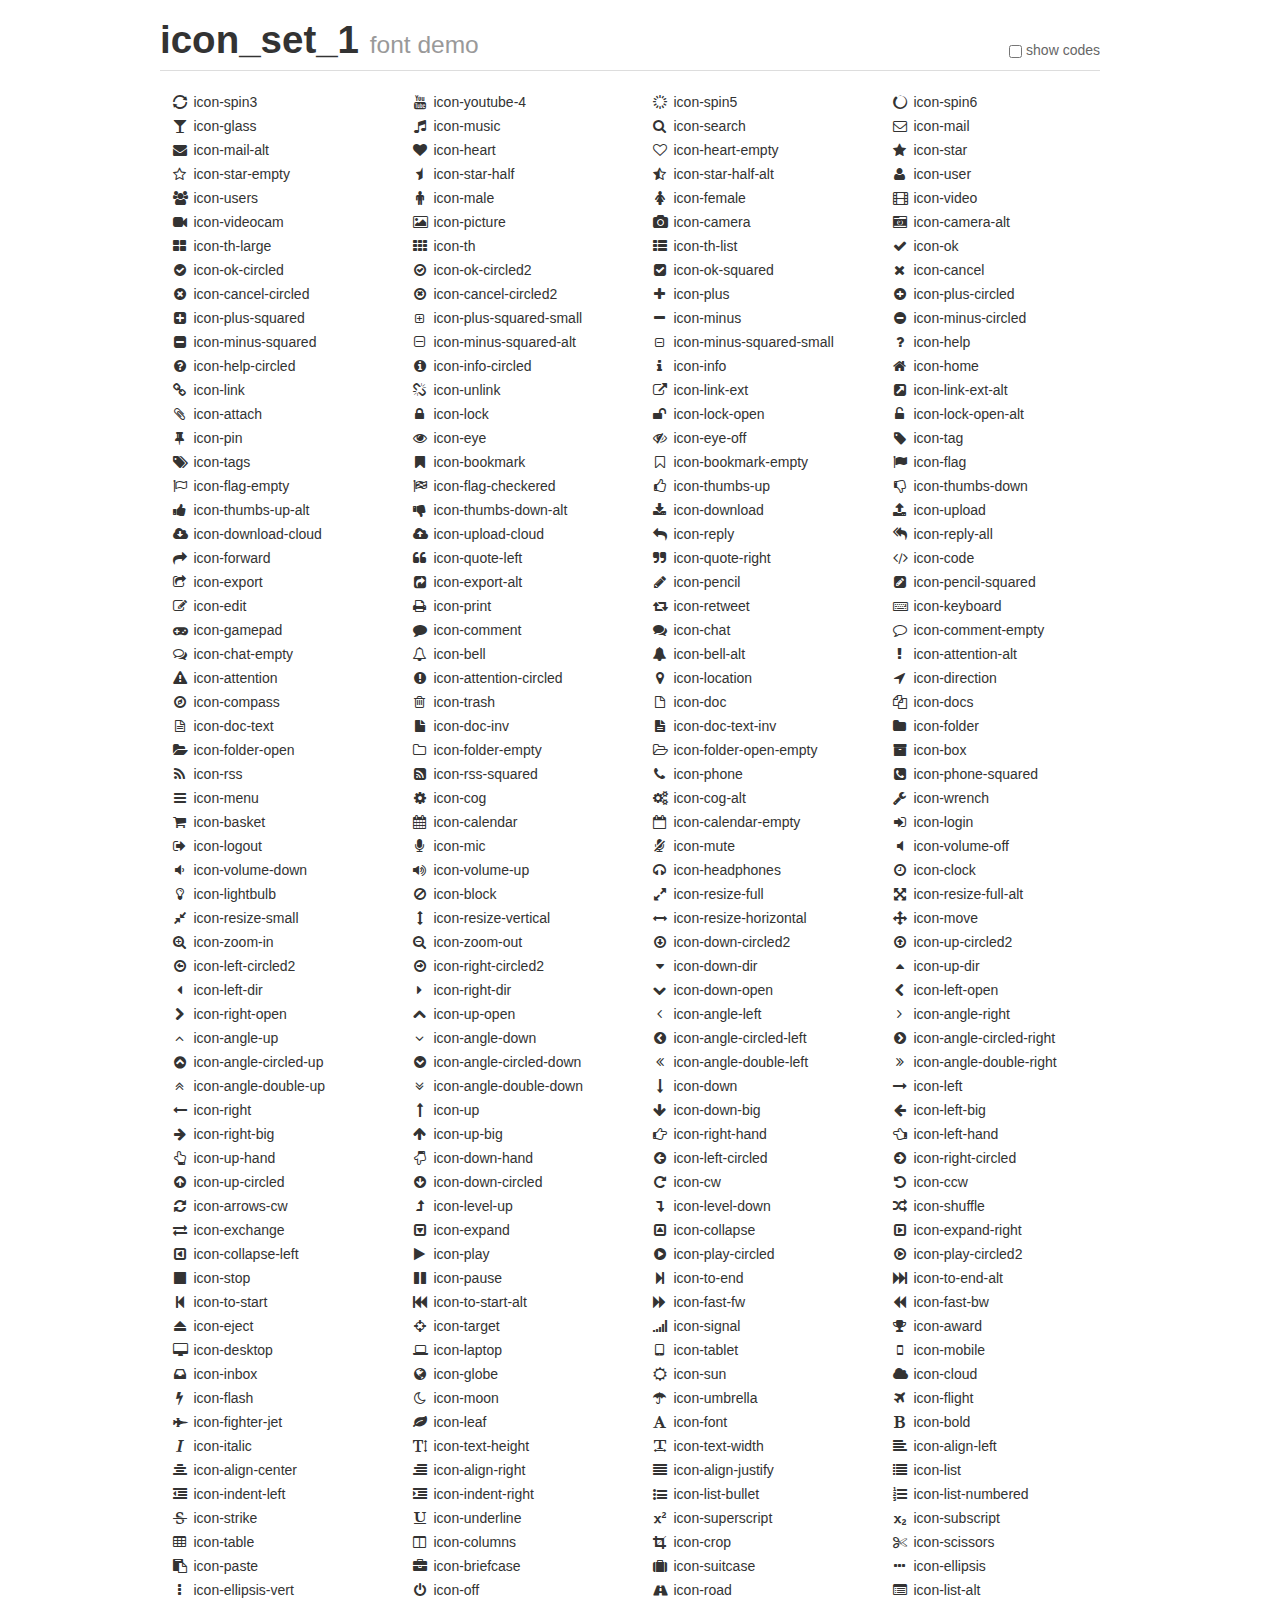
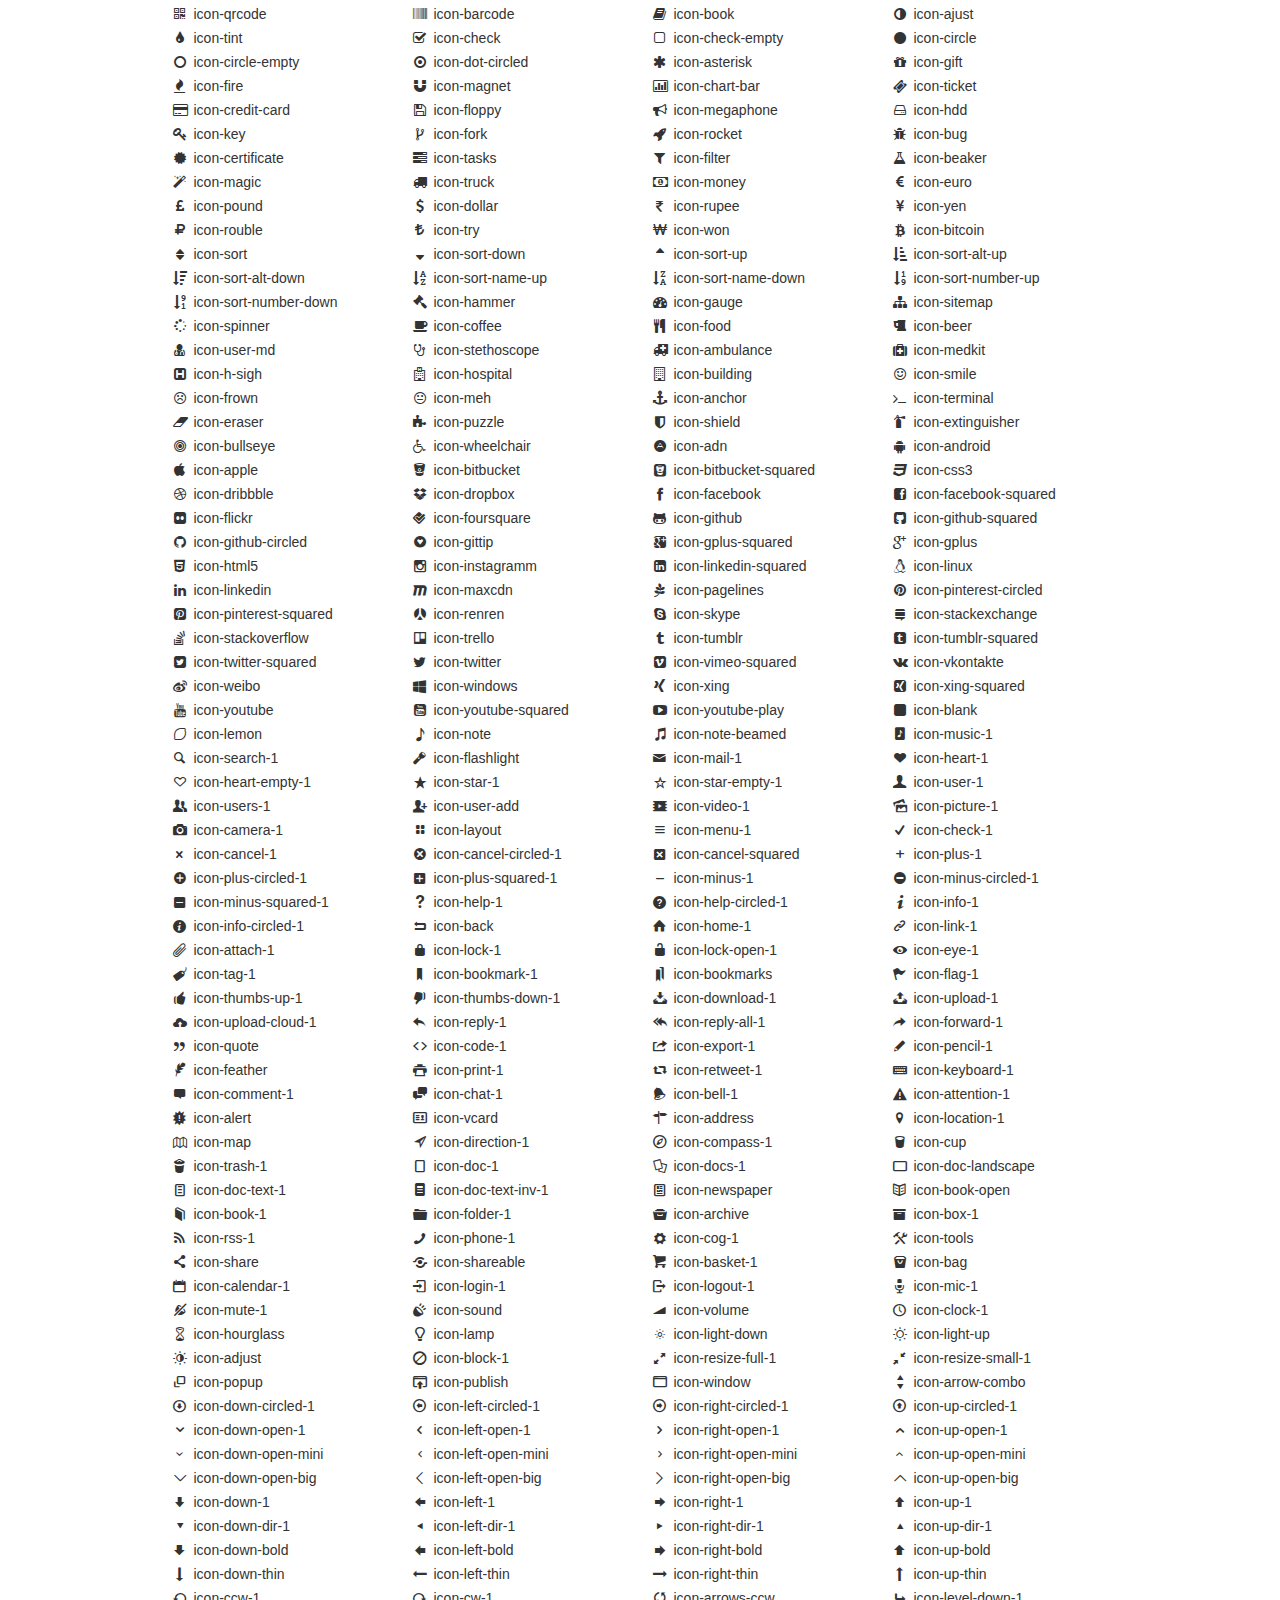
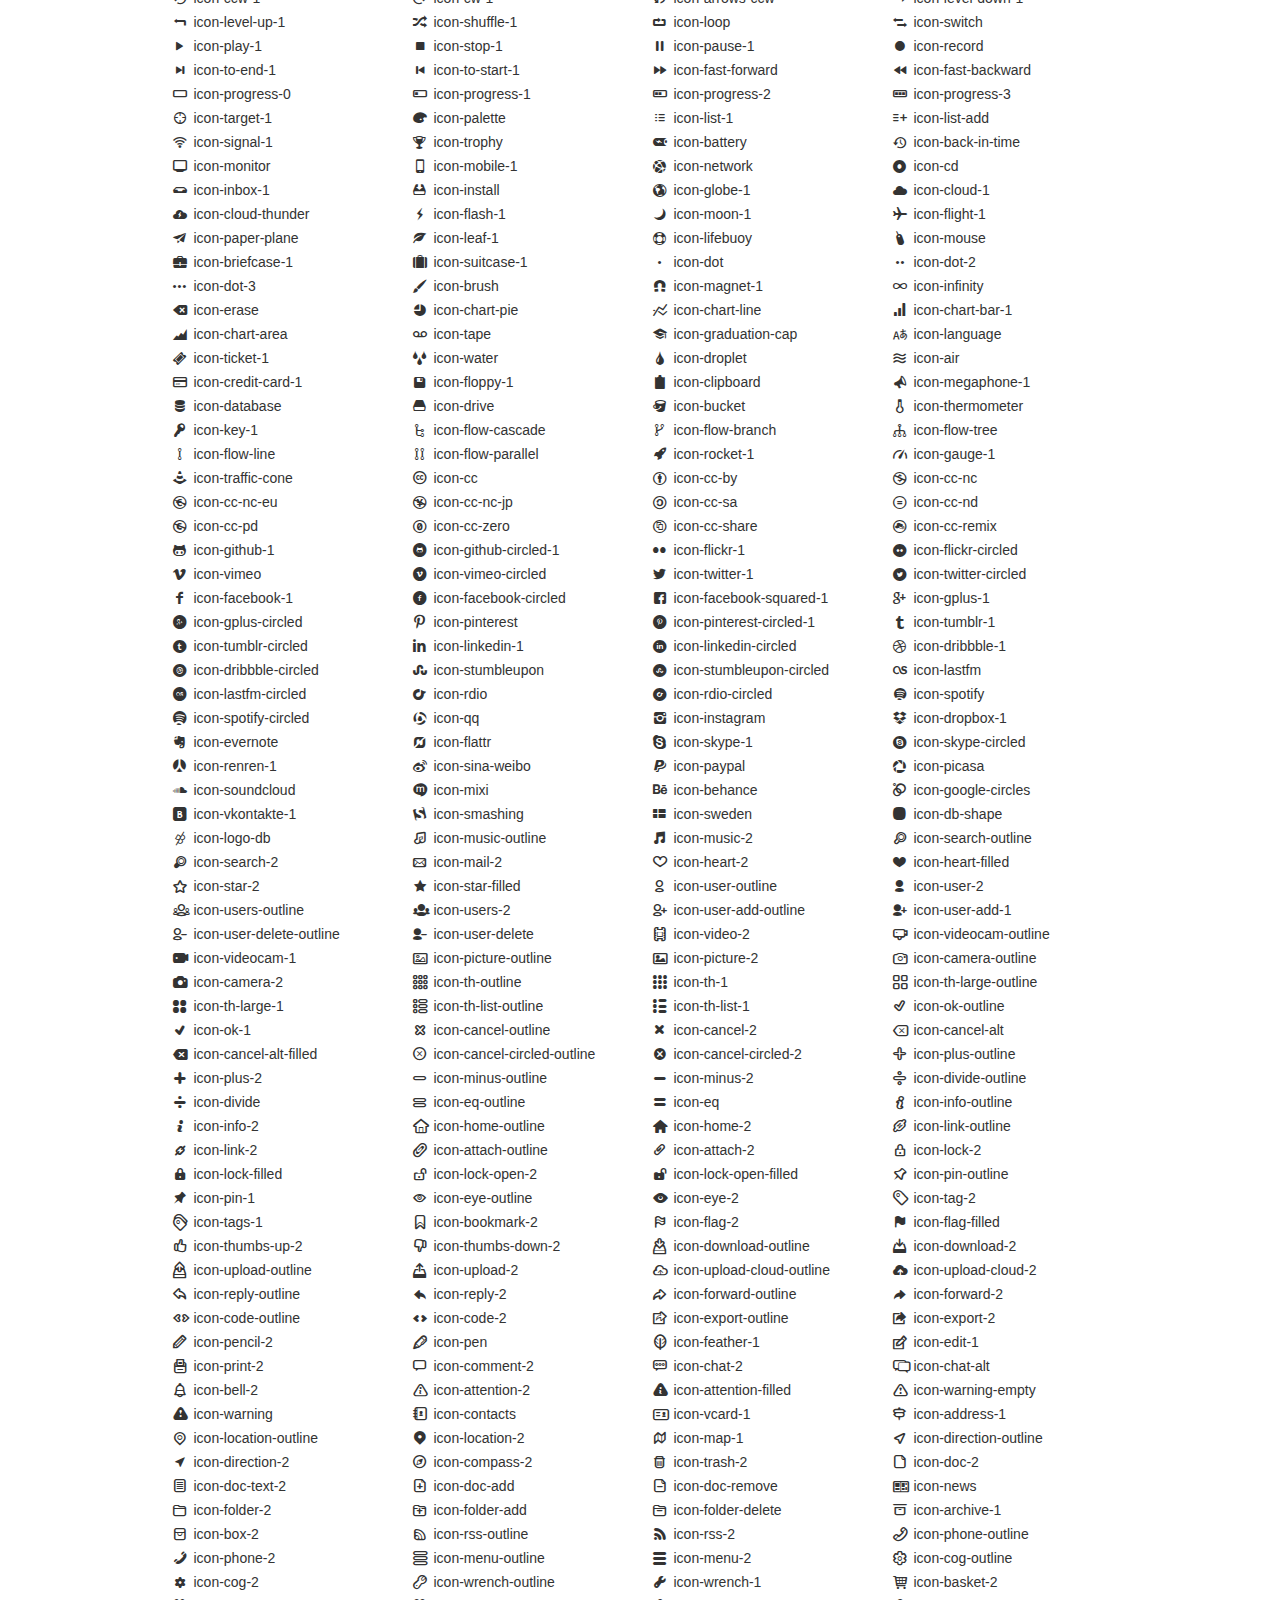
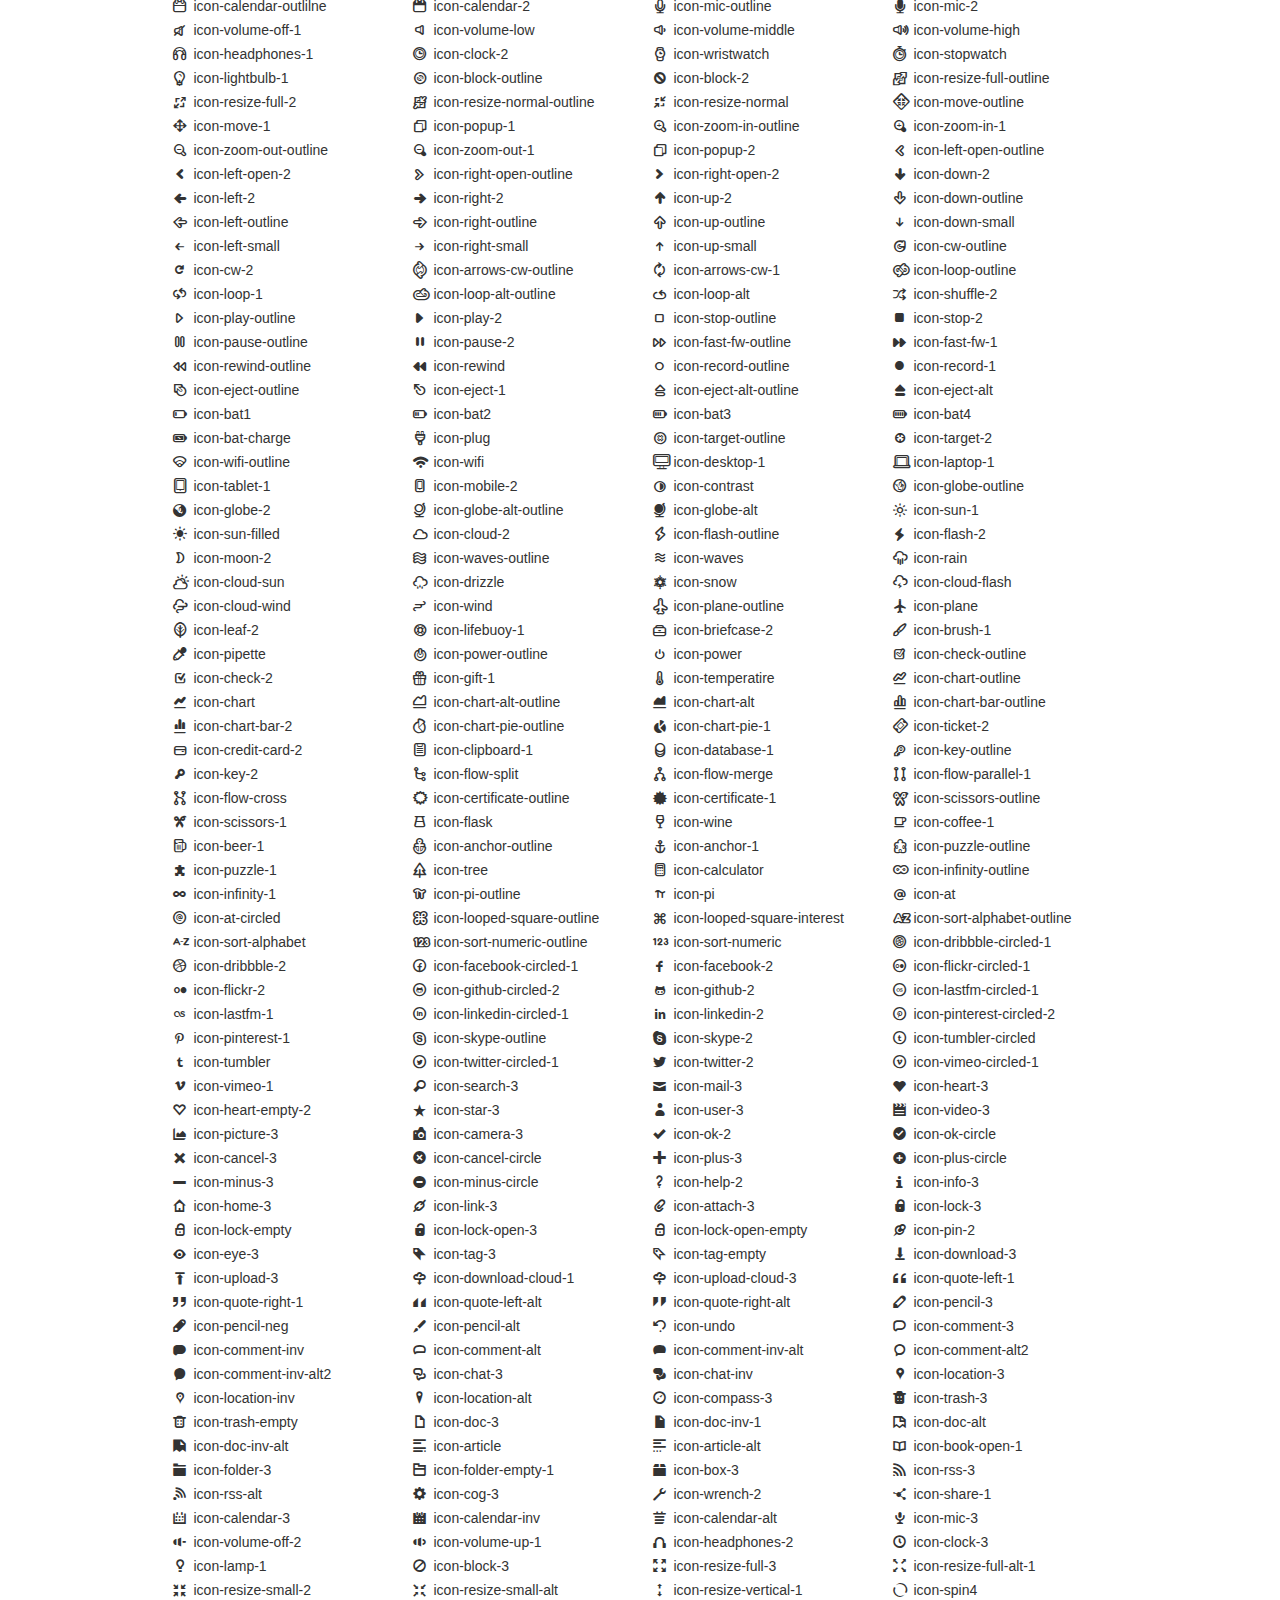
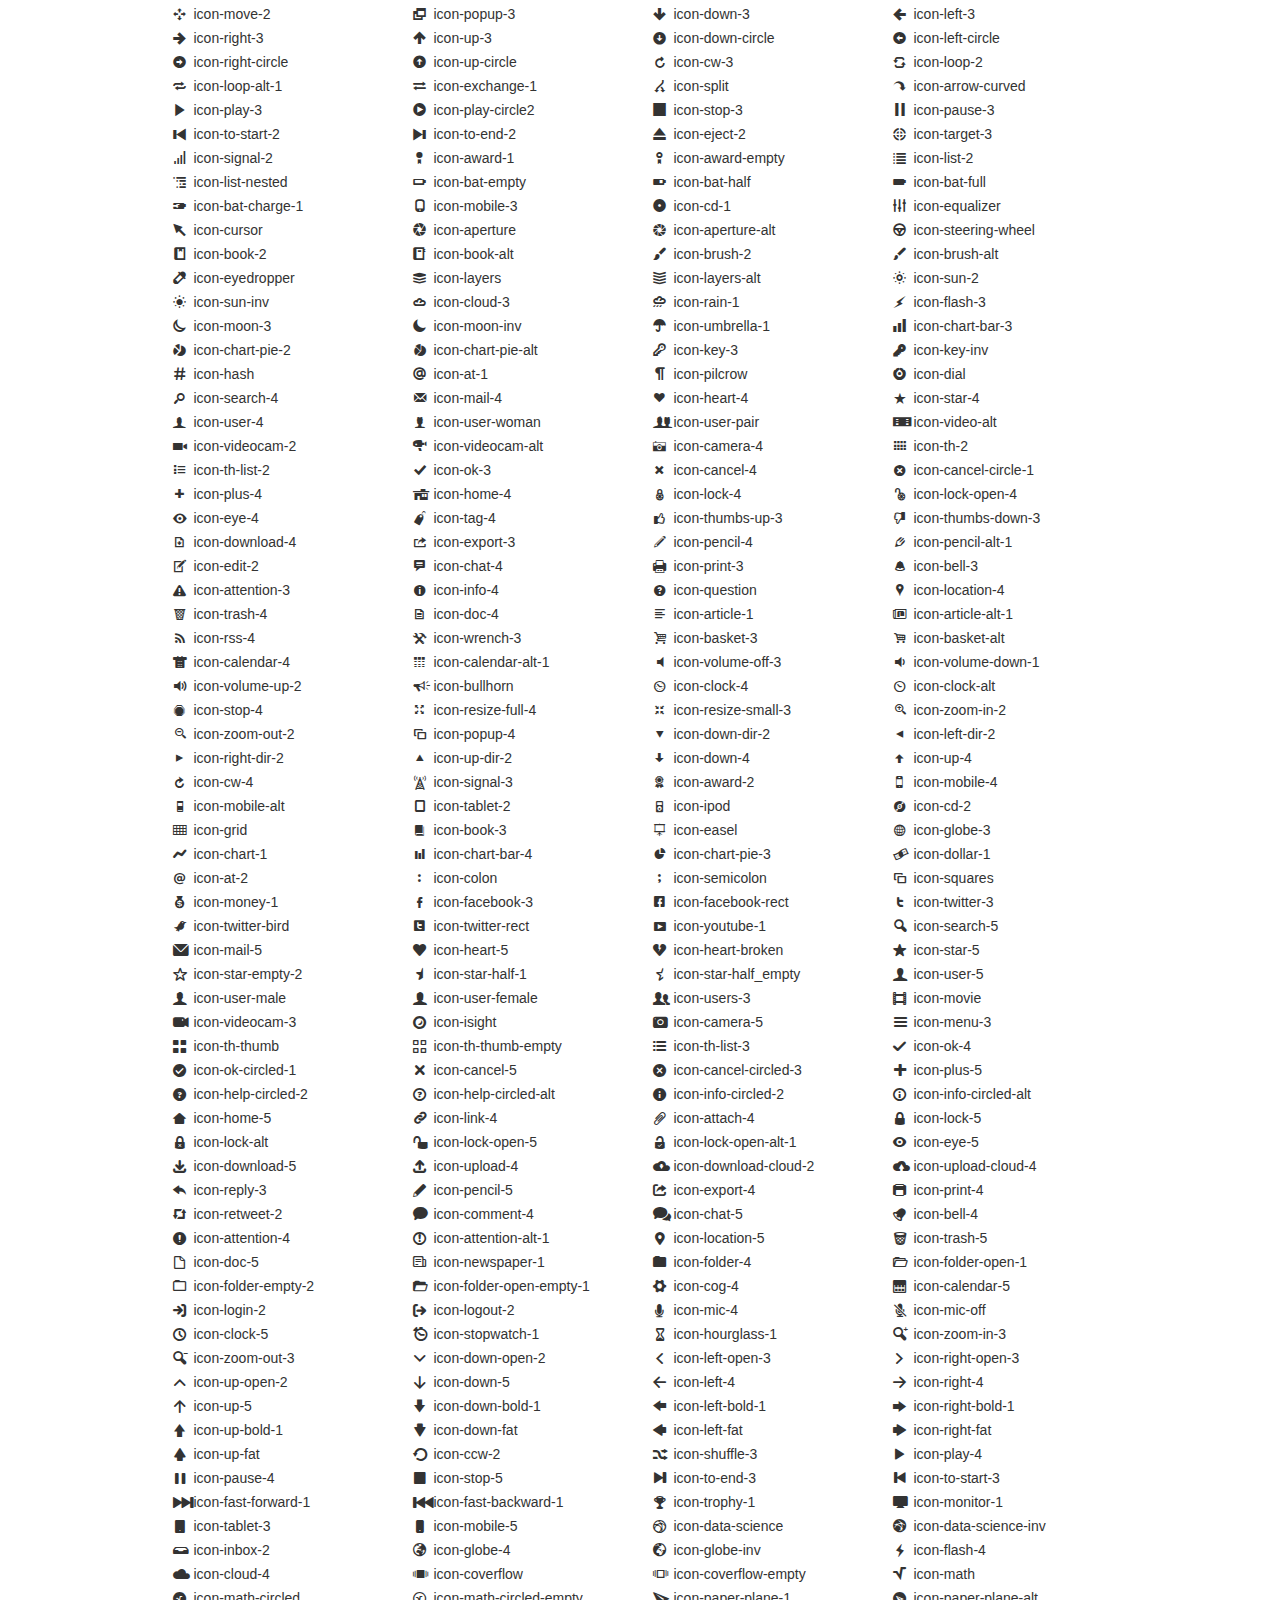
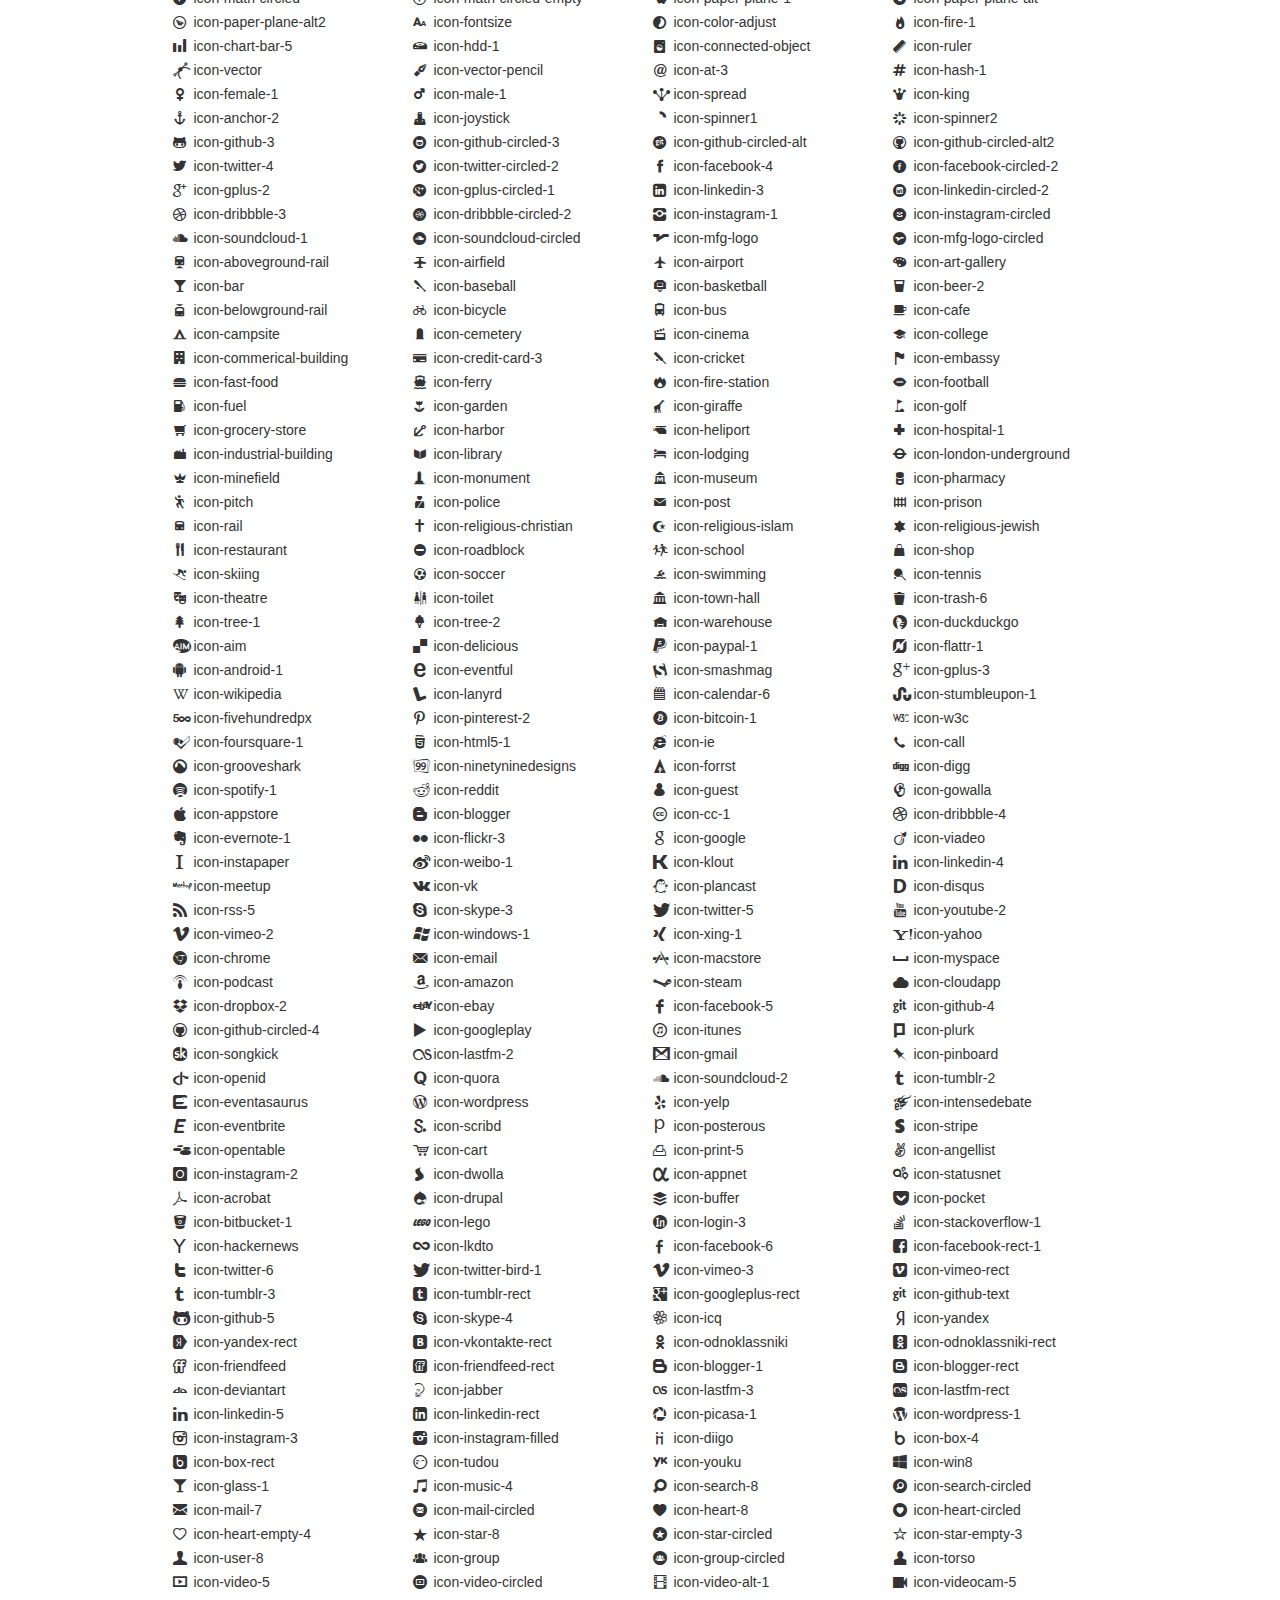
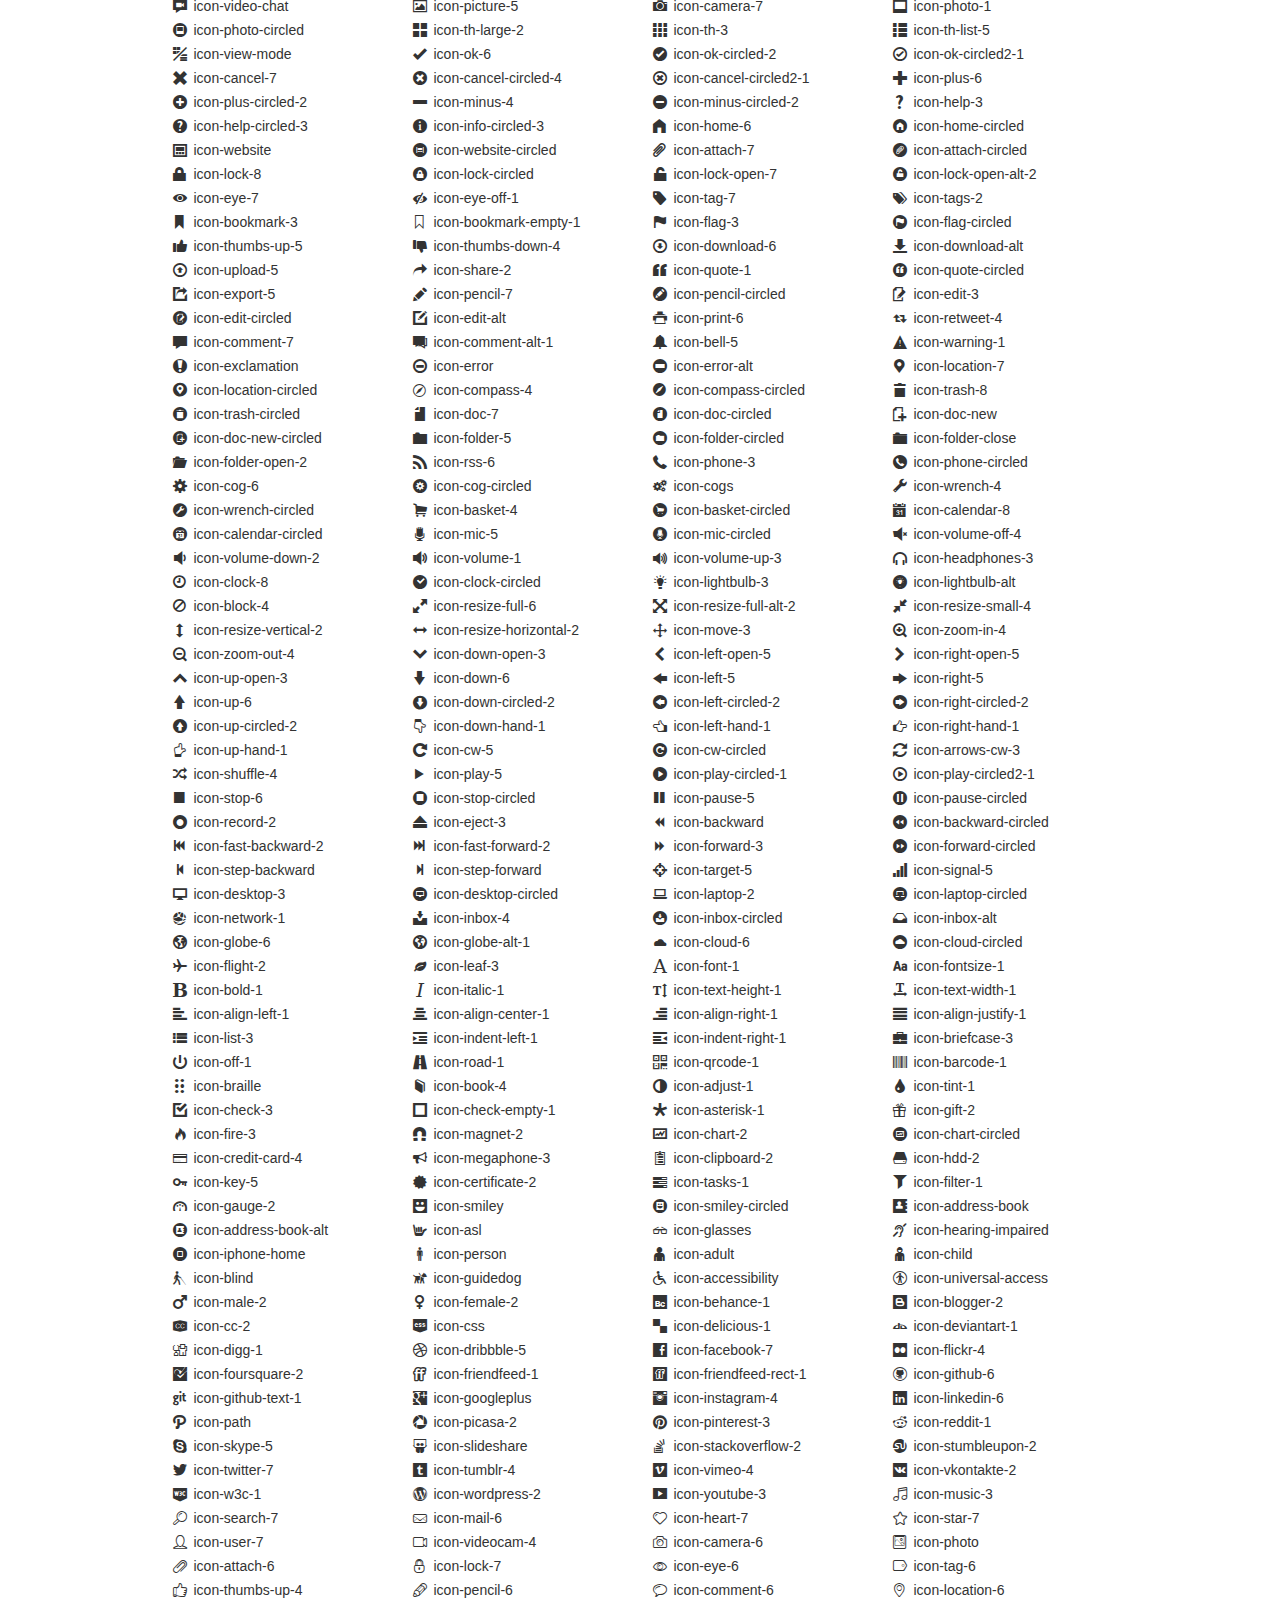
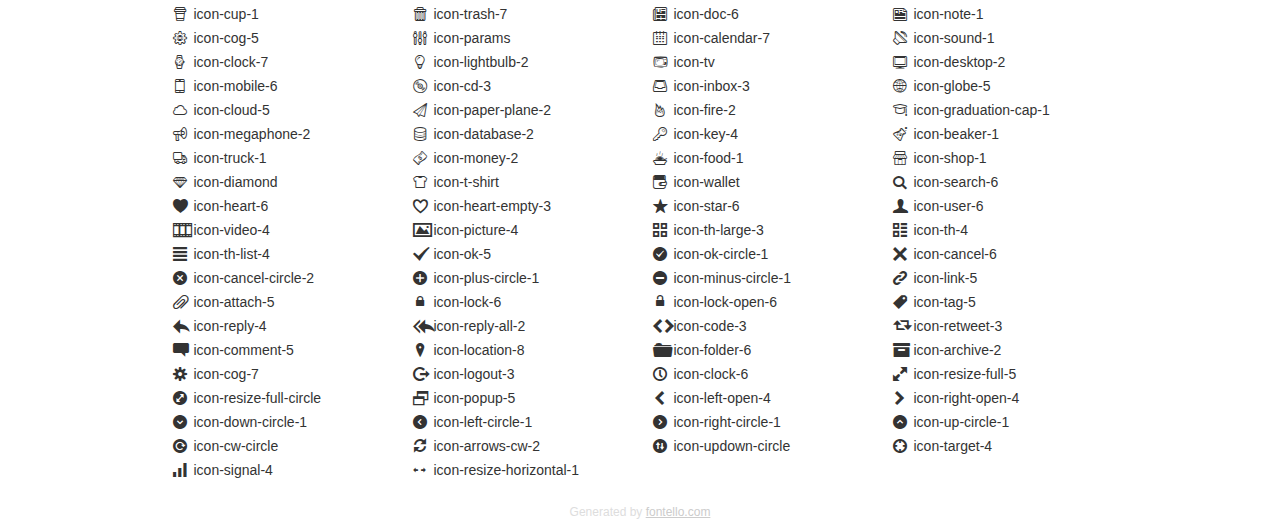
<file: css/icon_fonts/demo_icon_set_1.html>
<!DOCTYPE html>
<html>
  <head>
    <!--[if lt IE 9]>
    <script src="http://html5shim.googlecode.com/svn/trunk/html5.js"></script>
    <![endif]-->
    <meta charset="UTF-8">
	<style type="text/css">/*
	 * Bootstrap v2.2.1
	 *
	 * Copyright 2012 Twitter, Inc
	 * Licensed under the Apache License v2.0
	 * http://www.apache.org/licenses/LICENSE-2.0
	 *
	 * Designed and built with all the love in the world @twitter by @mdo and @fat.
	 */
	.clearfix {
	  *zoom: 1;
	}
	.clearfix:before,
	.clearfix:after {
	  display: table;
	  content: "";
	  line-height: 0;
	}
	.clearfix:after {
	  clear: both;
	}
	html {
	  font-size: 100%;
	  -webkit-text-size-adjust: 100%;
	  -ms-text-size-adjust: 100%;
	}
	a:focus {
	  outline: thin dotted #333;
	  outline: 5px auto -webkit-focus-ring-color;
	  outline-offset: -2px;
	}
	a:hover,
	a:active {
	  outline: 0;
	}
	button,
	input,
	select,
	textarea {
	  margin: 0;
	  font-size: 100%;
	  vertical-align: middle;
	}
	button,
	input {
	  *overflow: visible;
	  line-height: normal;
	}
	button::-moz-focus-inner,
	input::-moz-focus-inner {
	  padding: 0;
	  border: 0;
	}
	body {
	  margin: 0;
	  font-family: "Helvetica Neue", Helvetica, Arial, sans-serif;
	  font-size: 14px;
	  line-height: 20px;
	  color: #333;
	  background-color: #fff;
	}
	a {
	  color: #08c;
	  text-decoration: none;
	}
	a:hover {
	  color: #005580;
	  text-decoration: underline;
	}
	.row {
	  margin-left: -20px;
	  *zoom: 1;
	}
	.row:before,
	.row:after {
	  display: table;
	  content: "";
	  line-height: 0;
	}
	.row:after {
	  clear: both;
	}
	[class*="span"] {
	  float: left;
	  min-height: 1px;
	  margin-left: 20px;
	}
	.container,
	.navbar-static-top .container,
	.navbar-fixed-top .container,
	.navbar-fixed-bottom .container {
	  width: 940px;
	}
	.span12 {
	  width: 940px;
	}
	.span11 {
	  width: 860px;
	}
	.span10 {
	  width: 780px;
	}
	.span9 {
	  width: 700px;
	}
	.span8 {
	  width: 620px;
	}
	.span7 {
	  width: 540px;
	}
	.span6 {
	  width: 460px;
	}
	.span5 {
	  width: 380px;
	}
	.span4 {
	  width: 300px;
	}
	.span3 {
	  width: 220px;
	}
	.span2 {
	  width: 140px;
	}
	.span1 {
	  width: 60px;
	}
	[class*="span"].pull-right,
	.row-fluid [class*="span"].pull-right {
	  float: right;
	}
	.container {
	  margin-right: auto;
	  margin-left: auto;
	  *zoom: 1;
	}
	.container:before,
	.container:after {
	  display: table;
	  content: "";
	  line-height: 0;
	}
	.container:after {
	  clear: both;
	}
	p {
	  margin: 0 0 10px;
	}
	.lead {
	  margin-bottom: 20px;
	  font-size: 21px;
	  font-weight: 200;
	  line-height: 30px;
	}
	small {
	  font-size: 85%;
	}
	h1 {
	  margin: 10px 0;
	  font-family: inherit;
	  font-weight: bold;
	  line-height: 20px;
	  color: inherit;
	  text-rendering: optimizelegibility;
	}
	h1 small {
	  font-weight: normal;
	  line-height: 1;
	  color: #999;
	}
	h1 {
	  line-height: 40px;
	}
	h1 {
	  font-size: 38.5px;
	}
	h1 small {
	  font-size: 24.5px;
	}
	body {
	  margin-top: 90px;
	}
	.header {
	  position: fixed;
	  top: 0;
	  left: 50%;
	  margin-left: -480px;
	  background-color: #fff;
	  border-bottom: 1px solid #ddd;
	  padding-top: 10px;
	  z-index: 10;
	}
	.footer {
	  color: #ddd;
	  font-size: 12px;
	  text-align: center;
	  margin-top: 20px;
	}
	.footer a {
	  color: #ccc;
	  text-decoration: underline;
	}
	.the-icons {
	  font-size: 14px;
	  line-height: 24px;
	}
	.switch {
	  position: absolute;
	  right: 0;
	  bottom: 10px;
	  color: #666;
	}
	.switch input {
	  margin-right: 0.3em;
	}
	.codesOn .i-name {
	  display: none;
	}
	.codesOn .i-code {
	  display: inline;
	}
	.i-code {
	  display: none;
	}
	</style>
    <link rel="stylesheet" href="css/icon_set_1.css">
    <!--[if IE 7]>
    <link rel="stylesheet" href="css/fontello-ie7.css">
    <![endif]-->
    <script>
      function toggleCodes(on) {
        var obj = document.getElementById('icons');
        
        if (on) {
          obj.className += ' codesOn';
        } else {
          obj.className = obj.className.replace(' codesOn', '');
        }
      }
      
    </script>
  </head>
  <body>
    <div class="container header">
      <h1>
        icon_set_1
         <small>font demo</small>
      </h1>
      <label class="switch">
        <input type="checkbox" onclick="toggleCodes(this.checked)">show codes
      </label>
    </div>
    <div id="icons" class="container">
      <div class="row">
        <div title="Code: 0xe800" class="the-icons span3"><i class="icon-spin3 animate-spin"></i> <span class="i-name">icon-spin3</span><span class="i-code">0xe800</span></div>
        <div title="Code: 0xef87" class="the-icons span3"><i class="icon-youtube-4"></i> <span class="i-name">icon-youtube-4</span><span class="i-code">0xef87</span></div>
        <div title="Code: 0xe802" class="the-icons span3"><i class="icon-spin5 animate-spin"></i> <span class="i-name">icon-spin5</span><span class="i-code">0xe802</span></div>
        <div title="Code: 0xe803" class="the-icons span3"><i class="icon-spin6 animate-spin"></i> <span class="i-name">icon-spin6</span><span class="i-code">0xe803</span></div>
      </div>
      <div class="row">
        <div title="Code: 0xe804" class="the-icons span3"><i class="icon-glass"></i> <span class="i-name">icon-glass</span><span class="i-code">0xe804</span></div>
        <div title="Code: 0xe805" class="the-icons span3"><i class="icon-music"></i> <span class="i-name">icon-music</span><span class="i-code">0xe805</span></div>
        <div title="Code: 0xe806" class="the-icons span3"><i class="icon-search"></i> <span class="i-name">icon-search</span><span class="i-code">0xe806</span></div>
        <div title="Code: 0xe807" class="the-icons span3"><i class="icon-mail"></i> <span class="i-name">icon-mail</span><span class="i-code">0xe807</span></div>
      </div>
      <div class="row">
        <div title="Code: 0xe808" class="the-icons span3"><i class="icon-mail-alt"></i> <span class="i-name">icon-mail-alt</span><span class="i-code">0xe808</span></div>
        <div title="Code: 0xe809" class="the-icons span3"><i class="icon-heart"></i> <span class="i-name">icon-heart</span><span class="i-code">0xe809</span></div>
        <div title="Code: 0xe80a" class="the-icons span3"><i class="icon-heart-empty"></i> <span class="i-name">icon-heart-empty</span><span class="i-code">0xe80a</span></div>
        <div title="Code: 0xe80b" class="the-icons span3"><i class="icon-star"></i> <span class="i-name">icon-star</span><span class="i-code">0xe80b</span></div>
      </div>
      <div class="row">
        <div title="Code: 0xe80c" class="the-icons span3"><i class="icon-star-empty"></i> <span class="i-name">icon-star-empty</span><span class="i-code">0xe80c</span></div>
        <div title="Code: 0xe80d" class="the-icons span3"><i class="icon-star-half"></i> <span class="i-name">icon-star-half</span><span class="i-code">0xe80d</span></div>
        <div title="Code: 0xe80e" class="the-icons span3"><i class="icon-star-half-alt"></i> <span class="i-name">icon-star-half-alt</span><span class="i-code">0xe80e</span></div>
        <div title="Code: 0xe80f" class="the-icons span3"><i class="icon-user"></i> <span class="i-name">icon-user</span><span class="i-code">0xe80f</span></div>
      </div>
      <div class="row">
        <div title="Code: 0xe827" class="the-icons span3"><i class="icon-users"></i> <span class="i-name">icon-users</span><span class="i-code">0xe827</span></div>
        <div title="Code: 0xe810" class="the-icons span3"><i class="icon-male"></i> <span class="i-name">icon-male</span><span class="i-code">0xe810</span></div>
        <div title="Code: 0xe811" class="the-icons span3"><i class="icon-female"></i> <span class="i-name">icon-female</span><span class="i-code">0xe811</span></div>
        <div title="Code: 0xe812" class="the-icons span3"><i class="icon-video"></i> <span class="i-name">icon-video</span><span class="i-code">0xe812</span></div>
      </div>
      <div class="row">
        <div title="Code: 0xe813" class="the-icons span3"><i class="icon-videocam"></i> <span class="i-name">icon-videocam</span><span class="i-code">0xe813</span></div>
        <div title="Code: 0xe814" class="the-icons span3"><i class="icon-picture"></i> <span class="i-name">icon-picture</span><span class="i-code">0xe814</span></div>
        <div title="Code: 0xe815" class="the-icons span3"><i class="icon-camera"></i> <span class="i-name">icon-camera</span><span class="i-code">0xe815</span></div>
        <div title="Code: 0xe816" class="the-icons span3"><i class="icon-camera-alt"></i> <span class="i-name">icon-camera-alt</span><span class="i-code">0xe816</span></div>
      </div>
      <div class="row">
        <div title="Code: 0xe817" class="the-icons span3"><i class="icon-th-large"></i> <span class="i-name">icon-th-large</span><span class="i-code">0xe817</span></div>
        <div title="Code: 0xe818" class="the-icons span3"><i class="icon-th"></i> <span class="i-name">icon-th</span><span class="i-code">0xe818</span></div>
        <div title="Code: 0xe819" class="the-icons span3"><i class="icon-th-list"></i> <span class="i-name">icon-th-list</span><span class="i-code">0xe819</span></div>
        <div title="Code: 0xe81a" class="the-icons span3"><i class="icon-ok"></i> <span class="i-name">icon-ok</span><span class="i-code">0xe81a</span></div>
      </div>
      <div class="row">
        <div title="Code: 0xe81b" class="the-icons span3"><i class="icon-ok-circled"></i> <span class="i-name">icon-ok-circled</span><span class="i-code">0xe81b</span></div>
        <div title="Code: 0xe81c" class="the-icons span3"><i class="icon-ok-circled2"></i> <span class="i-name">icon-ok-circled2</span><span class="i-code">0xe81c</span></div>
        <div title="Code: 0xe81d" class="the-icons span3"><i class="icon-ok-squared"></i> <span class="i-name">icon-ok-squared</span><span class="i-code">0xe81d</span></div>
        <div title="Code: 0xe81e" class="the-icons span3"><i class="icon-cancel"></i> <span class="i-name">icon-cancel</span><span class="i-code">0xe81e</span></div>
      </div>
      <div class="row">
        <div title="Code: 0xe81f" class="the-icons span3"><i class="icon-cancel-circled"></i> <span class="i-name">icon-cancel-circled</span><span class="i-code">0xe81f</span></div>
        <div title="Code: 0xe820" class="the-icons span3"><i class="icon-cancel-circled2"></i> <span class="i-name">icon-cancel-circled2</span><span class="i-code">0xe820</span></div>
        <div title="Code: 0xe821" class="the-icons span3"><i class="icon-plus"></i> <span class="i-name">icon-plus</span><span class="i-code">0xe821</span></div>
        <div title="Code: 0xe822" class="the-icons span3"><i class="icon-plus-circled"></i> <span class="i-name">icon-plus-circled</span><span class="i-code">0xe822</span></div>
      </div>
      <div class="row">
        <div title="Code: 0xe823" class="the-icons span3"><i class="icon-plus-squared"></i> <span class="i-name">icon-plus-squared</span><span class="i-code">0xe823</span></div>
        <div title="Code: 0xe824" class="the-icons span3"><i class="icon-plus-squared-small"></i> <span class="i-name">icon-plus-squared-small</span><span class="i-code">0xe824</span></div>
        <div title="Code: 0xe825" class="the-icons span3"><i class="icon-minus"></i> <span class="i-name">icon-minus</span><span class="i-code">0xe825</span></div>
        <div title="Code: 0xe826" class="the-icons span3"><i class="icon-minus-circled"></i> <span class="i-name">icon-minus-circled</span><span class="i-code">0xe826</span></div>
      </div>
      <div class="row">
        <div title="Code: 0xe828" class="the-icons span3"><i class="icon-minus-squared"></i> <span class="i-name">icon-minus-squared</span><span class="i-code">0xe828</span></div>
        <div title="Code: 0xe829" class="the-icons span3"><i class="icon-minus-squared-alt"></i> <span class="i-name">icon-minus-squared-alt</span><span class="i-code">0xe829</span></div>
        <div title="Code: 0xe82a" class="the-icons span3"><i class="icon-minus-squared-small"></i> <span class="i-name">icon-minus-squared-small</span><span class="i-code">0xe82a</span></div>
        <div title="Code: 0xe82b" class="the-icons span3"><i class="icon-help"></i> <span class="i-name">icon-help</span><span class="i-code">0xe82b</span></div>
      </div>
      <div class="row">
        <div title="Code: 0xe82c" class="the-icons span3"><i class="icon-help-circled"></i> <span class="i-name">icon-help-circled</span><span class="i-code">0xe82c</span></div>
        <div title="Code: 0xe82d" class="the-icons span3"><i class="icon-info-circled"></i> <span class="i-name">icon-info-circled</span><span class="i-code">0xe82d</span></div>
        <div title="Code: 0xe82e" class="the-icons span3"><i class="icon-info"></i> <span class="i-name">icon-info</span><span class="i-code">0xe82e</span></div>
        <div title="Code: 0xe82f" class="the-icons span3"><i class="icon-home"></i> <span class="i-name">icon-home</span><span class="i-code">0xe82f</span></div>
      </div>
      <div class="row">
        <div title="Code: 0xe830" class="the-icons span3"><i class="icon-link"></i> <span class="i-name">icon-link</span><span class="i-code">0xe830</span></div>
        <div title="Code: 0xe831" class="the-icons span3"><i class="icon-unlink"></i> <span class="i-name">icon-unlink</span><span class="i-code">0xe831</span></div>
        <div title="Code: 0xe832" class="the-icons span3"><i class="icon-link-ext"></i> <span class="i-name">icon-link-ext</span><span class="i-code">0xe832</span></div>
        <div title="Code: 0xe833" class="the-icons span3"><i class="icon-link-ext-alt"></i> <span class="i-name">icon-link-ext-alt</span><span class="i-code">0xe833</span></div>
      </div>
      <div class="row">
        <div title="Code: 0xe834" class="the-icons span3"><i class="icon-attach"></i> <span class="i-name">icon-attach</span><span class="i-code">0xe834</span></div>
        <div title="Code: 0xe835" class="the-icons span3"><i class="icon-lock"></i> <span class="i-name">icon-lock</span><span class="i-code">0xe835</span></div>
        <div title="Code: 0xe836" class="the-icons span3"><i class="icon-lock-open"></i> <span class="i-name">icon-lock-open</span><span class="i-code">0xe836</span></div>
        <div title="Code: 0xe837" class="the-icons span3"><i class="icon-lock-open-alt"></i> <span class="i-name">icon-lock-open-alt</span><span class="i-code">0xe837</span></div>
      </div>
      <div class="row">
        <div title="Code: 0xe838" class="the-icons span3"><i class="icon-pin"></i> <span class="i-name">icon-pin</span><span class="i-code">0xe838</span></div>
        <div title="Code: 0xe839" class="the-icons span3"><i class="icon-eye"></i> <span class="i-name">icon-eye</span><span class="i-code">0xe839</span></div>
        <div title="Code: 0xe83a" class="the-icons span3"><i class="icon-eye-off"></i> <span class="i-name">icon-eye-off</span><span class="i-code">0xe83a</span></div>
        <div title="Code: 0xe83b" class="the-icons span3"><i class="icon-tag"></i> <span class="i-name">icon-tag</span><span class="i-code">0xe83b</span></div>
      </div>
      <div class="row">
        <div title="Code: 0xe83c" class="the-icons span3"><i class="icon-tags"></i> <span class="i-name">icon-tags</span><span class="i-code">0xe83c</span></div>
        <div title="Code: 0xe83d" class="the-icons span3"><i class="icon-bookmark"></i> <span class="i-name">icon-bookmark</span><span class="i-code">0xe83d</span></div>
        <div title="Code: 0xe83e" class="the-icons span3"><i class="icon-bookmark-empty"></i> <span class="i-name">icon-bookmark-empty</span><span class="i-code">0xe83e</span></div>
        <div title="Code: 0xe83f" class="the-icons span3"><i class="icon-flag"></i> <span class="i-name">icon-flag</span><span class="i-code">0xe83f</span></div>
      </div>
      <div class="row">
        <div title="Code: 0xe840" class="the-icons span3"><i class="icon-flag-empty"></i> <span class="i-name">icon-flag-empty</span><span class="i-code">0xe840</span></div>
        <div title="Code: 0xe841" class="the-icons span3"><i class="icon-flag-checkered"></i> <span class="i-name">icon-flag-checkered</span><span class="i-code">0xe841</span></div>
        <div title="Code: 0xe842" class="the-icons span3"><i class="icon-thumbs-up"></i> <span class="i-name">icon-thumbs-up</span><span class="i-code">0xe842</span></div>
        <div title="Code: 0xe843" class="the-icons span3"><i class="icon-thumbs-down"></i> <span class="i-name">icon-thumbs-down</span><span class="i-code">0xe843</span></div>
      </div>
      <div class="row">
        <div title="Code: 0xe844" class="the-icons span3"><i class="icon-thumbs-up-alt"></i> <span class="i-name">icon-thumbs-up-alt</span><span class="i-code">0xe844</span></div>
        <div title="Code: 0xe845" class="the-icons span3"><i class="icon-thumbs-down-alt"></i> <span class="i-name">icon-thumbs-down-alt</span><span class="i-code">0xe845</span></div>
        <div title="Code: 0xe846" class="the-icons span3"><i class="icon-download"></i> <span class="i-name">icon-download</span><span class="i-code">0xe846</span></div>
        <div title="Code: 0xe847" class="the-icons span3"><i class="icon-upload"></i> <span class="i-name">icon-upload</span><span class="i-code">0xe847</span></div>
      </div>
      <div class="row">
        <div title="Code: 0xe848" class="the-icons span3"><i class="icon-download-cloud"></i> <span class="i-name">icon-download-cloud</span><span class="i-code">0xe848</span></div>
        <div title="Code: 0xe849" class="the-icons span3"><i class="icon-upload-cloud"></i> <span class="i-name">icon-upload-cloud</span><span class="i-code">0xe849</span></div>
        <div title="Code: 0xe84a" class="the-icons span3"><i class="icon-reply"></i> <span class="i-name">icon-reply</span><span class="i-code">0xe84a</span></div>
        <div title="Code: 0xe84b" class="the-icons span3"><i class="icon-reply-all"></i> <span class="i-name">icon-reply-all</span><span class="i-code">0xe84b</span></div>
      </div>
      <div class="row">
        <div title="Code: 0xe84c" class="the-icons span3"><i class="icon-forward"></i> <span class="i-name">icon-forward</span><span class="i-code">0xe84c</span></div>
        <div title="Code: 0xe84d" class="the-icons span3"><i class="icon-quote-left"></i> <span class="i-name">icon-quote-left</span><span class="i-code">0xe84d</span></div>
        <div title="Code: 0xe84e" class="the-icons span3"><i class="icon-quote-right"></i> <span class="i-name">icon-quote-right</span><span class="i-code">0xe84e</span></div>
        <div title="Code: 0xe84f" class="the-icons span3"><i class="icon-code"></i> <span class="i-name">icon-code</span><span class="i-code">0xe84f</span></div>
      </div>
      <div class="row">
        <div title="Code: 0xe850" class="the-icons span3"><i class="icon-export"></i> <span class="i-name">icon-export</span><span class="i-code">0xe850</span></div>
        <div title="Code: 0xe851" class="the-icons span3"><i class="icon-export-alt"></i> <span class="i-name">icon-export-alt</span><span class="i-code">0xe851</span></div>
        <div title="Code: 0xe852" class="the-icons span3"><i class="icon-pencil"></i> <span class="i-name">icon-pencil</span><span class="i-code">0xe852</span></div>
        <div title="Code: 0xe853" class="the-icons span3"><i class="icon-pencil-squared"></i> <span class="i-name">icon-pencil-squared</span><span class="i-code">0xe853</span></div>
      </div>
      <div class="row">
        <div title="Code: 0xe854" class="the-icons span3"><i class="icon-edit"></i> <span class="i-name">icon-edit</span><span class="i-code">0xe854</span></div>
        <div title="Code: 0xe855" class="the-icons span3"><i class="icon-print"></i> <span class="i-name">icon-print</span><span class="i-code">0xe855</span></div>
        <div title="Code: 0xe856" class="the-icons span3"><i class="icon-retweet"></i> <span class="i-name">icon-retweet</span><span class="i-code">0xe856</span></div>
        <div title="Code: 0xe857" class="the-icons span3"><i class="icon-keyboard"></i> <span class="i-name">icon-keyboard</span><span class="i-code">0xe857</span></div>
      </div>
      <div class="row">
        <div title="Code: 0xe858" class="the-icons span3"><i class="icon-gamepad"></i> <span class="i-name">icon-gamepad</span><span class="i-code">0xe858</span></div>
        <div title="Code: 0xe859" class="the-icons span3"><i class="icon-comment"></i> <span class="i-name">icon-comment</span><span class="i-code">0xe859</span></div>
        <div title="Code: 0xe85a" class="the-icons span3"><i class="icon-chat"></i> <span class="i-name">icon-chat</span><span class="i-code">0xe85a</span></div>
        <div title="Code: 0xe85b" class="the-icons span3"><i class="icon-comment-empty"></i> <span class="i-name">icon-comment-empty</span><span class="i-code">0xe85b</span></div>
      </div>
      <div class="row">
        <div title="Code: 0xe85c" class="the-icons span3"><i class="icon-chat-empty"></i> <span class="i-name">icon-chat-empty</span><span class="i-code">0xe85c</span></div>
        <div title="Code: 0xe85d" class="the-icons span3"><i class="icon-bell"></i> <span class="i-name">icon-bell</span><span class="i-code">0xe85d</span></div>
        <div title="Code: 0xe85e" class="the-icons span3"><i class="icon-bell-alt"></i> <span class="i-name">icon-bell-alt</span><span class="i-code">0xe85e</span></div>
        <div title="Code: 0xe85f" class="the-icons span3"><i class="icon-attention-alt"></i> <span class="i-name">icon-attention-alt</span><span class="i-code">0xe85f</span></div>
      </div>
      <div class="row">
        <div title="Code: 0xe860" class="the-icons span3"><i class="icon-attention"></i> <span class="i-name">icon-attention</span><span class="i-code">0xe860</span></div>
        <div title="Code: 0xe861" class="the-icons span3"><i class="icon-attention-circled"></i> <span class="i-name">icon-attention-circled</span><span class="i-code">0xe861</span></div>
        <div title="Code: 0xe862" class="the-icons span3"><i class="icon-location"></i> <span class="i-name">icon-location</span><span class="i-code">0xe862</span></div>
        <div title="Code: 0xe863" class="the-icons span3"><i class="icon-direction"></i> <span class="i-name">icon-direction</span><span class="i-code">0xe863</span></div>
      </div>
      <div class="row">
        <div title="Code: 0xe864" class="the-icons span3"><i class="icon-compass"></i> <span class="i-name">icon-compass</span><span class="i-code">0xe864</span></div>
        <div title="Code: 0xe865" class="the-icons span3"><i class="icon-trash"></i> <span class="i-name">icon-trash</span><span class="i-code">0xe865</span></div>
        <div title="Code: 0xe866" class="the-icons span3"><i class="icon-doc"></i> <span class="i-name">icon-doc</span><span class="i-code">0xe866</span></div>
        <div title="Code: 0xe867" class="the-icons span3"><i class="icon-docs"></i> <span class="i-name">icon-docs</span><span class="i-code">0xe867</span></div>
      </div>
      <div class="row">
        <div title="Code: 0xe868" class="the-icons span3"><i class="icon-doc-text"></i> <span class="i-name">icon-doc-text</span><span class="i-code">0xe868</span></div>
        <div title="Code: 0xe869" class="the-icons span3"><i class="icon-doc-inv"></i> <span class="i-name">icon-doc-inv</span><span class="i-code">0xe869</span></div>
        <div title="Code: 0xe86a" class="the-icons span3"><i class="icon-doc-text-inv"></i> <span class="i-name">icon-doc-text-inv</span><span class="i-code">0xe86a</span></div>
        <div title="Code: 0xe86b" class="the-icons span3"><i class="icon-folder"></i> <span class="i-name">icon-folder</span><span class="i-code">0xe86b</span></div>
      </div>
      <div class="row">
        <div title="Code: 0xe86c" class="the-icons span3"><i class="icon-folder-open"></i> <span class="i-name">icon-folder-open</span><span class="i-code">0xe86c</span></div>
        <div title="Code: 0xe86d" class="the-icons span3"><i class="icon-folder-empty"></i> <span class="i-name">icon-folder-empty</span><span class="i-code">0xe86d</span></div>
        <div title="Code: 0xe86e" class="the-icons span3"><i class="icon-folder-open-empty"></i> <span class="i-name">icon-folder-open-empty</span><span class="i-code">0xe86e</span></div>
        <div title="Code: 0xe86f" class="the-icons span3"><i class="icon-box"></i> <span class="i-name">icon-box</span><span class="i-code">0xe86f</span></div>
      </div>
      <div class="row">
        <div title="Code: 0xe870" class="the-icons span3"><i class="icon-rss"></i> <span class="i-name">icon-rss</span><span class="i-code">0xe870</span></div>
        <div title="Code: 0xe871" class="the-icons span3"><i class="icon-rss-squared"></i> <span class="i-name">icon-rss-squared</span><span class="i-code">0xe871</span></div>
        <div title="Code: 0xe872" class="the-icons span3"><i class="icon-phone"></i> <span class="i-name">icon-phone</span><span class="i-code">0xe872</span></div>
        <div title="Code: 0xe873" class="the-icons span3"><i class="icon-phone-squared"></i> <span class="i-name">icon-phone-squared</span><span class="i-code">0xe873</span></div>
      </div>
      <div class="row">
        <div title="Code: 0xe874" class="the-icons span3"><i class="icon-menu"></i> <span class="i-name">icon-menu</span><span class="i-code">0xe874</span></div>
        <div title="Code: 0xe875" class="the-icons span3"><i class="icon-cog"></i> <span class="i-name">icon-cog</span><span class="i-code">0xe875</span></div>
        <div title="Code: 0xe876" class="the-icons span3"><i class="icon-cog-alt"></i> <span class="i-name">icon-cog-alt</span><span class="i-code">0xe876</span></div>
        <div title="Code: 0xe877" class="the-icons span3"><i class="icon-wrench"></i> <span class="i-name">icon-wrench</span><span class="i-code">0xe877</span></div>
      </div>
      <div class="row">
        <div title="Code: 0xe878" class="the-icons span3"><i class="icon-basket"></i> <span class="i-name">icon-basket</span><span class="i-code">0xe878</span></div>
        <div title="Code: 0xe879" class="the-icons span3"><i class="icon-calendar"></i> <span class="i-name">icon-calendar</span><span class="i-code">0xe879</span></div>
        <div title="Code: 0xe87a" class="the-icons span3"><i class="icon-calendar-empty"></i> <span class="i-name">icon-calendar-empty</span><span class="i-code">0xe87a</span></div>
        <div title="Code: 0xe87b" class="the-icons span3"><i class="icon-login"></i> <span class="i-name">icon-login</span><span class="i-code">0xe87b</span></div>
      </div>
      <div class="row">
        <div title="Code: 0xe87c" class="the-icons span3"><i class="icon-logout"></i> <span class="i-name">icon-logout</span><span class="i-code">0xe87c</span></div>
        <div title="Code: 0xe87d" class="the-icons span3"><i class="icon-mic"></i> <span class="i-name">icon-mic</span><span class="i-code">0xe87d</span></div>
        <div title="Code: 0xe87e" class="the-icons span3"><i class="icon-mute"></i> <span class="i-name">icon-mute</span><span class="i-code">0xe87e</span></div>
        <div title="Code: 0xe87f" class="the-icons span3"><i class="icon-volume-off"></i> <span class="i-name">icon-volume-off</span><span class="i-code">0xe87f</span></div>
      </div>
      <div class="row">
        <div title="Code: 0xe880" class="the-icons span3"><i class="icon-volume-down"></i> <span class="i-name">icon-volume-down</span><span class="i-code">0xe880</span></div>
        <div title="Code: 0xe881" class="the-icons span3"><i class="icon-volume-up"></i> <span class="i-name">icon-volume-up</span><span class="i-code">0xe881</span></div>
        <div title="Code: 0xe882" class="the-icons span3"><i class="icon-headphones"></i> <span class="i-name">icon-headphones</span><span class="i-code">0xe882</span></div>
        <div title="Code: 0xe883" class="the-icons span3"><i class="icon-clock"></i> <span class="i-name">icon-clock</span><span class="i-code">0xe883</span></div>
      </div>
      <div class="row">
        <div title="Code: 0xe884" class="the-icons span3"><i class="icon-lightbulb"></i> <span class="i-name">icon-lightbulb</span><span class="i-code">0xe884</span></div>
        <div title="Code: 0xe885" class="the-icons span3"><i class="icon-block"></i> <span class="i-name">icon-block</span><span class="i-code">0xe885</span></div>
        <div title="Code: 0xe886" class="the-icons span3"><i class="icon-resize-full"></i> <span class="i-name">icon-resize-full</span><span class="i-code">0xe886</span></div>
        <div title="Code: 0xe887" class="the-icons span3"><i class="icon-resize-full-alt"></i> <span class="i-name">icon-resize-full-alt</span><span class="i-code">0xe887</span></div>
      </div>
      <div class="row">
        <div title="Code: 0xe888" class="the-icons span3"><i class="icon-resize-small"></i> <span class="i-name">icon-resize-small</span><span class="i-code">0xe888</span></div>
        <div title="Code: 0xe889" class="the-icons span3"><i class="icon-resize-vertical"></i> <span class="i-name">icon-resize-vertical</span><span class="i-code">0xe889</span></div>
        <div title="Code: 0xe88a" class="the-icons span3"><i class="icon-resize-horizontal"></i> <span class="i-name">icon-resize-horizontal</span><span class="i-code">0xe88a</span></div>
        <div title="Code: 0xe88b" class="the-icons span3"><i class="icon-move"></i> <span class="i-name">icon-move</span><span class="i-code">0xe88b</span></div>
      </div>
      <div class="row">
        <div title="Code: 0xe88c" class="the-icons span3"><i class="icon-zoom-in"></i> <span class="i-name">icon-zoom-in</span><span class="i-code">0xe88c</span></div>
        <div title="Code: 0xe88d" class="the-icons span3"><i class="icon-zoom-out"></i> <span class="i-name">icon-zoom-out</span><span class="i-code">0xe88d</span></div>
        <div title="Code: 0xe88e" class="the-icons span3"><i class="icon-down-circled2"></i> <span class="i-name">icon-down-circled2</span><span class="i-code">0xe88e</span></div>
        <div title="Code: 0xe88f" class="the-icons span3"><i class="icon-up-circled2"></i> <span class="i-name">icon-up-circled2</span><span class="i-code">0xe88f</span></div>
      </div>
      <div class="row">
        <div title="Code: 0xe890" class="the-icons span3"><i class="icon-left-circled2"></i> <span class="i-name">icon-left-circled2</span><span class="i-code">0xe890</span></div>
        <div title="Code: 0xe891" class="the-icons span3"><i class="icon-right-circled2"></i> <span class="i-name">icon-right-circled2</span><span class="i-code">0xe891</span></div>
        <div title="Code: 0xe892" class="the-icons span3"><i class="icon-down-dir"></i> <span class="i-name">icon-down-dir</span><span class="i-code">0xe892</span></div>
        <div title="Code: 0xe893" class="the-icons span3"><i class="icon-up-dir"></i> <span class="i-name">icon-up-dir</span><span class="i-code">0xe893</span></div>
      </div>
      <div class="row">
        <div title="Code: 0xe894" class="the-icons span3"><i class="icon-left-dir"></i> <span class="i-name">icon-left-dir</span><span class="i-code">0xe894</span></div>
        <div title="Code: 0xe895" class="the-icons span3"><i class="icon-right-dir"></i> <span class="i-name">icon-right-dir</span><span class="i-code">0xe895</span></div>
        <div title="Code: 0xe896" class="the-icons span3"><i class="icon-down-open"></i> <span class="i-name">icon-down-open</span><span class="i-code">0xe896</span></div>
        <div title="Code: 0xe897" class="the-icons span3"><i class="icon-left-open"></i> <span class="i-name">icon-left-open</span><span class="i-code">0xe897</span></div>
      </div>
      <div class="row">
        <div title="Code: 0xe898" class="the-icons span3"><i class="icon-right-open"></i> <span class="i-name">icon-right-open</span><span class="i-code">0xe898</span></div>
        <div title="Code: 0xe899" class="the-icons span3"><i class="icon-up-open"></i> <span class="i-name">icon-up-open</span><span class="i-code">0xe899</span></div>
        <div title="Code: 0xe89a" class="the-icons span3"><i class="icon-angle-left"></i> <span class="i-name">icon-angle-left</span><span class="i-code">0xe89a</span></div>
        <div title="Code: 0xe89b" class="the-icons span3"><i class="icon-angle-right"></i> <span class="i-name">icon-angle-right</span><span class="i-code">0xe89b</span></div>
      </div>
      <div class="row">
        <div title="Code: 0xe89c" class="the-icons span3"><i class="icon-angle-up"></i> <span class="i-name">icon-angle-up</span><span class="i-code">0xe89c</span></div>
        <div title="Code: 0xe89d" class="the-icons span3"><i class="icon-angle-down"></i> <span class="i-name">icon-angle-down</span><span class="i-code">0xe89d</span></div>
        <div title="Code: 0xe89e" class="the-icons span3"><i class="icon-angle-circled-left"></i> <span class="i-name">icon-angle-circled-left</span><span class="i-code">0xe89e</span></div>
        <div title="Code: 0xe89f" class="the-icons span3"><i class="icon-angle-circled-right"></i> <span class="i-name">icon-angle-circled-right</span><span class="i-code">0xe89f</span></div>
      </div>
      <div class="row">
        <div title="Code: 0xe8a0" class="the-icons span3"><i class="icon-angle-circled-up"></i> <span class="i-name">icon-angle-circled-up</span><span class="i-code">0xe8a0</span></div>
        <div title="Code: 0xe8a1" class="the-icons span3"><i class="icon-angle-circled-down"></i> <span class="i-name">icon-angle-circled-down</span><span class="i-code">0xe8a1</span></div>
        <div title="Code: 0xe8a2" class="the-icons span3"><i class="icon-angle-double-left"></i> <span class="i-name">icon-angle-double-left</span><span class="i-code">0xe8a2</span></div>
        <div title="Code: 0xe8a3" class="the-icons span3"><i class="icon-angle-double-right"></i> <span class="i-name">icon-angle-double-right</span><span class="i-code">0xe8a3</span></div>
      </div>
      <div class="row">
        <div title="Code: 0xe8a4" class="the-icons span3"><i class="icon-angle-double-up"></i> <span class="i-name">icon-angle-double-up</span><span class="i-code">0xe8a4</span></div>
        <div title="Code: 0xe8a5" class="the-icons span3"><i class="icon-angle-double-down"></i> <span class="i-name">icon-angle-double-down</span><span class="i-code">0xe8a5</span></div>
        <div title="Code: 0xe8a6" class="the-icons span3"><i class="icon-down"></i> <span class="i-name">icon-down</span><span class="i-code">0xe8a6</span></div>
        <div title="Code: 0xe8a7" class="the-icons span3"><i class="icon-left"></i> <span class="i-name">icon-left</span><span class="i-code">0xe8a7</span></div>
      </div>
      <div class="row">
        <div title="Code: 0xe8a8" class="the-icons span3"><i class="icon-right"></i> <span class="i-name">icon-right</span><span class="i-code">0xe8a8</span></div>
        <div title="Code: 0xe8a9" class="the-icons span3"><i class="icon-up"></i> <span class="i-name">icon-up</span><span class="i-code">0xe8a9</span></div>
        <div title="Code: 0xe8aa" class="the-icons span3"><i class="icon-down-big"></i> <span class="i-name">icon-down-big</span><span class="i-code">0xe8aa</span></div>
        <div title="Code: 0xe8ab" class="the-icons span3"><i class="icon-left-big"></i> <span class="i-name">icon-left-big</span><span class="i-code">0xe8ab</span></div>
      </div>
      <div class="row">
        <div title="Code: 0xe8ac" class="the-icons span3"><i class="icon-right-big"></i> <span class="i-name">icon-right-big</span><span class="i-code">0xe8ac</span></div>
        <div title="Code: 0xe8ad" class="the-icons span3"><i class="icon-up-big"></i> <span class="i-name">icon-up-big</span><span class="i-code">0xe8ad</span></div>
        <div title="Code: 0xe8ae" class="the-icons span3"><i class="icon-right-hand"></i> <span class="i-name">icon-right-hand</span><span class="i-code">0xe8ae</span></div>
        <div title="Code: 0xe8af" class="the-icons span3"><i class="icon-left-hand"></i> <span class="i-name">icon-left-hand</span><span class="i-code">0xe8af</span></div>
      </div>
      <div class="row">
        <div title="Code: 0xe8b0" class="the-icons span3"><i class="icon-up-hand"></i> <span class="i-name">icon-up-hand</span><span class="i-code">0xe8b0</span></div>
        <div title="Code: 0xe8b1" class="the-icons span3"><i class="icon-down-hand"></i> <span class="i-name">icon-down-hand</span><span class="i-code">0xe8b1</span></div>
        <div title="Code: 0xe8b2" class="the-icons span3"><i class="icon-left-circled"></i> <span class="i-name">icon-left-circled</span><span class="i-code">0xe8b2</span></div>
        <div title="Code: 0xe8b3" class="the-icons span3"><i class="icon-right-circled"></i> <span class="i-name">icon-right-circled</span><span class="i-code">0xe8b3</span></div>
      </div>
      <div class="row">
        <div title="Code: 0xe8b4" class="the-icons span3"><i class="icon-up-circled"></i> <span class="i-name">icon-up-circled</span><span class="i-code">0xe8b4</span></div>
        <div title="Code: 0xe8b5" class="the-icons span3"><i class="icon-down-circled"></i> <span class="i-name">icon-down-circled</span><span class="i-code">0xe8b5</span></div>
        <div title="Code: 0xe8b6" class="the-icons span3"><i class="icon-cw"></i> <span class="i-name">icon-cw</span><span class="i-code">0xe8b6</span></div>
        <div title="Code: 0xe8b7" class="the-icons span3"><i class="icon-ccw"></i> <span class="i-name">icon-ccw</span><span class="i-code">0xe8b7</span></div>
      </div>
      <div class="row">
        <div title="Code: 0xe8b8" class="the-icons span3"><i class="icon-arrows-cw"></i> <span class="i-name">icon-arrows-cw</span><span class="i-code">0xe8b8</span></div>
        <div title="Code: 0xe8b9" class="the-icons span3"><i class="icon-level-up"></i> <span class="i-name">icon-level-up</span><span class="i-code">0xe8b9</span></div>
        <div title="Code: 0xe8ba" class="the-icons span3"><i class="icon-level-down"></i> <span class="i-name">icon-level-down</span><span class="i-code">0xe8ba</span></div>
        <div title="Code: 0xe8bb" class="the-icons span3"><i class="icon-shuffle"></i> <span class="i-name">icon-shuffle</span><span class="i-code">0xe8bb</span></div>
      </div>
      <div class="row">
        <div title="Code: 0xe8bc" class="the-icons span3"><i class="icon-exchange"></i> <span class="i-name">icon-exchange</span><span class="i-code">0xe8bc</span></div>
        <div title="Code: 0xe8bd" class="the-icons span3"><i class="icon-expand"></i> <span class="i-name">icon-expand</span><span class="i-code">0xe8bd</span></div>
        <div title="Code: 0xe8be" class="the-icons span3"><i class="icon-collapse"></i> <span class="i-name">icon-collapse</span><span class="i-code">0xe8be</span></div>
        <div title="Code: 0xe8bf" class="the-icons span3"><i class="icon-expand-right"></i> <span class="i-name">icon-expand-right</span><span class="i-code">0xe8bf</span></div>
      </div>
      <div class="row">
        <div title="Code: 0xe8c0" class="the-icons span3"><i class="icon-collapse-left"></i> <span class="i-name">icon-collapse-left</span><span class="i-code">0xe8c0</span></div>
        <div title="Code: 0xe8c1" class="the-icons span3"><i class="icon-play"></i> <span class="i-name">icon-play</span><span class="i-code">0xe8c1</span></div>
        <div title="Code: 0xe8c2" class="the-icons span3"><i class="icon-play-circled"></i> <span class="i-name">icon-play-circled</span><span class="i-code">0xe8c2</span></div>
        <div title="Code: 0xe8c3" class="the-icons span3"><i class="icon-play-circled2"></i> <span class="i-name">icon-play-circled2</span><span class="i-code">0xe8c3</span></div>
      </div>
      <div class="row">
        <div title="Code: 0xe8c4" class="the-icons span3"><i class="icon-stop"></i> <span class="i-name">icon-stop</span><span class="i-code">0xe8c4</span></div>
        <div title="Code: 0xe8c5" class="the-icons span3"><i class="icon-pause"></i> <span class="i-name">icon-pause</span><span class="i-code">0xe8c5</span></div>
        <div title="Code: 0xe8c6" class="the-icons span3"><i class="icon-to-end"></i> <span class="i-name">icon-to-end</span><span class="i-code">0xe8c6</span></div>
        <div title="Code: 0xe8c7" class="the-icons span3"><i class="icon-to-end-alt"></i> <span class="i-name">icon-to-end-alt</span><span class="i-code">0xe8c7</span></div>
      </div>
      <div class="row">
        <div title="Code: 0xe8c8" class="the-icons span3"><i class="icon-to-start"></i> <span class="i-name">icon-to-start</span><span class="i-code">0xe8c8</span></div>
        <div title="Code: 0xe8c9" class="the-icons span3"><i class="icon-to-start-alt"></i> <span class="i-name">icon-to-start-alt</span><span class="i-code">0xe8c9</span></div>
        <div title="Code: 0xe8ca" class="the-icons span3"><i class="icon-fast-fw"></i> <span class="i-name">icon-fast-fw</span><span class="i-code">0xe8ca</span></div>
        <div title="Code: 0xe8cb" class="the-icons span3"><i class="icon-fast-bw"></i> <span class="i-name">icon-fast-bw</span><span class="i-code">0xe8cb</span></div>
      </div>
      <div class="row">
        <div title="Code: 0xe8cc" class="the-icons span3"><i class="icon-eject"></i> <span class="i-name">icon-eject</span><span class="i-code">0xe8cc</span></div>
        <div title="Code: 0xe8cd" class="the-icons span3"><i class="icon-target"></i> <span class="i-name">icon-target</span><span class="i-code">0xe8cd</span></div>
        <div title="Code: 0xe8ce" class="the-icons span3"><i class="icon-signal"></i> <span class="i-name">icon-signal</span><span class="i-code">0xe8ce</span></div>
        <div title="Code: 0xe8cf" class="the-icons span3"><i class="icon-award"></i> <span class="i-name">icon-award</span><span class="i-code">0xe8cf</span></div>
      </div>
      <div class="row">
        <div title="Code: 0xe8d0" class="the-icons span3"><i class="icon-desktop"></i> <span class="i-name">icon-desktop</span><span class="i-code">0xe8d0</span></div>
        <div title="Code: 0xe8d1" class="the-icons span3"><i class="icon-laptop"></i> <span class="i-name">icon-laptop</span><span class="i-code">0xe8d1</span></div>
        <div title="Code: 0xe8d2" class="the-icons span3"><i class="icon-tablet"></i> <span class="i-name">icon-tablet</span><span class="i-code">0xe8d2</span></div>
        <div title="Code: 0xe8d3" class="the-icons span3"><i class="icon-mobile"></i> <span class="i-name">icon-mobile</span><span class="i-code">0xe8d3</span></div>
      </div>
      <div class="row">
        <div title="Code: 0xe8d4" class="the-icons span3"><i class="icon-inbox"></i> <span class="i-name">icon-inbox</span><span class="i-code">0xe8d4</span></div>
        <div title="Code: 0xe8d5" class="the-icons span3"><i class="icon-globe"></i> <span class="i-name">icon-globe</span><span class="i-code">0xe8d5</span></div>
        <div title="Code: 0xe8d6" class="the-icons span3"><i class="icon-sun"></i> <span class="i-name">icon-sun</span><span class="i-code">0xe8d6</span></div>
        <div title="Code: 0xe8d7" class="the-icons span3"><i class="icon-cloud"></i> <span class="i-name">icon-cloud</span><span class="i-code">0xe8d7</span></div>
      </div>
      <div class="row">
        <div title="Code: 0xe8d8" class="the-icons span3"><i class="icon-flash"></i> <span class="i-name">icon-flash</span><span class="i-code">0xe8d8</span></div>
        <div title="Code: 0xe8d9" class="the-icons span3"><i class="icon-moon"></i> <span class="i-name">icon-moon</span><span class="i-code">0xe8d9</span></div>
        <div title="Code: 0xe8da" class="the-icons span3"><i class="icon-umbrella"></i> <span class="i-name">icon-umbrella</span><span class="i-code">0xe8da</span></div>
        <div title="Code: 0xe8db" class="the-icons span3"><i class="icon-flight"></i> <span class="i-name">icon-flight</span><span class="i-code">0xe8db</span></div>
      </div>
      <div class="row">
        <div title="Code: 0xe8dc" class="the-icons span3"><i class="icon-fighter-jet"></i> <span class="i-name">icon-fighter-jet</span><span class="i-code">0xe8dc</span></div>
        <div title="Code: 0xe8dd" class="the-icons span3"><i class="icon-leaf"></i> <span class="i-name">icon-leaf</span><span class="i-code">0xe8dd</span></div>
        <div title="Code: 0xe8de" class="the-icons span3"><i class="icon-font"></i> <span class="i-name">icon-font</span><span class="i-code">0xe8de</span></div>
        <div title="Code: 0xe8df" class="the-icons span3"><i class="icon-bold"></i> <span class="i-name">icon-bold</span><span class="i-code">0xe8df</span></div>
      </div>
      <div class="row">
        <div title="Code: 0xe8e0" class="the-icons span3"><i class="icon-italic"></i> <span class="i-name">icon-italic</span><span class="i-code">0xe8e0</span></div>
        <div title="Code: 0xe8e1" class="the-icons span3"><i class="icon-text-height"></i> <span class="i-name">icon-text-height</span><span class="i-code">0xe8e1</span></div>
        <div title="Code: 0xe8e2" class="the-icons span3"><i class="icon-text-width"></i> <span class="i-name">icon-text-width</span><span class="i-code">0xe8e2</span></div>
        <div title="Code: 0xe8e3" class="the-icons span3"><i class="icon-align-left"></i> <span class="i-name">icon-align-left</span><span class="i-code">0xe8e3</span></div>
      </div>
      <div class="row">
        <div title="Code: 0xe8e4" class="the-icons span3"><i class="icon-align-center"></i> <span class="i-name">icon-align-center</span><span class="i-code">0xe8e4</span></div>
        <div title="Code: 0xe8e5" class="the-icons span3"><i class="icon-align-right"></i> <span class="i-name">icon-align-right</span><span class="i-code">0xe8e5</span></div>
        <div title="Code: 0xe8e6" class="the-icons span3"><i class="icon-align-justify"></i> <span class="i-name">icon-align-justify</span><span class="i-code">0xe8e6</span></div>
        <div title="Code: 0xe8e7" class="the-icons span3"><i class="icon-list"></i> <span class="i-name">icon-list</span><span class="i-code">0xe8e7</span></div>
      </div>
      <div class="row">
        <div title="Code: 0xe8e8" class="the-icons span3"><i class="icon-indent-left"></i> <span class="i-name">icon-indent-left</span><span class="i-code">0xe8e8</span></div>
        <div title="Code: 0xe8e9" class="the-icons span3"><i class="icon-indent-right"></i> <span class="i-name">icon-indent-right</span><span class="i-code">0xe8e9</span></div>
        <div title="Code: 0xe8ea" class="the-icons span3"><i class="icon-list-bullet"></i> <span class="i-name">icon-list-bullet</span><span class="i-code">0xe8ea</span></div>
        <div title="Code: 0xe8eb" class="the-icons span3"><i class="icon-list-numbered"></i> <span class="i-name">icon-list-numbered</span><span class="i-code">0xe8eb</span></div>
      </div>
      <div class="row">
        <div title="Code: 0xe8ec" class="the-icons span3"><i class="icon-strike"></i> <span class="i-name">icon-strike</span><span class="i-code">0xe8ec</span></div>
        <div title="Code: 0xe8ed" class="the-icons span3"><i class="icon-underline"></i> <span class="i-name">icon-underline</span><span class="i-code">0xe8ed</span></div>
        <div title="Code: 0xe8ee" class="the-icons span3"><i class="icon-superscript"></i> <span class="i-name">icon-superscript</span><span class="i-code">0xe8ee</span></div>
        <div title="Code: 0xe8ef" class="the-icons span3"><i class="icon-subscript"></i> <span class="i-name">icon-subscript</span><span class="i-code">0xe8ef</span></div>
      </div>
      <div class="row">
        <div title="Code: 0xe8f0" class="the-icons span3"><i class="icon-table"></i> <span class="i-name">icon-table</span><span class="i-code">0xe8f0</span></div>
        <div title="Code: 0xe8f1" class="the-icons span3"><i class="icon-columns"></i> <span class="i-name">icon-columns</span><span class="i-code">0xe8f1</span></div>
        <div title="Code: 0xe8f2" class="the-icons span3"><i class="icon-crop"></i> <span class="i-name">icon-crop</span><span class="i-code">0xe8f2</span></div>
        <div title="Code: 0xe8f3" class="the-icons span3"><i class="icon-scissors"></i> <span class="i-name">icon-scissors</span><span class="i-code">0xe8f3</span></div>
      </div>
      <div class="row">
        <div title="Code: 0xe8f4" class="the-icons span3"><i class="icon-paste"></i> <span class="i-name">icon-paste</span><span class="i-code">0xe8f4</span></div>
        <div title="Code: 0xe8f5" class="the-icons span3"><i class="icon-briefcase"></i> <span class="i-name">icon-briefcase</span><span class="i-code">0xe8f5</span></div>
        <div title="Code: 0xe8f6" class="the-icons span3"><i class="icon-suitcase"></i> <span class="i-name">icon-suitcase</span><span class="i-code">0xe8f6</span></div>
        <div title="Code: 0xe8f7" class="the-icons span3"><i class="icon-ellipsis"></i> <span class="i-name">icon-ellipsis</span><span class="i-code">0xe8f7</span></div>
      </div>
      <div class="row">
        <div title="Code: 0xe8f8" class="the-icons span3"><i class="icon-ellipsis-vert"></i> <span class="i-name">icon-ellipsis-vert</span><span class="i-code">0xe8f8</span></div>
        <div title="Code: 0xe8f9" class="the-icons span3"><i class="icon-off"></i> <span class="i-name">icon-off</span><span class="i-code">0xe8f9</span></div>
        <div title="Code: 0xe8fa" class="the-icons span3"><i class="icon-road"></i> <span class="i-name">icon-road</span><span class="i-code">0xe8fa</span></div>
        <div title="Code: 0xe8fb" class="the-icons span3"><i class="icon-list-alt"></i> <span class="i-name">icon-list-alt</span><span class="i-code">0xe8fb</span></div>
      </div>
      <div class="row">
        <div title="Code: 0xe8fc" class="the-icons span3"><i class="icon-qrcode"></i> <span class="i-name">icon-qrcode</span><span class="i-code">0xe8fc</span></div>
        <div title="Code: 0xe8fd" class="the-icons span3"><i class="icon-barcode"></i> <span class="i-name">icon-barcode</span><span class="i-code">0xe8fd</span></div>
        <div title="Code: 0xe8fe" class="the-icons span3"><i class="icon-book"></i> <span class="i-name">icon-book</span><span class="i-code">0xe8fe</span></div>
        <div title="Code: 0xe8ff" class="the-icons span3"><i class="icon-ajust"></i> <span class="i-name">icon-ajust</span><span class="i-code">0xe8ff</span></div>
      </div>
      <div class="row">
        <div title="Code: 0xe900" class="the-icons span3"><i class="icon-tint"></i> <span class="i-name">icon-tint</span><span class="i-code">0xe900</span></div>
        <div title="Code: 0xe901" class="the-icons span3"><i class="icon-check"></i> <span class="i-name">icon-check</span><span class="i-code">0xe901</span></div>
        <div title="Code: 0xe902" class="the-icons span3"><i class="icon-check-empty"></i> <span class="i-name">icon-check-empty</span><span class="i-code">0xe902</span></div>
        <div title="Code: 0xe903" class="the-icons span3"><i class="icon-circle"></i> <span class="i-name">icon-circle</span><span class="i-code">0xe903</span></div>
      </div>
      <div class="row">
        <div title="Code: 0xe904" class="the-icons span3"><i class="icon-circle-empty"></i> <span class="i-name">icon-circle-empty</span><span class="i-code">0xe904</span></div>
        <div title="Code: 0xe905" class="the-icons span3"><i class="icon-dot-circled"></i> <span class="i-name">icon-dot-circled</span><span class="i-code">0xe905</span></div>
        <div title="Code: 0xe906" class="the-icons span3"><i class="icon-asterisk"></i> <span class="i-name">icon-asterisk</span><span class="i-code">0xe906</span></div>
        <div title="Code: 0xe907" class="the-icons span3"><i class="icon-gift"></i> <span class="i-name">icon-gift</span><span class="i-code">0xe907</span></div>
      </div>
      <div class="row">
        <div title="Code: 0xe908" class="the-icons span3"><i class="icon-fire"></i> <span class="i-name">icon-fire</span><span class="i-code">0xe908</span></div>
        <div title="Code: 0xe909" class="the-icons span3"><i class="icon-magnet"></i> <span class="i-name">icon-magnet</span><span class="i-code">0xe909</span></div>
        <div title="Code: 0xe90a" class="the-icons span3"><i class="icon-chart-bar"></i> <span class="i-name">icon-chart-bar</span><span class="i-code">0xe90a</span></div>
        <div title="Code: 0xe90b" class="the-icons span3"><i class="icon-ticket"></i> <span class="i-name">icon-ticket</span><span class="i-code">0xe90b</span></div>
      </div>
      <div class="row">
        <div title="Code: 0xe90c" class="the-icons span3"><i class="icon-credit-card"></i> <span class="i-name">icon-credit-card</span><span class="i-code">0xe90c</span></div>
        <div title="Code: 0xe90d" class="the-icons span3"><i class="icon-floppy"></i> <span class="i-name">icon-floppy</span><span class="i-code">0xe90d</span></div>
        <div title="Code: 0xe90e" class="the-icons span3"><i class="icon-megaphone"></i> <span class="i-name">icon-megaphone</span><span class="i-code">0xe90e</span></div>
        <div title="Code: 0xe90f" class="the-icons span3"><i class="icon-hdd"></i> <span class="i-name">icon-hdd</span><span class="i-code">0xe90f</span></div>
      </div>
      <div class="row">
        <div title="Code: 0xe910" class="the-icons span3"><i class="icon-key"></i> <span class="i-name">icon-key</span><span class="i-code">0xe910</span></div>
        <div title="Code: 0xe911" class="the-icons span3"><i class="icon-fork"></i> <span class="i-name">icon-fork</span><span class="i-code">0xe911</span></div>
        <div title="Code: 0xe912" class="the-icons span3"><i class="icon-rocket"></i> <span class="i-name">icon-rocket</span><span class="i-code">0xe912</span></div>
        <div title="Code: 0xe913" class="the-icons span3"><i class="icon-bug"></i> <span class="i-name">icon-bug</span><span class="i-code">0xe913</span></div>
      </div>
      <div class="row">
        <div title="Code: 0xe914" class="the-icons span3"><i class="icon-certificate"></i> <span class="i-name">icon-certificate</span><span class="i-code">0xe914</span></div>
        <div title="Code: 0xe915" class="the-icons span3"><i class="icon-tasks"></i> <span class="i-name">icon-tasks</span><span class="i-code">0xe915</span></div>
        <div title="Code: 0xe916" class="the-icons span3"><i class="icon-filter"></i> <span class="i-name">icon-filter</span><span class="i-code">0xe916</span></div>
        <div title="Code: 0xe917" class="the-icons span3"><i class="icon-beaker"></i> <span class="i-name">icon-beaker</span><span class="i-code">0xe917</span></div>
      </div>
      <div class="row">
        <div title="Code: 0xe918" class="the-icons span3"><i class="icon-magic"></i> <span class="i-name">icon-magic</span><span class="i-code">0xe918</span></div>
        <div title="Code: 0xe919" class="the-icons span3"><i class="icon-truck"></i> <span class="i-name">icon-truck</span><span class="i-code">0xe919</span></div>
        <div title="Code: 0xe91a" class="the-icons span3"><i class="icon-money"></i> <span class="i-name">icon-money</span><span class="i-code">0xe91a</span></div>
        <div title="Code: 0xe91b" class="the-icons span3"><i class="icon-euro"></i> <span class="i-name">icon-euro</span><span class="i-code">0xe91b</span></div>
      </div>
      <div class="row">
        <div title="Code: 0xe91c" class="the-icons span3"><i class="icon-pound"></i> <span class="i-name">icon-pound</span><span class="i-code">0xe91c</span></div>
        <div title="Code: 0xe91d" class="the-icons span3"><i class="icon-dollar"></i> <span class="i-name">icon-dollar</span><span class="i-code">0xe91d</span></div>
        <div title="Code: 0xe91e" class="the-icons span3"><i class="icon-rupee"></i> <span class="i-name">icon-rupee</span><span class="i-code">0xe91e</span></div>
        <div title="Code: 0xe91f" class="the-icons span3"><i class="icon-yen"></i> <span class="i-name">icon-yen</span><span class="i-code">0xe91f</span></div>
      </div>
      <div class="row">
        <div title="Code: 0xe920" class="the-icons span3"><i class="icon-rouble"></i> <span class="i-name">icon-rouble</span><span class="i-code">0xe920</span></div>
        <div title="Code: 0xe921" class="the-icons span3"><i class="icon-try"></i> <span class="i-name">icon-try</span><span class="i-code">0xe921</span></div>
        <div title="Code: 0xe922" class="the-icons span3"><i class="icon-won"></i> <span class="i-name">icon-won</span><span class="i-code">0xe922</span></div>
        <div title="Code: 0xe923" class="the-icons span3"><i class="icon-bitcoin"></i> <span class="i-name">icon-bitcoin</span><span class="i-code">0xe923</span></div>
      </div>
      <div class="row">
        <div title="Code: 0xe924" class="the-icons span3"><i class="icon-sort"></i> <span class="i-name">icon-sort</span><span class="i-code">0xe924</span></div>
        <div title="Code: 0xe925" class="the-icons span3"><i class="icon-sort-down"></i> <span class="i-name">icon-sort-down</span><span class="i-code">0xe925</span></div>
        <div title="Code: 0xe926" class="the-icons span3"><i class="icon-sort-up"></i> <span class="i-name">icon-sort-up</span><span class="i-code">0xe926</span></div>
        <div title="Code: 0xe927" class="the-icons span3"><i class="icon-sort-alt-up"></i> <span class="i-name">icon-sort-alt-up</span><span class="i-code">0xe927</span></div>
      </div>
      <div class="row">
        <div title="Code: 0xe928" class="the-icons span3"><i class="icon-sort-alt-down"></i> <span class="i-name">icon-sort-alt-down</span><span class="i-code">0xe928</span></div>
        <div title="Code: 0xe929" class="the-icons span3"><i class="icon-sort-name-up"></i> <span class="i-name">icon-sort-name-up</span><span class="i-code">0xe929</span></div>
        <div title="Code: 0xe92a" class="the-icons span3"><i class="icon-sort-name-down"></i> <span class="i-name">icon-sort-name-down</span><span class="i-code">0xe92a</span></div>
        <div title="Code: 0xe92b" class="the-icons span3"><i class="icon-sort-number-up"></i> <span class="i-name">icon-sort-number-up</span><span class="i-code">0xe92b</span></div>
      </div>
      <div class="row">
        <div title="Code: 0xe92c" class="the-icons span3"><i class="icon-sort-number-down"></i> <span class="i-name">icon-sort-number-down</span><span class="i-code">0xe92c</span></div>
        <div title="Code: 0xe92d" class="the-icons span3"><i class="icon-hammer"></i> <span class="i-name">icon-hammer</span><span class="i-code">0xe92d</span></div>
        <div title="Code: 0xe92e" class="the-icons span3"><i class="icon-gauge"></i> <span class="i-name">icon-gauge</span><span class="i-code">0xe92e</span></div>
        <div title="Code: 0xe92f" class="the-icons span3"><i class="icon-sitemap"></i> <span class="i-name">icon-sitemap</span><span class="i-code">0xe92f</span></div>
      </div>
      <div class="row">
        <div title="Code: 0xe930" class="the-icons span3"><i class="icon-spinner"></i> <span class="i-name">icon-spinner</span><span class="i-code">0xe930</span></div>
        <div title="Code: 0xe931" class="the-icons span3"><i class="icon-coffee"></i> <span class="i-name">icon-coffee</span><span class="i-code">0xe931</span></div>
        <div title="Code: 0xe932" class="the-icons span3"><i class="icon-food"></i> <span class="i-name">icon-food</span><span class="i-code">0xe932</span></div>
        <div title="Code: 0xe933" class="the-icons span3"><i class="icon-beer"></i> <span class="i-name">icon-beer</span><span class="i-code">0xe933</span></div>
      </div>
      <div class="row">
        <div title="Code: 0xe934" class="the-icons span3"><i class="icon-user-md"></i> <span class="i-name">icon-user-md</span><span class="i-code">0xe934</span></div>
        <div title="Code: 0xe935" class="the-icons span3"><i class="icon-stethoscope"></i> <span class="i-name">icon-stethoscope</span><span class="i-code">0xe935</span></div>
        <div title="Code: 0xe936" class="the-icons span3"><i class="icon-ambulance"></i> <span class="i-name">icon-ambulance</span><span class="i-code">0xe936</span></div>
        <div title="Code: 0xe937" class="the-icons span3"><i class="icon-medkit"></i> <span class="i-name">icon-medkit</span><span class="i-code">0xe937</span></div>
      </div>
      <div class="row">
        <div title="Code: 0xe938" class="the-icons span3"><i class="icon-h-sigh"></i> <span class="i-name">icon-h-sigh</span><span class="i-code">0xe938</span></div>
        <div title="Code: 0xe939" class="the-icons span3"><i class="icon-hospital"></i> <span class="i-name">icon-hospital</span><span class="i-code">0xe939</span></div>
        <div title="Code: 0xe93a" class="the-icons span3"><i class="icon-building"></i> <span class="i-name">icon-building</span><span class="i-code">0xe93a</span></div>
        <div title="Code: 0xe93b" class="the-icons span3"><i class="icon-smile"></i> <span class="i-name">icon-smile</span><span class="i-code">0xe93b</span></div>
      </div>
      <div class="row">
        <div title="Code: 0xe93c" class="the-icons span3"><i class="icon-frown"></i> <span class="i-name">icon-frown</span><span class="i-code">0xe93c</span></div>
        <div title="Code: 0xe93d" class="the-icons span3"><i class="icon-meh"></i> <span class="i-name">icon-meh</span><span class="i-code">0xe93d</span></div>
        <div title="Code: 0xe93e" class="the-icons span3"><i class="icon-anchor"></i> <span class="i-name">icon-anchor</span><span class="i-code">0xe93e</span></div>
        <div title="Code: 0xe93f" class="the-icons span3"><i class="icon-terminal"></i> <span class="i-name">icon-terminal</span><span class="i-code">0xe93f</span></div>
      </div>
      <div class="row">
        <div title="Code: 0xe940" class="the-icons span3"><i class="icon-eraser"></i> <span class="i-name">icon-eraser</span><span class="i-code">0xe940</span></div>
        <div title="Code: 0xe941" class="the-icons span3"><i class="icon-puzzle"></i> <span class="i-name">icon-puzzle</span><span class="i-code">0xe941</span></div>
        <div title="Code: 0xe942" class="the-icons span3"><i class="icon-shield"></i> <span class="i-name">icon-shield</span><span class="i-code">0xe942</span></div>
        <div title="Code: 0xe943" class="the-icons span3"><i class="icon-extinguisher"></i> <span class="i-name">icon-extinguisher</span><span class="i-code">0xe943</span></div>
      </div>
      <div class="row">
        <div title="Code: 0xe944" class="the-icons span3"><i class="icon-bullseye"></i> <span class="i-name">icon-bullseye</span><span class="i-code">0xe944</span></div>
        <div title="Code: 0xe945" class="the-icons span3"><i class="icon-wheelchair"></i> <span class="i-name">icon-wheelchair</span><span class="i-code">0xe945</span></div>
        <div title="Code: 0xe946" class="the-icons span3"><i class="icon-adn"></i> <span class="i-name">icon-adn</span><span class="i-code">0xe946</span></div>
        <div title="Code: 0xe947" class="the-icons span3"><i class="icon-android"></i> <span class="i-name">icon-android</span><span class="i-code">0xe947</span></div>
      </div>
      <div class="row">
        <div title="Code: 0xe948" class="the-icons span3"><i class="icon-apple"></i> <span class="i-name">icon-apple</span><span class="i-code">0xe948</span></div>
        <div title="Code: 0xe949" class="the-icons span3"><i class="icon-bitbucket"></i> <span class="i-name">icon-bitbucket</span><span class="i-code">0xe949</span></div>
        <div title="Code: 0xe94a" class="the-icons span3"><i class="icon-bitbucket-squared"></i> <span class="i-name">icon-bitbucket-squared</span><span class="i-code">0xe94a</span></div>
        <div title="Code: 0xe94b" class="the-icons span3"><i class="icon-css3"></i> <span class="i-name">icon-css3</span><span class="i-code">0xe94b</span></div>
      </div>
      <div class="row">
        <div title="Code: 0xe94c" class="the-icons span3"><i class="icon-dribbble"></i> <span class="i-name">icon-dribbble</span><span class="i-code">0xe94c</span></div>
        <div title="Code: 0xe94d" class="the-icons span3"><i class="icon-dropbox"></i> <span class="i-name">icon-dropbox</span><span class="i-code">0xe94d</span></div>
        <div title="Code: 0xe94e" class="the-icons span3"><i class="icon-facebook"></i> <span class="i-name">icon-facebook</span><span class="i-code">0xe94e</span></div>
        <div title="Code: 0xe94f" class="the-icons span3"><i class="icon-facebook-squared"></i> <span class="i-name">icon-facebook-squared</span><span class="i-code">0xe94f</span></div>
      </div>
      <div class="row">
        <div title="Code: 0xe950" class="the-icons span3"><i class="icon-flickr"></i> <span class="i-name">icon-flickr</span><span class="i-code">0xe950</span></div>
        <div title="Code: 0xe951" class="the-icons span3"><i class="icon-foursquare"></i> <span class="i-name">icon-foursquare</span><span class="i-code">0xe951</span></div>
        <div title="Code: 0xe952" class="the-icons span3"><i class="icon-github"></i> <span class="i-name">icon-github</span><span class="i-code">0xe952</span></div>
        <div title="Code: 0xe953" class="the-icons span3"><i class="icon-github-squared"></i> <span class="i-name">icon-github-squared</span><span class="i-code">0xe953</span></div>
      </div>
      <div class="row">
        <div title="Code: 0xe954" class="the-icons span3"><i class="icon-github-circled"></i> <span class="i-name">icon-github-circled</span><span class="i-code">0xe954</span></div>
        <div title="Code: 0xe955" class="the-icons span3"><i class="icon-gittip"></i> <span class="i-name">icon-gittip</span><span class="i-code">0xe955</span></div>
        <div title="Code: 0xe956" class="the-icons span3"><i class="icon-gplus-squared"></i> <span class="i-name">icon-gplus-squared</span><span class="i-code">0xe956</span></div>
        <div title="Code: 0xe957" class="the-icons span3"><i class="icon-gplus"></i> <span class="i-name">icon-gplus</span><span class="i-code">0xe957</span></div>
      </div>
      <div class="row">
        <div title="Code: 0xe958" class="the-icons span3"><i class="icon-html5"></i> <span class="i-name">icon-html5</span><span class="i-code">0xe958</span></div>
        <div title="Code: 0xe959" class="the-icons span3"><i class="icon-instagramm"></i> <span class="i-name">icon-instagramm</span><span class="i-code">0xe959</span></div>
        <div title="Code: 0xe95a" class="the-icons span3"><i class="icon-linkedin-squared"></i> <span class="i-name">icon-linkedin-squared</span><span class="i-code">0xe95a</span></div>
        <div title="Code: 0xe95b" class="the-icons span3"><i class="icon-linux"></i> <span class="i-name">icon-linux</span><span class="i-code">0xe95b</span></div>
      </div>
      <div class="row">
        <div title="Code: 0xe95c" class="the-icons span3"><i class="icon-linkedin"></i> <span class="i-name">icon-linkedin</span><span class="i-code">0xe95c</span></div>
        <div title="Code: 0xe95d" class="the-icons span3"><i class="icon-maxcdn"></i> <span class="i-name">icon-maxcdn</span><span class="i-code">0xe95d</span></div>
        <div title="Code: 0xe95e" class="the-icons span3"><i class="icon-pagelines"></i> <span class="i-name">icon-pagelines</span><span class="i-code">0xe95e</span></div>
        <div title="Code: 0xe95f" class="the-icons span3"><i class="icon-pinterest-circled"></i> <span class="i-name">icon-pinterest-circled</span><span class="i-code">0xe95f</span></div>
      </div>
      <div class="row">
        <div title="Code: 0xe960" class="the-icons span3"><i class="icon-pinterest-squared"></i> <span class="i-name">icon-pinterest-squared</span><span class="i-code">0xe960</span></div>
        <div title="Code: 0xe961" class="the-icons span3"><i class="icon-renren"></i> <span class="i-name">icon-renren</span><span class="i-code">0xe961</span></div>
        <div title="Code: 0xe962" class="the-icons span3"><i class="icon-skype"></i> <span class="i-name">icon-skype</span><span class="i-code">0xe962</span></div>
        <div title="Code: 0xe963" class="the-icons span3"><i class="icon-stackexchange"></i> <span class="i-name">icon-stackexchange</span><span class="i-code">0xe963</span></div>
      </div>
      <div class="row">
        <div title="Code: 0xe964" class="the-icons span3"><i class="icon-stackoverflow"></i> <span class="i-name">icon-stackoverflow</span><span class="i-code">0xe964</span></div>
        <div title="Code: 0xe965" class="the-icons span3"><i class="icon-trello"></i> <span class="i-name">icon-trello</span><span class="i-code">0xe965</span></div>
        <div title="Code: 0xe966" class="the-icons span3"><i class="icon-tumblr"></i> <span class="i-name">icon-tumblr</span><span class="i-code">0xe966</span></div>
        <div title="Code: 0xe967" class="the-icons span3"><i class="icon-tumblr-squared"></i> <span class="i-name">icon-tumblr-squared</span><span class="i-code">0xe967</span></div>
      </div>
      <div class="row">
        <div title="Code: 0xe968" class="the-icons span3"><i class="icon-twitter-squared"></i> <span class="i-name">icon-twitter-squared</span><span class="i-code">0xe968</span></div>
        <div title="Code: 0xe969" class="the-icons span3"><i class="icon-twitter"></i> <span class="i-name">icon-twitter</span><span class="i-code">0xe969</span></div>
        <div title="Code: 0xe96a" class="the-icons span3"><i class="icon-vimeo-squared"></i> <span class="i-name">icon-vimeo-squared</span><span class="i-code">0xe96a</span></div>
        <div title="Code: 0xe96b" class="the-icons span3"><i class="icon-vkontakte"></i> <span class="i-name">icon-vkontakte</span><span class="i-code">0xe96b</span></div>
      </div>
      <div class="row">
        <div title="Code: 0xe96c" class="the-icons span3"><i class="icon-weibo"></i> <span class="i-name">icon-weibo</span><span class="i-code">0xe96c</span></div>
        <div title="Code: 0xe96d" class="the-icons span3"><i class="icon-windows"></i> <span class="i-name">icon-windows</span><span class="i-code">0xe96d</span></div>
        <div title="Code: 0xe96e" class="the-icons span3"><i class="icon-xing"></i> <span class="i-name">icon-xing</span><span class="i-code">0xe96e</span></div>
        <div title="Code: 0xe96f" class="the-icons span3"><i class="icon-xing-squared"></i> <span class="i-name">icon-xing-squared</span><span class="i-code">0xe96f</span></div>
      </div>
      <div class="row">
        <div title="Code: 0xe970" class="the-icons span3"><i class="icon-youtube"></i> <span class="i-name">icon-youtube</span><span class="i-code">0xe970</span></div>
        <div title="Code: 0xe971" class="the-icons span3"><i class="icon-youtube-squared"></i> <span class="i-name">icon-youtube-squared</span><span class="i-code">0xe971</span></div>
        <div title="Code: 0xe972" class="the-icons span3"><i class="icon-youtube-play"></i> <span class="i-name">icon-youtube-play</span><span class="i-code">0xe972</span></div>
        <div title="Code: 0xe973" class="the-icons span3"><i class="icon-blank"></i> <span class="i-name">icon-blank</span><span class="i-code">0xe973</span></div>
      </div>
      <div class="row">
        <div title="Code: 0xe974" class="the-icons span3"><i class="icon-lemon"></i> <span class="i-name">icon-lemon</span><span class="i-code">0xe974</span></div>
        <div title="Code: 0xe975" class="the-icons span3"><i class="icon-note"></i> <span class="i-name">icon-note</span><span class="i-code">0xe975</span></div>
        <div title="Code: 0xe976" class="the-icons span3"><i class="icon-note-beamed"></i> <span class="i-name">icon-note-beamed</span><span class="i-code">0xe976</span></div>
        <div title="Code: 0xe977" class="the-icons span3"><i class="icon-music-1"></i> <span class="i-name">icon-music-1</span><span class="i-code">0xe977</span></div>
      </div>
      <div class="row">
        <div title="Code: 0xe978" class="the-icons span3"><i class="icon-search-1"></i> <span class="i-name">icon-search-1</span><span class="i-code">0xe978</span></div>
        <div title="Code: 0xe979" class="the-icons span3"><i class="icon-flashlight"></i> <span class="i-name">icon-flashlight</span><span class="i-code">0xe979</span></div>
        <div title="Code: 0xe97a" class="the-icons span3"><i class="icon-mail-1"></i> <span class="i-name">icon-mail-1</span><span class="i-code">0xe97a</span></div>
        <div title="Code: 0xe97b" class="the-icons span3"><i class="icon-heart-1"></i> <span class="i-name">icon-heart-1</span><span class="i-code">0xe97b</span></div>
      </div>
      <div class="row">
        <div title="Code: 0xe97c" class="the-icons span3"><i class="icon-heart-empty-1"></i> <span class="i-name">icon-heart-empty-1</span><span class="i-code">0xe97c</span></div>
        <div title="Code: 0xe97d" class="the-icons span3"><i class="icon-star-1"></i> <span class="i-name">icon-star-1</span><span class="i-code">0xe97d</span></div>
        <div title="Code: 0xe97e" class="the-icons span3"><i class="icon-star-empty-1"></i> <span class="i-name">icon-star-empty-1</span><span class="i-code">0xe97e</span></div>
        <div title="Code: 0xe97f" class="the-icons span3"><i class="icon-user-1"></i> <span class="i-name">icon-user-1</span><span class="i-code">0xe97f</span></div>
      </div>
      <div class="row">
        <div title="Code: 0xe980" class="the-icons span3"><i class="icon-users-1"></i> <span class="i-name">icon-users-1</span><span class="i-code">0xe980</span></div>
        <div title="Code: 0xe981" class="the-icons span3"><i class="icon-user-add"></i> <span class="i-name">icon-user-add</span><span class="i-code">0xe981</span></div>
        <div title="Code: 0xe982" class="the-icons span3"><i class="icon-video-1"></i> <span class="i-name">icon-video-1</span><span class="i-code">0xe982</span></div>
        <div title="Code: 0xe983" class="the-icons span3"><i class="icon-picture-1"></i> <span class="i-name">icon-picture-1</span><span class="i-code">0xe983</span></div>
      </div>
      <div class="row">
        <div title="Code: 0xe984" class="the-icons span3"><i class="icon-camera-1"></i> <span class="i-name">icon-camera-1</span><span class="i-code">0xe984</span></div>
        <div title="Code: 0xe985" class="the-icons span3"><i class="icon-layout"></i> <span class="i-name">icon-layout</span><span class="i-code">0xe985</span></div>
        <div title="Code: 0xe986" class="the-icons span3"><i class="icon-menu-1"></i> <span class="i-name">icon-menu-1</span><span class="i-code">0xe986</span></div>
        <div title="Code: 0xe987" class="the-icons span3"><i class="icon-check-1"></i> <span class="i-name">icon-check-1</span><span class="i-code">0xe987</span></div>
      </div>
      <div class="row">
        <div title="Code: 0xe988" class="the-icons span3"><i class="icon-cancel-1"></i> <span class="i-name">icon-cancel-1</span><span class="i-code">0xe988</span></div>
        <div title="Code: 0xe989" class="the-icons span3"><i class="icon-cancel-circled-1"></i> <span class="i-name">icon-cancel-circled-1</span><span class="i-code">0xe989</span></div>
        <div title="Code: 0xe98a" class="the-icons span3"><i class="icon-cancel-squared"></i> <span class="i-name">icon-cancel-squared</span><span class="i-code">0xe98a</span></div>
        <div title="Code: 0xe98b" class="the-icons span3"><i class="icon-plus-1"></i> <span class="i-name">icon-plus-1</span><span class="i-code">0xe98b</span></div>
      </div>
      <div class="row">
        <div title="Code: 0xe98c" class="the-icons span3"><i class="icon-plus-circled-1"></i> <span class="i-name">icon-plus-circled-1</span><span class="i-code">0xe98c</span></div>
        <div title="Code: 0xe98d" class="the-icons span3"><i class="icon-plus-squared-1"></i> <span class="i-name">icon-plus-squared-1</span><span class="i-code">0xe98d</span></div>
        <div title="Code: 0xe98e" class="the-icons span3"><i class="icon-minus-1"></i> <span class="i-name">icon-minus-1</span><span class="i-code">0xe98e</span></div>
        <div title="Code: 0xe98f" class="the-icons span3"><i class="icon-minus-circled-1"></i> <span class="i-name">icon-minus-circled-1</span><span class="i-code">0xe98f</span></div>
      </div>
      <div class="row">
        <div title="Code: 0xe990" class="the-icons span3"><i class="icon-minus-squared-1"></i> <span class="i-name">icon-minus-squared-1</span><span class="i-code">0xe990</span></div>
        <div title="Code: 0xe991" class="the-icons span3"><i class="icon-help-1"></i> <span class="i-name">icon-help-1</span><span class="i-code">0xe991</span></div>
        <div title="Code: 0xe992" class="the-icons span3"><i class="icon-help-circled-1"></i> <span class="i-name">icon-help-circled-1</span><span class="i-code">0xe992</span></div>
        <div title="Code: 0xe993" class="the-icons span3"><i class="icon-info-1"></i> <span class="i-name">icon-info-1</span><span class="i-code">0xe993</span></div>
      </div>
      <div class="row">
        <div title="Code: 0xe994" class="the-icons span3"><i class="icon-info-circled-1"></i> <span class="i-name">icon-info-circled-1</span><span class="i-code">0xe994</span></div>
        <div title="Code: 0xe995" class="the-icons span3"><i class="icon-back"></i> <span class="i-name">icon-back</span><span class="i-code">0xe995</span></div>
        <div title="Code: 0xe996" class="the-icons span3"><i class="icon-home-1"></i> <span class="i-name">icon-home-1</span><span class="i-code">0xe996</span></div>
        <div title="Code: 0xe997" class="the-icons span3"><i class="icon-link-1"></i> <span class="i-name">icon-link-1</span><span class="i-code">0xe997</span></div>
      </div>
      <div class="row">
        <div title="Code: 0xe998" class="the-icons span3"><i class="icon-attach-1"></i> <span class="i-name">icon-attach-1</span><span class="i-code">0xe998</span></div>
        <div title="Code: 0xe999" class="the-icons span3"><i class="icon-lock-1"></i> <span class="i-name">icon-lock-1</span><span class="i-code">0xe999</span></div>
        <div title="Code: 0xe99a" class="the-icons span3"><i class="icon-lock-open-1"></i> <span class="i-name">icon-lock-open-1</span><span class="i-code">0xe99a</span></div>
        <div title="Code: 0xe99b" class="the-icons span3"><i class="icon-eye-1"></i> <span class="i-name">icon-eye-1</span><span class="i-code">0xe99b</span></div>
      </div>
      <div class="row">
        <div title="Code: 0xe99c" class="the-icons span3"><i class="icon-tag-1"></i> <span class="i-name">icon-tag-1</span><span class="i-code">0xe99c</span></div>
        <div title="Code: 0xe99d" class="the-icons span3"><i class="icon-bookmark-1"></i> <span class="i-name">icon-bookmark-1</span><span class="i-code">0xe99d</span></div>
        <div title="Code: 0xe99e" class="the-icons span3"><i class="icon-bookmarks"></i> <span class="i-name">icon-bookmarks</span><span class="i-code">0xe99e</span></div>
        <div title="Code: 0xe99f" class="the-icons span3"><i class="icon-flag-1"></i> <span class="i-name">icon-flag-1</span><span class="i-code">0xe99f</span></div>
      </div>
      <div class="row">
        <div title="Code: 0xe9a0" class="the-icons span3"><i class="icon-thumbs-up-1"></i> <span class="i-name">icon-thumbs-up-1</span><span class="i-code">0xe9a0</span></div>
        <div title="Code: 0xe9a1" class="the-icons span3"><i class="icon-thumbs-down-1"></i> <span class="i-name">icon-thumbs-down-1</span><span class="i-code">0xe9a1</span></div>
        <div title="Code: 0xe9a2" class="the-icons span3"><i class="icon-download-1"></i> <span class="i-name">icon-download-1</span><span class="i-code">0xe9a2</span></div>
        <div title="Code: 0xe9a3" class="the-icons span3"><i class="icon-upload-1"></i> <span class="i-name">icon-upload-1</span><span class="i-code">0xe9a3</span></div>
      </div>
      <div class="row">
        <div title="Code: 0xe9a4" class="the-icons span3"><i class="icon-upload-cloud-1"></i> <span class="i-name">icon-upload-cloud-1</span><span class="i-code">0xe9a4</span></div>
        <div title="Code: 0xe9a5" class="the-icons span3"><i class="icon-reply-1"></i> <span class="i-name">icon-reply-1</span><span class="i-code">0xe9a5</span></div>
        <div title="Code: 0xe9a6" class="the-icons span3"><i class="icon-reply-all-1"></i> <span class="i-name">icon-reply-all-1</span><span class="i-code">0xe9a6</span></div>
        <div title="Code: 0xe9a7" class="the-icons span3"><i class="icon-forward-1"></i> <span class="i-name">icon-forward-1</span><span class="i-code">0xe9a7</span></div>
      </div>
      <div class="row">
        <div title="Code: 0xe9a8" class="the-icons span3"><i class="icon-quote"></i> <span class="i-name">icon-quote</span><span class="i-code">0xe9a8</span></div>
        <div title="Code: 0xe9a9" class="the-icons span3"><i class="icon-code-1"></i> <span class="i-name">icon-code-1</span><span class="i-code">0xe9a9</span></div>
        <div title="Code: 0xe9aa" class="the-icons span3"><i class="icon-export-1"></i> <span class="i-name">icon-export-1</span><span class="i-code">0xe9aa</span></div>
        <div title="Code: 0xe9ab" class="the-icons span3"><i class="icon-pencil-1"></i> <span class="i-name">icon-pencil-1</span><span class="i-code">0xe9ab</span></div>
      </div>
      <div class="row">
        <div title="Code: 0xe9ac" class="the-icons span3"><i class="icon-feather"></i> <span class="i-name">icon-feather</span><span class="i-code">0xe9ac</span></div>
        <div title="Code: 0xe9ad" class="the-icons span3"><i class="icon-print-1"></i> <span class="i-name">icon-print-1</span><span class="i-code">0xe9ad</span></div>
        <div title="Code: 0xe9ae" class="the-icons span3"><i class="icon-retweet-1"></i> <span class="i-name">icon-retweet-1</span><span class="i-code">0xe9ae</span></div>
        <div title="Code: 0xe9af" class="the-icons span3"><i class="icon-keyboard-1"></i> <span class="i-name">icon-keyboard-1</span><span class="i-code">0xe9af</span></div>
      </div>
      <div class="row">
        <div title="Code: 0xe9b0" class="the-icons span3"><i class="icon-comment-1"></i> <span class="i-name">icon-comment-1</span><span class="i-code">0xe9b0</span></div>
        <div title="Code: 0xe9b1" class="the-icons span3"><i class="icon-chat-1"></i> <span class="i-name">icon-chat-1</span><span class="i-code">0xe9b1</span></div>
        <div title="Code: 0xe9b2" class="the-icons span3"><i class="icon-bell-1"></i> <span class="i-name">icon-bell-1</span><span class="i-code">0xe9b2</span></div>
        <div title="Code: 0xe9b3" class="the-icons span3"><i class="icon-attention-1"></i> <span class="i-name">icon-attention-1</span><span class="i-code">0xe9b3</span></div>
      </div>
      <div class="row">
        <div title="Code: 0xe9b4" class="the-icons span3"><i class="icon-alert"></i> <span class="i-name">icon-alert</span><span class="i-code">0xe9b4</span></div>
        <div title="Code: 0xe9b5" class="the-icons span3"><i class="icon-vcard"></i> <span class="i-name">icon-vcard</span><span class="i-code">0xe9b5</span></div>
        <div title="Code: 0xe9b6" class="the-icons span3"><i class="icon-address"></i> <span class="i-name">icon-address</span><span class="i-code">0xe9b6</span></div>
        <div title="Code: 0xe9b7" class="the-icons span3"><i class="icon-location-1"></i> <span class="i-name">icon-location-1</span><span class="i-code">0xe9b7</span></div>
      </div>
      <div class="row">
        <div title="Code: 0xe9b8" class="the-icons span3"><i class="icon-map"></i> <span class="i-name">icon-map</span><span class="i-code">0xe9b8</span></div>
        <div title="Code: 0xe9b9" class="the-icons span3"><i class="icon-direction-1"></i> <span class="i-name">icon-direction-1</span><span class="i-code">0xe9b9</span></div>
        <div title="Code: 0xe9ba" class="the-icons span3"><i class="icon-compass-1"></i> <span class="i-name">icon-compass-1</span><span class="i-code">0xe9ba</span></div>
        <div title="Code: 0xe9bb" class="the-icons span3"><i class="icon-cup"></i> <span class="i-name">icon-cup</span><span class="i-code">0xe9bb</span></div>
      </div>
      <div class="row">
        <div title="Code: 0xe9bc" class="the-icons span3"><i class="icon-trash-1"></i> <span class="i-name">icon-trash-1</span><span class="i-code">0xe9bc</span></div>
        <div title="Code: 0xe9bd" class="the-icons span3"><i class="icon-doc-1"></i> <span class="i-name">icon-doc-1</span><span class="i-code">0xe9bd</span></div>
        <div title="Code: 0xe9be" class="the-icons span3"><i class="icon-docs-1"></i> <span class="i-name">icon-docs-1</span><span class="i-code">0xe9be</span></div>
        <div title="Code: 0xe9bf" class="the-icons span3"><i class="icon-doc-landscape"></i> <span class="i-name">icon-doc-landscape</span><span class="i-code">0xe9bf</span></div>
      </div>
      <div class="row">
        <div title="Code: 0xe9c0" class="the-icons span3"><i class="icon-doc-text-1"></i> <span class="i-name">icon-doc-text-1</span><span class="i-code">0xe9c0</span></div>
        <div title="Code: 0xe9c1" class="the-icons span3"><i class="icon-doc-text-inv-1"></i> <span class="i-name">icon-doc-text-inv-1</span><span class="i-code">0xe9c1</span></div>
        <div title="Code: 0xe9c2" class="the-icons span3"><i class="icon-newspaper"></i> <span class="i-name">icon-newspaper</span><span class="i-code">0xe9c2</span></div>
        <div title="Code: 0xe9c3" class="the-icons span3"><i class="icon-book-open"></i> <span class="i-name">icon-book-open</span><span class="i-code">0xe9c3</span></div>
      </div>
      <div class="row">
        <div title="Code: 0xe9c4" class="the-icons span3"><i class="icon-book-1"></i> <span class="i-name">icon-book-1</span><span class="i-code">0xe9c4</span></div>
        <div title="Code: 0xe9c5" class="the-icons span3"><i class="icon-folder-1"></i> <span class="i-name">icon-folder-1</span><span class="i-code">0xe9c5</span></div>
        <div title="Code: 0xe9c6" class="the-icons span3"><i class="icon-archive"></i> <span class="i-name">icon-archive</span><span class="i-code">0xe9c6</span></div>
        <div title="Code: 0xe9c7" class="the-icons span3"><i class="icon-box-1"></i> <span class="i-name">icon-box-1</span><span class="i-code">0xe9c7</span></div>
      </div>
      <div class="row">
        <div title="Code: 0xe9c8" class="the-icons span3"><i class="icon-rss-1"></i> <span class="i-name">icon-rss-1</span><span class="i-code">0xe9c8</span></div>
        <div title="Code: 0xe9c9" class="the-icons span3"><i class="icon-phone-1"></i> <span class="i-name">icon-phone-1</span><span class="i-code">0xe9c9</span></div>
        <div title="Code: 0xe9ca" class="the-icons span3"><i class="icon-cog-1"></i> <span class="i-name">icon-cog-1</span><span class="i-code">0xe9ca</span></div>
        <div title="Code: 0xe9cb" class="the-icons span3"><i class="icon-tools"></i> <span class="i-name">icon-tools</span><span class="i-code">0xe9cb</span></div>
      </div>
      <div class="row">
        <div title="Code: 0xe9cc" class="the-icons span3"><i class="icon-share"></i> <span class="i-name">icon-share</span><span class="i-code">0xe9cc</span></div>
        <div title="Code: 0xe9cd" class="the-icons span3"><i class="icon-shareable"></i> <span class="i-name">icon-shareable</span><span class="i-code">0xe9cd</span></div>
        <div title="Code: 0xe9ce" class="the-icons span3"><i class="icon-basket-1"></i> <span class="i-name">icon-basket-1</span><span class="i-code">0xe9ce</span></div>
        <div title="Code: 0xe9cf" class="the-icons span3"><i class="icon-bag"></i> <span class="i-name">icon-bag</span><span class="i-code">0xe9cf</span></div>
      </div>
      <div class="row">
        <div title="Code: 0xe9d0" class="the-icons span3"><i class="icon-calendar-1"></i> <span class="i-name">icon-calendar-1</span><span class="i-code">0xe9d0</span></div>
        <div title="Code: 0xe9d1" class="the-icons span3"><i class="icon-login-1"></i> <span class="i-name">icon-login-1</span><span class="i-code">0xe9d1</span></div>
        <div title="Code: 0xe9d2" class="the-icons span3"><i class="icon-logout-1"></i> <span class="i-name">icon-logout-1</span><span class="i-code">0xe9d2</span></div>
        <div title="Code: 0xe9d3" class="the-icons span3"><i class="icon-mic-1"></i> <span class="i-name">icon-mic-1</span><span class="i-code">0xe9d3</span></div>
      </div>
      <div class="row">
        <div title="Code: 0xe9d4" class="the-icons span3"><i class="icon-mute-1"></i> <span class="i-name">icon-mute-1</span><span class="i-code">0xe9d4</span></div>
        <div title="Code: 0xe9d5" class="the-icons span3"><i class="icon-sound"></i> <span class="i-name">icon-sound</span><span class="i-code">0xe9d5</span></div>
        <div title="Code: 0xe9d6" class="the-icons span3"><i class="icon-volume"></i> <span class="i-name">icon-volume</span><span class="i-code">0xe9d6</span></div>
        <div title="Code: 0xe9d7" class="the-icons span3"><i class="icon-clock-1"></i> <span class="i-name">icon-clock-1</span><span class="i-code">0xe9d7</span></div>
      </div>
      <div class="row">
        <div title="Code: 0xe9d8" class="the-icons span3"><i class="icon-hourglass"></i> <span class="i-name">icon-hourglass</span><span class="i-code">0xe9d8</span></div>
        <div title="Code: 0xe9d9" class="the-icons span3"><i class="icon-lamp"></i> <span class="i-name">icon-lamp</span><span class="i-code">0xe9d9</span></div>
        <div title="Code: 0xe9da" class="the-icons span3"><i class="icon-light-down"></i> <span class="i-name">icon-light-down</span><span class="i-code">0xe9da</span></div>
        <div title="Code: 0xe9db" class="the-icons span3"><i class="icon-light-up"></i> <span class="i-name">icon-light-up</span><span class="i-code">0xe9db</span></div>
      </div>
      <div class="row">
        <div title="Code: 0xe9dc" class="the-icons span3"><i class="icon-adjust"></i> <span class="i-name">icon-adjust</span><span class="i-code">0xe9dc</span></div>
        <div title="Code: 0xe9dd" class="the-icons span3"><i class="icon-block-1"></i> <span class="i-name">icon-block-1</span><span class="i-code">0xe9dd</span></div>
        <div title="Code: 0xe9de" class="the-icons span3"><i class="icon-resize-full-1"></i> <span class="i-name">icon-resize-full-1</span><span class="i-code">0xe9de</span></div>
        <div title="Code: 0xe9df" class="the-icons span3"><i class="icon-resize-small-1"></i> <span class="i-name">icon-resize-small-1</span><span class="i-code">0xe9df</span></div>
      </div>
      <div class="row">
        <div title="Code: 0xe9e0" class="the-icons span3"><i class="icon-popup"></i> <span class="i-name">icon-popup</span><span class="i-code">0xe9e0</span></div>
        <div title="Code: 0xe9e1" class="the-icons span3"><i class="icon-publish"></i> <span class="i-name">icon-publish</span><span class="i-code">0xe9e1</span></div>
        <div title="Code: 0xe9e2" class="the-icons span3"><i class="icon-window"></i> <span class="i-name">icon-window</span><span class="i-code">0xe9e2</span></div>
        <div title="Code: 0xe9e3" class="the-icons span3"><i class="icon-arrow-combo"></i> <span class="i-name">icon-arrow-combo</span><span class="i-code">0xe9e3</span></div>
      </div>
      <div class="row">
        <div title="Code: 0xe9e4" class="the-icons span3"><i class="icon-down-circled-1"></i> <span class="i-name">icon-down-circled-1</span><span class="i-code">0xe9e4</span></div>
        <div title="Code: 0xe9e5" class="the-icons span3"><i class="icon-left-circled-1"></i> <span class="i-name">icon-left-circled-1</span><span class="i-code">0xe9e5</span></div>
        <div title="Code: 0xe9e6" class="the-icons span3"><i class="icon-right-circled-1"></i> <span class="i-name">icon-right-circled-1</span><span class="i-code">0xe9e6</span></div>
        <div title="Code: 0xe9e7" class="the-icons span3"><i class="icon-up-circled-1"></i> <span class="i-name">icon-up-circled-1</span><span class="i-code">0xe9e7</span></div>
      </div>
      <div class="row">
        <div title="Code: 0xe9e8" class="the-icons span3"><i class="icon-down-open-1"></i> <span class="i-name">icon-down-open-1</span><span class="i-code">0xe9e8</span></div>
        <div title="Code: 0xe9e9" class="the-icons span3"><i class="icon-left-open-1"></i> <span class="i-name">icon-left-open-1</span><span class="i-code">0xe9e9</span></div>
        <div title="Code: 0xe9ea" class="the-icons span3"><i class="icon-right-open-1"></i> <span class="i-name">icon-right-open-1</span><span class="i-code">0xe9ea</span></div>
        <div title="Code: 0xe9eb" class="the-icons span3"><i class="icon-up-open-1"></i> <span class="i-name">icon-up-open-1</span><span class="i-code">0xe9eb</span></div>
      </div>
      <div class="row">
        <div title="Code: 0xe9ec" class="the-icons span3"><i class="icon-down-open-mini"></i> <span class="i-name">icon-down-open-mini</span><span class="i-code">0xe9ec</span></div>
        <div title="Code: 0xe9ed" class="the-icons span3"><i class="icon-left-open-mini"></i> <span class="i-name">icon-left-open-mini</span><span class="i-code">0xe9ed</span></div>
        <div title="Code: 0xe9ee" class="the-icons span3"><i class="icon-right-open-mini"></i> <span class="i-name">icon-right-open-mini</span><span class="i-code">0xe9ee</span></div>
        <div title="Code: 0xe9ef" class="the-icons span3"><i class="icon-up-open-mini"></i> <span class="i-name">icon-up-open-mini</span><span class="i-code">0xe9ef</span></div>
      </div>
      <div class="row">
        <div title="Code: 0xe9f0" class="the-icons span3"><i class="icon-down-open-big"></i> <span class="i-name">icon-down-open-big</span><span class="i-code">0xe9f0</span></div>
        <div title="Code: 0xe9f1" class="the-icons span3"><i class="icon-left-open-big"></i> <span class="i-name">icon-left-open-big</span><span class="i-code">0xe9f1</span></div>
        <div title="Code: 0xe9f2" class="the-icons span3"><i class="icon-right-open-big"></i> <span class="i-name">icon-right-open-big</span><span class="i-code">0xe9f2</span></div>
        <div title="Code: 0xe9f3" class="the-icons span3"><i class="icon-up-open-big"></i> <span class="i-name">icon-up-open-big</span><span class="i-code">0xe9f3</span></div>
      </div>
      <div class="row">
        <div title="Code: 0xe9f4" class="the-icons span3"><i class="icon-down-1"></i> <span class="i-name">icon-down-1</span><span class="i-code">0xe9f4</span></div>
        <div title="Code: 0xe9f5" class="the-icons span3"><i class="icon-left-1"></i> <span class="i-name">icon-left-1</span><span class="i-code">0xe9f5</span></div>
        <div title="Code: 0xe9f6" class="the-icons span3"><i class="icon-right-1"></i> <span class="i-name">icon-right-1</span><span class="i-code">0xe9f6</span></div>
        <div title="Code: 0xe9f7" class="the-icons span3"><i class="icon-up-1"></i> <span class="i-name">icon-up-1</span><span class="i-code">0xe9f7</span></div>
      </div>
      <div class="row">
        <div title="Code: 0xe9f8" class="the-icons span3"><i class="icon-down-dir-1"></i> <span class="i-name">icon-down-dir-1</span><span class="i-code">0xe9f8</span></div>
        <div title="Code: 0xe9f9" class="the-icons span3"><i class="icon-left-dir-1"></i> <span class="i-name">icon-left-dir-1</span><span class="i-code">0xe9f9</span></div>
        <div title="Code: 0xe9fa" class="the-icons span3"><i class="icon-right-dir-1"></i> <span class="i-name">icon-right-dir-1</span><span class="i-code">0xe9fa</span></div>
        <div title="Code: 0xe9fb" class="the-icons span3"><i class="icon-up-dir-1"></i> <span class="i-name">icon-up-dir-1</span><span class="i-code">0xe9fb</span></div>
      </div>
      <div class="row">
        <div title="Code: 0xe9fc" class="the-icons span3"><i class="icon-down-bold"></i> <span class="i-name">icon-down-bold</span><span class="i-code">0xe9fc</span></div>
        <div title="Code: 0xe9fd" class="the-icons span3"><i class="icon-left-bold"></i> <span class="i-name">icon-left-bold</span><span class="i-code">0xe9fd</span></div>
        <div title="Code: 0xe9fe" class="the-icons span3"><i class="icon-right-bold"></i> <span class="i-name">icon-right-bold</span><span class="i-code">0xe9fe</span></div>
        <div title="Code: 0xe9ff" class="the-icons span3"><i class="icon-up-bold"></i> <span class="i-name">icon-up-bold</span><span class="i-code">0xe9ff</span></div>
      </div>
      <div class="row">
        <div title="Code: 0xea00" class="the-icons span3"><i class="icon-down-thin"></i> <span class="i-name">icon-down-thin</span><span class="i-code">0xea00</span></div>
        <div title="Code: 0xea01" class="the-icons span3"><i class="icon-left-thin"></i> <span class="i-name">icon-left-thin</span><span class="i-code">0xea01</span></div>
        <div title="Code: 0xea02" class="the-icons span3"><i class="icon-right-thin"></i> <span class="i-name">icon-right-thin</span><span class="i-code">0xea02</span></div>
        <div title="Code: 0xea03" class="the-icons span3"><i class="icon-up-thin"></i> <span class="i-name">icon-up-thin</span><span class="i-code">0xea03</span></div>
      </div>
      <div class="row">
        <div title="Code: 0xea04" class="the-icons span3"><i class="icon-ccw-1"></i> <span class="i-name">icon-ccw-1</span><span class="i-code">0xea04</span></div>
        <div title="Code: 0xea05" class="the-icons span3"><i class="icon-cw-1"></i> <span class="i-name">icon-cw-1</span><span class="i-code">0xea05</span></div>
        <div title="Code: 0xea06" class="the-icons span3"><i class="icon-arrows-ccw"></i> <span class="i-name">icon-arrows-ccw</span><span class="i-code">0xea06</span></div>
        <div title="Code: 0xea07" class="the-icons span3"><i class="icon-level-down-1"></i> <span class="i-name">icon-level-down-1</span><span class="i-code">0xea07</span></div>
      </div>
      <div class="row">
        <div title="Code: 0xea08" class="the-icons span3"><i class="icon-level-up-1"></i> <span class="i-name">icon-level-up-1</span><span class="i-code">0xea08</span></div>
        <div title="Code: 0xea09" class="the-icons span3"><i class="icon-shuffle-1"></i> <span class="i-name">icon-shuffle-1</span><span class="i-code">0xea09</span></div>
        <div title="Code: 0xea0a" class="the-icons span3"><i class="icon-loop"></i> <span class="i-name">icon-loop</span><span class="i-code">0xea0a</span></div>
        <div title="Code: 0xea0b" class="the-icons span3"><i class="icon-switch"></i> <span class="i-name">icon-switch</span><span class="i-code">0xea0b</span></div>
      </div>
      <div class="row">
        <div title="Code: 0xea0c" class="the-icons span3"><i class="icon-play-1"></i> <span class="i-name">icon-play-1</span><span class="i-code">0xea0c</span></div>
        <div title="Code: 0xea0d" class="the-icons span3"><i class="icon-stop-1"></i> <span class="i-name">icon-stop-1</span><span class="i-code">0xea0d</span></div>
        <div title="Code: 0xea0e" class="the-icons span3"><i class="icon-pause-1"></i> <span class="i-name">icon-pause-1</span><span class="i-code">0xea0e</span></div>
        <div title="Code: 0xea0f" class="the-icons span3"><i class="icon-record"></i> <span class="i-name">icon-record</span><span class="i-code">0xea0f</span></div>
      </div>
      <div class="row">
        <div title="Code: 0xea10" class="the-icons span3"><i class="icon-to-end-1"></i> <span class="i-name">icon-to-end-1</span><span class="i-code">0xea10</span></div>
        <div title="Code: 0xea11" class="the-icons span3"><i class="icon-to-start-1"></i> <span class="i-name">icon-to-start-1</span><span class="i-code">0xea11</span></div>
        <div title="Code: 0xea12" class="the-icons span3"><i class="icon-fast-forward"></i> <span class="i-name">icon-fast-forward</span><span class="i-code">0xea12</span></div>
        <div title="Code: 0xea13" class="the-icons span3"><i class="icon-fast-backward"></i> <span class="i-name">icon-fast-backward</span><span class="i-code">0xea13</span></div>
      </div>
      <div class="row">
        <div title="Code: 0xea14" class="the-icons span3"><i class="icon-progress-0"></i> <span class="i-name">icon-progress-0</span><span class="i-code">0xea14</span></div>
        <div title="Code: 0xea15" class="the-icons span3"><i class="icon-progress-1"></i> <span class="i-name">icon-progress-1</span><span class="i-code">0xea15</span></div>
        <div title="Code: 0xea16" class="the-icons span3"><i class="icon-progress-2"></i> <span class="i-name">icon-progress-2</span><span class="i-code">0xea16</span></div>
        <div title="Code: 0xea17" class="the-icons span3"><i class="icon-progress-3"></i> <span class="i-name">icon-progress-3</span><span class="i-code">0xea17</span></div>
      </div>
      <div class="row">
        <div title="Code: 0xea18" class="the-icons span3"><i class="icon-target-1"></i> <span class="i-name">icon-target-1</span><span class="i-code">0xea18</span></div>
        <div title="Code: 0xea19" class="the-icons span3"><i class="icon-palette"></i> <span class="i-name">icon-palette</span><span class="i-code">0xea19</span></div>
        <div title="Code: 0xea1a" class="the-icons span3"><i class="icon-list-1"></i> <span class="i-name">icon-list-1</span><span class="i-code">0xea1a</span></div>
        <div title="Code: 0xea1b" class="the-icons span3"><i class="icon-list-add"></i> <span class="i-name">icon-list-add</span><span class="i-code">0xea1b</span></div>
      </div>
      <div class="row">
        <div title="Code: 0xea1c" class="the-icons span3"><i class="icon-signal-1"></i> <span class="i-name">icon-signal-1</span><span class="i-code">0xea1c</span></div>
        <div title="Code: 0xea1d" class="the-icons span3"><i class="icon-trophy"></i> <span class="i-name">icon-trophy</span><span class="i-code">0xea1d</span></div>
        <div title="Code: 0xea1e" class="the-icons span3"><i class="icon-battery"></i> <span class="i-name">icon-battery</span><span class="i-code">0xea1e</span></div>
        <div title="Code: 0xea1f" class="the-icons span3"><i class="icon-back-in-time"></i> <span class="i-name">icon-back-in-time</span><span class="i-code">0xea1f</span></div>
      </div>
      <div class="row">
        <div title="Code: 0xea20" class="the-icons span3"><i class="icon-monitor"></i> <span class="i-name">icon-monitor</span><span class="i-code">0xea20</span></div>
        <div title="Code: 0xea21" class="the-icons span3"><i class="icon-mobile-1"></i> <span class="i-name">icon-mobile-1</span><span class="i-code">0xea21</span></div>
        <div title="Code: 0xea22" class="the-icons span3"><i class="icon-network"></i> <span class="i-name">icon-network</span><span class="i-code">0xea22</span></div>
        <div title="Code: 0xea23" class="the-icons span3"><i class="icon-cd"></i> <span class="i-name">icon-cd</span><span class="i-code">0xea23</span></div>
      </div>
      <div class="row">
        <div title="Code: 0xea24" class="the-icons span3"><i class="icon-inbox-1"></i> <span class="i-name">icon-inbox-1</span><span class="i-code">0xea24</span></div>
        <div title="Code: 0xea25" class="the-icons span3"><i class="icon-install"></i> <span class="i-name">icon-install</span><span class="i-code">0xea25</span></div>
        <div title="Code: 0xea26" class="the-icons span3"><i class="icon-globe-1"></i> <span class="i-name">icon-globe-1</span><span class="i-code">0xea26</span></div>
        <div title="Code: 0xea27" class="the-icons span3"><i class="icon-cloud-1"></i> <span class="i-name">icon-cloud-1</span><span class="i-code">0xea27</span></div>
      </div>
      <div class="row">
        <div title="Code: 0xea28" class="the-icons span3"><i class="icon-cloud-thunder"></i> <span class="i-name">icon-cloud-thunder</span><span class="i-code">0xea28</span></div>
        <div title="Code: 0xea29" class="the-icons span3"><i class="icon-flash-1"></i> <span class="i-name">icon-flash-1</span><span class="i-code">0xea29</span></div>
        <div title="Code: 0xea2a" class="the-icons span3"><i class="icon-moon-1"></i> <span class="i-name">icon-moon-1</span><span class="i-code">0xea2a</span></div>
        <div title="Code: 0xea2b" class="the-icons span3"><i class="icon-flight-1"></i> <span class="i-name">icon-flight-1</span><span class="i-code">0xea2b</span></div>
      </div>
      <div class="row">
        <div title="Code: 0xea2c" class="the-icons span3"><i class="icon-paper-plane"></i> <span class="i-name">icon-paper-plane</span><span class="i-code">0xea2c</span></div>
        <div title="Code: 0xea2d" class="the-icons span3"><i class="icon-leaf-1"></i> <span class="i-name">icon-leaf-1</span><span class="i-code">0xea2d</span></div>
        <div title="Code: 0xea2e" class="the-icons span3"><i class="icon-lifebuoy"></i> <span class="i-name">icon-lifebuoy</span><span class="i-code">0xea2e</span></div>
        <div title="Code: 0xea2f" class="the-icons span3"><i class="icon-mouse"></i> <span class="i-name">icon-mouse</span><span class="i-code">0xea2f</span></div>
      </div>
      <div class="row">
        <div title="Code: 0xea30" class="the-icons span3"><i class="icon-briefcase-1"></i> <span class="i-name">icon-briefcase-1</span><span class="i-code">0xea30</span></div>
        <div title="Code: 0xea31" class="the-icons span3"><i class="icon-suitcase-1"></i> <span class="i-name">icon-suitcase-1</span><span class="i-code">0xea31</span></div>
        <div title="Code: 0xea32" class="the-icons span3"><i class="icon-dot"></i> <span class="i-name">icon-dot</span><span class="i-code">0xea32</span></div>
        <div title="Code: 0xea33" class="the-icons span3"><i class="icon-dot-2"></i> <span class="i-name">icon-dot-2</span><span class="i-code">0xea33</span></div>
      </div>
      <div class="row">
        <div title="Code: 0xea34" class="the-icons span3"><i class="icon-dot-3"></i> <span class="i-name">icon-dot-3</span><span class="i-code">0xea34</span></div>
        <div title="Code: 0xea35" class="the-icons span3"><i class="icon-brush"></i> <span class="i-name">icon-brush</span><span class="i-code">0xea35</span></div>
        <div title="Code: 0xea36" class="the-icons span3"><i class="icon-magnet-1"></i> <span class="i-name">icon-magnet-1</span><span class="i-code">0xea36</span></div>
        <div title="Code: 0xea37" class="the-icons span3"><i class="icon-infinity"></i> <span class="i-name">icon-infinity</span><span class="i-code">0xea37</span></div>
      </div>
      <div class="row">
        <div title="Code: 0xea38" class="the-icons span3"><i class="icon-erase"></i> <span class="i-name">icon-erase</span><span class="i-code">0xea38</span></div>
        <div title="Code: 0xea39" class="the-icons span3"><i class="icon-chart-pie"></i> <span class="i-name">icon-chart-pie</span><span class="i-code">0xea39</span></div>
        <div title="Code: 0xea3a" class="the-icons span3"><i class="icon-chart-line"></i> <span class="i-name">icon-chart-line</span><span class="i-code">0xea3a</span></div>
        <div title="Code: 0xea3b" class="the-icons span3"><i class="icon-chart-bar-1"></i> <span class="i-name">icon-chart-bar-1</span><span class="i-code">0xea3b</span></div>
      </div>
      <div class="row">
        <div title="Code: 0xea3c" class="the-icons span3"><i class="icon-chart-area"></i> <span class="i-name">icon-chart-area</span><span class="i-code">0xea3c</span></div>
        <div title="Code: 0xea3d" class="the-icons span3"><i class="icon-tape"></i> <span class="i-name">icon-tape</span><span class="i-code">0xea3d</span></div>
        <div title="Code: 0xea3e" class="the-icons span3"><i class="icon-graduation-cap"></i> <span class="i-name">icon-graduation-cap</span><span class="i-code">0xea3e</span></div>
        <div title="Code: 0xea3f" class="the-icons span3"><i class="icon-language"></i> <span class="i-name">icon-language</span><span class="i-code">0xea3f</span></div>
      </div>
      <div class="row">
        <div title="Code: 0xea40" class="the-icons span3"><i class="icon-ticket-1"></i> <span class="i-name">icon-ticket-1</span><span class="i-code">0xea40</span></div>
        <div title="Code: 0xea41" class="the-icons span3"><i class="icon-water"></i> <span class="i-name">icon-water</span><span class="i-code">0xea41</span></div>
        <div title="Code: 0xea42" class="the-icons span3"><i class="icon-droplet"></i> <span class="i-name">icon-droplet</span><span class="i-code">0xea42</span></div>
        <div title="Code: 0xea43" class="the-icons span3"><i class="icon-air"></i> <span class="i-name">icon-air</span><span class="i-code">0xea43</span></div>
      </div>
      <div class="row">
        <div title="Code: 0xea44" class="the-icons span3"><i class="icon-credit-card-1"></i> <span class="i-name">icon-credit-card-1</span><span class="i-code">0xea44</span></div>
        <div title="Code: 0xea45" class="the-icons span3"><i class="icon-floppy-1"></i> <span class="i-name">icon-floppy-1</span><span class="i-code">0xea45</span></div>
        <div title="Code: 0xea46" class="the-icons span3"><i class="icon-clipboard"></i> <span class="i-name">icon-clipboard</span><span class="i-code">0xea46</span></div>
        <div title="Code: 0xea47" class="the-icons span3"><i class="icon-megaphone-1"></i> <span class="i-name">icon-megaphone-1</span><span class="i-code">0xea47</span></div>
      </div>
      <div class="row">
        <div title="Code: 0xea48" class="the-icons span3"><i class="icon-database"></i> <span class="i-name">icon-database</span><span class="i-code">0xea48</span></div>
        <div title="Code: 0xea49" class="the-icons span3"><i class="icon-drive"></i> <span class="i-name">icon-drive</span><span class="i-code">0xea49</span></div>
        <div title="Code: 0xea4a" class="the-icons span3"><i class="icon-bucket"></i> <span class="i-name">icon-bucket</span><span class="i-code">0xea4a</span></div>
        <div title="Code: 0xea4b" class="the-icons span3"><i class="icon-thermometer"></i> <span class="i-name">icon-thermometer</span><span class="i-code">0xea4b</span></div>
      </div>
      <div class="row">
        <div title="Code: 0xea4c" class="the-icons span3"><i class="icon-key-1"></i> <span class="i-name">icon-key-1</span><span class="i-code">0xea4c</span></div>
        <div title="Code: 0xea4d" class="the-icons span3"><i class="icon-flow-cascade"></i> <span class="i-name">icon-flow-cascade</span><span class="i-code">0xea4d</span></div>
        <div title="Code: 0xea4e" class="the-icons span3"><i class="icon-flow-branch"></i> <span class="i-name">icon-flow-branch</span><span class="i-code">0xea4e</span></div>
        <div title="Code: 0xea4f" class="the-icons span3"><i class="icon-flow-tree"></i> <span class="i-name">icon-flow-tree</span><span class="i-code">0xea4f</span></div>
      </div>
      <div class="row">
        <div title="Code: 0xea50" class="the-icons span3"><i class="icon-flow-line"></i> <span class="i-name">icon-flow-line</span><span class="i-code">0xea50</span></div>
        <div title="Code: 0xea51" class="the-icons span3"><i class="icon-flow-parallel"></i> <span class="i-name">icon-flow-parallel</span><span class="i-code">0xea51</span></div>
        <div title="Code: 0xea52" class="the-icons span3"><i class="icon-rocket-1"></i> <span class="i-name">icon-rocket-1</span><span class="i-code">0xea52</span></div>
        <div title="Code: 0xea53" class="the-icons span3"><i class="icon-gauge-1"></i> <span class="i-name">icon-gauge-1</span><span class="i-code">0xea53</span></div>
      </div>
      <div class="row">
        <div title="Code: 0xea54" class="the-icons span3"><i class="icon-traffic-cone"></i> <span class="i-name">icon-traffic-cone</span><span class="i-code">0xea54</span></div>
        <div title="Code: 0xea55" class="the-icons span3"><i class="icon-cc"></i> <span class="i-name">icon-cc</span><span class="i-code">0xea55</span></div>
        <div title="Code: 0xea56" class="the-icons span3"><i class="icon-cc-by"></i> <span class="i-name">icon-cc-by</span><span class="i-code">0xea56</span></div>
        <div title="Code: 0xea57" class="the-icons span3"><i class="icon-cc-nc"></i> <span class="i-name">icon-cc-nc</span><span class="i-code">0xea57</span></div>
      </div>
      <div class="row">
        <div title="Code: 0xea58" class="the-icons span3"><i class="icon-cc-nc-eu"></i> <span class="i-name">icon-cc-nc-eu</span><span class="i-code">0xea58</span></div>
        <div title="Code: 0xea59" class="the-icons span3"><i class="icon-cc-nc-jp"></i> <span class="i-name">icon-cc-nc-jp</span><span class="i-code">0xea59</span></div>
        <div title="Code: 0xea5a" class="the-icons span3"><i class="icon-cc-sa"></i> <span class="i-name">icon-cc-sa</span><span class="i-code">0xea5a</span></div>
        <div title="Code: 0xea5b" class="the-icons span3"><i class="icon-cc-nd"></i> <span class="i-name">icon-cc-nd</span><span class="i-code">0xea5b</span></div>
      </div>
      <div class="row">
        <div title="Code: 0xea5c" class="the-icons span3"><i class="icon-cc-pd"></i> <span class="i-name">icon-cc-pd</span><span class="i-code">0xea5c</span></div>
        <div title="Code: 0xea5d" class="the-icons span3"><i class="icon-cc-zero"></i> <span class="i-name">icon-cc-zero</span><span class="i-code">0xea5d</span></div>
        <div title="Code: 0xea5e" class="the-icons span3"><i class="icon-cc-share"></i> <span class="i-name">icon-cc-share</span><span class="i-code">0xea5e</span></div>
        <div title="Code: 0xea5f" class="the-icons span3"><i class="icon-cc-remix"></i> <span class="i-name">icon-cc-remix</span><span class="i-code">0xea5f</span></div>
      </div>
      <div class="row">
        <div title="Code: 0xea60" class="the-icons span3"><i class="icon-github-1"></i> <span class="i-name">icon-github-1</span><span class="i-code">0xea60</span></div>
        <div title="Code: 0xea61" class="the-icons span3"><i class="icon-github-circled-1"></i> <span class="i-name">icon-github-circled-1</span><span class="i-code">0xea61</span></div>
        <div title="Code: 0xea62" class="the-icons span3"><i class="icon-flickr-1"></i> <span class="i-name">icon-flickr-1</span><span class="i-code">0xea62</span></div>
        <div title="Code: 0xea63" class="the-icons span3"><i class="icon-flickr-circled"></i> <span class="i-name">icon-flickr-circled</span><span class="i-code">0xea63</span></div>
      </div>
      <div class="row">
        <div title="Code: 0xea64" class="the-icons span3"><i class="icon-vimeo"></i> <span class="i-name">icon-vimeo</span><span class="i-code">0xea64</span></div>
        <div title="Code: 0xea65" class="the-icons span3"><i class="icon-vimeo-circled"></i> <span class="i-name">icon-vimeo-circled</span><span class="i-code">0xea65</span></div>
        <div title="Code: 0xea66" class="the-icons span3"><i class="icon-twitter-1"></i> <span class="i-name">icon-twitter-1</span><span class="i-code">0xea66</span></div>
        <div title="Code: 0xea67" class="the-icons span3"><i class="icon-twitter-circled"></i> <span class="i-name">icon-twitter-circled</span><span class="i-code">0xea67</span></div>
      </div>
      <div class="row">
        <div title="Code: 0xea68" class="the-icons span3"><i class="icon-facebook-1"></i> <span class="i-name">icon-facebook-1</span><span class="i-code">0xea68</span></div>
        <div title="Code: 0xea69" class="the-icons span3"><i class="icon-facebook-circled"></i> <span class="i-name">icon-facebook-circled</span><span class="i-code">0xea69</span></div>
        <div title="Code: 0xea6a" class="the-icons span3"><i class="icon-facebook-squared-1"></i> <span class="i-name">icon-facebook-squared-1</span><span class="i-code">0xea6a</span></div>
        <div title="Code: 0xea6b" class="the-icons span3"><i class="icon-gplus-1"></i> <span class="i-name">icon-gplus-1</span><span class="i-code">0xea6b</span></div>
      </div>
      <div class="row">
        <div title="Code: 0xea6c" class="the-icons span3"><i class="icon-gplus-circled"></i> <span class="i-name">icon-gplus-circled</span><span class="i-code">0xea6c</span></div>
        <div title="Code: 0xea6d" class="the-icons span3"><i class="icon-pinterest"></i> <span class="i-name">icon-pinterest</span><span class="i-code">0xea6d</span></div>
        <div title="Code: 0xea6e" class="the-icons span3"><i class="icon-pinterest-circled-1"></i> <span class="i-name">icon-pinterest-circled-1</span><span class="i-code">0xea6e</span></div>
        <div title="Code: 0xea6f" class="the-icons span3"><i class="icon-tumblr-1"></i> <span class="i-name">icon-tumblr-1</span><span class="i-code">0xea6f</span></div>
      </div>
      <div class="row">
        <div title="Code: 0xea70" class="the-icons span3"><i class="icon-tumblr-circled"></i> <span class="i-name">icon-tumblr-circled</span><span class="i-code">0xea70</span></div>
        <div title="Code: 0xea71" class="the-icons span3"><i class="icon-linkedin-1"></i> <span class="i-name">icon-linkedin-1</span><span class="i-code">0xea71</span></div>
        <div title="Code: 0xea72" class="the-icons span3"><i class="icon-linkedin-circled"></i> <span class="i-name">icon-linkedin-circled</span><span class="i-code">0xea72</span></div>
        <div title="Code: 0xea73" class="the-icons span3"><i class="icon-dribbble-1"></i> <span class="i-name">icon-dribbble-1</span><span class="i-code">0xea73</span></div>
      </div>
      <div class="row">
        <div title="Code: 0xea74" class="the-icons span3"><i class="icon-dribbble-circled"></i> <span class="i-name">icon-dribbble-circled</span><span class="i-code">0xea74</span></div>
        <div title="Code: 0xea75" class="the-icons span3"><i class="icon-stumbleupon"></i> <span class="i-name">icon-stumbleupon</span><span class="i-code">0xea75</span></div>
        <div title="Code: 0xea76" class="the-icons span3"><i class="icon-stumbleupon-circled"></i> <span class="i-name">icon-stumbleupon-circled</span><span class="i-code">0xea76</span></div>
        <div title="Code: 0xea77" class="the-icons span3"><i class="icon-lastfm"></i> <span class="i-name">icon-lastfm</span><span class="i-code">0xea77</span></div>
      </div>
      <div class="row">
        <div title="Code: 0xea78" class="the-icons span3"><i class="icon-lastfm-circled"></i> <span class="i-name">icon-lastfm-circled</span><span class="i-code">0xea78</span></div>
        <div title="Code: 0xea79" class="the-icons span3"><i class="icon-rdio"></i> <span class="i-name">icon-rdio</span><span class="i-code">0xea79</span></div>
        <div title="Code: 0xea7a" class="the-icons span3"><i class="icon-rdio-circled"></i> <span class="i-name">icon-rdio-circled</span><span class="i-code">0xea7a</span></div>
        <div title="Code: 0xea7b" class="the-icons span3"><i class="icon-spotify"></i> <span class="i-name">icon-spotify</span><span class="i-code">0xea7b</span></div>
      </div>
      <div class="row">
        <div title="Code: 0xea7c" class="the-icons span3"><i class="icon-spotify-circled"></i> <span class="i-name">icon-spotify-circled</span><span class="i-code">0xea7c</span></div>
        <div title="Code: 0xea7d" class="the-icons span3"><i class="icon-qq"></i> <span class="i-name">icon-qq</span><span class="i-code">0xea7d</span></div>
        <div title="Code: 0xea7e" class="the-icons span3"><i class="icon-instagram"></i> <span class="i-name">icon-instagram</span><span class="i-code">0xea7e</span></div>
        <div title="Code: 0xea7f" class="the-icons span3"><i class="icon-dropbox-1"></i> <span class="i-name">icon-dropbox-1</span><span class="i-code">0xea7f</span></div>
      </div>
      <div class="row">
        <div title="Code: 0xea80" class="the-icons span3"><i class="icon-evernote"></i> <span class="i-name">icon-evernote</span><span class="i-code">0xea80</span></div>
        <div title="Code: 0xea81" class="the-icons span3"><i class="icon-flattr"></i> <span class="i-name">icon-flattr</span><span class="i-code">0xea81</span></div>
        <div title="Code: 0xea82" class="the-icons span3"><i class="icon-skype-1"></i> <span class="i-name">icon-skype-1</span><span class="i-code">0xea82</span></div>
        <div title="Code: 0xea83" class="the-icons span3"><i class="icon-skype-circled"></i> <span class="i-name">icon-skype-circled</span><span class="i-code">0xea83</span></div>
      </div>
      <div class="row">
        <div title="Code: 0xea84" class="the-icons span3"><i class="icon-renren-1"></i> <span class="i-name">icon-renren-1</span><span class="i-code">0xea84</span></div>
        <div title="Code: 0xea85" class="the-icons span3"><i class="icon-sina-weibo"></i> <span class="i-name">icon-sina-weibo</span><span class="i-code">0xea85</span></div>
        <div title="Code: 0xea86" class="the-icons span3"><i class="icon-paypal"></i> <span class="i-name">icon-paypal</span><span class="i-code">0xea86</span></div>
        <div title="Code: 0xea87" class="the-icons span3"><i class="icon-picasa"></i> <span class="i-name">icon-picasa</span><span class="i-code">0xea87</span></div>
      </div>
      <div class="row">
        <div title="Code: 0xea88" class="the-icons span3"><i class="icon-soundcloud"></i> <span class="i-name">icon-soundcloud</span><span class="i-code">0xea88</span></div>
        <div title="Code: 0xea89" class="the-icons span3"><i class="icon-mixi"></i> <span class="i-name">icon-mixi</span><span class="i-code">0xea89</span></div>
        <div title="Code: 0xea8a" class="the-icons span3"><i class="icon-behance"></i> <span class="i-name">icon-behance</span><span class="i-code">0xea8a</span></div>
        <div title="Code: 0xea8b" class="the-icons span3"><i class="icon-google-circles"></i> <span class="i-name">icon-google-circles</span><span class="i-code">0xea8b</span></div>
      </div>
      <div class="row">
        <div title="Code: 0xea8c" class="the-icons span3"><i class="icon-vkontakte-1"></i> <span class="i-name">icon-vkontakte-1</span><span class="i-code">0xea8c</span></div>
        <div title="Code: 0xea8d" class="the-icons span3"><i class="icon-smashing"></i> <span class="i-name">icon-smashing</span><span class="i-code">0xea8d</span></div>
        <div title="Code: 0xea8e" class="the-icons span3"><i class="icon-sweden"></i> <span class="i-name">icon-sweden</span><span class="i-code">0xea8e</span></div>
        <div title="Code: 0xea8f" class="the-icons span3"><i class="icon-db-shape"></i> <span class="i-name">icon-db-shape</span><span class="i-code">0xea8f</span></div>
      </div>
      <div class="row">
        <div title="Code: 0xea90" class="the-icons span3"><i class="icon-logo-db"></i> <span class="i-name">icon-logo-db</span><span class="i-code">0xea90</span></div>
        <div title="Code: 0xea91" class="the-icons span3"><i class="icon-music-outline"></i> <span class="i-name">icon-music-outline</span><span class="i-code">0xea91</span></div>
        <div title="Code: 0xea92" class="the-icons span3"><i class="icon-music-2"></i> <span class="i-name">icon-music-2</span><span class="i-code">0xea92</span></div>
        <div title="Code: 0xea93" class="the-icons span3"><i class="icon-search-outline"></i> <span class="i-name">icon-search-outline</span><span class="i-code">0xea93</span></div>
      </div>
      <div class="row">
        <div title="Code: 0xea94" class="the-icons span3"><i class="icon-search-2"></i> <span class="i-name">icon-search-2</span><span class="i-code">0xea94</span></div>
        <div title="Code: 0xea95" class="the-icons span3"><i class="icon-mail-2"></i> <span class="i-name">icon-mail-2</span><span class="i-code">0xea95</span></div>
        <div title="Code: 0xea96" class="the-icons span3"><i class="icon-heart-2"></i> <span class="i-name">icon-heart-2</span><span class="i-code">0xea96</span></div>
        <div title="Code: 0xea97" class="the-icons span3"><i class="icon-heart-filled"></i> <span class="i-name">icon-heart-filled</span><span class="i-code">0xea97</span></div>
      </div>
      <div class="row">
        <div title="Code: 0xea98" class="the-icons span3"><i class="icon-star-2"></i> <span class="i-name">icon-star-2</span><span class="i-code">0xea98</span></div>
        <div title="Code: 0xea99" class="the-icons span3"><i class="icon-star-filled"></i> <span class="i-name">icon-star-filled</span><span class="i-code">0xea99</span></div>
        <div title="Code: 0xea9a" class="the-icons span3"><i class="icon-user-outline"></i> <span class="i-name">icon-user-outline</span><span class="i-code">0xea9a</span></div>
        <div title="Code: 0xea9b" class="the-icons span3"><i class="icon-user-2"></i> <span class="i-name">icon-user-2</span><span class="i-code">0xea9b</span></div>
      </div>
      <div class="row">
        <div title="Code: 0xea9c" class="the-icons span3"><i class="icon-users-outline"></i> <span class="i-name">icon-users-outline</span><span class="i-code">0xea9c</span></div>
        <div title="Code: 0xea9d" class="the-icons span3"><i class="icon-users-2"></i> <span class="i-name">icon-users-2</span><span class="i-code">0xea9d</span></div>
        <div title="Code: 0xea9e" class="the-icons span3"><i class="icon-user-add-outline"></i> <span class="i-name">icon-user-add-outline</span><span class="i-code">0xea9e</span></div>
        <div title="Code: 0xea9f" class="the-icons span3"><i class="icon-user-add-1"></i> <span class="i-name">icon-user-add-1</span><span class="i-code">0xea9f</span></div>
      </div>
      <div class="row">
        <div title="Code: 0xeaa0" class="the-icons span3"><i class="icon-user-delete-outline"></i> <span class="i-name">icon-user-delete-outline</span><span class="i-code">0xeaa0</span></div>
        <div title="Code: 0xeaa1" class="the-icons span3"><i class="icon-user-delete"></i> <span class="i-name">icon-user-delete</span><span class="i-code">0xeaa1</span></div>
        <div title="Code: 0xeaa2" class="the-icons span3"><i class="icon-video-2"></i> <span class="i-name">icon-video-2</span><span class="i-code">0xeaa2</span></div>
        <div title="Code: 0xeaa3" class="the-icons span3"><i class="icon-videocam-outline"></i> <span class="i-name">icon-videocam-outline</span><span class="i-code">0xeaa3</span></div>
      </div>
      <div class="row">
        <div title="Code: 0xeaa4" class="the-icons span3"><i class="icon-videocam-1"></i> <span class="i-name">icon-videocam-1</span><span class="i-code">0xeaa4</span></div>
        <div title="Code: 0xeaa5" class="the-icons span3"><i class="icon-picture-outline"></i> <span class="i-name">icon-picture-outline</span><span class="i-code">0xeaa5</span></div>
        <div title="Code: 0xeaa6" class="the-icons span3"><i class="icon-picture-2"></i> <span class="i-name">icon-picture-2</span><span class="i-code">0xeaa6</span></div>
        <div title="Code: 0xeaa7" class="the-icons span3"><i class="icon-camera-outline"></i> <span class="i-name">icon-camera-outline</span><span class="i-code">0xeaa7</span></div>
      </div>
      <div class="row">
        <div title="Code: 0xeaa8" class="the-icons span3"><i class="icon-camera-2"></i> <span class="i-name">icon-camera-2</span><span class="i-code">0xeaa8</span></div>
        <div title="Code: 0xeaa9" class="the-icons span3"><i class="icon-th-outline"></i> <span class="i-name">icon-th-outline</span><span class="i-code">0xeaa9</span></div>
        <div title="Code: 0xeaaa" class="the-icons span3"><i class="icon-th-1"></i> <span class="i-name">icon-th-1</span><span class="i-code">0xeaaa</span></div>
        <div title="Code: 0xeaab" class="the-icons span3"><i class="icon-th-large-outline"></i> <span class="i-name">icon-th-large-outline</span><span class="i-code">0xeaab</span></div>
      </div>
      <div class="row">
        <div title="Code: 0xeaac" class="the-icons span3"><i class="icon-th-large-1"></i> <span class="i-name">icon-th-large-1</span><span class="i-code">0xeaac</span></div>
        <div title="Code: 0xeaad" class="the-icons span3"><i class="icon-th-list-outline"></i> <span class="i-name">icon-th-list-outline</span><span class="i-code">0xeaad</span></div>
        <div title="Code: 0xeaae" class="the-icons span3"><i class="icon-th-list-1"></i> <span class="i-name">icon-th-list-1</span><span class="i-code">0xeaae</span></div>
        <div title="Code: 0xeaaf" class="the-icons span3"><i class="icon-ok-outline"></i> <span class="i-name">icon-ok-outline</span><span class="i-code">0xeaaf</span></div>
      </div>
      <div class="row">
        <div title="Code: 0xeab0" class="the-icons span3"><i class="icon-ok-1"></i> <span class="i-name">icon-ok-1</span><span class="i-code">0xeab0</span></div>
        <div title="Code: 0xeab1" class="the-icons span3"><i class="icon-cancel-outline"></i> <span class="i-name">icon-cancel-outline</span><span class="i-code">0xeab1</span></div>
        <div title="Code: 0xeab2" class="the-icons span3"><i class="icon-cancel-2"></i> <span class="i-name">icon-cancel-2</span><span class="i-code">0xeab2</span></div>
        <div title="Code: 0xeab3" class="the-icons span3"><i class="icon-cancel-alt"></i> <span class="i-name">icon-cancel-alt</span><span class="i-code">0xeab3</span></div>
      </div>
      <div class="row">
        <div title="Code: 0xeab4" class="the-icons span3"><i class="icon-cancel-alt-filled"></i> <span class="i-name">icon-cancel-alt-filled</span><span class="i-code">0xeab4</span></div>
        <div title="Code: 0xeab5" class="the-icons span3"><i class="icon-cancel-circled-outline"></i> <span class="i-name">icon-cancel-circled-outline</span><span class="i-code">0xeab5</span></div>
        <div title="Code: 0xeab6" class="the-icons span3"><i class="icon-cancel-circled-2"></i> <span class="i-name">icon-cancel-circled-2</span><span class="i-code">0xeab6</span></div>
        <div title="Code: 0xeab7" class="the-icons span3"><i class="icon-plus-outline"></i> <span class="i-name">icon-plus-outline</span><span class="i-code">0xeab7</span></div>
      </div>
      <div class="row">
        <div title="Code: 0xeab8" class="the-icons span3"><i class="icon-plus-2"></i> <span class="i-name">icon-plus-2</span><span class="i-code">0xeab8</span></div>
        <div title="Code: 0xeab9" class="the-icons span3"><i class="icon-minus-outline"></i> <span class="i-name">icon-minus-outline</span><span class="i-code">0xeab9</span></div>
        <div title="Code: 0xeaba" class="the-icons span3"><i class="icon-minus-2"></i> <span class="i-name">icon-minus-2</span><span class="i-code">0xeaba</span></div>
        <div title="Code: 0xeabb" class="the-icons span3"><i class="icon-divide-outline"></i> <span class="i-name">icon-divide-outline</span><span class="i-code">0xeabb</span></div>
      </div>
      <div class="row">
        <div title="Code: 0xeabc" class="the-icons span3"><i class="icon-divide"></i> <span class="i-name">icon-divide</span><span class="i-code">0xeabc</span></div>
        <div title="Code: 0xeabd" class="the-icons span3"><i class="icon-eq-outline"></i> <span class="i-name">icon-eq-outline</span><span class="i-code">0xeabd</span></div>
        <div title="Code: 0xeabe" class="the-icons span3"><i class="icon-eq"></i> <span class="i-name">icon-eq</span><span class="i-code">0xeabe</span></div>
        <div title="Code: 0xeabf" class="the-icons span3"><i class="icon-info-outline"></i> <span class="i-name">icon-info-outline</span><span class="i-code">0xeabf</span></div>
      </div>
      <div class="row">
        <div title="Code: 0xeac0" class="the-icons span3"><i class="icon-info-2"></i> <span class="i-name">icon-info-2</span><span class="i-code">0xeac0</span></div>
        <div title="Code: 0xeac1" class="the-icons span3"><i class="icon-home-outline"></i> <span class="i-name">icon-home-outline</span><span class="i-code">0xeac1</span></div>
        <div title="Code: 0xeac2" class="the-icons span3"><i class="icon-home-2"></i> <span class="i-name">icon-home-2</span><span class="i-code">0xeac2</span></div>
        <div title="Code: 0xeac3" class="the-icons span3"><i class="icon-link-outline"></i> <span class="i-name">icon-link-outline</span><span class="i-code">0xeac3</span></div>
      </div>
      <div class="row">
        <div title="Code: 0xeac4" class="the-icons span3"><i class="icon-link-2"></i> <span class="i-name">icon-link-2</span><span class="i-code">0xeac4</span></div>
        <div title="Code: 0xeac5" class="the-icons span3"><i class="icon-attach-outline"></i> <span class="i-name">icon-attach-outline</span><span class="i-code">0xeac5</span></div>
        <div title="Code: 0xeac6" class="the-icons span3"><i class="icon-attach-2"></i> <span class="i-name">icon-attach-2</span><span class="i-code">0xeac6</span></div>
        <div title="Code: 0xeac7" class="the-icons span3"><i class="icon-lock-2"></i> <span class="i-name">icon-lock-2</span><span class="i-code">0xeac7</span></div>
      </div>
      <div class="row">
        <div title="Code: 0xeac8" class="the-icons span3"><i class="icon-lock-filled"></i> <span class="i-name">icon-lock-filled</span><span class="i-code">0xeac8</span></div>
        <div title="Code: 0xeac9" class="the-icons span3"><i class="icon-lock-open-2"></i> <span class="i-name">icon-lock-open-2</span><span class="i-code">0xeac9</span></div>
        <div title="Code: 0xeaca" class="the-icons span3"><i class="icon-lock-open-filled"></i> <span class="i-name">icon-lock-open-filled</span><span class="i-code">0xeaca</span></div>
        <div title="Code: 0xeacb" class="the-icons span3"><i class="icon-pin-outline"></i> <span class="i-name">icon-pin-outline</span><span class="i-code">0xeacb</span></div>
      </div>
      <div class="row">
        <div title="Code: 0xeacc" class="the-icons span3"><i class="icon-pin-1"></i> <span class="i-name">icon-pin-1</span><span class="i-code">0xeacc</span></div>
        <div title="Code: 0xeacd" class="the-icons span3"><i class="icon-eye-outline"></i> <span class="i-name">icon-eye-outline</span><span class="i-code">0xeacd</span></div>
        <div title="Code: 0xeace" class="the-icons span3"><i class="icon-eye-2"></i> <span class="i-name">icon-eye-2</span><span class="i-code">0xeace</span></div>
        <div title="Code: 0xeacf" class="the-icons span3"><i class="icon-tag-2"></i> <span class="i-name">icon-tag-2</span><span class="i-code">0xeacf</span></div>
      </div>
      <div class="row">
        <div title="Code: 0xead0" class="the-icons span3"><i class="icon-tags-1"></i> <span class="i-name">icon-tags-1</span><span class="i-code">0xead0</span></div>
        <div title="Code: 0xead1" class="the-icons span3"><i class="icon-bookmark-2"></i> <span class="i-name">icon-bookmark-2</span><span class="i-code">0xead1</span></div>
        <div title="Code: 0xead2" class="the-icons span3"><i class="icon-flag-2"></i> <span class="i-name">icon-flag-2</span><span class="i-code">0xead2</span></div>
        <div title="Code: 0xead3" class="the-icons span3"><i class="icon-flag-filled"></i> <span class="i-name">icon-flag-filled</span><span class="i-code">0xead3</span></div>
      </div>
      <div class="row">
        <div title="Code: 0xead4" class="the-icons span3"><i class="icon-thumbs-up-2"></i> <span class="i-name">icon-thumbs-up-2</span><span class="i-code">0xead4</span></div>
        <div title="Code: 0xead5" class="the-icons span3"><i class="icon-thumbs-down-2"></i> <span class="i-name">icon-thumbs-down-2</span><span class="i-code">0xead5</span></div>
        <div title="Code: 0xead6" class="the-icons span3"><i class="icon-download-outline"></i> <span class="i-name">icon-download-outline</span><span class="i-code">0xead6</span></div>
        <div title="Code: 0xead7" class="the-icons span3"><i class="icon-download-2"></i> <span class="i-name">icon-download-2</span><span class="i-code">0xead7</span></div>
      </div>
      <div class="row">
        <div title="Code: 0xead8" class="the-icons span3"><i class="icon-upload-outline"></i> <span class="i-name">icon-upload-outline</span><span class="i-code">0xead8</span></div>
        <div title="Code: 0xead9" class="the-icons span3"><i class="icon-upload-2"></i> <span class="i-name">icon-upload-2</span><span class="i-code">0xead9</span></div>
        <div title="Code: 0xeada" class="the-icons span3"><i class="icon-upload-cloud-outline"></i> <span class="i-name">icon-upload-cloud-outline</span><span class="i-code">0xeada</span></div>
        <div title="Code: 0xeadb" class="the-icons span3"><i class="icon-upload-cloud-2"></i> <span class="i-name">icon-upload-cloud-2</span><span class="i-code">0xeadb</span></div>
      </div>
      <div class="row">
        <div title="Code: 0xeadc" class="the-icons span3"><i class="icon-reply-outline"></i> <span class="i-name">icon-reply-outline</span><span class="i-code">0xeadc</span></div>
        <div title="Code: 0xeadd" class="the-icons span3"><i class="icon-reply-2"></i> <span class="i-name">icon-reply-2</span><span class="i-code">0xeadd</span></div>
        <div title="Code: 0xeade" class="the-icons span3"><i class="icon-forward-outline"></i> <span class="i-name">icon-forward-outline</span><span class="i-code">0xeade</span></div>
        <div title="Code: 0xeadf" class="the-icons span3"><i class="icon-forward-2"></i> <span class="i-name">icon-forward-2</span><span class="i-code">0xeadf</span></div>
      </div>
      <div class="row">
        <div title="Code: 0xeae0" class="the-icons span3"><i class="icon-code-outline"></i> <span class="i-name">icon-code-outline</span><span class="i-code">0xeae0</span></div>
        <div title="Code: 0xeae1" class="the-icons span3"><i class="icon-code-2"></i> <span class="i-name">icon-code-2</span><span class="i-code">0xeae1</span></div>
        <div title="Code: 0xeae2" class="the-icons span3"><i class="icon-export-outline"></i> <span class="i-name">icon-export-outline</span><span class="i-code">0xeae2</span></div>
        <div title="Code: 0xeae3" class="the-icons span3"><i class="icon-export-2"></i> <span class="i-name">icon-export-2</span><span class="i-code">0xeae3</span></div>
      </div>
      <div class="row">
        <div title="Code: 0xeae4" class="the-icons span3"><i class="icon-pencil-2"></i> <span class="i-name">icon-pencil-2</span><span class="i-code">0xeae4</span></div>
        <div title="Code: 0xeae5" class="the-icons span3"><i class="icon-pen"></i> <span class="i-name">icon-pen</span><span class="i-code">0xeae5</span></div>
        <div title="Code: 0xeae6" class="the-icons span3"><i class="icon-feather-1"></i> <span class="i-name">icon-feather-1</span><span class="i-code">0xeae6</span></div>
        <div title="Code: 0xeae7" class="the-icons span3"><i class="icon-edit-1"></i> <span class="i-name">icon-edit-1</span><span class="i-code">0xeae7</span></div>
      </div>
      <div class="row">
        <div title="Code: 0xeae8" class="the-icons span3"><i class="icon-print-2"></i> <span class="i-name">icon-print-2</span><span class="i-code">0xeae8</span></div>
        <div title="Code: 0xeae9" class="the-icons span3"><i class="icon-comment-2"></i> <span class="i-name">icon-comment-2</span><span class="i-code">0xeae9</span></div>
        <div title="Code: 0xeaea" class="the-icons span3"><i class="icon-chat-2"></i> <span class="i-name">icon-chat-2</span><span class="i-code">0xeaea</span></div>
        <div title="Code: 0xeaeb" class="the-icons span3"><i class="icon-chat-alt"></i> <span class="i-name">icon-chat-alt</span><span class="i-code">0xeaeb</span></div>
      </div>
      <div class="row">
        <div title="Code: 0xeaec" class="the-icons span3"><i class="icon-bell-2"></i> <span class="i-name">icon-bell-2</span><span class="i-code">0xeaec</span></div>
        <div title="Code: 0xeaed" class="the-icons span3"><i class="icon-attention-2"></i> <span class="i-name">icon-attention-2</span><span class="i-code">0xeaed</span></div>
        <div title="Code: 0xeaee" class="the-icons span3"><i class="icon-attention-filled"></i> <span class="i-name">icon-attention-filled</span><span class="i-code">0xeaee</span></div>
        <div title="Code: 0xeaef" class="the-icons span3"><i class="icon-warning-empty"></i> <span class="i-name">icon-warning-empty</span><span class="i-code">0xeaef</span></div>
      </div>
      <div class="row">
        <div title="Code: 0xeaf0" class="the-icons span3"><i class="icon-warning"></i> <span class="i-name">icon-warning</span><span class="i-code">0xeaf0</span></div>
        <div title="Code: 0xeaf1" class="the-icons span3"><i class="icon-contacts"></i> <span class="i-name">icon-contacts</span><span class="i-code">0xeaf1</span></div>
        <div title="Code: 0xeaf2" class="the-icons span3"><i class="icon-vcard-1"></i> <span class="i-name">icon-vcard-1</span><span class="i-code">0xeaf2</span></div>
        <div title="Code: 0xeaf3" class="the-icons span3"><i class="icon-address-1"></i> <span class="i-name">icon-address-1</span><span class="i-code">0xeaf3</span></div>
      </div>
      <div class="row">
        <div title="Code: 0xeaf4" class="the-icons span3"><i class="icon-location-outline"></i> <span class="i-name">icon-location-outline</span><span class="i-code">0xeaf4</span></div>
        <div title="Code: 0xeaf5" class="the-icons span3"><i class="icon-location-2"></i> <span class="i-name">icon-location-2</span><span class="i-code">0xeaf5</span></div>
        <div title="Code: 0xeaf6" class="the-icons span3"><i class="icon-map-1"></i> <span class="i-name">icon-map-1</span><span class="i-code">0xeaf6</span></div>
        <div title="Code: 0xeaf7" class="the-icons span3"><i class="icon-direction-outline"></i> <span class="i-name">icon-direction-outline</span><span class="i-code">0xeaf7</span></div>
      </div>
      <div class="row">
        <div title="Code: 0xeaf8" class="the-icons span3"><i class="icon-direction-2"></i> <span class="i-name">icon-direction-2</span><span class="i-code">0xeaf8</span></div>
        <div title="Code: 0xeaf9" class="the-icons span3"><i class="icon-compass-2"></i> <span class="i-name">icon-compass-2</span><span class="i-code">0xeaf9</span></div>
        <div title="Code: 0xeafa" class="the-icons span3"><i class="icon-trash-2"></i> <span class="i-name">icon-trash-2</span><span class="i-code">0xeafa</span></div>
        <div title="Code: 0xeafb" class="the-icons span3"><i class="icon-doc-2"></i> <span class="i-name">icon-doc-2</span><span class="i-code">0xeafb</span></div>
      </div>
      <div class="row">
        <div title="Code: 0xeafc" class="the-icons span3"><i class="icon-doc-text-2"></i> <span class="i-name">icon-doc-text-2</span><span class="i-code">0xeafc</span></div>
        <div title="Code: 0xeafd" class="the-icons span3"><i class="icon-doc-add"></i> <span class="i-name">icon-doc-add</span><span class="i-code">0xeafd</span></div>
        <div title="Code: 0xeafe" class="the-icons span3"><i class="icon-doc-remove"></i> <span class="i-name">icon-doc-remove</span><span class="i-code">0xeafe</span></div>
        <div title="Code: 0xeaff" class="the-icons span3"><i class="icon-news"></i> <span class="i-name">icon-news</span><span class="i-code">0xeaff</span></div>
      </div>
      <div class="row">
        <div title="Code: 0xeb00" class="the-icons span3"><i class="icon-folder-2"></i> <span class="i-name">icon-folder-2</span><span class="i-code">0xeb00</span></div>
        <div title="Code: 0xeb01" class="the-icons span3"><i class="icon-folder-add"></i> <span class="i-name">icon-folder-add</span><span class="i-code">0xeb01</span></div>
        <div title="Code: 0xeb02" class="the-icons span3"><i class="icon-folder-delete"></i> <span class="i-name">icon-folder-delete</span><span class="i-code">0xeb02</span></div>
        <div title="Code: 0xeb03" class="the-icons span3"><i class="icon-archive-1"></i> <span class="i-name">icon-archive-1</span><span class="i-code">0xeb03</span></div>
      </div>
      <div class="row">
        <div title="Code: 0xeb04" class="the-icons span3"><i class="icon-box-2"></i> <span class="i-name">icon-box-2</span><span class="i-code">0xeb04</span></div>
        <div title="Code: 0xeb05" class="the-icons span3"><i class="icon-rss-outline"></i> <span class="i-name">icon-rss-outline</span><span class="i-code">0xeb05</span></div>
        <div title="Code: 0xeb06" class="the-icons span3"><i class="icon-rss-2"></i> <span class="i-name">icon-rss-2</span><span class="i-code">0xeb06</span></div>
        <div title="Code: 0xeb07" class="the-icons span3"><i class="icon-phone-outline"></i> <span class="i-name">icon-phone-outline</span><span class="i-code">0xeb07</span></div>
      </div>
      <div class="row">
        <div title="Code: 0xeb08" class="the-icons span3"><i class="icon-phone-2"></i> <span class="i-name">icon-phone-2</span><span class="i-code">0xeb08</span></div>
        <div title="Code: 0xeb09" class="the-icons span3"><i class="icon-menu-outline"></i> <span class="i-name">icon-menu-outline</span><span class="i-code">0xeb09</span></div>
        <div title="Code: 0xeb0a" class="the-icons span3"><i class="icon-menu-2"></i> <span class="i-name">icon-menu-2</span><span class="i-code">0xeb0a</span></div>
        <div title="Code: 0xeb0b" class="the-icons span3"><i class="icon-cog-outline"></i> <span class="i-name">icon-cog-outline</span><span class="i-code">0xeb0b</span></div>
      </div>
      <div class="row">
        <div title="Code: 0xeb0c" class="the-icons span3"><i class="icon-cog-2"></i> <span class="i-name">icon-cog-2</span><span class="i-code">0xeb0c</span></div>
        <div title="Code: 0xeb0d" class="the-icons span3"><i class="icon-wrench-outline"></i> <span class="i-name">icon-wrench-outline</span><span class="i-code">0xeb0d</span></div>
        <div title="Code: 0xeb0e" class="the-icons span3"><i class="icon-wrench-1"></i> <span class="i-name">icon-wrench-1</span><span class="i-code">0xeb0e</span></div>
        <div title="Code: 0xeb0f" class="the-icons span3"><i class="icon-basket-2"></i> <span class="i-name">icon-basket-2</span><span class="i-code">0xeb0f</span></div>
      </div>
      <div class="row">
        <div title="Code: 0xeb10" class="the-icons span3"><i class="icon-calendar-outlilne"></i> <span class="i-name">icon-calendar-outlilne</span><span class="i-code">0xeb10</span></div>
        <div title="Code: 0xeb11" class="the-icons span3"><i class="icon-calendar-2"></i> <span class="i-name">icon-calendar-2</span><span class="i-code">0xeb11</span></div>
        <div title="Code: 0xeb12" class="the-icons span3"><i class="icon-mic-outline"></i> <span class="i-name">icon-mic-outline</span><span class="i-code">0xeb12</span></div>
        <div title="Code: 0xeb13" class="the-icons span3"><i class="icon-mic-2"></i> <span class="i-name">icon-mic-2</span><span class="i-code">0xeb13</span></div>
      </div>
      <div class="row">
        <div title="Code: 0xeb14" class="the-icons span3"><i class="icon-volume-off-1"></i> <span class="i-name">icon-volume-off-1</span><span class="i-code">0xeb14</span></div>
        <div title="Code: 0xeb15" class="the-icons span3"><i class="icon-volume-low"></i> <span class="i-name">icon-volume-low</span><span class="i-code">0xeb15</span></div>
        <div title="Code: 0xeb16" class="the-icons span3"><i class="icon-volume-middle"></i> <span class="i-name">icon-volume-middle</span><span class="i-code">0xeb16</span></div>
        <div title="Code: 0xeb17" class="the-icons span3"><i class="icon-volume-high"></i> <span class="i-name">icon-volume-high</span><span class="i-code">0xeb17</span></div>
      </div>
      <div class="row">
        <div title="Code: 0xeb18" class="the-icons span3"><i class="icon-headphones-1"></i> <span class="i-name">icon-headphones-1</span><span class="i-code">0xeb18</span></div>
        <div title="Code: 0xeb19" class="the-icons span3"><i class="icon-clock-2"></i> <span class="i-name">icon-clock-2</span><span class="i-code">0xeb19</span></div>
        <div title="Code: 0xeb1a" class="the-icons span3"><i class="icon-wristwatch"></i> <span class="i-name">icon-wristwatch</span><span class="i-code">0xeb1a</span></div>
        <div title="Code: 0xeb1b" class="the-icons span3"><i class="icon-stopwatch"></i> <span class="i-name">icon-stopwatch</span><span class="i-code">0xeb1b</span></div>
      </div>
      <div class="row">
        <div title="Code: 0xeb1c" class="the-icons span3"><i class="icon-lightbulb-1"></i> <span class="i-name">icon-lightbulb-1</span><span class="i-code">0xeb1c</span></div>
        <div title="Code: 0xeb1d" class="the-icons span3"><i class="icon-block-outline"></i> <span class="i-name">icon-block-outline</span><span class="i-code">0xeb1d</span></div>
        <div title="Code: 0xeb1e" class="the-icons span3"><i class="icon-block-2"></i> <span class="i-name">icon-block-2</span><span class="i-code">0xeb1e</span></div>
        <div title="Code: 0xeb1f" class="the-icons span3"><i class="icon-resize-full-outline"></i> <span class="i-name">icon-resize-full-outline</span><span class="i-code">0xeb1f</span></div>
      </div>
      <div class="row">
        <div title="Code: 0xeb20" class="the-icons span3"><i class="icon-resize-full-2"></i> <span class="i-name">icon-resize-full-2</span><span class="i-code">0xeb20</span></div>
        <div title="Code: 0xeb21" class="the-icons span3"><i class="icon-resize-normal-outline"></i> <span class="i-name">icon-resize-normal-outline</span><span class="i-code">0xeb21</span></div>
        <div title="Code: 0xeb22" class="the-icons span3"><i class="icon-resize-normal"></i> <span class="i-name">icon-resize-normal</span><span class="i-code">0xeb22</span></div>
        <div title="Code: 0xeb23" class="the-icons span3"><i class="icon-move-outline"></i> <span class="i-name">icon-move-outline</span><span class="i-code">0xeb23</span></div>
      </div>
      <div class="row">
        <div title="Code: 0xeb24" class="the-icons span3"><i class="icon-move-1"></i> <span class="i-name">icon-move-1</span><span class="i-code">0xeb24</span></div>
        <div title="Code: 0xeb25" class="the-icons span3"><i class="icon-popup-1"></i> <span class="i-name">icon-popup-1</span><span class="i-code">0xeb25</span></div>
        <div title="Code: 0xeb26" class="the-icons span3"><i class="icon-zoom-in-outline"></i> <span class="i-name">icon-zoom-in-outline</span><span class="i-code">0xeb26</span></div>
        <div title="Code: 0xeb27" class="the-icons span3"><i class="icon-zoom-in-1"></i> <span class="i-name">icon-zoom-in-1</span><span class="i-code">0xeb27</span></div>
      </div>
      <div class="row">
        <div title="Code: 0xeb28" class="the-icons span3"><i class="icon-zoom-out-outline"></i> <span class="i-name">icon-zoom-out-outline</span><span class="i-code">0xeb28</span></div>
        <div title="Code: 0xeb29" class="the-icons span3"><i class="icon-zoom-out-1"></i> <span class="i-name">icon-zoom-out-1</span><span class="i-code">0xeb29</span></div>
        <div title="Code: 0xeb2a" class="the-icons span3"><i class="icon-popup-2"></i> <span class="i-name">icon-popup-2</span><span class="i-code">0xeb2a</span></div>
        <div title="Code: 0xeb2b" class="the-icons span3"><i class="icon-left-open-outline"></i> <span class="i-name">icon-left-open-outline</span><span class="i-code">0xeb2b</span></div>
      </div>
      <div class="row">
        <div title="Code: 0xeb2c" class="the-icons span3"><i class="icon-left-open-2"></i> <span class="i-name">icon-left-open-2</span><span class="i-code">0xeb2c</span></div>
        <div title="Code: 0xeb2d" class="the-icons span3"><i class="icon-right-open-outline"></i> <span class="i-name">icon-right-open-outline</span><span class="i-code">0xeb2d</span></div>
        <div title="Code: 0xeb2e" class="the-icons span3"><i class="icon-right-open-2"></i> <span class="i-name">icon-right-open-2</span><span class="i-code">0xeb2e</span></div>
        <div title="Code: 0xeb2f" class="the-icons span3"><i class="icon-down-2"></i> <span class="i-name">icon-down-2</span><span class="i-code">0xeb2f</span></div>
      </div>
      <div class="row">
        <div title="Code: 0xeb30" class="the-icons span3"><i class="icon-left-2"></i> <span class="i-name">icon-left-2</span><span class="i-code">0xeb30</span></div>
        <div title="Code: 0xeb31" class="the-icons span3"><i class="icon-right-2"></i> <span class="i-name">icon-right-2</span><span class="i-code">0xeb31</span></div>
        <div title="Code: 0xeb32" class="the-icons span3"><i class="icon-up-2"></i> <span class="i-name">icon-up-2</span><span class="i-code">0xeb32</span></div>
        <div title="Code: 0xeb33" class="the-icons span3"><i class="icon-down-outline"></i> <span class="i-name">icon-down-outline</span><span class="i-code">0xeb33</span></div>
      </div>
      <div class="row">
        <div title="Code: 0xeb34" class="the-icons span3"><i class="icon-left-outline"></i> <span class="i-name">icon-left-outline</span><span class="i-code">0xeb34</span></div>
        <div title="Code: 0xeb35" class="the-icons span3"><i class="icon-right-outline"></i> <span class="i-name">icon-right-outline</span><span class="i-code">0xeb35</span></div>
        <div title="Code: 0xeb36" class="the-icons span3"><i class="icon-up-outline"></i> <span class="i-name">icon-up-outline</span><span class="i-code">0xeb36</span></div>
        <div title="Code: 0xeb37" class="the-icons span3"><i class="icon-down-small"></i> <span class="i-name">icon-down-small</span><span class="i-code">0xeb37</span></div>
      </div>
      <div class="row">
        <div title="Code: 0xeb38" class="the-icons span3"><i class="icon-left-small"></i> <span class="i-name">icon-left-small</span><span class="i-code">0xeb38</span></div>
        <div title="Code: 0xeb39" class="the-icons span3"><i class="icon-right-small"></i> <span class="i-name">icon-right-small</span><span class="i-code">0xeb39</span></div>
        <div title="Code: 0xeb3a" class="the-icons span3"><i class="icon-up-small"></i> <span class="i-name">icon-up-small</span><span class="i-code">0xeb3a</span></div>
        <div title="Code: 0xeb3b" class="the-icons span3"><i class="icon-cw-outline"></i> <span class="i-name">icon-cw-outline</span><span class="i-code">0xeb3b</span></div>
      </div>
      <div class="row">
        <div title="Code: 0xeb3c" class="the-icons span3"><i class="icon-cw-2"></i> <span class="i-name">icon-cw-2</span><span class="i-code">0xeb3c</span></div>
        <div title="Code: 0xeb3d" class="the-icons span3"><i class="icon-arrows-cw-outline"></i> <span class="i-name">icon-arrows-cw-outline</span><span class="i-code">0xeb3d</span></div>
        <div title="Code: 0xeb3e" class="the-icons span3"><i class="icon-arrows-cw-1"></i> <span class="i-name">icon-arrows-cw-1</span><span class="i-code">0xeb3e</span></div>
        <div title="Code: 0xeb3f" class="the-icons span3"><i class="icon-loop-outline"></i> <span class="i-name">icon-loop-outline</span><span class="i-code">0xeb3f</span></div>
      </div>
      <div class="row">
        <div title="Code: 0xeb40" class="the-icons span3"><i class="icon-loop-1"></i> <span class="i-name">icon-loop-1</span><span class="i-code">0xeb40</span></div>
        <div title="Code: 0xeb41" class="the-icons span3"><i class="icon-loop-alt-outline"></i> <span class="i-name">icon-loop-alt-outline</span><span class="i-code">0xeb41</span></div>
        <div title="Code: 0xeb42" class="the-icons span3"><i class="icon-loop-alt"></i> <span class="i-name">icon-loop-alt</span><span class="i-code">0xeb42</span></div>
        <div title="Code: 0xeb43" class="the-icons span3"><i class="icon-shuffle-2"></i> <span class="i-name">icon-shuffle-2</span><span class="i-code">0xeb43</span></div>
      </div>
      <div class="row">
        <div title="Code: 0xeb44" class="the-icons span3"><i class="icon-play-outline"></i> <span class="i-name">icon-play-outline</span><span class="i-code">0xeb44</span></div>
        <div title="Code: 0xeb45" class="the-icons span3"><i class="icon-play-2"></i> <span class="i-name">icon-play-2</span><span class="i-code">0xeb45</span></div>
        <div title="Code: 0xeb46" class="the-icons span3"><i class="icon-stop-outline"></i> <span class="i-name">icon-stop-outline</span><span class="i-code">0xeb46</span></div>
        <div title="Code: 0xeb47" class="the-icons span3"><i class="icon-stop-2"></i> <span class="i-name">icon-stop-2</span><span class="i-code">0xeb47</span></div>
      </div>
      <div class="row">
        <div title="Code: 0xeb48" class="the-icons span3"><i class="icon-pause-outline"></i> <span class="i-name">icon-pause-outline</span><span class="i-code">0xeb48</span></div>
        <div title="Code: 0xeb49" class="the-icons span3"><i class="icon-pause-2"></i> <span class="i-name">icon-pause-2</span><span class="i-code">0xeb49</span></div>
        <div title="Code: 0xeb4a" class="the-icons span3"><i class="icon-fast-fw-outline"></i> <span class="i-name">icon-fast-fw-outline</span><span class="i-code">0xeb4a</span></div>
        <div title="Code: 0xeb4b" class="the-icons span3"><i class="icon-fast-fw-1"></i> <span class="i-name">icon-fast-fw-1</span><span class="i-code">0xeb4b</span></div>
      </div>
      <div class="row">
        <div title="Code: 0xeb4c" class="the-icons span3"><i class="icon-rewind-outline"></i> <span class="i-name">icon-rewind-outline</span><span class="i-code">0xeb4c</span></div>
        <div title="Code: 0xeb4d" class="the-icons span3"><i class="icon-rewind"></i> <span class="i-name">icon-rewind</span><span class="i-code">0xeb4d</span></div>
        <div title="Code: 0xeb4e" class="the-icons span3"><i class="icon-record-outline"></i> <span class="i-name">icon-record-outline</span><span class="i-code">0xeb4e</span></div>
        <div title="Code: 0xeb4f" class="the-icons span3"><i class="icon-record-1"></i> <span class="i-name">icon-record-1</span><span class="i-code">0xeb4f</span></div>
      </div>
      <div class="row">
        <div title="Code: 0xeb50" class="the-icons span3"><i class="icon-eject-outline"></i> <span class="i-name">icon-eject-outline</span><span class="i-code">0xeb50</span></div>
        <div title="Code: 0xeb51" class="the-icons span3"><i class="icon-eject-1"></i> <span class="i-name">icon-eject-1</span><span class="i-code">0xeb51</span></div>
        <div title="Code: 0xeb52" class="the-icons span3"><i class="icon-eject-alt-outline"></i> <span class="i-name">icon-eject-alt-outline</span><span class="i-code">0xeb52</span></div>
        <div title="Code: 0xeb53" class="the-icons span3"><i class="icon-eject-alt"></i> <span class="i-name">icon-eject-alt</span><span class="i-code">0xeb53</span></div>
      </div>
      <div class="row">
        <div title="Code: 0xeb54" class="the-icons span3"><i class="icon-bat1"></i> <span class="i-name">icon-bat1</span><span class="i-code">0xeb54</span></div>
        <div title="Code: 0xeb55" class="the-icons span3"><i class="icon-bat2"></i> <span class="i-name">icon-bat2</span><span class="i-code">0xeb55</span></div>
        <div title="Code: 0xeb56" class="the-icons span3"><i class="icon-bat3"></i> <span class="i-name">icon-bat3</span><span class="i-code">0xeb56</span></div>
        <div title="Code: 0xeb57" class="the-icons span3"><i class="icon-bat4"></i> <span class="i-name">icon-bat4</span><span class="i-code">0xeb57</span></div>
      </div>
      <div class="row">
        <div title="Code: 0xeb58" class="the-icons span3"><i class="icon-bat-charge"></i> <span class="i-name">icon-bat-charge</span><span class="i-code">0xeb58</span></div>
        <div title="Code: 0xeb59" class="the-icons span3"><i class="icon-plug"></i> <span class="i-name">icon-plug</span><span class="i-code">0xeb59</span></div>
        <div title="Code: 0xeb5a" class="the-icons span3"><i class="icon-target-outline"></i> <span class="i-name">icon-target-outline</span><span class="i-code">0xeb5a</span></div>
        <div title="Code: 0xeb5b" class="the-icons span3"><i class="icon-target-2"></i> <span class="i-name">icon-target-2</span><span class="i-code">0xeb5b</span></div>
      </div>
      <div class="row">
        <div title="Code: 0xeb5c" class="the-icons span3"><i class="icon-wifi-outline"></i> <span class="i-name">icon-wifi-outline</span><span class="i-code">0xeb5c</span></div>
        <div title="Code: 0xeb5d" class="the-icons span3"><i class="icon-wifi"></i> <span class="i-name">icon-wifi</span><span class="i-code">0xeb5d</span></div>
        <div title="Code: 0xeb5e" class="the-icons span3"><i class="icon-desktop-1"></i> <span class="i-name">icon-desktop-1</span><span class="i-code">0xeb5e</span></div>
        <div title="Code: 0xeb5f" class="the-icons span3"><i class="icon-laptop-1"></i> <span class="i-name">icon-laptop-1</span><span class="i-code">0xeb5f</span></div>
      </div>
      <div class="row">
        <div title="Code: 0xeb60" class="the-icons span3"><i class="icon-tablet-1"></i> <span class="i-name">icon-tablet-1</span><span class="i-code">0xeb60</span></div>
        <div title="Code: 0xeb61" class="the-icons span3"><i class="icon-mobile-2"></i> <span class="i-name">icon-mobile-2</span><span class="i-code">0xeb61</span></div>
        <div title="Code: 0xeb62" class="the-icons span3"><i class="icon-contrast"></i> <span class="i-name">icon-contrast</span><span class="i-code">0xeb62</span></div>
        <div title="Code: 0xeb63" class="the-icons span3"><i class="icon-globe-outline"></i> <span class="i-name">icon-globe-outline</span><span class="i-code">0xeb63</span></div>
      </div>
      <div class="row">
        <div title="Code: 0xeb64" class="the-icons span3"><i class="icon-globe-2"></i> <span class="i-name">icon-globe-2</span><span class="i-code">0xeb64</span></div>
        <div title="Code: 0xeb65" class="the-icons span3"><i class="icon-globe-alt-outline"></i> <span class="i-name">icon-globe-alt-outline</span><span class="i-code">0xeb65</span></div>
        <div title="Code: 0xeb66" class="the-icons span3"><i class="icon-globe-alt"></i> <span class="i-name">icon-globe-alt</span><span class="i-code">0xeb66</span></div>
        <div title="Code: 0xeb67" class="the-icons span3"><i class="icon-sun-1"></i> <span class="i-name">icon-sun-1</span><span class="i-code">0xeb67</span></div>
      </div>
      <div class="row">
        <div title="Code: 0xeb68" class="the-icons span3"><i class="icon-sun-filled"></i> <span class="i-name">icon-sun-filled</span><span class="i-code">0xeb68</span></div>
        <div title="Code: 0xeb69" class="the-icons span3"><i class="icon-cloud-2"></i> <span class="i-name">icon-cloud-2</span><span class="i-code">0xeb69</span></div>
        <div title="Code: 0xeb6a" class="the-icons span3"><i class="icon-flash-outline"></i> <span class="i-name">icon-flash-outline</span><span class="i-code">0xeb6a</span></div>
        <div title="Code: 0xeb6b" class="the-icons span3"><i class="icon-flash-2"></i> <span class="i-name">icon-flash-2</span><span class="i-code">0xeb6b</span></div>
      </div>
      <div class="row">
        <div title="Code: 0xeb6c" class="the-icons span3"><i class="icon-moon-2"></i> <span class="i-name">icon-moon-2</span><span class="i-code">0xeb6c</span></div>
        <div title="Code: 0xeb6d" class="the-icons span3"><i class="icon-waves-outline"></i> <span class="i-name">icon-waves-outline</span><span class="i-code">0xeb6d</span></div>
        <div title="Code: 0xeb6e" class="the-icons span3"><i class="icon-waves"></i> <span class="i-name">icon-waves</span><span class="i-code">0xeb6e</span></div>
        <div title="Code: 0xeb6f" class="the-icons span3"><i class="icon-rain"></i> <span class="i-name">icon-rain</span><span class="i-code">0xeb6f</span></div>
      </div>
      <div class="row">
        <div title="Code: 0xeb70" class="the-icons span3"><i class="icon-cloud-sun"></i> <span class="i-name">icon-cloud-sun</span><span class="i-code">0xeb70</span></div>
        <div title="Code: 0xeb71" class="the-icons span3"><i class="icon-drizzle"></i> <span class="i-name">icon-drizzle</span><span class="i-code">0xeb71</span></div>
        <div title="Code: 0xeb72" class="the-icons span3"><i class="icon-snow"></i> <span class="i-name">icon-snow</span><span class="i-code">0xeb72</span></div>
        <div title="Code: 0xeb73" class="the-icons span3"><i class="icon-cloud-flash"></i> <span class="i-name">icon-cloud-flash</span><span class="i-code">0xeb73</span></div>
      </div>
      <div class="row">
        <div title="Code: 0xeb74" class="the-icons span3"><i class="icon-cloud-wind"></i> <span class="i-name">icon-cloud-wind</span><span class="i-code">0xeb74</span></div>
        <div title="Code: 0xeb75" class="the-icons span3"><i class="icon-wind"></i> <span class="i-name">icon-wind</span><span class="i-code">0xeb75</span></div>
        <div title="Code: 0xeb76" class="the-icons span3"><i class="icon-plane-outline"></i> <span class="i-name">icon-plane-outline</span><span class="i-code">0xeb76</span></div>
        <div title="Code: 0xeb77" class="the-icons span3"><i class="icon-plane"></i> <span class="i-name">icon-plane</span><span class="i-code">0xeb77</span></div>
      </div>
      <div class="row">
        <div title="Code: 0xeb78" class="the-icons span3"><i class="icon-leaf-2"></i> <span class="i-name">icon-leaf-2</span><span class="i-code">0xeb78</span></div>
        <div title="Code: 0xeb79" class="the-icons span3"><i class="icon-lifebuoy-1"></i> <span class="i-name">icon-lifebuoy-1</span><span class="i-code">0xeb79</span></div>
        <div title="Code: 0xeb7a" class="the-icons span3"><i class="icon-briefcase-2"></i> <span class="i-name">icon-briefcase-2</span><span class="i-code">0xeb7a</span></div>
        <div title="Code: 0xeb7b" class="the-icons span3"><i class="icon-brush-1"></i> <span class="i-name">icon-brush-1</span><span class="i-code">0xeb7b</span></div>
      </div>
      <div class="row">
        <div title="Code: 0xeb7c" class="the-icons span3"><i class="icon-pipette"></i> <span class="i-name">icon-pipette</span><span class="i-code">0xeb7c</span></div>
        <div title="Code: 0xeb7d" class="the-icons span3"><i class="icon-power-outline"></i> <span class="i-name">icon-power-outline</span><span class="i-code">0xeb7d</span></div>
        <div title="Code: 0xeb7e" class="the-icons span3"><i class="icon-power"></i> <span class="i-name">icon-power</span><span class="i-code">0xeb7e</span></div>
        <div title="Code: 0xeb7f" class="the-icons span3"><i class="icon-check-outline"></i> <span class="i-name">icon-check-outline</span><span class="i-code">0xeb7f</span></div>
      </div>
      <div class="row">
        <div title="Code: 0xeb80" class="the-icons span3"><i class="icon-check-2"></i> <span class="i-name">icon-check-2</span><span class="i-code">0xeb80</span></div>
        <div title="Code: 0xeb81" class="the-icons span3"><i class="icon-gift-1"></i> <span class="i-name">icon-gift-1</span><span class="i-code">0xeb81</span></div>
        <div title="Code: 0xeb82" class="the-icons span3"><i class="icon-temperatire"></i> <span class="i-name">icon-temperatire</span><span class="i-code">0xeb82</span></div>
        <div title="Code: 0xeb83" class="the-icons span3"><i class="icon-chart-outline"></i> <span class="i-name">icon-chart-outline</span><span class="i-code">0xeb83</span></div>
      </div>
      <div class="row">
        <div title="Code: 0xeb84" class="the-icons span3"><i class="icon-chart"></i> <span class="i-name">icon-chart</span><span class="i-code">0xeb84</span></div>
        <div title="Code: 0xeb85" class="the-icons span3"><i class="icon-chart-alt-outline"></i> <span class="i-name">icon-chart-alt-outline</span><span class="i-code">0xeb85</span></div>
        <div title="Code: 0xeb86" class="the-icons span3"><i class="icon-chart-alt"></i> <span class="i-name">icon-chart-alt</span><span class="i-code">0xeb86</span></div>
        <div title="Code: 0xeb87" class="the-icons span3"><i class="icon-chart-bar-outline"></i> <span class="i-name">icon-chart-bar-outline</span><span class="i-code">0xeb87</span></div>
      </div>
      <div class="row">
        <div title="Code: 0xeb88" class="the-icons span3"><i class="icon-chart-bar-2"></i> <span class="i-name">icon-chart-bar-2</span><span class="i-code">0xeb88</span></div>
        <div title="Code: 0xeb89" class="the-icons span3"><i class="icon-chart-pie-outline"></i> <span class="i-name">icon-chart-pie-outline</span><span class="i-code">0xeb89</span></div>
        <div title="Code: 0xeb8a" class="the-icons span3"><i class="icon-chart-pie-1"></i> <span class="i-name">icon-chart-pie-1</span><span class="i-code">0xeb8a</span></div>
        <div title="Code: 0xeb8b" class="the-icons span3"><i class="icon-ticket-2"></i> <span class="i-name">icon-ticket-2</span><span class="i-code">0xeb8b</span></div>
      </div>
      <div class="row">
        <div title="Code: 0xeb8c" class="the-icons span3"><i class="icon-credit-card-2"></i> <span class="i-name">icon-credit-card-2</span><span class="i-code">0xeb8c</span></div>
        <div title="Code: 0xeb8d" class="the-icons span3"><i class="icon-clipboard-1"></i> <span class="i-name">icon-clipboard-1</span><span class="i-code">0xeb8d</span></div>
        <div title="Code: 0xeb8e" class="the-icons span3"><i class="icon-database-1"></i> <span class="i-name">icon-database-1</span><span class="i-code">0xeb8e</span></div>
        <div title="Code: 0xeb8f" class="the-icons span3"><i class="icon-key-outline"></i> <span class="i-name">icon-key-outline</span><span class="i-code">0xeb8f</span></div>
      </div>
      <div class="row">
        <div title="Code: 0xeb90" class="the-icons span3"><i class="icon-key-2"></i> <span class="i-name">icon-key-2</span><span class="i-code">0xeb90</span></div>
        <div title="Code: 0xeb91" class="the-icons span3"><i class="icon-flow-split"></i> <span class="i-name">icon-flow-split</span><span class="i-code">0xeb91</span></div>
        <div title="Code: 0xeb92" class="the-icons span3"><i class="icon-flow-merge"></i> <span class="i-name">icon-flow-merge</span><span class="i-code">0xeb92</span></div>
        <div title="Code: 0xeb93" class="the-icons span3"><i class="icon-flow-parallel-1"></i> <span class="i-name">icon-flow-parallel-1</span><span class="i-code">0xeb93</span></div>
      </div>
      <div class="row">
        <div title="Code: 0xeb94" class="the-icons span3"><i class="icon-flow-cross"></i> <span class="i-name">icon-flow-cross</span><span class="i-code">0xeb94</span></div>
        <div title="Code: 0xeb95" class="the-icons span3"><i class="icon-certificate-outline"></i> <span class="i-name">icon-certificate-outline</span><span class="i-code">0xeb95</span></div>
        <div title="Code: 0xeb96" class="the-icons span3"><i class="icon-certificate-1"></i> <span class="i-name">icon-certificate-1</span><span class="i-code">0xeb96</span></div>
        <div title="Code: 0xeb97" class="the-icons span3"><i class="icon-scissors-outline"></i> <span class="i-name">icon-scissors-outline</span><span class="i-code">0xeb97</span></div>
      </div>
      <div class="row">
        <div title="Code: 0xeb98" class="the-icons span3"><i class="icon-scissors-1"></i> <span class="i-name">icon-scissors-1</span><span class="i-code">0xeb98</span></div>
        <div title="Code: 0xeb99" class="the-icons span3"><i class="icon-flask"></i> <span class="i-name">icon-flask</span><span class="i-code">0xeb99</span></div>
        <div title="Code: 0xeb9a" class="the-icons span3"><i class="icon-wine"></i> <span class="i-name">icon-wine</span><span class="i-code">0xeb9a</span></div>
        <div title="Code: 0xeb9b" class="the-icons span3"><i class="icon-coffee-1"></i> <span class="i-name">icon-coffee-1</span><span class="i-code">0xeb9b</span></div>
      </div>
      <div class="row">
        <div title="Code: 0xeb9c" class="the-icons span3"><i class="icon-beer-1"></i> <span class="i-name">icon-beer-1</span><span class="i-code">0xeb9c</span></div>
        <div title="Code: 0xeb9d" class="the-icons span3"><i class="icon-anchor-outline"></i> <span class="i-name">icon-anchor-outline</span><span class="i-code">0xeb9d</span></div>
        <div title="Code: 0xeb9e" class="the-icons span3"><i class="icon-anchor-1"></i> <span class="i-name">icon-anchor-1</span><span class="i-code">0xeb9e</span></div>
        <div title="Code: 0xeb9f" class="the-icons span3"><i class="icon-puzzle-outline"></i> <span class="i-name">icon-puzzle-outline</span><span class="i-code">0xeb9f</span></div>
      </div>
      <div class="row">
        <div title="Code: 0xeba0" class="the-icons span3"><i class="icon-puzzle-1"></i> <span class="i-name">icon-puzzle-1</span><span class="i-code">0xeba0</span></div>
        <div title="Code: 0xeba1" class="the-icons span3"><i class="icon-tree"></i> <span class="i-name">icon-tree</span><span class="i-code">0xeba1</span></div>
        <div title="Code: 0xeba2" class="the-icons span3"><i class="icon-calculator"></i> <span class="i-name">icon-calculator</span><span class="i-code">0xeba2</span></div>
        <div title="Code: 0xeba3" class="the-icons span3"><i class="icon-infinity-outline"></i> <span class="i-name">icon-infinity-outline</span><span class="i-code">0xeba3</span></div>
      </div>
      <div class="row">
        <div title="Code: 0xeba4" class="the-icons span3"><i class="icon-infinity-1"></i> <span class="i-name">icon-infinity-1</span><span class="i-code">0xeba4</span></div>
        <div title="Code: 0xeba5" class="the-icons span3"><i class="icon-pi-outline"></i> <span class="i-name">icon-pi-outline</span><span class="i-code">0xeba5</span></div>
        <div title="Code: 0xeba6" class="the-icons span3"><i class="icon-pi"></i> <span class="i-name">icon-pi</span><span class="i-code">0xeba6</span></div>
        <div title="Code: 0xeba7" class="the-icons span3"><i class="icon-at"></i> <span class="i-name">icon-at</span><span class="i-code">0xeba7</span></div>
      </div>
      <div class="row">
        <div title="Code: 0xeba8" class="the-icons span3"><i class="icon-at-circled"></i> <span class="i-name">icon-at-circled</span><span class="i-code">0xeba8</span></div>
        <div title="Code: 0xeba9" class="the-icons span3"><i class="icon-looped-square-outline"></i> <span class="i-name">icon-looped-square-outline</span><span class="i-code">0xeba9</span></div>
        <div title="Code: 0xebaa" class="the-icons span3"><i class="icon-looped-square-interest"></i> <span class="i-name">icon-looped-square-interest</span><span class="i-code">0xebaa</span></div>
        <div title="Code: 0xebab" class="the-icons span3"><i class="icon-sort-alphabet-outline"></i> <span class="i-name">icon-sort-alphabet-outline</span><span class="i-code">0xebab</span></div>
      </div>
      <div class="row">
        <div title="Code: 0xebac" class="the-icons span3"><i class="icon-sort-alphabet"></i> <span class="i-name">icon-sort-alphabet</span><span class="i-code">0xebac</span></div>
        <div title="Code: 0xebad" class="the-icons span3"><i class="icon-sort-numeric-outline"></i> <span class="i-name">icon-sort-numeric-outline</span><span class="i-code">0xebad</span></div>
        <div title="Code: 0xebae" class="the-icons span3"><i class="icon-sort-numeric"></i> <span class="i-name">icon-sort-numeric</span><span class="i-code">0xebae</span></div>
        <div title="Code: 0xebaf" class="the-icons span3"><i class="icon-dribbble-circled-1"></i> <span class="i-name">icon-dribbble-circled-1</span><span class="i-code">0xebaf</span></div>
      </div>
      <div class="row">
        <div title="Code: 0xebb0" class="the-icons span3"><i class="icon-dribbble-2"></i> <span class="i-name">icon-dribbble-2</span><span class="i-code">0xebb0</span></div>
        <div title="Code: 0xebb1" class="the-icons span3"><i class="icon-facebook-circled-1"></i> <span class="i-name">icon-facebook-circled-1</span><span class="i-code">0xebb1</span></div>
        <div title="Code: 0xebb2" class="the-icons span3"><i class="icon-facebook-2"></i> <span class="i-name">icon-facebook-2</span><span class="i-code">0xebb2</span></div>
        <div title="Code: 0xebb3" class="the-icons span3"><i class="icon-flickr-circled-1"></i> <span class="i-name">icon-flickr-circled-1</span><span class="i-code">0xebb3</span></div>
      </div>
      <div class="row">
        <div title="Code: 0xebb4" class="the-icons span3"><i class="icon-flickr-2"></i> <span class="i-name">icon-flickr-2</span><span class="i-code">0xebb4</span></div>
        <div title="Code: 0xebb5" class="the-icons span3"><i class="icon-github-circled-2"></i> <span class="i-name">icon-github-circled-2</span><span class="i-code">0xebb5</span></div>
        <div title="Code: 0xebb6" class="the-icons span3"><i class="icon-github-2"></i> <span class="i-name">icon-github-2</span><span class="i-code">0xebb6</span></div>
        <div title="Code: 0xebb7" class="the-icons span3"><i class="icon-lastfm-circled-1"></i> <span class="i-name">icon-lastfm-circled-1</span><span class="i-code">0xebb7</span></div>
      </div>
      <div class="row">
        <div title="Code: 0xebb8" class="the-icons span3"><i class="icon-lastfm-1"></i> <span class="i-name">icon-lastfm-1</span><span class="i-code">0xebb8</span></div>
        <div title="Code: 0xebb9" class="the-icons span3"><i class="icon-linkedin-circled-1"></i> <span class="i-name">icon-linkedin-circled-1</span><span class="i-code">0xebb9</span></div>
        <div title="Code: 0xebba" class="the-icons span3"><i class="icon-linkedin-2"></i> <span class="i-name">icon-linkedin-2</span><span class="i-code">0xebba</span></div>
        <div title="Code: 0xebbb" class="the-icons span3"><i class="icon-pinterest-circled-2"></i> <span class="i-name">icon-pinterest-circled-2</span><span class="i-code">0xebbb</span></div>
      </div>
      <div class="row">
        <div title="Code: 0xebbc" class="the-icons span3"><i class="icon-pinterest-1"></i> <span class="i-name">icon-pinterest-1</span><span class="i-code">0xebbc</span></div>
        <div title="Code: 0xebbd" class="the-icons span3"><i class="icon-skype-outline"></i> <span class="i-name">icon-skype-outline</span><span class="i-code">0xebbd</span></div>
        <div title="Code: 0xebbe" class="the-icons span3"><i class="icon-skype-2"></i> <span class="i-name">icon-skype-2</span><span class="i-code">0xebbe</span></div>
        <div title="Code: 0xebbf" class="the-icons span3"><i class="icon-tumbler-circled"></i> <span class="i-name">icon-tumbler-circled</span><span class="i-code">0xebbf</span></div>
      </div>
      <div class="row">
        <div title="Code: 0xebc0" class="the-icons span3"><i class="icon-tumbler"></i> <span class="i-name">icon-tumbler</span><span class="i-code">0xebc0</span></div>
        <div title="Code: 0xebc1" class="the-icons span3"><i class="icon-twitter-circled-1"></i> <span class="i-name">icon-twitter-circled-1</span><span class="i-code">0xebc1</span></div>
        <div title="Code: 0xebc2" class="the-icons span3"><i class="icon-twitter-2"></i> <span class="i-name">icon-twitter-2</span><span class="i-code">0xebc2</span></div>
        <div title="Code: 0xebc3" class="the-icons span3"><i class="icon-vimeo-circled-1"></i> <span class="i-name">icon-vimeo-circled-1</span><span class="i-code">0xebc3</span></div>
      </div>
      <div class="row">
        <div title="Code: 0xebc4" class="the-icons span3"><i class="icon-vimeo-1"></i> <span class="i-name">icon-vimeo-1</span><span class="i-code">0xebc4</span></div>
        <div title="Code: 0xebc5" class="the-icons span3"><i class="icon-search-3"></i> <span class="i-name">icon-search-3</span><span class="i-code">0xebc5</span></div>
        <div title="Code: 0xebc6" class="the-icons span3"><i class="icon-mail-3"></i> <span class="i-name">icon-mail-3</span><span class="i-code">0xebc6</span></div>
        <div title="Code: 0xebc7" class="the-icons span3"><i class="icon-heart-3"></i> <span class="i-name">icon-heart-3</span><span class="i-code">0xebc7</span></div>
      </div>
      <div class="row">
        <div title="Code: 0xebc8" class="the-icons span3"><i class="icon-heart-empty-2"></i> <span class="i-name">icon-heart-empty-2</span><span class="i-code">0xebc8</span></div>
        <div title="Code: 0xebc9" class="the-icons span3"><i class="icon-star-3"></i> <span class="i-name">icon-star-3</span><span class="i-code">0xebc9</span></div>
        <div title="Code: 0xebca" class="the-icons span3"><i class="icon-user-3"></i> <span class="i-name">icon-user-3</span><span class="i-code">0xebca</span></div>
        <div title="Code: 0xebcb" class="the-icons span3"><i class="icon-video-3"></i> <span class="i-name">icon-video-3</span><span class="i-code">0xebcb</span></div>
      </div>
      <div class="row">
        <div title="Code: 0xebcc" class="the-icons span3"><i class="icon-picture-3"></i> <span class="i-name">icon-picture-3</span><span class="i-code">0xebcc</span></div>
        <div title="Code: 0xebcd" class="the-icons span3"><i class="icon-camera-3"></i> <span class="i-name">icon-camera-3</span><span class="i-code">0xebcd</span></div>
        <div title="Code: 0xebce" class="the-icons span3"><i class="icon-ok-2"></i> <span class="i-name">icon-ok-2</span><span class="i-code">0xebce</span></div>
        <div title="Code: 0xebcf" class="the-icons span3"><i class="icon-ok-circle"></i> <span class="i-name">icon-ok-circle</span><span class="i-code">0xebcf</span></div>
      </div>
      <div class="row">
        <div title="Code: 0xebd0" class="the-icons span3"><i class="icon-cancel-3"></i> <span class="i-name">icon-cancel-3</span><span class="i-code">0xebd0</span></div>
        <div title="Code: 0xebd1" class="the-icons span3"><i class="icon-cancel-circle"></i> <span class="i-name">icon-cancel-circle</span><span class="i-code">0xebd1</span></div>
        <div title="Code: 0xebd2" class="the-icons span3"><i class="icon-plus-3"></i> <span class="i-name">icon-plus-3</span><span class="i-code">0xebd2</span></div>
        <div title="Code: 0xebd3" class="the-icons span3"><i class="icon-plus-circle"></i> <span class="i-name">icon-plus-circle</span><span class="i-code">0xebd3</span></div>
      </div>
      <div class="row">
        <div title="Code: 0xebd4" class="the-icons span3"><i class="icon-minus-3"></i> <span class="i-name">icon-minus-3</span><span class="i-code">0xebd4</span></div>
        <div title="Code: 0xebd5" class="the-icons span3"><i class="icon-minus-circle"></i> <span class="i-name">icon-minus-circle</span><span class="i-code">0xebd5</span></div>
        <div title="Code: 0xebd6" class="the-icons span3"><i class="icon-help-2"></i> <span class="i-name">icon-help-2</span><span class="i-code">0xebd6</span></div>
        <div title="Code: 0xebd7" class="the-icons span3"><i class="icon-info-3"></i> <span class="i-name">icon-info-3</span><span class="i-code">0xebd7</span></div>
      </div>
      <div class="row">
        <div title="Code: 0xebd8" class="the-icons span3"><i class="icon-home-3"></i> <span class="i-name">icon-home-3</span><span class="i-code">0xebd8</span></div>
        <div title="Code: 0xebd9" class="the-icons span3"><i class="icon-link-3"></i> <span class="i-name">icon-link-3</span><span class="i-code">0xebd9</span></div>
        <div title="Code: 0xebda" class="the-icons span3"><i class="icon-attach-3"></i> <span class="i-name">icon-attach-3</span><span class="i-code">0xebda</span></div>
        <div title="Code: 0xebdb" class="the-icons span3"><i class="icon-lock-3"></i> <span class="i-name">icon-lock-3</span><span class="i-code">0xebdb</span></div>
      </div>
      <div class="row">
        <div title="Code: 0xebdc" class="the-icons span3"><i class="icon-lock-empty"></i> <span class="i-name">icon-lock-empty</span><span class="i-code">0xebdc</span></div>
        <div title="Code: 0xebdd" class="the-icons span3"><i class="icon-lock-open-3"></i> <span class="i-name">icon-lock-open-3</span><span class="i-code">0xebdd</span></div>
        <div title="Code: 0xebde" class="the-icons span3"><i class="icon-lock-open-empty"></i> <span class="i-name">icon-lock-open-empty</span><span class="i-code">0xebde</span></div>
        <div title="Code: 0xebdf" class="the-icons span3"><i class="icon-pin-2"></i> <span class="i-name">icon-pin-2</span><span class="i-code">0xebdf</span></div>
      </div>
      <div class="row">
        <div title="Code: 0xebe0" class="the-icons span3"><i class="icon-eye-3"></i> <span class="i-name">icon-eye-3</span><span class="i-code">0xebe0</span></div>
        <div title="Code: 0xebe1" class="the-icons span3"><i class="icon-tag-3"></i> <span class="i-name">icon-tag-3</span><span class="i-code">0xebe1</span></div>
        <div title="Code: 0xebe2" class="the-icons span3"><i class="icon-tag-empty"></i> <span class="i-name">icon-tag-empty</span><span class="i-code">0xebe2</span></div>
        <div title="Code: 0xebe3" class="the-icons span3"><i class="icon-download-3"></i> <span class="i-name">icon-download-3</span><span class="i-code">0xebe3</span></div>
      </div>
      <div class="row">
        <div title="Code: 0xebe4" class="the-icons span3"><i class="icon-upload-3"></i> <span class="i-name">icon-upload-3</span><span class="i-code">0xebe4</span></div>
        <div title="Code: 0xebe5" class="the-icons span3"><i class="icon-download-cloud-1"></i> <span class="i-name">icon-download-cloud-1</span><span class="i-code">0xebe5</span></div>
        <div title="Code: 0xebe6" class="the-icons span3"><i class="icon-upload-cloud-3"></i> <span class="i-name">icon-upload-cloud-3</span><span class="i-code">0xebe6</span></div>
        <div title="Code: 0xebe7" class="the-icons span3"><i class="icon-quote-left-1"></i> <span class="i-name">icon-quote-left-1</span><span class="i-code">0xebe7</span></div>
      </div>
      <div class="row">
        <div title="Code: 0xebe8" class="the-icons span3"><i class="icon-quote-right-1"></i> <span class="i-name">icon-quote-right-1</span><span class="i-code">0xebe8</span></div>
        <div title="Code: 0xebe9" class="the-icons span3"><i class="icon-quote-left-alt"></i> <span class="i-name">icon-quote-left-alt</span><span class="i-code">0xebe9</span></div>
        <div title="Code: 0xebea" class="the-icons span3"><i class="icon-quote-right-alt"></i> <span class="i-name">icon-quote-right-alt</span><span class="i-code">0xebea</span></div>
        <div title="Code: 0xebeb" class="the-icons span3"><i class="icon-pencil-3"></i> <span class="i-name">icon-pencil-3</span><span class="i-code">0xebeb</span></div>
      </div>
      <div class="row">
        <div title="Code: 0xebec" class="the-icons span3"><i class="icon-pencil-neg"></i> <span class="i-name">icon-pencil-neg</span><span class="i-code">0xebec</span></div>
        <div title="Code: 0xebed" class="the-icons span3"><i class="icon-pencil-alt"></i> <span class="i-name">icon-pencil-alt</span><span class="i-code">0xebed</span></div>
        <div title="Code: 0xebee" class="the-icons span3"><i class="icon-undo"></i> <span class="i-name">icon-undo</span><span class="i-code">0xebee</span></div>
        <div title="Code: 0xebef" class="the-icons span3"><i class="icon-comment-3"></i> <span class="i-name">icon-comment-3</span><span class="i-code">0xebef</span></div>
      </div>
      <div class="row">
        <div title="Code: 0xebf0" class="the-icons span3"><i class="icon-comment-inv"></i> <span class="i-name">icon-comment-inv</span><span class="i-code">0xebf0</span></div>
        <div title="Code: 0xebf1" class="the-icons span3"><i class="icon-comment-alt"></i> <span class="i-name">icon-comment-alt</span><span class="i-code">0xebf1</span></div>
        <div title="Code: 0xebf2" class="the-icons span3"><i class="icon-comment-inv-alt"></i> <span class="i-name">icon-comment-inv-alt</span><span class="i-code">0xebf2</span></div>
        <div title="Code: 0xebf3" class="the-icons span3"><i class="icon-comment-alt2"></i> <span class="i-name">icon-comment-alt2</span><span class="i-code">0xebf3</span></div>
      </div>
      <div class="row">
        <div title="Code: 0xebf4" class="the-icons span3"><i class="icon-comment-inv-alt2"></i> <span class="i-name">icon-comment-inv-alt2</span><span class="i-code">0xebf4</span></div>
        <div title="Code: 0xebf5" class="the-icons span3"><i class="icon-chat-3"></i> <span class="i-name">icon-chat-3</span><span class="i-code">0xebf5</span></div>
        <div title="Code: 0xebf6" class="the-icons span3"><i class="icon-chat-inv"></i> <span class="i-name">icon-chat-inv</span><span class="i-code">0xebf6</span></div>
        <div title="Code: 0xebf7" class="the-icons span3"><i class="icon-location-3"></i> <span class="i-name">icon-location-3</span><span class="i-code">0xebf7</span></div>
      </div>
      <div class="row">
        <div title="Code: 0xebf8" class="the-icons span3"><i class="icon-location-inv"></i> <span class="i-name">icon-location-inv</span><span class="i-code">0xebf8</span></div>
        <div title="Code: 0xebf9" class="the-icons span3"><i class="icon-location-alt"></i> <span class="i-name">icon-location-alt</span><span class="i-code">0xebf9</span></div>
        <div title="Code: 0xebfa" class="the-icons span3"><i class="icon-compass-3"></i> <span class="i-name">icon-compass-3</span><span class="i-code">0xebfa</span></div>
        <div title="Code: 0xebfb" class="the-icons span3"><i class="icon-trash-3"></i> <span class="i-name">icon-trash-3</span><span class="i-code">0xebfb</span></div>
      </div>
      <div class="row">
        <div title="Code: 0xebfc" class="the-icons span3"><i class="icon-trash-empty"></i> <span class="i-name">icon-trash-empty</span><span class="i-code">0xebfc</span></div>
        <div title="Code: 0xebfd" class="the-icons span3"><i class="icon-doc-3"></i> <span class="i-name">icon-doc-3</span><span class="i-code">0xebfd</span></div>
        <div title="Code: 0xebfe" class="the-icons span3"><i class="icon-doc-inv-1"></i> <span class="i-name">icon-doc-inv-1</span><span class="i-code">0xebfe</span></div>
        <div title="Code: 0xebff" class="the-icons span3"><i class="icon-doc-alt"></i> <span class="i-name">icon-doc-alt</span><span class="i-code">0xebff</span></div>
      </div>
      <div class="row">
        <div title="Code: 0xec00" class="the-icons span3"><i class="icon-doc-inv-alt"></i> <span class="i-name">icon-doc-inv-alt</span><span class="i-code">0xec00</span></div>
        <div title="Code: 0xec01" class="the-icons span3"><i class="icon-article"></i> <span class="i-name">icon-article</span><span class="i-code">0xec01</span></div>
        <div title="Code: 0xec02" class="the-icons span3"><i class="icon-article-alt"></i> <span class="i-name">icon-article-alt</span><span class="i-code">0xec02</span></div>
        <div title="Code: 0xec03" class="the-icons span3"><i class="icon-book-open-1"></i> <span class="i-name">icon-book-open-1</span><span class="i-code">0xec03</span></div>
      </div>
      <div class="row">
        <div title="Code: 0xec04" class="the-icons span3"><i class="icon-folder-3"></i> <span class="i-name">icon-folder-3</span><span class="i-code">0xec04</span></div>
        <div title="Code: 0xec05" class="the-icons span3"><i class="icon-folder-empty-1"></i> <span class="i-name">icon-folder-empty-1</span><span class="i-code">0xec05</span></div>
        <div title="Code: 0xec06" class="the-icons span3"><i class="icon-box-3"></i> <span class="i-name">icon-box-3</span><span class="i-code">0xec06</span></div>
        <div title="Code: 0xec07" class="the-icons span3"><i class="icon-rss-3"></i> <span class="i-name">icon-rss-3</span><span class="i-code">0xec07</span></div>
      </div>
      <div class="row">
        <div title="Code: 0xec08" class="the-icons span3"><i class="icon-rss-alt"></i> <span class="i-name">icon-rss-alt</span><span class="i-code">0xec08</span></div>
        <div title="Code: 0xec09" class="the-icons span3"><i class="icon-cog-3"></i> <span class="i-name">icon-cog-3</span><span class="i-code">0xec09</span></div>
        <div title="Code: 0xec0a" class="the-icons span3"><i class="icon-wrench-2"></i> <span class="i-name">icon-wrench-2</span><span class="i-code">0xec0a</span></div>
        <div title="Code: 0xec0b" class="the-icons span3"><i class="icon-share-1"></i> <span class="i-name">icon-share-1</span><span class="i-code">0xec0b</span></div>
      </div>
      <div class="row">
        <div title="Code: 0xec0c" class="the-icons span3"><i class="icon-calendar-3"></i> <span class="i-name">icon-calendar-3</span><span class="i-code">0xec0c</span></div>
        <div title="Code: 0xec0d" class="the-icons span3"><i class="icon-calendar-inv"></i> <span class="i-name">icon-calendar-inv</span><span class="i-code">0xec0d</span></div>
        <div title="Code: 0xec0e" class="the-icons span3"><i class="icon-calendar-alt"></i> <span class="i-name">icon-calendar-alt</span><span class="i-code">0xec0e</span></div>
        <div title="Code: 0xec0f" class="the-icons span3"><i class="icon-mic-3"></i> <span class="i-name">icon-mic-3</span><span class="i-code">0xec0f</span></div>
      </div>
      <div class="row">
        <div title="Code: 0xec10" class="the-icons span3"><i class="icon-volume-off-2"></i> <span class="i-name">icon-volume-off-2</span><span class="i-code">0xec10</span></div>
        <div title="Code: 0xec11" class="the-icons span3"><i class="icon-volume-up-1"></i> <span class="i-name">icon-volume-up-1</span><span class="i-code">0xec11</span></div>
        <div title="Code: 0xec12" class="the-icons span3"><i class="icon-headphones-2"></i> <span class="i-name">icon-headphones-2</span><span class="i-code">0xec12</span></div>
        <div title="Code: 0xec13" class="the-icons span3"><i class="icon-clock-3"></i> <span class="i-name">icon-clock-3</span><span class="i-code">0xec13</span></div>
      </div>
      <div class="row">
        <div title="Code: 0xec14" class="the-icons span3"><i class="icon-lamp-1"></i> <span class="i-name">icon-lamp-1</span><span class="i-code">0xec14</span></div>
        <div title="Code: 0xec15" class="the-icons span3"><i class="icon-block-3"></i> <span class="i-name">icon-block-3</span><span class="i-code">0xec15</span></div>
        <div title="Code: 0xec16" class="the-icons span3"><i class="icon-resize-full-3"></i> <span class="i-name">icon-resize-full-3</span><span class="i-code">0xec16</span></div>
        <div title="Code: 0xec17" class="the-icons span3"><i class="icon-resize-full-alt-1"></i> <span class="i-name">icon-resize-full-alt-1</span><span class="i-code">0xec17</span></div>
      </div>
      <div class="row">
        <div title="Code: 0xec18" class="the-icons span3"><i class="icon-resize-small-2"></i> <span class="i-name">icon-resize-small-2</span><span class="i-code">0xec18</span></div>
        <div title="Code: 0xec19" class="the-icons span3"><i class="icon-resize-small-alt"></i> <span class="i-name">icon-resize-small-alt</span><span class="i-code">0xec19</span></div>
        <div title="Code: 0xec1a" class="the-icons span3"><i class="icon-resize-vertical-1"></i> <span class="i-name">icon-resize-vertical-1</span><span class="i-code">0xec1a</span></div>
        <div title="Code: 0xe801" class="the-icons span3"><i class="icon-spin4 animate-spin"></i> <span class="i-name">icon-spin4</span><span class="i-code">0xe801</span></div>
      </div>
      <div class="row">
        <div title="Code: 0xec1c" class="the-icons span3"><i class="icon-move-2"></i> <span class="i-name">icon-move-2</span><span class="i-code">0xec1c</span></div>
        <div title="Code: 0xec1d" class="the-icons span3"><i class="icon-popup-3"></i> <span class="i-name">icon-popup-3</span><span class="i-code">0xec1d</span></div>
        <div title="Code: 0xec1e" class="the-icons span3"><i class="icon-down-3"></i> <span class="i-name">icon-down-3</span><span class="i-code">0xec1e</span></div>
        <div title="Code: 0xec1f" class="the-icons span3"><i class="icon-left-3"></i> <span class="i-name">icon-left-3</span><span class="i-code">0xec1f</span></div>
      </div>
      <div class="row">
        <div title="Code: 0xec20" class="the-icons span3"><i class="icon-right-3"></i> <span class="i-name">icon-right-3</span><span class="i-code">0xec20</span></div>
        <div title="Code: 0xec21" class="the-icons span3"><i class="icon-up-3"></i> <span class="i-name">icon-up-3</span><span class="i-code">0xec21</span></div>
        <div title="Code: 0xec22" class="the-icons span3"><i class="icon-down-circle"></i> <span class="i-name">icon-down-circle</span><span class="i-code">0xec22</span></div>
        <div title="Code: 0xec23" class="the-icons span3"><i class="icon-left-circle"></i> <span class="i-name">icon-left-circle</span><span class="i-code">0xec23</span></div>
      </div>
      <div class="row">
        <div title="Code: 0xec24" class="the-icons span3"><i class="icon-right-circle"></i> <span class="i-name">icon-right-circle</span><span class="i-code">0xec24</span></div>
        <div title="Code: 0xec25" class="the-icons span3"><i class="icon-up-circle"></i> <span class="i-name">icon-up-circle</span><span class="i-code">0xec25</span></div>
        <div title="Code: 0xec26" class="the-icons span3"><i class="icon-cw-3"></i> <span class="i-name">icon-cw-3</span><span class="i-code">0xec26</span></div>
        <div title="Code: 0xec27" class="the-icons span3"><i class="icon-loop-2"></i> <span class="i-name">icon-loop-2</span><span class="i-code">0xec27</span></div>
      </div>
      <div class="row">
        <div title="Code: 0xec28" class="the-icons span3"><i class="icon-loop-alt-1"></i> <span class="i-name">icon-loop-alt-1</span><span class="i-code">0xec28</span></div>
        <div title="Code: 0xec29" class="the-icons span3"><i class="icon-exchange-1"></i> <span class="i-name">icon-exchange-1</span><span class="i-code">0xec29</span></div>
        <div title="Code: 0xec2a" class="the-icons span3"><i class="icon-split"></i> <span class="i-name">icon-split</span><span class="i-code">0xec2a</span></div>
        <div title="Code: 0xec2b" class="the-icons span3"><i class="icon-arrow-curved"></i> <span class="i-name">icon-arrow-curved</span><span class="i-code">0xec2b</span></div>
      </div>
      <div class="row">
        <div title="Code: 0xec2c" class="the-icons span3"><i class="icon-play-3"></i> <span class="i-name">icon-play-3</span><span class="i-code">0xec2c</span></div>
        <div title="Code: 0xec2d" class="the-icons span3"><i class="icon-play-circle2"></i> <span class="i-name">icon-play-circle2</span><span class="i-code">0xec2d</span></div>
        <div title="Code: 0xec2e" class="the-icons span3"><i class="icon-stop-3"></i> <span class="i-name">icon-stop-3</span><span class="i-code">0xec2e</span></div>
        <div title="Code: 0xec2f" class="the-icons span3"><i class="icon-pause-3"></i> <span class="i-name">icon-pause-3</span><span class="i-code">0xec2f</span></div>
      </div>
      <div class="row">
        <div title="Code: 0xec30" class="the-icons span3"><i class="icon-to-start-2"></i> <span class="i-name">icon-to-start-2</span><span class="i-code">0xec30</span></div>
        <div title="Code: 0xec31" class="the-icons span3"><i class="icon-to-end-2"></i> <span class="i-name">icon-to-end-2</span><span class="i-code">0xec31</span></div>
        <div title="Code: 0xec32" class="the-icons span3"><i class="icon-eject-2"></i> <span class="i-name">icon-eject-2</span><span class="i-code">0xec32</span></div>
        <div title="Code: 0xec33" class="the-icons span3"><i class="icon-target-3"></i> <span class="i-name">icon-target-3</span><span class="i-code">0xec33</span></div>
      </div>
      <div class="row">
        <div title="Code: 0xec34" class="the-icons span3"><i class="icon-signal-2"></i> <span class="i-name">icon-signal-2</span><span class="i-code">0xec34</span></div>
        <div title="Code: 0xec35" class="the-icons span3"><i class="icon-award-1"></i> <span class="i-name">icon-award-1</span><span class="i-code">0xec35</span></div>
        <div title="Code: 0xec36" class="the-icons span3"><i class="icon-award-empty"></i> <span class="i-name">icon-award-empty</span><span class="i-code">0xec36</span></div>
        <div title="Code: 0xec37" class="the-icons span3"><i class="icon-list-2"></i> <span class="i-name">icon-list-2</span><span class="i-code">0xec37</span></div>
      </div>
      <div class="row">
        <div title="Code: 0xec38" class="the-icons span3"><i class="icon-list-nested"></i> <span class="i-name">icon-list-nested</span><span class="i-code">0xec38</span></div>
        <div title="Code: 0xec39" class="the-icons span3"><i class="icon-bat-empty"></i> <span class="i-name">icon-bat-empty</span><span class="i-code">0xec39</span></div>
        <div title="Code: 0xec3a" class="the-icons span3"><i class="icon-bat-half"></i> <span class="i-name">icon-bat-half</span><span class="i-code">0xec3a</span></div>
        <div title="Code: 0xec3b" class="the-icons span3"><i class="icon-bat-full"></i> <span class="i-name">icon-bat-full</span><span class="i-code">0xec3b</span></div>
      </div>
      <div class="row">
        <div title="Code: 0xec3c" class="the-icons span3"><i class="icon-bat-charge-1"></i> <span class="i-name">icon-bat-charge-1</span><span class="i-code">0xec3c</span></div>
        <div title="Code: 0xec3d" class="the-icons span3"><i class="icon-mobile-3"></i> <span class="i-name">icon-mobile-3</span><span class="i-code">0xec3d</span></div>
        <div title="Code: 0xec3e" class="the-icons span3"><i class="icon-cd-1"></i> <span class="i-name">icon-cd-1</span><span class="i-code">0xec3e</span></div>
        <div title="Code: 0xec3f" class="the-icons span3"><i class="icon-equalizer"></i> <span class="i-name">icon-equalizer</span><span class="i-code">0xec3f</span></div>
      </div>
      <div class="row">
        <div title="Code: 0xec40" class="the-icons span3"><i class="icon-cursor"></i> <span class="i-name">icon-cursor</span><span class="i-code">0xec40</span></div>
        <div title="Code: 0xec41" class="the-icons span3"><i class="icon-aperture"></i> <span class="i-name">icon-aperture</span><span class="i-code">0xec41</span></div>
        <div title="Code: 0xec42" class="the-icons span3"><i class="icon-aperture-alt"></i> <span class="i-name">icon-aperture-alt</span><span class="i-code">0xec42</span></div>
        <div title="Code: 0xec43" class="the-icons span3"><i class="icon-steering-wheel"></i> <span class="i-name">icon-steering-wheel</span><span class="i-code">0xec43</span></div>
      </div>
      <div class="row">
        <div title="Code: 0xec44" class="the-icons span3"><i class="icon-book-2"></i> <span class="i-name">icon-book-2</span><span class="i-code">0xec44</span></div>
        <div title="Code: 0xec45" class="the-icons span3"><i class="icon-book-alt"></i> <span class="i-name">icon-book-alt</span><span class="i-code">0xec45</span></div>
        <div title="Code: 0xec46" class="the-icons span3"><i class="icon-brush-2"></i> <span class="i-name">icon-brush-2</span><span class="i-code">0xec46</span></div>
        <div title="Code: 0xec47" class="the-icons span3"><i class="icon-brush-alt"></i> <span class="i-name">icon-brush-alt</span><span class="i-code">0xec47</span></div>
      </div>
      <div class="row">
        <div title="Code: 0xec48" class="the-icons span3"><i class="icon-eyedropper"></i> <span class="i-name">icon-eyedropper</span><span class="i-code">0xec48</span></div>
        <div title="Code: 0xec49" class="the-icons span3"><i class="icon-layers"></i> <span class="i-name">icon-layers</span><span class="i-code">0xec49</span></div>
        <div title="Code: 0xec4a" class="the-icons span3"><i class="icon-layers-alt"></i> <span class="i-name">icon-layers-alt</span><span class="i-code">0xec4a</span></div>
        <div title="Code: 0xec4b" class="the-icons span3"><i class="icon-sun-2"></i> <span class="i-name">icon-sun-2</span><span class="i-code">0xec4b</span></div>
      </div>
      <div class="row">
        <div title="Code: 0xec4c" class="the-icons span3"><i class="icon-sun-inv"></i> <span class="i-name">icon-sun-inv</span><span class="i-code">0xec4c</span></div>
        <div title="Code: 0xec4d" class="the-icons span3"><i class="icon-cloud-3"></i> <span class="i-name">icon-cloud-3</span><span class="i-code">0xec4d</span></div>
        <div title="Code: 0xec4e" class="the-icons span3"><i class="icon-rain-1"></i> <span class="i-name">icon-rain-1</span><span class="i-code">0xec4e</span></div>
        <div title="Code: 0xec4f" class="the-icons span3"><i class="icon-flash-3"></i> <span class="i-name">icon-flash-3</span><span class="i-code">0xec4f</span></div>
      </div>
      <div class="row">
        <div title="Code: 0xec50" class="the-icons span3"><i class="icon-moon-3"></i> <span class="i-name">icon-moon-3</span><span class="i-code">0xec50</span></div>
        <div title="Code: 0xec51" class="the-icons span3"><i class="icon-moon-inv"></i> <span class="i-name">icon-moon-inv</span><span class="i-code">0xec51</span></div>
        <div title="Code: 0xec52" class="the-icons span3"><i class="icon-umbrella-1"></i> <span class="i-name">icon-umbrella-1</span><span class="i-code">0xec52</span></div>
        <div title="Code: 0xec53" class="the-icons span3"><i class="icon-chart-bar-3"></i> <span class="i-name">icon-chart-bar-3</span><span class="i-code">0xec53</span></div>
      </div>
      <div class="row">
        <div title="Code: 0xec54" class="the-icons span3"><i class="icon-chart-pie-2"></i> <span class="i-name">icon-chart-pie-2</span><span class="i-code">0xec54</span></div>
        <div title="Code: 0xec55" class="the-icons span3"><i class="icon-chart-pie-alt"></i> <span class="i-name">icon-chart-pie-alt</span><span class="i-code">0xec55</span></div>
        <div title="Code: 0xec56" class="the-icons span3"><i class="icon-key-3"></i> <span class="i-name">icon-key-3</span><span class="i-code">0xec56</span></div>
        <div title="Code: 0xec57" class="the-icons span3"><i class="icon-key-inv"></i> <span class="i-name">icon-key-inv</span><span class="i-code">0xec57</span></div>
      </div>
      <div class="row">
        <div title="Code: 0xec58" class="the-icons span3"><i class="icon-hash"></i> <span class="i-name">icon-hash</span><span class="i-code">0xec58</span></div>
        <div title="Code: 0xec59" class="the-icons span3"><i class="icon-at-1"></i> <span class="i-name">icon-at-1</span><span class="i-code">0xec59</span></div>
        <div title="Code: 0xec5a" class="the-icons span3"><i class="icon-pilcrow"></i> <span class="i-name">icon-pilcrow</span><span class="i-code">0xec5a</span></div>
        <div title="Code: 0xec5b" class="the-icons span3"><i class="icon-dial"></i> <span class="i-name">icon-dial</span><span class="i-code">0xec5b</span></div>
      </div>
      <div class="row">
        <div title="Code: 0xec5c" class="the-icons span3"><i class="icon-search-4"></i> <span class="i-name">icon-search-4</span><span class="i-code">0xec5c</span></div>
        <div title="Code: 0xec5d" class="the-icons span3"><i class="icon-mail-4"></i> <span class="i-name">icon-mail-4</span><span class="i-code">0xec5d</span></div>
        <div title="Code: 0xec5e" class="the-icons span3"><i class="icon-heart-4"></i> <span class="i-name">icon-heart-4</span><span class="i-code">0xec5e</span></div>
        <div title="Code: 0xec5f" class="the-icons span3"><i class="icon-star-4"></i> <span class="i-name">icon-star-4</span><span class="i-code">0xec5f</span></div>
      </div>
      <div class="row">
        <div title="Code: 0xec60" class="the-icons span3"><i class="icon-user-4"></i> <span class="i-name">icon-user-4</span><span class="i-code">0xec60</span></div>
        <div title="Code: 0xec61" class="the-icons span3"><i class="icon-user-woman"></i> <span class="i-name">icon-user-woman</span><span class="i-code">0xec61</span></div>
        <div title="Code: 0xec62" class="the-icons span3"><i class="icon-user-pair"></i> <span class="i-name">icon-user-pair</span><span class="i-code">0xec62</span></div>
        <div title="Code: 0xec63" class="the-icons span3"><i class="icon-video-alt"></i> <span class="i-name">icon-video-alt</span><span class="i-code">0xec63</span></div>
      </div>
      <div class="row">
        <div title="Code: 0xec64" class="the-icons span3"><i class="icon-videocam-2"></i> <span class="i-name">icon-videocam-2</span><span class="i-code">0xec64</span></div>
        <div title="Code: 0xec65" class="the-icons span3"><i class="icon-videocam-alt"></i> <span class="i-name">icon-videocam-alt</span><span class="i-code">0xec65</span></div>
        <div title="Code: 0xec66" class="the-icons span3"><i class="icon-camera-4"></i> <span class="i-name">icon-camera-4</span><span class="i-code">0xec66</span></div>
        <div title="Code: 0xec67" class="the-icons span3"><i class="icon-th-2"></i> <span class="i-name">icon-th-2</span><span class="i-code">0xec67</span></div>
      </div>
      <div class="row">
        <div title="Code: 0xec68" class="the-icons span3"><i class="icon-th-list-2"></i> <span class="i-name">icon-th-list-2</span><span class="i-code">0xec68</span></div>
        <div title="Code: 0xec69" class="the-icons span3"><i class="icon-ok-3"></i> <span class="i-name">icon-ok-3</span><span class="i-code">0xec69</span></div>
        <div title="Code: 0xec6a" class="the-icons span3"><i class="icon-cancel-4"></i> <span class="i-name">icon-cancel-4</span><span class="i-code">0xec6a</span></div>
        <div title="Code: 0xec6b" class="the-icons span3"><i class="icon-cancel-circle-1"></i> <span class="i-name">icon-cancel-circle-1</span><span class="i-code">0xec6b</span></div>
      </div>
      <div class="row">
        <div title="Code: 0xec6c" class="the-icons span3"><i class="icon-plus-4"></i> <span class="i-name">icon-plus-4</span><span class="i-code">0xec6c</span></div>
        <div title="Code: 0xec6d" class="the-icons span3"><i class="icon-home-4"></i> <span class="i-name">icon-home-4</span><span class="i-code">0xec6d</span></div>
        <div title="Code: 0xec6e" class="the-icons span3"><i class="icon-lock-4"></i> <span class="i-name">icon-lock-4</span><span class="i-code">0xec6e</span></div>
        <div title="Code: 0xec6f" class="the-icons span3"><i class="icon-lock-open-4"></i> <span class="i-name">icon-lock-open-4</span><span class="i-code">0xec6f</span></div>
      </div>
      <div class="row">
        <div title="Code: 0xec70" class="the-icons span3"><i class="icon-eye-4"></i> <span class="i-name">icon-eye-4</span><span class="i-code">0xec70</span></div>
        <div title="Code: 0xec71" class="the-icons span3"><i class="icon-tag-4"></i> <span class="i-name">icon-tag-4</span><span class="i-code">0xec71</span></div>
        <div title="Code: 0xec72" class="the-icons span3"><i class="icon-thumbs-up-3"></i> <span class="i-name">icon-thumbs-up-3</span><span class="i-code">0xec72</span></div>
        <div title="Code: 0xec73" class="the-icons span3"><i class="icon-thumbs-down-3"></i> <span class="i-name">icon-thumbs-down-3</span><span class="i-code">0xec73</span></div>
      </div>
      <div class="row">
        <div title="Code: 0xec74" class="the-icons span3"><i class="icon-download-4"></i> <span class="i-name">icon-download-4</span><span class="i-code">0xec74</span></div>
        <div title="Code: 0xec75" class="the-icons span3"><i class="icon-export-3"></i> <span class="i-name">icon-export-3</span><span class="i-code">0xec75</span></div>
        <div title="Code: 0xec76" class="the-icons span3"><i class="icon-pencil-4"></i> <span class="i-name">icon-pencil-4</span><span class="i-code">0xec76</span></div>
        <div title="Code: 0xec77" class="the-icons span3"><i class="icon-pencil-alt-1"></i> <span class="i-name">icon-pencil-alt-1</span><span class="i-code">0xec77</span></div>
      </div>
      <div class="row">
        <div title="Code: 0xec78" class="the-icons span3"><i class="icon-edit-2"></i> <span class="i-name">icon-edit-2</span><span class="i-code">0xec78</span></div>
        <div title="Code: 0xec79" class="the-icons span3"><i class="icon-chat-4"></i> <span class="i-name">icon-chat-4</span><span class="i-code">0xec79</span></div>
        <div title="Code: 0xec7a" class="the-icons span3"><i class="icon-print-3"></i> <span class="i-name">icon-print-3</span><span class="i-code">0xec7a</span></div>
        <div title="Code: 0xec7b" class="the-icons span3"><i class="icon-bell-3"></i> <span class="i-name">icon-bell-3</span><span class="i-code">0xec7b</span></div>
      </div>
      <div class="row">
        <div title="Code: 0xec7c" class="the-icons span3"><i class="icon-attention-3"></i> <span class="i-name">icon-attention-3</span><span class="i-code">0xec7c</span></div>
        <div title="Code: 0xec7d" class="the-icons span3"><i class="icon-info-4"></i> <span class="i-name">icon-info-4</span><span class="i-code">0xec7d</span></div>
        <div title="Code: 0xec7e" class="the-icons span3"><i class="icon-question"></i> <span class="i-name">icon-question</span><span class="i-code">0xec7e</span></div>
        <div title="Code: 0xec7f" class="the-icons span3"><i class="icon-location-4"></i> <span class="i-name">icon-location-4</span><span class="i-code">0xec7f</span></div>
      </div>
      <div class="row">
        <div title="Code: 0xec80" class="the-icons span3"><i class="icon-trash-4"></i> <span class="i-name">icon-trash-4</span><span class="i-code">0xec80</span></div>
        <div title="Code: 0xec81" class="the-icons span3"><i class="icon-doc-4"></i> <span class="i-name">icon-doc-4</span><span class="i-code">0xec81</span></div>
        <div title="Code: 0xec82" class="the-icons span3"><i class="icon-article-1"></i> <span class="i-name">icon-article-1</span><span class="i-code">0xec82</span></div>
        <div title="Code: 0xec83" class="the-icons span3"><i class="icon-article-alt-1"></i> <span class="i-name">icon-article-alt-1</span><span class="i-code">0xec83</span></div>
      </div>
      <div class="row">
        <div title="Code: 0xec84" class="the-icons span3"><i class="icon-rss-4"></i> <span class="i-name">icon-rss-4</span><span class="i-code">0xec84</span></div>
        <div title="Code: 0xec85" class="the-icons span3"><i class="icon-wrench-3"></i> <span class="i-name">icon-wrench-3</span><span class="i-code">0xec85</span></div>
        <div title="Code: 0xec86" class="the-icons span3"><i class="icon-basket-3"></i> <span class="i-name">icon-basket-3</span><span class="i-code">0xec86</span></div>
        <div title="Code: 0xec87" class="the-icons span3"><i class="icon-basket-alt"></i> <span class="i-name">icon-basket-alt</span><span class="i-code">0xec87</span></div>
      </div>
      <div class="row">
        <div title="Code: 0xec88" class="the-icons span3"><i class="icon-calendar-4"></i> <span class="i-name">icon-calendar-4</span><span class="i-code">0xec88</span></div>
        <div title="Code: 0xec89" class="the-icons span3"><i class="icon-calendar-alt-1"></i> <span class="i-name">icon-calendar-alt-1</span><span class="i-code">0xec89</span></div>
        <div title="Code: 0xec8a" class="the-icons span3"><i class="icon-volume-off-3"></i> <span class="i-name">icon-volume-off-3</span><span class="i-code">0xec8a</span></div>
        <div title="Code: 0xec8b" class="the-icons span3"><i class="icon-volume-down-1"></i> <span class="i-name">icon-volume-down-1</span><span class="i-code">0xec8b</span></div>
      </div>
      <div class="row">
        <div title="Code: 0xec8c" class="the-icons span3"><i class="icon-volume-up-2"></i> <span class="i-name">icon-volume-up-2</span><span class="i-code">0xec8c</span></div>
        <div title="Code: 0xec8d" class="the-icons span3"><i class="icon-bullhorn"></i> <span class="i-name">icon-bullhorn</span><span class="i-code">0xec8d</span></div>
        <div title="Code: 0xec8e" class="the-icons span3"><i class="icon-clock-4"></i> <span class="i-name">icon-clock-4</span><span class="i-code">0xec8e</span></div>
        <div title="Code: 0xec8f" class="the-icons span3"><i class="icon-clock-alt"></i> <span class="i-name">icon-clock-alt</span><span class="i-code">0xec8f</span></div>
      </div>
      <div class="row">
        <div title="Code: 0xec90" class="the-icons span3"><i class="icon-stop-4"></i> <span class="i-name">icon-stop-4</span><span class="i-code">0xec90</span></div>
        <div title="Code: 0xec91" class="the-icons span3"><i class="icon-resize-full-4"></i> <span class="i-name">icon-resize-full-4</span><span class="i-code">0xec91</span></div>
        <div title="Code: 0xec92" class="the-icons span3"><i class="icon-resize-small-3"></i> <span class="i-name">icon-resize-small-3</span><span class="i-code">0xec92</span></div>
        <div title="Code: 0xec93" class="the-icons span3"><i class="icon-zoom-in-2"></i> <span class="i-name">icon-zoom-in-2</span><span class="i-code">0xec93</span></div>
      </div>
      <div class="row">
        <div title="Code: 0xec94" class="the-icons span3"><i class="icon-zoom-out-2"></i> <span class="i-name">icon-zoom-out-2</span><span class="i-code">0xec94</span></div>
        <div title="Code: 0xec95" class="the-icons span3"><i class="icon-popup-4"></i> <span class="i-name">icon-popup-4</span><span class="i-code">0xec95</span></div>
        <div title="Code: 0xec96" class="the-icons span3"><i class="icon-down-dir-2"></i> <span class="i-name">icon-down-dir-2</span><span class="i-code">0xec96</span></div>
        <div title="Code: 0xec97" class="the-icons span3"><i class="icon-left-dir-2"></i> <span class="i-name">icon-left-dir-2</span><span class="i-code">0xec97</span></div>
      </div>
      <div class="row">
        <div title="Code: 0xec98" class="the-icons span3"><i class="icon-right-dir-2"></i> <span class="i-name">icon-right-dir-2</span><span class="i-code">0xec98</span></div>
        <div title="Code: 0xec99" class="the-icons span3"><i class="icon-up-dir-2"></i> <span class="i-name">icon-up-dir-2</span><span class="i-code">0xec99</span></div>
        <div title="Code: 0xec9a" class="the-icons span3"><i class="icon-down-4"></i> <span class="i-name">icon-down-4</span><span class="i-code">0xec9a</span></div>
        <div title="Code: 0xec9b" class="the-icons span3"><i class="icon-up-4"></i> <span class="i-name">icon-up-4</span><span class="i-code">0xec9b</span></div>
      </div>
      <div class="row">
        <div title="Code: 0xec9c" class="the-icons span3"><i class="icon-cw-4"></i> <span class="i-name">icon-cw-4</span><span class="i-code">0xec9c</span></div>
        <div title="Code: 0xec9d" class="the-icons span3"><i class="icon-signal-3"></i> <span class="i-name">icon-signal-3</span><span class="i-code">0xec9d</span></div>
        <div title="Code: 0xec9e" class="the-icons span3"><i class="icon-award-2"></i> <span class="i-name">icon-award-2</span><span class="i-code">0xec9e</span></div>
        <div title="Code: 0xec9f" class="the-icons span3"><i class="icon-mobile-4"></i> <span class="i-name">icon-mobile-4</span><span class="i-code">0xec9f</span></div>
      </div>
      <div class="row">
        <div title="Code: 0xeca0" class="the-icons span3"><i class="icon-mobile-alt"></i> <span class="i-name">icon-mobile-alt</span><span class="i-code">0xeca0</span></div>
        <div title="Code: 0xeca1" class="the-icons span3"><i class="icon-tablet-2"></i> <span class="i-name">icon-tablet-2</span><span class="i-code">0xeca1</span></div>
        <div title="Code: 0xeca2" class="the-icons span3"><i class="icon-ipod"></i> <span class="i-name">icon-ipod</span><span class="i-code">0xeca2</span></div>
        <div title="Code: 0xeca3" class="the-icons span3"><i class="icon-cd-2"></i> <span class="i-name">icon-cd-2</span><span class="i-code">0xeca3</span></div>
      </div>
      <div class="row">
        <div title="Code: 0xeca4" class="the-icons span3"><i class="icon-grid"></i> <span class="i-name">icon-grid</span><span class="i-code">0xeca4</span></div>
        <div title="Code: 0xeca5" class="the-icons span3"><i class="icon-book-3"></i> <span class="i-name">icon-book-3</span><span class="i-code">0xeca5</span></div>
        <div title="Code: 0xeca6" class="the-icons span3"><i class="icon-easel"></i> <span class="i-name">icon-easel</span><span class="i-code">0xeca6</span></div>
        <div title="Code: 0xeca7" class="the-icons span3"><i class="icon-globe-3"></i> <span class="i-name">icon-globe-3</span><span class="i-code">0xeca7</span></div>
      </div>
      <div class="row">
        <div title="Code: 0xeca8" class="the-icons span3"><i class="icon-chart-1"></i> <span class="i-name">icon-chart-1</span><span class="i-code">0xeca8</span></div>
        <div title="Code: 0xeca9" class="the-icons span3"><i class="icon-chart-bar-4"></i> <span class="i-name">icon-chart-bar-4</span><span class="i-code">0xeca9</span></div>
        <div title="Code: 0xecaa" class="the-icons span3"><i class="icon-chart-pie-3"></i> <span class="i-name">icon-chart-pie-3</span><span class="i-code">0xecaa</span></div>
        <div title="Code: 0xecab" class="the-icons span3"><i class="icon-dollar-1"></i> <span class="i-name">icon-dollar-1</span><span class="i-code">0xecab</span></div>
      </div>
      <div class="row">
        <div title="Code: 0xecac" class="the-icons span3"><i class="icon-at-2"></i> <span class="i-name">icon-at-2</span><span class="i-code">0xecac</span></div>
        <div title="Code: 0xecad" class="the-icons span3"><i class="icon-colon"></i> <span class="i-name">icon-colon</span><span class="i-code">0xecad</span></div>
        <div title="Code: 0xecae" class="the-icons span3"><i class="icon-semicolon"></i> <span class="i-name">icon-semicolon</span><span class="i-code">0xecae</span></div>
        <div title="Code: 0xecaf" class="the-icons span3"><i class="icon-squares"></i> <span class="i-name">icon-squares</span><span class="i-code">0xecaf</span></div>
      </div>
      <div class="row">
        <div title="Code: 0xecb0" class="the-icons span3"><i class="icon-money-1"></i> <span class="i-name">icon-money-1</span><span class="i-code">0xecb0</span></div>
        <div title="Code: 0xecb1" class="the-icons span3"><i class="icon-facebook-3"></i> <span class="i-name">icon-facebook-3</span><span class="i-code">0xecb1</span></div>
        <div title="Code: 0xecb2" class="the-icons span3"><i class="icon-facebook-rect"></i> <span class="i-name">icon-facebook-rect</span><span class="i-code">0xecb2</span></div>
        <div title="Code: 0xecb3" class="the-icons span3"><i class="icon-twitter-3"></i> <span class="i-name">icon-twitter-3</span><span class="i-code">0xecb3</span></div>
      </div>
      <div class="row">
        <div title="Code: 0xecb4" class="the-icons span3"><i class="icon-twitter-bird"></i> <span class="i-name">icon-twitter-bird</span><span class="i-code">0xecb4</span></div>
        <div title="Code: 0xecb5" class="the-icons span3"><i class="icon-twitter-rect"></i> <span class="i-name">icon-twitter-rect</span><span class="i-code">0xecb5</span></div>
        <div title="Code: 0xecb6" class="the-icons span3"><i class="icon-youtube-1"></i> <span class="i-name">icon-youtube-1</span><span class="i-code">0xecb6</span></div>
        <div title="Code: 0xecb7" class="the-icons span3"><i class="icon-search-5"></i> <span class="i-name">icon-search-5</span><span class="i-code">0xecb7</span></div>
      </div>
      <div class="row">
        <div title="Code: 0xecb8" class="the-icons span3"><i class="icon-mail-5"></i> <span class="i-name">icon-mail-5</span><span class="i-code">0xecb8</span></div>
        <div title="Code: 0xecb9" class="the-icons span3"><i class="icon-heart-5"></i> <span class="i-name">icon-heart-5</span><span class="i-code">0xecb9</span></div>
        <div title="Code: 0xecba" class="the-icons span3"><i class="icon-heart-broken"></i> <span class="i-name">icon-heart-broken</span><span class="i-code">0xecba</span></div>
        <div title="Code: 0xecbb" class="the-icons span3"><i class="icon-star-5"></i> <span class="i-name">icon-star-5</span><span class="i-code">0xecbb</span></div>
      </div>
      <div class="row">
        <div title="Code: 0xecbc" class="the-icons span3"><i class="icon-star-empty-2"></i> <span class="i-name">icon-star-empty-2</span><span class="i-code">0xecbc</span></div>
        <div title="Code: 0xecbd" class="the-icons span3"><i class="icon-star-half-1"></i> <span class="i-name">icon-star-half-1</span><span class="i-code">0xecbd</span></div>
        <div title="Code: 0xecbe" class="the-icons span3"><i class="icon-star-half_empty"></i> <span class="i-name">icon-star-half_empty</span><span class="i-code">0xecbe</span></div>
        <div title="Code: 0xecbf" class="the-icons span3"><i class="icon-user-5"></i> <span class="i-name">icon-user-5</span><span class="i-code">0xecbf</span></div>
      </div>
      <div class="row">
        <div title="Code: 0xecc0" class="the-icons span3"><i class="icon-user-male"></i> <span class="i-name">icon-user-male</span><span class="i-code">0xecc0</span></div>
        <div title="Code: 0xecc1" class="the-icons span3"><i class="icon-user-female"></i> <span class="i-name">icon-user-female</span><span class="i-code">0xecc1</span></div>
        <div title="Code: 0xecc2" class="the-icons span3"><i class="icon-users-3"></i> <span class="i-name">icon-users-3</span><span class="i-code">0xecc2</span></div>
        <div title="Code: 0xecc3" class="the-icons span3"><i class="icon-movie"></i> <span class="i-name">icon-movie</span><span class="i-code">0xecc3</span></div>
      </div>
      <div class="row">
        <div title="Code: 0xecc4" class="the-icons span3"><i class="icon-videocam-3"></i> <span class="i-name">icon-videocam-3</span><span class="i-code">0xecc4</span></div>
        <div title="Code: 0xecc5" class="the-icons span3"><i class="icon-isight"></i> <span class="i-name">icon-isight</span><span class="i-code">0xecc5</span></div>
        <div title="Code: 0xecc6" class="the-icons span3"><i class="icon-camera-5"></i> <span class="i-name">icon-camera-5</span><span class="i-code">0xecc6</span></div>
        <div title="Code: 0xecc7" class="the-icons span3"><i class="icon-menu-3"></i> <span class="i-name">icon-menu-3</span><span class="i-code">0xecc7</span></div>
      </div>
      <div class="row">
        <div title="Code: 0xecc8" class="the-icons span3"><i class="icon-th-thumb"></i> <span class="i-name">icon-th-thumb</span><span class="i-code">0xecc8</span></div>
        <div title="Code: 0xecc9" class="the-icons span3"><i class="icon-th-thumb-empty"></i> <span class="i-name">icon-th-thumb-empty</span><span class="i-code">0xecc9</span></div>
        <div title="Code: 0xecca" class="the-icons span3"><i class="icon-th-list-3"></i> <span class="i-name">icon-th-list-3</span><span class="i-code">0xecca</span></div>
        <div title="Code: 0xeccb" class="the-icons span3"><i class="icon-ok-4"></i> <span class="i-name">icon-ok-4</span><span class="i-code">0xeccb</span></div>
      </div>
      <div class="row">
        <div title="Code: 0xeccc" class="the-icons span3"><i class="icon-ok-circled-1"></i> <span class="i-name">icon-ok-circled-1</span><span class="i-code">0xeccc</span></div>
        <div title="Code: 0xeccd" class="the-icons span3"><i class="icon-cancel-5"></i> <span class="i-name">icon-cancel-5</span><span class="i-code">0xeccd</span></div>
        <div title="Code: 0xecce" class="the-icons span3"><i class="icon-cancel-circled-3"></i> <span class="i-name">icon-cancel-circled-3</span><span class="i-code">0xecce</span></div>
        <div title="Code: 0xeccf" class="the-icons span3"><i class="icon-plus-5"></i> <span class="i-name">icon-plus-5</span><span class="i-code">0xeccf</span></div>
      </div>
      <div class="row">
        <div title="Code: 0xecd0" class="the-icons span3"><i class="icon-help-circled-2"></i> <span class="i-name">icon-help-circled-2</span><span class="i-code">0xecd0</span></div>
        <div title="Code: 0xecd1" class="the-icons span3"><i class="icon-help-circled-alt"></i> <span class="i-name">icon-help-circled-alt</span><span class="i-code">0xecd1</span></div>
        <div title="Code: 0xecd2" class="the-icons span3"><i class="icon-info-circled-2"></i> <span class="i-name">icon-info-circled-2</span><span class="i-code">0xecd2</span></div>
        <div title="Code: 0xecd3" class="the-icons span3"><i class="icon-info-circled-alt"></i> <span class="i-name">icon-info-circled-alt</span><span class="i-code">0xecd3</span></div>
      </div>
      <div class="row">
        <div title="Code: 0xecd4" class="the-icons span3"><i class="icon-home-5"></i> <span class="i-name">icon-home-5</span><span class="i-code">0xecd4</span></div>
        <div title="Code: 0xecd5" class="the-icons span3"><i class="icon-link-4"></i> <span class="i-name">icon-link-4</span><span class="i-code">0xecd5</span></div>
        <div title="Code: 0xecd6" class="the-icons span3"><i class="icon-attach-4"></i> <span class="i-name">icon-attach-4</span><span class="i-code">0xecd6</span></div>
        <div title="Code: 0xecd7" class="the-icons span3"><i class="icon-lock-5"></i> <span class="i-name">icon-lock-5</span><span class="i-code">0xecd7</span></div>
      </div>
      <div class="row">
        <div title="Code: 0xecd8" class="the-icons span3"><i class="icon-lock-alt"></i> <span class="i-name">icon-lock-alt</span><span class="i-code">0xecd8</span></div>
        <div title="Code: 0xecd9" class="the-icons span3"><i class="icon-lock-open-5"></i> <span class="i-name">icon-lock-open-5</span><span class="i-code">0xecd9</span></div>
        <div title="Code: 0xecda" class="the-icons span3"><i class="icon-lock-open-alt-1"></i> <span class="i-name">icon-lock-open-alt-1</span><span class="i-code">0xecda</span></div>
        <div title="Code: 0xecdb" class="the-icons span3"><i class="icon-eye-5"></i> <span class="i-name">icon-eye-5</span><span class="i-code">0xecdb</span></div>
      </div>
      <div class="row">
        <div title="Code: 0xecdc" class="the-icons span3"><i class="icon-download-5"></i> <span class="i-name">icon-download-5</span><span class="i-code">0xecdc</span></div>
        <div title="Code: 0xecdd" class="the-icons span3"><i class="icon-upload-4"></i> <span class="i-name">icon-upload-4</span><span class="i-code">0xecdd</span></div>
        <div title="Code: 0xecde" class="the-icons span3"><i class="icon-download-cloud-2"></i> <span class="i-name">icon-download-cloud-2</span><span class="i-code">0xecde</span></div>
        <div title="Code: 0xecdf" class="the-icons span3"><i class="icon-upload-cloud-4"></i> <span class="i-name">icon-upload-cloud-4</span><span class="i-code">0xecdf</span></div>
      </div>
      <div class="row">
        <div title="Code: 0xece0" class="the-icons span3"><i class="icon-reply-3"></i> <span class="i-name">icon-reply-3</span><span class="i-code">0xece0</span></div>
        <div title="Code: 0xece1" class="the-icons span3"><i class="icon-pencil-5"></i> <span class="i-name">icon-pencil-5</span><span class="i-code">0xece1</span></div>
        <div title="Code: 0xece2" class="the-icons span3"><i class="icon-export-4"></i> <span class="i-name">icon-export-4</span><span class="i-code">0xece2</span></div>
        <div title="Code: 0xece3" class="the-icons span3"><i class="icon-print-4"></i> <span class="i-name">icon-print-4</span><span class="i-code">0xece3</span></div>
      </div>
      <div class="row">
        <div title="Code: 0xece4" class="the-icons span3"><i class="icon-retweet-2"></i> <span class="i-name">icon-retweet-2</span><span class="i-code">0xece4</span></div>
        <div title="Code: 0xece5" class="the-icons span3"><i class="icon-comment-4"></i> <span class="i-name">icon-comment-4</span><span class="i-code">0xece5</span></div>
        <div title="Code: 0xece6" class="the-icons span3"><i class="icon-chat-5"></i> <span class="i-name">icon-chat-5</span><span class="i-code">0xece6</span></div>
        <div title="Code: 0xece7" class="the-icons span3"><i class="icon-bell-4"></i> <span class="i-name">icon-bell-4</span><span class="i-code">0xece7</span></div>
      </div>
      <div class="row">
        <div title="Code: 0xece8" class="the-icons span3"><i class="icon-attention-4"></i> <span class="i-name">icon-attention-4</span><span class="i-code">0xece8</span></div>
        <div title="Code: 0xece9" class="the-icons span3"><i class="icon-attention-alt-1"></i> <span class="i-name">icon-attention-alt-1</span><span class="i-code">0xece9</span></div>
        <div title="Code: 0xecea" class="the-icons span3"><i class="icon-location-5"></i> <span class="i-name">icon-location-5</span><span class="i-code">0xecea</span></div>
        <div title="Code: 0xeceb" class="the-icons span3"><i class="icon-trash-5"></i> <span class="i-name">icon-trash-5</span><span class="i-code">0xeceb</span></div>
      </div>
      <div class="row">
        <div title="Code: 0xecec" class="the-icons span3"><i class="icon-doc-5"></i> <span class="i-name">icon-doc-5</span><span class="i-code">0xecec</span></div>
        <div title="Code: 0xeced" class="the-icons span3"><i class="icon-newspaper-1"></i> <span class="i-name">icon-newspaper-1</span><span class="i-code">0xeced</span></div>
        <div title="Code: 0xecee" class="the-icons span3"><i class="icon-folder-4"></i> <span class="i-name">icon-folder-4</span><span class="i-code">0xecee</span></div>
        <div title="Code: 0xecef" class="the-icons span3"><i class="icon-folder-open-1"></i> <span class="i-name">icon-folder-open-1</span><span class="i-code">0xecef</span></div>
      </div>
      <div class="row">
        <div title="Code: 0xecf0" class="the-icons span3"><i class="icon-folder-empty-2"></i> <span class="i-name">icon-folder-empty-2</span><span class="i-code">0xecf0</span></div>
        <div title="Code: 0xecf1" class="the-icons span3"><i class="icon-folder-open-empty-1"></i> <span class="i-name">icon-folder-open-empty-1</span><span class="i-code">0xecf1</span></div>
        <div title="Code: 0xecf2" class="the-icons span3"><i class="icon-cog-4"></i> <span class="i-name">icon-cog-4</span><span class="i-code">0xecf2</span></div>
        <div title="Code: 0xecf3" class="the-icons span3"><i class="icon-calendar-5"></i> <span class="i-name">icon-calendar-5</span><span class="i-code">0xecf3</span></div>
      </div>
      <div class="row">
        <div title="Code: 0xecf4" class="the-icons span3"><i class="icon-login-2"></i> <span class="i-name">icon-login-2</span><span class="i-code">0xecf4</span></div>
        <div title="Code: 0xecf5" class="the-icons span3"><i class="icon-logout-2"></i> <span class="i-name">icon-logout-2</span><span class="i-code">0xecf5</span></div>
        <div title="Code: 0xecf6" class="the-icons span3"><i class="icon-mic-4"></i> <span class="i-name">icon-mic-4</span><span class="i-code">0xecf6</span></div>
        <div title="Code: 0xecf7" class="the-icons span3"><i class="icon-mic-off"></i> <span class="i-name">icon-mic-off</span><span class="i-code">0xecf7</span></div>
      </div>
      <div class="row">
        <div title="Code: 0xecf8" class="the-icons span3"><i class="icon-clock-5"></i> <span class="i-name">icon-clock-5</span><span class="i-code">0xecf8</span></div>
        <div title="Code: 0xecf9" class="the-icons span3"><i class="icon-stopwatch-1"></i> <span class="i-name">icon-stopwatch-1</span><span class="i-code">0xecf9</span></div>
        <div title="Code: 0xecfa" class="the-icons span3"><i class="icon-hourglass-1"></i> <span class="i-name">icon-hourglass-1</span><span class="i-code">0xecfa</span></div>
        <div title="Code: 0xecfb" class="the-icons span3"><i class="icon-zoom-in-3"></i> <span class="i-name">icon-zoom-in-3</span><span class="i-code">0xecfb</span></div>
      </div>
      <div class="row">
        <div title="Code: 0xecfc" class="the-icons span3"><i class="icon-zoom-out-3"></i> <span class="i-name">icon-zoom-out-3</span><span class="i-code">0xecfc</span></div>
        <div title="Code: 0xecfd" class="the-icons span3"><i class="icon-down-open-2"></i> <span class="i-name">icon-down-open-2</span><span class="i-code">0xecfd</span></div>
        <div title="Code: 0xecfe" class="the-icons span3"><i class="icon-left-open-3"></i> <span class="i-name">icon-left-open-3</span><span class="i-code">0xecfe</span></div>
        <div title="Code: 0xecff" class="the-icons span3"><i class="icon-right-open-3"></i> <span class="i-name">icon-right-open-3</span><span class="i-code">0xecff</span></div>
      </div>
      <div class="row">
        <div title="Code: 0xed00" class="the-icons span3"><i class="icon-up-open-2"></i> <span class="i-name">icon-up-open-2</span><span class="i-code">0xed00</span></div>
        <div title="Code: 0xed01" class="the-icons span3"><i class="icon-down-5"></i> <span class="i-name">icon-down-5</span><span class="i-code">0xed01</span></div>
        <div title="Code: 0xed02" class="the-icons span3"><i class="icon-left-4"></i> <span class="i-name">icon-left-4</span><span class="i-code">0xed02</span></div>
        <div title="Code: 0xed03" class="the-icons span3"><i class="icon-right-4"></i> <span class="i-name">icon-right-4</span><span class="i-code">0xed03</span></div>
      </div>
      <div class="row">
        <div title="Code: 0xed04" class="the-icons span3"><i class="icon-up-5"></i> <span class="i-name">icon-up-5</span><span class="i-code">0xed04</span></div>
        <div title="Code: 0xed05" class="the-icons span3"><i class="icon-down-bold-1"></i> <span class="i-name">icon-down-bold-1</span><span class="i-code">0xed05</span></div>
        <div title="Code: 0xed06" class="the-icons span3"><i class="icon-left-bold-1"></i> <span class="i-name">icon-left-bold-1</span><span class="i-code">0xed06</span></div>
        <div title="Code: 0xed07" class="the-icons span3"><i class="icon-right-bold-1"></i> <span class="i-name">icon-right-bold-1</span><span class="i-code">0xed07</span></div>
      </div>
      <div class="row">
        <div title="Code: 0xed08" class="the-icons span3"><i class="icon-up-bold-1"></i> <span class="i-name">icon-up-bold-1</span><span class="i-code">0xed08</span></div>
        <div title="Code: 0xed09" class="the-icons span3"><i class="icon-down-fat"></i> <span class="i-name">icon-down-fat</span><span class="i-code">0xed09</span></div>
        <div title="Code: 0xed0a" class="the-icons span3"><i class="icon-left-fat"></i> <span class="i-name">icon-left-fat</span><span class="i-code">0xed0a</span></div>
        <div title="Code: 0xed0b" class="the-icons span3"><i class="icon-right-fat"></i> <span class="i-name">icon-right-fat</span><span class="i-code">0xed0b</span></div>
      </div>
      <div class="row">
        <div title="Code: 0xed0c" class="the-icons span3"><i class="icon-up-fat"></i> <span class="i-name">icon-up-fat</span><span class="i-code">0xed0c</span></div>
        <div title="Code: 0xed0d" class="the-icons span3"><i class="icon-ccw-2"></i> <span class="i-name">icon-ccw-2</span><span class="i-code">0xed0d</span></div>
        <div title="Code: 0xed0e" class="the-icons span3"><i class="icon-shuffle-3"></i> <span class="i-name">icon-shuffle-3</span><span class="i-code">0xed0e</span></div>
        <div title="Code: 0xed0f" class="the-icons span3"><i class="icon-play-4"></i> <span class="i-name">icon-play-4</span><span class="i-code">0xed0f</span></div>
      </div>
      <div class="row">
        <div title="Code: 0xed10" class="the-icons span3"><i class="icon-pause-4"></i> <span class="i-name">icon-pause-4</span><span class="i-code">0xed10</span></div>
        <div title="Code: 0xed11" class="the-icons span3"><i class="icon-stop-5"></i> <span class="i-name">icon-stop-5</span><span class="i-code">0xed11</span></div>
        <div title="Code: 0xed12" class="the-icons span3"><i class="icon-to-end-3"></i> <span class="i-name">icon-to-end-3</span><span class="i-code">0xed12</span></div>
        <div title="Code: 0xed13" class="the-icons span3"><i class="icon-to-start-3"></i> <span class="i-name">icon-to-start-3</span><span class="i-code">0xed13</span></div>
      </div>
      <div class="row">
        <div title="Code: 0xed14" class="the-icons span3"><i class="icon-fast-forward-1"></i> <span class="i-name">icon-fast-forward-1</span><span class="i-code">0xed14</span></div>
        <div title="Code: 0xed15" class="the-icons span3"><i class="icon-fast-backward-1"></i> <span class="i-name">icon-fast-backward-1</span><span class="i-code">0xed15</span></div>
        <div title="Code: 0xed16" class="the-icons span3"><i class="icon-trophy-1"></i> <span class="i-name">icon-trophy-1</span><span class="i-code">0xed16</span></div>
        <div title="Code: 0xed17" class="the-icons span3"><i class="icon-monitor-1"></i> <span class="i-name">icon-monitor-1</span><span class="i-code">0xed17</span></div>
      </div>
      <div class="row">
        <div title="Code: 0xed18" class="the-icons span3"><i class="icon-tablet-3"></i> <span class="i-name">icon-tablet-3</span><span class="i-code">0xed18</span></div>
        <div title="Code: 0xed19" class="the-icons span3"><i class="icon-mobile-5"></i> <span class="i-name">icon-mobile-5</span><span class="i-code">0xed19</span></div>
        <div title="Code: 0xed1a" class="the-icons span3"><i class="icon-data-science"></i> <span class="i-name">icon-data-science</span><span class="i-code">0xed1a</span></div>
        <div title="Code: 0xed1b" class="the-icons span3"><i class="icon-data-science-inv"></i> <span class="i-name">icon-data-science-inv</span><span class="i-code">0xed1b</span></div>
      </div>
      <div class="row">
        <div title="Code: 0xed1c" class="the-icons span3"><i class="icon-inbox-2"></i> <span class="i-name">icon-inbox-2</span><span class="i-code">0xed1c</span></div>
        <div title="Code: 0xed1d" class="the-icons span3"><i class="icon-globe-4"></i> <span class="i-name">icon-globe-4</span><span class="i-code">0xed1d</span></div>
        <div title="Code: 0xed1e" class="the-icons span3"><i class="icon-globe-inv"></i> <span class="i-name">icon-globe-inv</span><span class="i-code">0xed1e</span></div>
        <div title="Code: 0xed1f" class="the-icons span3"><i class="icon-flash-4"></i> <span class="i-name">icon-flash-4</span><span class="i-code">0xed1f</span></div>
      </div>
      <div class="row">
        <div title="Code: 0xed20" class="the-icons span3"><i class="icon-cloud-4"></i> <span class="i-name">icon-cloud-4</span><span class="i-code">0xed20</span></div>
        <div title="Code: 0xed21" class="the-icons span3"><i class="icon-coverflow"></i> <span class="i-name">icon-coverflow</span><span class="i-code">0xed21</span></div>
        <div title="Code: 0xed22" class="the-icons span3"><i class="icon-coverflow-empty"></i> <span class="i-name">icon-coverflow-empty</span><span class="i-code">0xed22</span></div>
        <div title="Code: 0xed23" class="the-icons span3"><i class="icon-math"></i> <span class="i-name">icon-math</span><span class="i-code">0xed23</span></div>
      </div>
      <div class="row">
        <div title="Code: 0xed24" class="the-icons span3"><i class="icon-math-circled"></i> <span class="i-name">icon-math-circled</span><span class="i-code">0xed24</span></div>
        <div title="Code: 0xed25" class="the-icons span3"><i class="icon-math-circled-empty"></i> <span class="i-name">icon-math-circled-empty</span><span class="i-code">0xed25</span></div>
        <div title="Code: 0xed26" class="the-icons span3"><i class="icon-paper-plane-1"></i> <span class="i-name">icon-paper-plane-1</span><span class="i-code">0xed26</span></div>
        <div title="Code: 0xed27" class="the-icons span3"><i class="icon-paper-plane-alt"></i> <span class="i-name">icon-paper-plane-alt</span><span class="i-code">0xed27</span></div>
      </div>
      <div class="row">
        <div title="Code: 0xed28" class="the-icons span3"><i class="icon-paper-plane-alt2"></i> <span class="i-name">icon-paper-plane-alt2</span><span class="i-code">0xed28</span></div>
        <div title="Code: 0xed29" class="the-icons span3"><i class="icon-fontsize"></i> <span class="i-name">icon-fontsize</span><span class="i-code">0xed29</span></div>
        <div title="Code: 0xed2a" class="the-icons span3"><i class="icon-color-adjust"></i> <span class="i-name">icon-color-adjust</span><span class="i-code">0xed2a</span></div>
        <div title="Code: 0xed2b" class="the-icons span3"><i class="icon-fire-1"></i> <span class="i-name">icon-fire-1</span><span class="i-code">0xed2b</span></div>
      </div>
      <div class="row">
        <div title="Code: 0xed2c" class="the-icons span3"><i class="icon-chart-bar-5"></i> <span class="i-name">icon-chart-bar-5</span><span class="i-code">0xed2c</span></div>
        <div title="Code: 0xed2d" class="the-icons span3"><i class="icon-hdd-1"></i> <span class="i-name">icon-hdd-1</span><span class="i-code">0xed2d</span></div>
        <div title="Code: 0xed2e" class="the-icons span3"><i class="icon-connected-object"></i> <span class="i-name">icon-connected-object</span><span class="i-code">0xed2e</span></div>
        <div title="Code: 0xed2f" class="the-icons span3"><i class="icon-ruler"></i> <span class="i-name">icon-ruler</span><span class="i-code">0xed2f</span></div>
      </div>
      <div class="row">
        <div title="Code: 0xed30" class="the-icons span3"><i class="icon-vector"></i> <span class="i-name">icon-vector</span><span class="i-code">0xed30</span></div>
        <div title="Code: 0xed31" class="the-icons span3"><i class="icon-vector-pencil"></i> <span class="i-name">icon-vector-pencil</span><span class="i-code">0xed31</span></div>
        <div title="Code: 0xed32" class="the-icons span3"><i class="icon-at-3"></i> <span class="i-name">icon-at-3</span><span class="i-code">0xed32</span></div>
        <div title="Code: 0xed33" class="the-icons span3"><i class="icon-hash-1"></i> <span class="i-name">icon-hash-1</span><span class="i-code">0xed33</span></div>
      </div>
      <div class="row">
        <div title="Code: 0xed34" class="the-icons span3"><i class="icon-female-1"></i> <span class="i-name">icon-female-1</span><span class="i-code">0xed34</span></div>
        <div title="Code: 0xed35" class="the-icons span3"><i class="icon-male-1"></i> <span class="i-name">icon-male-1</span><span class="i-code">0xed35</span></div>
        <div title="Code: 0xed36" class="the-icons span3"><i class="icon-spread"></i> <span class="i-name">icon-spread</span><span class="i-code">0xed36</span></div>
        <div title="Code: 0xed37" class="the-icons span3"><i class="icon-king"></i> <span class="i-name">icon-king</span><span class="i-code">0xed37</span></div>
      </div>
      <div class="row">
        <div title="Code: 0xed38" class="the-icons span3"><i class="icon-anchor-2"></i> <span class="i-name">icon-anchor-2</span><span class="i-code">0xed38</span></div>
        <div title="Code: 0xed39" class="the-icons span3"><i class="icon-joystick"></i> <span class="i-name">icon-joystick</span><span class="i-code">0xed39</span></div>
        <div title="Code: 0xed3a" class="the-icons span3"><i class="icon-spinner1"></i> <span class="i-name">icon-spinner1</span><span class="i-code">0xed3a</span></div>
        <div title="Code: 0xed3b" class="the-icons span3"><i class="icon-spinner2"></i> <span class="i-name">icon-spinner2</span><span class="i-code">0xed3b</span></div>
      </div>
      <div class="row">
        <div title="Code: 0xed3c" class="the-icons span3"><i class="icon-github-3"></i> <span class="i-name">icon-github-3</span><span class="i-code">0xed3c</span></div>
        <div title="Code: 0xed3d" class="the-icons span3"><i class="icon-github-circled-3"></i> <span class="i-name">icon-github-circled-3</span><span class="i-code">0xed3d</span></div>
        <div title="Code: 0xed3e" class="the-icons span3"><i class="icon-github-circled-alt"></i> <span class="i-name">icon-github-circled-alt</span><span class="i-code">0xed3e</span></div>
        <div title="Code: 0xed3f" class="the-icons span3"><i class="icon-github-circled-alt2"></i> <span class="i-name">icon-github-circled-alt2</span><span class="i-code">0xed3f</span></div>
      </div>
      <div class="row">
        <div title="Code: 0xed40" class="the-icons span3"><i class="icon-twitter-4"></i> <span class="i-name">icon-twitter-4</span><span class="i-code">0xed40</span></div>
        <div title="Code: 0xed41" class="the-icons span3"><i class="icon-twitter-circled-2"></i> <span class="i-name">icon-twitter-circled-2</span><span class="i-code">0xed41</span></div>
        <div title="Code: 0xed42" class="the-icons span3"><i class="icon-facebook-4"></i> <span class="i-name">icon-facebook-4</span><span class="i-code">0xed42</span></div>
        <div title="Code: 0xed43" class="the-icons span3"><i class="icon-facebook-circled-2"></i> <span class="i-name">icon-facebook-circled-2</span><span class="i-code">0xed43</span></div>
      </div>
      <div class="row">
        <div title="Code: 0xed44" class="the-icons span3"><i class="icon-gplus-2"></i> <span class="i-name">icon-gplus-2</span><span class="i-code">0xed44</span></div>
        <div title="Code: 0xed45" class="the-icons span3"><i class="icon-gplus-circled-1"></i> <span class="i-name">icon-gplus-circled-1</span><span class="i-code">0xed45</span></div>
        <div title="Code: 0xed46" class="the-icons span3"><i class="icon-linkedin-3"></i> <span class="i-name">icon-linkedin-3</span><span class="i-code">0xed46</span></div>
        <div title="Code: 0xed47" class="the-icons span3"><i class="icon-linkedin-circled-2"></i> <span class="i-name">icon-linkedin-circled-2</span><span class="i-code">0xed47</span></div>
      </div>
      <div class="row">
        <div title="Code: 0xed48" class="the-icons span3"><i class="icon-dribbble-3"></i> <span class="i-name">icon-dribbble-3</span><span class="i-code">0xed48</span></div>
        <div title="Code: 0xed49" class="the-icons span3"><i class="icon-dribbble-circled-2"></i> <span class="i-name">icon-dribbble-circled-2</span><span class="i-code">0xed49</span></div>
        <div title="Code: 0xed4a" class="the-icons span3"><i class="icon-instagram-1"></i> <span class="i-name">icon-instagram-1</span><span class="i-code">0xed4a</span></div>
        <div title="Code: 0xed4b" class="the-icons span3"><i class="icon-instagram-circled"></i> <span class="i-name">icon-instagram-circled</span><span class="i-code">0xed4b</span></div>
      </div>
      <div class="row">
        <div title="Code: 0xed4c" class="the-icons span3"><i class="icon-soundcloud-1"></i> <span class="i-name">icon-soundcloud-1</span><span class="i-code">0xed4c</span></div>
        <div title="Code: 0xed4d" class="the-icons span3"><i class="icon-soundcloud-circled"></i> <span class="i-name">icon-soundcloud-circled</span><span class="i-code">0xed4d</span></div>
        <div title="Code: 0xed4e" class="the-icons span3"><i class="icon-mfg-logo"></i> <span class="i-name">icon-mfg-logo</span><span class="i-code">0xed4e</span></div>
        <div title="Code: 0xed4f" class="the-icons span3"><i class="icon-mfg-logo-circled"></i> <span class="i-name">icon-mfg-logo-circled</span><span class="i-code">0xed4f</span></div>
      </div>
      <div class="row">
        <div title="Code: 0xed50" class="the-icons span3"><i class="icon-aboveground-rail"></i> <span class="i-name">icon-aboveground-rail</span><span class="i-code">0xed50</span></div>
        <div title="Code: 0xed51" class="the-icons span3"><i class="icon-airfield"></i> <span class="i-name">icon-airfield</span><span class="i-code">0xed51</span></div>
        <div title="Code: 0xed52" class="the-icons span3"><i class="icon-airport"></i> <span class="i-name">icon-airport</span><span class="i-code">0xed52</span></div>
        <div title="Code: 0xed53" class="the-icons span3"><i class="icon-art-gallery"></i> <span class="i-name">icon-art-gallery</span><span class="i-code">0xed53</span></div>
      </div>
      <div class="row">
        <div title="Code: 0xed54" class="the-icons span3"><i class="icon-bar"></i> <span class="i-name">icon-bar</span><span class="i-code">0xed54</span></div>
        <div title="Code: 0xed55" class="the-icons span3"><i class="icon-baseball"></i> <span class="i-name">icon-baseball</span><span class="i-code">0xed55</span></div>
        <div title="Code: 0xed56" class="the-icons span3"><i class="icon-basketball"></i> <span class="i-name">icon-basketball</span><span class="i-code">0xed56</span></div>
        <div title="Code: 0xed57" class="the-icons span3"><i class="icon-beer-2"></i> <span class="i-name">icon-beer-2</span><span class="i-code">0xed57</span></div>
      </div>
      <div class="row">
        <div title="Code: 0xed58" class="the-icons span3"><i class="icon-belowground-rail"></i> <span class="i-name">icon-belowground-rail</span><span class="i-code">0xed58</span></div>
        <div title="Code: 0xed59" class="the-icons span3"><i class="icon-bicycle"></i> <span class="i-name">icon-bicycle</span><span class="i-code">0xed59</span></div>
        <div title="Code: 0xed5a" class="the-icons span3"><i class="icon-bus"></i> <span class="i-name">icon-bus</span><span class="i-code">0xed5a</span></div>
        <div title="Code: 0xed5b" class="the-icons span3"><i class="icon-cafe"></i> <span class="i-name">icon-cafe</span><span class="i-code">0xed5b</span></div>
      </div>
      <div class="row">
        <div title="Code: 0xed5c" class="the-icons span3"><i class="icon-campsite"></i> <span class="i-name">icon-campsite</span><span class="i-code">0xed5c</span></div>
        <div title="Code: 0xed5d" class="the-icons span3"><i class="icon-cemetery"></i> <span class="i-name">icon-cemetery</span><span class="i-code">0xed5d</span></div>
        <div title="Code: 0xed5e" class="the-icons span3"><i class="icon-cinema"></i> <span class="i-name">icon-cinema</span><span class="i-code">0xed5e</span></div>
        <div title="Code: 0xed5f" class="the-icons span3"><i class="icon-college"></i> <span class="i-name">icon-college</span><span class="i-code">0xed5f</span></div>
      </div>
      <div class="row">
        <div title="Code: 0xed60" class="the-icons span3"><i class="icon-commerical-building"></i> <span class="i-name">icon-commerical-building</span><span class="i-code">0xed60</span></div>
        <div title="Code: 0xed61" class="the-icons span3"><i class="icon-credit-card-3"></i> <span class="i-name">icon-credit-card-3</span><span class="i-code">0xed61</span></div>
        <div title="Code: 0xed62" class="the-icons span3"><i class="icon-cricket"></i> <span class="i-name">icon-cricket</span><span class="i-code">0xed62</span></div>
        <div title="Code: 0xed63" class="the-icons span3"><i class="icon-embassy"></i> <span class="i-name">icon-embassy</span><span class="i-code">0xed63</span></div>
      </div>
      <div class="row">
        <div title="Code: 0xed64" class="the-icons span3"><i class="icon-fast-food"></i> <span class="i-name">icon-fast-food</span><span class="i-code">0xed64</span></div>
        <div title="Code: 0xed65" class="the-icons span3"><i class="icon-ferry"></i> <span class="i-name">icon-ferry</span><span class="i-code">0xed65</span></div>
        <div title="Code: 0xed66" class="the-icons span3"><i class="icon-fire-station"></i> <span class="i-name">icon-fire-station</span><span class="i-code">0xed66</span></div>
        <div title="Code: 0xed67" class="the-icons span3"><i class="icon-football"></i> <span class="i-name">icon-football</span><span class="i-code">0xed67</span></div>
      </div>
      <div class="row">
        <div title="Code: 0xed68" class="the-icons span3"><i class="icon-fuel"></i> <span class="i-name">icon-fuel</span><span class="i-code">0xed68</span></div>
        <div title="Code: 0xed69" class="the-icons span3"><i class="icon-garden"></i> <span class="i-name">icon-garden</span><span class="i-code">0xed69</span></div>
        <div title="Code: 0xed6a" class="the-icons span3"><i class="icon-giraffe"></i> <span class="i-name">icon-giraffe</span><span class="i-code">0xed6a</span></div>
        <div title="Code: 0xed6b" class="the-icons span3"><i class="icon-golf"></i> <span class="i-name">icon-golf</span><span class="i-code">0xed6b</span></div>
      </div>
      <div class="row">
        <div title="Code: 0xed6c" class="the-icons span3"><i class="icon-grocery-store"></i> <span class="i-name">icon-grocery-store</span><span class="i-code">0xed6c</span></div>
        <div title="Code: 0xed6d" class="the-icons span3"><i class="icon-harbor"></i> <span class="i-name">icon-harbor</span><span class="i-code">0xed6d</span></div>
        <div title="Code: 0xed6e" class="the-icons span3"><i class="icon-heliport"></i> <span class="i-name">icon-heliport</span><span class="i-code">0xed6e</span></div>
        <div title="Code: 0xed6f" class="the-icons span3"><i class="icon-hospital-1"></i> <span class="i-name">icon-hospital-1</span><span class="i-code">0xed6f</span></div>
      </div>
      <div class="row">
        <div title="Code: 0xed70" class="the-icons span3"><i class="icon-industrial-building"></i> <span class="i-name">icon-industrial-building</span><span class="i-code">0xed70</span></div>
        <div title="Code: 0xed71" class="the-icons span3"><i class="icon-library"></i> <span class="i-name">icon-library</span><span class="i-code">0xed71</span></div>
        <div title="Code: 0xed72" class="the-icons span3"><i class="icon-lodging"></i> <span class="i-name">icon-lodging</span><span class="i-code">0xed72</span></div>
        <div title="Code: 0xed73" class="the-icons span3"><i class="icon-london-underground"></i> <span class="i-name">icon-london-underground</span><span class="i-code">0xed73</span></div>
      </div>
      <div class="row">
        <div title="Code: 0xed74" class="the-icons span3"><i class="icon-minefield"></i> <span class="i-name">icon-minefield</span><span class="i-code">0xed74</span></div>
        <div title="Code: 0xed75" class="the-icons span3"><i class="icon-monument"></i> <span class="i-name">icon-monument</span><span class="i-code">0xed75</span></div>
        <div title="Code: 0xed76" class="the-icons span3"><i class="icon-museum"></i> <span class="i-name">icon-museum</span><span class="i-code">0xed76</span></div>
        <div title="Code: 0xed77" class="the-icons span3"><i class="icon-pharmacy"></i> <span class="i-name">icon-pharmacy</span><span class="i-code">0xed77</span></div>
      </div>
      <div class="row">
        <div title="Code: 0xed78" class="the-icons span3"><i class="icon-pitch"></i> <span class="i-name">icon-pitch</span><span class="i-code">0xed78</span></div>
        <div title="Code: 0xed79" class="the-icons span3"><i class="icon-police"></i> <span class="i-name">icon-police</span><span class="i-code">0xed79</span></div>
        <div title="Code: 0xed7a" class="the-icons span3"><i class="icon-post"></i> <span class="i-name">icon-post</span><span class="i-code">0xed7a</span></div>
        <div title="Code: 0xed7b" class="the-icons span3"><i class="icon-prison"></i> <span class="i-name">icon-prison</span><span class="i-code">0xed7b</span></div>
      </div>
      <div class="row">
        <div title="Code: 0xed7c" class="the-icons span3"><i class="icon-rail"></i> <span class="i-name">icon-rail</span><span class="i-code">0xed7c</span></div>
        <div title="Code: 0xed7d" class="the-icons span3"><i class="icon-religious-christian"></i> <span class="i-name">icon-religious-christian</span><span class="i-code">0xed7d</span></div>
        <div title="Code: 0xed7e" class="the-icons span3"><i class="icon-religious-islam"></i> <span class="i-name">icon-religious-islam</span><span class="i-code">0xed7e</span></div>
        <div title="Code: 0xed7f" class="the-icons span3"><i class="icon-religious-jewish"></i> <span class="i-name">icon-religious-jewish</span><span class="i-code">0xed7f</span></div>
      </div>
      <div class="row">
        <div title="Code: 0xed80" class="the-icons span3"><i class="icon-restaurant"></i> <span class="i-name">icon-restaurant</span><span class="i-code">0xed80</span></div>
        <div title="Code: 0xed81" class="the-icons span3"><i class="icon-roadblock"></i> <span class="i-name">icon-roadblock</span><span class="i-code">0xed81</span></div>
        <div title="Code: 0xed82" class="the-icons span3"><i class="icon-school"></i> <span class="i-name">icon-school</span><span class="i-code">0xed82</span></div>
        <div title="Code: 0xed83" class="the-icons span3"><i class="icon-shop"></i> <span class="i-name">icon-shop</span><span class="i-code">0xed83</span></div>
      </div>
      <div class="row">
        <div title="Code: 0xed84" class="the-icons span3"><i class="icon-skiing"></i> <span class="i-name">icon-skiing</span><span class="i-code">0xed84</span></div>
        <div title="Code: 0xed85" class="the-icons span3"><i class="icon-soccer"></i> <span class="i-name">icon-soccer</span><span class="i-code">0xed85</span></div>
        <div title="Code: 0xed86" class="the-icons span3"><i class="icon-swimming"></i> <span class="i-name">icon-swimming</span><span class="i-code">0xed86</span></div>
        <div title="Code: 0xed87" class="the-icons span3"><i class="icon-tennis"></i> <span class="i-name">icon-tennis</span><span class="i-code">0xed87</span></div>
      </div>
      <div class="row">
        <div title="Code: 0xed88" class="the-icons span3"><i class="icon-theatre"></i> <span class="i-name">icon-theatre</span><span class="i-code">0xed88</span></div>
        <div title="Code: 0xed89" class="the-icons span3"><i class="icon-toilet"></i> <span class="i-name">icon-toilet</span><span class="i-code">0xed89</span></div>
        <div title="Code: 0xed8a" class="the-icons span3"><i class="icon-town-hall"></i> <span class="i-name">icon-town-hall</span><span class="i-code">0xed8a</span></div>
        <div title="Code: 0xed8b" class="the-icons span3"><i class="icon-trash-6"></i> <span class="i-name">icon-trash-6</span><span class="i-code">0xed8b</span></div>
      </div>
      <div class="row">
        <div title="Code: 0xed8c" class="the-icons span3"><i class="icon-tree-1"></i> <span class="i-name">icon-tree-1</span><span class="i-code">0xed8c</span></div>
        <div title="Code: 0xed8d" class="the-icons span3"><i class="icon-tree-2"></i> <span class="i-name">icon-tree-2</span><span class="i-code">0xed8d</span></div>
        <div title="Code: 0xed8e" class="the-icons span3"><i class="icon-warehouse"></i> <span class="i-name">icon-warehouse</span><span class="i-code">0xed8e</span></div>
        <div title="Code: 0xed8f" class="the-icons span3"><i class="icon-duckduckgo"></i> <span class="i-name">icon-duckduckgo</span><span class="i-code">0xed8f</span></div>
      </div>
      <div class="row">
        <div title="Code: 0xed90" class="the-icons span3"><i class="icon-aim"></i> <span class="i-name">icon-aim</span><span class="i-code">0xed90</span></div>
        <div title="Code: 0xed91" class="the-icons span3"><i class="icon-delicious"></i> <span class="i-name">icon-delicious</span><span class="i-code">0xed91</span></div>
        <div title="Code: 0xed92" class="the-icons span3"><i class="icon-paypal-1"></i> <span class="i-name">icon-paypal-1</span><span class="i-code">0xed92</span></div>
        <div title="Code: 0xed93" class="the-icons span3"><i class="icon-flattr-1"></i> <span class="i-name">icon-flattr-1</span><span class="i-code">0xed93</span></div>
      </div>
      <div class="row">
        <div title="Code: 0xed94" class="the-icons span3"><i class="icon-android-1"></i> <span class="i-name">icon-android-1</span><span class="i-code">0xed94</span></div>
        <div title="Code: 0xed95" class="the-icons span3"><i class="icon-eventful"></i> <span class="i-name">icon-eventful</span><span class="i-code">0xed95</span></div>
        <div title="Code: 0xed96" class="the-icons span3"><i class="icon-smashmag"></i> <span class="i-name">icon-smashmag</span><span class="i-code">0xed96</span></div>
        <div title="Code: 0xed97" class="the-icons span3"><i class="icon-gplus-3"></i> <span class="i-name">icon-gplus-3</span><span class="i-code">0xed97</span></div>
      </div>
      <div class="row">
        <div title="Code: 0xed98" class="the-icons span3"><i class="icon-wikipedia"></i> <span class="i-name">icon-wikipedia</span><span class="i-code">0xed98</span></div>
        <div title="Code: 0xed99" class="the-icons span3"><i class="icon-lanyrd"></i> <span class="i-name">icon-lanyrd</span><span class="i-code">0xed99</span></div>
        <div title="Code: 0xed9a" class="the-icons span3"><i class="icon-calendar-6"></i> <span class="i-name">icon-calendar-6</span><span class="i-code">0xed9a</span></div>
        <div title="Code: 0xed9b" class="the-icons span3"><i class="icon-stumbleupon-1"></i> <span class="i-name">icon-stumbleupon-1</span><span class="i-code">0xed9b</span></div>
      </div>
      <div class="row">
        <div title="Code: 0xed9c" class="the-icons span3"><i class="icon-fivehundredpx"></i> <span class="i-name">icon-fivehundredpx</span><span class="i-code">0xed9c</span></div>
        <div title="Code: 0xed9d" class="the-icons span3"><i class="icon-pinterest-2"></i> <span class="i-name">icon-pinterest-2</span><span class="i-code">0xed9d</span></div>
        <div title="Code: 0xed9e" class="the-icons span3"><i class="icon-bitcoin-1"></i> <span class="i-name">icon-bitcoin-1</span><span class="i-code">0xed9e</span></div>
        <div title="Code: 0xed9f" class="the-icons span3"><i class="icon-w3c"></i> <span class="i-name">icon-w3c</span><span class="i-code">0xed9f</span></div>
      </div>
      <div class="row">
        <div title="Code: 0xeda0" class="the-icons span3"><i class="icon-foursquare-1"></i> <span class="i-name">icon-foursquare-1</span><span class="i-code">0xeda0</span></div>
        <div title="Code: 0xeda1" class="the-icons span3"><i class="icon-html5-1"></i> <span class="i-name">icon-html5-1</span><span class="i-code">0xeda1</span></div>
        <div title="Code: 0xeda2" class="the-icons span3"><i class="icon-ie"></i> <span class="i-name">icon-ie</span><span class="i-code">0xeda2</span></div>
        <div title="Code: 0xeda3" class="the-icons span3"><i class="icon-call"></i> <span class="i-name">icon-call</span><span class="i-code">0xeda3</span></div>
      </div>
      <div class="row">
        <div title="Code: 0xeda4" class="the-icons span3"><i class="icon-grooveshark"></i> <span class="i-name">icon-grooveshark</span><span class="i-code">0xeda4</span></div>
        <div title="Code: 0xeda5" class="the-icons span3"><i class="icon-ninetyninedesigns"></i> <span class="i-name">icon-ninetyninedesigns</span><span class="i-code">0xeda5</span></div>
        <div title="Code: 0xeda6" class="the-icons span3"><i class="icon-forrst"></i> <span class="i-name">icon-forrst</span><span class="i-code">0xeda6</span></div>
        <div title="Code: 0xeda7" class="the-icons span3"><i class="icon-digg"></i> <span class="i-name">icon-digg</span><span class="i-code">0xeda7</span></div>
      </div>
      <div class="row">
        <div title="Code: 0xeda8" class="the-icons span3"><i class="icon-spotify-1"></i> <span class="i-name">icon-spotify-1</span><span class="i-code">0xeda8</span></div>
        <div title="Code: 0xeda9" class="the-icons span3"><i class="icon-reddit"></i> <span class="i-name">icon-reddit</span><span class="i-code">0xeda9</span></div>
        <div title="Code: 0xedaa" class="the-icons span3"><i class="icon-guest"></i> <span class="i-name">icon-guest</span><span class="i-code">0xedaa</span></div>
        <div title="Code: 0xedab" class="the-icons span3"><i class="icon-gowalla"></i> <span class="i-name">icon-gowalla</span><span class="i-code">0xedab</span></div>
      </div>
      <div class="row">
        <div title="Code: 0xedac" class="the-icons span3"><i class="icon-appstore"></i> <span class="i-name">icon-appstore</span><span class="i-code">0xedac</span></div>
        <div title="Code: 0xedad" class="the-icons span3"><i class="icon-blogger"></i> <span class="i-name">icon-blogger</span><span class="i-code">0xedad</span></div>
        <div title="Code: 0xedae" class="the-icons span3"><i class="icon-cc-1"></i> <span class="i-name">icon-cc-1</span><span class="i-code">0xedae</span></div>
        <div title="Code: 0xedaf" class="the-icons span3"><i class="icon-dribbble-4"></i> <span class="i-name">icon-dribbble-4</span><span class="i-code">0xedaf</span></div>
      </div>
      <div class="row">
        <div title="Code: 0xedb0" class="the-icons span3"><i class="icon-evernote-1"></i> <span class="i-name">icon-evernote-1</span><span class="i-code">0xedb0</span></div>
        <div title="Code: 0xedb1" class="the-icons span3"><i class="icon-flickr-3"></i> <span class="i-name">icon-flickr-3</span><span class="i-code">0xedb1</span></div>
        <div title="Code: 0xedb2" class="the-icons span3"><i class="icon-google"></i> <span class="i-name">icon-google</span><span class="i-code">0xedb2</span></div>
        <div title="Code: 0xedb3" class="the-icons span3"><i class="icon-viadeo"></i> <span class="i-name">icon-viadeo</span><span class="i-code">0xedb3</span></div>
      </div>
      <div class="row">
        <div title="Code: 0xedb4" class="the-icons span3"><i class="icon-instapaper"></i> <span class="i-name">icon-instapaper</span><span class="i-code">0xedb4</span></div>
        <div title="Code: 0xedb5" class="the-icons span3"><i class="icon-weibo-1"></i> <span class="i-name">icon-weibo-1</span><span class="i-code">0xedb5</span></div>
        <div title="Code: 0xedb6" class="the-icons span3"><i class="icon-klout"></i> <span class="i-name">icon-klout</span><span class="i-code">0xedb6</span></div>
        <div title="Code: 0xedb7" class="the-icons span3"><i class="icon-linkedin-4"></i> <span class="i-name">icon-linkedin-4</span><span class="i-code">0xedb7</span></div>
      </div>
      <div class="row">
        <div title="Code: 0xedb8" class="the-icons span3"><i class="icon-meetup"></i> <span class="i-name">icon-meetup</span><span class="i-code">0xedb8</span></div>
        <div title="Code: 0xedb9" class="the-icons span3"><i class="icon-vk"></i> <span class="i-name">icon-vk</span><span class="i-code">0xedb9</span></div>
        <div title="Code: 0xedba" class="the-icons span3"><i class="icon-plancast"></i> <span class="i-name">icon-plancast</span><span class="i-code">0xedba</span></div>
        <div title="Code: 0xedbb" class="the-icons span3"><i class="icon-disqus"></i> <span class="i-name">icon-disqus</span><span class="i-code">0xedbb</span></div>
      </div>
      <div class="row">
        <div title="Code: 0xedbc" class="the-icons span3"><i class="icon-rss-5"></i> <span class="i-name">icon-rss-5</span><span class="i-code">0xedbc</span></div>
        <div title="Code: 0xedbd" class="the-icons span3"><i class="icon-skype-3"></i> <span class="i-name">icon-skype-3</span><span class="i-code">0xedbd</span></div>
        <div title="Code: 0xedbe" class="the-icons span3"><i class="icon-twitter-5"></i> <span class="i-name">icon-twitter-5</span><span class="i-code">0xedbe</span></div>
        <div title="Code: 0xedbf" class="the-icons span3"><i class="icon-youtube-2"></i> <span class="i-name">icon-youtube-2</span><span class="i-code">0xedbf</span></div>
      </div>
      <div class="row">
        <div title="Code: 0xedc0" class="the-icons span3"><i class="icon-vimeo-2"></i> <span class="i-name">icon-vimeo-2</span><span class="i-code">0xedc0</span></div>
        <div title="Code: 0xedc1" class="the-icons span3"><i class="icon-windows-1"></i> <span class="i-name">icon-windows-1</span><span class="i-code">0xedc1</span></div>
        <div title="Code: 0xedc2" class="the-icons span3"><i class="icon-xing-1"></i> <span class="i-name">icon-xing-1</span><span class="i-code">0xedc2</span></div>
        <div title="Code: 0xedc3" class="the-icons span3"><i class="icon-yahoo"></i> <span class="i-name">icon-yahoo</span><span class="i-code">0xedc3</span></div>
      </div>
      <div class="row">
        <div title="Code: 0xedc4" class="the-icons span3"><i class="icon-chrome"></i> <span class="i-name">icon-chrome</span><span class="i-code">0xedc4</span></div>
        <div title="Code: 0xedc5" class="the-icons span3"><i class="icon-email"></i> <span class="i-name">icon-email</span><span class="i-code">0xedc5</span></div>
        <div title="Code: 0xedc6" class="the-icons span3"><i class="icon-macstore"></i> <span class="i-name">icon-macstore</span><span class="i-code">0xedc6</span></div>
        <div title="Code: 0xedc7" class="the-icons span3"><i class="icon-myspace"></i> <span class="i-name">icon-myspace</span><span class="i-code">0xedc7</span></div>
      </div>
      <div class="row">
        <div title="Code: 0xedc8" class="the-icons span3"><i class="icon-podcast"></i> <span class="i-name">icon-podcast</span><span class="i-code">0xedc8</span></div>
        <div title="Code: 0xedc9" class="the-icons span3"><i class="icon-amazon"></i> <span class="i-name">icon-amazon</span><span class="i-code">0xedc9</span></div>
        <div title="Code: 0xedca" class="the-icons span3"><i class="icon-steam"></i> <span class="i-name">icon-steam</span><span class="i-code">0xedca</span></div>
        <div title="Code: 0xedcb" class="the-icons span3"><i class="icon-cloudapp"></i> <span class="i-name">icon-cloudapp</span><span class="i-code">0xedcb</span></div>
      </div>
      <div class="row">
        <div title="Code: 0xedcc" class="the-icons span3"><i class="icon-dropbox-2"></i> <span class="i-name">icon-dropbox-2</span><span class="i-code">0xedcc</span></div>
        <div title="Code: 0xedcd" class="the-icons span3"><i class="icon-ebay"></i> <span class="i-name">icon-ebay</span><span class="i-code">0xedcd</span></div>
        <div title="Code: 0xedce" class="the-icons span3"><i class="icon-facebook-5"></i> <span class="i-name">icon-facebook-5</span><span class="i-code">0xedce</span></div>
        <div title="Code: 0xedcf" class="the-icons span3"><i class="icon-github-4"></i> <span class="i-name">icon-github-4</span><span class="i-code">0xedcf</span></div>
      </div>
      <div class="row">
        <div title="Code: 0xedd0" class="the-icons span3"><i class="icon-github-circled-4"></i> <span class="i-name">icon-github-circled-4</span><span class="i-code">0xedd0</span></div>
        <div title="Code: 0xedd1" class="the-icons span3"><i class="icon-googleplay"></i> <span class="i-name">icon-googleplay</span><span class="i-code">0xedd1</span></div>
        <div title="Code: 0xedd2" class="the-icons span3"><i class="icon-itunes"></i> <span class="i-name">icon-itunes</span><span class="i-code">0xedd2</span></div>
        <div title="Code: 0xedd3" class="the-icons span3"><i class="icon-plurk"></i> <span class="i-name">icon-plurk</span><span class="i-code">0xedd3</span></div>
      </div>
      <div class="row">
        <div title="Code: 0xedd4" class="the-icons span3"><i class="icon-songkick"></i> <span class="i-name">icon-songkick</span><span class="i-code">0xedd4</span></div>
        <div title="Code: 0xedd5" class="the-icons span3"><i class="icon-lastfm-2"></i> <span class="i-name">icon-lastfm-2</span><span class="i-code">0xedd5</span></div>
        <div title="Code: 0xedd6" class="the-icons span3"><i class="icon-gmail"></i> <span class="i-name">icon-gmail</span><span class="i-code">0xedd6</span></div>
        <div title="Code: 0xedd7" class="the-icons span3"><i class="icon-pinboard"></i> <span class="i-name">icon-pinboard</span><span class="i-code">0xedd7</span></div>
      </div>
      <div class="row">
        <div title="Code: 0xedd8" class="the-icons span3"><i class="icon-openid"></i> <span class="i-name">icon-openid</span><span class="i-code">0xedd8</span></div>
        <div title="Code: 0xedd9" class="the-icons span3"><i class="icon-quora"></i> <span class="i-name">icon-quora</span><span class="i-code">0xedd9</span></div>
        <div title="Code: 0xedda" class="the-icons span3"><i class="icon-soundcloud-2"></i> <span class="i-name">icon-soundcloud-2</span><span class="i-code">0xedda</span></div>
        <div title="Code: 0xeddb" class="the-icons span3"><i class="icon-tumblr-2"></i> <span class="i-name">icon-tumblr-2</span><span class="i-code">0xeddb</span></div>
      </div>
      <div class="row">
        <div title="Code: 0xeddc" class="the-icons span3"><i class="icon-eventasaurus"></i> <span class="i-name">icon-eventasaurus</span><span class="i-code">0xeddc</span></div>
        <div title="Code: 0xeddd" class="the-icons span3"><i class="icon-wordpress"></i> <span class="i-name">icon-wordpress</span><span class="i-code">0xeddd</span></div>
        <div title="Code: 0xedde" class="the-icons span3"><i class="icon-yelp"></i> <span class="i-name">icon-yelp</span><span class="i-code">0xedde</span></div>
        <div title="Code: 0xeddf" class="the-icons span3"><i class="icon-intensedebate"></i> <span class="i-name">icon-intensedebate</span><span class="i-code">0xeddf</span></div>
      </div>
      <div class="row">
        <div title="Code: 0xede0" class="the-icons span3"><i class="icon-eventbrite"></i> <span class="i-name">icon-eventbrite</span><span class="i-code">0xede0</span></div>
        <div title="Code: 0xede1" class="the-icons span3"><i class="icon-scribd"></i> <span class="i-name">icon-scribd</span><span class="i-code">0xede1</span></div>
        <div title="Code: 0xede2" class="the-icons span3"><i class="icon-posterous"></i> <span class="i-name">icon-posterous</span><span class="i-code">0xede2</span></div>
        <div title="Code: 0xede3" class="the-icons span3"><i class="icon-stripe"></i> <span class="i-name">icon-stripe</span><span class="i-code">0xede3</span></div>
      </div>
      <div class="row">
        <div title="Code: 0xede4" class="the-icons span3"><i class="icon-opentable"></i> <span class="i-name">icon-opentable</span><span class="i-code">0xede4</span></div>
        <div title="Code: 0xede5" class="the-icons span3"><i class="icon-cart"></i> <span class="i-name">icon-cart</span><span class="i-code">0xede5</span></div>
        <div title="Code: 0xede6" class="the-icons span3"><i class="icon-print-5"></i> <span class="i-name">icon-print-5</span><span class="i-code">0xede6</span></div>
        <div title="Code: 0xede7" class="the-icons span3"><i class="icon-angellist"></i> <span class="i-name">icon-angellist</span><span class="i-code">0xede7</span></div>
      </div>
      <div class="row">
        <div title="Code: 0xede8" class="the-icons span3"><i class="icon-instagram-2"></i> <span class="i-name">icon-instagram-2</span><span class="i-code">0xede8</span></div>
        <div title="Code: 0xede9" class="the-icons span3"><i class="icon-dwolla"></i> <span class="i-name">icon-dwolla</span><span class="i-code">0xede9</span></div>
        <div title="Code: 0xedea" class="the-icons span3"><i class="icon-appnet"></i> <span class="i-name">icon-appnet</span><span class="i-code">0xedea</span></div>
        <div title="Code: 0xedeb" class="the-icons span3"><i class="icon-statusnet"></i> <span class="i-name">icon-statusnet</span><span class="i-code">0xedeb</span></div>
      </div>
      <div class="row">
        <div title="Code: 0xedec" class="the-icons span3"><i class="icon-acrobat"></i> <span class="i-name">icon-acrobat</span><span class="i-code">0xedec</span></div>
        <div title="Code: 0xeded" class="the-icons span3"><i class="icon-drupal"></i> <span class="i-name">icon-drupal</span><span class="i-code">0xeded</span></div>
        <div title="Code: 0xedee" class="the-icons span3"><i class="icon-buffer"></i> <span class="i-name">icon-buffer</span><span class="i-code">0xedee</span></div>
        <div title="Code: 0xedef" class="the-icons span3"><i class="icon-pocket"></i> <span class="i-name">icon-pocket</span><span class="i-code">0xedef</span></div>
      </div>
      <div class="row">
        <div title="Code: 0xedf0" class="the-icons span3"><i class="icon-bitbucket-1"></i> <span class="i-name">icon-bitbucket-1</span><span class="i-code">0xedf0</span></div>
        <div title="Code: 0xedf1" class="the-icons span3"><i class="icon-lego"></i> <span class="i-name">icon-lego</span><span class="i-code">0xedf1</span></div>
        <div title="Code: 0xedf2" class="the-icons span3"><i class="icon-login-3"></i> <span class="i-name">icon-login-3</span><span class="i-code">0xedf2</span></div>
        <div title="Code: 0xedf3" class="the-icons span3"><i class="icon-stackoverflow-1"></i> <span class="i-name">icon-stackoverflow-1</span><span class="i-code">0xedf3</span></div>
      </div>
      <div class="row">
        <div title="Code: 0xedf4" class="the-icons span3"><i class="icon-hackernews"></i> <span class="i-name">icon-hackernews</span><span class="i-code">0xedf4</span></div>
        <div title="Code: 0xedf5" class="the-icons span3"><i class="icon-lkdto"></i> <span class="i-name">icon-lkdto</span><span class="i-code">0xedf5</span></div>
        <div title="Code: 0xedf6" class="the-icons span3"><i class="icon-facebook-6"></i> <span class="i-name">icon-facebook-6</span><span class="i-code">0xedf6</span></div>
        <div title="Code: 0xedf7" class="the-icons span3"><i class="icon-facebook-rect-1"></i> <span class="i-name">icon-facebook-rect-1</span><span class="i-code">0xedf7</span></div>
      </div>
      <div class="row">
        <div title="Code: 0xedf8" class="the-icons span3"><i class="icon-twitter-6"></i> <span class="i-name">icon-twitter-6</span><span class="i-code">0xedf8</span></div>
        <div title="Code: 0xedf9" class="the-icons span3"><i class="icon-twitter-bird-1"></i> <span class="i-name">icon-twitter-bird-1</span><span class="i-code">0xedf9</span></div>
        <div title="Code: 0xedfa" class="the-icons span3"><i class="icon-vimeo-3"></i> <span class="i-name">icon-vimeo-3</span><span class="i-code">0xedfa</span></div>
        <div title="Code: 0xedfb" class="the-icons span3"><i class="icon-vimeo-rect"></i> <span class="i-name">icon-vimeo-rect</span><span class="i-code">0xedfb</span></div>
      </div>
      <div class="row">
        <div title="Code: 0xedfc" class="the-icons span3"><i class="icon-tumblr-3"></i> <span class="i-name">icon-tumblr-3</span><span class="i-code">0xedfc</span></div>
        <div title="Code: 0xedfd" class="the-icons span3"><i class="icon-tumblr-rect"></i> <span class="i-name">icon-tumblr-rect</span><span class="i-code">0xedfd</span></div>
        <div title="Code: 0xedfe" class="the-icons span3"><i class="icon-googleplus-rect"></i> <span class="i-name">icon-googleplus-rect</span><span class="i-code">0xedfe</span></div>
        <div title="Code: 0xedff" class="the-icons span3"><i class="icon-github-text"></i> <span class="i-name">icon-github-text</span><span class="i-code">0xedff</span></div>
      </div>
      <div class="row">
        <div title="Code: 0xee00" class="the-icons span3"><i class="icon-github-5"></i> <span class="i-name">icon-github-5</span><span class="i-code">0xee00</span></div>
        <div title="Code: 0xee01" class="the-icons span3"><i class="icon-skype-4"></i> <span class="i-name">icon-skype-4</span><span class="i-code">0xee01</span></div>
        <div title="Code: 0xee02" class="the-icons span3"><i class="icon-icq"></i> <span class="i-name">icon-icq</span><span class="i-code">0xee02</span></div>
        <div title="Code: 0xee03" class="the-icons span3"><i class="icon-yandex"></i> <span class="i-name">icon-yandex</span><span class="i-code">0xee03</span></div>
      </div>
      <div class="row">
        <div title="Code: 0xee04" class="the-icons span3"><i class="icon-yandex-rect"></i> <span class="i-name">icon-yandex-rect</span><span class="i-code">0xee04</span></div>
        <div title="Code: 0xee05" class="the-icons span3"><i class="icon-vkontakte-rect"></i> <span class="i-name">icon-vkontakte-rect</span><span class="i-code">0xee05</span></div>
        <div title="Code: 0xee06" class="the-icons span3"><i class="icon-odnoklassniki"></i> <span class="i-name">icon-odnoklassniki</span><span class="i-code">0xee06</span></div>
        <div title="Code: 0xee07" class="the-icons span3"><i class="icon-odnoklassniki-rect"></i> <span class="i-name">icon-odnoklassniki-rect</span><span class="i-code">0xee07</span></div>
      </div>
      <div class="row">
        <div title="Code: 0xee08" class="the-icons span3"><i class="icon-friendfeed"></i> <span class="i-name">icon-friendfeed</span><span class="i-code">0xee08</span></div>
        <div title="Code: 0xee09" class="the-icons span3"><i class="icon-friendfeed-rect"></i> <span class="i-name">icon-friendfeed-rect</span><span class="i-code">0xee09</span></div>
        <div title="Code: 0xee0a" class="the-icons span3"><i class="icon-blogger-1"></i> <span class="i-name">icon-blogger-1</span><span class="i-code">0xee0a</span></div>
        <div title="Code: 0xee0b" class="the-icons span3"><i class="icon-blogger-rect"></i> <span class="i-name">icon-blogger-rect</span><span class="i-code">0xee0b</span></div>
      </div>
      <div class="row">
        <div title="Code: 0xee0c" class="the-icons span3"><i class="icon-deviantart"></i> <span class="i-name">icon-deviantart</span><span class="i-code">0xee0c</span></div>
        <div title="Code: 0xee0d" class="the-icons span3"><i class="icon-jabber"></i> <span class="i-name">icon-jabber</span><span class="i-code">0xee0d</span></div>
        <div title="Code: 0xee0e" class="the-icons span3"><i class="icon-lastfm-3"></i> <span class="i-name">icon-lastfm-3</span><span class="i-code">0xee0e</span></div>
        <div title="Code: 0xee0f" class="the-icons span3"><i class="icon-lastfm-rect"></i> <span class="i-name">icon-lastfm-rect</span><span class="i-code">0xee0f</span></div>
      </div>
      <div class="row">
        <div title="Code: 0xee10" class="the-icons span3"><i class="icon-linkedin-5"></i> <span class="i-name">icon-linkedin-5</span><span class="i-code">0xee10</span></div>
        <div title="Code: 0xee11" class="the-icons span3"><i class="icon-linkedin-rect"></i> <span class="i-name">icon-linkedin-rect</span><span class="i-code">0xee11</span></div>
        <div title="Code: 0xee12" class="the-icons span3"><i class="icon-picasa-1"></i> <span class="i-name">icon-picasa-1</span><span class="i-code">0xee12</span></div>
        <div title="Code: 0xee13" class="the-icons span3"><i class="icon-wordpress-1"></i> <span class="i-name">icon-wordpress-1</span><span class="i-code">0xee13</span></div>
      </div>
      <div class="row">
        <div title="Code: 0xee14" class="the-icons span3"><i class="icon-instagram-3"></i> <span class="i-name">icon-instagram-3</span><span class="i-code">0xee14</span></div>
        <div title="Code: 0xee15" class="the-icons span3"><i class="icon-instagram-filled"></i> <span class="i-name">icon-instagram-filled</span><span class="i-code">0xee15</span></div>
        <div title="Code: 0xee16" class="the-icons span3"><i class="icon-diigo"></i> <span class="i-name">icon-diigo</span><span class="i-code">0xee16</span></div>
        <div title="Code: 0xee17" class="the-icons span3"><i class="icon-box-4"></i> <span class="i-name">icon-box-4</span><span class="i-code">0xee17</span></div>
      </div>
      <div class="row">
        <div title="Code: 0xee18" class="the-icons span3"><i class="icon-box-rect"></i> <span class="i-name">icon-box-rect</span><span class="i-code">0xee18</span></div>
        <div title="Code: 0xee19" class="the-icons span3"><i class="icon-tudou"></i> <span class="i-name">icon-tudou</span><span class="i-code">0xee19</span></div>
        <div title="Code: 0xee1a" class="the-icons span3"><i class="icon-youku"></i> <span class="i-name">icon-youku</span><span class="i-code">0xee1a</span></div>
        <div title="Code: 0xee1b" class="the-icons span3"><i class="icon-win8"></i> <span class="i-name">icon-win8</span><span class="i-code">0xee1b</span></div>
      </div>
      <div class="row">
        <div title="Code: 0xee72" class="the-icons span3"><i class="icon-glass-1"></i> <span class="i-name">icon-glass-1</span><span class="i-code">0xee72</span></div>
        <div title="Code: 0xee73" class="the-icons span3"><i class="icon-music-4"></i> <span class="i-name">icon-music-4</span><span class="i-code">0xee73</span></div>
        <div title="Code: 0xee74" class="the-icons span3"><i class="icon-search-8"></i> <span class="i-name">icon-search-8</span><span class="i-code">0xee74</span></div>
        <div title="Code: 0xee75" class="the-icons span3"><i class="icon-search-circled"></i> <span class="i-name">icon-search-circled</span><span class="i-code">0xee75</span></div>
      </div>
      <div class="row">
        <div title="Code: 0xee76" class="the-icons span3"><i class="icon-mail-7"></i> <span class="i-name">icon-mail-7</span><span class="i-code">0xee76</span></div>
        <div title="Code: 0xee77" class="the-icons span3"><i class="icon-mail-circled"></i> <span class="i-name">icon-mail-circled</span><span class="i-code">0xee77</span></div>
        <div title="Code: 0xee78" class="the-icons span3"><i class="icon-heart-8"></i> <span class="i-name">icon-heart-8</span><span class="i-code">0xee78</span></div>
        <div title="Code: 0xee79" class="the-icons span3"><i class="icon-heart-circled"></i> <span class="i-name">icon-heart-circled</span><span class="i-code">0xee79</span></div>
      </div>
      <div class="row">
        <div title="Code: 0xee7a" class="the-icons span3"><i class="icon-heart-empty-4"></i> <span class="i-name">icon-heart-empty-4</span><span class="i-code">0xee7a</span></div>
        <div title="Code: 0xee7b" class="the-icons span3"><i class="icon-star-8"></i> <span class="i-name">icon-star-8</span><span class="i-code">0xee7b</span></div>
        <div title="Code: 0xee7c" class="the-icons span3"><i class="icon-star-circled"></i> <span class="i-name">icon-star-circled</span><span class="i-code">0xee7c</span></div>
        <div title="Code: 0xee7d" class="the-icons span3"><i class="icon-star-empty-3"></i> <span class="i-name">icon-star-empty-3</span><span class="i-code">0xee7d</span></div>
      </div>
      <div class="row">
        <div title="Code: 0xee7e" class="the-icons span3"><i class="icon-user-8"></i> <span class="i-name">icon-user-8</span><span class="i-code">0xee7e</span></div>
        <div title="Code: 0xee7f" class="the-icons span3"><i class="icon-group"></i> <span class="i-name">icon-group</span><span class="i-code">0xee7f</span></div>
        <div title="Code: 0xee80" class="the-icons span3"><i class="icon-group-circled"></i> <span class="i-name">icon-group-circled</span><span class="i-code">0xee80</span></div>
        <div title="Code: 0xee81" class="the-icons span3"><i class="icon-torso"></i> <span class="i-name">icon-torso</span><span class="i-code">0xee81</span></div>
      </div>
      <div class="row">
        <div title="Code: 0xee82" class="the-icons span3"><i class="icon-video-5"></i> <span class="i-name">icon-video-5</span><span class="i-code">0xee82</span></div>
        <div title="Code: 0xee83" class="the-icons span3"><i class="icon-video-circled"></i> <span class="i-name">icon-video-circled</span><span class="i-code">0xee83</span></div>
        <div title="Code: 0xee84" class="the-icons span3"><i class="icon-video-alt-1"></i> <span class="i-name">icon-video-alt-1</span><span class="i-code">0xee84</span></div>
        <div title="Code: 0xee85" class="the-icons span3"><i class="icon-videocam-5"></i> <span class="i-name">icon-videocam-5</span><span class="i-code">0xee85</span></div>
      </div>
      <div class="row">
        <div title="Code: 0xee86" class="the-icons span3"><i class="icon-video-chat"></i> <span class="i-name">icon-video-chat</span><span class="i-code">0xee86</span></div>
        <div title="Code: 0xee87" class="the-icons span3"><i class="icon-picture-5"></i> <span class="i-name">icon-picture-5</span><span class="i-code">0xee87</span></div>
        <div title="Code: 0xee88" class="the-icons span3"><i class="icon-camera-7"></i> <span class="i-name">icon-camera-7</span><span class="i-code">0xee88</span></div>
        <div title="Code: 0xee89" class="the-icons span3"><i class="icon-photo-1"></i> <span class="i-name">icon-photo-1</span><span class="i-code">0xee89</span></div>
      </div>
      <div class="row">
        <div title="Code: 0xee8a" class="the-icons span3"><i class="icon-photo-circled"></i> <span class="i-name">icon-photo-circled</span><span class="i-code">0xee8a</span></div>
        <div title="Code: 0xee8b" class="the-icons span3"><i class="icon-th-large-2"></i> <span class="i-name">icon-th-large-2</span><span class="i-code">0xee8b</span></div>
        <div title="Code: 0xee8c" class="the-icons span3"><i class="icon-th-3"></i> <span class="i-name">icon-th-3</span><span class="i-code">0xee8c</span></div>
        <div title="Code: 0xee8d" class="the-icons span3"><i class="icon-th-list-5"></i> <span class="i-name">icon-th-list-5</span><span class="i-code">0xee8d</span></div>
      </div>
      <div class="row">
        <div title="Code: 0xee8e" class="the-icons span3"><i class="icon-view-mode"></i> <span class="i-name">icon-view-mode</span><span class="i-code">0xee8e</span></div>
        <div title="Code: 0xee8f" class="the-icons span3"><i class="icon-ok-6"></i> <span class="i-name">icon-ok-6</span><span class="i-code">0xee8f</span></div>
        <div title="Code: 0xee90" class="the-icons span3"><i class="icon-ok-circled-2"></i> <span class="i-name">icon-ok-circled-2</span><span class="i-code">0xee90</span></div>
        <div title="Code: 0xee91" class="the-icons span3"><i class="icon-ok-circled2-1"></i> <span class="i-name">icon-ok-circled2-1</span><span class="i-code">0xee91</span></div>
      </div>
      <div class="row">
        <div title="Code: 0xee92" class="the-icons span3"><i class="icon-cancel-7"></i> <span class="i-name">icon-cancel-7</span><span class="i-code">0xee92</span></div>
        <div title="Code: 0xee93" class="the-icons span3"><i class="icon-cancel-circled-4"></i> <span class="i-name">icon-cancel-circled-4</span><span class="i-code">0xee93</span></div>
        <div title="Code: 0xee94" class="the-icons span3"><i class="icon-cancel-circled2-1"></i> <span class="i-name">icon-cancel-circled2-1</span><span class="i-code">0xee94</span></div>
        <div title="Code: 0xee95" class="the-icons span3"><i class="icon-plus-6"></i> <span class="i-name">icon-plus-6</span><span class="i-code">0xee95</span></div>
      </div>
      <div class="row">
        <div title="Code: 0xee96" class="the-icons span3"><i class="icon-plus-circled-2"></i> <span class="i-name">icon-plus-circled-2</span><span class="i-code">0xee96</span></div>
        <div title="Code: 0xee97" class="the-icons span3"><i class="icon-minus-4"></i> <span class="i-name">icon-minus-4</span><span class="i-code">0xee97</span></div>
        <div title="Code: 0xee98" class="the-icons span3"><i class="icon-minus-circled-2"></i> <span class="i-name">icon-minus-circled-2</span><span class="i-code">0xee98</span></div>
        <div title="Code: 0xee99" class="the-icons span3"><i class="icon-help-3"></i> <span class="i-name">icon-help-3</span><span class="i-code">0xee99</span></div>
      </div>
      <div class="row">
        <div title="Code: 0xee9a" class="the-icons span3"><i class="icon-help-circled-3"></i> <span class="i-name">icon-help-circled-3</span><span class="i-code">0xee9a</span></div>
        <div title="Code: 0xee9b" class="the-icons span3"><i class="icon-info-circled-3"></i> <span class="i-name">icon-info-circled-3</span><span class="i-code">0xee9b</span></div>
        <div title="Code: 0xee9c" class="the-icons span3"><i class="icon-home-6"></i> <span class="i-name">icon-home-6</span><span class="i-code">0xee9c</span></div>
        <div title="Code: 0xee9d" class="the-icons span3"><i class="icon-home-circled"></i> <span class="i-name">icon-home-circled</span><span class="i-code">0xee9d</span></div>
      </div>
      <div class="row">
        <div title="Code: 0xee9e" class="the-icons span3"><i class="icon-website"></i> <span class="i-name">icon-website</span><span class="i-code">0xee9e</span></div>
        <div title="Code: 0xee9f" class="the-icons span3"><i class="icon-website-circled"></i> <span class="i-name">icon-website-circled</span><span class="i-code">0xee9f</span></div>
        <div title="Code: 0xeea0" class="the-icons span3"><i class="icon-attach-7"></i> <span class="i-name">icon-attach-7</span><span class="i-code">0xeea0</span></div>
        <div title="Code: 0xeea1" class="the-icons span3"><i class="icon-attach-circled"></i> <span class="i-name">icon-attach-circled</span><span class="i-code">0xeea1</span></div>
      </div>
      <div class="row">
        <div title="Code: 0xeea2" class="the-icons span3"><i class="icon-lock-8"></i> <span class="i-name">icon-lock-8</span><span class="i-code">0xeea2</span></div>
        <div title="Code: 0xeea3" class="the-icons span3"><i class="icon-lock-circled"></i> <span class="i-name">icon-lock-circled</span><span class="i-code">0xeea3</span></div>
        <div title="Code: 0xeea4" class="the-icons span3"><i class="icon-lock-open-7"></i> <span class="i-name">icon-lock-open-7</span><span class="i-code">0xeea4</span></div>
        <div title="Code: 0xeea5" class="the-icons span3"><i class="icon-lock-open-alt-2"></i> <span class="i-name">icon-lock-open-alt-2</span><span class="i-code">0xeea5</span></div>
      </div>
      <div class="row">
        <div title="Code: 0xeea6" class="the-icons span3"><i class="icon-eye-7"></i> <span class="i-name">icon-eye-7</span><span class="i-code">0xeea6</span></div>
        <div title="Code: 0xeea7" class="the-icons span3"><i class="icon-eye-off-1"></i> <span class="i-name">icon-eye-off-1</span><span class="i-code">0xeea7</span></div>
        <div title="Code: 0xeea8" class="the-icons span3"><i class="icon-tag-7"></i> <span class="i-name">icon-tag-7</span><span class="i-code">0xeea8</span></div>
        <div title="Code: 0xeea9" class="the-icons span3"><i class="icon-tags-2"></i> <span class="i-name">icon-tags-2</span><span class="i-code">0xeea9</span></div>
      </div>
      <div class="row">
        <div title="Code: 0xeeaa" class="the-icons span3"><i class="icon-bookmark-3"></i> <span class="i-name">icon-bookmark-3</span><span class="i-code">0xeeaa</span></div>
        <div title="Code: 0xeeab" class="the-icons span3"><i class="icon-bookmark-empty-1"></i> <span class="i-name">icon-bookmark-empty-1</span><span class="i-code">0xeeab</span></div>
        <div title="Code: 0xeeac" class="the-icons span3"><i class="icon-flag-3"></i> <span class="i-name">icon-flag-3</span><span class="i-code">0xeeac</span></div>
        <div title="Code: 0xeead" class="the-icons span3"><i class="icon-flag-circled"></i> <span class="i-name">icon-flag-circled</span><span class="i-code">0xeead</span></div>
      </div>
      <div class="row">
        <div title="Code: 0xeeae" class="the-icons span3"><i class="icon-thumbs-up-5"></i> <span class="i-name">icon-thumbs-up-5</span><span class="i-code">0xeeae</span></div>
        <div title="Code: 0xeeaf" class="the-icons span3"><i class="icon-thumbs-down-4"></i> <span class="i-name">icon-thumbs-down-4</span><span class="i-code">0xeeaf</span></div>
        <div title="Code: 0xeeb0" class="the-icons span3"><i class="icon-download-6"></i> <span class="i-name">icon-download-6</span><span class="i-code">0xeeb0</span></div>
        <div title="Code: 0xeeb1" class="the-icons span3"><i class="icon-download-alt"></i> <span class="i-name">icon-download-alt</span><span class="i-code">0xeeb1</span></div>
      </div>
      <div class="row">
        <div title="Code: 0xeeb2" class="the-icons span3"><i class="icon-upload-5"></i> <span class="i-name">icon-upload-5</span><span class="i-code">0xeeb2</span></div>
        <div title="Code: 0xeeb3" class="the-icons span3"><i class="icon-share-2"></i> <span class="i-name">icon-share-2</span><span class="i-code">0xeeb3</span></div>
        <div title="Code: 0xeeb4" class="the-icons span3"><i class="icon-quote-1"></i> <span class="i-name">icon-quote-1</span><span class="i-code">0xeeb4</span></div>
        <div title="Code: 0xeeb5" class="the-icons span3"><i class="icon-quote-circled"></i> <span class="i-name">icon-quote-circled</span><span class="i-code">0xeeb5</span></div>
      </div>
      <div class="row">
        <div title="Code: 0xeeb6" class="the-icons span3"><i class="icon-export-5"></i> <span class="i-name">icon-export-5</span><span class="i-code">0xeeb6</span></div>
        <div title="Code: 0xeeb7" class="the-icons span3"><i class="icon-pencil-7"></i> <span class="i-name">icon-pencil-7</span><span class="i-code">0xeeb7</span></div>
        <div title="Code: 0xeeb8" class="the-icons span3"><i class="icon-pencil-circled"></i> <span class="i-name">icon-pencil-circled</span><span class="i-code">0xeeb8</span></div>
        <div title="Code: 0xeeb9" class="the-icons span3"><i class="icon-edit-3"></i> <span class="i-name">icon-edit-3</span><span class="i-code">0xeeb9</span></div>
      </div>
      <div class="row">
        <div title="Code: 0xeeba" class="the-icons span3"><i class="icon-edit-circled"></i> <span class="i-name">icon-edit-circled</span><span class="i-code">0xeeba</span></div>
        <div title="Code: 0xeebb" class="the-icons span3"><i class="icon-edit-alt"></i> <span class="i-name">icon-edit-alt</span><span class="i-code">0xeebb</span></div>
        <div title="Code: 0xeebc" class="the-icons span3"><i class="icon-print-6"></i> <span class="i-name">icon-print-6</span><span class="i-code">0xeebc</span></div>
        <div title="Code: 0xeebd" class="the-icons span3"><i class="icon-retweet-4"></i> <span class="i-name">icon-retweet-4</span><span class="i-code">0xeebd</span></div>
      </div>
      <div class="row">
        <div title="Code: 0xeebe" class="the-icons span3"><i class="icon-comment-7"></i> <span class="i-name">icon-comment-7</span><span class="i-code">0xeebe</span></div>
        <div title="Code: 0xeebf" class="the-icons span3"><i class="icon-comment-alt-1"></i> <span class="i-name">icon-comment-alt-1</span><span class="i-code">0xeebf</span></div>
        <div title="Code: 0xeec0" class="the-icons span3"><i class="icon-bell-5"></i> <span class="i-name">icon-bell-5</span><span class="i-code">0xeec0</span></div>
        <div title="Code: 0xeec1" class="the-icons span3"><i class="icon-warning-1"></i> <span class="i-name">icon-warning-1</span><span class="i-code">0xeec1</span></div>
      </div>
      <div class="row">
        <div title="Code: 0xeec2" class="the-icons span3"><i class="icon-exclamation"></i> <span class="i-name">icon-exclamation</span><span class="i-code">0xeec2</span></div>
        <div title="Code: 0xeec3" class="the-icons span3"><i class="icon-error"></i> <span class="i-name">icon-error</span><span class="i-code">0xeec3</span></div>
        <div title="Code: 0xeec4" class="the-icons span3"><i class="icon-error-alt"></i> <span class="i-name">icon-error-alt</span><span class="i-code">0xeec4</span></div>
        <div title="Code: 0xeec5" class="the-icons span3"><i class="icon-location-7"></i> <span class="i-name">icon-location-7</span><span class="i-code">0xeec5</span></div>
      </div>
      <div class="row">
        <div title="Code: 0xeec6" class="the-icons span3"><i class="icon-location-circled"></i> <span class="i-name">icon-location-circled</span><span class="i-code">0xeec6</span></div>
        <div title="Code: 0xeec7" class="the-icons span3"><i class="icon-compass-4"></i> <span class="i-name">icon-compass-4</span><span class="i-code">0xeec7</span></div>
        <div title="Code: 0xeec8" class="the-icons span3"><i class="icon-compass-circled"></i> <span class="i-name">icon-compass-circled</span><span class="i-code">0xeec8</span></div>
        <div title="Code: 0xeec9" class="the-icons span3"><i class="icon-trash-8"></i> <span class="i-name">icon-trash-8</span><span class="i-code">0xeec9</span></div>
      </div>
      <div class="row">
        <div title="Code: 0xeeca" class="the-icons span3"><i class="icon-trash-circled"></i> <span class="i-name">icon-trash-circled</span><span class="i-code">0xeeca</span></div>
        <div title="Code: 0xeecb" class="the-icons span3"><i class="icon-doc-7"></i> <span class="i-name">icon-doc-7</span><span class="i-code">0xeecb</span></div>
        <div title="Code: 0xeecc" class="the-icons span3"><i class="icon-doc-circled"></i> <span class="i-name">icon-doc-circled</span><span class="i-code">0xeecc</span></div>
        <div title="Code: 0xeecd" class="the-icons span3"><i class="icon-doc-new"></i> <span class="i-name">icon-doc-new</span><span class="i-code">0xeecd</span></div>
      </div>
      <div class="row">
        <div title="Code: 0xeece" class="the-icons span3"><i class="icon-doc-new-circled"></i> <span class="i-name">icon-doc-new-circled</span><span class="i-code">0xeece</span></div>
        <div title="Code: 0xeecf" class="the-icons span3"><i class="icon-folder-5"></i> <span class="i-name">icon-folder-5</span><span class="i-code">0xeecf</span></div>
        <div title="Code: 0xeed0" class="the-icons span3"><i class="icon-folder-circled"></i> <span class="i-name">icon-folder-circled</span><span class="i-code">0xeed0</span></div>
        <div title="Code: 0xeed1" class="the-icons span3"><i class="icon-folder-close"></i> <span class="i-name">icon-folder-close</span><span class="i-code">0xeed1</span></div>
      </div>
      <div class="row">
        <div title="Code: 0xeed2" class="the-icons span3"><i class="icon-folder-open-2"></i> <span class="i-name">icon-folder-open-2</span><span class="i-code">0xeed2</span></div>
        <div title="Code: 0xeed3" class="the-icons span3"><i class="icon-rss-6"></i> <span class="i-name">icon-rss-6</span><span class="i-code">0xeed3</span></div>
        <div title="Code: 0xeed4" class="the-icons span3"><i class="icon-phone-3"></i> <span class="i-name">icon-phone-3</span><span class="i-code">0xeed4</span></div>
        <div title="Code: 0xeed5" class="the-icons span3"><i class="icon-phone-circled"></i> <span class="i-name">icon-phone-circled</span><span class="i-code">0xeed5</span></div>
      </div>
      <div class="row">
        <div title="Code: 0xeed6" class="the-icons span3"><i class="icon-cog-6"></i> <span class="i-name">icon-cog-6</span><span class="i-code">0xeed6</span></div>
        <div title="Code: 0xeed7" class="the-icons span3"><i class="icon-cog-circled"></i> <span class="i-name">icon-cog-circled</span><span class="i-code">0xeed7</span></div>
        <div title="Code: 0xeed8" class="the-icons span3"><i class="icon-cogs"></i> <span class="i-name">icon-cogs</span><span class="i-code">0xeed8</span></div>
        <div title="Code: 0xeed9" class="the-icons span3"><i class="icon-wrench-4"></i> <span class="i-name">icon-wrench-4</span><span class="i-code">0xeed9</span></div>
      </div>
      <div class="row">
        <div title="Code: 0xeeda" class="the-icons span3"><i class="icon-wrench-circled"></i> <span class="i-name">icon-wrench-circled</span><span class="i-code">0xeeda</span></div>
        <div title="Code: 0xeedb" class="the-icons span3"><i class="icon-basket-4"></i> <span class="i-name">icon-basket-4</span><span class="i-code">0xeedb</span></div>
        <div title="Code: 0xeedc" class="the-icons span3"><i class="icon-basket-circled"></i> <span class="i-name">icon-basket-circled</span><span class="i-code">0xeedc</span></div>
        <div title="Code: 0xeedd" class="the-icons span3"><i class="icon-calendar-8"></i> <span class="i-name">icon-calendar-8</span><span class="i-code">0xeedd</span></div>
      </div>
      <div class="row">
        <div title="Code: 0xeede" class="the-icons span3"><i class="icon-calendar-circled"></i> <span class="i-name">icon-calendar-circled</span><span class="i-code">0xeede</span></div>
        <div title="Code: 0xeedf" class="the-icons span3"><i class="icon-mic-5"></i> <span class="i-name">icon-mic-5</span><span class="i-code">0xeedf</span></div>
        <div title="Code: 0xeee0" class="the-icons span3"><i class="icon-mic-circled"></i> <span class="i-name">icon-mic-circled</span><span class="i-code">0xeee0</span></div>
        <div title="Code: 0xeee1" class="the-icons span3"><i class="icon-volume-off-4"></i> <span class="i-name">icon-volume-off-4</span><span class="i-code">0xeee1</span></div>
      </div>
      <div class="row">
        <div title="Code: 0xeee2" class="the-icons span3"><i class="icon-volume-down-2"></i> <span class="i-name">icon-volume-down-2</span><span class="i-code">0xeee2</span></div>
        <div title="Code: 0xeee3" class="the-icons span3"><i class="icon-volume-1"></i> <span class="i-name">icon-volume-1</span><span class="i-code">0xeee3</span></div>
        <div title="Code: 0xeee4" class="the-icons span3"><i class="icon-volume-up-3"></i> <span class="i-name">icon-volume-up-3</span><span class="i-code">0xeee4</span></div>
        <div title="Code: 0xeee5" class="the-icons span3"><i class="icon-headphones-3"></i> <span class="i-name">icon-headphones-3</span><span class="i-code">0xeee5</span></div>
      </div>
      <div class="row">
        <div title="Code: 0xeee6" class="the-icons span3"><i class="icon-clock-8"></i> <span class="i-name">icon-clock-8</span><span class="i-code">0xeee6</span></div>
        <div title="Code: 0xeee7" class="the-icons span3"><i class="icon-clock-circled"></i> <span class="i-name">icon-clock-circled</span><span class="i-code">0xeee7</span></div>
        <div title="Code: 0xeee8" class="the-icons span3"><i class="icon-lightbulb-3"></i> <span class="i-name">icon-lightbulb-3</span><span class="i-code">0xeee8</span></div>
        <div title="Code: 0xeee9" class="the-icons span3"><i class="icon-lightbulb-alt"></i> <span class="i-name">icon-lightbulb-alt</span><span class="i-code">0xeee9</span></div>
      </div>
      <div class="row">
        <div title="Code: 0xeeea" class="the-icons span3"><i class="icon-block-4"></i> <span class="i-name">icon-block-4</span><span class="i-code">0xeeea</span></div>
        <div title="Code: 0xeeeb" class="the-icons span3"><i class="icon-resize-full-6"></i> <span class="i-name">icon-resize-full-6</span><span class="i-code">0xeeeb</span></div>
        <div title="Code: 0xeeec" class="the-icons span3"><i class="icon-resize-full-alt-2"></i> <span class="i-name">icon-resize-full-alt-2</span><span class="i-code">0xeeec</span></div>
        <div title="Code: 0xeeed" class="the-icons span3"><i class="icon-resize-small-4"></i> <span class="i-name">icon-resize-small-4</span><span class="i-code">0xeeed</span></div>
      </div>
      <div class="row">
        <div title="Code: 0xeeee" class="the-icons span3"><i class="icon-resize-vertical-2"></i> <span class="i-name">icon-resize-vertical-2</span><span class="i-code">0xeeee</span></div>
        <div title="Code: 0xeeef" class="the-icons span3"><i class="icon-resize-horizontal-2"></i> <span class="i-name">icon-resize-horizontal-2</span><span class="i-code">0xeeef</span></div>
        <div title="Code: 0xeef0" class="the-icons span3"><i class="icon-move-3"></i> <span class="i-name">icon-move-3</span><span class="i-code">0xeef0</span></div>
        <div title="Code: 0xeef1" class="the-icons span3"><i class="icon-zoom-in-4"></i> <span class="i-name">icon-zoom-in-4</span><span class="i-code">0xeef1</span></div>
      </div>
      <div class="row">
        <div title="Code: 0xeef2" class="the-icons span3"><i class="icon-zoom-out-4"></i> <span class="i-name">icon-zoom-out-4</span><span class="i-code">0xeef2</span></div>
        <div title="Code: 0xeef3" class="the-icons span3"><i class="icon-down-open-3"></i> <span class="i-name">icon-down-open-3</span><span class="i-code">0xeef3</span></div>
        <div title="Code: 0xeef4" class="the-icons span3"><i class="icon-left-open-5"></i> <span class="i-name">icon-left-open-5</span><span class="i-code">0xeef4</span></div>
        <div title="Code: 0xeef5" class="the-icons span3"><i class="icon-right-open-5"></i> <span class="i-name">icon-right-open-5</span><span class="i-code">0xeef5</span></div>
      </div>
      <div class="row">
        <div title="Code: 0xeef6" class="the-icons span3"><i class="icon-up-open-3"></i> <span class="i-name">icon-up-open-3</span><span class="i-code">0xeef6</span></div>
        <div title="Code: 0xeef7" class="the-icons span3"><i class="icon-down-6"></i> <span class="i-name">icon-down-6</span><span class="i-code">0xeef7</span></div>
        <div title="Code: 0xeef8" class="the-icons span3"><i class="icon-left-5"></i> <span class="i-name">icon-left-5</span><span class="i-code">0xeef8</span></div>
        <div title="Code: 0xeef9" class="the-icons span3"><i class="icon-right-5"></i> <span class="i-name">icon-right-5</span><span class="i-code">0xeef9</span></div>
      </div>
      <div class="row">
        <div title="Code: 0xeefa" class="the-icons span3"><i class="icon-up-6"></i> <span class="i-name">icon-up-6</span><span class="i-code">0xeefa</span></div>
        <div title="Code: 0xeefb" class="the-icons span3"><i class="icon-down-circled-2"></i> <span class="i-name">icon-down-circled-2</span><span class="i-code">0xeefb</span></div>
        <div title="Code: 0xeefc" class="the-icons span3"><i class="icon-left-circled-2"></i> <span class="i-name">icon-left-circled-2</span><span class="i-code">0xeefc</span></div>
        <div title="Code: 0xeefd" class="the-icons span3"><i class="icon-right-circled-2"></i> <span class="i-name">icon-right-circled-2</span><span class="i-code">0xeefd</span></div>
      </div>
      <div class="row">
        <div title="Code: 0xeefe" class="the-icons span3"><i class="icon-up-circled-2"></i> <span class="i-name">icon-up-circled-2</span><span class="i-code">0xeefe</span></div>
        <div title="Code: 0xeeff" class="the-icons span3"><i class="icon-down-hand-1"></i> <span class="i-name">icon-down-hand-1</span><span class="i-code">0xeeff</span></div>
        <div title="Code: 0xef00" class="the-icons span3"><i class="icon-left-hand-1"></i> <span class="i-name">icon-left-hand-1</span><span class="i-code">0xef00</span></div>
        <div title="Code: 0xef01" class="the-icons span3"><i class="icon-right-hand-1"></i> <span class="i-name">icon-right-hand-1</span><span class="i-code">0xef01</span></div>
      </div>
      <div class="row">
        <div title="Code: 0xef02" class="the-icons span3"><i class="icon-up-hand-1"></i> <span class="i-name">icon-up-hand-1</span><span class="i-code">0xef02</span></div>
        <div title="Code: 0xef03" class="the-icons span3"><i class="icon-cw-5"></i> <span class="i-name">icon-cw-5</span><span class="i-code">0xef03</span></div>
        <div title="Code: 0xef04" class="the-icons span3"><i class="icon-cw-circled"></i> <span class="i-name">icon-cw-circled</span><span class="i-code">0xef04</span></div>
        <div title="Code: 0xef05" class="the-icons span3"><i class="icon-arrows-cw-3"></i> <span class="i-name">icon-arrows-cw-3</span><span class="i-code">0xef05</span></div>
      </div>
      <div class="row">
        <div title="Code: 0xef06" class="the-icons span3"><i class="icon-shuffle-4"></i> <span class="i-name">icon-shuffle-4</span><span class="i-code">0xef06</span></div>
        <div title="Code: 0xef07" class="the-icons span3"><i class="icon-play-5"></i> <span class="i-name">icon-play-5</span><span class="i-code">0xef07</span></div>
        <div title="Code: 0xef08" class="the-icons span3"><i class="icon-play-circled-1"></i> <span class="i-name">icon-play-circled-1</span><span class="i-code">0xef08</span></div>
        <div title="Code: 0xef09" class="the-icons span3"><i class="icon-play-circled2-1"></i> <span class="i-name">icon-play-circled2-1</span><span class="i-code">0xef09</span></div>
      </div>
      <div class="row">
        <div title="Code: 0xef0a" class="the-icons span3"><i class="icon-stop-6"></i> <span class="i-name">icon-stop-6</span><span class="i-code">0xef0a</span></div>
        <div title="Code: 0xef0b" class="the-icons span3"><i class="icon-stop-circled"></i> <span class="i-name">icon-stop-circled</span><span class="i-code">0xef0b</span></div>
        <div title="Code: 0xef0c" class="the-icons span3"><i class="icon-pause-5"></i> <span class="i-name">icon-pause-5</span><span class="i-code">0xef0c</span></div>
        <div title="Code: 0xef0d" class="the-icons span3"><i class="icon-pause-circled"></i> <span class="i-name">icon-pause-circled</span><span class="i-code">0xef0d</span></div>
      </div>
      <div class="row">
        <div title="Code: 0xef0e" class="the-icons span3"><i class="icon-record-2"></i> <span class="i-name">icon-record-2</span><span class="i-code">0xef0e</span></div>
        <div title="Code: 0xef0f" class="the-icons span3"><i class="icon-eject-3"></i> <span class="i-name">icon-eject-3</span><span class="i-code">0xef0f</span></div>
        <div title="Code: 0xef10" class="the-icons span3"><i class="icon-backward"></i> <span class="i-name">icon-backward</span><span class="i-code">0xef10</span></div>
        <div title="Code: 0xef11" class="the-icons span3"><i class="icon-backward-circled"></i> <span class="i-name">icon-backward-circled</span><span class="i-code">0xef11</span></div>
      </div>
      <div class="row">
        <div title="Code: 0xef12" class="the-icons span3"><i class="icon-fast-backward-2"></i> <span class="i-name">icon-fast-backward-2</span><span class="i-code">0xef12</span></div>
        <div title="Code: 0xef13" class="the-icons span3"><i class="icon-fast-forward-2"></i> <span class="i-name">icon-fast-forward-2</span><span class="i-code">0xef13</span></div>
        <div title="Code: 0xef14" class="the-icons span3"><i class="icon-forward-3"></i> <span class="i-name">icon-forward-3</span><span class="i-code">0xef14</span></div>
        <div title="Code: 0xef15" class="the-icons span3"><i class="icon-forward-circled"></i> <span class="i-name">icon-forward-circled</span><span class="i-code">0xef15</span></div>
      </div>
      <div class="row">
        <div title="Code: 0xef16" class="the-icons span3"><i class="icon-step-backward"></i> <span class="i-name">icon-step-backward</span><span class="i-code">0xef16</span></div>
        <div title="Code: 0xef17" class="the-icons span3"><i class="icon-step-forward"></i> <span class="i-name">icon-step-forward</span><span class="i-code">0xef17</span></div>
        <div title="Code: 0xef18" class="the-icons span3"><i class="icon-target-5"></i> <span class="i-name">icon-target-5</span><span class="i-code">0xef18</span></div>
        <div title="Code: 0xef19" class="the-icons span3"><i class="icon-signal-5"></i> <span class="i-name">icon-signal-5</span><span class="i-code">0xef19</span></div>
      </div>
      <div class="row">
        <div title="Code: 0xef1a" class="the-icons span3"><i class="icon-desktop-3"></i> <span class="i-name">icon-desktop-3</span><span class="i-code">0xef1a</span></div>
        <div title="Code: 0xef1b" class="the-icons span3"><i class="icon-desktop-circled"></i> <span class="i-name">icon-desktop-circled</span><span class="i-code">0xef1b</span></div>
        <div title="Code: 0xef1c" class="the-icons span3"><i class="icon-laptop-2"></i> <span class="i-name">icon-laptop-2</span><span class="i-code">0xef1c</span></div>
        <div title="Code: 0xef1d" class="the-icons span3"><i class="icon-laptop-circled"></i> <span class="i-name">icon-laptop-circled</span><span class="i-code">0xef1d</span></div>
      </div>
      <div class="row">
        <div title="Code: 0xef1e" class="the-icons span3"><i class="icon-network-1"></i> <span class="i-name">icon-network-1</span><span class="i-code">0xef1e</span></div>
        <div title="Code: 0xef1f" class="the-icons span3"><i class="icon-inbox-4"></i> <span class="i-name">icon-inbox-4</span><span class="i-code">0xef1f</span></div>
        <div title="Code: 0xef20" class="the-icons span3"><i class="icon-inbox-circled"></i> <span class="i-name">icon-inbox-circled</span><span class="i-code">0xef20</span></div>
        <div title="Code: 0xef21" class="the-icons span3"><i class="icon-inbox-alt"></i> <span class="i-name">icon-inbox-alt</span><span class="i-code">0xef21</span></div>
      </div>
      <div class="row">
        <div title="Code: 0xef22" class="the-icons span3"><i class="icon-globe-6"></i> <span class="i-name">icon-globe-6</span><span class="i-code">0xef22</span></div>
        <div title="Code: 0xef23" class="the-icons span3"><i class="icon-globe-alt-1"></i> <span class="i-name">icon-globe-alt-1</span><span class="i-code">0xef23</span></div>
        <div title="Code: 0xef24" class="the-icons span3"><i class="icon-cloud-6"></i> <span class="i-name">icon-cloud-6</span><span class="i-code">0xef24</span></div>
        <div title="Code: 0xef25" class="the-icons span3"><i class="icon-cloud-circled"></i> <span class="i-name">icon-cloud-circled</span><span class="i-code">0xef25</span></div>
      </div>
      <div class="row">
        <div title="Code: 0xef26" class="the-icons span3"><i class="icon-flight-2"></i> <span class="i-name">icon-flight-2</span><span class="i-code">0xef26</span></div>
        <div title="Code: 0xef27" class="the-icons span3"><i class="icon-leaf-3"></i> <span class="i-name">icon-leaf-3</span><span class="i-code">0xef27</span></div>
        <div title="Code: 0xef28" class="the-icons span3"><i class="icon-font-1"></i> <span class="i-name">icon-font-1</span><span class="i-code">0xef28</span></div>
        <div title="Code: 0xef29" class="the-icons span3"><i class="icon-fontsize-1"></i> <span class="i-name">icon-fontsize-1</span><span class="i-code">0xef29</span></div>
      </div>
      <div class="row">
        <div title="Code: 0xef2a" class="the-icons span3"><i class="icon-bold-1"></i> <span class="i-name">icon-bold-1</span><span class="i-code">0xef2a</span></div>
        <div title="Code: 0xef2b" class="the-icons span3"><i class="icon-italic-1"></i> <span class="i-name">icon-italic-1</span><span class="i-code">0xef2b</span></div>
        <div title="Code: 0xef2c" class="the-icons span3"><i class="icon-text-height-1"></i> <span class="i-name">icon-text-height-1</span><span class="i-code">0xef2c</span></div>
        <div title="Code: 0xef2d" class="the-icons span3"><i class="icon-text-width-1"></i> <span class="i-name">icon-text-width-1</span><span class="i-code">0xef2d</span></div>
      </div>
      <div class="row">
        <div title="Code: 0xef2e" class="the-icons span3"><i class="icon-align-left-1"></i> <span class="i-name">icon-align-left-1</span><span class="i-code">0xef2e</span></div>
        <div title="Code: 0xef2f" class="the-icons span3"><i class="icon-align-center-1"></i> <span class="i-name">icon-align-center-1</span><span class="i-code">0xef2f</span></div>
        <div title="Code: 0xef30" class="the-icons span3"><i class="icon-align-right-1"></i> <span class="i-name">icon-align-right-1</span><span class="i-code">0xef30</span></div>
        <div title="Code: 0xef31" class="the-icons span3"><i class="icon-align-justify-1"></i> <span class="i-name">icon-align-justify-1</span><span class="i-code">0xef31</span></div>
      </div>
      <div class="row">
        <div title="Code: 0xef32" class="the-icons span3"><i class="icon-list-3"></i> <span class="i-name">icon-list-3</span><span class="i-code">0xef32</span></div>
        <div title="Code: 0xef33" class="the-icons span3"><i class="icon-indent-left-1"></i> <span class="i-name">icon-indent-left-1</span><span class="i-code">0xef33</span></div>
        <div title="Code: 0xef34" class="the-icons span3"><i class="icon-indent-right-1"></i> <span class="i-name">icon-indent-right-1</span><span class="i-code">0xef34</span></div>
        <div title="Code: 0xef35" class="the-icons span3"><i class="icon-briefcase-3"></i> <span class="i-name">icon-briefcase-3</span><span class="i-code">0xef35</span></div>
      </div>
      <div class="row">
        <div title="Code: 0xef36" class="the-icons span3"><i class="icon-off-1"></i> <span class="i-name">icon-off-1</span><span class="i-code">0xef36</span></div>
        <div title="Code: 0xef37" class="the-icons span3"><i class="icon-road-1"></i> <span class="i-name">icon-road-1</span><span class="i-code">0xef37</span></div>
        <div title="Code: 0xef38" class="the-icons span3"><i class="icon-qrcode-1"></i> <span class="i-name">icon-qrcode-1</span><span class="i-code">0xef38</span></div>
        <div title="Code: 0xef39" class="the-icons span3"><i class="icon-barcode-1"></i> <span class="i-name">icon-barcode-1</span><span class="i-code">0xef39</span></div>
      </div>
      <div class="row">
        <div title="Code: 0xef3a" class="the-icons span3"><i class="icon-braille"></i> <span class="i-name">icon-braille</span><span class="i-code">0xef3a</span></div>
        <div title="Code: 0xef3b" class="the-icons span3"><i class="icon-book-4"></i> <span class="i-name">icon-book-4</span><span class="i-code">0xef3b</span></div>
        <div title="Code: 0xef3c" class="the-icons span3"><i class="icon-adjust-1"></i> <span class="i-name">icon-adjust-1</span><span class="i-code">0xef3c</span></div>
        <div title="Code: 0xef3d" class="the-icons span3"><i class="icon-tint-1"></i> <span class="i-name">icon-tint-1</span><span class="i-code">0xef3d</span></div>
      </div>
      <div class="row">
        <div title="Code: 0xef3e" class="the-icons span3"><i class="icon-check-3"></i> <span class="i-name">icon-check-3</span><span class="i-code">0xef3e</span></div>
        <div title="Code: 0xef3f" class="the-icons span3"><i class="icon-check-empty-1"></i> <span class="i-name">icon-check-empty-1</span><span class="i-code">0xef3f</span></div>
        <div title="Code: 0xef40" class="the-icons span3"><i class="icon-asterisk-1"></i> <span class="i-name">icon-asterisk-1</span><span class="i-code">0xef40</span></div>
        <div title="Code: 0xef41" class="the-icons span3"><i class="icon-gift-2"></i> <span class="i-name">icon-gift-2</span><span class="i-code">0xef41</span></div>
      </div>
      <div class="row">
        <div title="Code: 0xef42" class="the-icons span3"><i class="icon-fire-3"></i> <span class="i-name">icon-fire-3</span><span class="i-code">0xef42</span></div>
        <div title="Code: 0xef43" class="the-icons span3"><i class="icon-magnet-2"></i> <span class="i-name">icon-magnet-2</span><span class="i-code">0xef43</span></div>
        <div title="Code: 0xef44" class="the-icons span3"><i class="icon-chart-2"></i> <span class="i-name">icon-chart-2</span><span class="i-code">0xef44</span></div>
        <div title="Code: 0xef45" class="the-icons span3"><i class="icon-chart-circled"></i> <span class="i-name">icon-chart-circled</span><span class="i-code">0xef45</span></div>
      </div>
      <div class="row">
        <div title="Code: 0xef46" class="the-icons span3"><i class="icon-credit-card-4"></i> <span class="i-name">icon-credit-card-4</span><span class="i-code">0xef46</span></div>
        <div title="Code: 0xef47" class="the-icons span3"><i class="icon-megaphone-3"></i> <span class="i-name">icon-megaphone-3</span><span class="i-code">0xef47</span></div>
        <div title="Code: 0xef48" class="the-icons span3"><i class="icon-clipboard-2"></i> <span class="i-name">icon-clipboard-2</span><span class="i-code">0xef48</span></div>
        <div title="Code: 0xef49" class="the-icons span3"><i class="icon-hdd-2"></i> <span class="i-name">icon-hdd-2</span><span class="i-code">0xef49</span></div>
      </div>
      <div class="row">
        <div title="Code: 0xef4a" class="the-icons span3"><i class="icon-key-5"></i> <span class="i-name">icon-key-5</span><span class="i-code">0xef4a</span></div>
        <div title="Code: 0xef4b" class="the-icons span3"><i class="icon-certificate-2"></i> <span class="i-name">icon-certificate-2</span><span class="i-code">0xef4b</span></div>
        <div title="Code: 0xef4c" class="the-icons span3"><i class="icon-tasks-1"></i> <span class="i-name">icon-tasks-1</span><span class="i-code">0xef4c</span></div>
        <div title="Code: 0xef4d" class="the-icons span3"><i class="icon-filter-1"></i> <span class="i-name">icon-filter-1</span><span class="i-code">0xef4d</span></div>
      </div>
      <div class="row">
        <div title="Code: 0xef4e" class="the-icons span3"><i class="icon-gauge-2"></i> <span class="i-name">icon-gauge-2</span><span class="i-code">0xef4e</span></div>
        <div title="Code: 0xef4f" class="the-icons span3"><i class="icon-smiley"></i> <span class="i-name">icon-smiley</span><span class="i-code">0xef4f</span></div>
        <div title="Code: 0xef50" class="the-icons span3"><i class="icon-smiley-circled"></i> <span class="i-name">icon-smiley-circled</span><span class="i-code">0xef50</span></div>
        <div title="Code: 0xef51" class="the-icons span3"><i class="icon-address-book"></i> <span class="i-name">icon-address-book</span><span class="i-code">0xef51</span></div>
      </div>
      <div class="row">
        <div title="Code: 0xef52" class="the-icons span3"><i class="icon-address-book-alt"></i> <span class="i-name">icon-address-book-alt</span><span class="i-code">0xef52</span></div>
        <div title="Code: 0xef53" class="the-icons span3"><i class="icon-asl"></i> <span class="i-name">icon-asl</span><span class="i-code">0xef53</span></div>
        <div title="Code: 0xef54" class="the-icons span3"><i class="icon-glasses"></i> <span class="i-name">icon-glasses</span><span class="i-code">0xef54</span></div>
        <div title="Code: 0xef55" class="the-icons span3"><i class="icon-hearing-impaired"></i> <span class="i-name">icon-hearing-impaired</span><span class="i-code">0xef55</span></div>
      </div>
      <div class="row">
        <div title="Code: 0xef56" class="the-icons span3"><i class="icon-iphone-home"></i> <span class="i-name">icon-iphone-home</span><span class="i-code">0xef56</span></div>
        <div title="Code: 0xef57" class="the-icons span3"><i class="icon-person"></i> <span class="i-name">icon-person</span><span class="i-code">0xef57</span></div>
        <div title="Code: 0xef58" class="the-icons span3"><i class="icon-adult"></i> <span class="i-name">icon-adult</span><span class="i-code">0xef58</span></div>
        <div title="Code: 0xef59" class="the-icons span3"><i class="icon-child"></i> <span class="i-name">icon-child</span><span class="i-code">0xef59</span></div>
      </div>
      <div class="row">
        <div title="Code: 0xef5a" class="the-icons span3"><i class="icon-blind"></i> <span class="i-name">icon-blind</span><span class="i-code">0xef5a</span></div>
        <div title="Code: 0xef5b" class="the-icons span3"><i class="icon-guidedog"></i> <span class="i-name">icon-guidedog</span><span class="i-code">0xef5b</span></div>
        <div title="Code: 0xef5c" class="the-icons span3"><i class="icon-accessibility"></i> <span class="i-name">icon-accessibility</span><span class="i-code">0xef5c</span></div>
        <div title="Code: 0xef5d" class="the-icons span3"><i class="icon-universal-access"></i> <span class="i-name">icon-universal-access</span><span class="i-code">0xef5d</span></div>
      </div>
      <div class="row">
        <div title="Code: 0xef5e" class="the-icons span3"><i class="icon-male-2"></i> <span class="i-name">icon-male-2</span><span class="i-code">0xef5e</span></div>
        <div title="Code: 0xef5f" class="the-icons span3"><i class="icon-female-2"></i> <span class="i-name">icon-female-2</span><span class="i-code">0xef5f</span></div>
        <div title="Code: 0xef60" class="the-icons span3"><i class="icon-behance-1"></i> <span class="i-name">icon-behance-1</span><span class="i-code">0xef60</span></div>
        <div title="Code: 0xef61" class="the-icons span3"><i class="icon-blogger-2"></i> <span class="i-name">icon-blogger-2</span><span class="i-code">0xef61</span></div>
      </div>
      <div class="row">
        <div title="Code: 0xef62" class="the-icons span3"><i class="icon-cc-2"></i> <span class="i-name">icon-cc-2</span><span class="i-code">0xef62</span></div>
        <div title="Code: 0xef63" class="the-icons span3"><i class="icon-css"></i> <span class="i-name">icon-css</span><span class="i-code">0xef63</span></div>
        <div title="Code: 0xef64" class="the-icons span3"><i class="icon-delicious-1"></i> <span class="i-name">icon-delicious-1</span><span class="i-code">0xef64</span></div>
        <div title="Code: 0xef65" class="the-icons span3"><i class="icon-deviantart-1"></i> <span class="i-name">icon-deviantart-1</span><span class="i-code">0xef65</span></div>
      </div>
      <div class="row">
        <div title="Code: 0xef66" class="the-icons span3"><i class="icon-digg-1"></i> <span class="i-name">icon-digg-1</span><span class="i-code">0xef66</span></div>
        <div title="Code: 0xef67" class="the-icons span3"><i class="icon-dribbble-5"></i> <span class="i-name">icon-dribbble-5</span><span class="i-code">0xef67</span></div>
        <div title="Code: 0xef68" class="the-icons span3"><i class="icon-facebook-7"></i> <span class="i-name">icon-facebook-7</span><span class="i-code">0xef68</span></div>
        <div title="Code: 0xef69" class="the-icons span3"><i class="icon-flickr-4"></i> <span class="i-name">icon-flickr-4</span><span class="i-code">0xef69</span></div>
      </div>
      <div class="row">
        <div title="Code: 0xef6a" class="the-icons span3"><i class="icon-foursquare-2"></i> <span class="i-name">icon-foursquare-2</span><span class="i-code">0xef6a</span></div>
        <div title="Code: 0xef6b" class="the-icons span3"><i class="icon-friendfeed-1"></i> <span class="i-name">icon-friendfeed-1</span><span class="i-code">0xef6b</span></div>
        <div title="Code: 0xef6c" class="the-icons span3"><i class="icon-friendfeed-rect-1"></i> <span class="i-name">icon-friendfeed-rect-1</span><span class="i-code">0xef6c</span></div>
        <div title="Code: 0xef6d" class="the-icons span3"><i class="icon-github-6"></i> <span class="i-name">icon-github-6</span><span class="i-code">0xef6d</span></div>
      </div>
      <div class="row">
        <div title="Code: 0xef6e" class="the-icons span3"><i class="icon-github-text-1"></i> <span class="i-name">icon-github-text-1</span><span class="i-code">0xef6e</span></div>
        <div title="Code: 0xef6f" class="the-icons span3"><i class="icon-googleplus"></i> <span class="i-name">icon-googleplus</span><span class="i-code">0xef6f</span></div>
        <div title="Code: 0xef70" class="the-icons span3"><i class="icon-instagram-4"></i> <span class="i-name">icon-instagram-4</span><span class="i-code">0xef70</span></div>
        <div title="Code: 0xef71" class="the-icons span3"><i class="icon-linkedin-6"></i> <span class="i-name">icon-linkedin-6</span><span class="i-code">0xef71</span></div>
      </div>
      <div class="row">
        <div title="Code: 0xef72" class="the-icons span3"><i class="icon-path"></i> <span class="i-name">icon-path</span><span class="i-code">0xef72</span></div>
        <div title="Code: 0xef73" class="the-icons span3"><i class="icon-picasa-2"></i> <span class="i-name">icon-picasa-2</span><span class="i-code">0xef73</span></div>
        <div title="Code: 0xef74" class="the-icons span3"><i class="icon-pinterest-3"></i> <span class="i-name">icon-pinterest-3</span><span class="i-code">0xef74</span></div>
        <div title="Code: 0xef75" class="the-icons span3"><i class="icon-reddit-1"></i> <span class="i-name">icon-reddit-1</span><span class="i-code">0xef75</span></div>
      </div>
      <div class="row">
        <div title="Code: 0xef76" class="the-icons span3"><i class="icon-skype-5"></i> <span class="i-name">icon-skype-5</span><span class="i-code">0xef76</span></div>
        <div title="Code: 0xef77" class="the-icons span3"><i class="icon-slideshare"></i> <span class="i-name">icon-slideshare</span><span class="i-code">0xef77</span></div>
        <div title="Code: 0xef78" class="the-icons span3"><i class="icon-stackoverflow-2"></i> <span class="i-name">icon-stackoverflow-2</span><span class="i-code">0xef78</span></div>
        <div title="Code: 0xef79" class="the-icons span3"><i class="icon-stumbleupon-2"></i> <span class="i-name">icon-stumbleupon-2</span><span class="i-code">0xef79</span></div>
      </div>
      <div class="row">
        <div title="Code: 0xef7a" class="the-icons span3"><i class="icon-twitter-7"></i> <span class="i-name">icon-twitter-7</span><span class="i-code">0xef7a</span></div>
        <div title="Code: 0xef7b" class="the-icons span3"><i class="icon-tumblr-4"></i> <span class="i-name">icon-tumblr-4</span><span class="i-code">0xef7b</span></div>
        <div title="Code: 0xef7c" class="the-icons span3"><i class="icon-vimeo-4"></i> <span class="i-name">icon-vimeo-4</span><span class="i-code">0xef7c</span></div>
        <div title="Code: 0xef7d" class="the-icons span3"><i class="icon-vkontakte-2"></i> <span class="i-name">icon-vkontakte-2</span><span class="i-code">0xef7d</span></div>
      </div>
      <div class="row">
        <div title="Code: 0xef7e" class="the-icons span3"><i class="icon-w3c-1"></i> <span class="i-name">icon-w3c-1</span><span class="i-code">0xef7e</span></div>
        <div title="Code: 0xef7f" class="the-icons span3"><i class="icon-wordpress-2"></i> <span class="i-name">icon-wordpress-2</span><span class="i-code">0xef7f</span></div>
        <div title="Code: 0xef80" class="the-icons span3"><i class="icon-youtube-3"></i> <span class="i-name">icon-youtube-3</span><span class="i-code">0xef80</span></div>
        <div title="Code: 0xee42" class="the-icons span3"><i class="icon-music-3"></i> <span class="i-name">icon-music-3</span><span class="i-code">0xee42</span></div>
      </div>
      <div class="row">
        <div title="Code: 0xee43" class="the-icons span3"><i class="icon-search-7"></i> <span class="i-name">icon-search-7</span><span class="i-code">0xee43</span></div>
        <div title="Code: 0xee44" class="the-icons span3"><i class="icon-mail-6"></i> <span class="i-name">icon-mail-6</span><span class="i-code">0xee44</span></div>
        <div title="Code: 0xee45" class="the-icons span3"><i class="icon-heart-7"></i> <span class="i-name">icon-heart-7</span><span class="i-code">0xee45</span></div>
        <div title="Code: 0xee46" class="the-icons span3"><i class="icon-star-7"></i> <span class="i-name">icon-star-7</span><span class="i-code">0xee46</span></div>
      </div>
      <div class="row">
        <div title="Code: 0xee47" class="the-icons span3"><i class="icon-user-7"></i> <span class="i-name">icon-user-7</span><span class="i-code">0xee47</span></div>
        <div title="Code: 0xee48" class="the-icons span3"><i class="icon-videocam-4"></i> <span class="i-name">icon-videocam-4</span><span class="i-code">0xee48</span></div>
        <div title="Code: 0xee49" class="the-icons span3"><i class="icon-camera-6"></i> <span class="i-name">icon-camera-6</span><span class="i-code">0xee49</span></div>
        <div title="Code: 0xee4a" class="the-icons span3"><i class="icon-photo"></i> <span class="i-name">icon-photo</span><span class="i-code">0xee4a</span></div>
      </div>
      <div class="row">
        <div title="Code: 0xee5c" class="the-icons span3"><i class="icon-attach-6"></i> <span class="i-name">icon-attach-6</span><span class="i-code">0xee5c</span></div>
        <div title="Code: 0xee5d" class="the-icons span3"><i class="icon-lock-7"></i> <span class="i-name">icon-lock-7</span><span class="i-code">0xee5d</span></div>
        <div title="Code: 0xee5e" class="the-icons span3"><i class="icon-eye-6"></i> <span class="i-name">icon-eye-6</span><span class="i-code">0xee5e</span></div>
        <div title="Code: 0xee5f" class="the-icons span3"><i class="icon-tag-6"></i> <span class="i-name">icon-tag-6</span><span class="i-code">0xee5f</span></div>
      </div>
      <div class="row">
        <div title="Code: 0xee60" class="the-icons span3"><i class="icon-thumbs-up-4"></i> <span class="i-name">icon-thumbs-up-4</span><span class="i-code">0xee60</span></div>
        <div title="Code: 0xee61" class="the-icons span3"><i class="icon-pencil-6"></i> <span class="i-name">icon-pencil-6</span><span class="i-code">0xee61</span></div>
        <div title="Code: 0xee62" class="the-icons span3"><i class="icon-comment-6"></i> <span class="i-name">icon-comment-6</span><span class="i-code">0xee62</span></div>
        <div title="Code: 0xee63" class="the-icons span3"><i class="icon-location-6"></i> <span class="i-name">icon-location-6</span><span class="i-code">0xee63</span></div>
      </div>
      <div class="row">
        <div title="Code: 0xee64" class="the-icons span3"><i class="icon-cup-1"></i> <span class="i-name">icon-cup-1</span><span class="i-code">0xee64</span></div>
        <div title="Code: 0xee65" class="the-icons span3"><i class="icon-trash-7"></i> <span class="i-name">icon-trash-7</span><span class="i-code">0xee65</span></div>
        <div title="Code: 0xee66" class="the-icons span3"><i class="icon-doc-6"></i> <span class="i-name">icon-doc-6</span><span class="i-code">0xee66</span></div>
        <div title="Code: 0xee4b" class="the-icons span3"><i class="icon-note-1"></i> <span class="i-name">icon-note-1</span><span class="i-code">0xee4b</span></div>
      </div>
      <div class="row">
        <div title="Code: 0xee4c" class="the-icons span3"><i class="icon-cog-5"></i> <span class="i-name">icon-cog-5</span><span class="i-code">0xee4c</span></div>
        <div title="Code: 0xee4d" class="the-icons span3"><i class="icon-params"></i> <span class="i-name">icon-params</span><span class="i-code">0xee4d</span></div>
        <div title="Code: 0xee4e" class="the-icons span3"><i class="icon-calendar-7"></i> <span class="i-name">icon-calendar-7</span><span class="i-code">0xee4e</span></div>
        <div title="Code: 0xee4f" class="the-icons span3"><i class="icon-sound-1"></i> <span class="i-name">icon-sound-1</span><span class="i-code">0xee4f</span></div>
      </div>
      <div class="row">
        <div title="Code: 0xee50" class="the-icons span3"><i class="icon-clock-7"></i> <span class="i-name">icon-clock-7</span><span class="i-code">0xee50</span></div>
        <div title="Code: 0xee51" class="the-icons span3"><i class="icon-lightbulb-2"></i> <span class="i-name">icon-lightbulb-2</span><span class="i-code">0xee51</span></div>
        <div title="Code: 0xee52" class="the-icons span3"><i class="icon-tv"></i> <span class="i-name">icon-tv</span><span class="i-code">0xee52</span></div>
        <div title="Code: 0xee53" class="the-icons span3"><i class="icon-desktop-2"></i> <span class="i-name">icon-desktop-2</span><span class="i-code">0xee53</span></div>
      </div>
      <div class="row">
        <div title="Code: 0xee67" class="the-icons span3"><i class="icon-mobile-6"></i> <span class="i-name">icon-mobile-6</span><span class="i-code">0xee67</span></div>
        <div title="Code: 0xee68" class="the-icons span3"><i class="icon-cd-3"></i> <span class="i-name">icon-cd-3</span><span class="i-code">0xee68</span></div>
        <div title="Code: 0xee69" class="the-icons span3"><i class="icon-inbox-3"></i> <span class="i-name">icon-inbox-3</span><span class="i-code">0xee69</span></div>
        <div title="Code: 0xee6a" class="the-icons span3"><i class="icon-globe-5"></i> <span class="i-name">icon-globe-5</span><span class="i-code">0xee6a</span></div>
      </div>
      <div class="row">
        <div title="Code: 0xee6b" class="the-icons span3"><i class="icon-cloud-5"></i> <span class="i-name">icon-cloud-5</span><span class="i-code">0xee6b</span></div>
        <div title="Code: 0xee6c" class="the-icons span3"><i class="icon-paper-plane-2"></i> <span class="i-name">icon-paper-plane-2</span><span class="i-code">0xee6c</span></div>
        <div title="Code: 0xee6d" class="the-icons span3"><i class="icon-fire-2"></i> <span class="i-name">icon-fire-2</span><span class="i-code">0xee6d</span></div>
        <div title="Code: 0xee6e" class="the-icons span3"><i class="icon-graduation-cap-1"></i> <span class="i-name">icon-graduation-cap-1</span><span class="i-code">0xee6e</span></div>
      </div>
      <div class="row">
        <div title="Code: 0xee6f" class="the-icons span3"><i class="icon-megaphone-2"></i> <span class="i-name">icon-megaphone-2</span><span class="i-code">0xee6f</span></div>
        <div title="Code: 0xee70" class="the-icons span3"><i class="icon-database-2"></i> <span class="i-name">icon-database-2</span><span class="i-code">0xee70</span></div>
        <div title="Code: 0xee71" class="the-icons span3"><i class="icon-key-4"></i> <span class="i-name">icon-key-4</span><span class="i-code">0xee71</span></div>
        <div title="Code: 0xee54" class="the-icons span3"><i class="icon-beaker-1"></i> <span class="i-name">icon-beaker-1</span><span class="i-code">0xee54</span></div>
      </div>
      <div class="row">
        <div title="Code: 0xee55" class="the-icons span3"><i class="icon-truck-1"></i> <span class="i-name">icon-truck-1</span><span class="i-code">0xee55</span></div>
        <div title="Code: 0xee56" class="the-icons span3"><i class="icon-money-2"></i> <span class="i-name">icon-money-2</span><span class="i-code">0xee56</span></div>
        <div title="Code: 0xee57" class="the-icons span3"><i class="icon-food-1"></i> <span class="i-name">icon-food-1</span><span class="i-code">0xee57</span></div>
        <div title="Code: 0xee58" class="the-icons span3"><i class="icon-shop-1"></i> <span class="i-name">icon-shop-1</span><span class="i-code">0xee58</span></div>
      </div>
      <div class="row">
        <div title="Code: 0xee59" class="the-icons span3"><i class="icon-diamond"></i> <span class="i-name">icon-diamond</span><span class="i-code">0xee59</span></div>
        <div title="Code: 0xee5a" class="the-icons span3"><i class="icon-t-shirt"></i> <span class="i-name">icon-t-shirt</span><span class="i-code">0xee5a</span></div>
        <div title="Code: 0xee5b" class="the-icons span3"><i class="icon-wallet"></i> <span class="i-name">icon-wallet</span><span class="i-code">0xee5b</span></div>
        <div title="Code: 0xee33" class="the-icons span3"><i class="icon-search-6"></i> <span class="i-name">icon-search-6</span><span class="i-code">0xee33</span></div>
      </div>
      <div class="row">
        <div title="Code: 0xee26" class="the-icons span3"><i class="icon-heart-6"></i> <span class="i-name">icon-heart-6</span><span class="i-code">0xee26</span></div>
        <div title="Code: 0xee27" class="the-icons span3"><i class="icon-heart-empty-3"></i> <span class="i-name">icon-heart-empty-3</span><span class="i-code">0xee27</span></div>
        <div title="Code: 0xee29" class="the-icons span3"><i class="icon-star-6"></i> <span class="i-name">icon-star-6</span><span class="i-code">0xee29</span></div>
        <div title="Code: 0xee28" class="the-icons span3"><i class="icon-user-6"></i> <span class="i-name">icon-user-6</span><span class="i-code">0xee28</span></div>
      </div>
      <div class="row">
        <div title="Code: 0xee2a" class="the-icons span3"><i class="icon-video-4"></i> <span class="i-name">icon-video-4</span><span class="i-code">0xee2a</span></div>
        <div title="Code: 0xee2b" class="the-icons span3"><i class="icon-picture-4"></i> <span class="i-name">icon-picture-4</span><span class="i-code">0xee2b</span></div>
        <div title="Code: 0xef89" class="the-icons span3"><i class="icon-th-large-3"></i> <span class="i-name">icon-th-large-3</span><span class="i-code">0xef89</span></div>
        <div title="Code: 0xef88" class="the-icons span3"><i class="icon-th-4"></i> <span class="i-name">icon-th-4</span><span class="i-code">0xef88</span></div>
      </div>
      <div class="row">
        <div title="Code: 0xee2c" class="the-icons span3"><i class="icon-th-list-4"></i> <span class="i-name">icon-th-list-4</span><span class="i-code">0xee2c</span></div>
        <div title="Code: 0xee1c" class="the-icons span3"><i class="icon-ok-5"></i> <span class="i-name">icon-ok-5</span><span class="i-code">0xee1c</span></div>
        <div title="Code: 0xee1d" class="the-icons span3"><i class="icon-ok-circle-1"></i> <span class="i-name">icon-ok-circle-1</span><span class="i-code">0xee1d</span></div>
        <div title="Code: 0xee1e" class="the-icons span3"><i class="icon-cancel-6"></i> <span class="i-name">icon-cancel-6</span><span class="i-code">0xee1e</span></div>
      </div>
      <div class="row">
        <div title="Code: 0xee1f" class="the-icons span3"><i class="icon-cancel-circle-2"></i> <span class="i-name">icon-cancel-circle-2</span><span class="i-code">0xee1f</span></div>
        <div title="Code: 0xee20" class="the-icons span3"><i class="icon-plus-circle-1"></i> <span class="i-name">icon-plus-circle-1</span><span class="i-code">0xee20</span></div>
        <div title="Code: 0xee21" class="the-icons span3"><i class="icon-minus-circle-1"></i> <span class="i-name">icon-minus-circle-1</span><span class="i-code">0xee21</span></div>
        <div title="Code: 0xee22" class="the-icons span3"><i class="icon-link-5"></i> <span class="i-name">icon-link-5</span><span class="i-code">0xee22</span></div>
      </div>
      <div class="row">
        <div title="Code: 0xee23" class="the-icons span3"><i class="icon-attach-5"></i> <span class="i-name">icon-attach-5</span><span class="i-code">0xee23</span></div>
        <div title="Code: 0xee24" class="the-icons span3"><i class="icon-lock-6"></i> <span class="i-name">icon-lock-6</span><span class="i-code">0xee24</span></div>
        <div title="Code: 0xee32" class="the-icons span3"><i class="icon-lock-open-6"></i> <span class="i-name">icon-lock-open-6</span><span class="i-code">0xee32</span></div>
        <div title="Code: 0xee31" class="the-icons span3"><i class="icon-tag-5"></i> <span class="i-name">icon-tag-5</span><span class="i-code">0xee31</span></div>
      </div>
      <div class="row">
        <div title="Code: 0xee30" class="the-icons span3"><i class="icon-reply-4"></i> <span class="i-name">icon-reply-4</span><span class="i-code">0xee30</span></div>
        <div title="Code: 0xee25" class="the-icons span3"><i class="icon-reply-all-2"></i> <span class="i-name">icon-reply-all-2</span><span class="i-code">0xee25</span></div>
        <div title="Code: 0xee2f" class="the-icons span3"><i class="icon-code-3"></i> <span class="i-name">icon-code-3</span><span class="i-code">0xee2f</span></div>
        <div title="Code: 0xee2e" class="the-icons span3"><i class="icon-retweet-3"></i> <span class="i-name">icon-retweet-3</span><span class="i-code">0xee2e</span></div>
      </div>
      <div class="row">
        <div title="Code: 0xee2d" class="the-icons span3"><i class="icon-comment-5"></i> <span class="i-name">icon-comment-5</span><span class="i-code">0xee2d</span></div>
        <div title="Code: 0xef82" class="the-icons span3"><i class="icon-location-8"></i> <span class="i-name">icon-location-8</span><span class="i-code">0xef82</span></div>
        <div title="Code: 0xef83" class="the-icons span3"><i class="icon-folder-6"></i> <span class="i-name">icon-folder-6</span><span class="i-code">0xef83</span></div>
        <div title="Code: 0xef84" class="the-icons span3"><i class="icon-archive-2"></i> <span class="i-name">icon-archive-2</span><span class="i-code">0xef84</span></div>
      </div>
      <div class="row">
        <div title="Code: 0xef85" class="the-icons span3"><i class="icon-cog-7"></i> <span class="i-name">icon-cog-7</span><span class="i-code">0xef85</span></div>
        <div title="Code: 0xef86" class="the-icons span3"><i class="icon-logout-3"></i> <span class="i-name">icon-logout-3</span><span class="i-code">0xef86</span></div>
        <div title="Code: 0xee34" class="the-icons span3"><i class="icon-clock-6"></i> <span class="i-name">icon-clock-6</span><span class="i-code">0xee34</span></div>
        <div title="Code: 0xee36" class="the-icons span3"><i class="icon-resize-full-5"></i> <span class="i-name">icon-resize-full-5</span><span class="i-code">0xee36</span></div>
      </div>
      <div class="row">
        <div title="Code: 0xee35" class="the-icons span3"><i class="icon-resize-full-circle"></i> <span class="i-name">icon-resize-full-circle</span><span class="i-code">0xee35</span></div>
        <div title="Code: 0xef81" class="the-icons span3"><i class="icon-popup-5"></i> <span class="i-name">icon-popup-5</span><span class="i-code">0xef81</span></div>
        <div title="Code: 0xee37" class="the-icons span3"><i class="icon-left-open-4"></i> <span class="i-name">icon-left-open-4</span><span class="i-code">0xee37</span></div>
        <div title="Code: 0xee38" class="the-icons span3"><i class="icon-right-open-4"></i> <span class="i-name">icon-right-open-4</span><span class="i-code">0xee38</span></div>
      </div>
      <div class="row">
        <div title="Code: 0xee39" class="the-icons span3"><i class="icon-down-circle-1"></i> <span class="i-name">icon-down-circle-1</span><span class="i-code">0xee39</span></div>
        <div title="Code: 0xee3a" class="the-icons span3"><i class="icon-left-circle-1"></i> <span class="i-name">icon-left-circle-1</span><span class="i-code">0xee3a</span></div>
        <div title="Code: 0xee3b" class="the-icons span3"><i class="icon-right-circle-1"></i> <span class="i-name">icon-right-circle-1</span><span class="i-code">0xee3b</span></div>
        <div title="Code: 0xee3c" class="the-icons span3"><i class="icon-up-circle-1"></i> <span class="i-name">icon-up-circle-1</span><span class="i-code">0xee3c</span></div>
      </div>
      <div class="row">
        <div title="Code: 0xee3d" class="the-icons span3"><i class="icon-cw-circle"></i> <span class="i-name">icon-cw-circle</span><span class="i-code">0xee3d</span></div>
        <div title="Code: 0xee3e" class="the-icons span3"><i class="icon-arrows-cw-2"></i> <span class="i-name">icon-arrows-cw-2</span><span class="i-code">0xee3e</span></div>
        <div title="Code: 0xee3f" class="the-icons span3"><i class="icon-updown-circle"></i> <span class="i-name">icon-updown-circle</span><span class="i-code">0xee3f</span></div>
        <div title="Code: 0xee40" class="the-icons span3"><i class="icon-target-4"></i> <span class="i-name">icon-target-4</span><span class="i-code">0xee40</span></div>
      </div>
      <div class="row">
        <div title="Code: 0xee41" class="the-icons span3"><i class="icon-signal-4"></i> <span class="i-name">icon-signal-4</span><span class="i-code">0xee41</span></div>
        <div title="Code: 0xec1b" class="the-icons span3"><i class="icon-resize-horizontal-1"></i> <span class="i-name">icon-resize-horizontal-1</span><span class="i-code">0xec1b</span></div>
      </div>
    </div>
    <div class="container footer">Generated by <a href="http://fontello.com">fontello.com</a></div>
  </body>
</html>
</file>
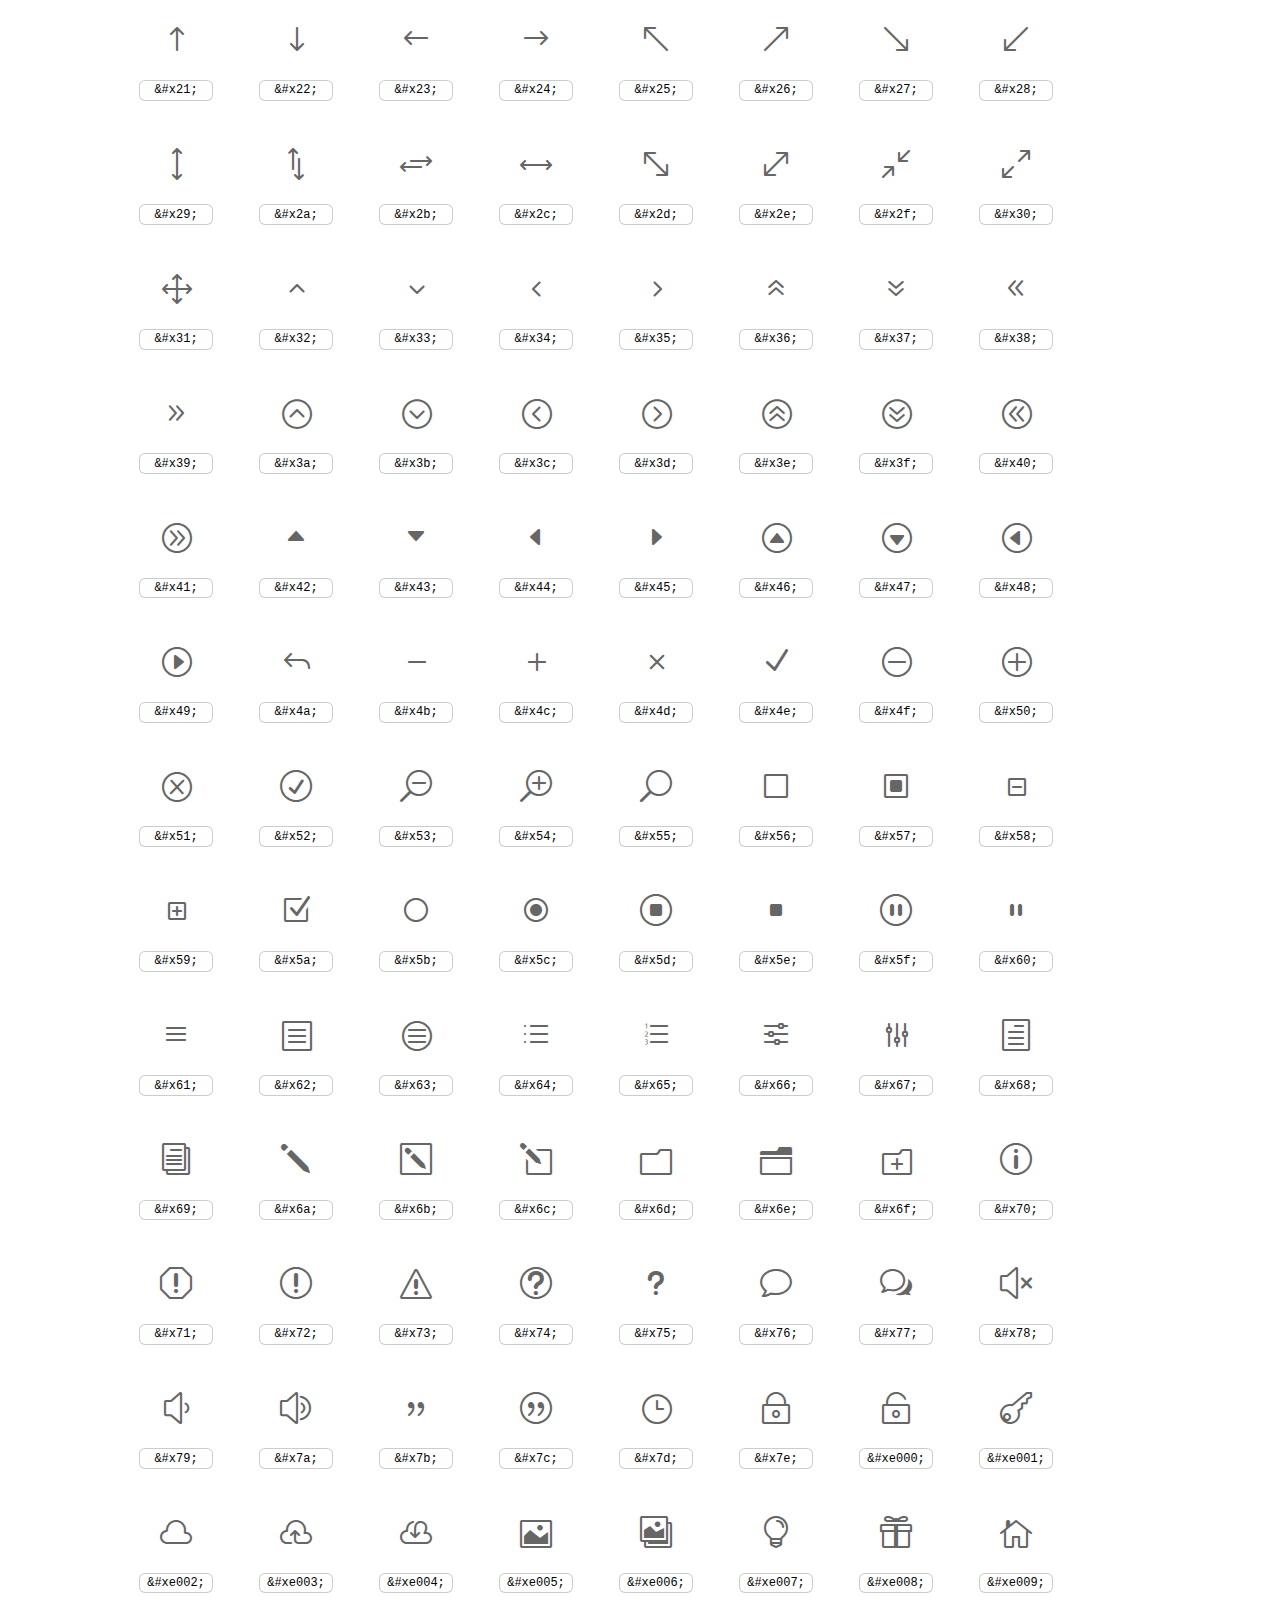
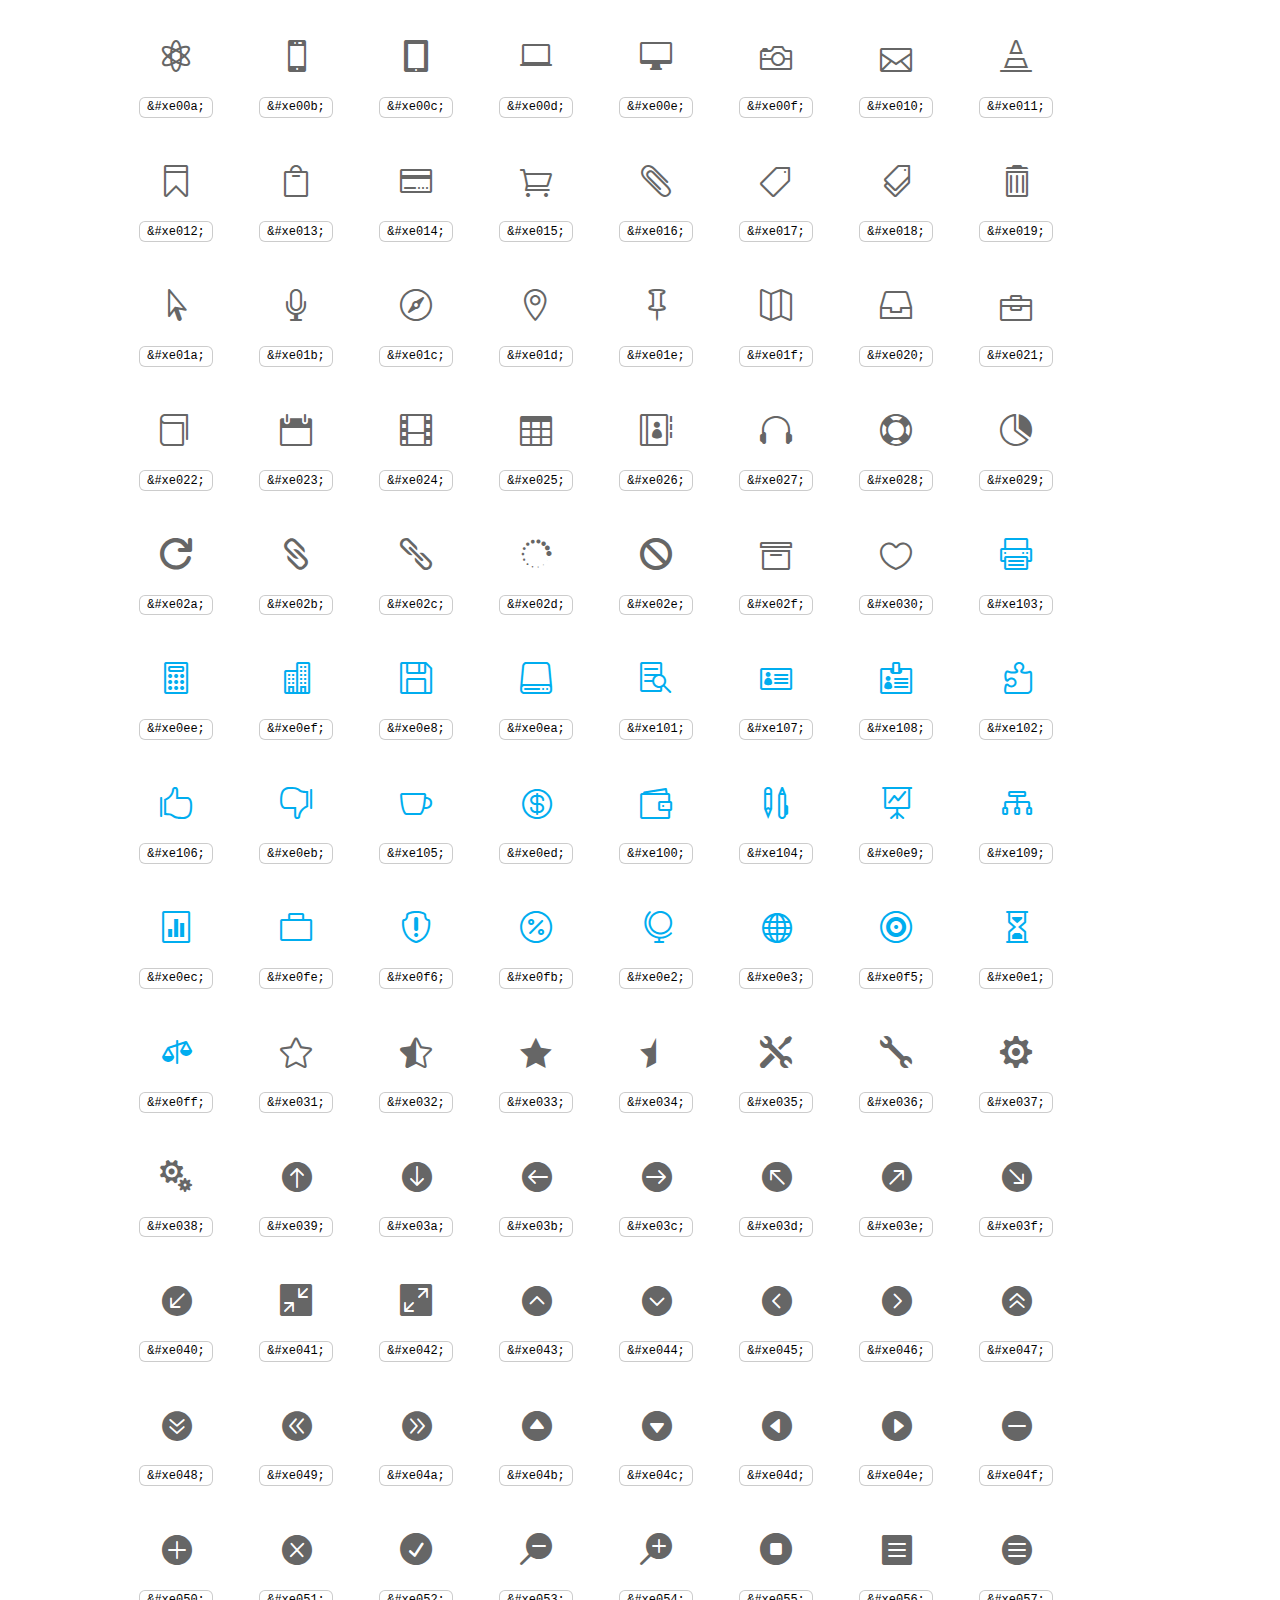
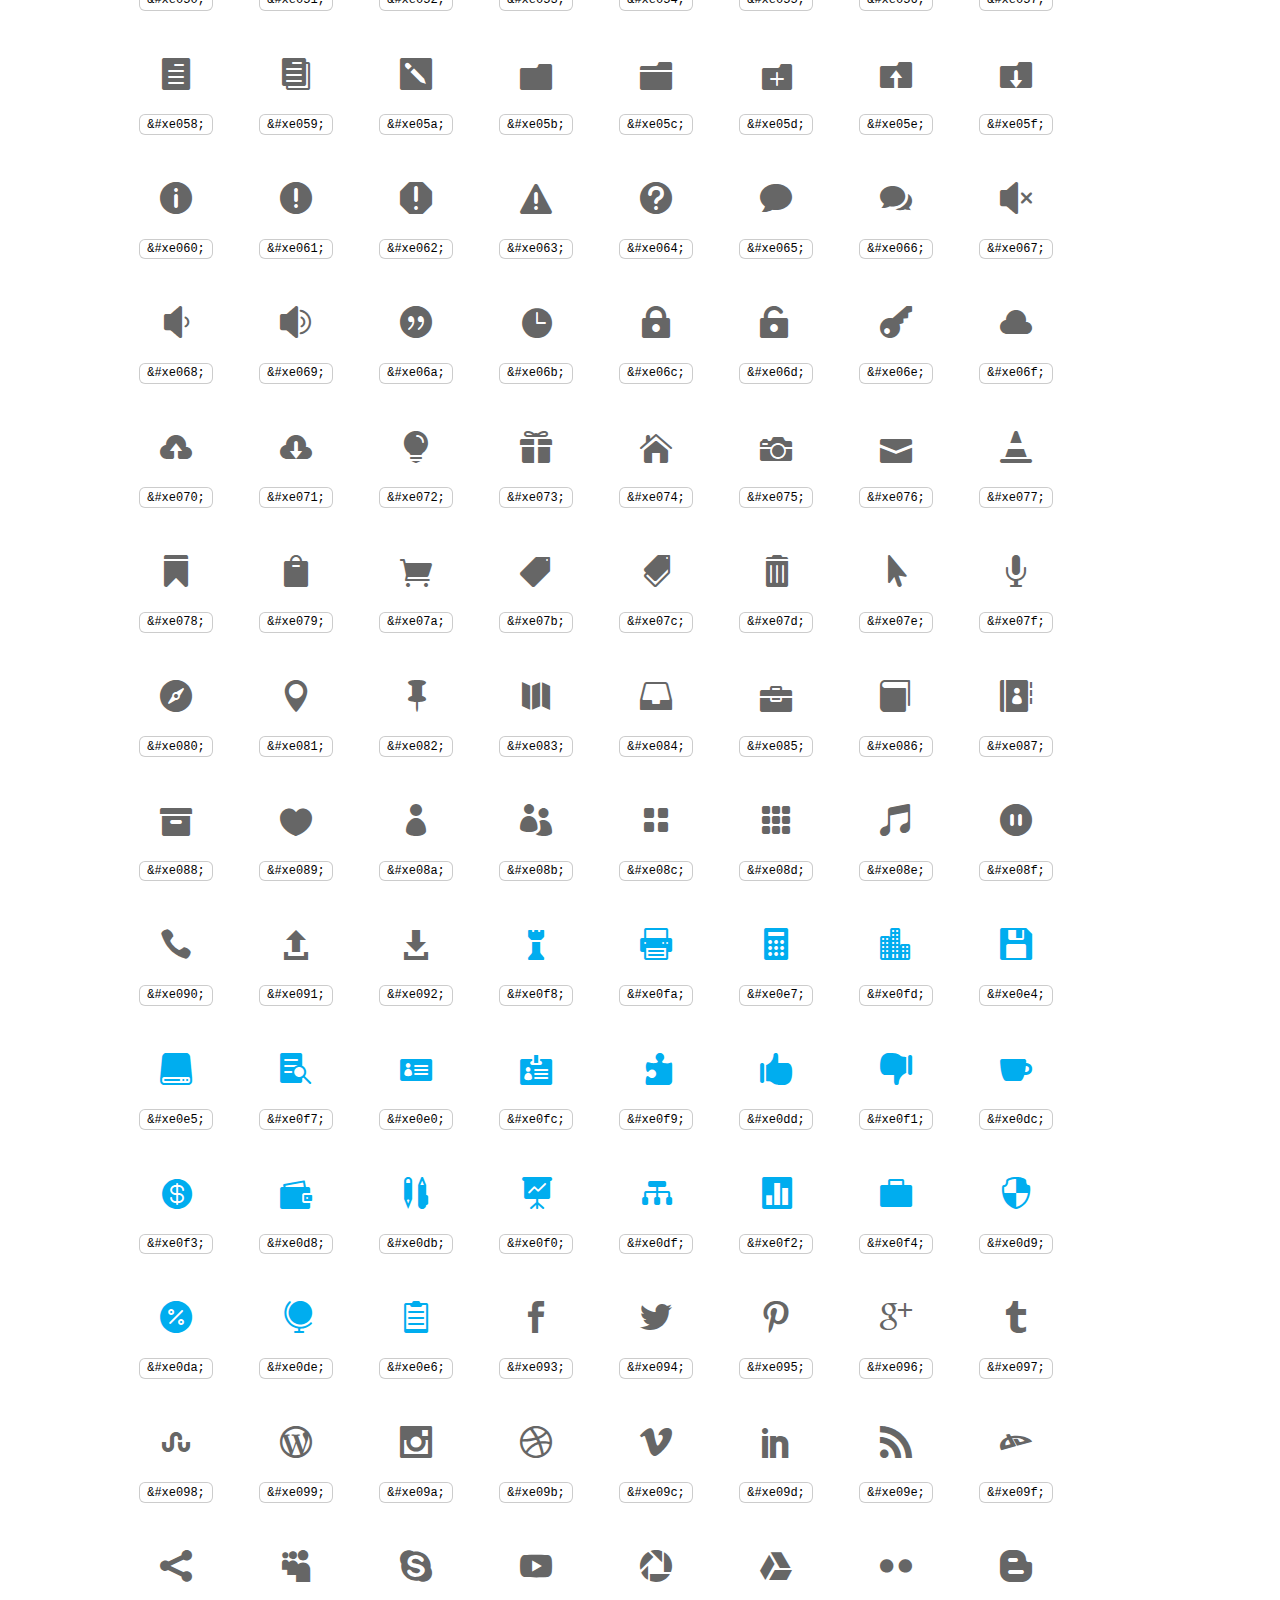
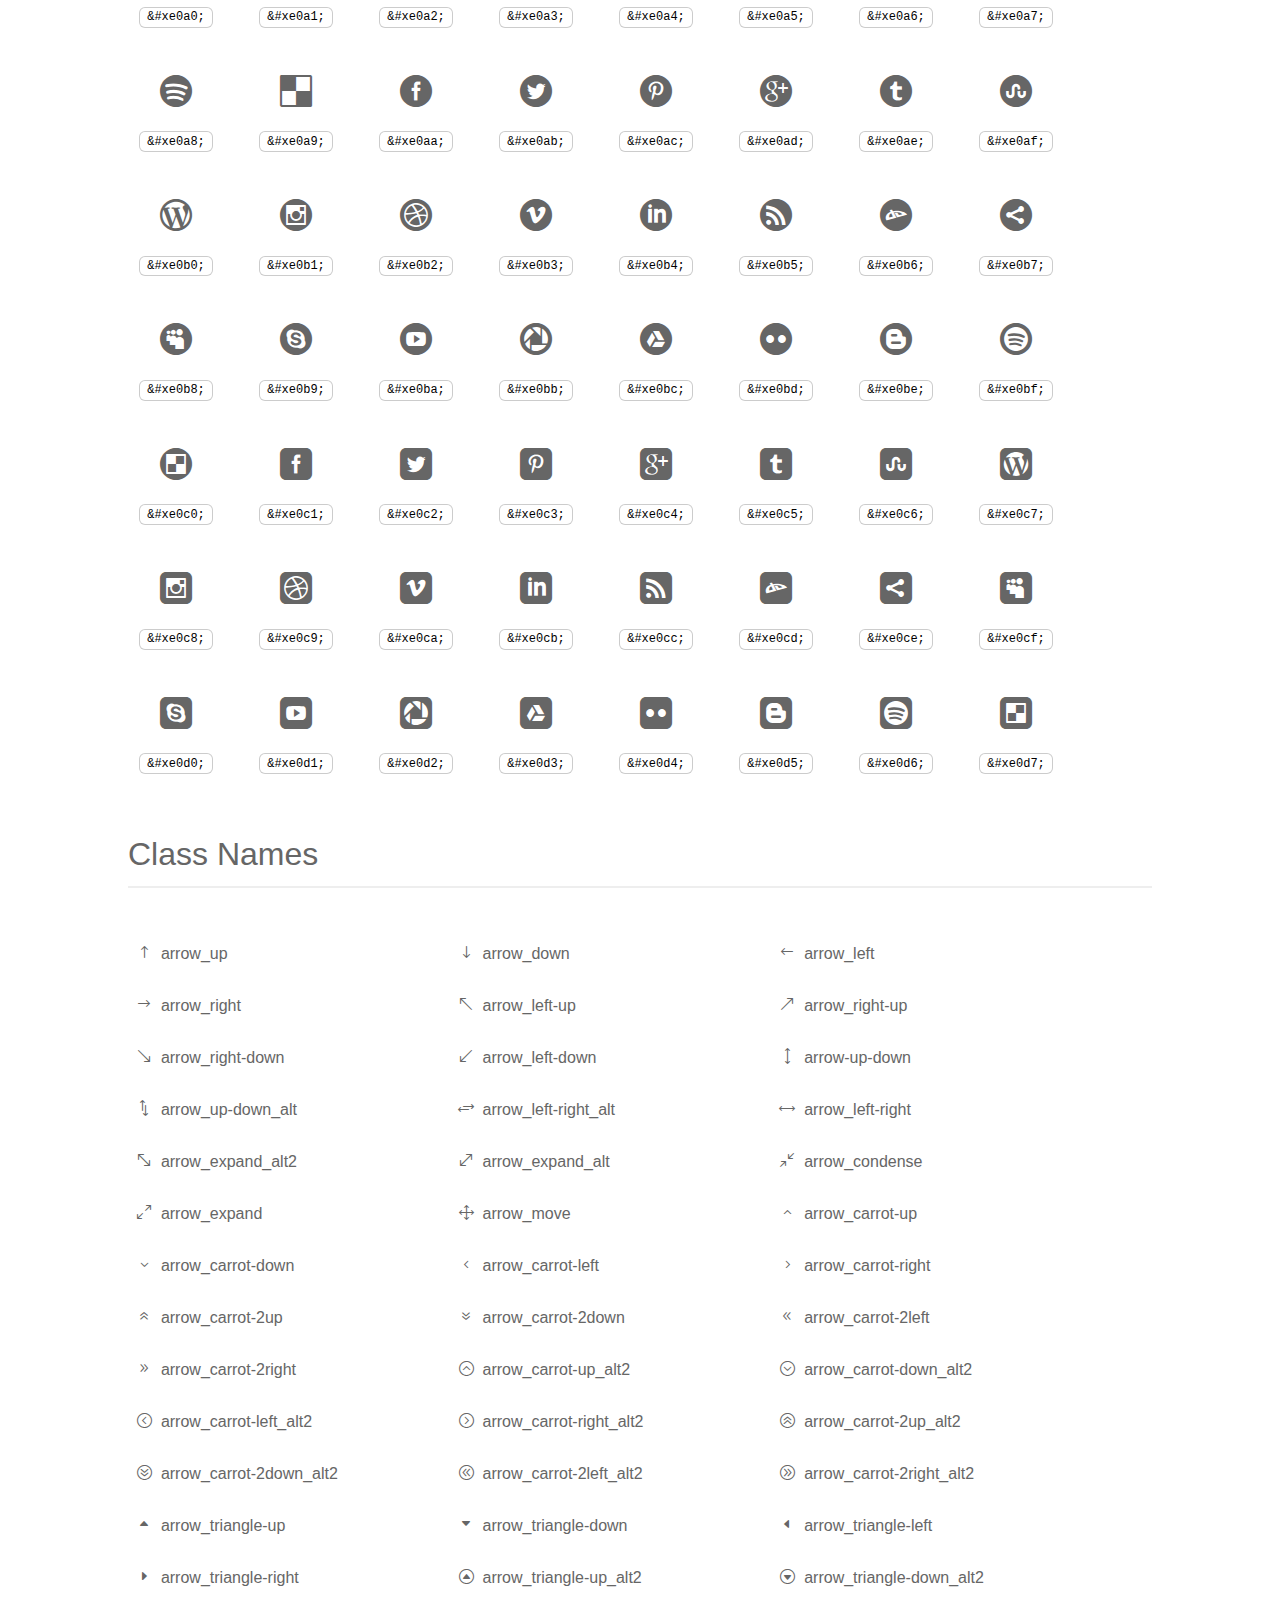
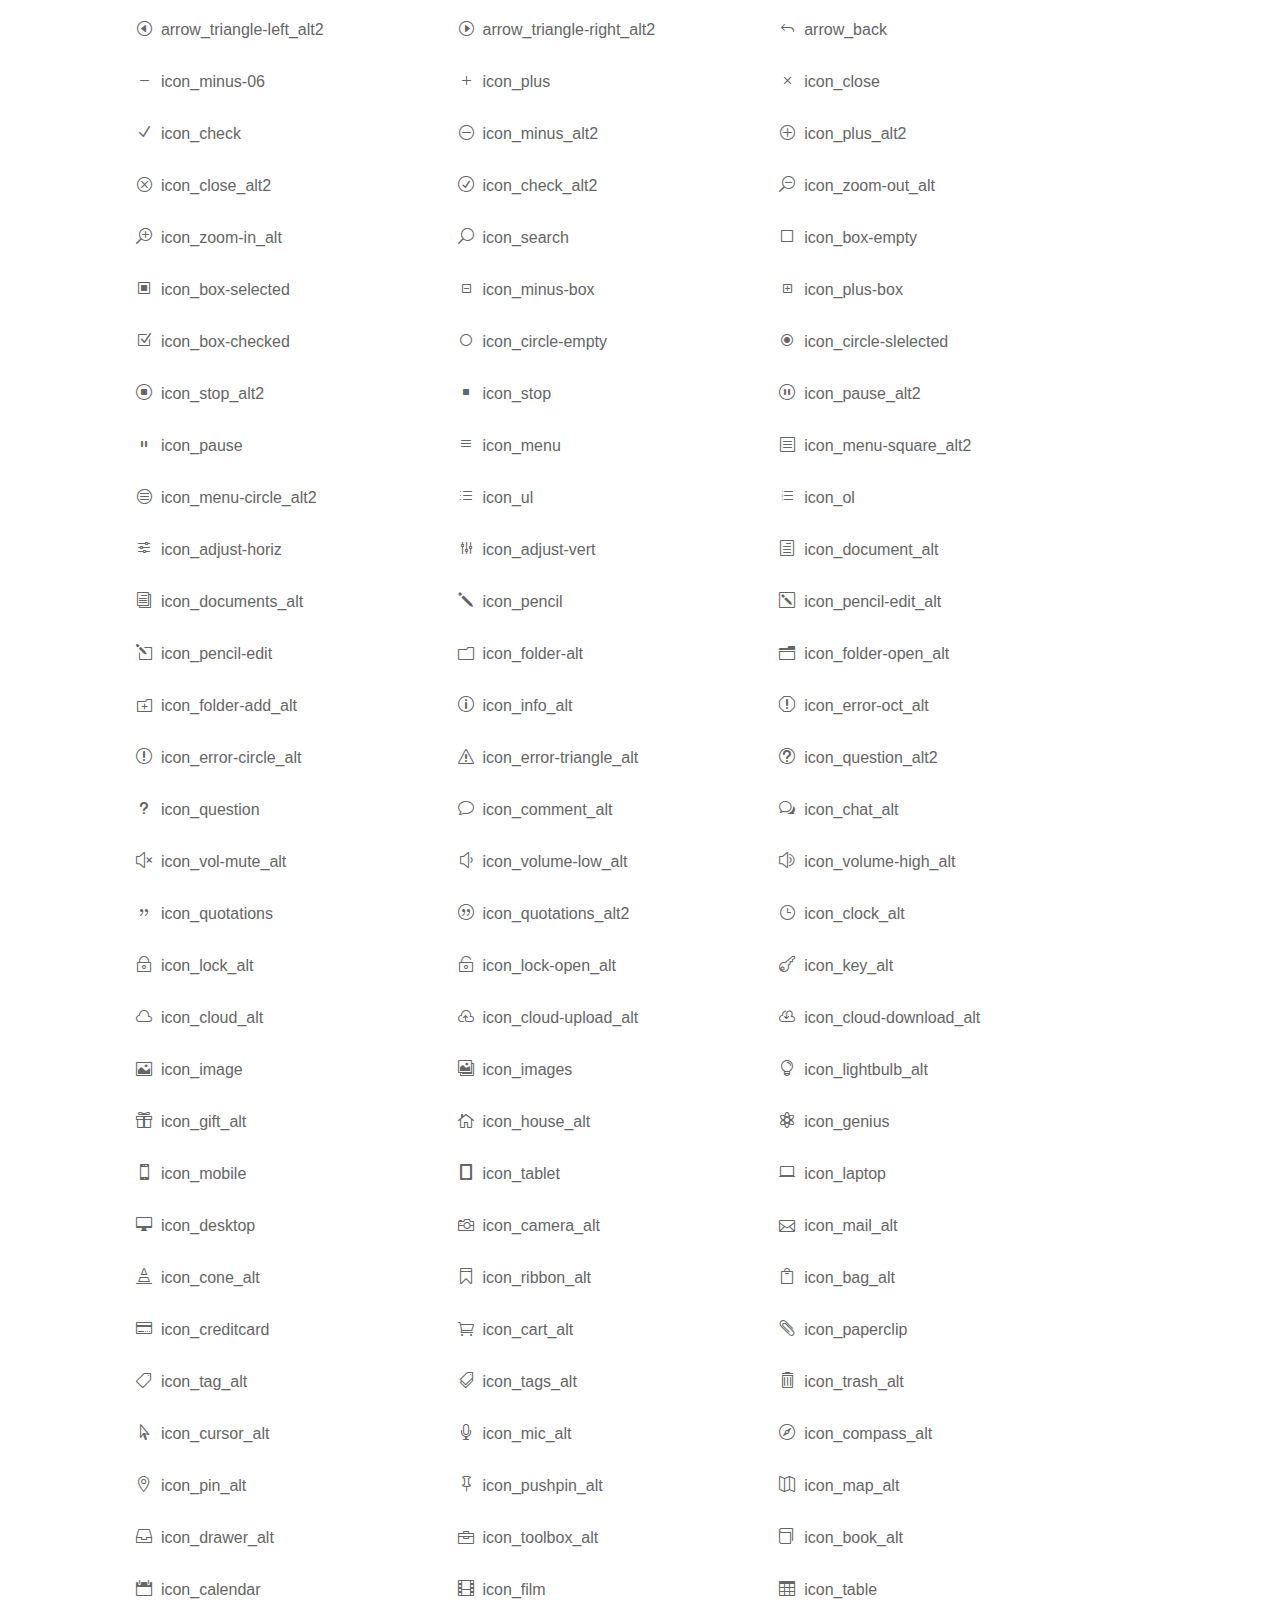
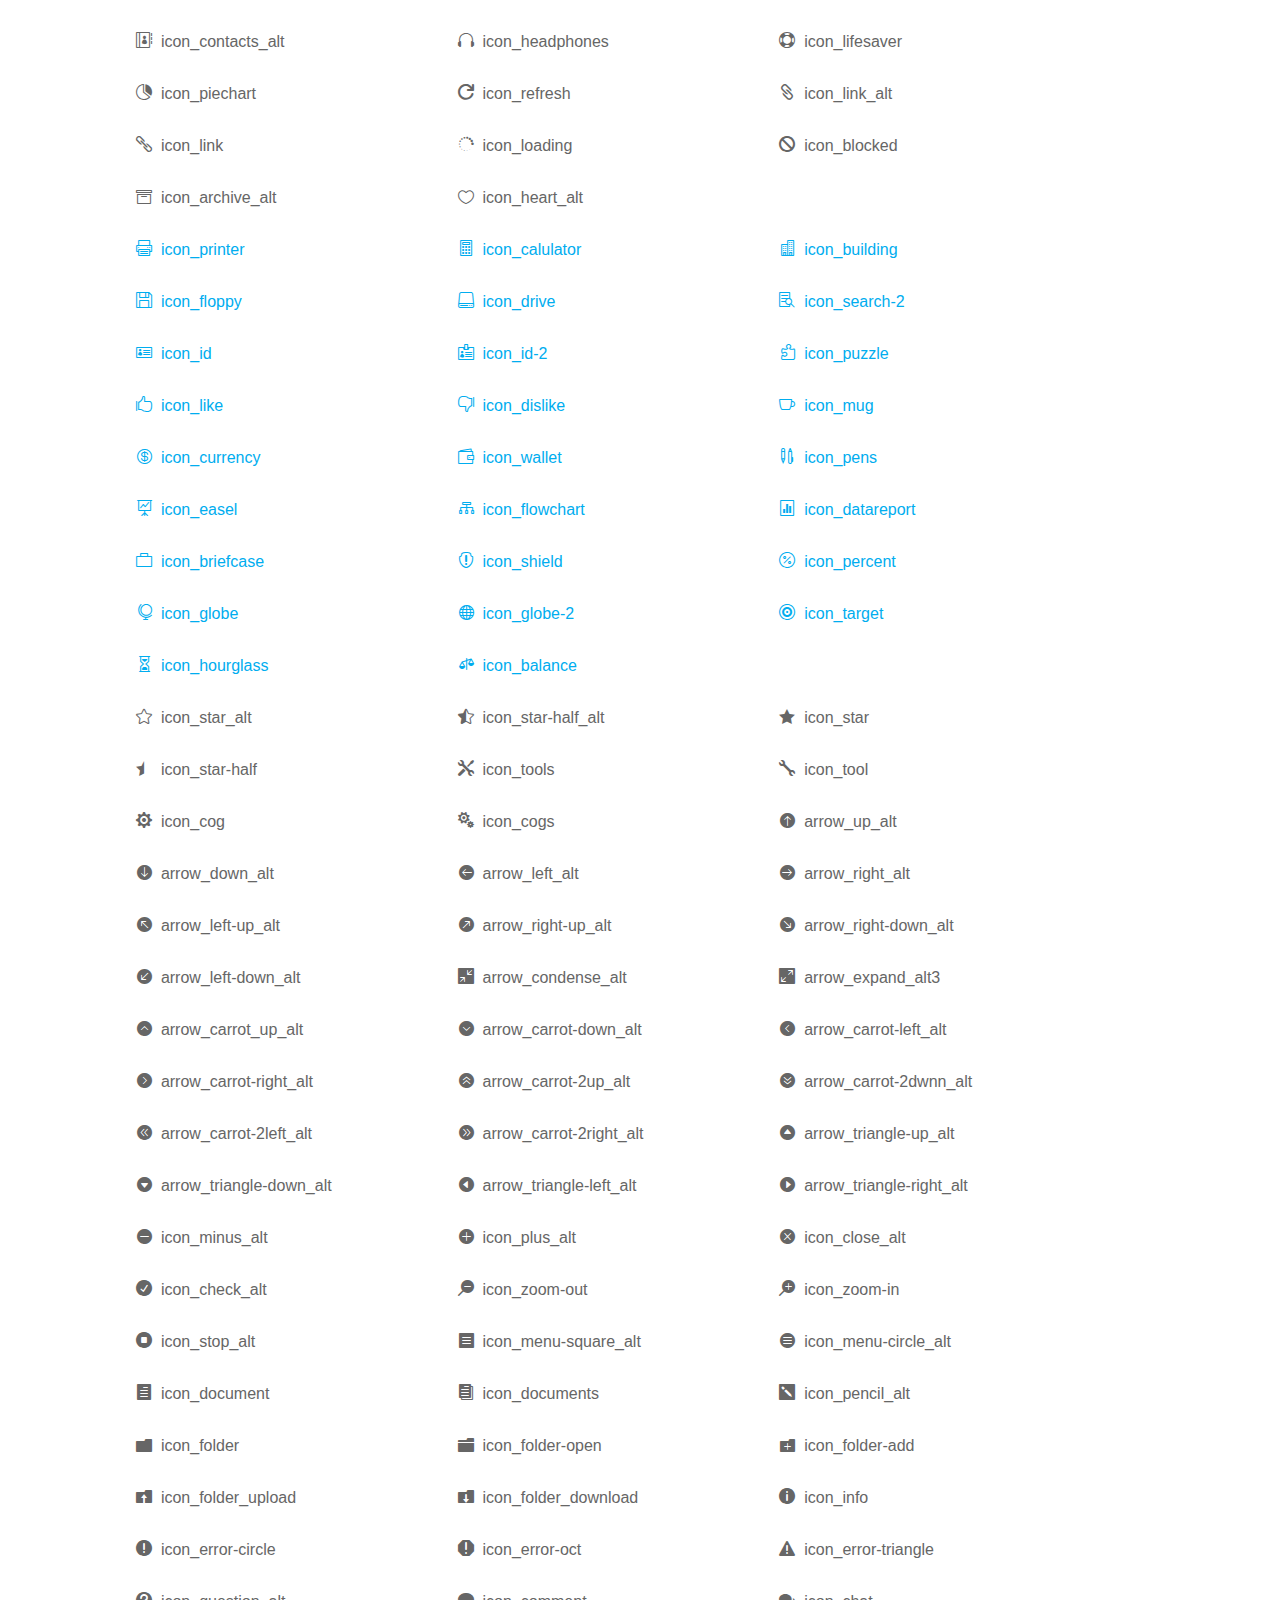
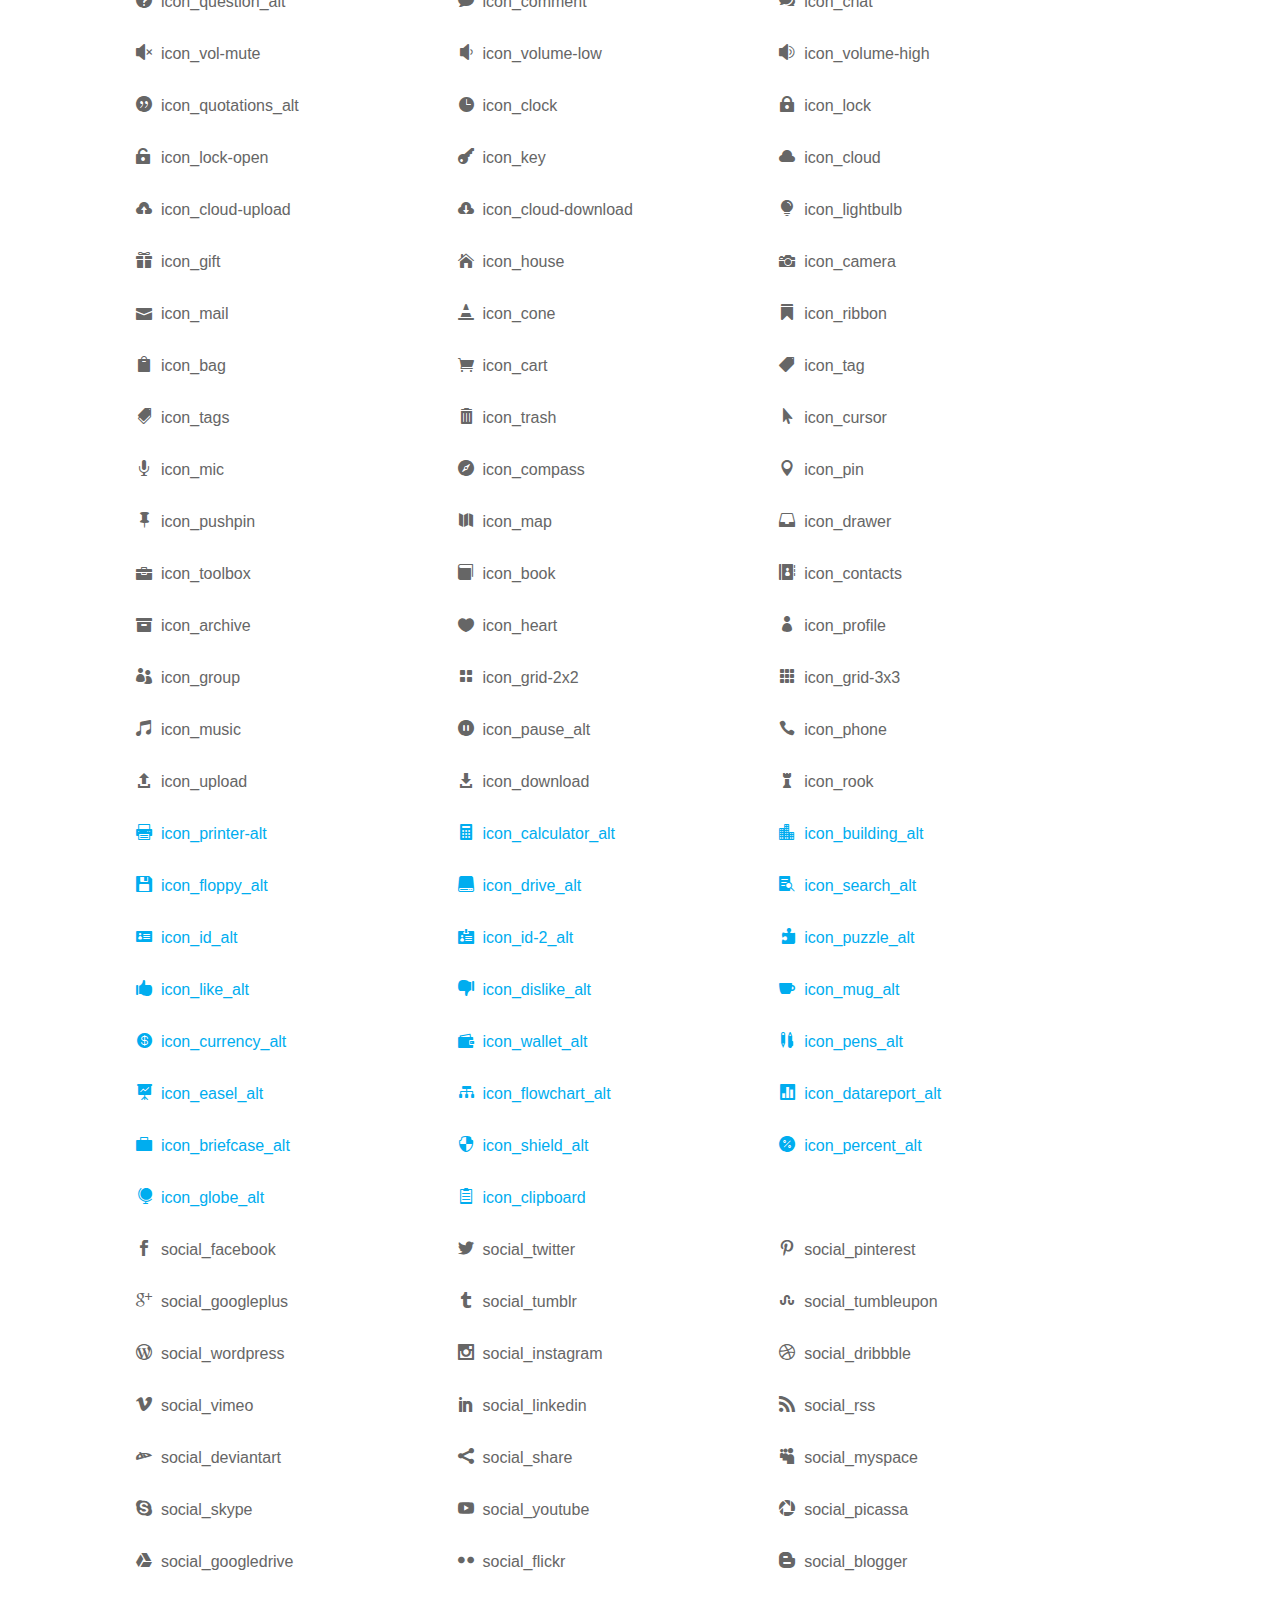
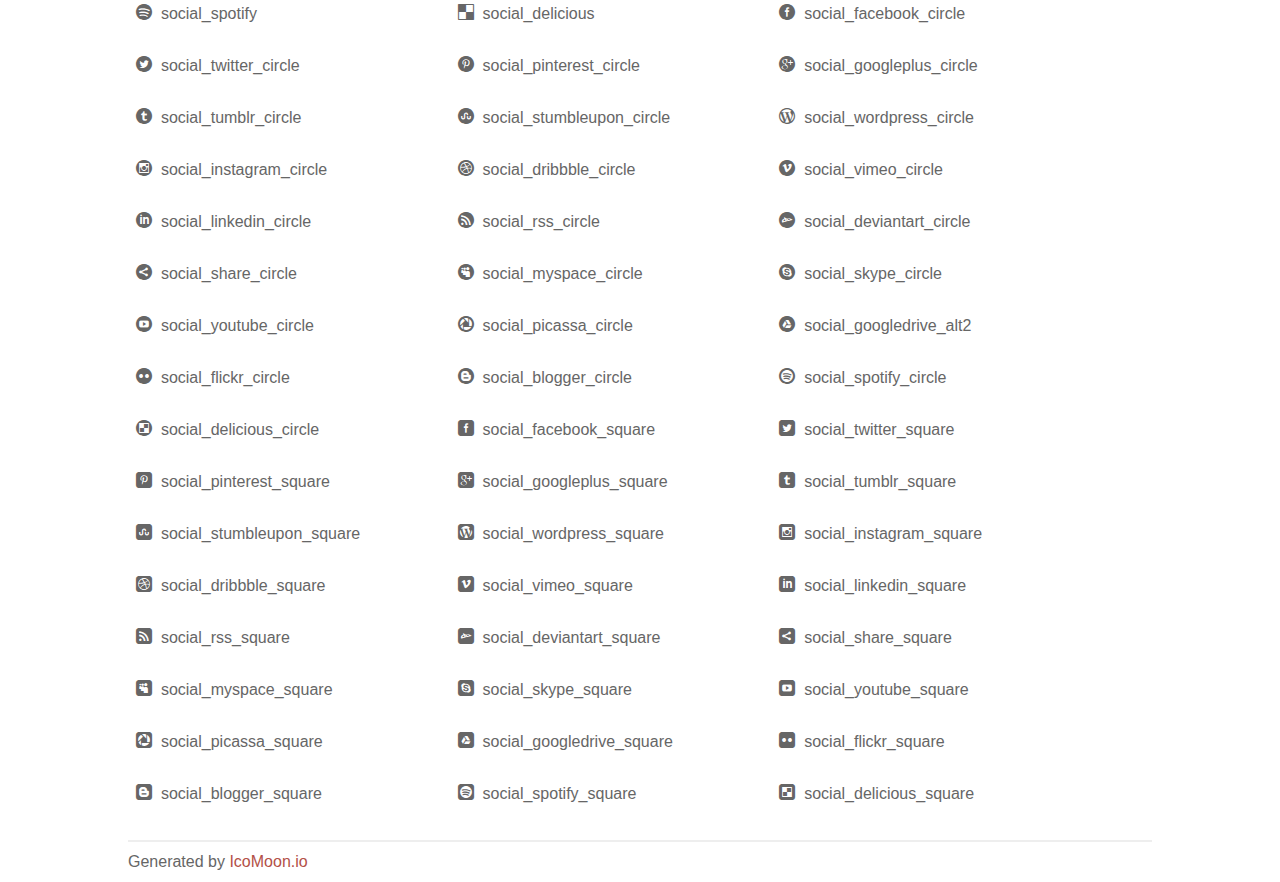
<file: css/icon_fonts/demo_icon_set_3.html>
<!doctype html>
<html>
<head>
<title>Your Font/Glyphs</title>
<link rel="stylesheet" href="css/icon_set_3.css" />
<!--[if lte IE 7]><script src="lte-ie7.js"></script><![endif]-->
<style>
	section, header, footer {display: block;}
	body {
		font-family: sans-serif;
		color: #666;
		line-height: 1.5;
		font-size: 1em;
	}
	* {
		-moz-box-sizing: border-box;
		-webkit-box-sizing: border-box;
		box-sizing: border-box;
		margin: 0;
		padding: 0;
	}
	.glyph {
		float: left;
		text-align: center;
		padding: .75em;
		margin: .4em 1.5em .75em 0;
		width: 6em;
		text-shadow: none;
	}
	
	.glyph input {
		font-family: consolas, monospace;
		font-size: 12px;
		width: 100%;
		text-align: center;
		border: 0;
		box-shadow: 0 0 0 1px #ccc;
		padding: .2em;
                -moz-border-radius: 5px;
                -webkit-border-radius: 5px;
	}
	
	

	.new {
		color:#00adef !important;
	}

	
	.w-main {
		width: 80%;
	}
	.centered {
		margin-left: auto;
		margin-right: auto;
	}
	.fs1 {
		font-size: 2em;
	}
	header {
		margin: 2em 0;
		padding-bottom: .5em;
		color: #666;
		box-shadow: 0 2px #eee;
	}
	header h1 {
		font-size: 2em;
		font-weight: normal;
	}
	.clearfix:before, .clearfix:after { content: ""; display: table; }
	.clearfix:after, .clear { clear: both; }
	footer {
		margin-top: 2em;
		padding: .5em 0;
		box-shadow: 0 -2px #eee;
	}
	a, a:visited {
		color: #B35047;
		text-decoration: none;
	}
	a:hover, a:focus {color: #000;}
	
	.box1 {
		font-size: 16px;
		display: inline-block;
		width: 30%;
		padding: .25em .5em;
		margin: 20px 10px 0 0;
	}
</style>
</head>
<body>

	<div class="w-main centered">
	<section class="mtm clearfix" id="glyphs">
	<div class="glyph">
		<div class="fs1" aria-hidden="true" data-icon="&#x21;"></div>
		<input type="text" readonly value="&amp;#x21;" />
	</div>
	<div class="glyph">
		<div class="fs1" aria-hidden="true" data-icon="&#x22;"></div>
		<input type="text" readonly value="&amp;#x22;" />
	</div>
	<div class="glyph">
		<div class="fs1" aria-hidden="true" data-icon="&#x23;"></div>
		<input type="text" readonly value="&amp;#x23;" />
	</div>
	<div class="glyph">
		<div class="fs1" aria-hidden="true" data-icon="&#x24;"></div>
		<input type="text" readonly value="&amp;#x24;" />
	</div>
	<div class="glyph">
		<div class="fs1" aria-hidden="true" data-icon="&#x25;"></div>
		<input type="text" readonly value="&amp;#x25;" />
	</div>
	<div class="glyph">
		<div class="fs1" aria-hidden="true" data-icon="&#x26;"></div>
		<input type="text" readonly value="&amp;#x26;" />
	</div>
	<div class="glyph">
		<div class="fs1" aria-hidden="true" data-icon="&#x27;"></div>
		<input type="text" readonly value="&amp;#x27;" />
	</div>
	<div class="glyph">
		<div class="fs1" aria-hidden="true" data-icon="&#x28;"></div>
		<input type="text" readonly value="&amp;#x28;" />
	</div>
	<div class="glyph">
		<div class="fs1" aria-hidden="true" data-icon="&#x29;"></div>
		<input type="text" readonly value="&amp;#x29;" />
	</div>
	<div class="glyph">
		<div class="fs1" aria-hidden="true" data-icon="&#x2a;"></div>
		<input type="text" readonly value="&amp;#x2a;" />
	</div>
	<div class="glyph">
		<div class="fs1" aria-hidden="true" data-icon="&#x2b;"></div>
		<input type="text" readonly value="&amp;#x2b;" />
	</div>
	<div class="glyph">
		<div class="fs1" aria-hidden="true" data-icon="&#x2c;"></div>
		<input type="text" readonly value="&amp;#x2c;" />
	</div>
	<div class="glyph">
		<div class="fs1" aria-hidden="true" data-icon="&#x2d;"></div>
		<input type="text" readonly value="&amp;#x2d;" />
	</div>
	<div class="glyph">
		<div class="fs1" aria-hidden="true" data-icon="&#x2e;"></div>
		<input type="text" readonly value="&amp;#x2e;" />
	</div>
	<div class="glyph">
		<div class="fs1" aria-hidden="true" data-icon="&#x2f;"></div>
		<input type="text" readonly value="&amp;#x2f;" />
	</div>
	<div class="glyph">
		<div class="fs1" aria-hidden="true" data-icon="&#x30;"></div>
		<input type="text" readonly value="&amp;#x30;" />
	</div>
	<div class="glyph">
		<div class="fs1" aria-hidden="true" data-icon="&#x31;"></div>
		<input type="text" readonly value="&amp;#x31;" />
	</div>
	<div class="glyph">
		<div class="fs1" aria-hidden="true" data-icon="&#x32;"></div>
		<input type="text" readonly value="&amp;#x32;" />
	</div>
	<div class="glyph">
		<div class="fs1" aria-hidden="true" data-icon="&#x33;"></div>
		<input type="text" readonly value="&amp;#x33;" />
	</div>
	<div class="glyph">
		<div class="fs1" aria-hidden="true" data-icon="&#x34;"></div>
		<input type="text" readonly value="&amp;#x34;" />
	</div>
	<div class="glyph">
		<div class="fs1" aria-hidden="true" data-icon="&#x35;"></div>
		<input type="text" readonly value="&amp;#x35;" />
	</div>
	<div class="glyph">
		<div class="fs1" aria-hidden="true" data-icon="&#x36;"></div>
		<input type="text" readonly value="&amp;#x36;" />
	</div>
	<div class="glyph">
		<div class="fs1" aria-hidden="true" data-icon="&#x37;"></div>
		<input type="text" readonly value="&amp;#x37;" />
	</div>
	<div class="glyph">
		<div class="fs1" aria-hidden="true" data-icon="&#x38;"></div>
		<input type="text" readonly value="&amp;#x38;" />
	</div>
	<div class="glyph">
		<div class="fs1" aria-hidden="true" data-icon="&#x39;"></div>
		<input type="text" readonly value="&amp;#x39;" />
	</div>
	<div class="glyph">
		<div class="fs1" aria-hidden="true" data-icon="&#x3a;"></div>
		<input type="text" readonly value="&amp;#x3a;" />
	</div>
	<div class="glyph">
		<div class="fs1" aria-hidden="true" data-icon="&#x3b;"></div>
		<input type="text" readonly value="&amp;#x3b;" />
	</div>
	<div class="glyph">
		<div class="fs1" aria-hidden="true" data-icon="&#x3c;"></div>
		<input type="text" readonly value="&amp;#x3c;" />
	</div>
	<div class="glyph">
		<div class="fs1" aria-hidden="true" data-icon="&#x3d;"></div>
		<input type="text" readonly value="&amp;#x3d;" />
	</div>
	<div class="glyph">
		<div class="fs1" aria-hidden="true" data-icon="&#x3e;"></div>
		<input type="text" readonly value="&amp;#x3e;" />
	</div>
	<div class="glyph">
		<div class="fs1" aria-hidden="true" data-icon="&#x3f;"></div>
		<input type="text" readonly value="&amp;#x3f;" />
	</div>
	<div class="glyph">
		<div class="fs1" aria-hidden="true" data-icon="&#x40;"></div>
		<input type="text" readonly value="&amp;#x40;" />
	</div>
	<div class="glyph">
		<div class="fs1" aria-hidden="true" data-icon="&#x41;"></div>
		<input type="text" readonly value="&amp;#x41;" />
	</div>
	<div class="glyph">
		<div class="fs1" aria-hidden="true" data-icon="&#x42;"></div>
		<input type="text" readonly value="&amp;#x42;" />
	</div>
	<div class="glyph">
		<div class="fs1" aria-hidden="true" data-icon="&#x43;"></div>
		<input type="text" readonly value="&amp;#x43;" />
	</div>
	<div class="glyph">
		<div class="fs1" aria-hidden="true" data-icon="&#x44;"></div>
		<input type="text" readonly value="&amp;#x44;" />
	</div>
	<div class="glyph">
		<div class="fs1" aria-hidden="true" data-icon="&#x45;"></div>
		<input type="text" readonly value="&amp;#x45;" />
	</div>
	<div class="glyph">
		<div class="fs1" aria-hidden="true" data-icon="&#x46;"></div>
		<input type="text" readonly value="&amp;#x46;" />
	</div>
	<div class="glyph">
		<div class="fs1" aria-hidden="true" data-icon="&#x47;"></div>
		<input type="text" readonly value="&amp;#x47;" />
	</div>
	<div class="glyph">
		<div class="fs1" aria-hidden="true" data-icon="&#x48;"></div>
		<input type="text" readonly value="&amp;#x48;" />
	</div>
	<div class="glyph">
		<div class="fs1" aria-hidden="true" data-icon="&#x49;"></div>
		<input type="text" readonly value="&amp;#x49;" />
	</div>
	<div class="glyph">
		<div class="fs1" aria-hidden="true" data-icon="&#x4a;"></div>
		<input type="text" readonly value="&amp;#x4a;" />
	</div>
	<div class="glyph">
		<div class="fs1" aria-hidden="true" data-icon="&#x4b;"></div>
		<input type="text" readonly value="&amp;#x4b;" />
	</div>
	<div class="glyph">
		<div class="fs1" aria-hidden="true" data-icon="&#x4c;"></div>
		<input type="text" readonly value="&amp;#x4c;" />
	</div>
	<div class="glyph">
		<div class="fs1" aria-hidden="true" data-icon="&#x4d;"></div>
		<input type="text" readonly value="&amp;#x4d;" />
	</div>
	<div class="glyph">
		<div class="fs1" aria-hidden="true" data-icon="&#x4e;"></div>
		<input type="text" readonly value="&amp;#x4e;" />
	</div>
	<div class="glyph">
		<div class="fs1" aria-hidden="true" data-icon="&#x4f;"></div>
		<input type="text" readonly value="&amp;#x4f;" />
	</div>
	<div class="glyph">
		<div class="fs1" aria-hidden="true" data-icon="&#x50;"></div>
		<input type="text" readonly value="&amp;#x50;" />
	</div>
	<div class="glyph">
		<div class="fs1" aria-hidden="true" data-icon="&#x51;"></div>
		<input type="text" readonly value="&amp;#x51;" />
	</div>
	<div class="glyph">
		<div class="fs1" aria-hidden="true" data-icon="&#x52;"></div>
		<input type="text" readonly value="&amp;#x52;" />
	</div>
	<div class="glyph">
		<div class="fs1" aria-hidden="true" data-icon="&#x53;"></div>
		<input type="text" readonly value="&amp;#x53;" />
	</div>
	<div class="glyph">
		<div class="fs1" aria-hidden="true" data-icon="&#x54;"></div>
		<input type="text" readonly value="&amp;#x54;" />
	</div>
	<div class="glyph">
		<div class="fs1" aria-hidden="true" data-icon="&#x55;"></div>
		<input type="text" readonly value="&amp;#x55;" />
	</div>
	<div class="glyph">
		<div class="fs1" aria-hidden="true" data-icon="&#x56;"></div>
		<input type="text" readonly value="&amp;#x56;" />
	</div>
	<div class="glyph">
		<div class="fs1" aria-hidden="true" data-icon="&#x57;"></div>
		<input type="text" readonly value="&amp;#x57;" />
	</div>
	<div class="glyph">
		<div class="fs1" aria-hidden="true" data-icon="&#x58;"></div>
		<input type="text" readonly value="&amp;#x58;" />
	</div>
	<div class="glyph">
		<div class="fs1" aria-hidden="true" data-icon="&#x59;"></div>
		<input type="text" readonly value="&amp;#x59;" />
	</div>
	<div class="glyph">
		<div class="fs1" aria-hidden="true" data-icon="&#x5a;"></div>
		<input type="text" readonly value="&amp;#x5a;" />
	</div>
	<div class="glyph">
		<div class="fs1" aria-hidden="true" data-icon="&#x5b;"></div>
		<input type="text" readonly value="&amp;#x5b;" />
	</div>
	<div class="glyph">
		<div class="fs1" aria-hidden="true" data-icon="&#x5c;"></div>
		<input type="text" readonly value="&amp;#x5c;" />
	</div>
	<div class="glyph">
		<div class="fs1" aria-hidden="true" data-icon="&#x5d;"></div>
		<input type="text" readonly value="&amp;#x5d;" />
	</div>
	<div class="glyph">
		<div class="fs1" aria-hidden="true" data-icon="&#x5e;"></div>
		<input type="text" readonly value="&amp;#x5e;" />
	</div>
	<div class="glyph">
		<div class="fs1" aria-hidden="true" data-icon="&#x5f;"></div>
		<input type="text" readonly value="&amp;#x5f;" />
	</div>
	<div class="glyph">
		<div class="fs1" aria-hidden="true" data-icon="&#x60;"></div>
		<input type="text" readonly value="&amp;#x60;" />
	</div>
	<div class="glyph">
		<div class="fs1" aria-hidden="true" data-icon="&#x61;"></div>
		<input type="text" readonly value="&amp;#x61;" />
	</div>
	<div class="glyph">
		<div class="fs1" aria-hidden="true" data-icon="&#x62;"></div>
		<input type="text" readonly value="&amp;#x62;" />
	</div>
	<div class="glyph">
		<div class="fs1" aria-hidden="true" data-icon="&#x63;"></div>
		<input type="text" readonly value="&amp;#x63;" />
	</div>
	<div class="glyph">
		<div class="fs1" aria-hidden="true" data-icon="&#x64;"></div>
		<input type="text" readonly value="&amp;#x64;" />
	</div>
	<div class="glyph">
		<div class="fs1" aria-hidden="true" data-icon="&#x65;"></div>
		<input type="text" readonly value="&amp;#x65;" />
	</div>
	<div class="glyph">
		<div class="fs1" aria-hidden="true" data-icon="&#x66;"></div>
		<input type="text" readonly value="&amp;#x66;" />
	</div>
	<div class="glyph">
		<div class="fs1" aria-hidden="true" data-icon="&#x67;"></div>
		<input type="text" readonly value="&amp;#x67;" />
	</div>
	<div class="glyph">
		<div class="fs1" aria-hidden="true" data-icon="&#x68;"></div>
		<input type="text" readonly value="&amp;#x68;" />
	</div>
	<div class="glyph">
		<div class="fs1" aria-hidden="true" data-icon="&#x69;"></div>
		<input type="text" readonly value="&amp;#x69;" />
	</div>
	<div class="glyph">
		<div class="fs1" aria-hidden="true" data-icon="&#x6a;"></div>
		<input type="text" readonly value="&amp;#x6a;" />
	</div>
	<div class="glyph">
		<div class="fs1" aria-hidden="true" data-icon="&#x6b;"></div>
		<input type="text" readonly value="&amp;#x6b;" />
	</div>
	<div class="glyph">
		<div class="fs1" aria-hidden="true" data-icon="&#x6c;"></div>
		<input type="text" readonly value="&amp;#x6c;" />
	</div>
	<div class="glyph">
		<div class="fs1" aria-hidden="true" data-icon="&#x6d;"></div>
		<input type="text" readonly value="&amp;#x6d;" />
	</div>
	<div class="glyph">
		<div class="fs1" aria-hidden="true" data-icon="&#x6e;"></div>
		<input type="text" readonly value="&amp;#x6e;" />
	</div>
	<div class="glyph">
		<div class="fs1" aria-hidden="true" data-icon="&#x6f;"></div>
		<input type="text" readonly value="&amp;#x6f;" />
	</div>
	<div class="glyph">
		<div class="fs1" aria-hidden="true" data-icon="&#x70;"></div>
		<input type="text" readonly value="&amp;#x70;" />
	</div>
	<div class="glyph">
		<div class="fs1" aria-hidden="true" data-icon="&#x71;"></div>
		<input type="text" readonly value="&amp;#x71;" />
	</div>
	<div class="glyph">
		<div class="fs1" aria-hidden="true" data-icon="&#x72;"></div>
		<input type="text" readonly value="&amp;#x72;" />
	</div>
	<div class="glyph">
		<div class="fs1" aria-hidden="true" data-icon="&#x73;"></div>
		<input type="text" readonly value="&amp;#x73;" />
	</div>
	<div class="glyph">
		<div class="fs1" aria-hidden="true" data-icon="&#x74;"></div>
		<input type="text" readonly value="&amp;#x74;" />
	</div>
	<div class="glyph">
		<div class="fs1" aria-hidden="true" data-icon="&#x75;"></div>
		<input type="text" readonly value="&amp;#x75;" />
	</div>
	<div class="glyph">
		<div class="fs1" aria-hidden="true" data-icon="&#x76;"></div>
		<input type="text" readonly value="&amp;#x76;" />
	</div>
	<div class="glyph">
		<div class="fs1" aria-hidden="true" data-icon="&#x77;"></div>
		<input type="text" readonly value="&amp;#x77;" />
	</div>
	<div class="glyph">
		<div class="fs1" aria-hidden="true" data-icon="&#x78;"></div>
		<input type="text" readonly value="&amp;#x78;" />
	</div>
	<div class="glyph">
		<div class="fs1" aria-hidden="true" data-icon="&#x79;"></div>
		<input type="text" readonly value="&amp;#x79;" />
	</div>
	<div class="glyph">
		<div class="fs1" aria-hidden="true" data-icon="&#x7a;"></div>
		<input type="text" readonly value="&amp;#x7a;" />
	</div>
	<div class="glyph">
		<div class="fs1" aria-hidden="true" data-icon="&#x7b;"></div>
		<input type="text" readonly value="&amp;#x7b;" />
	</div>
	<div class="glyph">
		<div class="fs1" aria-hidden="true" data-icon="&#x7c;"></div>
		<input type="text" readonly value="&amp;#x7c;" />
	</div>
	<div class="glyph">
		<div class="fs1" aria-hidden="true" data-icon="&#x7d;"></div>
		<input type="text" readonly value="&amp;#x7d;" />
	</div>
	<div class="glyph">
		<div class="fs1" aria-hidden="true" data-icon="&#x7e;"></div>
		<input type="text" readonly value="&amp;#x7e;" />
	</div>
	<div class="glyph">
		<div class="fs1" aria-hidden="true" data-icon="&#xe000;"></div>
		<input type="text" readonly value="&amp;#xe000;" />
	</div>
	<div class="glyph">
		<div class="fs1" aria-hidden="true" data-icon="&#xe001;"></div>
		<input type="text" readonly value="&amp;#xe001;" />
	</div>
	<div class="glyph">
		<div class="fs1" aria-hidden="true" data-icon="&#xe002;"></div>
		<input type="text" readonly value="&amp;#xe002;" />
	</div>
	<div class="glyph">
		<div class="fs1" aria-hidden="true" data-icon="&#xe003;"></div>
		<input type="text" readonly value="&amp;#xe003;" />
	</div>
	<div class="glyph">
		<div class="fs1" aria-hidden="true" data-icon="&#xe004;"></div>
		<input type="text" readonly value="&amp;#xe004;" />
	</div>
	<div class="glyph">
		<div class="fs1" aria-hidden="true" data-icon="&#xe005;"></div>
		<input type="text" readonly value="&amp;#xe005;" />
	</div>
	<div class="glyph">
		<div class="fs1" aria-hidden="true" data-icon="&#xe006;"></div>
		<input type="text" readonly value="&amp;#xe006;" />
	</div>
	<div class="glyph">
		<div class="fs1" aria-hidden="true" data-icon="&#xe007;"></div>
		<input type="text" readonly value="&amp;#xe007;" />
	</div>
	<div class="glyph">
		<div class="fs1" aria-hidden="true" data-icon="&#xe008;"></div>
		<input type="text" readonly value="&amp;#xe008;" />
	</div>
	<div class="glyph">
		<div class="fs1" aria-hidden="true" data-icon="&#xe009;"></div>
		<input type="text" readonly value="&amp;#xe009;" />
	</div>
	<div class="glyph">
		<div class="fs1" aria-hidden="true" data-icon="&#xe00a;"></div>
		<input type="text" readonly value="&amp;#xe00a;" />
	</div>
	<div class="glyph">
		<div class="fs1" aria-hidden="true" data-icon="&#xe00b;"></div>
		<input type="text" readonly value="&amp;#xe00b;" />
	</div>
	<div class="glyph">
		<div class="fs1" aria-hidden="true" data-icon="&#xe00c;"></div>
		<input type="text" readonly value="&amp;#xe00c;" />
	</div>
	<div class="glyph">
		<div class="fs1" aria-hidden="true" data-icon="&#xe00d;"></div>
		<input type="text" readonly value="&amp;#xe00d;" />
	</div>
	<div class="glyph">
		<div class="fs1" aria-hidden="true" data-icon="&#xe00e;"></div>
		<input type="text" readonly value="&amp;#xe00e;" />
	</div>
	<div class="glyph">
		<div class="fs1" aria-hidden="true" data-icon="&#xe00f;"></div>
		<input type="text" readonly value="&amp;#xe00f;" />
	</div>
	<div class="glyph">
		<div class="fs1" aria-hidden="true" data-icon="&#xe010;"></div>
		<input type="text" readonly value="&amp;#xe010;" />
	</div>
	<div class="glyph">
		<div class="fs1" aria-hidden="true" data-icon="&#xe011;"></div>
		<input type="text" readonly value="&amp;#xe011;" />
	</div>
	<div class="glyph">
		<div class="fs1" aria-hidden="true" data-icon="&#xe012;"></div>
		<input type="text" readonly value="&amp;#xe012;" />
	</div>
	<div class="glyph">
		<div class="fs1" aria-hidden="true" data-icon="&#xe013;"></div>
		<input type="text" readonly value="&amp;#xe013;" />
	</div>
	<div class="glyph">
		<div class="fs1" aria-hidden="true" data-icon="&#xe014;"></div>
		<input type="text" readonly value="&amp;#xe014;" />
	</div>
	<div class="glyph">
		<div class="fs1" aria-hidden="true" data-icon="&#xe015;"></div>
		<input type="text" readonly value="&amp;#xe015;" />
	</div>
	<div class="glyph">
		<div class="fs1" aria-hidden="true" data-icon="&#xe016;"></div>
		<input type="text" readonly value="&amp;#xe016;" />
	</div>
	<div class="glyph">
		<div class="fs1" aria-hidden="true" data-icon="&#xe017;"></div>
		<input type="text" readonly value="&amp;#xe017;" />
	</div>
	<div class="glyph">
		<div class="fs1" aria-hidden="true" data-icon="&#xe018;"></div>
		<input type="text" readonly value="&amp;#xe018;" />
	</div>
	<div class="glyph">
		<div class="fs1" aria-hidden="true" data-icon="&#xe019;"></div>
		<input type="text" readonly value="&amp;#xe019;" />
	</div>
	<div class="glyph">
		<div class="fs1" aria-hidden="true" data-icon="&#xe01a;"></div>
		<input type="text" readonly value="&amp;#xe01a;" />
	</div>
	<div class="glyph">
		<div class="fs1" aria-hidden="true" data-icon="&#xe01b;"></div>
		<input type="text" readonly value="&amp;#xe01b;" />
	</div>
	<div class="glyph">
		<div class="fs1" aria-hidden="true" data-icon="&#xe01c;"></div>
		<input type="text" readonly value="&amp;#xe01c;" />
	</div>
	<div class="glyph">
		<div class="fs1" aria-hidden="true" data-icon="&#xe01d;"></div>
		<input type="text" readonly value="&amp;#xe01d;" />
	</div>
	<div class="glyph">
		<div class="fs1" aria-hidden="true" data-icon="&#xe01e;"></div>
		<input type="text" readonly value="&amp;#xe01e;" />
	</div>
	<div class="glyph">
		<div class="fs1" aria-hidden="true" data-icon="&#xe01f;"></div>
		<input type="text" readonly value="&amp;#xe01f;" />
	</div>
	<div class="glyph">
		<div class="fs1" aria-hidden="true" data-icon="&#xe020;"></div>
		<input type="text" readonly value="&amp;#xe020;" />
	</div>
	<div class="glyph">
		<div class="fs1" aria-hidden="true" data-icon="&#xe021;"></div>
		<input type="text" readonly value="&amp;#xe021;" />
	</div>
	<div class="glyph">
		<div class="fs1" aria-hidden="true" data-icon="&#xe022;"></div>
		<input type="text" readonly value="&amp;#xe022;" />
	</div>
	<div class="glyph">
		<div class="fs1" aria-hidden="true" data-icon="&#xe023;"></div>
		<input type="text" readonly value="&amp;#xe023;" />
	</div>
	<div class="glyph">
		<div class="fs1" aria-hidden="true" data-icon="&#xe024;"></div>
		<input type="text" readonly value="&amp;#xe024;" />
	</div>
	<div class="glyph">
		<div class="fs1" aria-hidden="true" data-icon="&#xe025;"></div>
		<input type="text" readonly value="&amp;#xe025;" />
	</div>
	<div class="glyph">
		<div class="fs1" aria-hidden="true" data-icon="&#xe026;"></div>
		<input type="text" readonly value="&amp;#xe026;" />
	</div>
	<div class="glyph">
		<div class="fs1" aria-hidden="true" data-icon="&#xe027;"></div>
		<input type="text" readonly value="&amp;#xe027;" />
	</div>
	<div class="glyph">
		<div class="fs1" aria-hidden="true" data-icon="&#xe028;"></div>
		<input type="text" readonly value="&amp;#xe028;" />
	</div>
	<div class="glyph">
		<div class="fs1" aria-hidden="true" data-icon="&#xe029;"></div>
		<input type="text" readonly value="&amp;#xe029;" />
	</div>
	<div class="glyph">
		<div class="fs1" aria-hidden="true" data-icon="&#xe02a;"></div>
		<input type="text" readonly value="&amp;#xe02a;" />
	</div>
	<div class="glyph">
		<div class="fs1" aria-hidden="true" data-icon="&#xe02b;"></div>
		<input type="text" readonly value="&amp;#xe02b;" />
	</div>
	<div class="glyph">
		<div class="fs1" aria-hidden="true" data-icon="&#xe02c;"></div>
		<input type="text" readonly value="&amp;#xe02c;" />
	</div>
	<div class="glyph">
		<div class="fs1" aria-hidden="true" data-icon="&#xe02d;"></div>
		<input type="text" readonly value="&amp;#xe02d;" />
	</div>
	<div class="glyph">
		<div class="fs1" aria-hidden="true" data-icon="&#xe02e;"></div>
		<input type="text" readonly value="&amp;#xe02e;" />
	</div>
	<div class="glyph">
		<div class="fs1" aria-hidden="true" data-icon="&#xe02f;"></div>
		<input type="text" readonly value="&amp;#xe02f;" />
	</div>
	<div class="glyph">
		<div class="fs1" aria-hidden="true" data-icon="&#xe030;"></div>
		<input type="text" readonly value="&amp;#xe030;" />
	</div>
    
    <div class="new">
    
    <div class="glyph">
		<div class="fs1" aria-hidden="true" data-icon="&#xe103;"></div>
		<input type="text" readonly value="&amp;#xe103;" />
	</div>
	<div class="glyph">
		<div class="fs1" aria-hidden="true" data-icon="&#xe0ee;"></div>
		<input type="text" readonly value="&amp;#xe0ee;" />
	</div>
	<div class="glyph">
		<div class="fs1" aria-hidden="true" data-icon="&#xe0ef;"></div>
		<input type="text" readonly value="&amp;#xe0ef;" />
	</div>
	<div class="glyph">
		<div class="fs1" aria-hidden="true" data-icon="&#xe0e8;"></div>
		<input type="text" readonly value="&amp;#xe0e8;" />
	</div>
	<div class="glyph">
		<div class="fs1" aria-hidden="true" data-icon="&#xe0ea;"></div>
		<input type="text" readonly value="&amp;#xe0ea;" />
	</div>
	<div class="glyph">
		<div class="fs1" aria-hidden="true" data-icon="&#xe101;"></div>
		<input type="text" readonly value="&amp;#xe101;" />
	</div>
	<div class="glyph">
		<div class="fs1" aria-hidden="true" data-icon="&#xe107;"></div>
		<input type="text" readonly value="&amp;#xe107;" />
	</div>
	<div class="glyph">
		<div class="fs1" aria-hidden="true" data-icon="&#xe108;"></div>
		<input type="text" readonly value="&amp;#xe108;" />
	</div>
	<div class="glyph">
		<div class="fs1" aria-hidden="true" data-icon="&#xe102;"></div>
		<input type="text" readonly value="&amp;#xe102;" />
	</div>
	<div class="glyph">
		<div class="fs1" aria-hidden="true" data-icon="&#xe106;"></div>
		<input type="text" readonly value="&amp;#xe106;" />
	</div>
	<div class="glyph">
		<div class="fs1" aria-hidden="true" data-icon="&#xe0eb;"></div>
		<input type="text" readonly value="&amp;#xe0eb;" />
	</div>
	<div class="glyph">
		<div class="fs1" aria-hidden="true" data-icon="&#xe105;"></div>
		<input type="text" readonly value="&amp;#xe105;" />
	</div>
	<div class="glyph">
		<div class="fs1" aria-hidden="true" data-icon="&#xe0ed;"></div>
		<input type="text" readonly value="&amp;#xe0ed;" />
	</div>
	<div class="glyph">
		<div class="fs1" aria-hidden="true" data-icon="&#xe100;"></div>
		<input type="text" readonly value="&amp;#xe100;" />
	</div>
	<div class="glyph">
		<div class="fs1" aria-hidden="true" data-icon="&#xe104;"></div>
		<input type="text" readonly value="&amp;#xe104;" />
	</div>
	<div class="glyph">
		<div class="fs1" aria-hidden="true" data-icon="&#xe0e9;"></div>
		<input type="text" readonly value="&amp;#xe0e9;" />
	</div>
	<div class="glyph">
		<div class="fs1" aria-hidden="true" data-icon="&#xe109;"></div>
		<input type="text" readonly value="&amp;#xe109;" />
	</div>
	<div class="glyph">
		<div class="fs1" aria-hidden="true" data-icon="&#xe0ec;"></div>
		<input type="text" readonly value="&amp;#xe0ec;" />
	</div>
	<div class="glyph">
		<div class="fs1" aria-hidden="true" data-icon="&#xe0fe;"></div>
		<input type="text" readonly value="&amp;#xe0fe;" />
	</div>
	<div class="glyph">
		<div class="fs1" aria-hidden="true" data-icon="&#xe0f6;"></div>
		<input type="text" readonly value="&amp;#xe0f6;" />
	</div>
	<div class="glyph">
		<div class="fs1" aria-hidden="true" data-icon="&#xe0fb;"></div>
		<input type="text" readonly value="&amp;#xe0fb;" />
	</div>
	<div class="glyph">
		<div class="fs1" aria-hidden="true" data-icon="&#xe0e2;"></div>
		<input type="text" readonly value="&amp;#xe0e2;" />
	</div>
	<div class="glyph">
		<div class="fs1" aria-hidden="true" data-icon="&#xe0e3;"></div>
		<input type="text" readonly value="&amp;#xe0e3;" />
	</div>
	<div class="glyph">
		<div class="fs1" aria-hidden="true" data-icon="&#xe0f5;"></div>
		<input type="text" readonly value="&amp;#xe0f5;" />
	</div>
	<div class="glyph">
		<div class="fs1" aria-hidden="true" data-icon="&#xe0e1;"></div>
		<input type="text" readonly value="&amp;#xe0e1;" />
	</div>
	<div class="glyph">
		<div class="fs1" aria-hidden="true" data-icon="&#xe0ff;"></div>
		<input type="text" readonly value="&amp;#xe0ff;" />
	</div>
    
    </div>
    
	<div class="glyph">
		<div class="fs1" aria-hidden="true" data-icon="&#xe031;"></div>
		<input type="text" readonly value="&amp;#xe031;" />
	</div>
	<div class="glyph">
		<div class="fs1" aria-hidden="true" data-icon="&#xe032;"></div>
		<input type="text" readonly value="&amp;#xe032;" />
	</div>
	<div class="glyph">
		<div class="fs1" aria-hidden="true" data-icon="&#xe033;"></div>
		<input type="text" readonly value="&amp;#xe033;" />
	</div>
	<div class="glyph">
		<div class="fs1" aria-hidden="true" data-icon="&#xe034;"></div>
		<input type="text" readonly value="&amp;#xe034;" />
	</div>
	<div class="glyph">
		<div class="fs1" aria-hidden="true" data-icon="&#xe035;"></div>
		<input type="text" readonly value="&amp;#xe035;" />
	</div>
	<div class="glyph">
		<div class="fs1" aria-hidden="true" data-icon="&#xe036;"></div>
		<input type="text" readonly value="&amp;#xe036;" />
	</div>
	<div class="glyph">
		<div class="fs1" aria-hidden="true" data-icon="&#xe037;"></div>
		<input type="text" readonly value="&amp;#xe037;" />
	</div>
	<div class="glyph">
		<div class="fs1" aria-hidden="true" data-icon="&#xe038;"></div>
		<input type="text" readonly value="&amp;#xe038;" />
	</div>
	<div class="glyph">
		<div class="fs1" aria-hidden="true" data-icon="&#xe039;"></div>
		<input type="text" readonly value="&amp;#xe039;" />
	</div>
	<div class="glyph">
		<div class="fs1" aria-hidden="true" data-icon="&#xe03a;"></div>
		<input type="text" readonly value="&amp;#xe03a;" />
	</div>
	<div class="glyph">
		<div class="fs1" aria-hidden="true" data-icon="&#xe03b;"></div>
		<input type="text" readonly value="&amp;#xe03b;" />
	</div>
	<div class="glyph">
		<div class="fs1" aria-hidden="true" data-icon="&#xe03c;"></div>
		<input type="text" readonly value="&amp;#xe03c;" />
	</div>
	<div class="glyph">
		<div class="fs1" aria-hidden="true" data-icon="&#xe03d;"></div>
		<input type="text" readonly value="&amp;#xe03d;" />
	</div>
	<div class="glyph">
		<div class="fs1" aria-hidden="true" data-icon="&#xe03e;"></div>
		<input type="text" readonly value="&amp;#xe03e;" />
	</div>
	<div class="glyph">
		<div class="fs1" aria-hidden="true" data-icon="&#xe03f;"></div>
		<input type="text" readonly value="&amp;#xe03f;" />
	</div>
	<div class="glyph">
		<div class="fs1" aria-hidden="true" data-icon="&#xe040;"></div>
		<input type="text" readonly value="&amp;#xe040;" />
	</div>
	<div class="glyph">
		<div class="fs1" aria-hidden="true" data-icon="&#xe041;"></div>
		<input type="text" readonly value="&amp;#xe041;" />
	</div>
	<div class="glyph">
		<div class="fs1" aria-hidden="true" data-icon="&#xe042;"></div>
		<input type="text" readonly value="&amp;#xe042;" />
	</div>
	<div class="glyph">
		<div class="fs1" aria-hidden="true" data-icon="&#xe043;"></div>
		<input type="text" readonly value="&amp;#xe043;" />
	</div>
	<div class="glyph">
		<div class="fs1" aria-hidden="true" data-icon="&#xe044;"></div>
		<input type="text" readonly value="&amp;#xe044;" />
	</div>
	<div class="glyph">
		<div class="fs1" aria-hidden="true" data-icon="&#xe045;"></div>
		<input type="text" readonly value="&amp;#xe045;" />
	</div>
	<div class="glyph">
		<div class="fs1" aria-hidden="true" data-icon="&#xe046;"></div>
		<input type="text" readonly value="&amp;#xe046;" />
	</div>
	<div class="glyph">
		<div class="fs1" aria-hidden="true" data-icon="&#xe047;"></div>
		<input type="text" readonly value="&amp;#xe047;" />
	</div>
	<div class="glyph">
		<div class="fs1" aria-hidden="true" data-icon="&#xe048;"></div>
		<input type="text" readonly value="&amp;#xe048;" />
	</div>
	<div class="glyph">
		<div class="fs1" aria-hidden="true" data-icon="&#xe049;"></div>
		<input type="text" readonly value="&amp;#xe049;" />
	</div>
	<div class="glyph">
		<div class="fs1" aria-hidden="true" data-icon="&#xe04a;"></div>
		<input type="text" readonly value="&amp;#xe04a;" />
	</div>
	<div class="glyph">
		<div class="fs1" aria-hidden="true" data-icon="&#xe04b;"></div>
		<input type="text" readonly value="&amp;#xe04b;" />
	</div>
	<div class="glyph">
		<div class="fs1" aria-hidden="true" data-icon="&#xe04c;"></div>
		<input type="text" readonly value="&amp;#xe04c;" />
	</div>
	<div class="glyph">
		<div class="fs1" aria-hidden="true" data-icon="&#xe04d;"></div>
		<input type="text" readonly value="&amp;#xe04d;" />
	</div>
	<div class="glyph">
		<div class="fs1" aria-hidden="true" data-icon="&#xe04e;"></div>
		<input type="text" readonly value="&amp;#xe04e;" />
	</div>
	<div class="glyph">
		<div class="fs1" aria-hidden="true" data-icon="&#xe04f;"></div>
		<input type="text" readonly value="&amp;#xe04f;" />
	</div>
	<div class="glyph">
		<div class="fs1" aria-hidden="true" data-icon="&#xe050;"></div>
		<input type="text" readonly value="&amp;#xe050;" />
	</div>
	<div class="glyph">
		<div class="fs1" aria-hidden="true" data-icon="&#xe051;"></div>
		<input type="text" readonly value="&amp;#xe051;" />
	</div>
	<div class="glyph">
		<div class="fs1" aria-hidden="true" data-icon="&#xe052;"></div>
		<input type="text" readonly value="&amp;#xe052;" />
	</div>
	<div class="glyph">
		<div class="fs1" aria-hidden="true" data-icon="&#xe053;"></div>
		<input type="text" readonly value="&amp;#xe053;" />
	</div>
	<div class="glyph">
		<div class="fs1" aria-hidden="true" data-icon="&#xe054;"></div>
		<input type="text" readonly value="&amp;#xe054;" />
	</div>
	<div class="glyph">
		<div class="fs1" aria-hidden="true" data-icon="&#xe055;"></div>
		<input type="text" readonly value="&amp;#xe055;" />
	</div>
	<div class="glyph">
		<div class="fs1" aria-hidden="true" data-icon="&#xe056;"></div>
		<input type="text" readonly value="&amp;#xe056;" />
	</div>
	<div class="glyph">
		<div class="fs1" aria-hidden="true" data-icon="&#xe057;"></div>
		<input type="text" readonly value="&amp;#xe057;" />
	</div>
	<div class="glyph">
		<div class="fs1" aria-hidden="true" data-icon="&#xe058;"></div>
		<input type="text" readonly value="&amp;#xe058;" />
	</div>
	<div class="glyph">
		<div class="fs1" aria-hidden="true" data-icon="&#xe059;"></div>
		<input type="text" readonly value="&amp;#xe059;" />
	</div>
	<div class="glyph">
		<div class="fs1" aria-hidden="true" data-icon="&#xe05a;"></div>
		<input type="text" readonly value="&amp;#xe05a;" />
	</div>
	<div class="glyph">
		<div class="fs1" aria-hidden="true" data-icon="&#xe05b;"></div>
		<input type="text" readonly value="&amp;#xe05b;" />
	</div>
	<div class="glyph">
		<div class="fs1" aria-hidden="true" data-icon="&#xe05c;"></div>
		<input type="text" readonly value="&amp;#xe05c;" />
	</div>
	<div class="glyph">
		<div class="fs1" aria-hidden="true" data-icon="&#xe05d;"></div>
		<input type="text" readonly value="&amp;#xe05d;" />
	</div>
	<div class="glyph">
		<div class="fs1" aria-hidden="true" data-icon="&#xe05e;"></div>
		<input type="text" readonly value="&amp;#xe05e;" />
	</div>
	<div class="glyph">
		<div class="fs1" aria-hidden="true" data-icon="&#xe05f;"></div>
		<input type="text" readonly value="&amp;#xe05f;" />
	</div>
	<div class="glyph">
		<div class="fs1" aria-hidden="true" data-icon="&#xe060;"></div>
		<input type="text" readonly value="&amp;#xe060;" />
	</div>
	<div class="glyph">
		<div class="fs1" aria-hidden="true" data-icon="&#xe061;"></div>
		<input type="text" readonly value="&amp;#xe061;" />
	</div>
	<div class="glyph">
		<div class="fs1" aria-hidden="true" data-icon="&#xe062;"></div>
		<input type="text" readonly value="&amp;#xe062;" />
	</div>
	<div class="glyph">
		<div class="fs1" aria-hidden="true" data-icon="&#xe063;"></div>
		<input type="text" readonly value="&amp;#xe063;" />
	</div>
	<div class="glyph">
		<div class="fs1" aria-hidden="true" data-icon="&#xe064;"></div>
		<input type="text" readonly value="&amp;#xe064;" />
	</div>
	<div class="glyph">
		<div class="fs1" aria-hidden="true" data-icon="&#xe065;"></div>
		<input type="text" readonly value="&amp;#xe065;" />
	</div>
	<div class="glyph">
		<div class="fs1" aria-hidden="true" data-icon="&#xe066;"></div>
		<input type="text" readonly value="&amp;#xe066;" />
	</div>
	<div class="glyph">
		<div class="fs1" aria-hidden="true" data-icon="&#xe067;"></div>
		<input type="text" readonly value="&amp;#xe067;" />
	</div>
	<div class="glyph">
		<div class="fs1" aria-hidden="true" data-icon="&#xe068;"></div>
		<input type="text" readonly value="&amp;#xe068;" />
	</div>
	<div class="glyph">
		<div class="fs1" aria-hidden="true" data-icon="&#xe069;"></div>
		<input type="text" readonly value="&amp;#xe069;" />
	</div>
	<div class="glyph">
		<div class="fs1" aria-hidden="true" data-icon="&#xe06a;"></div>
		<input type="text" readonly value="&amp;#xe06a;" />
	</div>
	<div class="glyph">
		<div class="fs1" aria-hidden="true" data-icon="&#xe06b;"></div>
		<input type="text" readonly value="&amp;#xe06b;" />
	</div>
	<div class="glyph">
		<div class="fs1" aria-hidden="true" data-icon="&#xe06c;"></div>
		<input type="text" readonly value="&amp;#xe06c;" />
	</div>
	<div class="glyph">
		<div class="fs1" aria-hidden="true" data-icon="&#xe06d;"></div>
		<input type="text" readonly value="&amp;#xe06d;" />
	</div>
	<div class="glyph">
		<div class="fs1" aria-hidden="true" data-icon="&#xe06e;"></div>
		<input type="text" readonly value="&amp;#xe06e;" />
	</div>
	<div class="glyph">
		<div class="fs1" aria-hidden="true" data-icon="&#xe06f;"></div>
		<input type="text" readonly value="&amp;#xe06f;" />
	</div>
	<div class="glyph">
		<div class="fs1" aria-hidden="true" data-icon="&#xe070;"></div>
		<input type="text" readonly value="&amp;#xe070;" />
	</div>
	<div class="glyph">
		<div class="fs1" aria-hidden="true" data-icon="&#xe071;"></div>
		<input type="text" readonly value="&amp;#xe071;" />
	</div>
	<div class="glyph">
		<div class="fs1" aria-hidden="true" data-icon="&#xe072;"></div>
		<input type="text" readonly value="&amp;#xe072;" />
	</div>
	<div class="glyph">
		<div class="fs1" aria-hidden="true" data-icon="&#xe073;"></div>
		<input type="text" readonly value="&amp;#xe073;" />
	</div>
	<div class="glyph">
		<div class="fs1" aria-hidden="true" data-icon="&#xe074;"></div>
		<input type="text" readonly value="&amp;#xe074;" />
	</div>
	<div class="glyph">
		<div class="fs1" aria-hidden="true" data-icon="&#xe075;"></div>
		<input type="text" readonly value="&amp;#xe075;" />
	</div>
	<div class="glyph">
		<div class="fs1" aria-hidden="true" data-icon="&#xe076;"></div>
		<input type="text" readonly value="&amp;#xe076;" />
	</div>
	<div class="glyph">
		<div class="fs1" aria-hidden="true" data-icon="&#xe077;"></div>
		<input type="text" readonly value="&amp;#xe077;" />
	</div>
	<div class="glyph">
		<div class="fs1" aria-hidden="true" data-icon="&#xe078;"></div>
		<input type="text" readonly value="&amp;#xe078;" />
	</div>
	<div class="glyph">
		<div class="fs1" aria-hidden="true" data-icon="&#xe079;"></div>
		<input type="text" readonly value="&amp;#xe079;" />
	</div>
	<div class="glyph">
		<div class="fs1" aria-hidden="true" data-icon="&#xe07a;"></div>
		<input type="text" readonly value="&amp;#xe07a;" />
	</div>
	<div class="glyph">
		<div class="fs1" aria-hidden="true" data-icon="&#xe07b;"></div>
		<input type="text" readonly value="&amp;#xe07b;" />
	</div>
	<div class="glyph">
		<div class="fs1" aria-hidden="true" data-icon="&#xe07c;"></div>
		<input type="text" readonly value="&amp;#xe07c;" />
	</div>
	<div class="glyph">
		<div class="fs1" aria-hidden="true" data-icon="&#xe07d;"></div>
		<input type="text" readonly value="&amp;#xe07d;" />
	</div>
	<div class="glyph">
		<div class="fs1" aria-hidden="true" data-icon="&#xe07e;"></div>
		<input type="text" readonly value="&amp;#xe07e;" />
	</div>
	<div class="glyph">
		<div class="fs1" aria-hidden="true" data-icon="&#xe07f;"></div>
		<input type="text" readonly value="&amp;#xe07f;" />
	</div>
	<div class="glyph">
		<div class="fs1" aria-hidden="true" data-icon="&#xe080;"></div>
		<input type="text" readonly value="&amp;#xe080;" />
	</div>
	<div class="glyph">
		<div class="fs1" aria-hidden="true" data-icon="&#xe081;"></div>
		<input type="text" readonly value="&amp;#xe081;" />
	</div>
	<div class="glyph">
		<div class="fs1" aria-hidden="true" data-icon="&#xe082;"></div>
		<input type="text" readonly value="&amp;#xe082;" />
	</div>
	<div class="glyph">
		<div class="fs1" aria-hidden="true" data-icon="&#xe083;"></div>
		<input type="text" readonly value="&amp;#xe083;" />
	</div>
	<div class="glyph">
		<div class="fs1" aria-hidden="true" data-icon="&#xe084;"></div>
		<input type="text" readonly value="&amp;#xe084;" />
	</div>
	<div class="glyph">
		<div class="fs1" aria-hidden="true" data-icon="&#xe085;"></div>
		<input type="text" readonly value="&amp;#xe085;" />
	</div>
	<div class="glyph">
		<div class="fs1" aria-hidden="true" data-icon="&#xe086;"></div>
		<input type="text" readonly value="&amp;#xe086;" />
	</div>
	<div class="glyph">
		<div class="fs1" aria-hidden="true" data-icon="&#xe087;"></div>
		<input type="text" readonly value="&amp;#xe087;" />
	</div>
	<div class="glyph">
		<div class="fs1" aria-hidden="true" data-icon="&#xe088;"></div>
		<input type="text" readonly value="&amp;#xe088;" />
	</div>
	<div class="glyph">
		<div class="fs1" aria-hidden="true" data-icon="&#xe089;"></div>
		<input type="text" readonly value="&amp;#xe089;" />
	</div>
	<div class="glyph">
		<div class="fs1" aria-hidden="true" data-icon="&#xe08a;"></div>
		<input type="text" readonly value="&amp;#xe08a;" />
	</div>
	<div class="glyph">
		<div class="fs1" aria-hidden="true" data-icon="&#xe08b;"></div>
		<input type="text" readonly value="&amp;#xe08b;" />
	</div>
	<div class="glyph">
		<div class="fs1" aria-hidden="true" data-icon="&#xe08c;"></div>
		<input type="text" readonly value="&amp;#xe08c;" />
	</div>
	<div class="glyph">
		<div class="fs1" aria-hidden="true" data-icon="&#xe08d;"></div>
		<input type="text" readonly value="&amp;#xe08d;" />
	</div>
	<div class="glyph">
		<div class="fs1" aria-hidden="true" data-icon="&#xe08e;"></div>
		<input type="text" readonly value="&amp;#xe08e;" />
	</div>
	<div class="glyph">
		<div class="fs1" aria-hidden="true" data-icon="&#xe08f;"></div>
		<input type="text" readonly value="&amp;#xe08f;" />
	</div>
	<div class="glyph">
		<div class="fs1" aria-hidden="true" data-icon="&#xe090;"></div>
		<input type="text" readonly value="&amp;#xe090;" />
	</div>
	<div class="glyph">
		<div class="fs1" aria-hidden="true" data-icon="&#xe091;"></div>
		<input type="text" readonly value="&amp;#xe091;" />
	</div>
	<div class="glyph">
		<div class="fs1" aria-hidden="true" data-icon="&#xe092;"></div>
		<input type="text" readonly value="&amp;#xe092;" />
	</div>
    
    <div class="new">
    
    <div class="glyph">
		<div class="fs1" aria-hidden="true" data-icon="&#xe0f8;"></div>
		<input type="text" readonly value="&amp;#xe0f8;" />
	</div>
	<div class="glyph">
		<div class="fs1" aria-hidden="true" data-icon="&#xe0fa;"></div>
		<input type="text" readonly value="&amp;#xe0fa;" />
	</div>
	<div class="glyph">
		<div class="fs1" aria-hidden="true" data-icon="&#xe0e7;"></div>
		<input type="text" readonly value="&amp;#xe0e7;" />
	</div>
	<div class="glyph">
		<div class="fs1" aria-hidden="true" data-icon="&#xe0fd;"></div>
		<input type="text" readonly value="&amp;#xe0fd;" />
	</div>
	<div class="glyph">
		<div class="fs1" aria-hidden="true" data-icon="&#xe0e4;"></div>
		<input type="text" readonly value="&amp;#xe0e4;" />
	</div>
	<div class="glyph">
		<div class="fs1" aria-hidden="true" data-icon="&#xe0e5;"></div>
		<input type="text" readonly value="&amp;#xe0e5;" />
	</div>
	<div class="glyph">
		<div class="fs1" aria-hidden="true" data-icon="&#xe0f7;"></div>
		<input type="text" readonly value="&amp;#xe0f7;" />
	</div>
	<div class="glyph">
		<div class="fs1" aria-hidden="true" data-icon="&#xe0e0;"></div>
		<input type="text" readonly value="&amp;#xe0e0;" />
	</div>
	<div class="glyph">
		<div class="fs1" aria-hidden="true" data-icon="&#xe0fc;"></div>
		<input type="text" readonly value="&amp;#xe0fc;" />
	</div>
	<div class="glyph">
		<div class="fs1" aria-hidden="true" data-icon="&#xe0f9;"></div>
		<input type="text" readonly value="&amp;#xe0f9;" />
	</div>
	<div class="glyph">
		<div class="fs1" aria-hidden="true" data-icon="&#xe0dd;"></div>
		<input type="text" readonly value="&amp;#xe0dd;" />
	</div>
	<div class="glyph">
		<div class="fs1" aria-hidden="true" data-icon="&#xe0f1;"></div>
		<input type="text" readonly value="&amp;#xe0f1;" />
	</div>
	<div class="glyph">
		<div class="fs1" aria-hidden="true" data-icon="&#xe0dc;"></div>
		<input type="text" readonly value="&amp;#xe0dc;" />
	</div>
	<div class="glyph">
		<div class="fs1" aria-hidden="true" data-icon="&#xe0f3;"></div>
		<input type="text" readonly value="&amp;#xe0f3;" />
	</div>
	<div class="glyph">
		<div class="fs1" aria-hidden="true" data-icon="&#xe0d8;"></div>
		<input type="text" readonly value="&amp;#xe0d8;" />
	</div>
	<div class="glyph">
		<div class="fs1" aria-hidden="true" data-icon="&#xe0db;"></div>
		<input type="text" readonly value="&amp;#xe0db;" />
	</div>
	<div class="glyph">
		<div class="fs1" aria-hidden="true" data-icon="&#xe0f0;"></div>
		<input type="text" readonly value="&amp;#xe0f0;" />
	</div>
	<div class="glyph">
		<div class="fs1" aria-hidden="true" data-icon="&#xe0df;"></div>
		<input type="text" readonly value="&amp;#xe0df;" />
	</div>
	<div class="glyph">
		<div class="fs1" aria-hidden="true" data-icon="&#xe0f2;"></div>
		<input type="text" readonly value="&amp;#xe0f2;" />
	</div>
	<div class="glyph">
		<div class="fs1" aria-hidden="true" data-icon="&#xe0f4;"></div>
		<input type="text" readonly value="&amp;#xe0f4;" />
	</div>
	<div class="glyph">
		<div class="fs1" aria-hidden="true" data-icon="&#xe0d9;"></div>
		<input type="text" readonly value="&amp;#xe0d9;" />
	</div>
	<div class="glyph">
		<div class="fs1" aria-hidden="true" data-icon="&#xe0da;"></div>
		<input type="text" readonly value="&amp;#xe0da;" />
	</div>
	<div class="glyph">
		<div class="fs1" aria-hidden="true" data-icon="&#xe0de;"></div>
		<input type="text" readonly value="&amp;#xe0de;" />
	</div>
	<div class="glyph">
		<div class="fs1" aria-hidden="true" data-icon="&#xe0e6;"></div>
		<input type="text" readonly value="&amp;#xe0e6;" />
	</div>
    
    </div>
    
	<div class="glyph">
		<div class="fs1" aria-hidden="true" data-icon="&#xe093;"></div>
		<input type="text" readonly value="&amp;#xe093;" />
	</div>
	<div class="glyph">
		<div class="fs1" aria-hidden="true" data-icon="&#xe094;"></div>
		<input type="text" readonly value="&amp;#xe094;" />
	</div>
	<div class="glyph">
		<div class="fs1" aria-hidden="true" data-icon="&#xe095;"></div>
		<input type="text" readonly value="&amp;#xe095;" />
	</div>
	<div class="glyph">
		<div class="fs1" aria-hidden="true" data-icon="&#xe096;"></div>
		<input type="text" readonly value="&amp;#xe096;" />
	</div>
	<div class="glyph">
		<div class="fs1" aria-hidden="true" data-icon="&#xe097;"></div>
		<input type="text" readonly value="&amp;#xe097;" />
	</div>
	<div class="glyph">
		<div class="fs1" aria-hidden="true" data-icon="&#xe098;"></div>
		<input type="text" readonly value="&amp;#xe098;" />
	</div>
	<div class="glyph">
		<div class="fs1" aria-hidden="true" data-icon="&#xe099;"></div>
		<input type="text" readonly value="&amp;#xe099;" />
	</div>
	<div class="glyph">
		<div class="fs1" aria-hidden="true" data-icon="&#xe09a;"></div>
		<input type="text" readonly value="&amp;#xe09a;" />
	</div>
	<div class="glyph">
		<div class="fs1" aria-hidden="true" data-icon="&#xe09b;"></div>
		<input type="text" readonly value="&amp;#xe09b;" />
	</div>
	<div class="glyph">
		<div class="fs1" aria-hidden="true" data-icon="&#xe09c;"></div>
		<input type="text" readonly value="&amp;#xe09c;" />
	</div>
	<div class="glyph">
		<div class="fs1" aria-hidden="true" data-icon="&#xe09d;"></div>
		<input type="text" readonly value="&amp;#xe09d;" />
	</div>
	<div class="glyph">
		<div class="fs1" aria-hidden="true" data-icon="&#xe09e;"></div>
		<input type="text" readonly value="&amp;#xe09e;" />
	</div>
	<div class="glyph">
		<div class="fs1" aria-hidden="true" data-icon="&#xe09f;"></div>
		<input type="text" readonly value="&amp;#xe09f;" />
	</div>
	<div class="glyph">
		<div class="fs1" aria-hidden="true" data-icon="&#xe0a0;"></div>
		<input type="text" readonly value="&amp;#xe0a0;" />
	</div>
	<div class="glyph">
		<div class="fs1" aria-hidden="true" data-icon="&#xe0a1;"></div>
		<input type="text" readonly value="&amp;#xe0a1;" />
	</div>
	<div class="glyph">
		<div class="fs1" aria-hidden="true" data-icon="&#xe0a2;"></div>
		<input type="text" readonly value="&amp;#xe0a2;" />
	</div>
	<div class="glyph">
		<div class="fs1" aria-hidden="true" data-icon="&#xe0a3;"></div>
		<input type="text" readonly value="&amp;#xe0a3;" />
	</div>
	<div class="glyph">
		<div class="fs1" aria-hidden="true" data-icon="&#xe0a4;"></div>
		<input type="text" readonly value="&amp;#xe0a4;" />
	</div>
	<div class="glyph">
		<div class="fs1" aria-hidden="true" data-icon="&#xe0a5;"></div>
		<input type="text" readonly value="&amp;#xe0a5;" />
	</div>
	<div class="glyph">
		<div class="fs1" aria-hidden="true" data-icon="&#xe0a6;"></div>
		<input type="text" readonly value="&amp;#xe0a6;" />
	</div>
	<div class="glyph">
		<div class="fs1" aria-hidden="true" data-icon="&#xe0a7;"></div>
		<input type="text" readonly value="&amp;#xe0a7;" />
	</div>
	<div class="glyph">
		<div class="fs1" aria-hidden="true" data-icon="&#xe0a8;"></div>
		<input type="text" readonly value="&amp;#xe0a8;" />
	</div>
	<div class="glyph">
		<div class="fs1" aria-hidden="true" data-icon="&#xe0a9;"></div>
		<input type="text" readonly value="&amp;#xe0a9;" />
	</div>
	<div class="glyph">
		<div class="fs1" aria-hidden="true" data-icon="&#xe0aa;"></div>
		<input type="text" readonly value="&amp;#xe0aa;" />
	</div>
	<div class="glyph">
		<div class="fs1" aria-hidden="true" data-icon="&#xe0ab;"></div>
		<input type="text" readonly value="&amp;#xe0ab;" />
	</div>
	<div class="glyph">
		<div class="fs1" aria-hidden="true" data-icon="&#xe0ac;"></div>
		<input type="text" readonly value="&amp;#xe0ac;" />
	</div>
	<div class="glyph">
		<div class="fs1" aria-hidden="true" data-icon="&#xe0ad;"></div>
		<input type="text" readonly value="&amp;#xe0ad;" />
	</div>
	<div class="glyph">
		<div class="fs1" aria-hidden="true" data-icon="&#xe0ae;"></div>
		<input type="text" readonly value="&amp;#xe0ae;" />
	</div>
	<div class="glyph">
		<div class="fs1" aria-hidden="true" data-icon="&#xe0af;"></div>
		<input type="text" readonly value="&amp;#xe0af;" />
	</div>
	<div class="glyph">
		<div class="fs1" aria-hidden="true" data-icon="&#xe0b0;"></div>
		<input type="text" readonly value="&amp;#xe0b0;" />
	</div>
	<div class="glyph">
		<div class="fs1" aria-hidden="true" data-icon="&#xe0b1;"></div>
		<input type="text" readonly value="&amp;#xe0b1;" />
	</div>
	<div class="glyph">
		<div class="fs1" aria-hidden="true" data-icon="&#xe0b2;"></div>
		<input type="text" readonly value="&amp;#xe0b2;" />
	</div>
	<div class="glyph">
		<div class="fs1" aria-hidden="true" data-icon="&#xe0b3;"></div>
		<input type="text" readonly value="&amp;#xe0b3;" />
	</div>
	<div class="glyph">
		<div class="fs1" aria-hidden="true" data-icon="&#xe0b4;"></div>
		<input type="text" readonly value="&amp;#xe0b4;" />
	</div>
	<div class="glyph">
		<div class="fs1" aria-hidden="true" data-icon="&#xe0b5;"></div>
		<input type="text" readonly value="&amp;#xe0b5;" />
	</div>
	<div class="glyph">
		<div class="fs1" aria-hidden="true" data-icon="&#xe0b6;"></div>
		<input type="text" readonly value="&amp;#xe0b6;" />
	</div>
	<div class="glyph">
		<div class="fs1" aria-hidden="true" data-icon="&#xe0b7;"></div>
		<input type="text" readonly value="&amp;#xe0b7;" />
	</div>
	<div class="glyph">
		<div class="fs1" aria-hidden="true" data-icon="&#xe0b8;"></div>
		<input type="text" readonly value="&amp;#xe0b8;" />
	</div>
	<div class="glyph">
		<div class="fs1" aria-hidden="true" data-icon="&#xe0b9;"></div>
		<input type="text" readonly value="&amp;#xe0b9;" />
	</div>
	<div class="glyph">
		<div class="fs1" aria-hidden="true" data-icon="&#xe0ba;"></div>
		<input type="text" readonly value="&amp;#xe0ba;" />
	</div>
	<div class="glyph">
		<div class="fs1" aria-hidden="true" data-icon="&#xe0bb;"></div>
		<input type="text" readonly value="&amp;#xe0bb;" />
	</div>
	<div class="glyph">
		<div class="fs1" aria-hidden="true" data-icon="&#xe0bc;"></div>
		<input type="text" readonly value="&amp;#xe0bc;" />
	</div>
	<div class="glyph">
		<div class="fs1" aria-hidden="true" data-icon="&#xe0bd;"></div>
		<input type="text" readonly value="&amp;#xe0bd;" />
	</div>
	<div class="glyph">
		<div class="fs1" aria-hidden="true" data-icon="&#xe0be;"></div>
		<input type="text" readonly value="&amp;#xe0be;" />
	</div>
	<div class="glyph">
		<div class="fs1" aria-hidden="true" data-icon="&#xe0bf;"></div>
		<input type="text" readonly value="&amp;#xe0bf;" />
	</div>
	<div class="glyph">
		<div class="fs1" aria-hidden="true" data-icon="&#xe0c0;"></div>
		<input type="text" readonly value="&amp;#xe0c0;" />
	</div>
	<div class="glyph">
		<div class="fs1" aria-hidden="true" data-icon="&#xe0c1;"></div>
		<input type="text" readonly value="&amp;#xe0c1;" />
	</div>
	<div class="glyph">
		<div class="fs1" aria-hidden="true" data-icon="&#xe0c2;"></div>
		<input type="text" readonly value="&amp;#xe0c2;" />
	</div>
	<div class="glyph">
		<div class="fs1" aria-hidden="true" data-icon="&#xe0c3;"></div>
		<input type="text" readonly value="&amp;#xe0c3;" />
	</div>
	<div class="glyph">
		<div class="fs1" aria-hidden="true" data-icon="&#xe0c4;"></div>
		<input type="text" readonly value="&amp;#xe0c4;" />
	</div>
	<div class="glyph">
		<div class="fs1" aria-hidden="true" data-icon="&#xe0c5;"></div>
		<input type="text" readonly value="&amp;#xe0c5;" />
	</div>
	<div class="glyph">
		<div class="fs1" aria-hidden="true" data-icon="&#xe0c6;"></div>
		<input type="text" readonly value="&amp;#xe0c6;" />
	</div>
	<div class="glyph">
		<div class="fs1" aria-hidden="true" data-icon="&#xe0c7;"></div>
		<input type="text" readonly value="&amp;#xe0c7;" />
	</div>
	<div class="glyph">
		<div class="fs1" aria-hidden="true" data-icon="&#xe0c8;"></div>
		<input type="text" readonly value="&amp;#xe0c8;" />
	</div>
	<div class="glyph">
		<div class="fs1" aria-hidden="true" data-icon="&#xe0c9;"></div>
		<input type="text" readonly value="&amp;#xe0c9;" />
	</div>
	<div class="glyph">
		<div class="fs1" aria-hidden="true" data-icon="&#xe0ca;"></div>
		<input type="text" readonly value="&amp;#xe0ca;" />
	</div>
	<div class="glyph">
		<div class="fs1" aria-hidden="true" data-icon="&#xe0cb;"></div>
		<input type="text" readonly value="&amp;#xe0cb;" />
	</div>
	<div class="glyph">
		<div class="fs1" aria-hidden="true" data-icon="&#xe0cc;"></div>
		<input type="text" readonly value="&amp;#xe0cc;" />
	</div>
	<div class="glyph">
		<div class="fs1" aria-hidden="true" data-icon="&#xe0cd;"></div>
		<input type="text" readonly value="&amp;#xe0cd;" />
	</div>
	<div class="glyph">
		<div class="fs1" aria-hidden="true" data-icon="&#xe0ce;"></div>
		<input type="text" readonly value="&amp;#xe0ce;" />
	</div>
	<div class="glyph">
		<div class="fs1" aria-hidden="true" data-icon="&#xe0cf;"></div>
		<input type="text" readonly value="&amp;#xe0cf;" />
	</div>
	<div class="glyph">
		<div class="fs1" aria-hidden="true" data-icon="&#xe0d0;"></div>
		<input type="text" readonly value="&amp;#xe0d0;" />
	</div>
	<div class="glyph">
		<div class="fs1" aria-hidden="true" data-icon="&#xe0d1;"></div>
		<input type="text" readonly value="&amp;#xe0d1;" />
	</div>
	<div class="glyph">
		<div class="fs1" aria-hidden="true" data-icon="&#xe0d2;"></div>
		<input type="text" readonly value="&amp;#xe0d2;" />
	</div>
	<div class="glyph">
		<div class="fs1" aria-hidden="true" data-icon="&#xe0d3;"></div>
		<input type="text" readonly value="&amp;#xe0d3;" />
	</div>    
	<div class="glyph">
		<div class="fs1" aria-hidden="true" data-icon="&#xe0d4;"></div>
		<input type="text" readonly value="&amp;#xe0d4;" />
	</div>
	<div class="glyph">
		<div class="fs1" aria-hidden="true" data-icon="&#xe0d5;"></div>
		<input type="text" readonly value="&amp;#xe0d5;" />
	</div>
	<div class="glyph">
		<div class="fs1" aria-hidden="true" data-icon="&#xe0d6;"></div>
		<input type="text" readonly value="&amp;#xe0d6;" />
	</div>
	<div class="glyph">
		<div class="fs1" aria-hidden="true" data-icon="&#xe0d7;"></div>
		<input type="text" readonly value="&amp;#xe0d7;" />
	</div>    
	</section>
	<div class="clear"></div>
	<section class="mtm clearfix" id="glyphs">
	<header>
		<h1>Class Names</h1>
	</header>
	<span class="box1">
		<span aria-hidden="true" class="arrow_up"></span>
		&nbsp;arrow_up
	</span>
	<span class="box1">
		<span aria-hidden="true" class="arrow_down"></span>
		&nbsp;arrow_down
	</span>
	<span class="box1">
		<span aria-hidden="true" class="arrow_left"></span>
		&nbsp;arrow_left
	</span>
	<span class="box1">
		<span aria-hidden="true" class="arrow_right"></span>
		&nbsp;arrow_right
	</span>
	<span class="box1">
		<span aria-hidden="true" class="arrow_left-up"></span>
		&nbsp;arrow_left-up
	</span>
	<span class="box1">
		<span aria-hidden="true" class="arrow_right-up"></span>
		&nbsp;arrow_right-up
	</span>
	<span class="box1">
		<span aria-hidden="true" class="arrow_right-down"></span>
		&nbsp;arrow_right-down
	</span>
	<span class="box1">
		<span aria-hidden="true" class="arrow_left-down"></span>
		&nbsp;arrow_left-down
	</span>
	<span class="box1">
		<span aria-hidden="true" class="arrow-up-down"></span>
		&nbsp;arrow-up-down
	</span>
	<span class="box1">
		<span aria-hidden="true" class="arrow_up-down_alt"></span>
		&nbsp;arrow_up-down_alt
	</span>
	<span class="box1">
		<span aria-hidden="true" class="arrow_left-right_alt"></span>
		&nbsp;arrow_left-right_alt
	</span>
	<span class="box1">
		<span aria-hidden="true" class="arrow_left-right"></span>
		&nbsp;arrow_left-right
	</span>
	<span class="box1">
		<span aria-hidden="true" class="arrow_expand_alt2"></span>
		&nbsp;arrow_expand_alt2
	</span>
	<span class="box1">
		<span aria-hidden="true" class="arrow_expand_alt"></span>
		&nbsp;arrow_expand_alt
	</span>
	<span class="box1">
		<span aria-hidden="true" class="arrow_condense"></span>
		&nbsp;arrow_condense
	</span>
	<span class="box1">
		<span aria-hidden="true" class="arrow_expand"></span>
		&nbsp;arrow_expand
	</span>
	<span class="box1">
		<span aria-hidden="true" class="arrow_move"></span>
		&nbsp;arrow_move
	</span>
	<span class="box1">
		<span aria-hidden="true" class="arrow_carrot-up"></span>
		&nbsp;arrow_carrot-up
	</span>
	<span class="box1">
		<span aria-hidden="true" class="arrow_carrot-down"></span>
		&nbsp;arrow_carrot-down
	</span>
	<span class="box1">
		<span aria-hidden="true" class="arrow_carrot-left"></span>
		&nbsp;arrow_carrot-left
	</span>
	<span class="box1">
		<span aria-hidden="true" class="arrow_carrot-right"></span>
		&nbsp;arrow_carrot-right
	</span>
	<span class="box1">
		<span aria-hidden="true" class="arrow_carrot-2up"></span>
		&nbsp;arrow_carrot-2up
	</span>
	<span class="box1">
		<span aria-hidden="true" class="arrow_carrot-2down"></span>
		&nbsp;arrow_carrot-2down
	</span>
	<span class="box1">
		<span aria-hidden="true" class="arrow_carrot-2left"></span>
		&nbsp;arrow_carrot-2left
	</span>
	<span class="box1">
		<span aria-hidden="true" class="arrow_carrot-2right"></span>
		&nbsp;arrow_carrot-2right
	</span>
	<span class="box1">
		<span aria-hidden="true" class="arrow_carrot-up_alt2"></span>
		&nbsp;arrow_carrot-up_alt2
	</span>
	<span class="box1">
		<span aria-hidden="true" class="arrow_carrot-down_alt2"></span>
		&nbsp;arrow_carrot-down_alt2
	</span>
	<span class="box1">
		<span aria-hidden="true" class="arrow_carrot-left_alt2"></span>
		&nbsp;arrow_carrot-left_alt2
	</span>
	<span class="box1">
		<span aria-hidden="true" class="arrow_carrot-right_alt2"></span>
		&nbsp;arrow_carrot-right_alt2
	</span>
	<span class="box1">
		<span aria-hidden="true" class="arrow_carrot-2up_alt2"></span>
		&nbsp;arrow_carrot-2up_alt2
	</span>
	<span class="box1">
		<span aria-hidden="true" class="arrow_carrot-2down_alt2"></span>
		&nbsp;arrow_carrot-2down_alt2
	</span>
	<span class="box1">
		<span aria-hidden="true" class="arrow_carrot-2left_alt2"></span>
		&nbsp;arrow_carrot-2left_alt2
	</span>
	<span class="box1">
		<span aria-hidden="true" class="arrow_carrot-2right_alt2"></span>
		&nbsp;arrow_carrot-2right_alt2
	</span>
	<span class="box1">
		<span aria-hidden="true" class="arrow_triangle-up"></span>
		&nbsp;arrow_triangle-up
	</span>
	<span class="box1">
		<span aria-hidden="true" class="arrow_triangle-down"></span>
		&nbsp;arrow_triangle-down
	</span>
	<span class="box1">
		<span aria-hidden="true" class="arrow_triangle-left"></span>
		&nbsp;arrow_triangle-left
	</span>
	<span class="box1">
		<span aria-hidden="true" class="arrow_triangle-right"></span>
		&nbsp;arrow_triangle-right
	</span>
	<span class="box1">
		<span aria-hidden="true" class="arrow_triangle-up_alt2"></span>
		&nbsp;arrow_triangle-up_alt2
	</span>
	<span class="box1">
		<span aria-hidden="true" class="arrow_triangle-down_alt2"></span>
		&nbsp;arrow_triangle-down_alt2
	</span>
	<span class="box1">
		<span aria-hidden="true" class="arrow_triangle-left_alt2"></span>
		&nbsp;arrow_triangle-left_alt2
	</span>
	<span class="box1">
		<span aria-hidden="true" class="arrow_triangle-right_alt2"></span>
		&nbsp;arrow_triangle-right_alt2
	</span>
	<span class="box1">
		<span aria-hidden="true" class="arrow_back"></span>
		&nbsp;arrow_back
	</span>
	<span class="box1">
		<span aria-hidden="true" class="icon_minus-06"></span>
		&nbsp;icon_minus-06
	</span>
	<span class="box1">
		<span aria-hidden="true" class="icon_plus"></span>
		&nbsp;icon_plus
	</span>
	<span class="box1">
		<span aria-hidden="true" class="icon_close"></span>
		&nbsp;icon_close
	</span>
	<span class="box1">
		<span aria-hidden="true" class="icon_check"></span>
		&nbsp;icon_check
	</span>
	<span class="box1">
		<span aria-hidden="true" class="icon_minus_alt2"></span>
		&nbsp;icon_minus_alt2
	</span>
	<span class="box1">
		<span aria-hidden="true" class="icon_plus_alt2"></span>
		&nbsp;icon_plus_alt2
	</span>
	<span class="box1">
		<span aria-hidden="true" class="icon_close_alt2"></span>
		&nbsp;icon_close_alt2
	</span>
	<span class="box1">
		<span aria-hidden="true" class="icon_check_alt2"></span>
		&nbsp;icon_check_alt2
	</span>
	<span class="box1">
		<span aria-hidden="true" class="icon_zoom-out_alt"></span>
		&nbsp;icon_zoom-out_alt
	</span>
	<span class="box1">
		<span aria-hidden="true" class="icon_zoom-in_alt"></span>
		&nbsp;icon_zoom-in_alt
	</span>
	<span class="box1">
		<span aria-hidden="true" class="icon_search"></span>
		&nbsp;icon_search
	</span>
	<span class="box1">
		<span aria-hidden="true" class="icon_box-empty"></span>
		&nbsp;icon_box-empty
	</span>
	<span class="box1">
		<span aria-hidden="true" class="icon_box-selected"></span>
		&nbsp;icon_box-selected
	</span>
	<span class="box1">
		<span aria-hidden="true" class="icon_minus-box"></span>
		&nbsp;icon_minus-box
	</span>
	<span class="box1">
		<span aria-hidden="true" class="icon_plus-box"></span>
		&nbsp;icon_plus-box
	</span>
	<span class="box1">
		<span aria-hidden="true" class="icon_box-checked"></span>
		&nbsp;icon_box-checked
	</span>
	<span class="box1">
		<span aria-hidden="true" class="icon_circle-empty"></span>
		&nbsp;icon_circle-empty
	</span>
	<span class="box1">
		<span aria-hidden="true" class="icon_circle-slelected"></span>
		&nbsp;icon_circle-slelected
	</span>
	<span class="box1">
		<span aria-hidden="true" class="icon_stop_alt2"></span>
		&nbsp;icon_stop_alt2
	</span>
	<span class="box1">
		<span aria-hidden="true" class="icon_stop"></span>
		&nbsp;icon_stop
	</span>
	<span class="box1">
		<span aria-hidden="true" class="icon_pause_alt2"></span>
		&nbsp;icon_pause_alt2
	</span>
	<span class="box1">
		<span aria-hidden="true" class="icon_pause"></span>
		&nbsp;icon_pause
	</span>
	<span class="box1">
		<span aria-hidden="true" class="icon_menu"></span>
		&nbsp;icon_menu
	</span>
	<span class="box1">
		<span aria-hidden="true" class="icon_menu-square_alt2"></span>
		&nbsp;icon_menu-square_alt2
	</span>
	<span class="box1">
		<span aria-hidden="true" class="icon_menu-circle_alt2"></span>
		&nbsp;icon_menu-circle_alt2
	</span>
	<span class="box1">
		<span aria-hidden="true" class="icon_ul"></span>
		&nbsp;icon_ul
	</span>
	<span class="box1">
		<span aria-hidden="true" class="icon_ol"></span>
		&nbsp;icon_ol
	</span>
	<span class="box1">
		<span aria-hidden="true" class="icon_adjust-horiz"></span>
		&nbsp;icon_adjust-horiz
	</span>
	<span class="box1">
		<span aria-hidden="true" class="icon_adjust-vert"></span>
		&nbsp;icon_adjust-vert
	</span>
	<span class="box1">
		<span aria-hidden="true" class="icon_document_alt"></span>
		&nbsp;icon_document_alt
	</span>
	<span class="box1">
		<span aria-hidden="true" class="icon_documents_alt"></span>
		&nbsp;icon_documents_alt
	</span>
	<span class="box1">
		<span aria-hidden="true" class="icon_pencil"></span>
		&nbsp;icon_pencil
	</span>
	<span class="box1">
		<span aria-hidden="true" class="icon_pencil-edit_alt"></span>
		&nbsp;icon_pencil-edit_alt
	</span>
	<span class="box1">
		<span aria-hidden="true" class="icon_pencil-edit"></span>
		&nbsp;icon_pencil-edit
	</span>
	<span class="box1">
		<span aria-hidden="true" class="icon_folder-alt"></span>
		&nbsp;icon_folder-alt
	</span>
	<span class="box1">
		<span aria-hidden="true" class="icon_folder-open_alt"></span>
		&nbsp;icon_folder-open_alt
	</span>
	<span class="box1">
		<span aria-hidden="true" class="icon_folder-add_alt"></span>
		&nbsp;icon_folder-add_alt
	</span>
	<span class="box1">
		<span aria-hidden="true" class="icon_info_alt"></span>
		&nbsp;icon_info_alt
	</span>
	<span class="box1">
		<span aria-hidden="true" class="icon_error-oct_alt"></span>
		&nbsp;icon_error-oct_alt
	</span>
	<span class="box1">
		<span aria-hidden="true" class="icon_error-circle_alt"></span>
		&nbsp;icon_error-circle_alt
	</span>
	<span class="box1">
		<span aria-hidden="true" class="icon_error-triangle_alt"></span>
		&nbsp;icon_error-triangle_alt
	</span>
	<span class="box1">
		<span aria-hidden="true" class="icon_question_alt2"></span>
		&nbsp;icon_question_alt2
	</span>
	<span class="box1">
		<span aria-hidden="true" class="icon_question"></span>
		&nbsp;icon_question
	</span>
	<span class="box1">
		<span aria-hidden="true" class="icon_comment_alt"></span>
		&nbsp;icon_comment_alt
	</span>
	<span class="box1">
		<span aria-hidden="true" class="icon_chat_alt"></span>
		&nbsp;icon_chat_alt
	</span>
	<span class="box1">
		<span aria-hidden="true" class="icon_vol-mute_alt"></span>
		&nbsp;icon_vol-mute_alt
	</span>
	<span class="box1">
		<span aria-hidden="true" class="icon_volume-low_alt"></span>
		&nbsp;icon_volume-low_alt
	</span>
	<span class="box1">
		<span aria-hidden="true" class="icon_volume-high_alt"></span>
		&nbsp;icon_volume-high_alt
	</span>
	<span class="box1">
		<span aria-hidden="true" class="icon_quotations"></span>
		&nbsp;icon_quotations
	</span>
	<span class="box1">
		<span aria-hidden="true" class="icon_quotations_alt2"></span>
		&nbsp;icon_quotations_alt2
	</span>
	<span class="box1">
		<span aria-hidden="true" class="icon_clock_alt"></span>
		&nbsp;icon_clock_alt
	</span>
	<span class="box1">
		<span aria-hidden="true" class="icon_lock_alt"></span>
		&nbsp;icon_lock_alt
	</span>
	<span class="box1">
		<span aria-hidden="true" class="icon_lock-open_alt"></span>
		&nbsp;icon_lock-open_alt
	</span>
	<span class="box1">
		<span aria-hidden="true" class="icon_key_alt"></span>
		&nbsp;icon_key_alt
	</span>
	<span class="box1">
		<span aria-hidden="true" class="icon_cloud_alt"></span>
		&nbsp;icon_cloud_alt
	</span>
	<span class="box1">
		<span aria-hidden="true" class="icon_cloud-upload_alt"></span>
		&nbsp;icon_cloud-upload_alt
	</span>
	<span class="box1">
		<span aria-hidden="true" class="icon_cloud-download_alt"></span>
		&nbsp;icon_cloud-download_alt
	</span>
	<span class="box1">
		<span aria-hidden="true" class="icon_image"></span>
		&nbsp;icon_image
	</span>
	<span class="box1">
		<span aria-hidden="true" class="icon_images"></span>
		&nbsp;icon_images
	</span>
	<span class="box1">
		<span aria-hidden="true" class="icon_lightbulb_alt"></span>
		&nbsp;icon_lightbulb_alt
	</span>
	<span class="box1">
		<span aria-hidden="true" class="icon_gift_alt"></span>
		&nbsp;icon_gift_alt
	</span>
	<span class="box1">
		<span aria-hidden="true" class="icon_house_alt"></span>
		&nbsp;icon_house_alt
	</span>
	<span class="box1">
		<span aria-hidden="true" class="icon_genius"></span>
		&nbsp;icon_genius
	</span>
	<span class="box1">
		<span aria-hidden="true" class="icon_mobile"></span>
		&nbsp;icon_mobile
	</span>
	<span class="box1">
		<span aria-hidden="true" class="icon_tablet"></span>
		&nbsp;icon_tablet
	</span>
	<span class="box1">
		<span aria-hidden="true" class="icon_laptop"></span>
		&nbsp;icon_laptop
	</span>
	<span class="box1">
		<span aria-hidden="true" class="icon_desktop"></span>
		&nbsp;icon_desktop
	</span>
	<span class="box1">
		<span aria-hidden="true" class="icon_camera_alt"></span>
		&nbsp;icon_camera_alt
	</span>
	<span class="box1">
		<span aria-hidden="true" class="icon_mail_alt"></span>
		&nbsp;icon_mail_alt
	</span>
	<span class="box1">
		<span aria-hidden="true" class="icon_cone_alt"></span>
		&nbsp;icon_cone_alt
	</span>
	<span class="box1">
		<span aria-hidden="true" class="icon_ribbon_alt"></span>
		&nbsp;icon_ribbon_alt
	</span>
	<span class="box1">
		<span aria-hidden="true" class="icon_bag_alt"></span>
		&nbsp;icon_bag_alt
	</span>
	<span class="box1">
		<span aria-hidden="true" class="icon_creditcard"></span>
		&nbsp;icon_creditcard
	</span>
	<span class="box1">
		<span aria-hidden="true" class="icon_cart_alt"></span>
		&nbsp;icon_cart_alt
	</span>
	<span class="box1">
		<span aria-hidden="true" class="icon_paperclip"></span>
		&nbsp;icon_paperclip
	</span>
	<span class="box1">
		<span aria-hidden="true" class="icon_tag_alt"></span>
		&nbsp;icon_tag_alt
	</span>
	<span class="box1">
		<span aria-hidden="true" class="icon_tags_alt"></span>
		&nbsp;icon_tags_alt
	</span>
	<span class="box1">
		<span aria-hidden="true" class="icon_trash_alt"></span>
		&nbsp;icon_trash_alt
	</span>
	<span class="box1">
		<span aria-hidden="true" class="icon_cursor_alt"></span>
		&nbsp;icon_cursor_alt
	</span>
	<span class="box1">
		<span aria-hidden="true" class="icon_mic_alt"></span>
		&nbsp;icon_mic_alt
	</span>
	<span class="box1">
		<span aria-hidden="true" class="icon_compass_alt"></span>
		&nbsp;icon_compass_alt
	</span>
	<span class="box1">
		<span aria-hidden="true" class="icon_pin_alt"></span>
		&nbsp;icon_pin_alt
	</span>
	<span class="box1">
		<span aria-hidden="true" class="icon_pushpin_alt"></span>
		&nbsp;icon_pushpin_alt
	</span>
	<span class="box1">
		<span aria-hidden="true" class="icon_map_alt"></span>
		&nbsp;icon_map_alt
	</span>
	<span class="box1">
		<span aria-hidden="true" class="icon_drawer_alt"></span>
		&nbsp;icon_drawer_alt
	</span>
	<span class="box1">
		<span aria-hidden="true" class="icon_toolbox_alt"></span>
		&nbsp;icon_toolbox_alt
	</span>
	<span class="box1">
		<span aria-hidden="true" class="icon_book_alt"></span>
		&nbsp;icon_book_alt
	</span>
	<span class="box1">
		<span aria-hidden="true" class="icon_calendar"></span>
		&nbsp;icon_calendar
	</span>
	<span class="box1">
		<span aria-hidden="true" class="icon_film"></span>
		&nbsp;icon_film
	</span>
	<span class="box1">
		<span aria-hidden="true" class="icon_table"></span>
		&nbsp;icon_table
	</span>
	<span class="box1">
		<span aria-hidden="true" class="icon_contacts_alt"></span>
		&nbsp;icon_contacts_alt
	</span>
	<span class="box1">
		<span aria-hidden="true" class="icon_headphones"></span>
		&nbsp;icon_headphones
	</span>
	<span class="box1">
		<span aria-hidden="true" class="icon_lifesaver"></span>
		&nbsp;icon_lifesaver
	</span>
	<span class="box1">
		<span aria-hidden="true" class="icon_piechart"></span>
		&nbsp;icon_piechart
	</span>
	<span class="box1">
		<span aria-hidden="true" class="icon_refresh"></span>
		&nbsp;icon_refresh
	</span>
	<span class="box1">
		<span aria-hidden="true" class="icon_link_alt"></span>
		&nbsp;icon_link_alt
	</span>
	<span class="box1">
		<span aria-hidden="true" class="icon_link"></span>
		&nbsp;icon_link
	</span>
	<span class="box1">
		<span aria-hidden="true" class="icon_loading"></span>
		&nbsp;icon_loading
	</span>
	<span class="box1">
		<span aria-hidden="true" class="icon_blocked"></span>
		&nbsp;icon_blocked
	</span>
	<span class="box1">
		<span aria-hidden="true" class="icon_archive_alt"></span>
		&nbsp;icon_archive_alt
	</span>
	<span class="box1">
		<span aria-hidden="true" class="icon_heart_alt"></span>
		&nbsp;icon_heart_alt
	</span>
    
    <div class="new">
    
    <span class="box1">
		<span aria-hidden="true" class="icon_printer"></span>
		&nbsp;icon_printer
	</span>
	<span class="box1">
		<span aria-hidden="true" class="icon_calulator"></span>
		&nbsp;icon_calulator
	</span>
	<span class="box1">
		<span aria-hidden="true" class="icon_building"></span>
		&nbsp;icon_building
	</span>
	<span class="box1">
		<span aria-hidden="true" class="icon_floppy"></span>
		&nbsp;icon_floppy
	</span>
	<span class="box1">
		<span aria-hidden="true" class="icon_drive"></span>
		&nbsp;icon_drive
	</span>
	<span class="box1">
		<span aria-hidden="true" class="icon_search-2"></span>
		&nbsp;icon_search-2
	</span>
	<span class="box1">
		<span aria-hidden="true" class="icon_id"></span>
		&nbsp;icon_id
	</span>
	<span class="box1">
		<span aria-hidden="true" class="icon_id-2"></span>
		&nbsp;icon_id-2
	</span>
	<span class="box1">
		<span aria-hidden="true" class="icon_puzzle"></span>
		&nbsp;icon_puzzle
	</span>
	<span class="box1">
		<span aria-hidden="true" class="icon_like"></span>
		&nbsp;icon_like
	</span>
	<span class="box1">
		<span aria-hidden="true" class="icon_dislike"></span>
		&nbsp;icon_dislike
	</span>
	<span class="box1">
		<span aria-hidden="true" class="icon_mug"></span>
		&nbsp;icon_mug
	</span>
	<span class="box1">
		<span aria-hidden="true" class="icon_currency"></span>
		&nbsp;icon_currency
	</span>
	<span class="box1">
		<span aria-hidden="true" class="icon_wallet"></span>
		&nbsp;icon_wallet
	</span>
	<span class="box1">
		<span aria-hidden="true" class="icon_pens"></span>
		&nbsp;icon_pens
	</span>
	<span class="box1">
		<span aria-hidden="true" class="icon_easel"></span>
		&nbsp;icon_easel
	</span>
	<span class="box1">
		<span aria-hidden="true" class="icon_flowchart"></span>
		&nbsp;icon_flowchart
	</span>
	<span class="box1">
		<span aria-hidden="true" class="icon_datareport"></span>
		&nbsp;icon_datareport
	</span>
	<span class="box1">
		<span aria-hidden="true" class="icon_briefcase"></span>
		&nbsp;icon_briefcase
	</span>
	<span class="box1">
		<span aria-hidden="true" class="icon_shield"></span>
		&nbsp;icon_shield
	</span>
	<span class="box1">
		<span aria-hidden="true" class="icon_percent"></span>
		&nbsp;icon_percent
	</span>
	<span class="box1">
		<span aria-hidden="true" class="icon_globe"></span>
		&nbsp;icon_globe
	</span>
	<span class="box1">
		<span aria-hidden="true" class="icon_globe-2"></span>
		&nbsp;icon_globe-2
	</span>
	<span class="box1">
		<span aria-hidden="true" class="icon_target"></span>
		&nbsp;icon_target
	</span>
	<span class="box1">
		<span aria-hidden="true" class="icon_hourglass"></span>
		&nbsp;icon_hourglass
	</span>
	<span class="box1">
		<span aria-hidden="true" class="icon_balance"></span>
		&nbsp;icon_balance
	</span>
    
    </div>
    
	<span class="box1">
		<span aria-hidden="true" class="icon_star_alt"></span>
		&nbsp;icon_star_alt
	</span>
	<span class="box1">
		<span aria-hidden="true" class="icon_star-half_alt"></span>
		&nbsp;icon_star-half_alt
	</span>
	<span class="box1">
		<span aria-hidden="true" class="icon_star"></span>
		&nbsp;icon_star
	</span>
	<span class="box1">
		<span aria-hidden="true" class="icon_star-half"></span>
		&nbsp;icon_star-half
	</span>
	<span class="box1">
		<span aria-hidden="true" class="icon_tools"></span>
		&nbsp;icon_tools
	</span>
	<span class="box1">
		<span aria-hidden="true" class="icon_tool"></span>
		&nbsp;icon_tool
	</span>
	<span class="box1">
		<span aria-hidden="true" class="icon_cog"></span>
		&nbsp;icon_cog
	</span>
	<span class="box1">
		<span aria-hidden="true" class="icon_cogs"></span>
		&nbsp;icon_cogs
	</span>
	<span class="box1">
		<span aria-hidden="true" class="arrow_up_alt"></span>
		&nbsp;arrow_up_alt
	</span>
	<span class="box1">
		<span aria-hidden="true" class="arrow_down_alt"></span>
		&nbsp;arrow_down_alt
	</span>
	<span class="box1">
		<span aria-hidden="true" class="arrow_left_alt"></span>
		&nbsp;arrow_left_alt
	</span>
	<span class="box1">
		<span aria-hidden="true" class="arrow_right_alt"></span>
		&nbsp;arrow_right_alt
	</span>
	<span class="box1">
		<span aria-hidden="true" class="arrow_left-up_alt"></span>
		&nbsp;arrow_left-up_alt
	</span>
	<span class="box1">
		<span aria-hidden="true" class="arrow_right-up_alt"></span>
		&nbsp;arrow_right-up_alt
	</span>
	<span class="box1">
		<span aria-hidden="true" class="arrow_right-down_alt"></span>
		&nbsp;arrow_right-down_alt
	</span>
	<span class="box1">
		<span aria-hidden="true" class="arrow_left-down_alt"></span>
		&nbsp;arrow_left-down_alt
	</span>
	<span class="box1">
		<span aria-hidden="true" class="arrow_condense_alt"></span>
		&nbsp;arrow_condense_alt
	</span>
	<span class="box1">
		<span aria-hidden="true" class="arrow_expand_alt3"></span>
		&nbsp;arrow_expand_alt3
	</span>
	<span class="box1">
		<span aria-hidden="true" class="arrow_carrot_up_alt"></span>
		&nbsp;arrow_carrot_up_alt
	</span>
	<span class="box1">
		<span aria-hidden="true" class="arrow_carrot-down_alt"></span>
		&nbsp;arrow_carrot-down_alt
	</span>
	<span class="box1">
		<span aria-hidden="true" class="arrow_carrot-left_alt"></span>
		&nbsp;arrow_carrot-left_alt
	</span>
	<span class="box1">
		<span aria-hidden="true" class="arrow_carrot-right_alt"></span>
		&nbsp;arrow_carrot-right_alt
	</span>
	<span class="box1">
		<span aria-hidden="true" class="arrow_carrot-2up_alt"></span>
		&nbsp;arrow_carrot-2up_alt
	</span>
	<span class="box1">
		<span aria-hidden="true" class="arrow_carrot-2dwnn_alt"></span>
		&nbsp;arrow_carrot-2dwnn_alt
	</span>
	<span class="box1">
		<span aria-hidden="true" class="arrow_carrot-2left_alt"></span>
		&nbsp;arrow_carrot-2left_alt
	</span>
	<span class="box1">
		<span aria-hidden="true" class="arrow_carrot-2right_alt"></span>
		&nbsp;arrow_carrot-2right_alt
	</span>
	<span class="box1">
		<span aria-hidden="true" class="arrow_triangle-up_alt"></span>
		&nbsp;arrow_triangle-up_alt
	</span>
	<span class="box1">
		<span aria-hidden="true" class="arrow_triangle-down_alt"></span>
		&nbsp;arrow_triangle-down_alt
	</span>
	<span class="box1">
		<span aria-hidden="true" class="arrow_triangle-left_alt"></span>
		&nbsp;arrow_triangle-left_alt
	</span>
	<span class="box1">
		<span aria-hidden="true" class="arrow_triangle-right_alt"></span>
		&nbsp;arrow_triangle-right_alt
	</span>
	<span class="box1">
		<span aria-hidden="true" class="icon_minus_alt"></span>
		&nbsp;icon_minus_alt
	</span>
	<span class="box1">
		<span aria-hidden="true" class="icon_plus_alt"></span>
		&nbsp;icon_plus_alt
	</span>
	<span class="box1">
		<span aria-hidden="true" class="icon_close_alt"></span>
		&nbsp;icon_close_alt
	</span>
	<span class="box1">
		<span aria-hidden="true" class="icon_check_alt"></span>
		&nbsp;icon_check_alt
	</span>
	<span class="box1">
		<span aria-hidden="true" class="icon_zoom-out"></span>
		&nbsp;icon_zoom-out
	</span>
	<span class="box1">
		<span aria-hidden="true" class="icon_zoom-in"></span>
		&nbsp;icon_zoom-in
	</span>
	<span class="box1">
		<span aria-hidden="true" class="icon_stop_alt"></span>
		&nbsp;icon_stop_alt
	</span>
	<span class="box1">
		<span aria-hidden="true" class="icon_menu-square_alt"></span>
		&nbsp;icon_menu-square_alt
	</span>
	<span class="box1">
		<span aria-hidden="true" class="icon_menu-circle_alt"></span>
		&nbsp;icon_menu-circle_alt
	</span>
	<span class="box1">
		<span aria-hidden="true" class="icon_document"></span>
		&nbsp;icon_document
	</span>
	<span class="box1">
		<span aria-hidden="true" class="icon_documents"></span>
		&nbsp;icon_documents
	</span>
	<span class="box1">
		<span aria-hidden="true" class="icon_pencil_alt"></span>
		&nbsp;icon_pencil_alt
	</span>
	<span class="box1">
		<span aria-hidden="true" class="icon_folder"></span>
		&nbsp;icon_folder
	</span>
	<span class="box1">
		<span aria-hidden="true" class="icon_folder-open"></span>
		&nbsp;icon_folder-open
	</span>
	<span class="box1">
		<span aria-hidden="true" class="icon_folder-add"></span>
		&nbsp;icon_folder-add
	</span>
	<span class="box1">
		<span aria-hidden="true" class="icon_folder_upload"></span>
		&nbsp;icon_folder_upload
	</span>
	<span class="box1">
		<span aria-hidden="true" class="icon_folder_download"></span>
		&nbsp;icon_folder_download
	</span>
	<span class="box1">
		<span aria-hidden="true" class="icon_info"></span>
		&nbsp;icon_info
	</span>
	<span class="box1">
		<span aria-hidden="true" class="icon_error-circle"></span>
		&nbsp;icon_error-circle
	</span>
	<span class="box1">
		<span aria-hidden="true" class="icon_error-oct"></span>
		&nbsp;icon_error-oct
	</span>
	<span class="box1">
		<span aria-hidden="true" class="icon_error-triangle"></span>
		&nbsp;icon_error-triangle
	</span>
	<span class="box1">
		<span aria-hidden="true" class="icon_question_alt"></span>
		&nbsp;icon_question_alt
	</span>
	<span class="box1">
		<span aria-hidden="true" class="icon_comment"></span>
		&nbsp;icon_comment
	</span>
	<span class="box1">
		<span aria-hidden="true" class="icon_chat"></span>
		&nbsp;icon_chat
	</span>
	<span class="box1">
		<span aria-hidden="true" class="icon_vol-mute"></span>
		&nbsp;icon_vol-mute
	</span>
	<span class="box1">
		<span aria-hidden="true" class="icon_volume-low"></span>
		&nbsp;icon_volume-low
	</span>
	<span class="box1">
		<span aria-hidden="true" class="icon_volume-high"></span>
		&nbsp;icon_volume-high
	</span>
	<span class="box1">
		<span aria-hidden="true" class="icon_quotations_alt"></span>
		&nbsp;icon_quotations_alt
	</span>
	<span class="box1">
		<span aria-hidden="true" class="icon_clock"></span>
		&nbsp;icon_clock
	</span>
	<span class="box1">
		<span aria-hidden="true" class="icon_lock"></span>
		&nbsp;icon_lock
	</span>
	<span class="box1">
		<span aria-hidden="true" class="icon_lock-open"></span>
		&nbsp;icon_lock-open
	</span>
	<span class="box1">
		<span aria-hidden="true" class="icon_key"></span>
		&nbsp;icon_key
	</span>
	<span class="box1">
		<span aria-hidden="true" class="icon_cloud"></span>
		&nbsp;icon_cloud
	</span>
	<span class="box1">
		<span aria-hidden="true" class="icon_cloud-upload"></span>
		&nbsp;icon_cloud-upload
	</span>
	<span class="box1">
		<span aria-hidden="true" class="icon_cloud-download"></span>
		&nbsp;icon_cloud-download
	</span>
	<span class="box1">
		<span aria-hidden="true" class="icon_lightbulb"></span>
		&nbsp;icon_lightbulb
	</span>
	<span class="box1">
		<span aria-hidden="true" class="icon_gift"></span>
		&nbsp;icon_gift
	</span>
	<span class="box1">
		<span aria-hidden="true" class="icon_house"></span>
		&nbsp;icon_house
	</span>
	<span class="box1">
		<span aria-hidden="true" class="icon_camera"></span>
		&nbsp;icon_camera
	</span>
	<span class="box1">
		<span aria-hidden="true" class="icon_mail"></span>
		&nbsp;icon_mail
	</span>
	<span class="box1">
		<span aria-hidden="true" class="icon_cone"></span>
		&nbsp;icon_cone
	</span>
	<span class="box1">
		<span aria-hidden="true" class="icon_ribbon"></span>
		&nbsp;icon_ribbon
	</span>
	<span class="box1">
		<span aria-hidden="true" class="icon_bag"></span>
		&nbsp;icon_bag
	</span>
	<span class="box1">
		<span aria-hidden="true" class="icon_cart"></span>
		&nbsp;icon_cart
	</span>
	<span class="box1">
		<span aria-hidden="true" class="icon_tag"></span>
		&nbsp;icon_tag
	</span>
	<span class="box1">
		<span aria-hidden="true" class="icon_tags"></span>
		&nbsp;icon_tags
	</span>
	<span class="box1">
		<span aria-hidden="true" class="icon_trash"></span>
		&nbsp;icon_trash
	</span>
	<span class="box1">
		<span aria-hidden="true" class="icon_cursor"></span>
		&nbsp;icon_cursor
	</span>
	<span class="box1">
		<span aria-hidden="true" class="icon_mic"></span>
		&nbsp;icon_mic
	</span>
	<span class="box1">
		<span aria-hidden="true" class="icon_compass"></span>
		&nbsp;icon_compass
	</span>
	<span class="box1">
		<span aria-hidden="true" class="icon_pin"></span>
		&nbsp;icon_pin
	</span>
	<span class="box1">
		<span aria-hidden="true" class="icon_pushpin"></span>
		&nbsp;icon_pushpin
	</span>
	<span class="box1">
		<span aria-hidden="true" class="icon_map"></span>
		&nbsp;icon_map
	</span>
	<span class="box1">
		<span aria-hidden="true" class="icon_drawer"></span>
		&nbsp;icon_drawer
	</span>
	<span class="box1">
		<span aria-hidden="true" class="icon_toolbox"></span>
		&nbsp;icon_toolbox
	</span>
	<span class="box1">
		<span aria-hidden="true" class="icon_book"></span>
		&nbsp;icon_book
	</span>
	<span class="box1">
		<span aria-hidden="true" class="icon_contacts"></span>
		&nbsp;icon_contacts
	</span>
	<span class="box1">
		<span aria-hidden="true" class="icon_archive"></span>
		&nbsp;icon_archive
	</span>
	<span class="box1">
		<span aria-hidden="true" class="icon_heart"></span>
		&nbsp;icon_heart
	</span>
	<span class="box1">
		<span aria-hidden="true" class="icon_profile"></span>
		&nbsp;icon_profile
	</span>
	<span class="box1">
		<span aria-hidden="true" class="icon_group"></span>
		&nbsp;icon_group
	</span>
	<span class="box1">
		<span aria-hidden="true" class="icon_grid-2x2"></span>
		&nbsp;icon_grid-2x2
	</span>
	<span class="box1">
		<span aria-hidden="true" class="icon_grid-3x3"></span>
		&nbsp;icon_grid-3x3
	</span>
	<span class="box1">
		<span aria-hidden="true" class="icon_music"></span>
		&nbsp;icon_music
	</span>
	<span class="box1">
		<span aria-hidden="true" class="icon_pause_alt"></span>
		&nbsp;icon_pause_alt
	</span>
	<span class="box1">
		<span aria-hidden="true" class="icon_phone"></span>
		&nbsp;icon_phone
	</span>
	<span class="box1">
		<span aria-hidden="true" class="icon_upload"></span>
		&nbsp;icon_upload
	</span>
	<span class="box1">
		<span aria-hidden="true" class="icon_download"></span>
		&nbsp;icon_download
	</span>
    <span class="box1">
		<span aria-hidden="true" class="icon_rook"></span>
		&nbsp;icon_rook
	</span>
    
    <div class="new">
    
	<span class="box1">
		<span aria-hidden="true" class="icon_printer-alt"></span>
		&nbsp;icon_printer-alt
	</span>
	<span class="box1">
		<span aria-hidden="true" class="icon_calculator_alt"></span>
		&nbsp;icon_calculator_alt
	</span>
	<span class="box1">
		<span aria-hidden="true" class="icon_building_alt"></span>
		&nbsp;icon_building_alt
	</span>
	<span class="box1">
		<span aria-hidden="true" class="icon_floppy_alt"></span>
		&nbsp;icon_floppy_alt
	</span>
	<span class="box1">
		<span aria-hidden="true" class="icon_drive_alt"></span>
		&nbsp;icon_drive_alt
	</span>
	<span class="box1">
		<span aria-hidden="true" class="icon_search_alt"></span>
		&nbsp;icon_search_alt
	</span>
	<span class="box1">
		<span aria-hidden="true" class="icon_id_alt"></span>
		&nbsp;icon_id_alt
	</span>
	<span class="box1">
		<span aria-hidden="true" class="icon_id-2_alt"></span>
		&nbsp;icon_id-2_alt
	</span>
	<span class="box1">
		<span aria-hidden="true" class="icon_puzzle_alt"></span>
		&nbsp;icon_puzzle_alt
	</span>
	<span class="box1">
		<span aria-hidden="true" class="icon_like_alt"></span>
		&nbsp;icon_like_alt
	</span>
	<span class="box1">
		<span aria-hidden="true" class="icon_dislike_alt"></span>
		&nbsp;icon_dislike_alt
	</span>
	<span class="box1">
		<span aria-hidden="true" class="icon_mug_alt"></span>
		&nbsp;icon_mug_alt
	</span>
	<span class="box1">
		<span aria-hidden="true" class="icon_currency_alt"></span>
		&nbsp;icon_currency_alt
	</span>
	<span class="box1">
		<span aria-hidden="true" class="icon_wallet_alt"></span>
		&nbsp;icon_wallet_alt
	</span>
	<span class="box1">
		<span aria-hidden="true" class="icon_pens_alt"></span>
		&nbsp;icon_pens_alt
	</span>
	<span class="box1">
		<span aria-hidden="true" class="icon_easel_alt"></span>
		&nbsp;icon_easel_alt
	</span>
	<span class="box1">
		<span aria-hidden="true" class="icon_flowchart_alt"></span>
		&nbsp;icon_flowchart_alt
	</span>
	<span class="box1">
		<span aria-hidden="true" class="icon_datareport_alt"></span>
		&nbsp;icon_datareport_alt
	</span>
	<span class="box1">
		<span aria-hidden="true" class="icon_briefcase_alt"></span>
		&nbsp;icon_briefcase_alt
	</span>
	<span class="box1">
		<span aria-hidden="true" class="icon_shield_alt"></span>
		&nbsp;icon_shield_alt
	</span>
	<span class="box1">
		<span aria-hidden="true" class="icon_percent_alt"></span>
		&nbsp;icon_percent_alt
	</span>
	<span class="box1">
		<span aria-hidden="true" class="icon_globe_alt"></span>
		&nbsp;icon_globe_alt
	</span>
	<span class="box1">
		<span aria-hidden="true" class="icon_clipboard"></span>
		&nbsp;icon_clipboard
	</span>
    
    </div>
    
	<span class="box1">
		<span aria-hidden="true" class="social_facebook"></span>
		&nbsp;social_facebook
	</span>
	<span class="box1">
		<span aria-hidden="true" class="social_twitter"></span>
		&nbsp;social_twitter
	</span>
	<span class="box1">
		<span aria-hidden="true" class="social_pinterest"></span>
		&nbsp;social_pinterest
	</span>
	<span class="box1">
		<span aria-hidden="true" class="social_googleplus"></span>
		&nbsp;social_googleplus
	</span>
	<span class="box1">
		<span aria-hidden="true" class="social_tumblr"></span>
		&nbsp;social_tumblr
	</span>
	<span class="box1">
		<span aria-hidden="true" class="social_tumbleupon"></span>
		&nbsp;social_tumbleupon
	</span>
	<span class="box1">
		<span aria-hidden="true" class="social_wordpress"></span>
		&nbsp;social_wordpress
	</span>
	<span class="box1">
		<span aria-hidden="true" class="social_instagram"></span>
		&nbsp;social_instagram
	</span>
	<span class="box1">
		<span aria-hidden="true" class="social_dribbble"></span>
		&nbsp;social_dribbble
	</span>
	<span class="box1">
		<span aria-hidden="true" class="social_vimeo"></span>
		&nbsp;social_vimeo
	</span>
	<span class="box1">
		<span aria-hidden="true" class="social_linkedin"></span>
		&nbsp;social_linkedin
	</span>
	<span class="box1">
		<span aria-hidden="true" class="social_rss"></span>
		&nbsp;social_rss
	</span>
	<span class="box1">
		<span aria-hidden="true" class="social_deviantart"></span>
		&nbsp;social_deviantart
	</span>
	<span class="box1">
		<span aria-hidden="true" class="social_share"></span>
		&nbsp;social_share
	</span>
	<span class="box1">
		<span aria-hidden="true" class="social_myspace"></span>
		&nbsp;social_myspace
	</span>
	<span class="box1">
		<span aria-hidden="true" class="social_skype"></span>
		&nbsp;social_skype
	</span>
	<span class="box1">
		<span aria-hidden="true" class="social_youtube"></span>
		&nbsp;social_youtube
	</span>
	<span class="box1">
		<span aria-hidden="true" class="social_picassa"></span>
		&nbsp;social_picassa
	</span>
	<span class="box1">
		<span aria-hidden="true" class="social_googledrive"></span>
		&nbsp;social_googledrive
	</span>
	<span class="box1">
		<span aria-hidden="true" class="social_flickr"></span>
		&nbsp;social_flickr
	</span>
	<span class="box1">
		<span aria-hidden="true" class="social_blogger"></span>
		&nbsp;social_blogger
	</span>
	<span class="box1">
		<span aria-hidden="true" class="social_spotify"></span>
		&nbsp;social_spotify
	</span>
	<span class="box1">
		<span aria-hidden="true" class="social_delicious"></span>
		&nbsp;social_delicious
	</span>
	<span class="box1">
		<span aria-hidden="true" class="social_facebook_circle"></span>
		&nbsp;social_facebook_circle
	</span>
	<span class="box1">
		<span aria-hidden="true" class="social_twitter_circle"></span>
		&nbsp;social_twitter_circle
	</span>
	<span class="box1">
		<span aria-hidden="true" class="social_pinterest_circle"></span>
		&nbsp;social_pinterest_circle
	</span>
	<span class="box1">
		<span aria-hidden="true" class="social_googleplus_circle"></span>
		&nbsp;social_googleplus_circle
	</span>
	<span class="box1">
		<span aria-hidden="true" class="social_tumblr_circle"></span>
		&nbsp;social_tumblr_circle
	</span>
	<span class="box1">
		<span aria-hidden="true" class="social_stumbleupon_circle"></span>
		&nbsp;social_stumbleupon_circle
	</span>
	<span class="box1">
		<span aria-hidden="true" class="social_wordpress_circle"></span>
		&nbsp;social_wordpress_circle
	</span>
	<span class="box1">
		<span aria-hidden="true" class="social_instagram_circle"></span>
		&nbsp;social_instagram_circle
	</span>
	<span class="box1">
		<span aria-hidden="true" class="social_dribbble_circle"></span>
		&nbsp;social_dribbble_circle
	</span>
	<span class="box1">
		<span aria-hidden="true" class="social_vimeo_circle"></span>
		&nbsp;social_vimeo_circle
	</span>
	<span class="box1">
		<span aria-hidden="true" class="social_linkedin_circle"></span>
		&nbsp;social_linkedin_circle
	</span>
	<span class="box1">
		<span aria-hidden="true" class="social_rss_circle"></span>
		&nbsp;social_rss_circle
	</span>
	<span class="box1">
		<span aria-hidden="true" class="social_deviantart_circle"></span>
		&nbsp;social_deviantart_circle
	</span>
	<span class="box1">
		<span aria-hidden="true" class="social_share_circle"></span>
		&nbsp;social_share_circle
	</span>
	<span class="box1">
		<span aria-hidden="true" class="social_myspace_circle"></span>
		&nbsp;social_myspace_circle
	</span>
	<span class="box1">
		<span aria-hidden="true" class="social_skype_circle"></span>
		&nbsp;social_skype_circle
	</span>
	<span class="box1">
		<span aria-hidden="true" class="social_youtube_circle"></span>
		&nbsp;social_youtube_circle
	</span>
	<span class="box1">
		<span aria-hidden="true" class="social_picassa_circle"></span>
		&nbsp;social_picassa_circle
	</span>
	<span class="box1">
		<span aria-hidden="true" class="social_googledrive_alt2"></span>
		&nbsp;social_googledrive_alt2
	</span>
	<span class="box1">
		<span aria-hidden="true" class="social_flickr_circle"></span>
		&nbsp;social_flickr_circle
	</span>
	<span class="box1">
		<span aria-hidden="true" class="social_blogger_circle"></span>
		&nbsp;social_blogger_circle
	</span>
	<span class="box1">
		<span aria-hidden="true" class="social_spotify_circle"></span>
		&nbsp;social_spotify_circle
	</span>
	<span class="box1">
		<span aria-hidden="true" class="social_delicious_circle"></span>
		&nbsp;social_delicious_circle
	</span>
	<span class="box1">
		<span aria-hidden="true" class="social_facebook_square"></span>
		&nbsp;social_facebook_square
	</span>
	<span class="box1">
		<span aria-hidden="true" class="social_twitter_square"></span>
		&nbsp;social_twitter_square
	</span>
	<span class="box1">
		<span aria-hidden="true" class="social_pinterest_square"></span>
		&nbsp;social_pinterest_square
	</span>
	<span class="box1">
		<span aria-hidden="true" class="social_googleplus_square"></span>
		&nbsp;social_googleplus_square
	</span>
	<span class="box1">
		<span aria-hidden="true" class="social_tumblr_square"></span>
		&nbsp;social_tumblr_square
	</span>
	<span class="box1">
		<span aria-hidden="true" class="social_stumbleupon_square"></span>
		&nbsp;social_stumbleupon_square
	</span>
	<span class="box1">
		<span aria-hidden="true" class="social_wordpress_square"></span>
		&nbsp;social_wordpress_square
	</span>
	<span class="box1">
		<span aria-hidden="true" class="social_instagram_square"></span>
		&nbsp;social_instagram_square
	</span>
	<span class="box1">
		<span aria-hidden="true" class="social_dribbble_square"></span>
		&nbsp;social_dribbble_square
	</span>
	<span class="box1">
		<span aria-hidden="true" class="social_vimeo_square"></span>
		&nbsp;social_vimeo_square
	</span>
	<span class="box1">
		<span aria-hidden="true" class="social_linkedin_square"></span>
		&nbsp;social_linkedin_square
	</span>
	<span class="box1">
		<span aria-hidden="true" class="social_rss_square"></span>
		&nbsp;social_rss_square
	</span>
	<span class="box1">
		<span aria-hidden="true" class="social_deviantart_square"></span>
		&nbsp;social_deviantart_square
	</span>
	<span class="box1">
		<span aria-hidden="true" class="social_share_square"></span>
		&nbsp;social_share_square
	</span>
	<span class="box1">
		<span aria-hidden="true" class="social_myspace_square"></span>
		&nbsp;social_myspace_square
	</span>
	<span class="box1">
		<span aria-hidden="true" class="social_skype_square"></span>
		&nbsp;social_skype_square
	</span>
	<span class="box1">
		<span aria-hidden="true" class="social_youtube_square"></span>
		&nbsp;social_youtube_square
	</span>
	<span class="box1">
		<span aria-hidden="true" class="social_picassa_square"></span>
		&nbsp;social_picassa_square
	</span>
	<span class="box1">
		<span aria-hidden="true" class="social_googledrive_square"></span>
		&nbsp;social_googledrive_square
	</span>
	<span class="box1">
		<span aria-hidden="true" class="social_flickr_square"></span>
		&nbsp;social_flickr_square
	</span>
	<span class="box1">
		<span aria-hidden="true" class="social_blogger_square"></span>
		&nbsp;social_blogger_square
	</span>
	<span class="box1">
		<span aria-hidden="true" class="social_spotify_square"></span>
		&nbsp;social_spotify_square
	</span>
	<span class="box1">
		<span aria-hidden="true" class="social_delicious_square"></span>
		&nbsp;social_delicious_square
	</span>
	</section>
	<footer>
		<p>Generated by <a href="http://icomoon.io">IcoMoon.io</a></p>
	</footer>
	</div>
	<script>
	document.getElementById("glyphs").addEventListener("click", function(e) {
		var target = e.target;
		if (target.tagName === "INPUT") {
			target.select();
		}
	});
	</script>
</body>
</html>
</file>
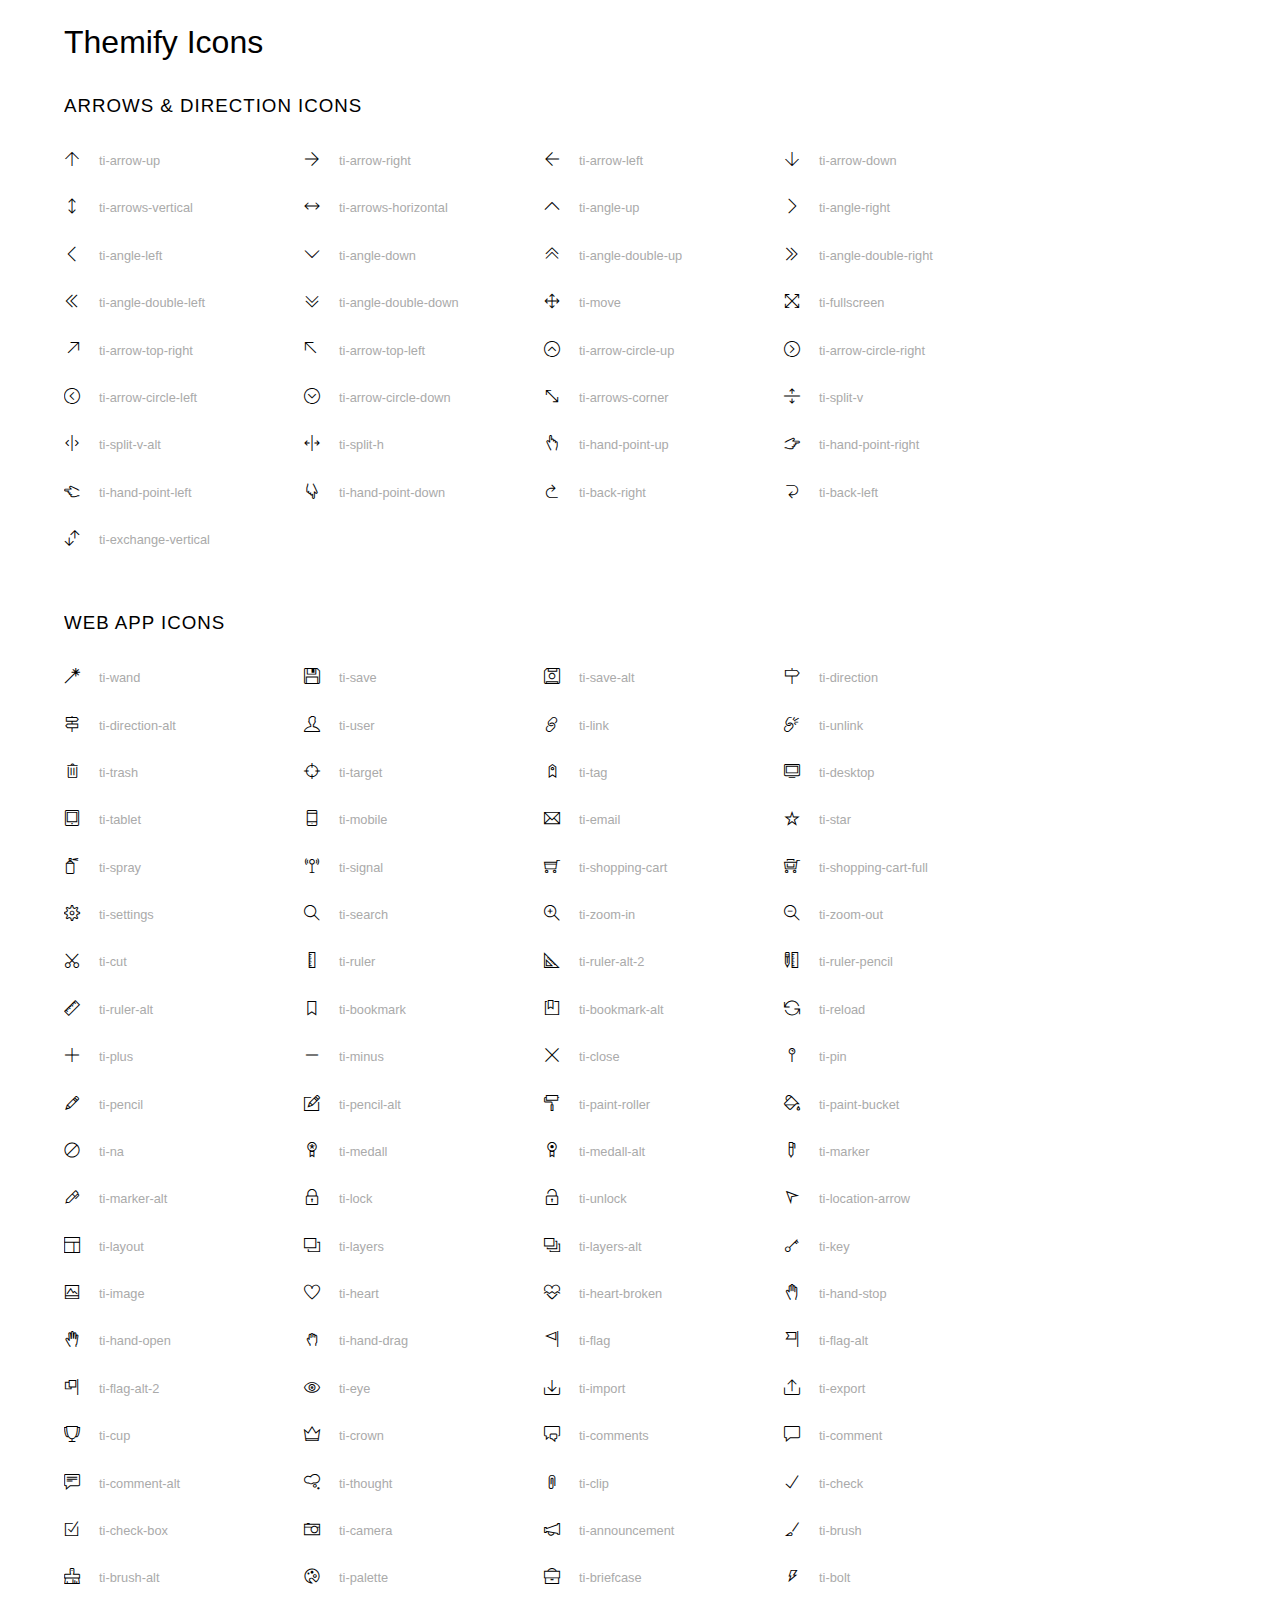
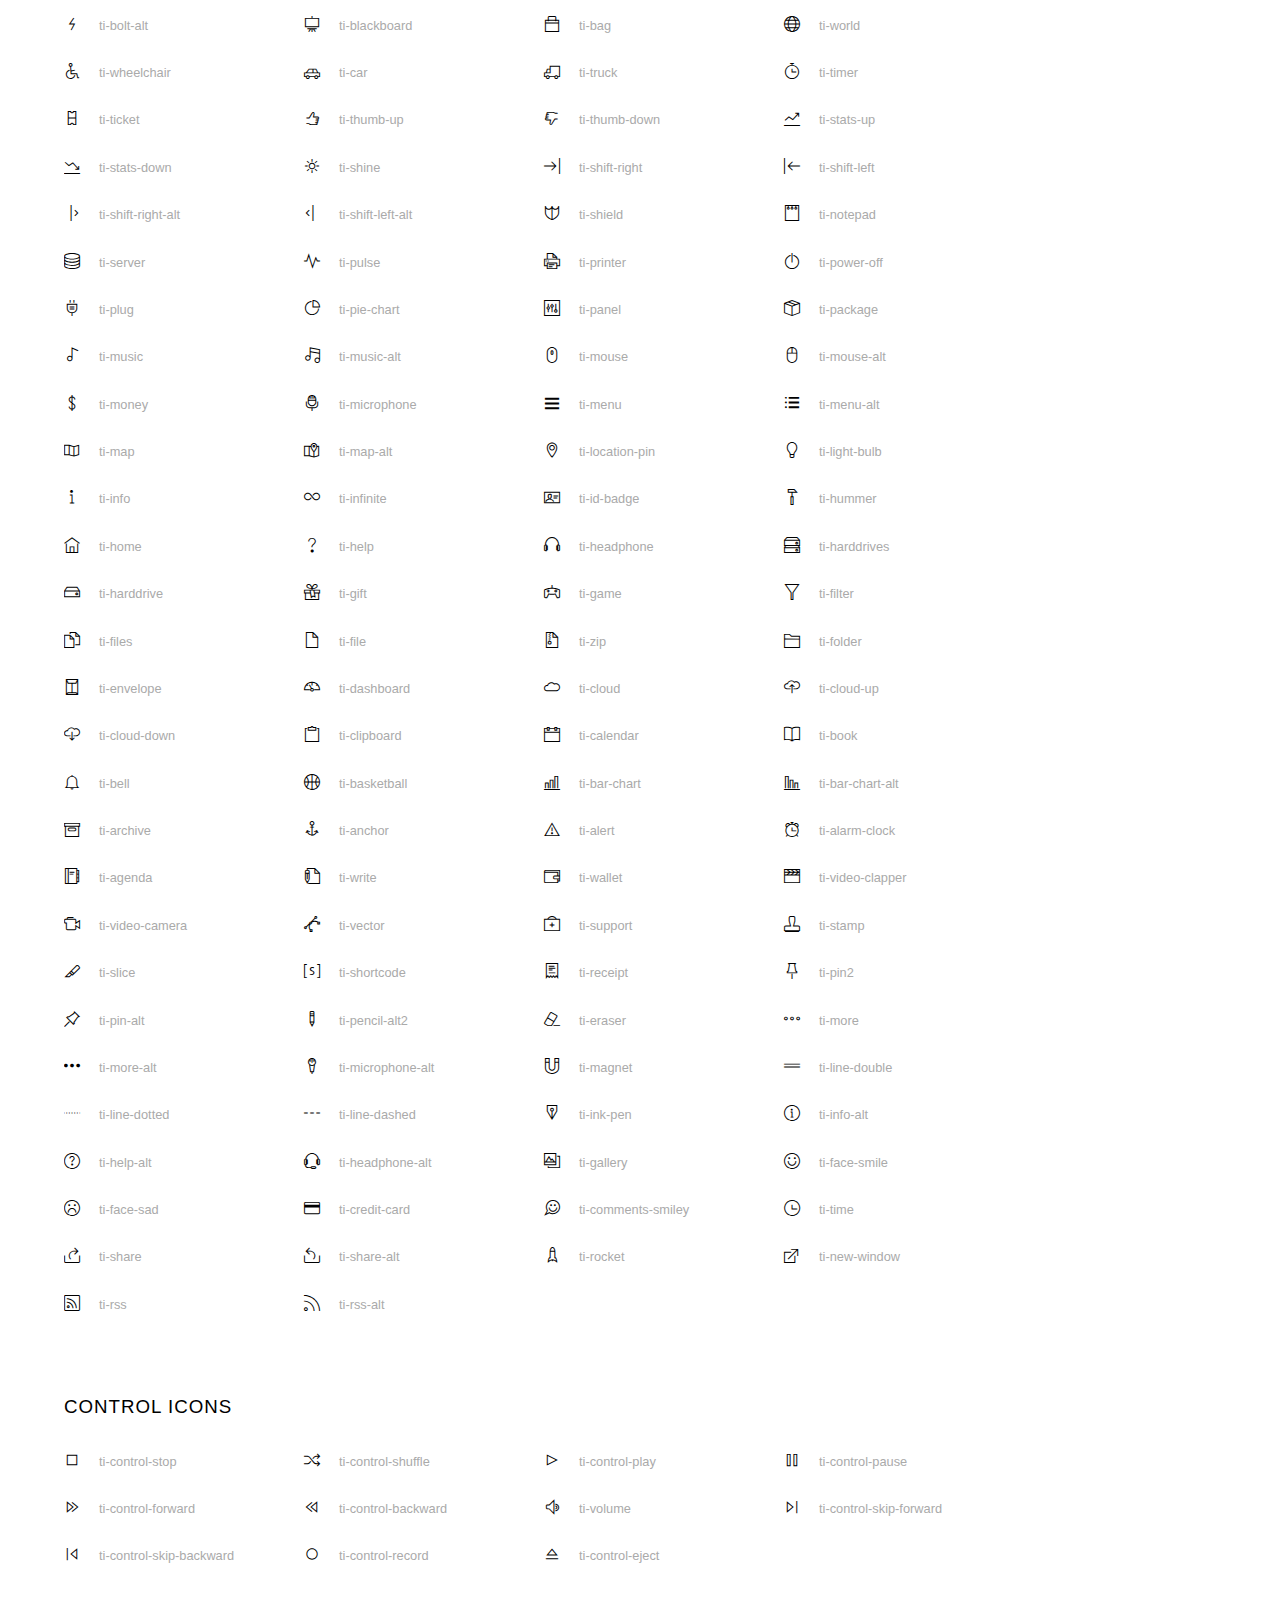
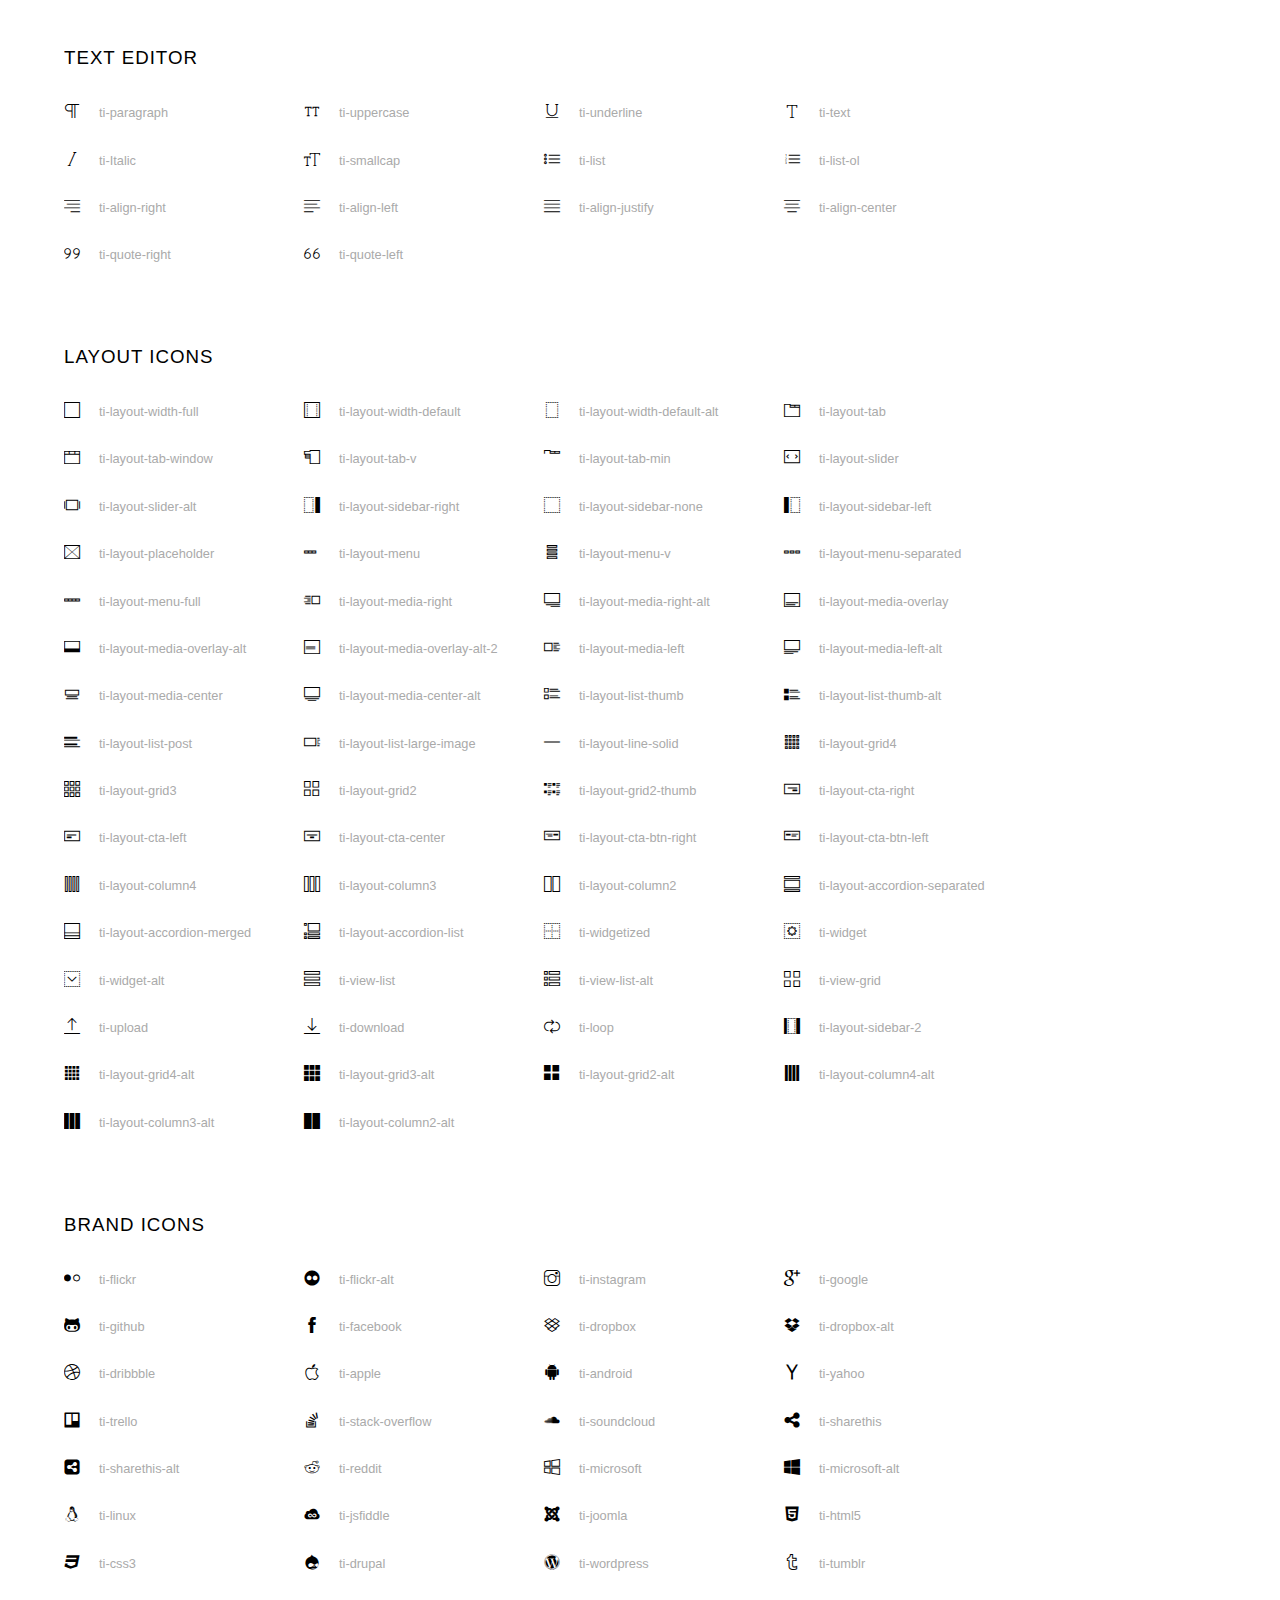
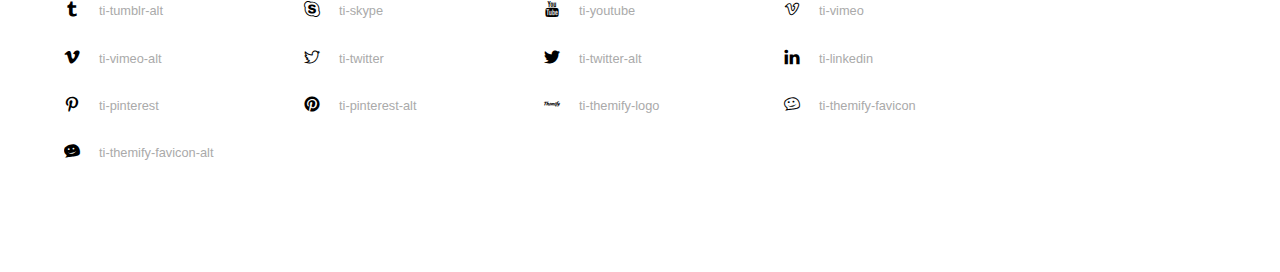
<file: css/icon_fonts/demo_icon_set_4.html>
<!doctype html>
<html>
<head>
	<meta charset="utf-8">
	<title>Themify Icon Font</title>
	<meta name="viewport" content="width=device-width">
	<link rel="stylesheet" href="css/icon_set_4.css">
	<style>
	body {
	font: normal 1em/1.5em Arial, Helvetica, sans-serif;
	max-width: 90%;
	margin: 30px auto 0;
	}
	h1, h3 {
		font-weight: normal;
	}
	h3 {
		font-size: 1.4;
		text-transform: uppercase;
		letter-spacing: 1px;
	}

	.icon-section {
		margin: 0 0 3em;
		clear: both;
		overflow: hidden;
	}
	.icon-container {
		width: 240px; 
		padding: .7em 0;
		float: left; 
		position: relative;
		text-align: left;
	}
	.icon-container [class^="ti-"], 
	.icon-container [class*=" ti-"] {
		color: #000;
		position: absolute;
		margin-top: 3px;
		transition: .3s;
	}
	.icon-container:hover [class^="ti-"],
	.icon-container:hover [class*=" ti-"] {
		font-size: 2.2em;
		margin-top: -5px;
	}
	.icon-container:hover .icon-name {
		color: #000;
	}
	.icon-name {
		color: #aaa;
		margin-left: 35px;
		font-size: .8em;
		transition: .3s;
	}
	.icon-container:hover .icon-name {
		margin-left: 45px;
	}
	</style>

	<!--<![endif]-->
</head>
<body>
	<h1>Themify Icons</h1>

	<div class="icon-section">

		<div class="icon-section">
			<h3>Arrows &amp; Direction Icons </h3>

			<div class="icon-container">
				<span class="ti-arrow-up"></span><span class="icon-name"> ti-arrow-up</span>
			</div>
			<div class="icon-container">
				<span class="ti-arrow-right"></span><span class="icon-name"> ti-arrow-right</span>
			</div>
			<div class="icon-container">
				<span class="ti-arrow-left"></span><span class="icon-name"> ti-arrow-left</span>
			</div>
			<div class="icon-container">
				<span class="ti-arrow-down"></span><span class="icon-name"> ti-arrow-down</span>
			</div>
			<div class="icon-container">
				<span class="ti-arrows-vertical"></span><span class="icon-name"> ti-arrows-vertical</span>
			</div>
			<div class="icon-container">
				<span class="ti-arrows-horizontal"></span><span class="icon-name"> ti-arrows-horizontal</span>
			</div>
			<div class="icon-container">
				<span class="ti-angle-up"></span><span class="icon-name"> ti-angle-up</span>
			</div>
			<div class="icon-container">
				<span class="ti-angle-right"></span><span class="icon-name"> ti-angle-right</span>
			</div>
			<div class="icon-container">
				<span class="ti-angle-left"></span><span class="icon-name"> ti-angle-left</span>
			</div>
			<div class="icon-container">
				<span class="ti-angle-down"></span><span class="icon-name"> ti-angle-down</span>
			</div>	
			<div class="icon-container">
				<span class="ti-angle-double-up"></span><span class="icon-name"> ti-angle-double-up</span>
			</div>
			<div class="icon-container">
				<span class="ti-angle-double-right"></span><span class="icon-name"> ti-angle-double-right</span>
			</div>
			<div class="icon-container">
				<span class="ti-angle-double-left"></span><span class="icon-name"> ti-angle-double-left</span>
			</div>
			<div class="icon-container">
				<span class="ti-angle-double-down"></span><span class="icon-name"> ti-angle-double-down</span>
			</div>					
			<div class="icon-container">
				<span class="ti-move"></span><span class="icon-name"> ti-move</span>
			</div>
			<div class="icon-container">
				<span class="ti-fullscreen"></span><span class="icon-name"> ti-fullscreen</span>
			</div>
			<div class="icon-container">
				<span class="ti-arrow-top-right"></span><span class="icon-name"> ti-arrow-top-right</span>
			</div>
			<div class="icon-container">
				<span class="ti-arrow-top-left"></span><span class="icon-name"> ti-arrow-top-left</span>
			</div>
			<div class="icon-container">
				<span class="ti-arrow-circle-up"></span><span class="icon-name"> ti-arrow-circle-up</span>
			</div>
			<div class="icon-container">
				<span class="ti-arrow-circle-right"></span><span class="icon-name"> ti-arrow-circle-right</span>
			</div>
			<div class="icon-container">
				<span class="ti-arrow-circle-left"></span><span class="icon-name"> ti-arrow-circle-left</span>
			</div>
			<div class="icon-container">
				<span class="ti-arrow-circle-down"></span><span class="icon-name"> ti-arrow-circle-down</span>
			</div>
			<div class="icon-container">
				<span class="ti-arrows-corner"></span><span class="icon-name"> ti-arrows-corner</span>
			</div>
			<div class="icon-container">
				<span class="ti-split-v"></span><span class="icon-name"> ti-split-v</span>
			</div>

			<div class="icon-container">
				<span class="ti-split-v-alt"></span><span class="icon-name"> ti-split-v-alt</span>
			</div>
			<div class="icon-container">
				<span class="ti-split-h"></span><span class="icon-name"> ti-split-h</span>
			</div>
			<div class="icon-container">
				<span class="ti-hand-point-up"></span><span class="icon-name"> ti-hand-point-up</span>
			</div>
			<div class="icon-container">
				<span class="ti-hand-point-right"></span><span class="icon-name"> ti-hand-point-right</span>
			</div>
			<div class="icon-container">
				<span class="ti-hand-point-left"></span><span class="icon-name"> ti-hand-point-left</span>
			</div>
			<div class="icon-container">
				<span class="ti-hand-point-down"></span><span class="icon-name"> ti-hand-point-down</span>
			</div>
			<div class="icon-container">
				<span class="ti-back-right"></span><span class="icon-name"> ti-back-right</span>
			</div>
			<div class="icon-container">
				<span class="ti-back-left"></span><span class="icon-name"> ti-back-left</span>
			</div>
			<div class="icon-container">
				<span class="ti-exchange-vertical"></span><span class="icon-name"> ti-exchange-vertical</span>
			</div>

		</div> <!-- Arrows Icons -->



		<h3>Web App Icons</h3>
		
		<div class="icon-section">

			<div class="icon-container">
				<span class="ti-wand"></span><span class="icon-name"> ti-wand</span>
			</div>
			<div class="icon-container">
				<span class="ti-save"></span><span class="icon-name"> ti-save</span>
			</div>
			<div class="icon-container">
				<span class="ti-save-alt"></span><span class="icon-name"> ti-save-alt</span>
			</div>

			<div class="icon-container">
				<span class="ti-direction"></span><span class="icon-name"> ti-direction</span>
			</div>
			<div class="icon-container">
				<span class="ti-direction-alt"></span><span class="icon-name"> ti-direction-alt</span>
			</div>
			<div class="icon-container">
				<span class="ti-user"></span><span class="icon-name"> ti-user</span>
			</div>
			<div class="icon-container">
				<span class="ti-link"></span><span class="icon-name"> ti-link</span>
			</div>
			<div class="icon-container">
				<span class="ti-unlink"></span><span class="icon-name"> ti-unlink</span>
			</div>
			<div class="icon-container">
				<span class="ti-trash"></span><span class="icon-name"> ti-trash</span>
			</div>
			<div class="icon-container">
				<span class="ti-target"></span><span class="icon-name"> ti-target</span>
			</div>
			<div class="icon-container">
				<span class="ti-tag"></span><span class="icon-name"> ti-tag</span>
			</div>
			<div class="icon-container">
				<span class="ti-desktop"></span><span class="icon-name"> ti-desktop</span>
			</div>
			<div class="icon-container">
				<span class="ti-tablet"></span><span class="icon-name"> ti-tablet</span>
			</div>
			<div class="icon-container">
				<span class="ti-mobile"></span><span class="icon-name"> ti-mobile</span>
			</div>
			<div class="icon-container">
				<span class="ti-email"></span><span class="icon-name"> ti-email</span>
			</div>	
			<div class="icon-container">
				<span class="ti-star"></span><span class="icon-name"> ti-star</span>
			</div>
			<div class="icon-container">
				<span class="ti-spray"></span><span class="icon-name"> ti-spray</span>
			</div>
			<div class="icon-container">
				<span class="ti-signal"></span><span class="icon-name"> ti-signal</span>
			</div>
			<div class="icon-container">
				<span class="ti-shopping-cart"></span><span class="icon-name"> ti-shopping-cart</span>
			</div>
			<div class="icon-container">
				<span class="ti-shopping-cart-full"></span><span class="icon-name"> ti-shopping-cart-full</span>
			</div>
			<div class="icon-container">
				<span class="ti-settings"></span><span class="icon-name"> ti-settings</span>
			</div>
			<div class="icon-container">
				<span class="ti-search"></span><span class="icon-name"> ti-search</span>
			</div>
			<div class="icon-container">
				<span class="ti-zoom-in"></span><span class="icon-name"> ti-zoom-in</span>
			</div>
			<div class="icon-container">
				<span class="ti-zoom-out"></span><span class="icon-name"> ti-zoom-out</span>
			</div>
			<div class="icon-container">
				<span class="ti-cut"></span><span class="icon-name"> ti-cut</span>
			</div>
			<div class="icon-container">
				<span class="ti-ruler"></span><span class="icon-name"> ti-ruler</span>
			</div>
			<div class="icon-container">
				<span class="ti-ruler-alt-2"></span><span class="icon-name"> ti-ruler-alt-2</span>
			</div>			
			<div class="icon-container">
				<span class="ti-ruler-pencil"></span><span class="icon-name"> ti-ruler-pencil</span>
			</div>
			<div class="icon-container">
				<span class="ti-ruler-alt"></span><span class="icon-name"> ti-ruler-alt</span>
			</div>
			<div class="icon-container">
				<span class="ti-bookmark"></span><span class="icon-name"> ti-bookmark</span>
			</div>
			<div class="icon-container">
				<span class="ti-bookmark-alt"></span><span class="icon-name"> ti-bookmark-alt</span>
			</div>
			<div class="icon-container">
				<span class="ti-reload"></span><span class="icon-name"> ti-reload</span>
			</div>
			<div class="icon-container">
				<span class="ti-plus"></span><span class="icon-name"> ti-plus</span>
			</div>
			<div class="icon-container">
				<span class="ti-minus"></span><span class="icon-name"> ti-minus</span>
			</div>
			<div class="icon-container">
				<span class="ti-close"></span><span class="icon-name"> ti-close</span>
			</div>			
			<div class="icon-container">
				<span class="ti-pin"></span><span class="icon-name"> ti-pin</span>
			</div>
			<div class="icon-container">
				<span class="ti-pencil"></span><span class="icon-name"> ti-pencil</span>
			</div>
					
		  	<div class="icon-container">
				<span class="ti-pencil-alt"></span><span class="icon-name"> ti-pencil-alt</span>
			</div>
			<div class="icon-container">
				<span class="ti-paint-roller"></span><span class="icon-name"> ti-paint-roller</span>
			</div>
			<div class="icon-container">
				<span class="ti-paint-bucket"></span><span class="icon-name"> ti-paint-bucket</span>
			</div>
			<div class="icon-container">
				<span class="ti-na"></span><span class="icon-name"> ti-na</span>
			</div>
			<div class="icon-container">
				<span class="ti-medall"></span><span class="icon-name"> ti-medall</span>
			</div>
			<div class="icon-container">
				<span class="ti-medall-alt"></span><span class="icon-name"> ti-medall-alt</span>
			</div>
			<div class="icon-container">
				<span class="ti-marker"></span><span class="icon-name"> ti-marker</span>
			</div>
			<div class="icon-container">
				<span class="ti-marker-alt"></span><span class="icon-name"> ti-marker-alt</span>
			</div>

			<div class="icon-container">
				<span class="ti-lock"></span><span class="icon-name"> ti-lock</span>
			</div>
			<div class="icon-container">
				<span class="ti-unlock"></span><span class="icon-name"> ti-unlock</span>
			</div>
			<div class="icon-container">
				<span class="ti-location-arrow"></span><span class="icon-name"> ti-location-arrow</span>
			</div>
			<div class="icon-container">
				<span class="ti-layout"></span><span class="icon-name"> ti-layout</span>
			</div>
			<div class="icon-container">
				<span class="ti-layers"></span><span class="icon-name"> ti-layers</span>
			</div>
			<div class="icon-container">
				<span class="ti-layers-alt"></span><span class="icon-name"> ti-layers-alt</span>
			</div>
			<div class="icon-container">
				<span class="ti-key"></span><span class="icon-name"> ti-key</span>
			</div>
			<div class="icon-container">
				<span class="ti-image"></span><span class="icon-name"> ti-image</span>
			</div>
			<div class="icon-container">
				<span class="ti-heart"></span><span class="icon-name"> ti-heart</span>
			</div>
			<div class="icon-container">
				<span class="ti-heart-broken"></span><span class="icon-name"> ti-heart-broken</span>
			</div>
			<div class="icon-container">
				<span class="ti-hand-stop"></span><span class="icon-name"> ti-hand-stop</span>
			</div>
			<div class="icon-container">
				<span class="ti-hand-open"></span><span class="icon-name"> ti-hand-open</span>
			</div>
			<div class="icon-container">
				<span class="ti-hand-drag"></span><span class="icon-name"> ti-hand-drag</span>
			</div>
			<div class="icon-container">
				<span class="ti-flag"></span><span class="icon-name"> ti-flag</span>
			</div>
			<div class="icon-container">
				<span class="ti-flag-alt"></span><span class="icon-name"> ti-flag-alt</span>
			</div>
			<div class="icon-container">
				<span class="ti-flag-alt-2"></span><span class="icon-name"> ti-flag-alt-2</span>
			</div>
			<div class="icon-container">
				<span class="ti-eye"></span><span class="icon-name"> ti-eye</span>
			</div>
			<div class="icon-container">
				<span class="ti-import"></span><span class="icon-name"> ti-import</span>
			</div>			
			<div class="icon-container">
				<span class="ti-export"></span><span class="icon-name"> ti-export</span>
			</div>
			<div class="icon-container">
				<span class="ti-cup"></span><span class="icon-name"> ti-cup</span>
			</div>
			<div class="icon-container">
				<span class="ti-crown"></span><span class="icon-name"> ti-crown</span>
			</div>
			<div class="icon-container">
				<span class="ti-comments"></span><span class="icon-name"> ti-comments</span>
			</div>
			<div class="icon-container">
				<span class="ti-comment"></span><span class="icon-name"> ti-comment</span>
			</div>
			<div class="icon-container">
				<span class="ti-comment-alt"></span><span class="icon-name"> ti-comment-alt</span>
			</div>
			<div class="icon-container">
				<span class="ti-thought"></span><span class="icon-name"> ti-thought</span>
			</div>			
			<div class="icon-container">
				<span class="ti-clip"></span><span class="icon-name"> ti-clip</span>
			</div>

			<div class="icon-container">
				<span class="ti-check"></span><span class="icon-name"> ti-check</span>
			</div>
			<div class="icon-container">
				<span class="ti-check-box"></span><span class="icon-name"> ti-check-box</span>
			</div>
			<div class="icon-container">
				<span class="ti-camera"></span><span class="icon-name"> ti-camera</span>
			</div>
			<div class="icon-container">
				<span class="ti-announcement"></span><span class="icon-name"> ti-announcement</span>
			</div>
			<div class="icon-container">
				<span class="ti-brush"></span><span class="icon-name"> ti-brush</span>
			</div>
			<div class="icon-container">
				<span class="ti-brush-alt"></span><span class="icon-name"> ti-brush-alt</span>
			</div>
			<div class="icon-container">
				<span class="ti-palette"></span><span class="icon-name"> ti-palette</span>
			</div>			
			<div class="icon-container">
				<span class="ti-briefcase"></span><span class="icon-name"> ti-briefcase</span>
			</div>
			<div class="icon-container">
				<span class="ti-bolt"></span><span class="icon-name"> ti-bolt</span>
			</div>
			<div class="icon-container">
				<span class="ti-bolt-alt"></span><span class="icon-name"> ti-bolt-alt</span>
			</div>
			<div class="icon-container">
				<span class="ti-blackboard"></span><span class="icon-name"> ti-blackboard</span>
			</div>
			<div class="icon-container">
				<span class="ti-bag"></span><span class="icon-name"> ti-bag</span>
			</div>
			<div class="icon-container">
				<span class="ti-world"></span><span class="icon-name"> ti-world</span>
			</div>
			<div class="icon-container">
				<span class="ti-wheelchair"></span><span class="icon-name"> ti-wheelchair</span>
			</div>
			<div class="icon-container">
				<span class="ti-car"></span><span class="icon-name"> ti-car</span>
			</div>
			<div class="icon-container">
				<span class="ti-truck"></span><span class="icon-name"> ti-truck</span>
			</div>
			<div class="icon-container">
				<span class="ti-timer"></span><span class="icon-name"> ti-timer</span>
			</div>
			<div class="icon-container">
				<span class="ti-ticket"></span><span class="icon-name"> ti-ticket</span>
			</div>
			<div class="icon-container">
				<span class="ti-thumb-up"></span><span class="icon-name"> ti-thumb-up</span>
			</div>
			<div class="icon-container">
				<span class="ti-thumb-down"></span><span class="icon-name"> ti-thumb-down</span>
			</div>

			<div class="icon-container">
				<span class="ti-stats-up"></span><span class="icon-name"> ti-stats-up</span>
			</div>
			<div class="icon-container">
				<span class="ti-stats-down"></span><span class="icon-name"> ti-stats-down</span>
			</div>
			<div class="icon-container">
				<span class="ti-shine"></span><span class="icon-name"> ti-shine</span>
			</div>
			<div class="icon-container">
				<span class="ti-shift-right"></span><span class="icon-name"> ti-shift-right</span>
			</div>
			<div class="icon-container">
				<span class="ti-shift-left"></span><span class="icon-name"> ti-shift-left</span>
			</div>

			<div class="icon-container">
				<span class="ti-shift-right-alt"></span><span class="icon-name"> ti-shift-right-alt</span>
			</div>
			<div class="icon-container">
				<span class="ti-shift-left-alt"></span><span class="icon-name"> ti-shift-left-alt</span>
			</div>
			<div class="icon-container">
				<span class="ti-shield"></span><span class="icon-name"> ti-shield</span>
			</div>
			<div class="icon-container">
				<span class="ti-notepad"></span><span class="icon-name"> ti-notepad</span>
			</div>
			<div class="icon-container">
				<span class="ti-server"></span><span class="icon-name"> ti-server</span>
			</div>

			<div class="icon-container">
				<span class="ti-pulse"></span><span class="icon-name"> ti-pulse</span>
			</div>
			<div class="icon-container">
				<span class="ti-printer"></span><span class="icon-name"> ti-printer</span>
			</div>
			<div class="icon-container">
				<span class="ti-power-off"></span><span class="icon-name"> ti-power-off</span>
			</div>
			<div class="icon-container">
				<span class="ti-plug"></span><span class="icon-name"> ti-plug</span>
			</div>
			<div class="icon-container">
				<span class="ti-pie-chart"></span><span class="icon-name"> ti-pie-chart</span>
			</div>

			<div class="icon-container">
				<span class="ti-panel"></span><span class="icon-name"> ti-panel</span>
			</div>
			<div class="icon-container">
				<span class="ti-package"></span><span class="icon-name"> ti-package</span>
			</div>
			<div class="icon-container">
				<span class="ti-music"></span><span class="icon-name"> ti-music</span>
			</div>
			<div class="icon-container">
				<span class="ti-music-alt"></span><span class="icon-name"> ti-music-alt</span>
			</div>
			<div class="icon-container">
				<span class="ti-mouse"></span><span class="icon-name"> ti-mouse</span>
			</div>
			<div class="icon-container">
				<span class="ti-mouse-alt"></span><span class="icon-name"> ti-mouse-alt</span>
			</div>
			<div class="icon-container">
				<span class="ti-money"></span><span class="icon-name"> ti-money</span>
			</div>
			<div class="icon-container">
				<span class="ti-microphone"></span><span class="icon-name"> ti-microphone</span>
			</div>
			<div class="icon-container">
				<span class="ti-menu"></span><span class="icon-name"> ti-menu</span>
			</div>
			<div class="icon-container">
				<span class="ti-menu-alt"></span><span class="icon-name"> ti-menu-alt</span>
			</div>
			<div class="icon-container">
				<span class="ti-map"></span><span class="icon-name"> ti-map</span>
			</div>
			<div class="icon-container">
				<span class="ti-map-alt"></span><span class="icon-name"> ti-map-alt</span>
			</div>

			<div class="icon-container">
				<span class="ti-location-pin"></span><span class="icon-name"> ti-location-pin</span>
			</div>

			<div class="icon-container">
				<span class="ti-light-bulb"></span><span class="icon-name"> ti-light-bulb</span>
			</div>
			<div class="icon-container">
				<span class="ti-info"></span><span class="icon-name"> ti-info</span>
			</div>
			<div class="icon-container">
				<span class="ti-infinite"></span><span class="icon-name"> ti-infinite</span>
			</div>
			<div class="icon-container">
				<span class="ti-id-badge"></span><span class="icon-name"> ti-id-badge</span>
			</div>
			<div class="icon-container">
				<span class="ti-hummer"></span><span class="icon-name"> ti-hummer</span>
			</div>
			<div class="icon-container">
				<span class="ti-home"></span><span class="icon-name"> ti-home</span>
			</div>
			<div class="icon-container">
				<span class="ti-help"></span><span class="icon-name"> ti-help</span>
			</div>
			<div class="icon-container">
				<span class="ti-headphone"></span><span class="icon-name"> ti-headphone</span>
			</div>
			<div class="icon-container">
				<span class="ti-harddrives"></span><span class="icon-name"> ti-harddrives</span>
			</div>
			<div class="icon-container">
				<span class="ti-harddrive"></span><span class="icon-name"> ti-harddrive</span>
			</div>
			<div class="icon-container">
				<span class="ti-gift"></span><span class="icon-name"> ti-gift</span>
			</div>
			<div class="icon-container">
				<span class="ti-game"></span><span class="icon-name"> ti-game</span>
			</div>
			<div class="icon-container">
				<span class="ti-filter"></span><span class="icon-name"> ti-filter</span>
			</div>
			<div class="icon-container">
				<span class="ti-files"></span><span class="icon-name"> ti-files</span>
			</div>
			<div class="icon-container">
				<span class="ti-file"></span><span class="icon-name"> ti-file</span>
			</div>
			<div class="icon-container">
				<span class="ti-zip"></span><span class="icon-name"> ti-zip</span>
			</div>
			<div class="icon-container">
				<span class="ti-folder"></span><span class="icon-name"> ti-folder</span>
			</div>			
			<div class="icon-container">
				<span class="ti-envelope"></span><span class="icon-name"> ti-envelope</span>
			</div>


			<div class="icon-container">
				<span class="ti-dashboard"></span><span class="icon-name"> ti-dashboard</span>
			</div>
			<div class="icon-container">
				<span class="ti-cloud"></span><span class="icon-name"> ti-cloud</span>
			</div>
			<div class="icon-container">
				<span class="ti-cloud-up"></span><span class="icon-name"> ti-cloud-up</span>
			</div>
			<div class="icon-container">
				<span class="ti-cloud-down"></span><span class="icon-name"> ti-cloud-down</span>
			</div>
			<div class="icon-container">
				<span class="ti-clipboard"></span><span class="icon-name"> ti-clipboard</span>
			</div>
			<div class="icon-container">
				<span class="ti-calendar"></span><span class="icon-name"> ti-calendar</span>
			</div>
			<div class="icon-container">
				<span class="ti-book"></span><span class="icon-name"> ti-book</span>
			</div>
			<div class="icon-container">
				<span class="ti-bell"></span><span class="icon-name"> ti-bell</span>
			</div>
			<div class="icon-container">
				<span class="ti-basketball"></span><span class="icon-name"> ti-basketball</span>
			</div>
			<div class="icon-container">
				<span class="ti-bar-chart"></span><span class="icon-name"> ti-bar-chart</span>
			</div>
			<div class="icon-container">
				<span class="ti-bar-chart-alt"></span><span class="icon-name"> ti-bar-chart-alt</span>
			</div>


			<div class="icon-container">
				<span class="ti-archive"></span><span class="icon-name"> ti-archive</span>
			</div>
			<div class="icon-container">
				<span class="ti-anchor"></span><span class="icon-name"> ti-anchor</span>
			</div>

			<div class="icon-container">
				<span class="ti-alert"></span><span class="icon-name"> ti-alert</span>
			</div>
			<div class="icon-container">
				<span class="ti-alarm-clock"></span><span class="icon-name"> ti-alarm-clock</span>
			</div>
			<div class="icon-container">
				<span class="ti-agenda"></span><span class="icon-name"> ti-agenda</span>
			</div>
			<div class="icon-container">
				<span class="ti-write"></span><span class="icon-name"> ti-write</span>
			</div>

			<div class="icon-container">
				<span class="ti-wallet"></span><span class="icon-name"> ti-wallet</span>
			</div>
			<div class="icon-container">
				<span class="ti-video-clapper"></span><span class="icon-name"> ti-video-clapper</span>
			</div>
			<div class="icon-container">
				<span class="ti-video-camera"></span><span class="icon-name"> ti-video-camera</span>
			</div>
			<div class="icon-container">
				<span class="ti-vector"></span><span class="icon-name"> ti-vector</span>
			</div>

			<div class="icon-container">
				<span class="ti-support"></span><span class="icon-name"> ti-support</span>
			</div>
			<div class="icon-container">
				<span class="ti-stamp"></span><span class="icon-name"> ti-stamp</span>
			</div>
			<div class="icon-container">
				<span class="ti-slice"></span><span class="icon-name"> ti-slice</span>
			</div>
			<div class="icon-container">
				<span class="ti-shortcode"></span><span class="icon-name"> ti-shortcode</span>
			</div>
			<div class="icon-container">
				<span class="ti-receipt"></span><span class="icon-name"> ti-receipt</span>
			</div>
			<div class="icon-container">
				<span class="ti-pin2"></span><span class="icon-name"> ti-pin2</span>
			</div>
			<div class="icon-container">
				<span class="ti-pin-alt"></span><span class="icon-name"> ti-pin-alt</span>
			</div>
			<div class="icon-container">
				<span class="ti-pencil-alt2"></span><span class="icon-name"> ti-pencil-alt2</span>
			</div>
			<div class="icon-container">
				<span class="ti-eraser"></span><span class="icon-name"> ti-eraser</span>
			</div>			
			<div class="icon-container">
				<span class="ti-more"></span><span class="icon-name"> ti-more</span>
			</div>
			<div class="icon-container">
				<span class="ti-more-alt"></span><span class="icon-name"> ti-more-alt</span>
			</div>
			<div class="icon-container">
				<span class="ti-microphone-alt"></span><span class="icon-name"> ti-microphone-alt</span>
			</div>
			<div class="icon-container">
				<span class="ti-magnet"></span><span class="icon-name"> ti-magnet</span>
			</div>
			<div class="icon-container">
				<span class="ti-line-double"></span><span class="icon-name"> ti-line-double</span>
			</div>
			<div class="icon-container">
				<span class="ti-line-dotted"></span><span class="icon-name"> ti-line-dotted</span>
			</div>
			<div class="icon-container">
				<span class="ti-line-dashed"></span><span class="icon-name"> ti-line-dashed</span>
			</div>

			<div class="icon-container">
				<span class="ti-ink-pen"></span><span class="icon-name"> ti-ink-pen</span>
			</div>
			<div class="icon-container">
				<span class="ti-info-alt"></span><span class="icon-name"> ti-info-alt</span>
			</div>
			<div class="icon-container">
				<span class="ti-help-alt"></span><span class="icon-name"> ti-help-alt</span>
			</div>
			<div class="icon-container">
				<span class="ti-headphone-alt"></span><span class="icon-name"> ti-headphone-alt</span>
			</div>

			<div class="icon-container">
				<span class="ti-gallery"></span><span class="icon-name"> ti-gallery</span>
			</div>
			<div class="icon-container">
				<span class="ti-face-smile"></span><span class="icon-name"> ti-face-smile</span>
			</div>
			<div class="icon-container">
				<span class="ti-face-sad"></span><span class="icon-name"> ti-face-sad</span>
			</div>
			<div class="icon-container">
				<span class="ti-credit-card"></span><span class="icon-name"> ti-credit-card</span>
			</div>
			<div class="icon-container">
				<span class="ti-comments-smiley"></span><span class="icon-name"> ti-comments-smiley</span>
			</div>
			<div class="icon-container">
				<span class="ti-time"></span><span class="icon-name"> ti-time</span>
			</div>
			<div class="icon-container">
				<span class="ti-share"></span><span class="icon-name"> ti-share</span>
			</div>
			<div class="icon-container">
				<span class="ti-share-alt"></span><span class="icon-name"> ti-share-alt</span>
			</div>
			<div class="icon-container">
				<span class="ti-rocket"></span><span class="icon-name"> ti-rocket</span>
			</div>

			<div class="icon-container">
				<span class="ti-new-window"></span><span class="icon-name"> ti-new-window</span>
			</div>

			<div class="icon-container">
				<span class="ti-rss"></span><span class="icon-name"> ti-rss</span>
			</div>

			<div class="icon-container">
				<span class="ti-rss-alt"></span><span class="icon-name"> ti-rss-alt</span>
			</div>
			
		</div><!-- Web App Icons -->


		<div class="icon-section">
			<h3>Control Icons</h3>
			<div class="icon-container">
				<span class="ti-control-stop"></span><span class="icon-name"> ti-control-stop</span>
			</div>
			<div class="icon-container">
				<span class="ti-control-shuffle"></span><span class="icon-name"> ti-control-shuffle</span>
			</div>
			<div class="icon-container">
				<span class="ti-control-play"></span><span class="icon-name"> ti-control-play</span>
			</div>
			<div class="icon-container">
				<span class="ti-control-pause"></span><span class="icon-name"> ti-control-pause</span>
			</div>
			<div class="icon-container">
				<span class="ti-control-forward"></span><span class="icon-name"> ti-control-forward</span>
			</div>
			<div class="icon-container">
				<span class="ti-control-backward"></span><span class="icon-name"> ti-control-backward</span>
			</div>	
			<div class="icon-container">
				<span class="ti-volume"></span><span class="icon-name"> ti-volume</span>
			</div>
			<div class="icon-container">
				<span class="ti-control-skip-forward"></span><span class="icon-name"> ti-control-skip-forward</span>
			</div>
			<div class="icon-container">
				<span class="ti-control-skip-backward"></span><span class="icon-name"> ti-control-skip-backward</span>
			</div>
			<div class="icon-container">
				<span class="ti-control-record"></span><span class="icon-name"> ti-control-record</span>
			</div>
			<div class="icon-container">
				<span class="ti-control-eject"></span><span class="icon-name"> ti-control-eject</span>
			</div>			
		</div> <!-- Control Icons -->


		<div class="icon-section">
			<h3>Text Editor</h3>

			<div class="icon-container">
				<span class="ti-paragraph"></span><span class="icon-name"> ti-paragraph</span>
			</div>
			<div class="icon-container">
				<span class="ti-uppercase"></span><span class="icon-name"> ti-uppercase</span>
			</div>

			<div class="icon-container">
				<span class="ti-underline"></span><span class="icon-name"> ti-underline</span>
			</div>
			<div class="icon-container">
				<span class="ti-text"></span><span class="icon-name"> ti-text</span>
			</div>
			<div class="icon-container">
				<span class="ti-Italic"></span><span class="icon-name"> ti-Italic</span>
			</div>
			<div class="icon-container">
				<span class="ti-smallcap"></span><span class="icon-name"> ti-smallcap</span>
			</div>
			<div class="icon-container">
				<span class="ti-list"></span><span class="icon-name"> ti-list</span>
			</div>
			<div class="icon-container">
				<span class="ti-list-ol"></span><span class="icon-name"> ti-list-ol</span>
			</div>
			<div class="icon-container">
				<span class="ti-align-right"></span><span class="icon-name"> ti-align-right</span>
			</div>
			<div class="icon-container">
				<span class="ti-align-left"></span><span class="icon-name"> ti-align-left</span>
			</div>
			<div class="icon-container">
				<span class="ti-align-justify"></span><span class="icon-name"> ti-align-justify</span>
			</div>
			<div class="icon-container">
				<span class="ti-align-center"></span><span class="icon-name"> ti-align-center</span>
			</div>
			<div class="icon-container">
				<span class="ti-quote-right"></span><span class="icon-name"> ti-quote-right</span>
			</div>
			<div class="icon-container">
				<span class="ti-quote-left"></span><span class="icon-name"> ti-quote-left</span>
			</div>

		</div> <!-- Text Editor -->



		<div class="icon-section">
			<h3>Layout Icons</h3>
			<div class="icon-container">
				<span class="ti-layout-width-full"></span><span class="icon-name"> ti-layout-width-full</span>
			</div>
			<div class="icon-container">
				<span class="ti-layout-width-default"></span><span class="icon-name"> ti-layout-width-default</span>
			</div>
			<div class="icon-container">
				<span class="ti-layout-width-default-alt"></span><span class="icon-name"> ti-layout-width-default-alt</span>
			</div>
			<div class="icon-container">
				<span class="ti-layout-tab"></span><span class="icon-name"> ti-layout-tab</span>
			</div>
			<div class="icon-container">
				<span class="ti-layout-tab-window"></span><span class="icon-name"> ti-layout-tab-window</span>
			</div>
			<div class="icon-container">
				<span class="ti-layout-tab-v"></span><span class="icon-name"> ti-layout-tab-v</span>
			</div>
			<div class="icon-container">
				<span class="ti-layout-tab-min"></span><span class="icon-name"> ti-layout-tab-min</span>
			</div>
			<div class="icon-container">
				<span class="ti-layout-slider"></span><span class="icon-name"> ti-layout-slider</span>
			</div>
			<div class="icon-container">
				<span class="ti-layout-slider-alt"></span><span class="icon-name"> ti-layout-slider-alt</span>
			</div>
			<div class="icon-container">
				<span class="ti-layout-sidebar-right"></span><span class="icon-name"> ti-layout-sidebar-right</span>
			</div>
			<div class="icon-container">
				<span class="ti-layout-sidebar-none"></span><span class="icon-name"> ti-layout-sidebar-none</span>
			</div>
			<div class="icon-container">
				<span class="ti-layout-sidebar-left"></span><span class="icon-name"> ti-layout-sidebar-left</span>
			</div>
			<div class="icon-container">
				<span class="ti-layout-placeholder"></span><span class="icon-name"> ti-layout-placeholder</span>
			</div>
			<div class="icon-container">
				<span class="ti-layout-menu"></span><span class="icon-name"> ti-layout-menu</span>
			</div>
			<div class="icon-container">
				<span class="ti-layout-menu-v"></span><span class="icon-name"> ti-layout-menu-v</span>
			</div>
			<div class="icon-container">
				<span class="ti-layout-menu-separated"></span><span class="icon-name"> ti-layout-menu-separated</span>
			</div>
			<div class="icon-container">
				<span class="ti-layout-menu-full"></span><span class="icon-name"> ti-layout-menu-full</span>
			</div>
			<div class="icon-container">
				<span class="ti-layout-media-right"></span><span class="icon-name"> ti-layout-media-right</span>
			</div>
			<div class="icon-container">
				<span class="ti-layout-media-right-alt"></span><span class="icon-name"> ti-layout-media-right-alt</span>
			</div>
			<div class="icon-container">
				<span class="ti-layout-media-overlay"></span><span class="icon-name"> ti-layout-media-overlay</span>
			</div>
			<div class="icon-container">
				<span class="ti-layout-media-overlay-alt"></span><span class="icon-name"> ti-layout-media-overlay-alt</span>
			</div>
			<div class="icon-container">
				<span class="ti-layout-media-overlay-alt-2"></span><span class="icon-name"> ti-layout-media-overlay-alt-2</span>
			</div>
			<div class="icon-container">
				<span class="ti-layout-media-left"></span><span class="icon-name"> ti-layout-media-left</span>
			</div>
			<div class="icon-container">
				<span class="ti-layout-media-left-alt"></span><span class="icon-name"> ti-layout-media-left-alt</span>
			</div>
			<div class="icon-container">
				<span class="ti-layout-media-center"></span><span class="icon-name"> ti-layout-media-center</span>
			</div>
			<div class="icon-container">
				<span class="ti-layout-media-center-alt"></span><span class="icon-name"> ti-layout-media-center-alt</span>
			</div>
			<div class="icon-container">
				<span class="ti-layout-list-thumb"></span><span class="icon-name"> ti-layout-list-thumb</span>
			</div>
			<div class="icon-container">
				<span class="ti-layout-list-thumb-alt"></span><span class="icon-name"> ti-layout-list-thumb-alt</span>
			</div>
			<div class="icon-container">
				<span class="ti-layout-list-post"></span><span class="icon-name"> ti-layout-list-post</span>
			</div>
			<div class="icon-container">
				<span class="ti-layout-list-large-image"></span><span class="icon-name"> ti-layout-list-large-image</span>
			</div>
			<div class="icon-container">
				<span class="ti-layout-line-solid"></span><span class="icon-name"> ti-layout-line-solid</span>
			</div>
			<div class="icon-container">
				<span class="ti-layout-grid4"></span><span class="icon-name"> ti-layout-grid4</span>
			</div>
			<div class="icon-container">
				<span class="ti-layout-grid3"></span><span class="icon-name"> ti-layout-grid3</span>
			</div>
			<div class="icon-container">
				<span class="ti-layout-grid2"></span><span class="icon-name"> ti-layout-grid2</span>
			</div>
			<div class="icon-container">
				<span class="ti-layout-grid2-thumb"></span><span class="icon-name"> ti-layout-grid2-thumb</span>
			</div>
			<div class="icon-container">
				<span class="ti-layout-cta-right"></span><span class="icon-name"> ti-layout-cta-right</span>
			</div>
			<div class="icon-container">
				<span class="ti-layout-cta-left"></span><span class="icon-name"> ti-layout-cta-left</span>
			</div>
			<div class="icon-container">
				<span class="ti-layout-cta-center"></span><span class="icon-name"> ti-layout-cta-center</span>
			</div>
			<div class="icon-container">
				<span class="ti-layout-cta-btn-right"></span><span class="icon-name"> ti-layout-cta-btn-right</span>
			</div>
			<div class="icon-container">
				<span class="ti-layout-cta-btn-left"></span><span class="icon-name"> ti-layout-cta-btn-left</span>
			</div>
			<div class="icon-container">
				<span class="ti-layout-column4"></span><span class="icon-name"> ti-layout-column4</span>
			</div>
			<div class="icon-container">
				<span class="ti-layout-column3"></span><span class="icon-name"> ti-layout-column3</span>
			</div>
			<div class="icon-container">
				<span class="ti-layout-column2"></span><span class="icon-name"> ti-layout-column2</span>
			</div>
			<div class="icon-container">
				<span class="ti-layout-accordion-separated"></span><span class="icon-name"> ti-layout-accordion-separated</span>
			</div>
			<div class="icon-container">
				<span class="ti-layout-accordion-merged"></span><span class="icon-name"> ti-layout-accordion-merged</span>
			</div>
			<div class="icon-container">
				<span class="ti-layout-accordion-list"></span><span class="icon-name"> ti-layout-accordion-list</span>
			</div>
			<div class="icon-container">
				<span class="ti-widgetized"></span><span class="icon-name"> ti-widgetized</span>
			</div>
			<div class="icon-container">
				<span class="ti-widget"></span><span class="icon-name"> ti-widget</span>
			</div>
			<div class="icon-container">
				<span class="ti-widget-alt"></span><span class="icon-name"> ti-widget-alt</span>
			</div>
			<div class="icon-container">
				<span class="ti-view-list"></span><span class="icon-name"> ti-view-list</span>
			</div>
			<div class="icon-container">
				<span class="ti-view-list-alt"></span><span class="icon-name"> ti-view-list-alt</span>
			</div>
			<div class="icon-container">
				<span class="ti-view-grid"></span><span class="icon-name"> ti-view-grid</span>
			</div>
			<div class="icon-container">
				<span class="ti-upload"></span><span class="icon-name"> ti-upload</span>
			</div>
			<div class="icon-container">
				<span class="ti-download"></span><span class="icon-name"> ti-download</span>
			</div>	
			<div class="icon-container">
				<span class="ti-loop"></span><span class="icon-name"> ti-loop</span>
			</div>
			<div class="icon-container">
				<span class="ti-layout-sidebar-2"></span><span class="icon-name"> ti-layout-sidebar-2</span>
			</div>
			<div class="icon-container">
				<span class="ti-layout-grid4-alt"></span><span class="icon-name"> ti-layout-grid4-alt</span>
			</div>
			<div class="icon-container">
				<span class="ti-layout-grid3-alt"></span><span class="icon-name"> ti-layout-grid3-alt</span>
			</div>
			<div class="icon-container">
				<span class="ti-layout-grid2-alt"></span><span class="icon-name"> ti-layout-grid2-alt</span>
			</div>
			<div class="icon-container">
				<span class="ti-layout-column4-alt"></span><span class="icon-name"> ti-layout-column4-alt</span>
			</div>
			<div class="icon-container">
				<span class="ti-layout-column3-alt"></span><span class="icon-name"> ti-layout-column3-alt</span>
			</div>
			<div class="icon-container">
				<span class="ti-layout-column2-alt"></span><span class="icon-name"> ti-layout-column2-alt</span>
			</div>		


		</div> <!-- Layout Icons -->


		<div class="icon-section">
			<h3>Brand Icons</h3>

			<div class="icon-container">
				<span class="ti-flickr"></span><span class="icon-name"> ti-flickr</span>
			</div>
			<div class="icon-container">
				<span class="ti-flickr-alt"></span><span class="icon-name"> ti-flickr-alt</span>
			</div>			
			<div class="icon-container">
				<span class="ti-instagram"></span><span class="icon-name"> ti-instagram</span>
			</div>
			<div class="icon-container">
				<span class="ti-google"></span><span class="icon-name"> ti-google</span>
			</div>
			<div class="icon-container">
				<span class="ti-github"></span><span class="icon-name"> ti-github</span>
			</div>

			<div class="icon-container">
				<span class="ti-facebook"></span><span class="icon-name"> ti-facebook</span>
			</div>
			<div class="icon-container">
				<span class="ti-dropbox"></span><span class="icon-name"> ti-dropbox</span>
			</div>
			<div class="icon-container">
				<span class="ti-dropbox-alt"></span><span class="icon-name"> ti-dropbox-alt</span>
			</div>
			<div class="icon-container">
				<span class="ti-dribbble"></span><span class="icon-name"> ti-dribbble</span>
			</div>
			<div class="icon-container">
				<span class="ti-apple"></span><span class="icon-name"> ti-apple</span>
			</div>
			<div class="icon-container">
				<span class="ti-android"></span><span class="icon-name"> ti-android</span>
			</div>
			<div class="icon-container">
				<span class="ti-yahoo"></span><span class="icon-name"> ti-yahoo</span>
			</div>
			<div class="icon-container">
				<span class="ti-trello"></span><span class="icon-name"> ti-trello</span>
			</div>
			<div class="icon-container">
				<span class="ti-stack-overflow"></span><span class="icon-name"> ti-stack-overflow</span>
			</div>
			<div class="icon-container">
				<span class="ti-soundcloud"></span><span class="icon-name"> ti-soundcloud</span>
			</div>
			<div class="icon-container">
				<span class="ti-sharethis"></span><span class="icon-name"> ti-sharethis</span>
			</div>
			<div class="icon-container">
				<span class="ti-sharethis-alt"></span><span class="icon-name"> ti-sharethis-alt</span>
			</div>
			<div class="icon-container">
				<span class="ti-reddit"></span><span class="icon-name"> ti-reddit</span>
			</div>

			<div class="icon-container">
				<span class="ti-microsoft"></span><span class="icon-name"> ti-microsoft</span>
			</div>
			<div class="icon-container">
				<span class="ti-microsoft-alt"></span><span class="icon-name"> ti-microsoft-alt</span>
			</div>
			<div class="icon-container">
				<span class="ti-linux"></span><span class="icon-name"> ti-linux</span>
			</div>
			<div class="icon-container">
				<span class="ti-jsfiddle"></span><span class="icon-name"> ti-jsfiddle</span>
			</div>
			<div class="icon-container">
				<span class="ti-joomla"></span><span class="icon-name"> ti-joomla</span>
			</div>
			<div class="icon-container">
				<span class="ti-html5"></span><span class="icon-name"> ti-html5</span>
			</div>
			<div class="icon-container">
				<span class="ti-css3"></span><span class="icon-name"> ti-css3</span>
			</div>	
			<div class="icon-container">
				<span class="ti-drupal"></span><span class="icon-name"> ti-drupal</span>
			</div>
			<div class="icon-container">
				<span class="ti-wordpress"></span><span class="icon-name"> ti-wordpress</span>
			</div>		
			<div class="icon-container">
				<span class="ti-tumblr"></span><span class="icon-name"> ti-tumblr</span>
			</div>
			<div class="icon-container">
				<span class="ti-tumblr-alt"></span><span class="icon-name"> ti-tumblr-alt</span>
			</div>
			<div class="icon-container">
				<span class="ti-skype"></span><span class="icon-name"> ti-skype</span>
			</div>
			<div class="icon-container">
				<span class="ti-youtube"></span><span class="icon-name"> ti-youtube</span>
			</div>
			<div class="icon-container">
				<span class="ti-vimeo"></span><span class="icon-name"> ti-vimeo</span>
			</div>
			<div class="icon-container">
				<span class="ti-vimeo-alt"></span><span class="icon-name"> ti-vimeo-alt</span>
			</div>			
			<div class="icon-container">
				<span class="ti-twitter"></span><span class="icon-name"> ti-twitter</span>
			</div>
			<div class="icon-container">
				<span class="ti-twitter-alt"></span><span class="icon-name"> ti-twitter-alt</span>
			</div>
			<div class="icon-container">
				<span class="ti-linkedin"></span><span class="icon-name"> ti-linkedin</span>
			</div>
			<div class="icon-container">
				<span class="ti-pinterest"></span><span class="icon-name"> ti-pinterest</span>
			</div>

			<div class="icon-container">
				<span class="ti-pinterest-alt"></span><span class="icon-name"> ti-pinterest-alt</span>
			</div>
			<div class="icon-container">
				<span class="ti-themify-logo"></span><span class="icon-name"> ti-themify-logo</span>
			</div>
			<div class="icon-container">
				<span class="ti-themify-favicon"></span><span class="icon-name"> ti-themify-favicon</span>
			</div>
			<div class="icon-container">
				<span class="ti-themify-favicon-alt"></span><span class="icon-name"> ti-themify-favicon-alt</span>
			</div>

		</div> <!-- brand Icons -->

	</div>

</body>
</html>
</file>
<file: css/icon_fonts/css/icon_set_1.css>
@font-face {
  font-family: 'fontello';
  src: url('../font/fontello.eot?32974303');
  src: url('../font/fontello.eot?32974303#iefix') format('embedded-opentype'),
       url('../font/fontello.woff?32974303') format('woff'),
       url('../font/fontello.ttf?32974303') format('truetype'),
       url('../font/fontello.svg?32974303#fontello') format('svg');
  font-weight: normal;
  font-style: normal;
}
/* Chrome hack: SVG is rendered more smooth in Windozze. 100% magic, uncomment if you need it. */
/* Note, that will break hinting! In other OS-es font will be not as sharp as it could be */
/*
@media screen and (-webkit-min-device-pixel-ratio:0) {
  @font-face {
    font-family: 'fontello';
    src: url('../font/fontello.svg?32974303#fontello') format('svg');
  }
}
*/
 
 [class^="icon-"]:before, [class*=" icon-"]:before {
  font-family: "fontello";
  font-style: normal;
  font-weight: normal;
  speak: none;
 
  display: inline-block;
  text-decoration: inherit;
  width: 1em;
  margin-right: .2em;
  text-align: center;
  /* opacity: .8; */
 
  /* For safety - reset parent styles, that can break glyph codes*/
  font-variant: normal;
  text-transform: none;
     
  /* fix buttons height, for twitter bootstrap */
  line-height: 1em;
 
  /* Animation center compensation - margins should be symmetric */
  /* remove if not needed */
  margin-left: .2em;
 
  /* you can be more comfortable with increased icons size */
  /* font-size: 120%; */
 
  /* Uncomment for 3D effect */
  /* text-shadow: 1px 1px 1px rgba(127, 127, 127, 0.3); */
}
 
.icon-spin3:before { content: '\e800'; } /* '' */
.icon-youtube-4:before { content: '\ef87'; } /* '' */
.icon-spin5:before { content: '\e802'; } /* '' */
.icon-spin6:before { content: '\e803'; } /* '' */
.icon-glass:before { content: '\e804'; } /* '' */
.icon-music:before { content: '\e805'; } /* '' */
.icon-search:before { content: '\e806'; } /* '' */
.icon-mail:before { content: '\e807'; } /* '' */
.icon-mail-alt:before { content: '\e808'; } /* '' */
.icon-heart:before { content: '\e809'; } /* '' */
.icon-heart-empty:before { content: '\e80a'; } /* '' */
.icon-star:before { content: '\e80b'; } /* '' */
.icon-star-empty:before { content: '\e80c'; } /* '' */
.icon-star-half:before { content: '\e80d'; } /* '' */
.icon-star-half-alt:before { content: '\e80e'; } /* '' */
.icon-user:before { content: '\e80f'; } /* '' */
.icon-users:before { content: '\e827'; } /* '' */
.icon-male:before { content: '\e810'; } /* '' */
.icon-female:before { content: '\e811'; } /* '' */
.icon-video:before { content: '\e812'; } /* '' */
.icon-videocam:before { content: '\e813'; } /* '' */
.icon-picture:before { content: '\e814'; } /* '' */
.icon-camera:before { content: '\e815'; } /* '' */
.icon-camera-alt:before { content: '\e816'; } /* '' */
.icon-th-large:before { content: '\e817'; } /* '' */
.icon-th:before { content: '\e818'; } /* '' */
.icon-th-list:before { content: '\e819'; } /* '' */
.icon-ok:before { content: '\e81a'; } /* '' */
.icon-ok-circled:before { content: '\e81b'; } /* '' */
.icon-ok-circled2:before { content: '\e81c'; } /* '' */
.icon-ok-squared:before { content: '\e81d'; } /* '' */
.icon-cancel:before { content: '\e81e'; } /* '' */
.icon-cancel-circled:before { content: '\e81f'; } /* '' */
.icon-cancel-circled2:before { content: '\e820'; } /* '' */
.icon-plus:before { content: '\e821'; } /* '' */
.icon-plus-circled:before { content: '\e822'; } /* '' */
.icon-plus-squared:before { content: '\e823'; } /* '' */
.icon-plus-squared-small:before { content: '\e824'; } /* '' */
.icon-minus:before { content: '\e825'; } /* '' */
.icon-minus-circled:before { content: '\e826'; } /* '' */
.icon-minus-squared:before { content: '\e828'; } /* '' */
.icon-minus-squared-alt:before { content: '\e829'; } /* '' */
.icon-minus-squared-small:before { content: '\e82a'; } /* '' */
.icon-help:before { content: '\e82b'; } /* '' */
.icon-help-circled:before { content: '\e82c'; } /* '' */
.icon-info-circled:before { content: '\e82d'; } /* '' */
.icon-info:before { content: '\e82e'; } /* '' */
.icon-home:before { content: '\e82f'; } /* '' */
.icon-link:before { content: '\e830'; } /* '' */
.icon-unlink:before { content: '\e831'; } /* '' */
.icon-link-ext:before { content: '\e832'; } /* '' */
.icon-link-ext-alt:before { content: '\e833'; } /* '' */
.icon-attach:before { content: '\e834'; } /* '' */
.icon-lock:before { content: '\e835'; } /* '' */
.icon-lock-open:before { content: '\e836'; } /* '' */
.icon-lock-open-alt:before { content: '\e837'; } /* '' */
.icon-pin:before { content: '\e838'; } /* '' */
.icon-eye:before { content: '\e839'; } /* '' */
.icon-eye-off:before { content: '\e83a'; } /* '' */
.icon-tag:before { content: '\e83b'; } /* '' */
.icon-tags:before { content: '\e83c'; } /* '' */
.icon-bookmark:before { content: '\e83d'; } /* '' */
.icon-bookmark-empty:before { content: '\e83e'; } /* '' */
.icon-flag:before { content: '\e83f'; } /* '' */
.icon-flag-empty:before { content: '\e840'; } /* '' */
.icon-flag-checkered:before { content: '\e841'; } /* '' */
.icon-thumbs-up:before { content: '\e842'; } /* '' */
.icon-thumbs-down:before { content: '\e843'; } /* '' */
.icon-thumbs-up-alt:before { content: '\e844'; } /* '' */
.icon-thumbs-down-alt:before { content: '\e845'; } /* '' */
.icon-download:before { content: '\e846'; } /* '' */
.icon-upload:before { content: '\e847'; } /* '' */
.icon-download-cloud:before { content: '\e848'; } /* '' */
.icon-upload-cloud:before { content: '\e849'; } /* '' */
.icon-reply:before { content: '\e84a'; } /* '' */
.icon-reply-all:before { content: '\e84b'; } /* '' */
.icon-forward:before { content: '\e84c'; } /* '' */
.icon-quote-left:before { content: '\e84d'; } /* '' */
.icon-quote-right:before { content: '\e84e'; } /* '' */
.icon-code:before { content: '\e84f'; } /* '' */
.icon-export:before { content: '\e850'; } /* '' */
.icon-export-alt:before { content: '\e851'; } /* '' */
.icon-pencil:before { content: '\e852'; } /* '' */
.icon-pencil-squared:before { content: '\e853'; } /* '' */
.icon-edit:before { content: '\e854'; } /* '' */
.icon-print:before { content: '\e855'; } /* '' */
.icon-retweet:before { content: '\e856'; } /* '' */
.icon-keyboard:before { content: '\e857'; } /* '' */
.icon-gamepad:before { content: '\e858'; } /* '' */
.icon-comment:before { content: '\e859'; } /* '' */
.icon-chat:before { content: '\e85a'; } /* '' */
.icon-comment-empty:before { content: '\e85b'; } /* '' */
.icon-chat-empty:before { content: '\e85c'; } /* '' */
.icon-bell:before { content: '\e85d'; } /* '' */
.icon-bell-alt:before { content: '\e85e'; } /* '' */
.icon-attention-alt:before { content: '\e85f'; } /* '' */
.icon-attention:before { content: '\e860'; } /* '' */
.icon-attention-circled:before { content: '\e861'; } /* '' */
.icon-location:before { content: '\e862'; } /* '' */
.icon-direction:before { content: '\e863'; } /* '' */
.icon-compass:before { content: '\e864'; } /* '' */
.icon-trash:before { content: '\e865'; } /* '' */
.icon-doc:before { content: '\e866'; } /* '' */
.icon-docs:before { content: '\e867'; } /* '' */
.icon-doc-text:before { content: '\e868'; } /* '' */
.icon-doc-inv:before { content: '\e869'; } /* '' */
.icon-doc-text-inv:before { content: '\e86a'; } /* '' */
.icon-folder:before { content: '\e86b'; } /* '' */
.icon-folder-open:before { content: '\e86c'; } /* '' */
.icon-folder-empty:before { content: '\e86d'; } /* '' */
.icon-folder-open-empty:before { content: '\e86e'; } /* '' */
.icon-box:before { content: '\e86f'; } /* '' */
.icon-rss:before { content: '\e870'; } /* '' */
.icon-rss-squared:before { content: '\e871'; } /* '' */
.icon-phone:before { content: '\e872'; } /* '' */
.icon-phone-squared:before { content: '\e873'; } /* '' */
.icon-menu:before { content: '\e874'; } /* '' */
.icon-cog:before { content: '\e875'; } /* '' */
.icon-cog-alt:before { content: '\e876'; } /* '' */
.icon-wrench:before { content: '\e877'; } /* '' */
.icon-basket:before { content: '\e878'; } /* '' */
.icon-calendar:before { content: '\e879'; } /* '' */
.icon-calendar-empty:before { content: '\e87a'; } /* '' */
.icon-login:before { content: '\e87b'; } /* '' */
.icon-logout:before { content: '\e87c'; } /* '' */
.icon-mic:before { content: '\e87d'; } /* '' */
.icon-mute:before { content: '\e87e'; } /* '' */
.icon-volume-off:before { content: '\e87f'; } /* '' */
.icon-volume-down:before { content: '\e880'; } /* '' */
.icon-volume-up:before { content: '\e881'; } /* '' */
.icon-headphones:before { content: '\e882'; } /* '' */
.icon-clock:before { content: '\e883'; } /* '' */
.icon-lightbulb:before { content: '\e884'; } /* '' */
.icon-block:before { content: '\e885'; } /* '' */
.icon-resize-full:before { content: '\e886'; } /* '' */
.icon-resize-full-alt:before { content: '\e887'; } /* '' */
.icon-resize-small:before { content: '\e888'; } /* '' */
.icon-resize-vertical:before { content: '\e889'; } /* '' */
.icon-resize-horizontal:before { content: '\e88a'; } /* '' */
.icon-move:before { content: '\e88b'; } /* '' */
.icon-zoom-in:before { content: '\e88c'; } /* '' */
.icon-zoom-out:before { content: '\e88d'; } /* '' */
.icon-down-circled2:before { content: '\e88e'; } /* '' */
.icon-up-circled2:before { content: '\e88f'; } /* '' */
.icon-left-circled2:before { content: '\e890'; } /* '' */
.icon-right-circled2:before { content: '\e891'; } /* '' */
.icon-down-dir:before { content: '\e892'; } /* '' */
.icon-up-dir:before { content: '\e893'; } /* '' */
.icon-left-dir:before { content: '\e894'; } /* '' */
.icon-right-dir:before { content: '\e895'; } /* '' */
.icon-down-open:before { content: '\e896'; } /* '' */
.icon-left-open:before { content: '\e897'; } /* '' */
.icon-right-open:before { content: '\e898'; } /* '' */
.icon-up-open:before { content: '\e899'; } /* '' */
.icon-angle-left:before { content: '\e89a'; } /* '' */
.icon-angle-right:before { content: '\e89b'; } /* '' */
.icon-angle-up:before { content: '\e89c'; } /* '' */
.icon-angle-down:before { content: '\e89d'; } /* '' */
.icon-angle-circled-left:before { content: '\e89e'; } /* '' */
.icon-angle-circled-right:before { content: '\e89f'; } /* '' */
.icon-angle-circled-up:before { content: '\e8a0'; } /* '' */
.icon-angle-circled-down:before { content: '\e8a1'; } /* '' */
.icon-angle-double-left:before { content: '\e8a2'; } /* '' */
.icon-angle-double-right:before { content: '\e8a3'; } /* '' */
.icon-angle-double-up:before { content: '\e8a4'; } /* '' */
.icon-angle-double-down:before { content: '\e8a5'; } /* '' */
.icon-down:before { content: '\e8a6'; } /* '' */
.icon-left:before { content: '\e8a7'; } /* '' */
.icon-right:before { content: '\e8a8'; } /* '' */
.icon-up:before { content: '\e8a9'; } /* '' */
.icon-down-big:before { content: '\e8aa'; } /* '' */
.icon-left-big:before { content: '\e8ab'; } /* '' */
.icon-right-big:before { content: '\e8ac'; } /* '' */
.icon-up-big:before { content: '\e8ad'; } /* '' */
.icon-right-hand:before { content: '\e8ae'; } /* '' */
.icon-left-hand:before { content: '\e8af'; } /* '' */
.icon-up-hand:before { content: '\e8b0'; } /* '' */
.icon-down-hand:before { content: '\e8b1'; } /* '' */
.icon-left-circled:before { content: '\e8b2'; } /* '' */
.icon-right-circled:before { content: '\e8b3'; } /* '' */
.icon-up-circled:before { content: '\e8b4'; } /* '' */
.icon-down-circled:before { content: '\e8b5'; } /* '' */
.icon-cw:before { content: '\e8b6'; } /* '' */
.icon-ccw:before { content: '\e8b7'; } /* '' */
.icon-arrows-cw:before { content: '\e8b8'; } /* '' */
.icon-level-up:before { content: '\e8b9'; } /* '' */
.icon-level-down:before { content: '\e8ba'; } /* '' */
.icon-shuffle:before { content: '\e8bb'; } /* '' */
.icon-exchange:before { content: '\e8bc'; } /* '' */
.icon-expand:before { content: '\e8bd'; } /* '' */
.icon-collapse:before { content: '\e8be'; } /* '' */
.icon-expand-right:before { content: '\e8bf'; } /* '' */
.icon-collapse-left:before { content: '\e8c0'; } /* '' */
.icon-play:before { content: '\e8c1'; } /* '' */
.icon-play-circled:before { content: '\e8c2'; } /* '' */
.icon-play-circled2:before { content: '\e8c3'; } /* '' */
.icon-stop:before { content: '\e8c4'; } /* '' */
.icon-pause:before { content: '\e8c5'; } /* '' */
.icon-to-end:before { content: '\e8c6'; } /* '' */
.icon-to-end-alt:before { content: '\e8c7'; } /* '' */
.icon-to-start:before { content: '\e8c8'; } /* '' */
.icon-to-start-alt:before { content: '\e8c9'; } /* '' */
.icon-fast-fw:before { content: '\e8ca'; } /* '' */
.icon-fast-bw:before { content: '\e8cb'; } /* '' */
.icon-eject:before { content: '\e8cc'; } /* '' */
.icon-target:before { content: '\e8cd'; } /* '' */
.icon-signal:before { content: '\e8ce'; } /* '' */
.icon-award:before { content: '\e8cf'; } /* '' */
.icon-desktop:before { content: '\e8d0'; } /* '' */
.icon-laptop:before { content: '\e8d1'; } /* '' */
.icon-tablet:before { content: '\e8d2'; } /* '' */
.icon-mobile:before { content: '\e8d3'; } /* '' */
.icon-inbox:before { content: '\e8d4'; } /* '' */
.icon-globe:before { content: '\e8d5'; } /* '' */
.icon-sun:before { content: '\e8d6'; } /* '' */
.icon-cloud:before { content: '\e8d7'; } /* '' */
.icon-flash:before { content: '\e8d8'; } /* '' */
.icon-moon:before { content: '\e8d9'; } /* '' */
.icon-umbrella:before { content: '\e8da'; } /* '' */
.icon-flight:before { content: '\e8db'; } /* '' */
.icon-fighter-jet:before { content: '\e8dc'; } /* '' */
.icon-leaf:before { content: '\e8dd'; } /* '' */
.icon-font:before { content: '\e8de'; } /* '' */
.icon-bold:before { content: '\e8df'; } /* '' */
.icon-italic:before { content: '\e8e0'; } /* '' */
.icon-text-height:before { content: '\e8e1'; } /* '' */
.icon-text-width:before { content: '\e8e2'; } /* '' */
.icon-align-left:before { content: '\e8e3'; } /* '' */
.icon-align-center:before { content: '\e8e4'; } /* '' */
.icon-align-right:before { content: '\e8e5'; } /* '' */
.icon-align-justify:before { content: '\e8e6'; } /* '' */
.icon-list:before { content: '\e8e7'; } /* '' */
.icon-indent-left:before { content: '\e8e8'; } /* '' */
.icon-indent-right:before { content: '\e8e9'; } /* '' */
.icon-list-bullet:before { content: '\e8ea'; } /* '' */
.icon-list-numbered:before { content: '\e8eb'; } /* '' */
.icon-strike:before { content: '\e8ec'; } /* '' */
.icon-underline:before { content: '\e8ed'; } /* '' */
.icon-superscript:before { content: '\e8ee'; } /* '' */
.icon-subscript:before { content: '\e8ef'; } /* '' */
.icon-table:before { content: '\e8f0'; } /* '' */
.icon-columns:before { content: '\e8f1'; } /* '' */
.icon-crop:before { content: '\e8f2'; } /* '' */
.icon-scissors:before { content: '\e8f3'; } /* '' */
.icon-paste:before { content: '\e8f4'; } /* '' */
.icon-briefcase:before { content: '\e8f5'; } /* '' */
.icon-suitcase:before { content: '\e8f6'; } /* '' */
.icon-ellipsis:before { content: '\e8f7'; } /* '' */
.icon-ellipsis-vert:before { content: '\e8f8'; } /* '' */
.icon-off:before { content: '\e8f9'; } /* '' */
.icon-road:before { content: '\e8fa'; } /* '' */
.icon-list-alt:before { content: '\e8fb'; } /* '' */
.icon-qrcode:before { content: '\e8fc'; } /* '' */
.icon-barcode:before { content: '\e8fd'; } /* '' */
.icon-book:before { content: '\e8fe'; } /* '' */
.icon-ajust:before { content: '\e8ff'; } /* '' */
.icon-tint:before { content: '\e900'; } /* '' */
.icon-check:before { content: '\e901'; } /* '' */
.icon-check-empty:before { content: '\e902'; } /* '' */
.icon-circle:before { content: '\e903'; } /* '' */
.icon-circle-empty:before { content: '\e904'; } /* '' */
.icon-dot-circled:before { content: '\e905'; } /* '' */
.icon-asterisk:before { content: '\e906'; } /* '' */
.icon-gift:before { content: '\e907'; } /* '' */
.icon-fire:before { content: '\e908'; } /* '' */
.icon-magnet:before { content: '\e909'; } /* '' */
.icon-chart-bar:before { content: '\e90a'; } /* '' */
.icon-ticket:before { content: '\e90b'; } /* '' */
.icon-credit-card:before { content: '\e90c'; } /* '' */
.icon-floppy:before { content: '\e90d'; } /* '' */
.icon-megaphone:before { content: '\e90e'; } /* '' */
.icon-hdd:before { content: '\e90f'; } /* '' */
.icon-key:before { content: '\e910'; } /* '' */
.icon-fork:before { content: '\e911'; } /* '' */
.icon-rocket:before { content: '\e912'; } /* '' */
.icon-bug:before { content: '\e913'; } /* '' */
.icon-certificate:before { content: '\e914'; } /* '' */
.icon-tasks:before { content: '\e915'; } /* '' */
.icon-filter:before { content: '\e916'; } /* '' */
.icon-beaker:before { content: '\e917'; } /* '' */
.icon-magic:before { content: '\e918'; } /* '' */
.icon-truck:before { content: '\e919'; } /* '' */
.icon-money:before { content: '\e91a'; } /* '' */
.icon-euro:before { content: '\e91b'; } /* '' */
.icon-pound:before { content: '\e91c'; } /* '' */
.icon-dollar:before { content: '\e91d'; } /* '' */
.icon-rupee:before { content: '\e91e'; } /* '' */
.icon-yen:before { content: '\e91f'; } /* '' */
.icon-rouble:before { content: '\e920'; } /* '' */
.icon-try:before { content: '\e921'; } /* '' */
.icon-won:before { content: '\e922'; } /* '' */
.icon-bitcoin:before { content: '\e923'; } /* '' */
.icon-sort:before { content: '\e924'; } /* '' */
.icon-sort-down:before { content: '\e925'; } /* '' */
.icon-sort-up:before { content: '\e926'; } /* '' */
.icon-sort-alt-up:before { content: '\e927'; } /* '' */
.icon-sort-alt-down:before { content: '\e928'; } /* '' */
.icon-sort-name-up:before { content: '\e929'; } /* '' */
.icon-sort-name-down:before { content: '\e92a'; } /* '' */
.icon-sort-number-up:before { content: '\e92b'; } /* '' */
.icon-sort-number-down:before { content: '\e92c'; } /* '' */
.icon-hammer:before { content: '\e92d'; } /* '' */
.icon-gauge:before { content: '\e92e'; } /* '' */
.icon-sitemap:before { content: '\e92f'; } /* '' */
.icon-spinner:before { content: '\e930'; } /* '' */
.icon-coffee:before { content: '\e931'; } /* '' */
.icon-food:before { content: '\e932'; } /* '' */
.icon-beer:before { content: '\e933'; } /* '' */
.icon-user-md:before { content: '\e934'; } /* '' */
.icon-stethoscope:before { content: '\e935'; } /* '' */
.icon-ambulance:before { content: '\e936'; } /* '' */
.icon-medkit:before { content: '\e937'; } /* '' */
.icon-h-sigh:before { content: '\e938'; } /* '' */
.icon-hospital:before { content: '\e939'; } /* '' */
.icon-building:before { content: '\e93a'; } /* '' */
.icon-smile:before { content: '\e93b'; } /* '' */
.icon-frown:before { content: '\e93c'; } /* '' */
.icon-meh:before { content: '\e93d'; } /* '' */
.icon-anchor:before { content: '\e93e'; } /* '' */
.icon-terminal:before { content: '\e93f'; } /* '' */
.icon-eraser:before { content: '\e940'; } /* '' */
.icon-puzzle:before { content: '\e941'; } /* '' */
.icon-shield:before { content: '\e942'; } /* '' */
.icon-extinguisher:before { content: '\e943'; } /* '' */
.icon-bullseye:before { content: '\e944'; } /* '' */
.icon-wheelchair:before { content: '\e945'; } /* '' */
.icon-adn:before { content: '\e946'; } /* '' */
.icon-android:before { content: '\e947'; } /* '' */
.icon-apple:before { content: '\e948'; } /* '' */
.icon-bitbucket:before { content: '\e949'; } /* '' */
.icon-bitbucket-squared:before { content: '\e94a'; } /* '' */
.icon-css3:before { content: '\e94b'; } /* '' */
.icon-dribbble:before { content: '\e94c'; } /* '' */
.icon-dropbox:before { content: '\e94d'; } /* '' */
.icon-facebook:before { content: '\e94e'; } /* '' */
.icon-facebook-squared:before { content: '\e94f'; } /* '' */
.icon-flickr:before { content: '\e950'; } /* '' */
.icon-foursquare:before { content: '\e951'; } /* '' */
.icon-github:before { content: '\e952'; } /* '' */
.icon-github-squared:before { content: '\e953'; } /* '' */
.icon-github-circled:before { content: '\e954'; } /* '' */
.icon-gittip:before { content: '\e955'; } /* '' */
.icon-gplus-squared:before { content: '\e956'; } /* '' */
.icon-gplus:before { content: '\e957'; } /* '' */
.icon-html5:before { content: '\e958'; } /* '' */
.icon-instagramm:before { content: '\e959'; } /* '' */
.icon-linkedin-squared:before { content: '\e95a'; } /* '' */
.icon-linux:before { content: '\e95b'; } /* '' */
.icon-linkedin:before { content: '\e95c'; } /* '' */
.icon-maxcdn:before { content: '\e95d'; } /* '' */
.icon-pagelines:before { content: '\e95e'; } /* '' */
.icon-pinterest-circled:before { content: '\e95f'; } /* '' */
.icon-pinterest-squared:before { content: '\e960'; } /* '' */
.icon-renren:before { content: '\e961'; } /* '' */
.icon-skype:before { content: '\e962'; } /* '' */
.icon-stackexchange:before { content: '\e963'; } /* '' */
.icon-stackoverflow:before { content: '\e964'; } /* '' */
.icon-trello:before { content: '\e965'; } /* '' */
.icon-tumblr:before { content: '\e966'; } /* '' */
.icon-tumblr-squared:before { content: '\e967'; } /* '' */
.icon-twitter-squared:before { content: '\e968'; } /* '' */
.icon-twitter:before { content: '\e969'; } /* '' */
.icon-vimeo-squared:before { content: '\e96a'; } /* '' */
.icon-vkontakte:before { content: '\e96b'; } /* '' */
.icon-weibo:before { content: '\e96c'; } /* '' */
.icon-windows:before { content: '\e96d'; } /* '' */
.icon-xing:before { content: '\e96e'; } /* '' */
.icon-xing-squared:before { content: '\e96f'; } /* '' */
.icon-youtube:before { content: '\e970'; } /* '' */
.icon-youtube-squared:before { content: '\e971'; } /* '' */
.icon-youtube-play:before { content: '\e972'; } /* '' */
.icon-blank:before { content: '\e973'; } /* '' */
.icon-lemon:before { content: '\e974'; } /* '' */
.icon-note:before { content: '\e975'; } /* '' */
.icon-note-beamed:before { content: '\e976'; } /* '' */
.icon-music-1:before { content: '\e977'; } /* '' */
.icon-search-1:before { content: '\e978'; } /* '' */
.icon-flashlight:before { content: '\e979'; } /* '' */
.icon-mail-1:before { content: '\e97a'; } /* '' */
.icon-heart-1:before { content: '\e97b'; } /* '' */
.icon-heart-empty-1:before { content: '\e97c'; } /* '' */
.icon-star-1:before { content: '\e97d'; } /* '' */
.icon-star-empty-1:before { content: '\e97e'; } /* '' */
.icon-user-1:before { content: '\e97f'; } /* '' */
.icon-users-1:before { content: '\e980'; } /* '' */
.icon-user-add:before { content: '\e981'; } /* '' */
.icon-video-1:before { content: '\e982'; } /* '' */
.icon-picture-1:before { content: '\e983'; } /* '' */
.icon-camera-1:before { content: '\e984'; } /* '' */
.icon-layout:before { content: '\e985'; } /* '' */
.icon-menu-1:before { content: '\e986'; } /* '' */
.icon-check-1:before { content: '\e987'; } /* '' */
.icon-cancel-1:before { content: '\e988'; } /* '' */
.icon-cancel-circled-1:before { content: '\e989'; } /* '' */
.icon-cancel-squared:before { content: '\e98a'; } /* '' */
.icon-plus-1:before { content: '\e98b'; } /* '' */
.icon-plus-circled-1:before { content: '\e98c'; } /* '' */
.icon-plus-squared-1:before { content: '\e98d'; } /* '' */
.icon-minus-1:before { content: '\e98e'; } /* '' */
.icon-minus-circled-1:before { content: '\e98f'; } /* '' */
.icon-minus-squared-1:before { content: '\e990'; } /* '' */
.icon-help-1:before { content: '\e991'; } /* '' */
.icon-help-circled-1:before { content: '\e992'; } /* '' */
.icon-info-1:before { content: '\e993'; } /* '' */
.icon-info-circled-1:before { content: '\e994'; } /* '' */
.icon-back:before { content: '\e995'; } /* '' */
.icon-home-1:before { content: '\e996'; } /* '' */
.icon-link-1:before { content: '\e997'; } /* '' */
.icon-attach-1:before { content: '\e998'; } /* '' */
.icon-lock-1:before { content: '\e999'; } /* '' */
.icon-lock-open-1:before { content: '\e99a'; } /* '' */
.icon-eye-1:before { content: '\e99b'; } /* '' */
.icon-tag-1:before { content: '\e99c'; } /* '' */
.icon-bookmark-1:before { content: '\e99d'; } /* '' */
.icon-bookmarks:before { content: '\e99e'; } /* '' */
.icon-flag-1:before { content: '\e99f'; } /* '' */
.icon-thumbs-up-1:before { content: '\e9a0'; } /* '' */
.icon-thumbs-down-1:before { content: '\e9a1'; } /* '' */
.icon-download-1:before { content: '\e9a2'; } /* '' */
.icon-upload-1:before { content: '\e9a3'; } /* '' */
.icon-upload-cloud-1:before { content: '\e9a4'; } /* '' */
.icon-reply-1:before { content: '\e9a5'; } /* '' */
.icon-reply-all-1:before { content: '\e9a6'; } /* '' */
.icon-forward-1:before { content: '\e9a7'; } /* '' */
.icon-quote:before { content: '\e9a8'; } /* '' */
.icon-code-1:before { content: '\e9a9'; } /* '' */
.icon-export-1:before { content: '\e9aa'; } /* '' */
.icon-pencil-1:before { content: '\e9ab'; } /* '' */
.icon-feather:before { content: '\e9ac'; } /* '' */
.icon-print-1:before { content: '\e9ad'; } /* '' */
.icon-retweet-1:before { content: '\e9ae'; } /* '' */
.icon-keyboard-1:before { content: '\e9af'; } /* '' */
.icon-comment-1:before { content: '\e9b0'; } /* '' */
.icon-chat-1:before { content: '\e9b1'; } /* '' */
.icon-bell-1:before { content: '\e9b2'; } /* '' */
.icon-attention-1:before { content: '\e9b3'; } /* '' */
.icon-alert:before { content: '\e9b4'; } /* '' */
.icon-vcard:before { content: '\e9b5'; } /* '' */
.icon-address:before { content: '\e9b6'; } /* '' */
.icon-location-1:before { content: '\e9b7'; } /* '' */
.icon-map:before { content: '\e9b8'; } /* '' */
.icon-direction-1:before { content: '\e9b9'; } /* '' */
.icon-compass-1:before { content: '\e9ba'; } /* '' */
.icon-cup:before { content: '\e9bb'; } /* '' */
.icon-trash-1:before { content: '\e9bc'; } /* '' */
.icon-doc-1:before { content: '\e9bd'; } /* '' */
.icon-docs-1:before { content: '\e9be'; } /* '' */
.icon-doc-landscape:before { content: '\e9bf'; } /* '' */
.icon-doc-text-1:before { content: '\e9c0'; } /* '' */
.icon-doc-text-inv-1:before { content: '\e9c1'; } /* '' */
.icon-newspaper:before { content: '\e9c2'; } /* '' */
.icon-book-open:before { content: '\e9c3'; } /* '' */
.icon-book-1:before { content: '\e9c4'; } /* '' */
.icon-folder-1:before { content: '\e9c5'; } /* '' */
.icon-archive:before { content: '\e9c6'; } /* '' */
.icon-box-1:before { content: '\e9c7'; } /* '' */
.icon-rss-1:before { content: '\e9c8'; } /* '' */
.icon-phone-1:before { content: '\e9c9'; } /* '' */
.icon-cog-1:before { content: '\e9ca'; } /* '' */
.icon-tools:before { content: '\e9cb'; } /* '' */
.icon-share:before { content: '\e9cc'; } /* '' */
.icon-shareable:before { content: '\e9cd'; } /* '' */
.icon-basket-1:before { content: '\e9ce'; } /* '' */
.icon-bag:before { content: '\e9cf'; } /* '' */
.icon-calendar-1:before { content: '\e9d0'; } /* '' */
.icon-login-1:before { content: '\e9d1'; } /* '' */
.icon-logout-1:before { content: '\e9d2'; } /* '' */
.icon-mic-1:before { content: '\e9d3'; } /* '' */
.icon-mute-1:before { content: '\e9d4'; } /* '' */
.icon-sound:before { content: '\e9d5'; } /* '' */
.icon-volume:before { content: '\e9d6'; } /* '' */
.icon-clock-1:before { content: '\e9d7'; } /* '' */
.icon-hourglass:before { content: '\e9d8'; } /* '' */
.icon-lamp:before { content: '\e9d9'; } /* '' */
.icon-light-down:before { content: '\e9da'; } /* '' */
.icon-light-up:before { content: '\e9db'; } /* '' */
.icon-adjust:before { content: '\e9dc'; } /* '' */
.icon-block-1:before { content: '\e9dd'; } /* '' */
.icon-resize-full-1:before { content: '\e9de'; } /* '' */
.icon-resize-small-1:before { content: '\e9df'; } /* '' */
.icon-popup:before { content: '\e9e0'; } /* '' */
.icon-publish:before { content: '\e9e1'; } /* '' */
.icon-window:before { content: '\e9e2'; } /* '' */
.icon-arrow-combo:before { content: '\e9e3'; } /* '' */
.icon-down-circled-1:before { content: '\e9e4'; } /* '' */
.icon-left-circled-1:before { content: '\e9e5'; } /* '' */
.icon-right-circled-1:before { content: '\e9e6'; } /* '' */
.icon-up-circled-1:before { content: '\e9e7'; } /* '' */
.icon-down-open-1:before { content: '\e9e8'; } /* '' */
.icon-left-open-1:before { content: '\e9e9'; } /* '' */
.icon-right-open-1:before { content: '\e9ea'; } /* '' */
.icon-up-open-1:before { content: '\e9eb'; } /* '' */
.icon-down-open-mini:before { content: '\e9ec'; } /* '' */
.icon-left-open-mini:before { content: '\e9ed'; } /* '' */
.icon-right-open-mini:before { content: '\e9ee'; } /* '' */
.icon-up-open-mini:before { content: '\e9ef'; } /* '' */
.icon-down-open-big:before { content: '\e9f0'; } /* '' */
.icon-left-open-big:before { content: '\e9f1'; } /* '' */
.icon-right-open-big:before { content: '\e9f2'; } /* '' */
.icon-up-open-big:before { content: '\e9f3'; } /* '' */
.icon-down-1:before { content: '\e9f4'; } /* '' */
.icon-left-1:before { content: '\e9f5'; } /* '' */
.icon-right-1:before { content: '\e9f6'; } /* '' */
.icon-up-1:before { content: '\e9f7'; } /* '' */
.icon-down-dir-1:before { content: '\e9f8'; } /* '' */
.icon-left-dir-1:before { content: '\e9f9'; } /* '' */
.icon-right-dir-1:before { content: '\e9fa'; } /* '' */
.icon-up-dir-1:before { content: '\e9fb'; } /* '' */
.icon-down-bold:before { content: '\e9fc'; } /* '' */
.icon-left-bold:before { content: '\e9fd'; } /* '' */
.icon-right-bold:before { content: '\e9fe'; } /* '' */
.icon-up-bold:before { content: '\e9ff'; } /* '' */
.icon-down-thin:before { content: '\ea00'; } /* '' */
.icon-left-thin:before { content: '\ea01'; } /* '' */
.icon-right-thin:before { content: '\ea02'; } /* '' */
.icon-up-thin:before { content: '\ea03'; } /* '' */
.icon-ccw-1:before { content: '\ea04'; } /* '' */
.icon-cw-1:before { content: '\ea05'; } /* '' */
.icon-arrows-ccw:before { content: '\ea06'; } /* '' */
.icon-level-down-1:before { content: '\ea07'; } /* '' */
.icon-level-up-1:before { content: '\ea08'; } /* '' */
.icon-shuffle-1:before { content: '\ea09'; } /* '' */
.icon-loop:before { content: '\ea0a'; } /* '' */
.icon-switch:before { content: '\ea0b'; } /* '' */
.icon-play-1:before { content: '\ea0c'; } /* '' */
.icon-stop-1:before { content: '\ea0d'; } /* '' */
.icon-pause-1:before { content: '\ea0e'; } /* '' */
.icon-record:before { content: '\ea0f'; } /* '' */
.icon-to-end-1:before { content: '\ea10'; } /* '' */
.icon-to-start-1:before { content: '\ea11'; } /* '' */
.icon-fast-forward:before { content: '\ea12'; } /* '' */
.icon-fast-backward:before { content: '\ea13'; } /* '' */
.icon-progress-0:before { content: '\ea14'; } /* '' */
.icon-progress-1:before { content: '\ea15'; } /* '' */
.icon-progress-2:before { content: '\ea16'; } /* '' */
.icon-progress-3:before { content: '\ea17'; } /* '' */
.icon-target-1:before { content: '\ea18'; } /* '' */
.icon-palette:before { content: '\ea19'; } /* '' */
.icon-list-1:before { content: '\ea1a'; } /* '' */
.icon-list-add:before { content: '\ea1b'; } /* '' */
.icon-signal-1:before { content: '\ea1c'; } /* '' */
.icon-trophy:before { content: '\ea1d'; } /* '' */
.icon-battery:before { content: '\ea1e'; } /* '' */
.icon-back-in-time:before { content: '\ea1f'; } /* '' */
.icon-monitor:before { content: '\ea20'; } /* '' */
.icon-mobile-1:before { content: '\ea21'; } /* '' */
.icon-network:before { content: '\ea22'; } /* '' */
.icon-cd:before { content: '\ea23'; } /* '' */
.icon-inbox-1:before { content: '\ea24'; } /* '' */
.icon-install:before { content: '\ea25'; } /* '' */
.icon-globe-1:before { content: '\ea26'; } /* '' */
.icon-cloud-1:before { content: '\ea27'; } /* '' */
.icon-cloud-thunder:before { content: '\ea28'; } /* '' */
.icon-flash-1:before { content: '\ea29'; } /* '' */
.icon-moon-1:before { content: '\ea2a'; } /* '' */
.icon-flight-1:before { content: '\ea2b'; } /* '' */
.icon-paper-plane:before { content: '\ea2c'; } /* '' */
.icon-leaf-1:before { content: '\ea2d'; } /* '' */
.icon-lifebuoy:before { content: '\ea2e'; } /* '' */
.icon-mouse:before { content: '\ea2f'; } /* '' */
.icon-briefcase-1:before { content: '\ea30'; } /* '' */
.icon-suitcase-1:before { content: '\ea31'; } /* '' */
.icon-dot:before { content: '\ea32'; } /* '' */
.icon-dot-2:before { content: '\ea33'; } /* '' */
.icon-dot-3:before { content: '\ea34'; } /* '' */
.icon-brush:before { content: '\ea35'; } /* '' */
.icon-magnet-1:before { content: '\ea36'; } /* '' */
.icon-infinity:before { content: '\ea37'; } /* '' */
.icon-erase:before { content: '\ea38'; } /* '' */
.icon-chart-pie:before { content: '\ea39'; } /* '' */
.icon-chart-line:before { content: '\ea3a'; } /* '' */
.icon-chart-bar-1:before { content: '\ea3b'; } /* '' */
.icon-chart-area:before { content: '\ea3c'; } /* '' */
.icon-tape:before { content: '\ea3d'; } /* '' */
.icon-graduation-cap:before { content: '\ea3e'; } /* '' */
.icon-language:before { content: '\ea3f'; } /* '' */
.icon-ticket-1:before { content: '\ea40'; } /* '' */
.icon-water:before { content: '\ea41'; } /* '' */
.icon-droplet:before { content: '\ea42'; } /* '' */
.icon-air:before { content: '\ea43'; } /* '' */
.icon-credit-card-1:before { content: '\ea44'; } /* '' */
.icon-floppy-1:before { content: '\ea45'; } /* '' */
.icon-clipboard:before { content: '\ea46'; } /* '' */
.icon-megaphone-1:before { content: '\ea47'; } /* '' */
.icon-database:before { content: '\ea48'; } /* '' */
.icon-drive:before { content: '\ea49'; } /* '' */
.icon-bucket:before { content: '\ea4a'; } /* '' */
.icon-thermometer:before { content: '\ea4b'; } /* '' */
.icon-key-1:before { content: '\ea4c'; } /* '' */
.icon-flow-cascade:before { content: '\ea4d'; } /* '' */
.icon-flow-branch:before { content: '\ea4e'; } /* '' */
.icon-flow-tree:before { content: '\ea4f'; } /* '' */
.icon-flow-line:before { content: '\ea50'; } /* '' */
.icon-flow-parallel:before { content: '\ea51'; } /* '' */
.icon-rocket-1:before { content: '\ea52'; } /* '' */
.icon-gauge-1:before { content: '\ea53'; } /* '' */
.icon-traffic-cone:before { content: '\ea54'; } /* '' */
.icon-cc:before { content: '\ea55'; } /* '' */
.icon-cc-by:before { content: '\ea56'; } /* '' */
.icon-cc-nc:before { content: '\ea57'; } /* '' */
.icon-cc-nc-eu:before { content: '\ea58'; } /* '' */
.icon-cc-nc-jp:before { content: '\ea59'; } /* '' */
.icon-cc-sa:before { content: '\ea5a'; } /* '' */
.icon-cc-nd:before { content: '\ea5b'; } /* '' */
.icon-cc-pd:before { content: '\ea5c'; } /* '' */
.icon-cc-zero:before { content: '\ea5d'; } /* '' */
.icon-cc-share:before { content: '\ea5e'; } /* '' */
.icon-cc-remix:before { content: '\ea5f'; } /* '' */
.icon-github-1:before { content: '\ea60'; } /* '' */
.icon-github-circled-1:before { content: '\ea61'; } /* '' */
.icon-flickr-1:before { content: '\ea62'; } /* '' */
.icon-flickr-circled:before { content: '\ea63'; } /* '' */
.icon-vimeo:before { content: '\ea64'; } /* '' */
.icon-vimeo-circled:before { content: '\ea65'; } /* '' */
.icon-twitter-1:before { content: '\ea66'; } /* '' */
.icon-twitter-circled:before { content: '\ea67'; } /* '' */
.icon-facebook-1:before { content: '\ea68'; } /* '' */
.icon-facebook-circled:before { content: '\ea69'; } /* '' */
.icon-facebook-squared-1:before { content: '\ea6a'; } /* '' */
.icon-gplus-1:before { content: '\ea6b'; } /* '' */
.icon-gplus-circled:before { content: '\ea6c'; } /* '' */
.icon-pinterest:before { content: '\ea6d'; } /* '' */
.icon-pinterest-circled-1:before { content: '\ea6e'; } /* '' */
.icon-tumblr-1:before { content: '\ea6f'; } /* '' */
.icon-tumblr-circled:before { content: '\ea70'; } /* '' */
.icon-linkedin-1:before { content: '\ea71'; } /* '' */
.icon-linkedin-circled:before { content: '\ea72'; } /* '' */
.icon-dribbble-1:before { content: '\ea73'; } /* '' */
.icon-dribbble-circled:before { content: '\ea74'; } /* '' */
.icon-stumbleupon:before { content: '\ea75'; } /* '' */
.icon-stumbleupon-circled:before { content: '\ea76'; } /* '' */
.icon-lastfm:before { content: '\ea77'; } /* '' */
.icon-lastfm-circled:before { content: '\ea78'; } /* '' */
.icon-rdio:before { content: '\ea79'; } /* '' */
.icon-rdio-circled:before { content: '\ea7a'; } /* '' */
.icon-spotify:before { content: '\ea7b'; } /* '' */
.icon-spotify-circled:before { content: '\ea7c'; } /* '' */
.icon-qq:before { content: '\ea7d'; } /* '' */
.icon-instagram:before { content: '\ea7e'; } /* '' */
.icon-dropbox-1:before { content: '\ea7f'; } /* '' */
.icon-evernote:before { content: '\ea80'; } /* '' */
.icon-flattr:before { content: '\ea81'; } /* '' */
.icon-skype-1:before { content: '\ea82'; } /* '' */
.icon-skype-circled:before { content: '\ea83'; } /* '' */
.icon-renren-1:before { content: '\ea84'; } /* '' */
.icon-sina-weibo:before { content: '\ea85'; } /* '' */
.icon-paypal:before { content: '\ea86'; } /* '' */
.icon-picasa:before { content: '\ea87'; } /* '' */
.icon-soundcloud:before { content: '\ea88'; } /* '' */
.icon-mixi:before { content: '\ea89'; } /* '' */
.icon-behance:before { content: '\ea8a'; } /* '' */
.icon-google-circles:before { content: '\ea8b'; } /* '' */
.icon-vkontakte-1:before { content: '\ea8c'; } /* '' */
.icon-smashing:before { content: '\ea8d'; } /* '' */
.icon-sweden:before { content: '\ea8e'; } /* '' */
.icon-db-shape:before { content: '\ea8f'; } /* '' */
.icon-logo-db:before { content: '\ea90'; } /* '' */
.icon-music-outline:before { content: '\ea91'; } /* '' */
.icon-music-2:before { content: '\ea92'; } /* '' */
.icon-search-outline:before { content: '\ea93'; } /* '' */
.icon-search-2:before { content: '\ea94'; } /* '' */
.icon-mail-2:before { content: '\ea95'; } /* '' */
.icon-heart-2:before { content: '\ea96'; } /* '' */
.icon-heart-filled:before { content: '\ea97'; } /* '' */
.icon-star-2:before { content: '\ea98'; } /* '' */
.icon-star-filled:before { content: '\ea99'; } /* '' */
.icon-user-outline:before { content: '\ea9a'; } /* '' */
.icon-user-2:before { content: '\ea9b'; } /* '' */
.icon-users-outline:before { content: '\ea9c'; } /* '' */
.icon-users-2:before { content: '\ea9d'; } /* '' */
.icon-user-add-outline:before { content: '\ea9e'; } /* '' */
.icon-user-add-1:before { content: '\ea9f'; } /* '' */
.icon-user-delete-outline:before { content: '\eaa0'; } /* '' */
.icon-user-delete:before { content: '\eaa1'; } /* '' */
.icon-video-2:before { content: '\eaa2'; } /* '' */
.icon-videocam-outline:before { content: '\eaa3'; } /* '' */
.icon-videocam-1:before { content: '\eaa4'; } /* '' */
.icon-picture-outline:before { content: '\eaa5'; } /* '' */
.icon-picture-2:before { content: '\eaa6'; } /* '' */
.icon-camera-outline:before { content: '\eaa7'; } /* '' */
.icon-camera-2:before { content: '\eaa8'; } /* '' */
.icon-th-outline:before { content: '\eaa9'; } /* '' */
.icon-th-1:before { content: '\eaaa'; } /* '' */
.icon-th-large-outline:before { content: '\eaab'; } /* '' */
.icon-th-large-1:before { content: '\eaac'; } /* '' */
.icon-th-list-outline:before { content: '\eaad'; } /* '' */
.icon-th-list-1:before { content: '\eaae'; } /* '' */
.icon-ok-outline:before { content: '\eaaf'; } /* '' */
.icon-ok-1:before { content: '\eab0'; } /* '' */
.icon-cancel-outline:before { content: '\eab1'; } /* '' */
.icon-cancel-2:before { content: '\eab2'; } /* '' */
.icon-cancel-alt:before { content: '\eab3'; } /* '' */
.icon-cancel-alt-filled:before { content: '\eab4'; } /* '' */
.icon-cancel-circled-outline:before { content: '\eab5'; } /* '' */
.icon-cancel-circled-2:before { content: '\eab6'; } /* '' */
.icon-plus-outline:before { content: '\eab7'; } /* '' */
.icon-plus-2:before { content: '\eab8'; } /* '' */
.icon-minus-outline:before { content: '\eab9'; } /* '' */
.icon-minus-2:before { content: '\eaba'; } /* '' */
.icon-divide-outline:before { content: '\eabb'; } /* '' */
.icon-divide:before { content: '\eabc'; } /* '' */
.icon-eq-outline:before { content: '\eabd'; } /* '' */
.icon-eq:before { content: '\eabe'; } /* '' */
.icon-info-outline:before { content: '\eabf'; } /* '' */
.icon-info-2:before { content: '\eac0'; } /* '' */
.icon-home-outline:before { content: '\eac1'; } /* '' */
.icon-home-2:before { content: '\eac2'; } /* '' */
.icon-link-outline:before { content: '\eac3'; } /* '' */
.icon-link-2:before { content: '\eac4'; } /* '' */
.icon-attach-outline:before { content: '\eac5'; } /* '' */
.icon-attach-2:before { content: '\eac6'; } /* '' */
.icon-lock-2:before { content: '\eac7'; } /* '' */
.icon-lock-filled:before { content: '\eac8'; } /* '' */
.icon-lock-open-2:before { content: '\eac9'; } /* '' */
.icon-lock-open-filled:before { content: '\eaca'; } /* '' */
.icon-pin-outline:before { content: '\eacb'; } /* '' */
.icon-pin-1:before { content: '\eacc'; } /* '' */
.icon-eye-outline:before { content: '\eacd'; } /* '' */
.icon-eye-2:before { content: '\eace'; } /* '' */
.icon-tag-2:before { content: '\eacf'; } /* '' */
.icon-tags-1:before { content: '\ead0'; } /* '' */
.icon-bookmark-2:before { content: '\ead1'; } /* '' */
.icon-flag-2:before { content: '\ead2'; } /* '' */
.icon-flag-filled:before { content: '\ead3'; } /* '' */
.icon-thumbs-up-2:before { content: '\ead4'; } /* '' */
.icon-thumbs-down-2:before { content: '\ead5'; } /* '' */
.icon-download-outline:before { content: '\ead6'; } /* '' */
.icon-download-2:before { content: '\ead7'; } /* '' */
.icon-upload-outline:before { content: '\ead8'; } /* '' */
.icon-upload-2:before { content: '\ead9'; } /* '' */
.icon-upload-cloud-outline:before { content: '\eada'; } /* '' */
.icon-upload-cloud-2:before { content: '\eadb'; } /* '' */
.icon-reply-outline:before { content: '\eadc'; } /* '' */
.icon-reply-2:before { content: '\eadd'; } /* '' */
.icon-forward-outline:before { content: '\eade'; } /* '' */
.icon-forward-2:before { content: '\eadf'; } /* '' */
.icon-code-outline:before { content: '\eae0'; } /* '' */
.icon-code-2:before { content: '\eae1'; } /* '' */
.icon-export-outline:before { content: '\eae2'; } /* '' */
.icon-export-2:before { content: '\eae3'; } /* '' */
.icon-pencil-2:before { content: '\eae4'; } /* '' */
.icon-pen:before { content: '\eae5'; } /* '' */
.icon-feather-1:before { content: '\eae6'; } /* '' */
.icon-edit-1:before { content: '\eae7'; } /* '' */
.icon-print-2:before { content: '\eae8'; } /* '' */
.icon-comment-2:before { content: '\eae9'; } /* '' */
.icon-chat-2:before { content: '\eaea'; } /* '' */
.icon-chat-alt:before { content: '\eaeb'; } /* '' */
.icon-bell-2:before { content: '\eaec'; } /* '' */
.icon-attention-2:before { content: '\eaed'; } /* '' */
.icon-attention-filled:before { content: '\eaee'; } /* '' */
.icon-warning-empty:before { content: '\eaef'; } /* '' */
.icon-warning:before { content: '\eaf0'; } /* '' */
.icon-contacts:before { content: '\eaf1'; } /* '' */
.icon-vcard-1:before { content: '\eaf2'; } /* '' */
.icon-address-1:before { content: '\eaf3'; } /* '' */
.icon-location-outline:before { content: '\eaf4'; } /* '' */
.icon-location-2:before { content: '\eaf5'; } /* '' */
.icon-map-1:before { content: '\eaf6'; } /* '' */
.icon-direction-outline:before { content: '\eaf7'; } /* '' */
.icon-direction-2:before { content: '\eaf8'; } /* '' */
.icon-compass-2:before { content: '\eaf9'; } /* '' */
.icon-trash-2:before { content: '\eafa'; } /* '' */
.icon-doc-2:before { content: '\eafb'; } /* '' */
.icon-doc-text-2:before { content: '\eafc'; } /* '' */
.icon-doc-add:before { content: '\eafd'; } /* '' */
.icon-doc-remove:before { content: '\eafe'; } /* '' */
.icon-news:before { content: '\eaff'; } /* '' */
.icon-folder-2:before { content: '\eb00'; } /* '' */
.icon-folder-add:before { content: '\eb01'; } /* '' */
.icon-folder-delete:before { content: '\eb02'; } /* '' */
.icon-archive-1:before { content: '\eb03'; } /* '' */
.icon-box-2:before { content: '\eb04'; } /* '' */
.icon-rss-outline:before { content: '\eb05'; } /* '' */
.icon-rss-2:before { content: '\eb06'; } /* '' */
.icon-phone-outline:before { content: '\eb07'; } /* '' */
.icon-phone-2:before { content: '\eb08'; } /* '' */
.icon-menu-outline:before { content: '\eb09'; } /* '' */
.icon-menu-2:before { content: '\eb0a'; } /* '' */
.icon-cog-outline:before { content: '\eb0b'; } /* '' */
.icon-cog-2:before { content: '\eb0c'; } /* '' */
.icon-wrench-outline:before { content: '\eb0d'; } /* '' */
.icon-wrench-1:before { content: '\eb0e'; } /* '' */
.icon-basket-2:before { content: '\eb0f'; } /* '' */
.icon-calendar-outlilne:before { content: '\eb10'; } /* '' */
.icon-calendar-2:before { content: '\eb11'; } /* '' */
.icon-mic-outline:before { content: '\eb12'; } /* '' */
.icon-mic-2:before { content: '\eb13'; } /* '' */
.icon-volume-off-1:before { content: '\eb14'; } /* '' */
.icon-volume-low:before { content: '\eb15'; } /* '' */
.icon-volume-middle:before { content: '\eb16'; } /* '' */
.icon-volume-high:before { content: '\eb17'; } /* '' */
.icon-headphones-1:before { content: '\eb18'; } /* '' */
.icon-clock-2:before { content: '\eb19'; } /* '' */
.icon-wristwatch:before { content: '\eb1a'; } /* '' */
.icon-stopwatch:before { content: '\eb1b'; } /* '' */
.icon-lightbulb-1:before { content: '\eb1c'; } /* '' */
.icon-block-outline:before { content: '\eb1d'; } /* '' */
.icon-block-2:before { content: '\eb1e'; } /* '' */
.icon-resize-full-outline:before { content: '\eb1f'; } /* '' */
.icon-resize-full-2:before { content: '\eb20'; } /* '' */
.icon-resize-normal-outline:before { content: '\eb21'; } /* '' */
.icon-resize-normal:before { content: '\eb22'; } /* '' */
.icon-move-outline:before { content: '\eb23'; } /* '' */
.icon-move-1:before { content: '\eb24'; } /* '' */
.icon-popup-1:before { content: '\eb25'; } /* '' */
.icon-zoom-in-outline:before { content: '\eb26'; } /* '' */
.icon-zoom-in-1:before { content: '\eb27'; } /* '' */
.icon-zoom-out-outline:before { content: '\eb28'; } /* '' */
.icon-zoom-out-1:before { content: '\eb29'; } /* '' */
.icon-popup-2:before { content: '\eb2a'; } /* '' */
.icon-left-open-outline:before { content: '\eb2b'; } /* '' */
.icon-left-open-2:before { content: '\eb2c'; } /* '' */
.icon-right-open-outline:before { content: '\eb2d'; } /* '' */
.icon-right-open-2:before { content: '\eb2e'; } /* '' */
.icon-down-2:before { content: '\eb2f'; } /* '' */
.icon-left-2:before { content: '\eb30'; } /* '' */
.icon-right-2:before { content: '\eb31'; } /* '' */
.icon-up-2:before { content: '\eb32'; } /* '' */
.icon-down-outline:before { content: '\eb33'; } /* '' */
.icon-left-outline:before { content: '\eb34'; } /* '' */
.icon-right-outline:before { content: '\eb35'; } /* '' */
.icon-up-outline:before { content: '\eb36'; } /* '' */
.icon-down-small:before { content: '\eb37'; } /* '' */
.icon-left-small:before { content: '\eb38'; } /* '' */
.icon-right-small:before { content: '\eb39'; } /* '' */
.icon-up-small:before { content: '\eb3a'; } /* '' */
.icon-cw-outline:before { content: '\eb3b'; } /* '' */
.icon-cw-2:before { content: '\eb3c'; } /* '' */
.icon-arrows-cw-outline:before { content: '\eb3d'; } /* '' */
.icon-arrows-cw-1:before { content: '\eb3e'; } /* '' */
.icon-loop-outline:before { content: '\eb3f'; } /* '' */
.icon-loop-1:before { content: '\eb40'; } /* '' */
.icon-loop-alt-outline:before { content: '\eb41'; } /* '' */
.icon-loop-alt:before { content: '\eb42'; } /* '' */
.icon-shuffle-2:before { content: '\eb43'; } /* '' */
.icon-play-outline:before { content: '\eb44'; } /* '' */
.icon-play-2:before { content: '\eb45'; } /* '' */
.icon-stop-outline:before { content: '\eb46'; } /* '' */
.icon-stop-2:before { content: '\eb47'; } /* '' */
.icon-pause-outline:before { content: '\eb48'; } /* '' */
.icon-pause-2:before { content: '\eb49'; } /* '' */
.icon-fast-fw-outline:before { content: '\eb4a'; } /* '' */
.icon-fast-fw-1:before { content: '\eb4b'; } /* '' */
.icon-rewind-outline:before { content: '\eb4c'; } /* '' */
.icon-rewind:before { content: '\eb4d'; } /* '' */
.icon-record-outline:before { content: '\eb4e'; } /* '' */
.icon-record-1:before { content: '\eb4f'; } /* '' */
.icon-eject-outline:before { content: '\eb50'; } /* '' */
.icon-eject-1:before { content: '\eb51'; } /* '' */
.icon-eject-alt-outline:before { content: '\eb52'; } /* '' */
.icon-eject-alt:before { content: '\eb53'; } /* '' */
.icon-bat1:before { content: '\eb54'; } /* '' */
.icon-bat2:before { content: '\eb55'; } /* '' */
.icon-bat3:before { content: '\eb56'; } /* '' */
.icon-bat4:before { content: '\eb57'; } /* '' */
.icon-bat-charge:before { content: '\eb58'; } /* '' */
.icon-plug:before { content: '\eb59'; } /* '' */
.icon-target-outline:before { content: '\eb5a'; } /* '' */
.icon-target-2:before { content: '\eb5b'; } /* '' */
.icon-wifi-outline:before { content: '\eb5c'; } /* '' */
.icon-wifi:before { content: '\eb5d'; } /* '' */
.icon-desktop-1:before { content: '\eb5e'; } /* '' */
.icon-laptop-1:before { content: '\eb5f'; } /* '' */
.icon-tablet-1:before { content: '\eb60'; } /* '' */
.icon-mobile-2:before { content: '\eb61'; } /* '' */
.icon-contrast:before { content: '\eb62'; } /* '' */
.icon-globe-outline:before { content: '\eb63'; } /* '' */
.icon-globe-2:before { content: '\eb64'; } /* '' */
.icon-globe-alt-outline:before { content: '\eb65'; } /* '' */
.icon-globe-alt:before { content: '\eb66'; } /* '' */
.icon-sun-1:before { content: '\eb67'; } /* '' */
.icon-sun-filled:before { content: '\eb68'; } /* '' */
.icon-cloud-2:before { content: '\eb69'; } /* '' */
.icon-flash-outline:before { content: '\eb6a'; } /* '' */
.icon-flash-2:before { content: '\eb6b'; } /* '' */
.icon-moon-2:before { content: '\eb6c'; } /* '' */
.icon-waves-outline:before { content: '\eb6d'; } /* '' */
.icon-waves:before { content: '\eb6e'; } /* '' */
.icon-rain:before { content: '\eb6f'; } /* '' */
.icon-cloud-sun:before { content: '\eb70'; } /* '' */
.icon-drizzle:before { content: '\eb71'; } /* '' */
.icon-snow:before { content: '\eb72'; } /* '' */
.icon-cloud-flash:before { content: '\eb73'; } /* '' */
.icon-cloud-wind:before { content: '\eb74'; } /* '' */
.icon-wind:before { content: '\eb75'; } /* '' */
.icon-plane-outline:before { content: '\eb76'; } /* '' */
.icon-plane:before { content: '\eb77'; } /* '' */
.icon-leaf-2:before { content: '\eb78'; } /* '' */
.icon-lifebuoy-1:before { content: '\eb79'; } /* '' */
.icon-briefcase-2:before { content: '\eb7a'; } /* '' */
.icon-brush-1:before { content: '\eb7b'; } /* '' */
.icon-pipette:before { content: '\eb7c'; } /* '' */
.icon-power-outline:before { content: '\eb7d'; } /* '' */
.icon-power:before { content: '\eb7e'; } /* '' */
.icon-check-outline:before { content: '\eb7f'; } /* '' */
.icon-check-2:before { content: '\eb80'; } /* '' */
.icon-gift-1:before { content: '\eb81'; } /* '' */
.icon-temperatire:before { content: '\eb82'; } /* '' */
.icon-chart-outline:before { content: '\eb83'; } /* '' */
.icon-chart:before { content: '\eb84'; } /* '' */
.icon-chart-alt-outline:before { content: '\eb85'; } /* '' */
.icon-chart-alt:before { content: '\eb86'; } /* '' */
.icon-chart-bar-outline:before { content: '\eb87'; } /* '' */
.icon-chart-bar-2:before { content: '\eb88'; } /* '' */
.icon-chart-pie-outline:before { content: '\eb89'; } /* '' */
.icon-chart-pie-1:before { content: '\eb8a'; } /* '' */
.icon-ticket-2:before { content: '\eb8b'; } /* '' */
.icon-credit-card-2:before { content: '\eb8c'; } /* '' */
.icon-clipboard-1:before { content: '\eb8d'; } /* '' */
.icon-database-1:before { content: '\eb8e'; } /* '' */
.icon-key-outline:before { content: '\eb8f'; } /* '' */
.icon-key-2:before { content: '\eb90'; } /* '' */
.icon-flow-split:before { content: '\eb91'; } /* '' */
.icon-flow-merge:before { content: '\eb92'; } /* '' */
.icon-flow-parallel-1:before { content: '\eb93'; } /* '' */
.icon-flow-cross:before { content: '\eb94'; } /* '' */
.icon-certificate-outline:before { content: '\eb95'; } /* '' */
.icon-certificate-1:before { content: '\eb96'; } /* '' */
.icon-scissors-outline:before { content: '\eb97'; } /* '' */
.icon-scissors-1:before { content: '\eb98'; } /* '' */
.icon-flask:before { content: '\eb99'; } /* '' */
.icon-wine:before { content: '\eb9a'; } /* '' */
.icon-coffee-1:before { content: '\eb9b'; } /* '' */
.icon-beer-1:before { content: '\eb9c'; } /* '' */
.icon-anchor-outline:before { content: '\eb9d'; } /* '' */
.icon-anchor-1:before { content: '\eb9e'; } /* '' */
.icon-puzzle-outline:before { content: '\eb9f'; } /* '' */
.icon-puzzle-1:before { content: '\eba0'; } /* '' */
.icon-tree:before { content: '\eba1'; } /* '' */
.icon-calculator:before { content: '\eba2'; } /* '' */
.icon-infinity-outline:before { content: '\eba3'; } /* '' */
.icon-infinity-1:before { content: '\eba4'; } /* '' */
.icon-pi-outline:before { content: '\eba5'; } /* '' */
.icon-pi:before { content: '\eba6'; } /* '' */
.icon-at:before { content: '\eba7'; } /* '' */
.icon-at-circled:before { content: '\eba8'; } /* '' */
.icon-looped-square-outline:before { content: '\eba9'; } /* '' */
.icon-looped-square-interest:before { content: '\ebaa'; } /* '' */
.icon-sort-alphabet-outline:before { content: '\ebab'; } /* '' */
.icon-sort-alphabet:before { content: '\ebac'; } /* '' */
.icon-sort-numeric-outline:before { content: '\ebad'; } /* '' */
.icon-sort-numeric:before { content: '\ebae'; } /* '' */
.icon-dribbble-circled-1:before { content: '\ebaf'; } /* '' */
.icon-dribbble-2:before { content: '\ebb0'; } /* '' */
.icon-facebook-circled-1:before { content: '\ebb1'; } /* '' */
.icon-facebook-2:before { content: '\ebb2'; } /* '' */
.icon-flickr-circled-1:before { content: '\ebb3'; } /* '' */
.icon-flickr-2:before { content: '\ebb4'; } /* '' */
.icon-github-circled-2:before { content: '\ebb5'; } /* '' */
.icon-github-2:before { content: '\ebb6'; } /* '' */
.icon-lastfm-circled-1:before { content: '\ebb7'; } /* '' */
.icon-lastfm-1:before { content: '\ebb8'; } /* '' */
.icon-linkedin-circled-1:before { content: '\ebb9'; } /* '' */
.icon-linkedin-2:before { content: '\ebba'; } /* '' */
.icon-pinterest-circled-2:before { content: '\ebbb'; } /* '' */
.icon-pinterest-1:before { content: '\ebbc'; } /* '' */
.icon-skype-outline:before { content: '\ebbd'; } /* '' */
.icon-skype-2:before { content: '\ebbe'; } /* '' */
.icon-tumbler-circled:before { content: '\ebbf'; } /* '' */
.icon-tumbler:before { content: '\ebc0'; } /* '' */
.icon-twitter-circled-1:before { content: '\ebc1'; } /* '' */
.icon-twitter-2:before { content: '\ebc2'; } /* '' */
.icon-vimeo-circled-1:before { content: '\ebc3'; } /* '' */
.icon-vimeo-1:before { content: '\ebc4'; } /* '' */
.icon-search-3:before { content: '\ebc5'; } /* '' */
.icon-mail-3:before { content: '\ebc6'; } /* '' */
.icon-heart-3:before { content: '\ebc7'; } /* '' */
.icon-heart-empty-2:before { content: '\ebc8'; } /* '' */
.icon-star-3:before { content: '\ebc9'; } /* '' */
.icon-user-3:before { content: '\ebca'; } /* '' */
.icon-video-3:before { content: '\ebcb'; } /* '' */
.icon-picture-3:before { content: '\ebcc'; } /* '' */
.icon-camera-3:before { content: '\ebcd'; } /* '' */
.icon-ok-2:before { content: '\ebce'; } /* '' */
.icon-ok-circle:before { content: '\ebcf'; } /* '' */
.icon-cancel-3:before { content: '\ebd0'; } /* '' */
.icon-cancel-circle:before { content: '\ebd1'; } /* '' */
.icon-plus-3:before { content: '\ebd2'; } /* '' */
.icon-plus-circle:before { content: '\ebd3'; } /* '' */
.icon-minus-3:before { content: '\ebd4'; } /* '' */
.icon-minus-circle:before { content: '\ebd5'; } /* '' */
.icon-help-2:before { content: '\ebd6'; } /* '' */
.icon-info-3:before { content: '\ebd7'; } /* '' */
.icon-home-3:before { content: '\ebd8'; } /* '' */
.icon-link-3:before { content: '\ebd9'; } /* '' */
.icon-attach-3:before { content: '\ebda'; } /* '' */
.icon-lock-3:before { content: '\ebdb'; } /* '' */
.icon-lock-empty:before { content: '\ebdc'; } /* '' */
.icon-lock-open-3:before { content: '\ebdd'; } /* '' */
.icon-lock-open-empty:before { content: '\ebde'; } /* '' */
.icon-pin-2:before { content: '\ebdf'; } /* '' */
.icon-eye-3:before { content: '\ebe0'; } /* '' */
.icon-tag-3:before { content: '\ebe1'; } /* '' */
.icon-tag-empty:before { content: '\ebe2'; } /* '' */
.icon-download-3:before { content: '\ebe3'; } /* '' */
.icon-upload-3:before { content: '\ebe4'; } /* '' */
.icon-download-cloud-1:before { content: '\ebe5'; } /* '' */
.icon-upload-cloud-3:before { content: '\ebe6'; } /* '' */
.icon-quote-left-1:before { content: '\ebe7'; } /* '' */
.icon-quote-right-1:before { content: '\ebe8'; } /* '' */
.icon-quote-left-alt:before { content: '\ebe9'; } /* '' */
.icon-quote-right-alt:before { content: '\ebea'; } /* '' */
.icon-pencil-3:before { content: '\ebeb'; } /* '' */
.icon-pencil-neg:before { content: '\ebec'; } /* '' */
.icon-pencil-alt:before { content: '\ebed'; } /* '' */
.icon-undo:before { content: '\ebee'; } /* '' */
.icon-comment-3:before { content: '\ebef'; } /* '' */
.icon-comment-inv:before { content: '\ebf0'; } /* '' */
.icon-comment-alt:before { content: '\ebf1'; } /* '' */
.icon-comment-inv-alt:before { content: '\ebf2'; } /* '' */
.icon-comment-alt2:before { content: '\ebf3'; } /* '' */
.icon-comment-inv-alt2:before { content: '\ebf4'; } /* '' */
.icon-chat-3:before { content: '\ebf5'; } /* '' */
.icon-chat-inv:before { content: '\ebf6'; } /* '' */
.icon-location-3:before { content: '\ebf7'; } /* '' */
.icon-location-inv:before { content: '\ebf8'; } /* '' */
.icon-location-alt:before { content: '\ebf9'; } /* '' */
.icon-compass-3:before { content: '\ebfa'; } /* '' */
.icon-trash-3:before { content: '\ebfb'; } /* '' */
.icon-trash-empty:before { content: '\ebfc'; } /* '' */
.icon-doc-3:before { content: '\ebfd'; } /* '' */
.icon-doc-inv-1:before { content: '\ebfe'; } /* '' */
.icon-doc-alt:before { content: '\ebff'; } /* '' */
.icon-doc-inv-alt:before { content: '\ec00'; } /* '' */
.icon-article:before { content: '\ec01'; } /* '' */
.icon-article-alt:before { content: '\ec02'; } /* '' */
.icon-book-open-1:before { content: '\ec03'; } /* '' */
.icon-folder-3:before { content: '\ec04'; } /* '' */
.icon-folder-empty-1:before { content: '\ec05'; } /* '' */
.icon-box-3:before { content: '\ec06'; } /* '' */
.icon-rss-3:before { content: '\ec07'; } /* '' */
.icon-rss-alt:before { content: '\ec08'; } /* '' */
.icon-cog-3:before { content: '\ec09'; } /* '' */
.icon-wrench-2:before { content: '\ec0a'; } /* '' */
.icon-share-1:before { content: '\ec0b'; } /* '' */
.icon-calendar-3:before { content: '\ec0c'; } /* '' */
.icon-calendar-inv:before { content: '\ec0d'; } /* '' */
.icon-calendar-alt:before { content: '\ec0e'; } /* '' */
.icon-mic-3:before { content: '\ec0f'; } /* '' */
.icon-volume-off-2:before { content: '\ec10'; } /* '' */
.icon-volume-up-1:before { content: '\ec11'; } /* '' */
.icon-headphones-2:before { content: '\ec12'; } /* '' */
.icon-clock-3:before { content: '\ec13'; } /* '' */
.icon-lamp-1:before { content: '\ec14'; } /* '' */
.icon-block-3:before { content: '\ec15'; } /* '' */
.icon-resize-full-3:before { content: '\ec16'; } /* '' */
.icon-resize-full-alt-1:before { content: '\ec17'; } /* '' */
.icon-resize-small-2:before { content: '\ec18'; } /* '' */
.icon-resize-small-alt:before { content: '\ec19'; } /* '' */
.icon-resize-vertical-1:before { content: '\ec1a'; } /* '' */
.icon-spin4:before { content: '\e801'; } /* '' */
.icon-move-2:before { content: '\ec1c'; } /* '' */
.icon-popup-3:before { content: '\ec1d'; } /* '' */
.icon-down-3:before { content: '\ec1e'; } /* '' */
.icon-left-3:before { content: '\ec1f'; } /* '' */
.icon-right-3:before { content: '\ec20'; } /* '' */
.icon-up-3:before { content: '\ec21'; } /* '' */
.icon-down-circle:before { content: '\ec22'; } /* '' */
.icon-left-circle:before { content: '\ec23'; } /* '' */
.icon-right-circle:before { content: '\ec24'; } /* '' */
.icon-up-circle:before { content: '\ec25'; } /* '' */
.icon-cw-3:before { content: '\ec26'; } /* '' */
.icon-loop-2:before { content: '\ec27'; } /* '' */
.icon-loop-alt-1:before { content: '\ec28'; } /* '' */
.icon-exchange-1:before { content: '\ec29'; } /* '' */
.icon-split:before { content: '\ec2a'; } /* '' */
.icon-arrow-curved:before { content: '\ec2b'; } /* '' */
.icon-play-3:before { content: '\ec2c'; } /* '' */
.icon-play-circle2:before { content: '\ec2d'; } /* '' */
.icon-stop-3:before { content: '\ec2e'; } /* '' */
.icon-pause-3:before { content: '\ec2f'; } /* '' */
.icon-to-start-2:before { content: '\ec30'; } /* '' */
.icon-to-end-2:before { content: '\ec31'; } /* '' */
.icon-eject-2:before { content: '\ec32'; } /* '' */
.icon-target-3:before { content: '\ec33'; } /* '' */
.icon-signal-2:before { content: '\ec34'; } /* '' */
.icon-award-1:before { content: '\ec35'; } /* '' */
.icon-award-empty:before { content: '\ec36'; } /* '' */
.icon-list-2:before { content: '\ec37'; } /* '' */
.icon-list-nested:before { content: '\ec38'; } /* '' */
.icon-bat-empty:before { content: '\ec39'; } /* '' */
.icon-bat-half:before { content: '\ec3a'; } /* '' */
.icon-bat-full:before { content: '\ec3b'; } /* '' */
.icon-bat-charge-1:before { content: '\ec3c'; } /* '' */
.icon-mobile-3:before { content: '\ec3d'; } /* '' */
.icon-cd-1:before { content: '\ec3e'; } /* '' */
.icon-equalizer:before { content: '\ec3f'; } /* '' */
.icon-cursor:before { content: '\ec40'; } /* '' */
.icon-aperture:before { content: '\ec41'; } /* '' */
.icon-aperture-alt:before { content: '\ec42'; } /* '' */
.icon-steering-wheel:before { content: '\ec43'; } /* '' */
.icon-book-2:before { content: '\ec44'; } /* '' */
.icon-book-alt:before { content: '\ec45'; } /* '' */
.icon-brush-2:before { content: '\ec46'; } /* '' */
.icon-brush-alt:before { content: '\ec47'; } /* '' */
.icon-eyedropper:before { content: '\ec48'; } /* '' */
.icon-layers:before { content: '\ec49'; } /* '' */
.icon-layers-alt:before { content: '\ec4a'; } /* '' */
.icon-sun-2:before { content: '\ec4b'; } /* '' */
.icon-sun-inv:before { content: '\ec4c'; } /* '' */
.icon-cloud-3:before { content: '\ec4d'; } /* '' */
.icon-rain-1:before { content: '\ec4e'; } /* '' */
.icon-flash-3:before { content: '\ec4f'; } /* '' */
.icon-moon-3:before { content: '\ec50'; } /* '' */
.icon-moon-inv:before { content: '\ec51'; } /* '' */
.icon-umbrella-1:before { content: '\ec52'; } /* '' */
.icon-chart-bar-3:before { content: '\ec53'; } /* '' */
.icon-chart-pie-2:before { content: '\ec54'; } /* '' */
.icon-chart-pie-alt:before { content: '\ec55'; } /* '' */
.icon-key-3:before { content: '\ec56'; } /* '' */
.icon-key-inv:before { content: '\ec57'; } /* '' */
.icon-hash:before { content: '\ec58'; } /* '' */
.icon-at-1:before { content: '\ec59'; } /* '' */
.icon-pilcrow:before { content: '\ec5a'; } /* '' */
.icon-dial:before { content: '\ec5b'; } /* '' */
.icon-search-4:before { content: '\ec5c'; } /* '' */
.icon-mail-4:before { content: '\ec5d'; } /* '' */
.icon-heart-4:before { content: '\ec5e'; } /* '' */
.icon-star-4:before { content: '\ec5f'; } /* '' */
.icon-user-4:before { content: '\ec60'; } /* '' */
.icon-user-woman:before { content: '\ec61'; } /* '' */
.icon-user-pair:before { content: '\ec62'; } /* '' */
.icon-video-alt:before { content: '\ec63'; } /* '' */
.icon-videocam-2:before { content: '\ec64'; } /* '' */
.icon-videocam-alt:before { content: '\ec65'; } /* '' */
.icon-camera-4:before { content: '\ec66'; } /* '' */
.icon-th-2:before { content: '\ec67'; } /* '' */
.icon-th-list-2:before { content: '\ec68'; } /* '' */
.icon-ok-3:before { content: '\ec69'; } /* '' */
.icon-cancel-4:before { content: '\ec6a'; } /* '' */
.icon-cancel-circle-1:before { content: '\ec6b'; } /* '' */
.icon-plus-4:before { content: '\ec6c'; } /* '' */
.icon-home-4:before { content: '\ec6d'; } /* '' */
.icon-lock-4:before { content: '\ec6e'; } /* '' */
.icon-lock-open-4:before { content: '\ec6f'; } /* '' */
.icon-eye-4:before { content: '\ec70'; } /* '' */
.icon-tag-4:before { content: '\ec71'; } /* '' */
.icon-thumbs-up-3:before { content: '\ec72'; } /* '' */
.icon-thumbs-down-3:before { content: '\ec73'; } /* '' */
.icon-download-4:before { content: '\ec74'; } /* '' */
.icon-export-3:before { content: '\ec75'; } /* '' */
.icon-pencil-4:before { content: '\ec76'; } /* '' */
.icon-pencil-alt-1:before { content: '\ec77'; } /* '' */
.icon-edit-2:before { content: '\ec78'; } /* '' */
.icon-chat-4:before { content: '\ec79'; } /* '' */
.icon-print-3:before { content: '\ec7a'; } /* '' */
.icon-bell-3:before { content: '\ec7b'; } /* '' */
.icon-attention-3:before { content: '\ec7c'; } /* '' */
.icon-info-4:before { content: '\ec7d'; } /* '' */
.icon-question:before { content: '\ec7e'; } /* '' */
.icon-location-4:before { content: '\ec7f'; } /* '' */
.icon-trash-4:before { content: '\ec80'; } /* '' */
.icon-doc-4:before { content: '\ec81'; } /* '' */
.icon-article-1:before { content: '\ec82'; } /* '' */
.icon-article-alt-1:before { content: '\ec83'; } /* '' */
.icon-rss-4:before { content: '\ec84'; } /* '' */
.icon-wrench-3:before { content: '\ec85'; } /* '' */
.icon-basket-3:before { content: '\ec86'; } /* '' */
.icon-basket-alt:before { content: '\ec87'; } /* '' */
.icon-calendar-4:before { content: '\ec88'; } /* '' */
.icon-calendar-alt-1:before { content: '\ec89'; } /* '' */
.icon-volume-off-3:before { content: '\ec8a'; } /* '' */
.icon-volume-down-1:before { content: '\ec8b'; } /* '' */
.icon-volume-up-2:before { content: '\ec8c'; } /* '' */
.icon-bullhorn:before { content: '\ec8d'; } /* '' */
.icon-clock-4:before { content: '\ec8e'; } /* '' */
.icon-clock-alt:before { content: '\ec8f'; } /* '' */
.icon-stop-4:before { content: '\ec90'; } /* '' */
.icon-resize-full-4:before { content: '\ec91'; } /* '' */
.icon-resize-small-3:before { content: '\ec92'; } /* '' */
.icon-zoom-in-2:before { content: '\ec93'; } /* '' */
.icon-zoom-out-2:before { content: '\ec94'; } /* '' */
.icon-popup-4:before { content: '\ec95'; } /* '' */
.icon-down-dir-2:before { content: '\ec96'; } /* '' */
.icon-left-dir-2:before { content: '\ec97'; } /* '' */
.icon-right-dir-2:before { content: '\ec98'; } /* '' */
.icon-up-dir-2:before { content: '\ec99'; } /* '' */
.icon-down-4:before { content: '\ec9a'; } /* '' */
.icon-up-4:before { content: '\ec9b'; } /* '' */
.icon-cw-4:before { content: '\ec9c'; } /* '' */
.icon-signal-3:before { content: '\ec9d'; } /* '' */
.icon-award-2:before { content: '\ec9e'; } /* '' */
.icon-mobile-4:before { content: '\ec9f'; } /* '' */
.icon-mobile-alt:before { content: '\eca0'; } /* '' */
.icon-tablet-2:before { content: '\eca1'; } /* '' */
.icon-ipod:before { content: '\eca2'; } /* '' */
.icon-cd-2:before { content: '\eca3'; } /* '' */
.icon-grid:before { content: '\eca4'; } /* '' */
.icon-book-3:before { content: '\eca5'; } /* '' */
.icon-easel:before { content: '\eca6'; } /* '' */
.icon-globe-3:before { content: '\eca7'; } /* '' */
.icon-chart-1:before { content: '\eca8'; } /* '' */
.icon-chart-bar-4:before { content: '\eca9'; } /* '' */
.icon-chart-pie-3:before { content: '\ecaa'; } /* '' */
.icon-dollar-1:before { content: '\ecab'; } /* '' */
.icon-at-2:before { content: '\ecac'; } /* '' */
.icon-colon:before { content: '\ecad'; } /* '' */
.icon-semicolon:before { content: '\ecae'; } /* '' */
.icon-squares:before { content: '\ecaf'; } /* '' */
.icon-money-1:before { content: '\ecb0'; } /* '' */
.icon-facebook-3:before { content: '\ecb1'; } /* '' */
.icon-facebook-rect:before { content: '\ecb2'; } /* '' */
.icon-twitter-3:before { content: '\ecb3'; } /* '' */
.icon-twitter-bird:before { content: '\ecb4'; } /* '' */
.icon-twitter-rect:before { content: '\ecb5'; } /* '' */
.icon-youtube-1:before { content: '\ecb6'; } /* '' */
.icon-search-5:before { content: '\ecb7'; } /* '' */
.icon-mail-5:before { content: '\ecb8'; } /* '' */
.icon-heart-5:before { content: '\ecb9'; } /* '' */
.icon-heart-broken:before { content: '\ecba'; } /* '' */
.icon-star-5:before { content: '\ecbb'; } /* '' */
.icon-star-empty-2:before { content: '\ecbc'; } /* '' */
.icon-star-half-1:before { content: '\ecbd'; } /* '' */
.icon-star-half_empty:before { content: '\ecbe'; } /* '' */
.icon-user-5:before { content: '\ecbf'; } /* '' */
.icon-user-male:before { content: '\ecc0'; } /* '' */
.icon-user-female:before { content: '\ecc1'; } /* '' */
.icon-users-3:before { content: '\ecc2'; } /* '' */
.icon-movie:before { content: '\ecc3'; } /* '' */
.icon-videocam-3:before { content: '\ecc4'; } /* '' */
.icon-isight:before { content: '\ecc5'; } /* '' */
.icon-camera-5:before { content: '\ecc6'; } /* '' */
.icon-menu-3:before { content: '\ecc7'; } /* '' */
.icon-th-thumb:before { content: '\ecc8'; } /* '' */
.icon-th-thumb-empty:before { content: '\ecc9'; } /* '' */
.icon-th-list-3:before { content: '\ecca'; } /* '' */
.icon-ok-4:before { content: '\eccb'; } /* '' */
.icon-ok-circled-1:before { content: '\eccc'; } /* '' */
.icon-cancel-5:before { content: '\eccd'; } /* '' */
.icon-cancel-circled-3:before { content: '\ecce'; } /* '' */
.icon-plus-5:before { content: '\eccf'; } /* '' */
.icon-help-circled-2:before { content: '\ecd0'; } /* '' */
.icon-help-circled-alt:before { content: '\ecd1'; } /* '' */
.icon-info-circled-2:before { content: '\ecd2'; } /* '' */
.icon-info-circled-alt:before { content: '\ecd3'; } /* '' */
.icon-home-5:before { content: '\ecd4'; } /* '' */
.icon-link-4:before { content: '\ecd5'; } /* '' */
.icon-attach-4:before { content: '\ecd6'; } /* '' */
.icon-lock-5:before { content: '\ecd7'; } /* '' */
.icon-lock-alt:before { content: '\ecd8'; } /* '' */
.icon-lock-open-5:before { content: '\ecd9'; } /* '' */
.icon-lock-open-alt-1:before { content: '\ecda'; } /* '' */
.icon-eye-5:before { content: '\ecdb'; } /* '' */
.icon-download-5:before { content: '\ecdc'; } /* '' */
.icon-upload-4:before { content: '\ecdd'; } /* '' */
.icon-download-cloud-2:before { content: '\ecde'; } /* '' */
.icon-upload-cloud-4:before { content: '\ecdf'; } /* '' */
.icon-reply-3:before { content: '\ece0'; } /* '' */
.icon-pencil-5:before { content: '\ece1'; } /* '' */
.icon-export-4:before { content: '\ece2'; } /* '' */
.icon-print-4:before { content: '\ece3'; } /* '' */
.icon-retweet-2:before { content: '\ece4'; } /* '' */
.icon-comment-4:before { content: '\ece5'; } /* '' */
.icon-chat-5:before { content: '\ece6'; } /* '' */
.icon-bell-4:before { content: '\ece7'; } /* '' */
.icon-attention-4:before { content: '\ece8'; } /* '' */
.icon-attention-alt-1:before { content: '\ece9'; } /* '' */
.icon-location-5:before { content: '\ecea'; } /* '' */
.icon-trash-5:before { content: '\eceb'; } /* '' */
.icon-doc-5:before { content: '\ecec'; } /* '' */
.icon-newspaper-1:before { content: '\eced'; } /* '' */
.icon-folder-4:before { content: '\ecee'; } /* '' */
.icon-folder-open-1:before { content: '\ecef'; } /* '' */
.icon-folder-empty-2:before { content: '\ecf0'; } /* '' */
.icon-folder-open-empty-1:before { content: '\ecf1'; } /* '' */
.icon-cog-4:before { content: '\ecf2'; } /* '' */
.icon-calendar-5:before { content: '\ecf3'; } /* '' */
.icon-login-2:before { content: '\ecf4'; } /* '' */
.icon-logout-2:before { content: '\ecf5'; } /* '' */
.icon-mic-4:before { content: '\ecf6'; } /* '' */
.icon-mic-off:before { content: '\ecf7'; } /* '' */
.icon-clock-5:before { content: '\ecf8'; } /* '' */
.icon-stopwatch-1:before { content: '\ecf9'; } /* '' */
.icon-hourglass-1:before { content: '\ecfa'; } /* '' */
.icon-zoom-in-3:before { content: '\ecfb'; } /* '' */
.icon-zoom-out-3:before { content: '\ecfc'; } /* '' */
.icon-down-open-2:before { content: '\ecfd'; } /* '' */
.icon-left-open-3:before { content: '\ecfe'; } /* '' */
.icon-right-open-3:before { content: '\ecff'; } /* '' */
.icon-up-open-2:before { content: '\ed00'; } /* '' */
.icon-down-5:before { content: '\ed01'; } /* '' */
.icon-left-4:before { content: '\ed02'; } /* '' */
.icon-right-4:before { content: '\ed03'; } /* '' */
.icon-up-5:before { content: '\ed04'; } /* '' */
.icon-down-bold-1:before { content: '\ed05'; } /* '' */
.icon-left-bold-1:before { content: '\ed06'; } /* '' */
.icon-right-bold-1:before { content: '\ed07'; } /* '' */
.icon-up-bold-1:before { content: '\ed08'; } /* '' */
.icon-down-fat:before { content: '\ed09'; } /* '' */
.icon-left-fat:before { content: '\ed0a'; } /* '' */
.icon-right-fat:before { content: '\ed0b'; } /* '' */
.icon-up-fat:before { content: '\ed0c'; } /* '' */
.icon-ccw-2:before { content: '\ed0d'; } /* '' */
.icon-shuffle-3:before { content: '\ed0e'; } /* '' */
.icon-play-4:before { content: '\ed0f'; } /* '' */
.icon-pause-4:before { content: '\ed10'; } /* '' */
.icon-stop-5:before { content: '\ed11'; } /* '' */
.icon-to-end-3:before { content: '\ed12'; } /* '' */
.icon-to-start-3:before { content: '\ed13'; } /* '' */
.icon-fast-forward-1:before { content: '\ed14'; } /* '' */
.icon-fast-backward-1:before { content: '\ed15'; } /* '' */
.icon-trophy-1:before { content: '\ed16'; } /* '' */
.icon-monitor-1:before { content: '\ed17'; } /* '' */
.icon-tablet-3:before { content: '\ed18'; } /* '' */
.icon-mobile-5:before { content: '\ed19'; } /* '' */
.icon-data-science:before { content: '\ed1a'; } /* '' */
.icon-data-science-inv:before { content: '\ed1b'; } /* '' */
.icon-inbox-2:before { content: '\ed1c'; } /* '' */
.icon-globe-4:before { content: '\ed1d'; } /* '' */
.icon-globe-inv:before { content: '\ed1e'; } /* '' */
.icon-flash-4:before { content: '\ed1f'; } /* '' */
.icon-cloud-4:before { content: '\ed20'; } /* '' */
.icon-coverflow:before { content: '\ed21'; } /* '' */
.icon-coverflow-empty:before { content: '\ed22'; } /* '' */
.icon-math:before { content: '\ed23'; } /* '' */
.icon-math-circled:before { content: '\ed24'; } /* '' */
.icon-math-circled-empty:before { content: '\ed25'; } /* '' */
.icon-paper-plane-1:before { content: '\ed26'; } /* '' */
.icon-paper-plane-alt:before { content: '\ed27'; } /* '' */
.icon-paper-plane-alt2:before { content: '\ed28'; } /* '' */
.icon-fontsize:before { content: '\ed29'; } /* '' */
.icon-color-adjust:before { content: '\ed2a'; } /* '' */
.icon-fire-1:before { content: '\ed2b'; } /* '' */
.icon-chart-bar-5:before { content: '\ed2c'; } /* '' */
.icon-hdd-1:before { content: '\ed2d'; } /* '' */
.icon-connected-object:before { content: '\ed2e'; } /* '' */
.icon-ruler:before { content: '\ed2f'; } /* '' */
.icon-vector:before { content: '\ed30'; } /* '' */
.icon-vector-pencil:before { content: '\ed31'; } /* '' */
.icon-at-3:before { content: '\ed32'; } /* '' */
.icon-hash-1:before { content: '\ed33'; } /* '' */
.icon-female-1:before { content: '\ed34'; } /* '' */
.icon-male-1:before { content: '\ed35'; } /* '' */
.icon-spread:before { content: '\ed36'; } /* '' */
.icon-king:before { content: '\ed37'; } /* '' */
.icon-anchor-2:before { content: '\ed38'; } /* '' */
.icon-joystick:before { content: '\ed39'; } /* '' */
.icon-spinner1:before { content: '\ed3a'; } /* '' */
.icon-spinner2:before { content: '\ed3b'; } /* '' */
.icon-github-3:before { content: '\ed3c'; } /* '' */
.icon-github-circled-3:before { content: '\ed3d'; } /* '' */
.icon-github-circled-alt:before { content: '\ed3e'; } /* '' */
.icon-github-circled-alt2:before { content: '\ed3f'; } /* '' */
.icon-twitter-4:before { content: '\ed40'; } /* '' */
.icon-twitter-circled-2:before { content: '\ed41'; } /* '' */
.icon-facebook-4:before { content: '\ed42'; } /* '' */
.icon-facebook-circled-2:before { content: '\ed43'; } /* '' */
.icon-gplus-2:before { content: '\ed44'; } /* '' */
.icon-gplus-circled-1:before { content: '\ed45'; } /* '' */
.icon-linkedin-3:before { content: '\ed46'; } /* '' */
.icon-linkedin-circled-2:before { content: '\ed47'; } /* '' */
.icon-dribbble-3:before { content: '\ed48'; } /* '' */
.icon-dribbble-circled-2:before { content: '\ed49'; } /* '' */
.icon-instagram-1:before { content: '\ed4a'; } /* '' */
.icon-instagram-circled:before { content: '\ed4b'; } /* '' */
.icon-soundcloud-1:before { content: '\ed4c'; } /* '' */
.icon-soundcloud-circled:before { content: '\ed4d'; } /* '' */
.icon-mfg-logo:before { content: '\ed4e'; } /* '' */
.icon-mfg-logo-circled:before { content: '\ed4f'; } /* '' */
.icon-aboveground-rail:before { content: '\ed50'; } /* '' */
.icon-airfield:before { content: '\ed51'; } /* '' */
.icon-airport:before { content: '\ed52'; } /* '' */
.icon-art-gallery:before { content: '\ed53'; } /* '' */
.icon-bar:before { content: '\ed54'; } /* '' */
.icon-baseball:before { content: '\ed55'; } /* '' */
.icon-basketball:before { content: '\ed56'; } /* '' */
.icon-beer-2:before { content: '\ed57'; } /* '' */
.icon-belowground-rail:before { content: '\ed58'; } /* '' */
.icon-bicycle:before { content: '\ed59'; } /* '' */
.icon-bus:before { content: '\ed5a'; } /* '' */
.icon-cafe:before { content: '\ed5b'; } /* '' */
.icon-campsite:before { content: '\ed5c'; } /* '' */
.icon-cemetery:before { content: '\ed5d'; } /* '' */
.icon-cinema:before { content: '\ed5e'; } /* '' */
.icon-college:before { content: '\ed5f'; } /* '' */
.icon-commerical-building:before { content: '\ed60'; } /* '' */
.icon-credit-card-3:before { content: '\ed61'; } /* '' */
.icon-cricket:before { content: '\ed62'; } /* '' */
.icon-embassy:before { content: '\ed63'; } /* '' */
.icon-fast-food:before { content: '\ed64'; } /* '' */
.icon-ferry:before { content: '\ed65'; } /* '' */
.icon-fire-station:before { content: '\ed66'; } /* '' */
.icon-football:before { content: '\ed67'; } /* '' */
.icon-fuel:before { content: '\ed68'; } /* '' */
.icon-garden:before { content: '\ed69'; } /* '' */
.icon-giraffe:before { content: '\ed6a'; } /* '' */
.icon-golf:before { content: '\ed6b'; } /* '' */
.icon-grocery-store:before { content: '\ed6c'; } /* '' */
.icon-harbor:before { content: '\ed6d'; } /* '' */
.icon-heliport:before { content: '\ed6e'; } /* '' */
.icon-hospital-1:before { content: '\ed6f'; } /* '' */
.icon-industrial-building:before { content: '\ed70'; } /* '' */
.icon-library:before { content: '\ed71'; } /* '' */
.icon-lodging:before { content: '\ed72'; } /* '' */
.icon-london-underground:before { content: '\ed73'; } /* '' */
.icon-minefield:before { content: '\ed74'; } /* '' */
.icon-monument:before { content: '\ed75'; } /* '' */
.icon-museum:before { content: '\ed76'; } /* '' */
.icon-pharmacy:before { content: '\ed77'; } /* '' */
.icon-pitch:before { content: '\ed78'; } /* '' */
.icon-police:before { content: '\ed79'; } /* '' */
.icon-post:before { content: '\ed7a'; } /* '' */
.icon-prison:before { content: '\ed7b'; } /* '' */
.icon-rail:before { content: '\ed7c'; } /* '' */
.icon-religious-christian:before { content: '\ed7d'; } /* '' */
.icon-religious-islam:before { content: '\ed7e'; } /* '' */
.icon-religious-jewish:before { content: '\ed7f'; } /* '' */
.icon-restaurant:before { content: '\ed80'; } /* '' */
.icon-roadblock:before { content: '\ed81'; } /* '' */
.icon-school:before { content: '\ed82'; } /* '' */
.icon-shop:before { content: '\ed83'; } /* '' */
.icon-skiing:before { content: '\ed84'; } /* '' */
.icon-soccer:before { content: '\ed85'; } /* '' */
.icon-swimming:before { content: '\ed86'; } /* '' */
.icon-tennis:before { content: '\ed87'; } /* '' */
.icon-theatre:before { content: '\ed88'; } /* '' */
.icon-toilet:before { content: '\ed89'; } /* '' */
.icon-town-hall:before { content: '\ed8a'; } /* '' */
.icon-trash-6:before { content: '\ed8b'; } /* '' */
.icon-tree-1:before { content: '\ed8c'; } /* '' */
.icon-tree-2:before { content: '\ed8d'; } /* '' */
.icon-warehouse:before { content: '\ed8e'; } /* '' */
.icon-duckduckgo:before { content: '\ed8f'; } /* '' */
.icon-aim:before { content: '\ed90'; } /* '' */
.icon-delicious:before { content: '\ed91'; } /* '' */
.icon-paypal-1:before { content: '\ed92'; } /* '' */
.icon-flattr-1:before { content: '\ed93'; } /* '' */
.icon-android-1:before { content: '\ed94'; } /* '' */
.icon-eventful:before { content: '\ed95'; } /* '' */
.icon-smashmag:before { content: '\ed96'; } /* '' */
.icon-gplus-3:before { content: '\ed97'; } /* '' */
.icon-wikipedia:before { content: '\ed98'; } /* '' */
.icon-lanyrd:before { content: '\ed99'; } /* '' */
.icon-calendar-6:before { content: '\ed9a'; } /* '' */
.icon-stumbleupon-1:before { content: '\ed9b'; } /* '' */
.icon-fivehundredpx:before { content: '\ed9c'; } /* '' */
.icon-pinterest-2:before { content: '\ed9d'; } /* '' */
.icon-bitcoin-1:before { content: '\ed9e'; } /* '' */
.icon-w3c:before { content: '\ed9f'; } /* '' */
.icon-foursquare-1:before { content: '\eda0'; } /* '' */
.icon-html5-1:before { content: '\eda1'; } /* '' */
.icon-ie:before { content: '\eda2'; } /* '' */
.icon-call:before { content: '\eda3'; } /* '' */
.icon-grooveshark:before { content: '\eda4'; } /* '' */
.icon-ninetyninedesigns:before { content: '\eda5'; } /* '' */
.icon-forrst:before { content: '\eda6'; } /* '' */
.icon-digg:before { content: '\eda7'; } /* '' */
.icon-spotify-1:before { content: '\eda8'; } /* '' */
.icon-reddit:before { content: '\eda9'; } /* '' */
.icon-guest:before { content: '\edaa'; } /* '' */
.icon-gowalla:before { content: '\edab'; } /* '' */
.icon-appstore:before { content: '\edac'; } /* '' */
.icon-blogger:before { content: '\edad'; } /* '' */
.icon-cc-1:before { content: '\edae'; } /* '' */
.icon-dribbble-4:before { content: '\edaf'; } /* '' */
.icon-evernote-1:before { content: '\edb0'; } /* '' */
.icon-flickr-3:before { content: '\edb1'; } /* '' */
.icon-google:before { content: '\edb2'; } /* '' */
.icon-viadeo:before { content: '\edb3'; } /* '' */
.icon-instapaper:before { content: '\edb4'; } /* '' */
.icon-weibo-1:before { content: '\edb5'; } /* '' */
.icon-klout:before { content: '\edb6'; } /* '' */
.icon-linkedin-4:before { content: '\edb7'; } /* '' */
.icon-meetup:before { content: '\edb8'; } /* '' */
.icon-vk:before { content: '\edb9'; } /* '' */
.icon-plancast:before { content: '\edba'; } /* '' */
.icon-disqus:before { content: '\edbb'; } /* '' */
.icon-rss-5:before { content: '\edbc'; } /* '' */
.icon-skype-3:before { content: '\edbd'; } /* '' */
.icon-twitter-5:before { content: '\edbe'; } /* '' */
.icon-youtube-2:before { content: '\edbf'; } /* '' */
.icon-vimeo-2:before { content: '\edc0'; } /* '' */
.icon-windows-1:before { content: '\edc1'; } /* '' */
.icon-xing-1:before { content: '\edc2'; } /* '' */
.icon-yahoo:before { content: '\edc3'; } /* '' */
.icon-chrome:before { content: '\edc4'; } /* '' */
.icon-email:before { content: '\edc5'; } /* '' */
.icon-macstore:before { content: '\edc6'; } /* '' */
.icon-myspace:before { content: '\edc7'; } /* '' */
.icon-podcast:before { content: '\edc8'; } /* '' */
.icon-amazon:before { content: '\edc9'; } /* '' */
.icon-steam:before { content: '\edca'; } /* '' */
.icon-cloudapp:before { content: '\edcb'; } /* '' */
.icon-dropbox-2:before { content: '\edcc'; } /* '' */
.icon-ebay:before { content: '\edcd'; } /* '' */
.icon-facebook-5:before { content: '\edce'; } /* '' */
.icon-github-4:before { content: '\edcf'; } /* '' */
.icon-github-circled-4:before { content: '\edd0'; } /* '' */
.icon-googleplay:before { content: '\edd1'; } /* '' */
.icon-itunes:before { content: '\edd2'; } /* '' */
.icon-plurk:before { content: '\edd3'; } /* '' */
.icon-songkick:before { content: '\edd4'; } /* '' */
.icon-lastfm-2:before { content: '\edd5'; } /* '' */
.icon-gmail:before { content: '\edd6'; } /* '' */
.icon-pinboard:before { content: '\edd7'; } /* '' */
.icon-openid:before { content: '\edd8'; } /* '' */
.icon-quora:before { content: '\edd9'; } /* '' */
.icon-soundcloud-2:before { content: '\edda'; } /* '' */
.icon-tumblr-2:before { content: '\eddb'; } /* '' */
.icon-eventasaurus:before { content: '\eddc'; } /* '' */
.icon-wordpress:before { content: '\eddd'; } /* '' */
.icon-yelp:before { content: '\edde'; } /* '' */
.icon-intensedebate:before { content: '\eddf'; } /* '' */
.icon-eventbrite:before { content: '\ede0'; } /* '' */
.icon-scribd:before { content: '\ede1'; } /* '' */
.icon-posterous:before { content: '\ede2'; } /* '' */
.icon-stripe:before { content: '\ede3'; } /* '' */
.icon-opentable:before { content: '\ede4'; } /* '' */
.icon-cart:before { content: '\ede5'; } /* '' */
.icon-print-5:before { content: '\ede6'; } /* '' */
.icon-angellist:before { content: '\ede7'; } /* '' */
.icon-instagram-2:before { content: '\ede8'; } /* '' */
.icon-dwolla:before { content: '\ede9'; } /* '' */
.icon-appnet:before { content: '\edea'; } /* '' */
.icon-statusnet:before { content: '\edeb'; } /* '' */
.icon-acrobat:before { content: '\edec'; } /* '' */
.icon-drupal:before { content: '\eded'; } /* '' */
.icon-buffer:before { content: '\edee'; } /* '' */
.icon-pocket:before { content: '\edef'; } /* '' */
.icon-bitbucket-1:before { content: '\edf0'; } /* '' */
.icon-lego:before { content: '\edf1'; } /* '' */
.icon-login-3:before { content: '\edf2'; } /* '' */
.icon-stackoverflow-1:before { content: '\edf3'; } /* '' */
.icon-hackernews:before { content: '\edf4'; } /* '' */
.icon-lkdto:before { content: '\edf5'; } /* '' */
.icon-facebook-6:before { content: '\edf6'; } /* '' */
.icon-facebook-rect-1:before { content: '\edf7'; } /* '' */
.icon-twitter-6:before { content: '\edf8'; } /* '' */
.icon-twitter-bird-1:before { content: '\edf9'; } /* '' */
.icon-vimeo-3:before { content: '\edfa'; } /* '' */
.icon-vimeo-rect:before { content: '\edfb'; } /* '' */
.icon-tumblr-3:before { content: '\edfc'; } /* '' */
.icon-tumblr-rect:before { content: '\edfd'; } /* '' */
.icon-googleplus-rect:before { content: '\edfe'; } /* '' */
.icon-github-text:before { content: '\edff'; } /* '' */
.icon-github-5:before { content: '\ee00'; } /* '' */
.icon-skype-4:before { content: '\ee01'; } /* '' */
.icon-icq:before { content: '\ee02'; } /* '' */
.icon-yandex:before { content: '\ee03'; } /* '' */
.icon-yandex-rect:before { content: '\ee04'; } /* '' */
.icon-vkontakte-rect:before { content: '\ee05'; } /* '' */
.icon-odnoklassniki:before { content: '\ee06'; } /* '' */
.icon-odnoklassniki-rect:before { content: '\ee07'; } /* '' */
.icon-friendfeed:before { content: '\ee08'; } /* '' */
.icon-friendfeed-rect:before { content: '\ee09'; } /* '' */
.icon-blogger-1:before { content: '\ee0a'; } /* '' */
.icon-blogger-rect:before { content: '\ee0b'; } /* '' */
.icon-deviantart:before { content: '\ee0c'; } /* '' */
.icon-jabber:before { content: '\ee0d'; } /* '' */
.icon-lastfm-3:before { content: '\ee0e'; } /* '' */
.icon-lastfm-rect:before { content: '\ee0f'; } /* '' */
.icon-linkedin-5:before { content: '\ee10'; } /* '' */
.icon-linkedin-rect:before { content: '\ee11'; } /* '' */
.icon-picasa-1:before { content: '\ee12'; } /* '' */
.icon-wordpress-1:before { content: '\ee13'; } /* '' */
.icon-instagram-3:before { content: '\ee14'; } /* '' */
.icon-instagram-filled:before { content: '\ee15'; } /* '' */
.icon-diigo:before { content: '\ee16'; } /* '' */
.icon-box-4:before { content: '\ee17'; } /* '' */
.icon-box-rect:before { content: '\ee18'; } /* '' */
.icon-tudou:before { content: '\ee19'; } /* '' */
.icon-youku:before { content: '\ee1a'; } /* '' */
.icon-win8:before { content: '\ee1b'; } /* '' */
.icon-glass-1:before { content: '\ee72'; } /* '' */
.icon-music-4:before { content: '\ee73'; } /* '' */
.icon-search-8:before { content: '\ee74'; } /* '' */
.icon-search-circled:before { content: '\ee75'; } /* '' */
.icon-mail-7:before { content: '\ee76'; } /* '' */
.icon-mail-circled:before { content: '\ee77'; } /* '' */
.icon-heart-8:before { content: '\ee78'; } /* '' */
.icon-heart-circled:before { content: '\ee79'; } /* '' */
.icon-heart-empty-4:before { content: '\ee7a'; } /* '' */
.icon-star-8:before { content: '\ee7b'; } /* '' */
.icon-star-circled:before { content: '\ee7c'; } /* '' */
.icon-star-empty-3:before { content: '\ee7d'; } /* '' */
.icon-user-8:before { content: '\ee7e'; } /* '' */
.icon-group:before { content: '\ee7f'; } /* '' */
.icon-group-circled:before { content: '\ee80'; } /* '' */
.icon-torso:before { content: '\ee81'; } /* '' */
.icon-video-5:before { content: '\ee82'; } /* '' */
.icon-video-circled:before { content: '\ee83'; } /* '' */
.icon-video-alt-1:before { content: '\ee84'; } /* '' */
.icon-videocam-5:before { content: '\ee85'; } /* '' */
.icon-video-chat:before { content: '\ee86'; } /* '' */
.icon-picture-5:before { content: '\ee87'; } /* '' */
.icon-camera-7:before { content: '\ee88'; } /* '' */
.icon-photo-1:before { content: '\ee89'; } /* '' */
.icon-photo-circled:before { content: '\ee8a'; } /* '' */
.icon-th-large-2:before { content: '\ee8b'; } /* '' */
.icon-th-3:before { content: '\ee8c'; } /* '' */
.icon-th-list-5:before { content: '\ee8d'; } /* '' */
.icon-view-mode:before { content: '\ee8e'; } /* '' */
.icon-ok-6:before { content: '\ee8f'; } /* '' */
.icon-ok-circled-2:before { content: '\ee90'; } /* '' */
.icon-ok-circled2-1:before { content: '\ee91'; } /* '' */
.icon-cancel-7:before { content: '\ee92'; } /* '' */
.icon-cancel-circled-4:before { content: '\ee93'; } /* '' */
.icon-cancel-circled2-1:before { content: '\ee94'; } /* '' */
.icon-plus-6:before { content: '\ee95'; } /* '' */
.icon-plus-circled-2:before { content: '\ee96'; } /* '' */
.icon-minus-4:before { content: '\ee97'; } /* '' */
.icon-minus-circled-2:before { content: '\ee98'; } /* '' */
.icon-help-3:before { content: '\ee99'; } /* '' */
.icon-help-circled-3:before { content: '\ee9a'; } /* '' */
.icon-info-circled-3:before { content: '\ee9b'; } /* '' */
.icon-home-6:before { content: '\ee9c'; } /* '' */
.icon-home-circled:before { content: '\ee9d'; } /* '' */
.icon-website:before { content: '\ee9e'; } /* '' */
.icon-website-circled:before { content: '\ee9f'; } /* '' */
.icon-attach-7:before { content: '\eea0'; } /* '' */
.icon-attach-circled:before { content: '\eea1'; } /* '' */
.icon-lock-8:before { content: '\eea2'; } /* '' */
.icon-lock-circled:before { content: '\eea3'; } /* '' */
.icon-lock-open-7:before { content: '\eea4'; } /* '' */
.icon-lock-open-alt-2:before { content: '\eea5'; } /* '' */
.icon-eye-7:before { content: '\eea6'; } /* '' */
.icon-eye-off-1:before { content: '\eea7'; } /* '' */
.icon-tag-7:before { content: '\eea8'; } /* '' */
.icon-tags-2:before { content: '\eea9'; } /* '' */
.icon-bookmark-3:before { content: '\eeaa'; } /* '' */
.icon-bookmark-empty-1:before { content: '\eeab'; } /* '' */
.icon-flag-3:before { content: '\eeac'; } /* '' */
.icon-flag-circled:before { content: '\eead'; } /* '' */
.icon-thumbs-up-5:before { content: '\eeae'; } /* '' */
.icon-thumbs-down-4:before { content: '\eeaf'; } /* '' */
.icon-download-6:before { content: '\eeb0'; } /* '' */
.icon-download-alt:before { content: '\eeb1'; } /* '' */
.icon-upload-5:before { content: '\eeb2'; } /* '' */
.icon-share-2:before { content: '\eeb3'; } /* '' */
.icon-quote-1:before { content: '\eeb4'; } /* '' */
.icon-quote-circled:before { content: '\eeb5'; } /* '' */
.icon-export-5:before { content: '\eeb6'; } /* '' */
.icon-pencil-7:before { content: '\eeb7'; } /* '' */
.icon-pencil-circled:before { content: '\eeb8'; } /* '' */
.icon-edit-3:before { content: '\eeb9'; } /* '' */
.icon-edit-circled:before { content: '\eeba'; } /* '' */
.icon-edit-alt:before { content: '\eebb'; } /* '' */
.icon-print-6:before { content: '\eebc'; } /* '' */
.icon-retweet-4:before { content: '\eebd'; } /* '' */
.icon-comment-7:before { content: '\eebe'; } /* '' */
.icon-comment-alt-1:before { content: '\eebf'; } /* '' */
.icon-bell-5:before { content: '\eec0'; } /* '' */
.icon-warning-1:before { content: '\eec1'; } /* '' */
.icon-exclamation:before { content: '\eec2'; } /* '' */
.icon-error:before { content: '\eec3'; } /* '' */
.icon-error-alt:before { content: '\eec4'; } /* '' */
.icon-location-7:before { content: '\eec5'; } /* '' */
.icon-location-circled:before { content: '\eec6'; } /* '' */
.icon-compass-4:before { content: '\eec7'; } /* '' */
.icon-compass-circled:before { content: '\eec8'; } /* '' */
.icon-trash-8:before { content: '\eec9'; } /* '' */
.icon-trash-circled:before { content: '\eeca'; } /* '' */
.icon-doc-7:before { content: '\eecb'; } /* '' */
.icon-doc-circled:before { content: '\eecc'; } /* '' */
.icon-doc-new:before { content: '\eecd'; } /* '' */
.icon-doc-new-circled:before { content: '\eece'; } /* '' */
.icon-folder-5:before { content: '\eecf'; } /* '' */
.icon-folder-circled:before { content: '\eed0'; } /* '' */
.icon-folder-close:before { content: '\eed1'; } /* '' */
.icon-folder-open-2:before { content: '\eed2'; } /* '' */
.icon-rss-6:before { content: '\eed3'; } /* '' */
.icon-phone-3:before { content: '\eed4'; } /* '' */
.icon-phone-circled:before { content: '\eed5'; } /* '' */
.icon-cog-6:before { content: '\eed6'; } /* '' */
.icon-cog-circled:before { content: '\eed7'; } /* '' */
.icon-cogs:before { content: '\eed8'; } /* '' */
.icon-wrench-4:before { content: '\eed9'; } /* '' */
.icon-wrench-circled:before { content: '\eeda'; } /* '' */
.icon-basket-4:before { content: '\eedb'; } /* '' */
.icon-basket-circled:before { content: '\eedc'; } /* '' */
.icon-calendar-8:before { content: '\eedd'; } /* '' */
.icon-calendar-circled:before { content: '\eede'; } /* '' */
.icon-mic-5:before { content: '\eedf'; } /* '' */
.icon-mic-circled:before { content: '\eee0'; } /* '' */
.icon-volume-off-4:before { content: '\eee1'; } /* '' */
.icon-volume-down-2:before { content: '\eee2'; } /* '' */
.icon-volume-1:before { content: '\eee3'; } /* '' */
.icon-volume-up-3:before { content: '\eee4'; } /* '' */
.icon-headphones-3:before { content: '\eee5'; } /* '' */
.icon-clock-8:before { content: '\eee6'; } /* '' */
.icon-clock-circled:before { content: '\eee7'; } /* '' */
.icon-lightbulb-3:before { content: '\eee8'; } /* '' */
.icon-lightbulb-alt:before { content: '\eee9'; } /* '' */
.icon-block-4:before { content: '\eeea'; } /* '' */
.icon-resize-full-6:before { content: '\eeeb'; } /* '' */
.icon-resize-full-alt-2:before { content: '\eeec'; } /* '' */
.icon-resize-small-4:before { content: '\eeed'; } /* '' */
.icon-resize-vertical-2:before { content: '\eeee'; } /* '' */
.icon-resize-horizontal-2:before { content: '\eeef'; } /* '' */
.icon-move-3:before { content: '\eef0'; } /* '' */
.icon-zoom-in-4:before { content: '\eef1'; } /* '' */
.icon-zoom-out-4:before { content: '\eef2'; } /* '' */
.icon-down-open-3:before { content: '\eef3'; } /* '' */
.icon-left-open-5:before { content: '\eef4'; } /* '' */
.icon-right-open-5:before { content: '\eef5'; } /* '' */
.icon-up-open-3:before { content: '\eef6'; } /* '' */
.icon-down-6:before { content: '\eef7'; } /* '' */
.icon-left-5:before { content: '\eef8'; } /* '' */
.icon-right-5:before { content: '\eef9'; } /* '' */
.icon-up-6:before { content: '\eefa'; } /* '' */
.icon-down-circled-2:before { content: '\eefb'; } /* '' */
.icon-left-circled-2:before { content: '\eefc'; } /* '' */
.icon-right-circled-2:before { content: '\eefd'; } /* '' */
.icon-up-circled-2:before { content: '\eefe'; } /* '' */
.icon-down-hand-1:before { content: '\eeff'; } /* '' */
.icon-left-hand-1:before { content: '\ef00'; } /* '' */
.icon-right-hand-1:before { content: '\ef01'; } /* '' */
.icon-up-hand-1:before { content: '\ef02'; } /* '' */
.icon-cw-5:before { content: '\ef03'; } /* '' */
.icon-cw-circled:before { content: '\ef04'; } /* '' */
.icon-arrows-cw-3:before { content: '\ef05'; } /* '' */
.icon-shuffle-4:before { content: '\ef06'; } /* '' */
.icon-play-5:before { content: '\ef07'; } /* '' */
.icon-play-circled-1:before { content: '\ef08'; } /* '' */
.icon-play-circled2-1:before { content: '\ef09'; } /* '' */
.icon-stop-6:before { content: '\ef0a'; } /* '' */
.icon-stop-circled:before { content: '\ef0b'; } /* '' */
.icon-pause-5:before { content: '\ef0c'; } /* '' */
.icon-pause-circled:before { content: '\ef0d'; } /* '' */
.icon-record-2:before { content: '\ef0e'; } /* '' */
.icon-eject-3:before { content: '\ef0f'; } /* '' */
.icon-backward:before { content: '\ef10'; } /* '' */
.icon-backward-circled:before { content: '\ef11'; } /* '' */
.icon-fast-backward-2:before { content: '\ef12'; } /* '' */
.icon-fast-forward-2:before { content: '\ef13'; } /* '' */
.icon-forward-3:before { content: '\ef14'; } /* '' */
.icon-forward-circled:before { content: '\ef15'; } /* '' */
.icon-step-backward:before { content: '\ef16'; } /* '' */
.icon-step-forward:before { content: '\ef17'; } /* '' */
.icon-target-5:before { content: '\ef18'; } /* '' */
.icon-signal-5:before { content: '\ef19'; } /* '' */
.icon-desktop-3:before { content: '\ef1a'; } /* '' */
.icon-desktop-circled:before { content: '\ef1b'; } /* '' */
.icon-laptop-2:before { content: '\ef1c'; } /* '' */
.icon-laptop-circled:before { content: '\ef1d'; } /* '' */
.icon-network-1:before { content: '\ef1e'; } /* '' */
.icon-inbox-4:before { content: '\ef1f'; } /* '' */
.icon-inbox-circled:before { content: '\ef20'; } /* '' */
.icon-inbox-alt:before { content: '\ef21'; } /* '' */
.icon-globe-6:before { content: '\ef22'; } /* '' */
.icon-globe-alt-1:before { content: '\ef23'; } /* '' */
.icon-cloud-6:before { content: '\ef24'; } /* '' */
.icon-cloud-circled:before { content: '\ef25'; } /* '' */
.icon-flight-2:before { content: '\ef26'; } /* '' */
.icon-leaf-3:before { content: '\ef27'; } /* '' */
.icon-font-1:before { content: '\ef28'; } /* '' */
.icon-fontsize-1:before { content: '\ef29'; } /* '' */
.icon-bold-1:before { content: '\ef2a'; } /* '' */
.icon-italic-1:before { content: '\ef2b'; } /* '' */
.icon-text-height-1:before { content: '\ef2c'; } /* '' */
.icon-text-width-1:before { content: '\ef2d'; } /* '' */
.icon-align-left-1:before { content: '\ef2e'; } /* '' */
.icon-align-center-1:before { content: '\ef2f'; } /* '' */
.icon-align-right-1:before { content: '\ef30'; } /* '' */
.icon-align-justify-1:before { content: '\ef31'; } /* '' */
.icon-list-3:before { content: '\ef32'; } /* '' */
.icon-indent-left-1:before { content: '\ef33'; } /* '' */
.icon-indent-right-1:before { content: '\ef34'; } /* '' */
.icon-briefcase-3:before { content: '\ef35'; } /* '' */
.icon-off-1:before { content: '\ef36'; } /* '' */
.icon-road-1:before { content: '\ef37'; } /* '' */
.icon-qrcode-1:before { content: '\ef38'; } /* '' */
.icon-barcode-1:before { content: '\ef39'; } /* '' */
.icon-braille:before { content: '\ef3a'; } /* '' */
.icon-book-4:before { content: '\ef3b'; } /* '' */
.icon-adjust-1:before { content: '\ef3c'; } /* '' */
.icon-tint-1:before { content: '\ef3d'; } /* '' */
.icon-check-3:before { content: '\ef3e'; } /* '' */
.icon-check-empty-1:before { content: '\ef3f'; } /* '' */
.icon-asterisk-1:before { content: '\ef40'; } /* '' */
.icon-gift-2:before { content: '\ef41'; } /* '' */
.icon-fire-3:before { content: '\ef42'; } /* '' */
.icon-magnet-2:before { content: '\ef43'; } /* '' */
.icon-chart-2:before { content: '\ef44'; } /* '' */
.icon-chart-circled:before { content: '\ef45'; } /* '' */
.icon-credit-card-4:before { content: '\ef46'; } /* '' */
.icon-megaphone-3:before { content: '\ef47'; } /* '' */
.icon-clipboard-2:before { content: '\ef48'; } /* '' */
.icon-hdd-2:before { content: '\ef49'; } /* '' */
.icon-key-5:before { content: '\ef4a'; } /* '' */
.icon-certificate-2:before { content: '\ef4b'; } /* '' */
.icon-tasks-1:before { content: '\ef4c'; } /* '' */
.icon-filter-1:before { content: '\ef4d'; } /* '' */
.icon-gauge-2:before { content: '\ef4e'; } /* '' */
.icon-smiley:before { content: '\ef4f'; } /* '' */
.icon-smiley-circled:before { content: '\ef50'; } /* '' */
.icon-address-book:before { content: '\ef51'; } /* '' */
.icon-address-book-alt:before { content: '\ef52'; } /* '' */
.icon-asl:before { content: '\ef53'; } /* '' */
.icon-glasses:before { content: '\ef54'; } /* '' */
.icon-hearing-impaired:before { content: '\ef55'; } /* '' */
.icon-iphone-home:before { content: '\ef56'; } /* '' */
.icon-person:before { content: '\ef57'; } /* '' */
.icon-adult:before { content: '\ef58'; } /* '' */
.icon-child:before { content: '\ef59'; } /* '' */
.icon-blind:before { content: '\ef5a'; } /* '' */
.icon-guidedog:before { content: '\ef5b'; } /* '' */
.icon-accessibility:before { content: '\ef5c'; } /* '' */
.icon-universal-access:before { content: '\ef5d'; } /* '' */
.icon-male-2:before { content: '\ef5e'; } /* '' */
.icon-female-2:before { content: '\ef5f'; } /* '' */
.icon-behance-1:before { content: '\ef60'; } /* '' */
.icon-blogger-2:before { content: '\ef61'; } /* '' */
.icon-cc-2:before { content: '\ef62'; } /* '' */
.icon-css:before { content: '\ef63'; } /* '' */
.icon-delicious-1:before { content: '\ef64'; } /* '' */
.icon-deviantart-1:before { content: '\ef65'; } /* '' */
.icon-digg-1:before { content: '\ef66'; } /* '' */
.icon-dribbble-5:before { content: '\ef67'; } /* '' */
.icon-facebook-7:before { content: '\ef68'; } /* '' */
.icon-flickr-4:before { content: '\ef69'; } /* '' */
.icon-foursquare-2:before { content: '\ef6a'; } /* '' */
.icon-friendfeed-1:before { content: '\ef6b'; } /* '' */
.icon-friendfeed-rect-1:before { content: '\ef6c'; } /* '' */
.icon-github-6:before { content: '\ef6d'; } /* '' */
.icon-github-text-1:before { content: '\ef6e'; } /* '' */
.icon-googleplus:before { content: '\ef6f'; } /* '' */
.icon-instagram-4:before { content: '\ef70'; } /* '' */
.icon-linkedin-6:before { content: '\ef71'; } /* '' */
.icon-path:before { content: '\ef72'; } /* '' */
.icon-picasa-2:before { content: '\ef73'; } /* '' */
.icon-pinterest-3:before { content: '\ef74'; } /* '' */
.icon-reddit-1:before { content: '\ef75'; } /* '' */
.icon-skype-5:before { content: '\ef76'; } /* '' */
.icon-slideshare:before { content: '\ef77'; } /* '' */
.icon-stackoverflow-2:before { content: '\ef78'; } /* '' */
.icon-stumbleupon-2:before { content: '\ef79'; } /* '' */
.icon-twitter-7:before { content: '\ef7a'; } /* '' */
.icon-tumblr-4:before { content: '\ef7b'; } /* '' */
.icon-vimeo-4:before { content: '\ef7c'; } /* '' */
.icon-vkontakte-2:before { content: '\ef7d'; } /* '' */
.icon-w3c-1:before { content: '\ef7e'; } /* '' */
.icon-wordpress-2:before { content: '\ef7f'; } /* '' */
.icon-youtube-3:before { content: '\ef80'; } /* '' */
.icon-music-3:before { content: '\ee42'; } /* '' */
.icon-search-7:before { content: '\ee43'; } /* '' */
.icon-mail-6:before { content: '\ee44'; } /* '' */
.icon-heart-7:before { content: '\ee45'; } /* '' */
.icon-star-7:before { content: '\ee46'; } /* '' */
.icon-user-7:before { content: '\ee47'; } /* '' */
.icon-videocam-4:before { content: '\ee48'; } /* '' */
.icon-camera-6:before { content: '\ee49'; } /* '' */
.icon-photo:before { content: '\ee4a'; } /* '' */
.icon-attach-6:before { content: '\ee5c'; } /* '' */
.icon-lock-7:before { content: '\ee5d'; } /* '' */
.icon-eye-6:before { content: '\ee5e'; } /* '' */
.icon-tag-6:before { content: '\ee5f'; } /* '' */
.icon-thumbs-up-4:before { content: '\ee60'; } /* '' */
.icon-pencil-6:before { content: '\ee61'; } /* '' */
.icon-comment-6:before { content: '\ee62'; } /* '' */
.icon-location-6:before { content: '\ee63'; } /* '' */
.icon-cup-1:before { content: '\ee64'; } /* '' */
.icon-trash-7:before { content: '\ee65'; } /* '' */
.icon-doc-6:before { content: '\ee66'; } /* '' */
.icon-note-1:before { content: '\ee4b'; } /* '' */
.icon-cog-5:before { content: '\ee4c'; } /* '' */
.icon-params:before { content: '\ee4d'; } /* '' */
.icon-calendar-7:before { content: '\ee4e'; } /* '' */
.icon-sound-1:before { content: '\ee4f'; } /* '' */
.icon-clock-7:before { content: '\ee50'; } /* '' */
.icon-lightbulb-2:before { content: '\ee51'; } /* '' */
.icon-tv:before { content: '\ee52'; } /* '' */
.icon-desktop-2:before { content: '\ee53'; } /* '' */
.icon-mobile-6:before { content: '\ee67'; } /* '' */
.icon-cd-3:before { content: '\ee68'; } /* '' */
.icon-inbox-3:before { content: '\ee69'; } /* '' */
.icon-globe-5:before { content: '\ee6a'; } /* '' */
.icon-cloud-5:before { content: '\ee6b'; } /* '' */
.icon-paper-plane-2:before { content: '\ee6c'; } /* '' */
.icon-fire-2:before { content: '\ee6d'; } /* '' */
.icon-graduation-cap-1:before { content: '\ee6e'; } /* '' */
.icon-megaphone-2:before { content: '\ee6f'; } /* '' */
.icon-database-2:before { content: '\ee70'; } /* '' */
.icon-key-4:before { content: '\ee71'; } /* '' */
.icon-beaker-1:before { content: '\ee54'; } /* '' */
.icon-truck-1:before { content: '\ee55'; } /* '' */
.icon-money-2:before { content: '\ee56'; } /* '' */
.icon-food-1:before { content: '\ee57'; } /* '' */
.icon-shop-1:before { content: '\ee58'; } /* '' */
.icon-diamond:before { content: '\ee59'; } /* '' */
.icon-t-shirt:before { content: '\ee5a'; } /* '' */
.icon-wallet:before { content: '\ee5b'; } /* '' */
.icon-search-6:before { content: '\ee33'; } /* '' */
.icon-heart-6:before { content: '\ee26'; } /* '' */
.icon-heart-empty-3:before { content: '\ee27'; } /* '' */
.icon-star-6:before { content: '\ee29'; } /* '' */
.icon-user-6:before { content: '\ee28'; } /* '' */
.icon-video-4:before { content: '\ee2a'; } /* '' */
.icon-picture-4:before { content: '\ee2b'; } /* '' */
.icon-th-large-3:before { content: '\ef89'; } /* '' */
.icon-th-4:before { content: '\ef88'; } /* '' */
.icon-th-list-4:before { content: '\ee2c'; } /* '' */
.icon-ok-5:before { content: '\ee1c'; } /* '' */
.icon-ok-circle-1:before { content: '\ee1d'; } /* '' */
.icon-cancel-6:before { content: '\ee1e'; } /* '' */
.icon-cancel-circle-2:before { content: '\ee1f'; } /* '' */
.icon-plus-circle-1:before { content: '\ee20'; } /* '' */
.icon-minus-circle-1:before { content: '\ee21'; } /* '' */
.icon-link-5:before { content: '\ee22'; } /* '' */
.icon-attach-5:before { content: '\ee23'; } /* '' */
.icon-lock-6:before { content: '\ee24'; } /* '' */
.icon-lock-open-6:before { content: '\ee32'; } /* '' */
.icon-tag-5:before { content: '\ee31'; } /* '' */
.icon-reply-4:before { content: '\ee30'; } /* '' */
.icon-reply-all-2:before { content: '\ee25'; } /* '' */
.icon-code-3:before { content: '\ee2f'; } /* '' */
.icon-retweet-3:before { content: '\ee2e'; } /* '' */
.icon-comment-5:before { content: '\ee2d'; } /* '' */
.icon-location-8:before { content: '\ef82'; } /* '' */
.icon-folder-6:before { content: '\ef83'; } /* '' */
.icon-archive-2:before { content: '\ef84'; } /* '' */
.icon-cog-7:before { content: '\ef85'; } /* '' */
.icon-logout-3:before { content: '\ef86'; } /* '' */
.icon-clock-6:before { content: '\ee34'; } /* '' */
.icon-resize-full-5:before { content: '\ee36'; } /* '' */
.icon-resize-full-circle:before { content: '\ee35'; } /* '' */
.icon-popup-5:before { content: '\ef81'; } /* '' */
.icon-left-open-4:before { content: '\ee37'; } /* '' */
.icon-right-open-4:before { content: '\ee38'; } /* '' */
.icon-down-circle-1:before { content: '\ee39'; } /* '' */
.icon-left-circle-1:before { content: '\ee3a'; } /* '' */
.icon-right-circle-1:before { content: '\ee3b'; } /* '' */
.icon-up-circle-1:before { content: '\ee3c'; } /* '' */
.icon-cw-circle:before { content: '\ee3d'; } /* '' */
.icon-arrows-cw-2:before { content: '\ee3e'; } /* '' */
.icon-updown-circle:before { content: '\ee3f'; } /* '' */
.icon-target-4:before { content: '\ee40'; } /* '' */
.icon-signal-4:before { content: '\ee41'; } /* '' */
.icon-resize-horizontal-1:before { content: '\ec1b'; } /* '' */

/*
   Animation example, for spinners
*/
.animate-spin {
  -moz-animation: spin 2s infinite linear;
  -o-animation: spin 2s infinite linear;
  -webkit-animation: spin 2s infinite linear;
  animation: spin 2s infinite linear;
  display: inline-block;
}
@-moz-keyframes spin {
  0% {
    -moz-transform: rotate(0deg);
    -o-transform: rotate(0deg);
    -webkit-transform: rotate(0deg);
    transform: rotate(0deg);
  }

  100% {
    -moz-transform: rotate(359deg);
    -o-transform: rotate(359deg);
    -webkit-transform: rotate(359deg);
    transform: rotate(359deg);
  }
}
@-webkit-keyframes spin {
  0% {
    -moz-transform: rotate(0deg);
    -o-transform: rotate(0deg);
    -webkit-transform: rotate(0deg);
    transform: rotate(0deg);
  }

  100% {
    -moz-transform: rotate(359deg);
    -o-transform: rotate(359deg);
    -webkit-transform: rotate(359deg);
    transform: rotate(359deg);
  }
}
@-o-keyframes spin {
  0% {
    -moz-transform: rotate(0deg);
    -o-transform: rotate(0deg);
    -webkit-transform: rotate(0deg);
    transform: rotate(0deg);
  }

  100% {
    -moz-transform: rotate(359deg);
    -o-transform: rotate(359deg);
    -webkit-transform: rotate(359deg);
    transform: rotate(359deg);
  }
}
@-ms-keyframes spin {
  0% {
    -moz-transform: rotate(0deg);
    -o-transform: rotate(0deg);
    -webkit-transform: rotate(0deg);
    transform: rotate(0deg);
  }

  100% {
    -moz-transform: rotate(359deg);
    -o-transform: rotate(359deg);
    -webkit-transform: rotate(359deg);
    transform: rotate(359deg);
  }
}
@keyframes spin {
  0% {
    -moz-transform: rotate(0deg);
    -o-transform: rotate(0deg);
    -webkit-transform: rotate(0deg);
    transform: rotate(0deg);
  }

  100% {
    -moz-transform: rotate(359deg);
    -o-transform: rotate(359deg);
    -webkit-transform: rotate(359deg);
    transform: rotate(359deg);
  }
}
</file>
<file: css/icon_fonts/css/icon_set_3.css>
@font-face {
	font-family: 'ElegantIcons';
	src:url('../font/ElegantIcons.eot');
	src:url('../font/ElegantIcons.eot?#iefix') format('embedded-opentype'),
		url('../font/ElegantIcons.woff') format('woff'),
		url('../font/ElegantIcons.ttf') format('truetype'),
		url('../font/ElegantIcons.svg#ElegantIcons') format('svg');
	font-weight: normal;
	font-style: normal;
}

/* Use the following CSS code if you want to use data attributes for inserting your icons */
[data-icon]:before {
	font-family: 'ElegantIcons';
	content: attr(data-icon);
	speak: none;
	font-weight: normal;
	font-variant: normal;
	text-transform: none;
	line-height: 1;
	-webkit-font-smoothing: antialiased;
	-moz-osx-font-smoothing: grayscale;
}

/* Use the following CSS code if you want to have a class per icon */
/*
Instead of a list of all class selectors,
you can use the generic selector below, but it's slower:
[class*="your-class-prefix"] {
*/
.arrow_up, .arrow_down, .arrow_left, .arrow_right, .arrow_left-up, .arrow_right-up, .arrow_right-down, .arrow_left-down, .arrow-up-down, .arrow_up-down_alt, .arrow_left-right_alt, .arrow_left-right, .arrow_expand_alt2, .arrow_expand_alt, .arrow_condense, .arrow_expand, .arrow_move, .arrow_carrot-up, .arrow_carrot-down, .arrow_carrot-left, .arrow_carrot-right, .arrow_carrot-2up, .arrow_carrot-2down, .arrow_carrot-2left, .arrow_carrot-2right, .arrow_carrot-up_alt2, .arrow_carrot-down_alt2, .arrow_carrot-left_alt2, .arrow_carrot-right_alt2, .arrow_carrot-2up_alt2, .arrow_carrot-2down_alt2, .arrow_carrot-2left_alt2, .arrow_carrot-2right_alt2, .arrow_triangle-up, .arrow_triangle-down, .arrow_triangle-left, .arrow_triangle-right, .arrow_triangle-up_alt2, .arrow_triangle-down_alt2, .arrow_triangle-left_alt2, .arrow_triangle-right_alt2, .arrow_back, .icon_minus-06, .icon_plus, .icon_close, .icon_check, .icon_minus_alt2, .icon_plus_alt2, .icon_close_alt2, .icon_check_alt2, .icon_zoom-out_alt, .icon_zoom-in_alt, .icon_search, .icon_box-empty, .icon_box-selected, .icon_minus-box, .icon_plus-box, .icon_box-checked, .icon_circle-empty, .icon_circle-slelected, .icon_stop_alt2, .icon_stop, .icon_pause_alt2, .icon_pause, .icon_menu, .icon_menu-square_alt2, .icon_menu-circle_alt2, .icon_ul, .icon_ol, .icon_adjust-horiz, .icon_adjust-vert, .icon_document_alt, .icon_documents_alt, .icon_pencil, .icon_pencil-edit_alt, .icon_pencil-edit, .icon_folder-alt, .icon_folder-open_alt, .icon_folder-add_alt, .icon_info_alt, .icon_error-oct_alt, .icon_error-circle_alt, .icon_error-triangle_alt, .icon_question_alt2, .icon_question, .icon_comment_alt, .icon_chat_alt, .icon_vol-mute_alt, .icon_volume-low_alt, .icon_volume-high_alt, .icon_quotations, .icon_quotations_alt2, .icon_clock_alt, .icon_lock_alt, .icon_lock-open_alt, .icon_key_alt, .icon_cloud_alt, .icon_cloud-upload_alt, .icon_cloud-download_alt, .icon_image, .icon_images, .icon_lightbulb_alt, .icon_gift_alt, .icon_house_alt, .icon_genius, .icon_mobile, .icon_tablet, .icon_laptop, .icon_desktop, .icon_camera_alt, .icon_mail_alt, .icon_cone_alt, .icon_ribbon_alt, .icon_bag_alt, .icon_creditcard, .icon_cart_alt, .icon_paperclip, .icon_tag_alt, .icon_tags_alt, .icon_trash_alt, .icon_cursor_alt, .icon_mic_alt, .icon_compass_alt, .icon_pin_alt, .icon_pushpin_alt, .icon_map_alt, .icon_drawer_alt, .icon_toolbox_alt, .icon_book_alt, .icon_calendar, .icon_film, .icon_table, .icon_contacts_alt, .icon_headphones, .icon_lifesaver, .icon_piechart, .icon_refresh, .icon_link_alt, .icon_link, .icon_loading, .icon_blocked, .icon_archive_alt, .icon_heart_alt, .icon_star_alt, .icon_star-half_alt, .icon_star, .icon_star-half, .icon_tools, .icon_tool, .icon_cog, .icon_cogs, .arrow_up_alt, .arrow_down_alt, .arrow_left_alt, .arrow_right_alt, .arrow_left-up_alt, .arrow_right-up_alt, .arrow_right-down_alt, .arrow_left-down_alt, .arrow_condense_alt, .arrow_expand_alt3, .arrow_carrot_up_alt, .arrow_carrot-down_alt, .arrow_carrot-left_alt, .arrow_carrot-right_alt, .arrow_carrot-2up_alt, .arrow_carrot-2dwnn_alt, .arrow_carrot-2left_alt, .arrow_carrot-2right_alt, .arrow_triangle-up_alt, .arrow_triangle-down_alt, .arrow_triangle-left_alt, .arrow_triangle-right_alt, .icon_minus_alt, .icon_plus_alt, .icon_close_alt, .icon_check_alt, .icon_zoom-out, .icon_zoom-in, .icon_stop_alt, .icon_menu-square_alt, .icon_menu-circle_alt, .icon_document, .icon_documents, .icon_pencil_alt, .icon_folder, .icon_folder-open, .icon_folder-add, .icon_folder_upload, .icon_folder_download, .icon_info, .icon_error-circle, .icon_error-oct, .icon_error-triangle, .icon_question_alt, .icon_comment, .icon_chat, .icon_vol-mute, .icon_volume-low, .icon_volume-high, .icon_quotations_alt, .icon_clock, .icon_lock, .icon_lock-open, .icon_key, .icon_cloud, .icon_cloud-upload, .icon_cloud-download, .icon_lightbulb, .icon_gift, .icon_house, .icon_camera, .icon_mail, .icon_cone, .icon_ribbon, .icon_bag, .icon_cart, .icon_tag, .icon_tags, .icon_trash, .icon_cursor, .icon_mic, .icon_compass, .icon_pin, .icon_pushpin, .icon_map, .icon_drawer, .icon_toolbox, .icon_book, .icon_contacts, .icon_archive, .icon_heart, .icon_profile, .icon_group, .icon_grid-2x2, .icon_grid-3x3, .icon_music, .icon_pause_alt, .icon_phone, .icon_upload, .icon_download, .social_facebook, .social_twitter, .social_pinterest, .social_googleplus, .social_tumblr, .social_tumbleupon, .social_wordpress, .social_instagram, .social_dribbble, .social_vimeo, .social_linkedin, .social_rss, .social_deviantart, .social_share, .social_myspace, .social_skype, .social_youtube, .social_picassa, .social_googledrive, .social_flickr, .social_blogger, .social_spotify, .social_delicious, .social_facebook_circle, .social_twitter_circle, .social_pinterest_circle, .social_googleplus_circle, .social_tumblr_circle, .social_stumbleupon_circle, .social_wordpress_circle, .social_instagram_circle, .social_dribbble_circle, .social_vimeo_circle, .social_linkedin_circle, .social_rss_circle, .social_deviantart_circle, .social_share_circle, .social_myspace_circle, .social_skype_circle, .social_youtube_circle, .social_picassa_circle, .social_googledrive_alt2, .social_flickr_circle, .social_blogger_circle, .social_spotify_circle, .social_delicious_circle, .social_facebook_square, .social_twitter_square, .social_pinterest_square, .social_googleplus_square, .social_tumblr_square, .social_stumbleupon_square, .social_wordpress_square, .social_instagram_square, .social_dribbble_square, .social_vimeo_square, .social_linkedin_square, .social_rss_square, .social_deviantart_square, .social_share_square, .social_myspace_square, .social_skype_square, .social_youtube_square, .social_picassa_square, .social_googledrive_square, .social_flickr_square, .social_blogger_square, .social_spotify_square, .social_delicious_square, .icon_printer, .icon_calulator, .icon_building, .icon_floppy, .icon_drive, .icon_search-2, .icon_id, .icon_id-2, .icon_puzzle, .icon_like, .icon_dislike, .icon_mug, .icon_currency, .icon_wallet, .icon_pens, .icon_easel, .icon_flowchart, .icon_datareport, .icon_briefcase, .icon_shield, .icon_percent, .icon_globe, .icon_globe-2, .icon_target, .icon_hourglass, .icon_balance, .icon_rook, .icon_printer-alt, .icon_calculator_alt, .icon_building_alt, .icon_floppy_alt, .icon_drive_alt, .icon_search_alt, .icon_id_alt, .icon_id-2_alt, .icon_puzzle_alt, .icon_like_alt, .icon_dislike_alt, .icon_mug_alt, .icon_currency_alt, .icon_wallet_alt, .icon_pens_alt, .icon_easel_alt, .icon_flowchart_alt, .icon_datareport_alt, .icon_briefcase_alt, .icon_shield_alt, .icon_percent_alt, .icon_globe_alt, .icon_clipboard {
	font-family: 'ElegantIcons';
	speak: none;
	font-style: normal;
	font-weight: normal;
	font-variant: normal;
	text-transform: none;
	line-height: 1;
	-webkit-font-smoothing: antialiased;
}
.arrow_up:before {
	content: "\21";
}
.arrow_down:before {
	content: "\22";
}
.arrow_left:before {
	content: "\23";
}
.arrow_right:before {
	content: "\24";
}
.arrow_left-up:before {
	content: "\25";
}
.arrow_right-up:before {
	content: "\26";
}
.arrow_right-down:before {
	content: "\27";
}
.arrow_left-down:before {
	content: "\28";
}
.arrow-up-down:before {
	content: "\29";
}
.arrow_up-down_alt:before {
	content: "\2a";
}
.arrow_left-right_alt:before {
	content: "\2b";
}
.arrow_left-right:before {
	content: "\2c";
}
.arrow_expand_alt2:before {
	content: "\2d";
}
.arrow_expand_alt:before {
	content: "\2e";
}
.arrow_condense:before {
	content: "\2f";
}
.arrow_expand:before {
	content: "\30";
}
.arrow_move:before {
	content: "\31";
}
.arrow_carrot-up:before {
	content: "\32";
}
.arrow_carrot-down:before {
	content: "\33";
}
.arrow_carrot-left:before {
	content: "\34";
}
.arrow_carrot-right:before {
	content: "\35";
}
.arrow_carrot-2up:before {
	content: "\36";
}
.arrow_carrot-2down:before {
	content: "\37";
}
.arrow_carrot-2left:before {
	content: "\38";
}
.arrow_carrot-2right:before {
	content: "\39";
}
.arrow_carrot-up_alt2:before {
	content: "\3a";
}
.arrow_carrot-down_alt2:before {
	content: "\3b";
}
.arrow_carrot-left_alt2:before {
	content: "\3c";
}
.arrow_carrot-right_alt2:before {
	content: "\3d";
}
.arrow_carrot-2up_alt2:before {
	content: "\3e";
}
.arrow_carrot-2down_alt2:before {
	content: "\3f";
}
.arrow_carrot-2left_alt2:before {
	content: "\40";
}
.arrow_carrot-2right_alt2:before {
	content: "\41";
}
.arrow_triangle-up:before {
	content: "\42";
}
.arrow_triangle-down:before {
	content: "\43";
}
.arrow_triangle-left:before {
	content: "\44";
}
.arrow_triangle-right:before {
	content: "\45";
}
.arrow_triangle-up_alt2:before {
	content: "\46";
}
.arrow_triangle-down_alt2:before {
	content: "\47";
}
.arrow_triangle-left_alt2:before {
	content: "\48";
}
.arrow_triangle-right_alt2:before {
	content: "\49";
}
.arrow_back:before {
	content: "\4a";
}
.icon_minus-06:before {
	content: "\4b";
}
.icon_plus:before {
	content: "\4c";
}
.icon_close:before {
	content: "\4d";
}
.icon_check:before {
	content: "\4e";
}
.icon_minus_alt2:before {
	content: "\4f";
}
.icon_plus_alt2:before {
	content: "\50";
}
.icon_close_alt2:before {
	content: "\51";
}
.icon_check_alt2:before {
	content: "\52";
}
.icon_zoom-out_alt:before {
	content: "\53";
}
.icon_zoom-in_alt:before {
	content: "\54";
}
.icon_search:before {
	content: "\55";
}
.icon_box-empty:before {
	content: "\56";
}
.icon_box-selected:before {
	content: "\57";
}
.icon_minus-box:before {
	content: "\58";
}
.icon_plus-box:before {
	content: "\59";
}
.icon_box-checked:before {
	content: "\5a";
}
.icon_circle-empty:before {
	content: "\5b";
}
.icon_circle-slelected:before {
	content: "\5c";
}
.icon_stop_alt2:before {
	content: "\5d";
}
.icon_stop:before {
	content: "\5e";
}
.icon_pause_alt2:before {
	content: "\5f";
}
.icon_pause:before {
	content: "\60";
}
.icon_menu:before {
	content: "\61";
}
.icon_menu-square_alt2:before {
	content: "\62";
}
.icon_menu-circle_alt2:before {
	content: "\63";
}
.icon_ul:before {
	content: "\64";
}
.icon_ol:before {
	content: "\65";
}
.icon_adjust-horiz:before {
	content: "\66";
}
.icon_adjust-vert:before {
	content: "\67";
}
.icon_document_alt:before {
	content: "\68";
}
.icon_documents_alt:before {
	content: "\69";
}
.icon_pencil:before {
	content: "\6a";
}
.icon_pencil-edit_alt:before {
	content: "\6b";
}
.icon_pencil-edit:before {
	content: "\6c";
}
.icon_folder-alt:before {
	content: "\6d";
}
.icon_folder-open_alt:before {
	content: "\6e";
}
.icon_folder-add_alt:before {
	content: "\6f";
}
.icon_info_alt:before {
	content: "\70";
}
.icon_error-oct_alt:before {
	content: "\71";
}
.icon_error-circle_alt:before {
	content: "\72";
}
.icon_error-triangle_alt:before {
	content: "\73";
}
.icon_question_alt2:before {
	content: "\74";
}
.icon_question:before {
	content: "\75";
}
.icon_comment_alt:before {
	content: "\76";
}
.icon_chat_alt:before {
	content: "\77";
}
.icon_vol-mute_alt:before {
	content: "\78";
}
.icon_volume-low_alt:before {
	content: "\79";
}
.icon_volume-high_alt:before {
	content: "\7a";
}
.icon_quotations:before {
	content: "\7b";
}
.icon_quotations_alt2:before {
	content: "\7c";
}
.icon_clock_alt:before {
	content: "\7d";
}
.icon_lock_alt:before {
	content: "\7e";
}
.icon_lock-open_alt:before {
	content: "\e000";
}
.icon_key_alt:before {
	content: "\e001";
}
.icon_cloud_alt:before {
	content: "\e002";
}
.icon_cloud-upload_alt:before {
	content: "\e003";
}
.icon_cloud-download_alt:before {
	content: "\e004";
}
.icon_image:before {
	content: "\e005";
}
.icon_images:before {
	content: "\e006";
}
.icon_lightbulb_alt:before {
	content: "\e007";
}
.icon_gift_alt:before {
	content: "\e008";
}
.icon_house_alt:before {
	content: "\e009";
}
.icon_genius:before {
	content: "\e00a";
}
.icon_mobile:before {
	content: "\e00b";
}
.icon_tablet:before {
	content: "\e00c";
}
.icon_laptop:before {
	content: "\e00d";
}
.icon_desktop:before {
	content: "\e00e";
}
.icon_camera_alt:before {
	content: "\e00f";
}
.icon_mail_alt:before {
	content: "\e010";
}
.icon_cone_alt:before {
	content: "\e011";
}
.icon_ribbon_alt:before {
	content: "\e012";
}
.icon_bag_alt:before {
	content: "\e013";
}
.icon_creditcard:before {
	content: "\e014";
}
.icon_cart_alt:before {
	content: "\e015";
}
.icon_paperclip:before {
	content: "\e016";
}
.icon_tag_alt:before {
	content: "\e017";
}
.icon_tags_alt:before {
	content: "\e018";
}
.icon_trash_alt:before {
	content: "\e019";
}
.icon_cursor_alt:before {
	content: "\e01a";
}
.icon_mic_alt:before {
	content: "\e01b";
}
.icon_compass_alt:before {
	content: "\e01c";
}
.icon_pin_alt:before {
	content: "\e01d";
}
.icon_pushpin_alt:before {
	content: "\e01e";
}
.icon_map_alt:before {
	content: "\e01f";
}
.icon_drawer_alt:before {
	content: "\e020";
}
.icon_toolbox_alt:before {
	content: "\e021";
}
.icon_book_alt:before {
	content: "\e022";
}
.icon_calendar:before {
	content: "\e023";
}
.icon_film:before {
	content: "\e024";
}
.icon_table:before {
	content: "\e025";
}
.icon_contacts_alt:before {
	content: "\e026";
}
.icon_headphones:before {
	content: "\e027";
}
.icon_lifesaver:before {
	content: "\e028";
}
.icon_piechart:before {
	content: "\e029";
}
.icon_refresh:before {
	content: "\e02a";
}
.icon_link_alt:before {
	content: "\e02b";
}
.icon_link:before {
	content: "\e02c";
}
.icon_loading:before {
	content: "\e02d";
}
.icon_blocked:before {
	content: "\e02e";
}
.icon_archive_alt:before {
	content: "\e02f";
}
.icon_heart_alt:before {
	content: "\e030";
}
.icon_star_alt:before {
	content: "\e031";
}
.icon_star-half_alt:before {
	content: "\e032";
}
.icon_star:before {
	content: "\e033";
}
.icon_star-half:before {
	content: "\e034";
}
.icon_tools:before {
	content: "\e035";
}
.icon_tool:before {
	content: "\e036";
}
.icon_cog:before {
	content: "\e037";
}
.icon_cogs:before {
	content: "\e038";
}
.arrow_up_alt:before {
	content: "\e039";
}
.arrow_down_alt:before {
	content: "\e03a";
}
.arrow_left_alt:before {
	content: "\e03b";
}
.arrow_right_alt:before {
	content: "\e03c";
}
.arrow_left-up_alt:before {
	content: "\e03d";
}
.arrow_right-up_alt:before {
	content: "\e03e";
}
.arrow_right-down_alt:before {
	content: "\e03f";
}
.arrow_left-down_alt:before {
	content: "\e040";
}
.arrow_condense_alt:before {
	content: "\e041";
}
.arrow_expand_alt3:before {
	content: "\e042";
}
.arrow_carrot_up_alt:before {
	content: "\e043";
}
.arrow_carrot-down_alt:before {
	content: "\e044";
}
.arrow_carrot-left_alt:before {
	content: "\e045";
}
.arrow_carrot-right_alt:before {
	content: "\e046";
}
.arrow_carrot-2up_alt:before {
	content: "\e047";
}
.arrow_carrot-2dwnn_alt:before {
	content: "\e048";
}
.arrow_carrot-2left_alt:before {
	content: "\e049";
}
.arrow_carrot-2right_alt:before {
	content: "\e04a";
}
.arrow_triangle-up_alt:before {
	content: "\e04b";
}
.arrow_triangle-down_alt:before {
	content: "\e04c";
}
.arrow_triangle-left_alt:before {
	content: "\e04d";
}
.arrow_triangle-right_alt:before {
	content: "\e04e";
}
.icon_minus_alt:before {
	content: "\e04f";
}
.icon_plus_alt:before {
	content: "\e050";
}
.icon_close_alt:before {
	content: "\e051";
}
.icon_check_alt:before {
	content: "\e052";
}
.icon_zoom-out:before {
	content: "\e053";
}
.icon_zoom-in:before {
	content: "\e054";
}
.icon_stop_alt:before {
	content: "\e055";
}
.icon_menu-square_alt:before {
	content: "\e056";
}
.icon_menu-circle_alt:before {
	content: "\e057";
}
.icon_document:before {
	content: "\e058";
}
.icon_documents:before {
	content: "\e059";
}
.icon_pencil_alt:before {
	content: "\e05a";
}
.icon_folder:before {
	content: "\e05b";
}
.icon_folder-open:before {
	content: "\e05c";
}
.icon_folder-add:before {
	content: "\e05d";
}
.icon_folder_upload:before {
	content: "\e05e";
}
.icon_folder_download:before {
	content: "\e05f";
}
.icon_info:before {
	content: "\e060";
}
.icon_error-circle:before {
	content: "\e061";
}
.icon_error-oct:before {
	content: "\e062";
}
.icon_error-triangle:before {
	content: "\e063";
}
.icon_question_alt:before {
	content: "\e064";
}
.icon_comment:before {
	content: "\e065";
}
.icon_chat:before {
	content: "\e066";
}
.icon_vol-mute:before {
	content: "\e067";
}
.icon_volume-low:before {
	content: "\e068";
}
.icon_volume-high:before {
	content: "\e069";
}
.icon_quotations_alt:before {
	content: "\e06a";
}
.icon_clock:before {
	content: "\e06b";
}
.icon_lock:before {
	content: "\e06c";
}
.icon_lock-open:before {
	content: "\e06d";
}
.icon_key:before {
	content: "\e06e";
}
.icon_cloud:before {
	content: "\e06f";
}
.icon_cloud-upload:before {
	content: "\e070";
}
.icon_cloud-download:before {
	content: "\e071";
}
.icon_lightbulb:before {
	content: "\e072";
}
.icon_gift:before {
	content: "\e073";
}
.icon_house:before {
	content: "\e074";
}
.icon_camera:before {
	content: "\e075";
}
.icon_mail:before {
	content: "\e076";
}
.icon_cone:before {
	content: "\e077";
}
.icon_ribbon:before {
	content: "\e078";
}
.icon_bag:before {
	content: "\e079";
}
.icon_cart:before {
	content: "\e07a";
}
.icon_tag:before {
	content: "\e07b";
}
.icon_tags:before {
	content: "\e07c";
}
.icon_trash:before {
	content: "\e07d";
}
.icon_cursor:before {
	content: "\e07e";
}
.icon_mic:before {
	content: "\e07f";
}
.icon_compass:before {
	content: "\e080";
}
.icon_pin:before {
	content: "\e081";
}
.icon_pushpin:before {
	content: "\e082";
}
.icon_map:before {
	content: "\e083";
}
.icon_drawer:before {
	content: "\e084";
}
.icon_toolbox:before {
	content: "\e085";
}
.icon_book:before {
	content: "\e086";
}
.icon_contacts:before {
	content: "\e087";
}
.icon_archive:before {
	content: "\e088";
}
.icon_heart:before {
	content: "\e089";
}
.icon_profile:before {
	content: "\e08a";
}
.icon_group:before {
	content: "\e08b";
}
.icon_grid-2x2:before {
	content: "\e08c";
}
.icon_grid-3x3:before {
	content: "\e08d";
}
.icon_music:before {
	content: "\e08e";
}
.icon_pause_alt:before {
	content: "\e08f";
}
.icon_phone:before {
	content: "\e090";
}
.icon_upload:before {
	content: "\e091";
}
.icon_download:before {
	content: "\e092";
}
.social_facebook:before {
	content: "\e093";
}
.social_twitter:before {
	content: "\e094";
}
.social_pinterest:before {
	content: "\e095";
}
.social_googleplus:before {
	content: "\e096";
}
.social_tumblr:before {
	content: "\e097";
}
.social_tumbleupon:before {
	content: "\e098";
}
.social_wordpress:before {
	content: "\e099";
}
.social_instagram:before {
	content: "\e09a";
}
.social_dribbble:before {
	content: "\e09b";
}
.social_vimeo:before {
	content: "\e09c";
}
.social_linkedin:before {
	content: "\e09d";
}
.social_rss:before {
	content: "\e09e";
}
.social_deviantart:before {
	content: "\e09f";
}
.social_share:before {
	content: "\e0a0";
}
.social_myspace:before {
	content: "\e0a1";
}
.social_skype:before {
	content: "\e0a2";
}
.social_youtube:before {
	content: "\e0a3";
}
.social_picassa:before {
	content: "\e0a4";
}
.social_googledrive:before {
	content: "\e0a5";
}
.social_flickr:before {
	content: "\e0a6";
}
.social_blogger:before {
	content: "\e0a7";
}
.social_spotify:before {
	content: "\e0a8";
}
.social_delicious:before {
	content: "\e0a9";
}
.social_facebook_circle:before {
	content: "\e0aa";
}
.social_twitter_circle:before {
	content: "\e0ab";
}
.social_pinterest_circle:before {
	content: "\e0ac";
}
.social_googleplus_circle:before {
	content: "\e0ad";
}
.social_tumblr_circle:before {
	content: "\e0ae";
}
.social_stumbleupon_circle:before {
	content: "\e0af";
}
.social_wordpress_circle:before {
	content: "\e0b0";
}
.social_instagram_circle:before {
	content: "\e0b1";
}
.social_dribbble_circle:before {
	content: "\e0b2";
}
.social_vimeo_circle:before {
	content: "\e0b3";
}
.social_linkedin_circle:before {
	content: "\e0b4";
}
.social_rss_circle:before {
	content: "\e0b5";
}
.social_deviantart_circle:before {
	content: "\e0b6";
}
.social_share_circle:before {
	content: "\e0b7";
}
.social_myspace_circle:before {
	content: "\e0b8";
}
.social_skype_circle:before {
	content: "\e0b9";
}
.social_youtube_circle:before {
	content: "\e0ba";
}
.social_picassa_circle:before {
	content: "\e0bb";
}
.social_googledrive_alt2:before {
	content: "\e0bc";
}
.social_flickr_circle:before {
	content: "\e0bd";
}
.social_blogger_circle:before {
	content: "\e0be";
}
.social_spotify_circle:before {
	content: "\e0bf";
}
.social_delicious_circle:before {
	content: "\e0c0";
}
.social_facebook_square:before {
	content: "\e0c1";
}
.social_twitter_square:before {
	content: "\e0c2";
}
.social_pinterest_square:before {
	content: "\e0c3";
}
.social_googleplus_square:before {
	content: "\e0c4";
}
.social_tumblr_square:before {
	content: "\e0c5";
}
.social_stumbleupon_square:before {
	content: "\e0c6";
}
.social_wordpress_square:before {
	content: "\e0c7";
}
.social_instagram_square:before {
	content: "\e0c8";
}
.social_dribbble_square:before {
	content: "\e0c9";
}
.social_vimeo_square:before {
	content: "\e0ca";
}
.social_linkedin_square:before {
	content: "\e0cb";
}
.social_rss_square:before {
	content: "\e0cc";
}
.social_deviantart_square:before {
	content: "\e0cd";
}
.social_share_square:before {
	content: "\e0ce";
}
.social_myspace_square:before {
	content: "\e0cf";
}
.social_skype_square:before {
	content: "\e0d0";
}
.social_youtube_square:before {
	content: "\e0d1";
}
.social_picassa_square:before {
	content: "\e0d2";
}
.social_googledrive_square:before {
	content: "\e0d3";
}
.social_flickr_square:before {
	content: "\e0d4";
}
.social_blogger_square:before {
	content: "\e0d5";
}
.social_spotify_square:before {
	content: "\e0d6";
}
.social_delicious_square:before {
	content: "\e0d7";
}
.icon_printer:before {
	content: "\e103";
}
.icon_calulator:before {
	content: "\e0ee";
}
.icon_building:before {
	content: "\e0ef";
}
.icon_floppy:before {
	content: "\e0e8";
}
.icon_drive:before {
	content: "\e0ea";
}
.icon_search-2:before {
	content: "\e101";
}
.icon_id:before {
	content: "\e107";
}
.icon_id-2:before {
	content: "\e108";
}
.icon_puzzle:before {
	content: "\e102";
}
.icon_like:before {
	content: "\e106";
}
.icon_dislike:before {
	content: "\e0eb";
}
.icon_mug:before {
	content: "\e105";
}
.icon_currency:before {
	content: "\e0ed";
}
.icon_wallet:before {
	content: "\e100";
}
.icon_pens:before {
	content: "\e104";
}
.icon_easel:before {
	content: "\e0e9";
}
.icon_flowchart:before {
	content: "\e109";
}
.icon_datareport:before {
	content: "\e0ec";
}
.icon_briefcase:before {
	content: "\e0fe";
}
.icon_shield:before {
	content: "\e0f6";
}
.icon_percent:before {
	content: "\e0fb";
}
.icon_globe:before {
	content: "\e0e2";
}
.icon_globe-2:before {
	content: "\e0e3";
}
.icon_target:before {
	content: "\e0f5";
}
.icon_hourglass:before {
	content: "\e0e1";
}
.icon_balance:before {
	content: "\e0ff";
}
.icon_rook:before {
	content: "\e0f8";
}
.icon_printer-alt:before {
	content: "\e0fa";
}
.icon_calculator_alt:before {
	content: "\e0e7";
}
.icon_building_alt:before {
	content: "\e0fd";
}
.icon_floppy_alt:before {
	content: "\e0e4";
}
.icon_drive_alt:before {
	content: "\e0e5";
}
.icon_search_alt:before {
	content: "\e0f7";
}
.icon_id_alt:before {
	content: "\e0e0";
}
.icon_id-2_alt:before {
	content: "\e0fc";
}
.icon_puzzle_alt:before {
	content: "\e0f9";
}
.icon_like_alt:before {
	content: "\e0dd";
}
.icon_dislike_alt:before {
	content: "\e0f1";
}
.icon_mug_alt:before {
	content: "\e0dc";
}
.icon_currency_alt:before {
	content: "\e0f3";
}
.icon_wallet_alt:before {
	content: "\e0d8";
}
.icon_pens_alt:before {
	content: "\e0db";
}
.icon_easel_alt:before {
	content: "\e0f0";
}
.icon_flowchart_alt:before {
	content: "\e0df";
}
.icon_datareport_alt:before {
	content: "\e0f2";
}
.icon_briefcase_alt:before {
	content: "\e0f4";
}
.icon_shield_alt:before {
	content: "\e0d9";
}
.icon_percent_alt:before {
	content: "\e0da";
}
.icon_globe_alt:before {
	content: "\e0de";
}
.icon_clipboard:before {
	content: "\e0e6";
}


	.glyph {
		float: left;
		text-align: center;
		padding: .75em;
		margin: .4em 1.5em .75em 0;
		width: 6em;
text-shadow: none;
	}
        .glyph_big {
        font-size: 128px;
        color: #59c5dc;
        float: left;
        margin-right: 20px;
        }

        .glyph div { padding-bottom: 10px;}

	.glyph input {
		font-family: consolas, monospace;
		font-size: 12px;
		width: 100%;
		text-align: center;
		border: 0;
		box-shadow: 0 0 0 1px #ccc;
		padding: .2em;
                -moz-border-radius: 5px;
                -webkit-border-radius: 5px;
	}
	.centered {
		margin-left: auto;
		margin-right: auto;
	}
	.glyph .fs1 {
		font-size: 2em;
	}
</file>
<file: css/icon_fonts/css/icon_set_4.css>
@font-face {
	font-family: 'themify';
	src:url('../font/themify.eot?-fvbane');
	src:url('../font/themify.eot?#iefix-fvbane') format('embedded-opentype'),
		url('../font/themify.woff?-fvbane') format('woff'),
		url('../font/themify.ttf?-fvbane') format('truetype'),
		url('../font/themify.svg?-fvbane#themify') format('svg');
	font-weight: normal;
	font-style: normal;
}

[class^="ti-"], [class*=" ti-"] {
	font-family: 'themify';
	speak: none;
	font-style: normal;
	font-weight: normal;
	font-variant: normal;
	text-transform: none;
	line-height: 1;

	/* Better Font Rendering =========== */
	-webkit-font-smoothing: antialiased;
	-moz-osx-font-smoothing: grayscale;
}

.ti-wand:before {
	content: "\e600";
}
.ti-volume:before {
	content: "\e601";
}
.ti-user:before {
	content: "\e602";
}
.ti-unlock:before {
	content: "\e603";
}
.ti-unlink:before {
	content: "\e604";
}
.ti-trash:before {
	content: "\e605";
}
.ti-thought:before {
	content: "\e606";
}
.ti-target:before {
	content: "\e607";
}
.ti-tag:before {
	content: "\e608";
}
.ti-tablet:before {
	content: "\e609";
}
.ti-star:before {
	content: "\e60a";
}
.ti-spray:before {
	content: "\e60b";
}
.ti-signal:before {
	content: "\e60c";
}
.ti-shopping-cart:before {
	content: "\e60d";
}
.ti-shopping-cart-full:before {
	content: "\e60e";
}
.ti-settings:before {
	content: "\e60f";
}
.ti-search:before {
	content: "\e610";
}
.ti-zoom-in:before {
	content: "\e611";
}
.ti-zoom-out:before {
	content: "\e612";
}
.ti-cut:before {
	content: "\e613";
}
.ti-ruler:before {
	content: "\e614";
}
.ti-ruler-pencil:before {
	content: "\e615";
}
.ti-ruler-alt:before {
	content: "\e616";
}
.ti-bookmark:before {
	content: "\e617";
}
.ti-bookmark-alt:before {
	content: "\e618";
}
.ti-reload:before {
	content: "\e619";
}
.ti-plus:before {
	content: "\e61a";
}
.ti-pin:before {
	content: "\e61b";
}
.ti-pencil:before {
	content: "\e61c";
}
.ti-pencil-alt:before {
	content: "\e61d";
}
.ti-paint-roller:before {
	content: "\e61e";
}
.ti-paint-bucket:before {
	content: "\e61f";
}
.ti-na:before {
	content: "\e620";
}
.ti-mobile:before {
	content: "\e621";
}
.ti-minus:before {
	content: "\e622";
}
.ti-medall:before {
	content: "\e623";
}
.ti-medall-alt:before {
	content: "\e624";
}
.ti-marker:before {
	content: "\e625";
}
.ti-marker-alt:before {
	content: "\e626";
}
.ti-arrow-up:before {
	content: "\e627";
}
.ti-arrow-right:before {
	content: "\e628";
}
.ti-arrow-left:before {
	content: "\e629";
}
.ti-arrow-down:before {
	content: "\e62a";
}
.ti-lock:before {
	content: "\e62b";
}
.ti-location-arrow:before {
	content: "\e62c";
}
.ti-link:before {
	content: "\e62d";
}
.ti-layout:before {
	content: "\e62e";
}
.ti-layers:before {
	content: "\e62f";
}
.ti-layers-alt:before {
	content: "\e630";
}
.ti-key:before {
	content: "\e631";
}
.ti-import:before {
	content: "\e632";
}
.ti-image:before {
	content: "\e633";
}
.ti-heart:before {
	content: "\e634";
}
.ti-heart-broken:before {
	content: "\e635";
}
.ti-hand-stop:before {
	content: "\e636";
}
.ti-hand-open:before {
	content: "\e637";
}
.ti-hand-drag:before {
	content: "\e638";
}
.ti-folder:before {
	content: "\e639";
}
.ti-flag:before {
	content: "\e63a";
}
.ti-flag-alt:before {
	content: "\e63b";
}
.ti-flag-alt-2:before {
	content: "\e63c";
}
.ti-eye:before {
	content: "\e63d";
}
.ti-export:before {
	content: "\e63e";
}
.ti-exchange-vertical:before {
	content: "\e63f";
}
.ti-desktop:before {
	content: "\e640";
}
.ti-cup:before {
	content: "\e641";
}
.ti-crown:before {
	content: "\e642";
}
.ti-comments:before {
	content: "\e643";
}
.ti-comment:before {
	content: "\e644";
}
.ti-comment-alt:before {
	content: "\e645";
}
.ti-close:before {
	content: "\e646";
}
.ti-clip:before {
	content: "\e647";
}
.ti-angle-up:before {
	content: "\e648";
}
.ti-angle-right:before {
	content: "\e649";
}
.ti-angle-left:before {
	content: "\e64a";
}
.ti-angle-down:before {
	content: "\e64b";
}
.ti-check:before {
	content: "\e64c";
}
.ti-check-box:before {
	content: "\e64d";
}
.ti-camera:before {
	content: "\e64e";
}
.ti-announcement:before {
	content: "\e64f";
}
.ti-brush:before {
	content: "\e650";
}
.ti-briefcase:before {
	content: "\e651";
}
.ti-bolt:before {
	content: "\e652";
}
.ti-bolt-alt:before {
	content: "\e653";
}
.ti-blackboard:before {
	content: "\e654";
}
.ti-bag:before {
	content: "\e655";
}
.ti-move:before {
	content: "\e656";
}
.ti-arrows-vertical:before {
	content: "\e657";
}
.ti-arrows-horizontal:before {
	content: "\e658";
}
.ti-fullscreen:before {
	content: "\e659";
}
.ti-arrow-top-right:before {
	content: "\e65a";
}
.ti-arrow-top-left:before {
	content: "\e65b";
}
.ti-arrow-circle-up:before {
	content: "\e65c";
}
.ti-arrow-circle-right:before {
	content: "\e65d";
}
.ti-arrow-circle-left:before {
	content: "\e65e";
}
.ti-arrow-circle-down:before {
	content: "\e65f";
}
.ti-angle-double-up:before {
	content: "\e660";
}
.ti-angle-double-right:before {
	content: "\e661";
}
.ti-angle-double-left:before {
	content: "\e662";
}
.ti-angle-double-down:before {
	content: "\e663";
}
.ti-zip:before {
	content: "\e664";
}
.ti-world:before {
	content: "\e665";
}
.ti-wheelchair:before {
	content: "\e666";
}
.ti-view-list:before {
	content: "\e667";
}
.ti-view-list-alt:before {
	content: "\e668";
}
.ti-view-grid:before {
	content: "\e669";
}
.ti-uppercase:before {
	content: "\e66a";
}
.ti-upload:before {
	content: "\e66b";
}
.ti-underline:before {
	content: "\e66c";
}
.ti-truck:before {
	content: "\e66d";
}
.ti-timer:before {
	content: "\e66e";
}
.ti-ticket:before {
	content: "\e66f";
}
.ti-thumb-up:before {
	content: "\e670";
}
.ti-thumb-down:before {
	content: "\e671";
}
.ti-text:before {
	content: "\e672";
}
.ti-stats-up:before {
	content: "\e673";
}
.ti-stats-down:before {
	content: "\e674";
}
.ti-split-v:before {
	content: "\e675";
}
.ti-split-h:before {
	content: "\e676";
}
.ti-smallcap:before {
	content: "\e677";
}
.ti-shine:before {
	content: "\e678";
}
.ti-shift-right:before {
	content: "\e679";
}
.ti-shift-left:before {
	content: "\e67a";
}
.ti-shield:before {
	content: "\e67b";
}
.ti-notepad:before {
	content: "\e67c";
}
.ti-server:before {
	content: "\e67d";
}
.ti-quote-right:before {
	content: "\e67e";
}
.ti-quote-left:before {
	content: "\e67f";
}
.ti-pulse:before {
	content: "\e680";
}
.ti-printer:before {
	content: "\e681";
}
.ti-power-off:before {
	content: "\e682";
}
.ti-plug:before {
	content: "\e683";
}
.ti-pie-chart:before {
	content: "\e684";
}
.ti-paragraph:before {
	content: "\e685";
}
.ti-panel:before {
	content: "\e686";
}
.ti-package:before {
	content: "\e687";
}
.ti-music:before {
	content: "\e688";
}
.ti-music-alt:before {
	content: "\e689";
}
.ti-mouse:before {
	content: "\e68a";
}
.ti-mouse-alt:before {
	content: "\e68b";
}
.ti-money:before {
	content: "\e68c";
}
.ti-microphone:before {
	content: "\e68d";
}
.ti-menu:before {
	content: "\e68e";
}
.ti-menu-alt:before {
	content: "\e68f";
}
.ti-map:before {
	content: "\e690";
}
.ti-map-alt:before {
	content: "\e691";
}
.ti-loop:before {
	content: "\e692";
}
.ti-location-pin:before {
	content: "\e693";
}
.ti-list:before {
	content: "\e694";
}
.ti-light-bulb:before {
	content: "\e695";
}
.ti-Italic:before {
	content: "\e696";
}
.ti-info:before {
	content: "\e697";
}
.ti-infinite:before {
	content: "\e698";
}
.ti-id-badge:before {
	content: "\e699";
}
.ti-hummer:before {
	content: "\e69a";
}
.ti-home:before {
	content: "\e69b";
}
.ti-help:before {
	content: "\e69c";
}
.ti-headphone:before {
	content: "\e69d";
}
.ti-harddrives:before {
	content: "\e69e";
}
.ti-harddrive:before {
	content: "\e69f";
}
.ti-gift:before {
	content: "\e6a0";
}
.ti-game:before {
	content: "\e6a1";
}
.ti-filter:before {
	content: "\e6a2";
}
.ti-files:before {
	content: "\e6a3";
}
.ti-file:before {
	content: "\e6a4";
}
.ti-eraser:before {
	content: "\e6a5";
}
.ti-envelope:before {
	content: "\e6a6";
}
.ti-download:before {
	content: "\e6a7";
}
.ti-direction:before {
	content: "\e6a8";
}
.ti-direction-alt:before {
	content: "\e6a9";
}
.ti-dashboard:before {
	content: "\e6aa";
}
.ti-control-stop:before {
	content: "\e6ab";
}
.ti-control-shuffle:before {
	content: "\e6ac";
}
.ti-control-play:before {
	content: "\e6ad";
}
.ti-control-pause:before {
	content: "\e6ae";
}
.ti-control-forward:before {
	content: "\e6af";
}
.ti-control-backward:before {
	content: "\e6b0";
}
.ti-cloud:before {
	content: "\e6b1";
}
.ti-cloud-up:before {
	content: "\e6b2";
}
.ti-cloud-down:before {
	content: "\e6b3";
}
.ti-clipboard:before {
	content: "\e6b4";
}
.ti-car:before {
	content: "\e6b5";
}
.ti-calendar:before {
	content: "\e6b6";
}
.ti-book:before {
	content: "\e6b7";
}
.ti-bell:before {
	content: "\e6b8";
}
.ti-basketball:before {
	content: "\e6b9";
}
.ti-bar-chart:before {
	content: "\e6ba";
}
.ti-bar-chart-alt:before {
	content: "\e6bb";
}
.ti-back-right:before {
	content: "\e6bc";
}
.ti-back-left:before {
	content: "\e6bd";
}
.ti-arrows-corner:before {
	content: "\e6be";
}
.ti-archive:before {
	content: "\e6bf";
}
.ti-anchor:before {
	content: "\e6c0";
}
.ti-align-right:before {
	content: "\e6c1";
}
.ti-align-left:before {
	content: "\e6c2";
}
.ti-align-justify:before {
	content: "\e6c3";
}
.ti-align-center:before {
	content: "\e6c4";
}
.ti-alert:before {
	content: "\e6c5";
}
.ti-alarm-clock:before {
	content: "\e6c6";
}
.ti-agenda:before {
	content: "\e6c7";
}
.ti-write:before {
	content: "\e6c8";
}
.ti-window:before {
	content: "\e6c9";
}
.ti-widgetized:before {
	content: "\e6ca";
}
.ti-widget:before {
	content: "\e6cb";
}
.ti-widget-alt:before {
	content: "\e6cc";
}
.ti-wallet:before {
	content: "\e6cd";
}
.ti-video-clapper:before {
	content: "\e6ce";
}
.ti-video-camera:before {
	content: "\e6cf";
}
.ti-vector:before {
	content: "\e6d0";
}
.ti-themify-logo:before {
	content: "\e6d1";
}
.ti-themify-favicon:before {
	content: "\e6d2";
}
.ti-themify-favicon-alt:before {
	content: "\e6d3";
}
.ti-support:before {
	content: "\e6d4";
}
.ti-stamp:before {
	content: "\e6d5";
}
.ti-split-v-alt:before {
	content: "\e6d6";
}
.ti-slice:before {
	content: "\e6d7";
}
.ti-shortcode:before {
	content: "\e6d8";
}
.ti-shift-right-alt:before {
	content: "\e6d9";
}
.ti-shift-left-alt:before {
	content: "\e6da";
}
.ti-ruler-alt-2:before {
	content: "\e6db";
}
.ti-receipt:before {
	content: "\e6dc";
}
.ti-pin2:before {
	content: "\e6dd";
}
.ti-pin-alt:before {
	content: "\e6de";
}
.ti-pencil-alt2:before {
	content: "\e6df";
}
.ti-palette:before {
	content: "\e6e0";
}
.ti-more:before {
	content: "\e6e1";
}
.ti-more-alt:before {
	content: "\e6e2";
}
.ti-microphone-alt:before {
	content: "\e6e3";
}
.ti-magnet:before {
	content: "\e6e4";
}
.ti-line-double:before {
	content: "\e6e5";
}
.ti-line-dotted:before {
	content: "\e6e6";
}
.ti-line-dashed:before {
	content: "\e6e7";
}
.ti-layout-width-full:before {
	content: "\e6e8";
}
.ti-layout-width-default:before {
	content: "\e6e9";
}
.ti-layout-width-default-alt:before {
	content: "\e6ea";
}
.ti-layout-tab:before {
	content: "\e6eb";
}
.ti-layout-tab-window:before {
	content: "\e6ec";
}
.ti-layout-tab-v:before {
	content: "\e6ed";
}
.ti-layout-tab-min:before {
	content: "\e6ee";
}
.ti-layout-slider:before {
	content: "\e6ef";
}
.ti-layout-slider-alt:before {
	content: "\e6f0";
}
.ti-layout-sidebar-right:before {
	content: "\e6f1";
}
.ti-layout-sidebar-none:before {
	content: "\e6f2";
}
.ti-layout-sidebar-left:before {
	content: "\e6f3";
}
.ti-layout-placeholder:before {
	content: "\e6f4";
}
.ti-layout-menu:before {
	content: "\e6f5";
}
.ti-layout-menu-v:before {
	content: "\e6f6";
}
.ti-layout-menu-separated:before {
	content: "\e6f7";
}
.ti-layout-menu-full:before {
	content: "\e6f8";
}
.ti-layout-media-right-alt:before {
	content: "\e6f9";
}
.ti-layout-media-right:before {
	content: "\e6fa";
}
.ti-layout-media-overlay:before {
	content: "\e6fb";
}
.ti-layout-media-overlay-alt:before {
	content: "\e6fc";
}
.ti-layout-media-overlay-alt-2:before {
	content: "\e6fd";
}
.ti-layout-media-left-alt:before {
	content: "\e6fe";
}
.ti-layout-media-left:before {
	content: "\e6ff";
}
.ti-layout-media-center-alt:before {
	content: "\e700";
}
.ti-layout-media-center:before {
	content: "\e701";
}
.ti-layout-list-thumb:before {
	content: "\e702";
}
.ti-layout-list-thumb-alt:before {
	content: "\e703";
}
.ti-layout-list-post:before {
	content: "\e704";
}
.ti-layout-list-large-image:before {
	content: "\e705";
}
.ti-layout-line-solid:before {
	content: "\e706";
}
.ti-layout-grid4:before {
	content: "\e707";
}
.ti-layout-grid3:before {
	content: "\e708";
}
.ti-layout-grid2:before {
	content: "\e709";
}
.ti-layout-grid2-thumb:before {
	content: "\e70a";
}
.ti-layout-cta-right:before {
	content: "\e70b";
}
.ti-layout-cta-left:before {
	content: "\e70c";
}
.ti-layout-cta-center:before {
	content: "\e70d";
}
.ti-layout-cta-btn-right:before {
	content: "\e70e";
}
.ti-layout-cta-btn-left:before {
	content: "\e70f";
}
.ti-layout-column4:before {
	content: "\e710";
}
.ti-layout-column3:before {
	content: "\e711";
}
.ti-layout-column2:before {
	content: "\e712";
}
.ti-layout-accordion-separated:before {
	content: "\e713";
}
.ti-layout-accordion-merged:before {
	content: "\e714";
}
.ti-layout-accordion-list:before {
	content: "\e715";
}
.ti-ink-pen:before {
	content: "\e716";
}
.ti-info-alt:before {
	content: "\e717";
}
.ti-help-alt:before {
	content: "\e718";
}
.ti-headphone-alt:before {
	content: "\e719";
}
.ti-hand-point-up:before {
	content: "\e71a";
}
.ti-hand-point-right:before {
	content: "\e71b";
}
.ti-hand-point-left:before {
	content: "\e71c";
}
.ti-hand-point-down:before {
	content: "\e71d";
}
.ti-gallery:before {
	content: "\e71e";
}
.ti-face-smile:before {
	content: "\e71f";
}
.ti-face-sad:before {
	content: "\e720";
}
.ti-credit-card:before {
	content: "\e721";
}
.ti-control-skip-forward:before {
	content: "\e722";
}
.ti-control-skip-backward:before {
	content: "\e723";
}
.ti-control-record:before {
	content: "\e724";
}
.ti-control-eject:before {
	content: "\e725";
}
.ti-comments-smiley:before {
	content: "\e726";
}
.ti-brush-alt:before {
	content: "\e727";
}
.ti-youtube:before {
	content: "\e728";
}
.ti-vimeo:before {
	content: "\e729";
}
.ti-twitter:before {
	content: "\e72a";
}
.ti-time:before {
	content: "\e72b";
}
.ti-tumblr:before {
	content: "\e72c";
}
.ti-skype:before {
	content: "\e72d";
}
.ti-share:before {
	content: "\e72e";
}
.ti-share-alt:before {
	content: "\e72f";
}
.ti-rocket:before {
	content: "\e730";
}
.ti-pinterest:before {
	content: "\e731";
}
.ti-new-window:before {
	content: "\e732";
}
.ti-microsoft:before {
	content: "\e733";
}
.ti-list-ol:before {
	content: "\e734";
}
.ti-linkedin:before {
	content: "\e735";
}
.ti-layout-sidebar-2:before {
	content: "\e736";
}
.ti-layout-grid4-alt:before {
	content: "\e737";
}
.ti-layout-grid3-alt:before {
	content: "\e738";
}
.ti-layout-grid2-alt:before {
	content: "\e739";
}
.ti-layout-column4-alt:before {
	content: "\e73a";
}
.ti-layout-column3-alt:before {
	content: "\e73b";
}
.ti-layout-column2-alt:before {
	content: "\e73c";
}
.ti-instagram:before {
	content: "\e73d";
}
.ti-google:before {
	content: "\e73e";
}
.ti-github:before {
	content: "\e73f";
}
.ti-flickr:before {
	content: "\e740";
}
.ti-facebook:before {
	content: "\e741";
}
.ti-dropbox:before {
	content: "\e742";
}
.ti-dribbble:before {
	content: "\e743";
}
.ti-apple:before {
	content: "\e744";
}
.ti-android:before {
	content: "\e745";
}
.ti-save:before {
	content: "\e746";
}
.ti-save-alt:before {
	content: "\e747";
}
.ti-yahoo:before {
	content: "\e748";
}
.ti-wordpress:before {
	content: "\e749";
}
.ti-vimeo-alt:before {
	content: "\e74a";
}
.ti-twitter-alt:before {
	content: "\e74b";
}
.ti-tumblr-alt:before {
	content: "\e74c";
}
.ti-trello:before {
	content: "\e74d";
}
.ti-stack-overflow:before {
	content: "\e74e";
}
.ti-soundcloud:before {
	content: "\e74f";
}
.ti-sharethis:before {
	content: "\e750";
}
.ti-sharethis-alt:before {
	content: "\e751";
}
.ti-reddit:before {
	content: "\e752";
}
.ti-pinterest-alt:before {
	content: "\e753";
}
.ti-microsoft-alt:before {
	content: "\e754";
}
.ti-linux:before {
	content: "\e755";
}
.ti-jsfiddle:before {
	content: "\e756";
}
.ti-joomla:before {
	content: "\e757";
}
.ti-html5:before {
	content: "\e758";
}
.ti-flickr-alt:before {
	content: "\e759";
}
.ti-email:before {
	content: "\e75a";
}
.ti-drupal:before {
	content: "\e75b";
}
.ti-dropbox-alt:before {
	content: "\e75c";
}
.ti-css3:before {
	content: "\e75d";
}
.ti-rss:before {
	content: "\e75e";
}
.ti-rss-alt:before {
	content: "\e75f";
}
</file>
